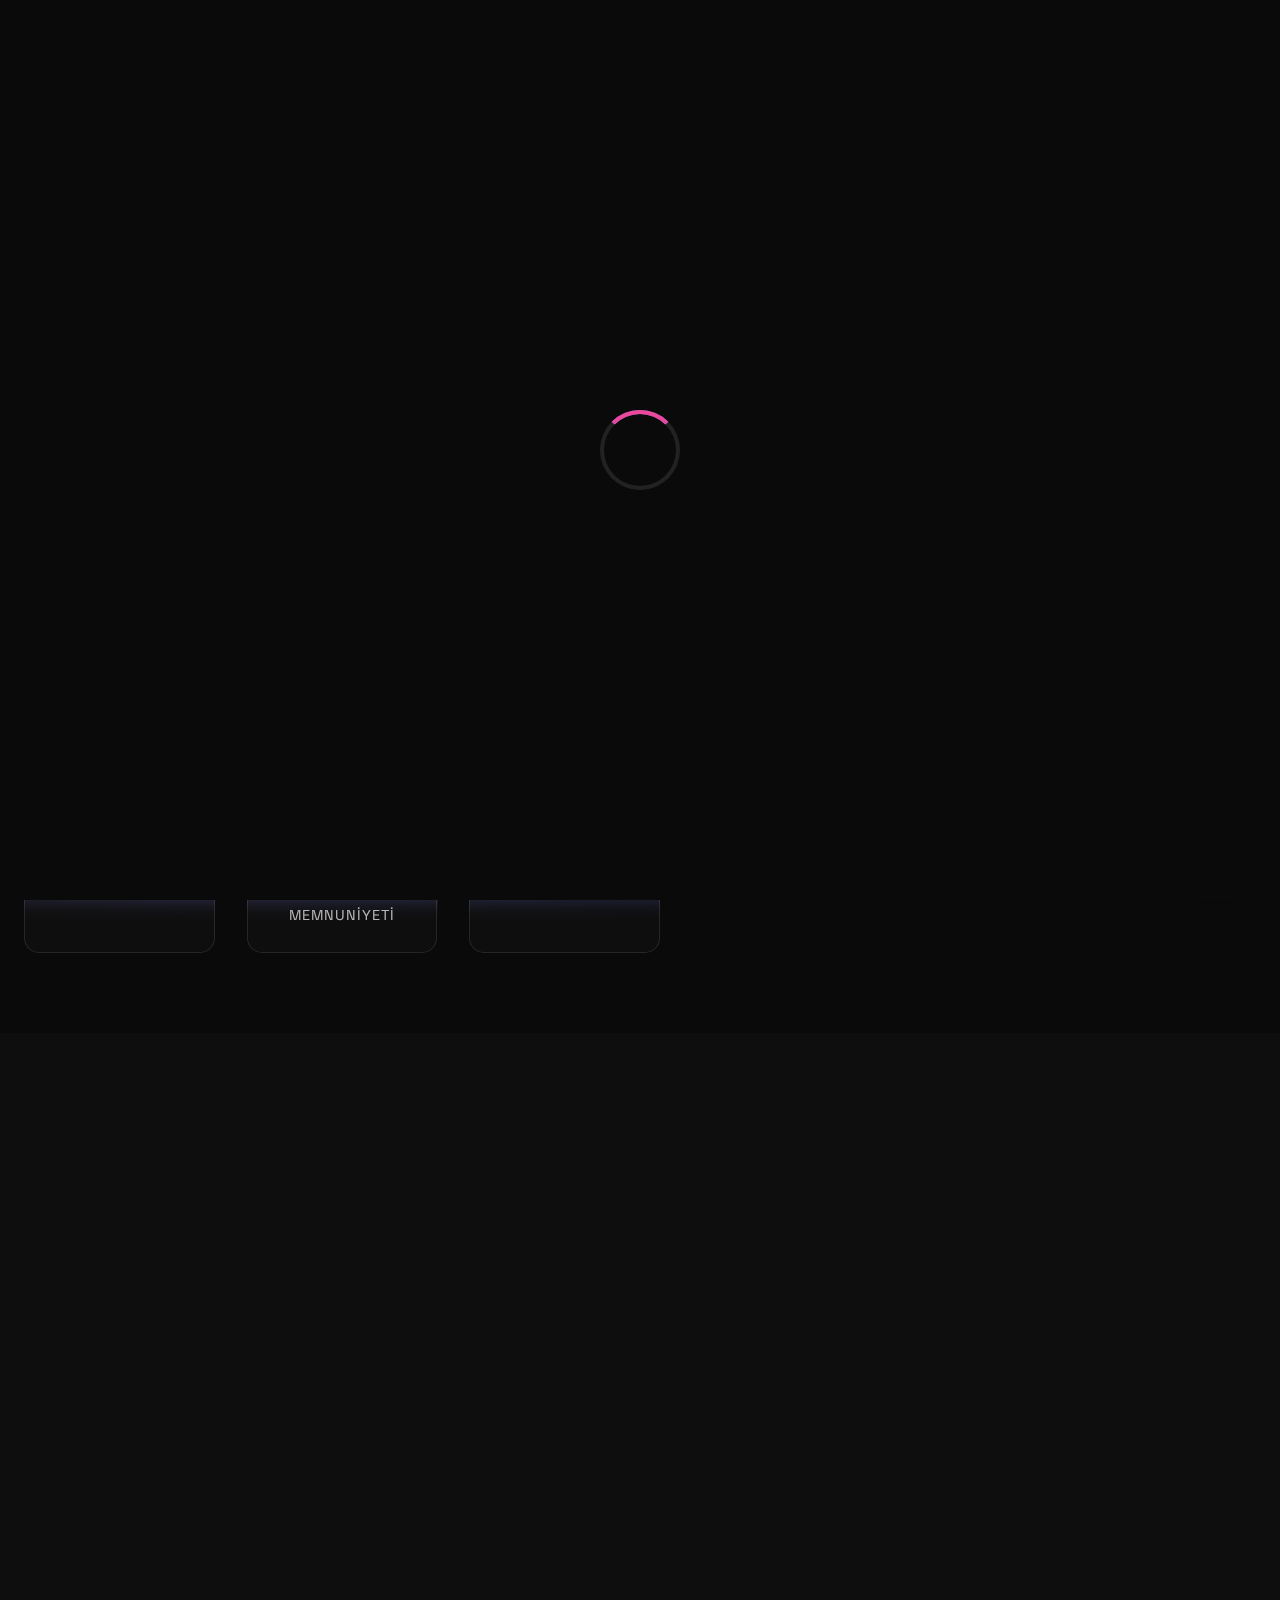
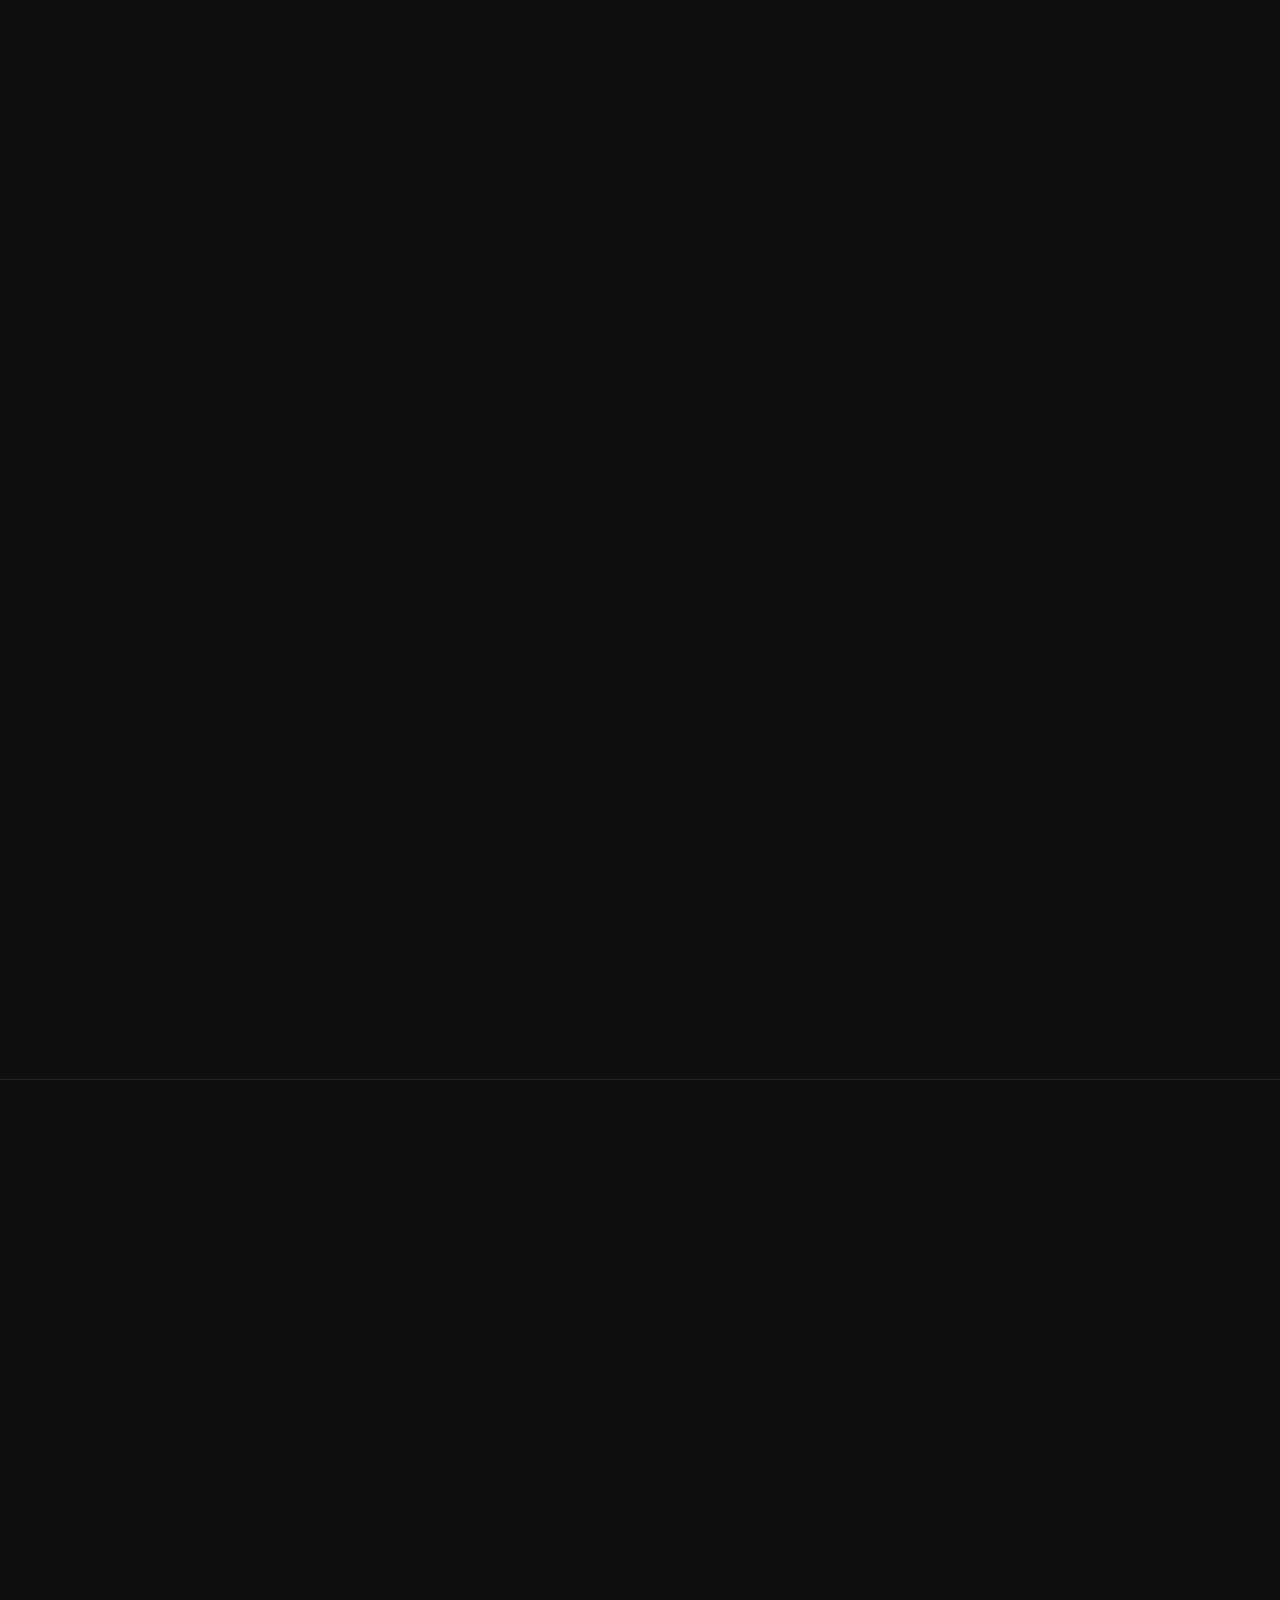
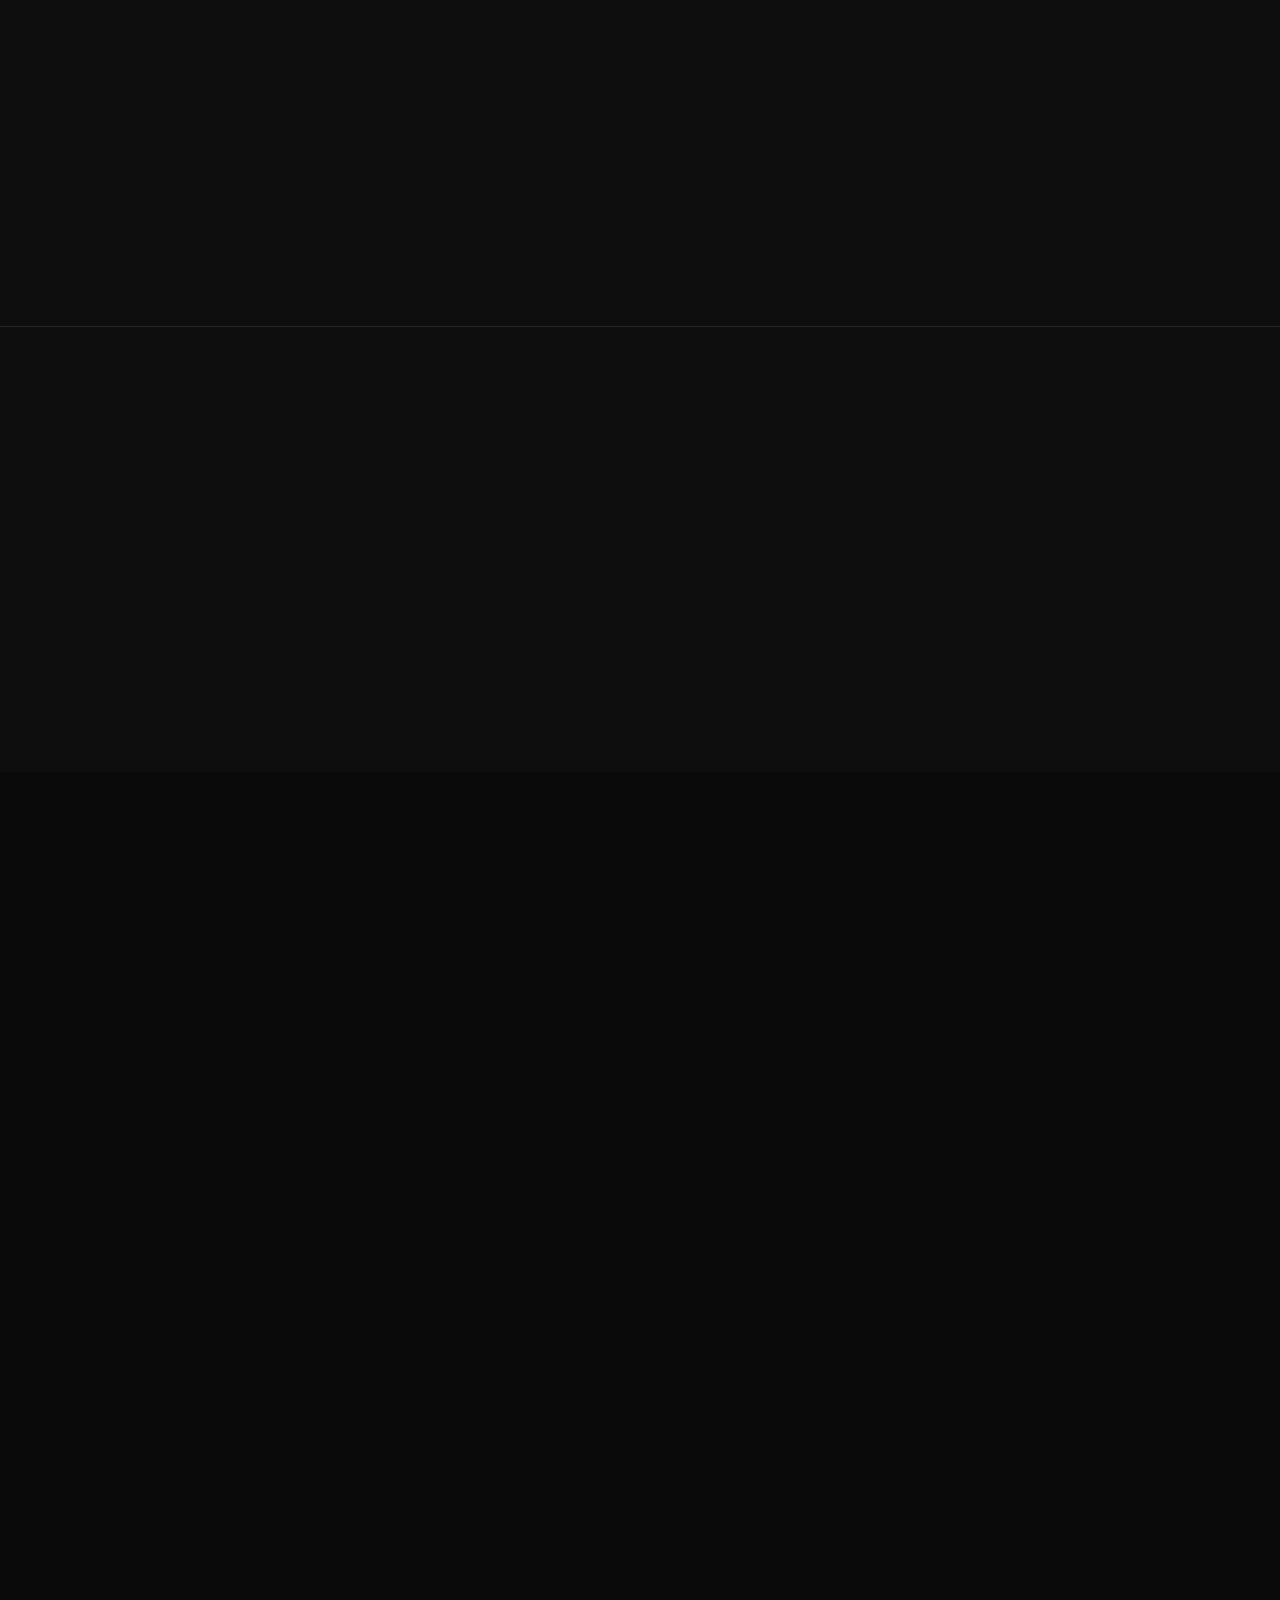
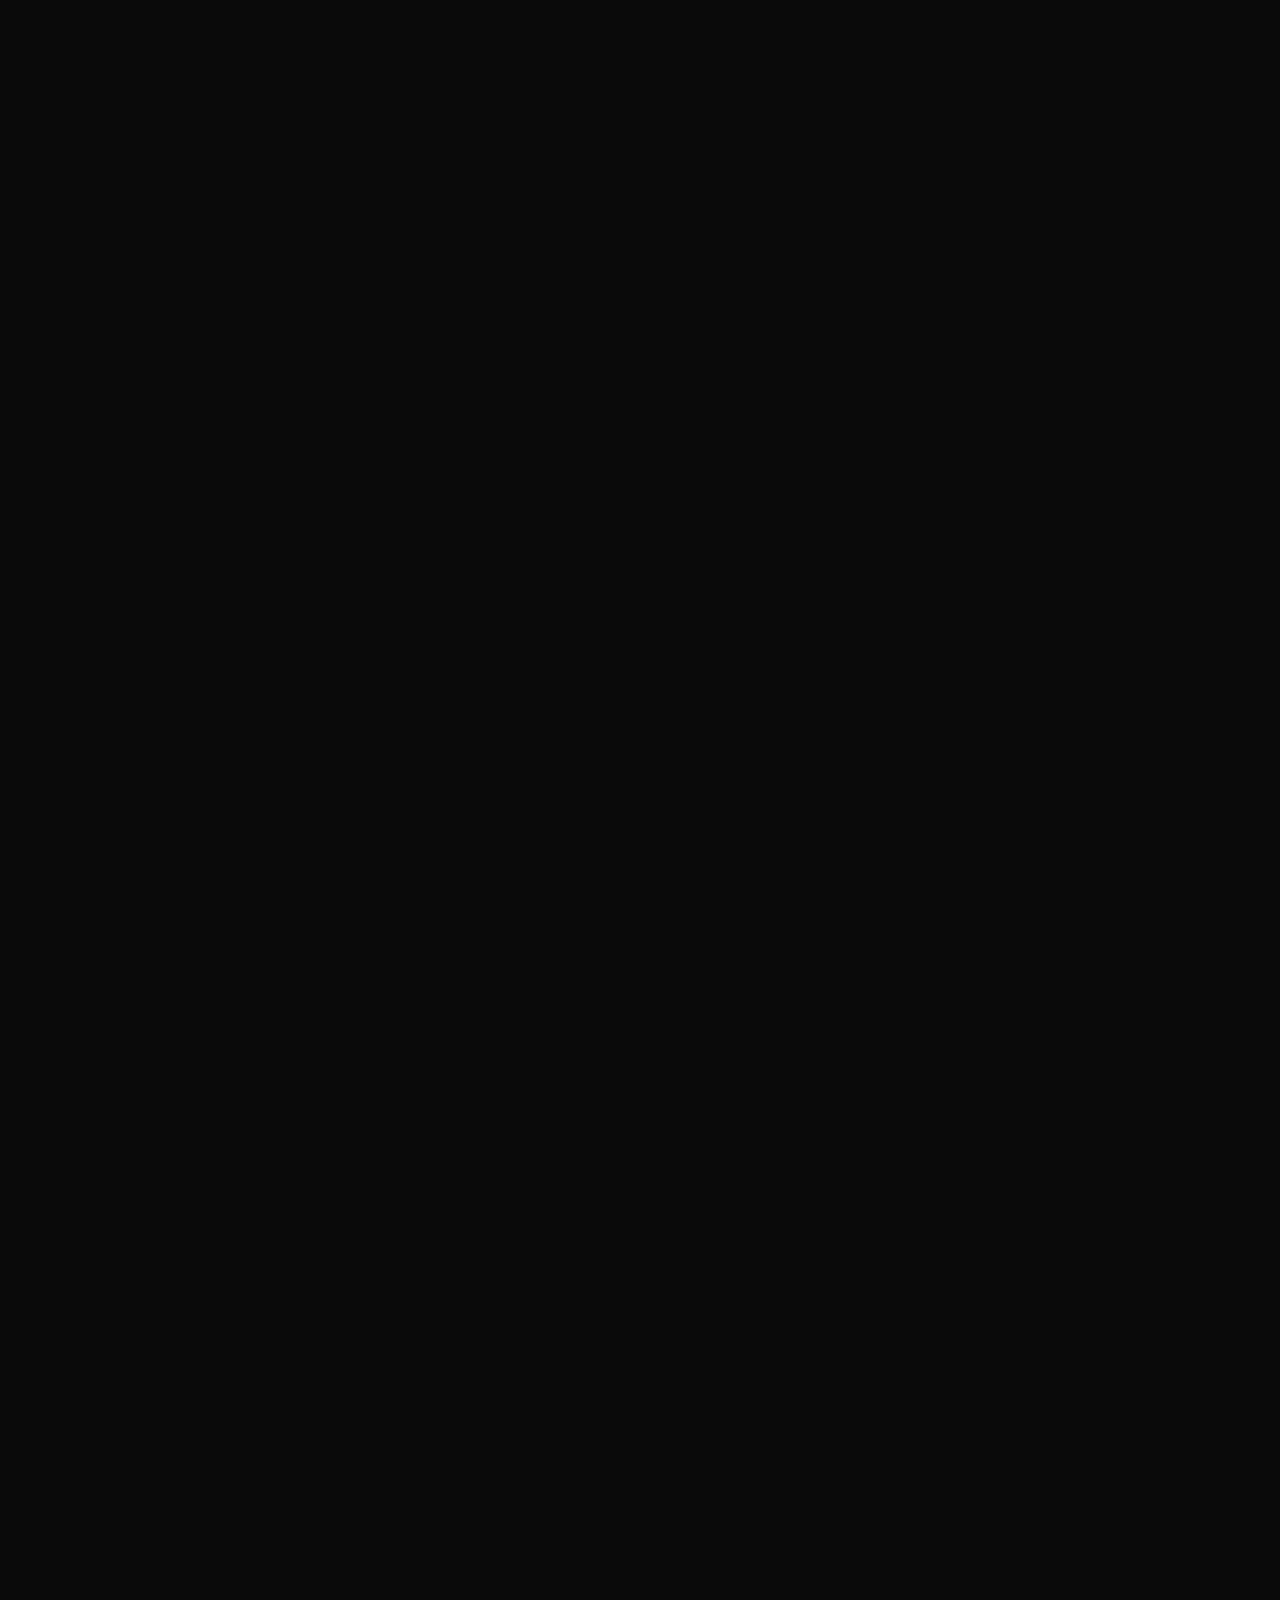
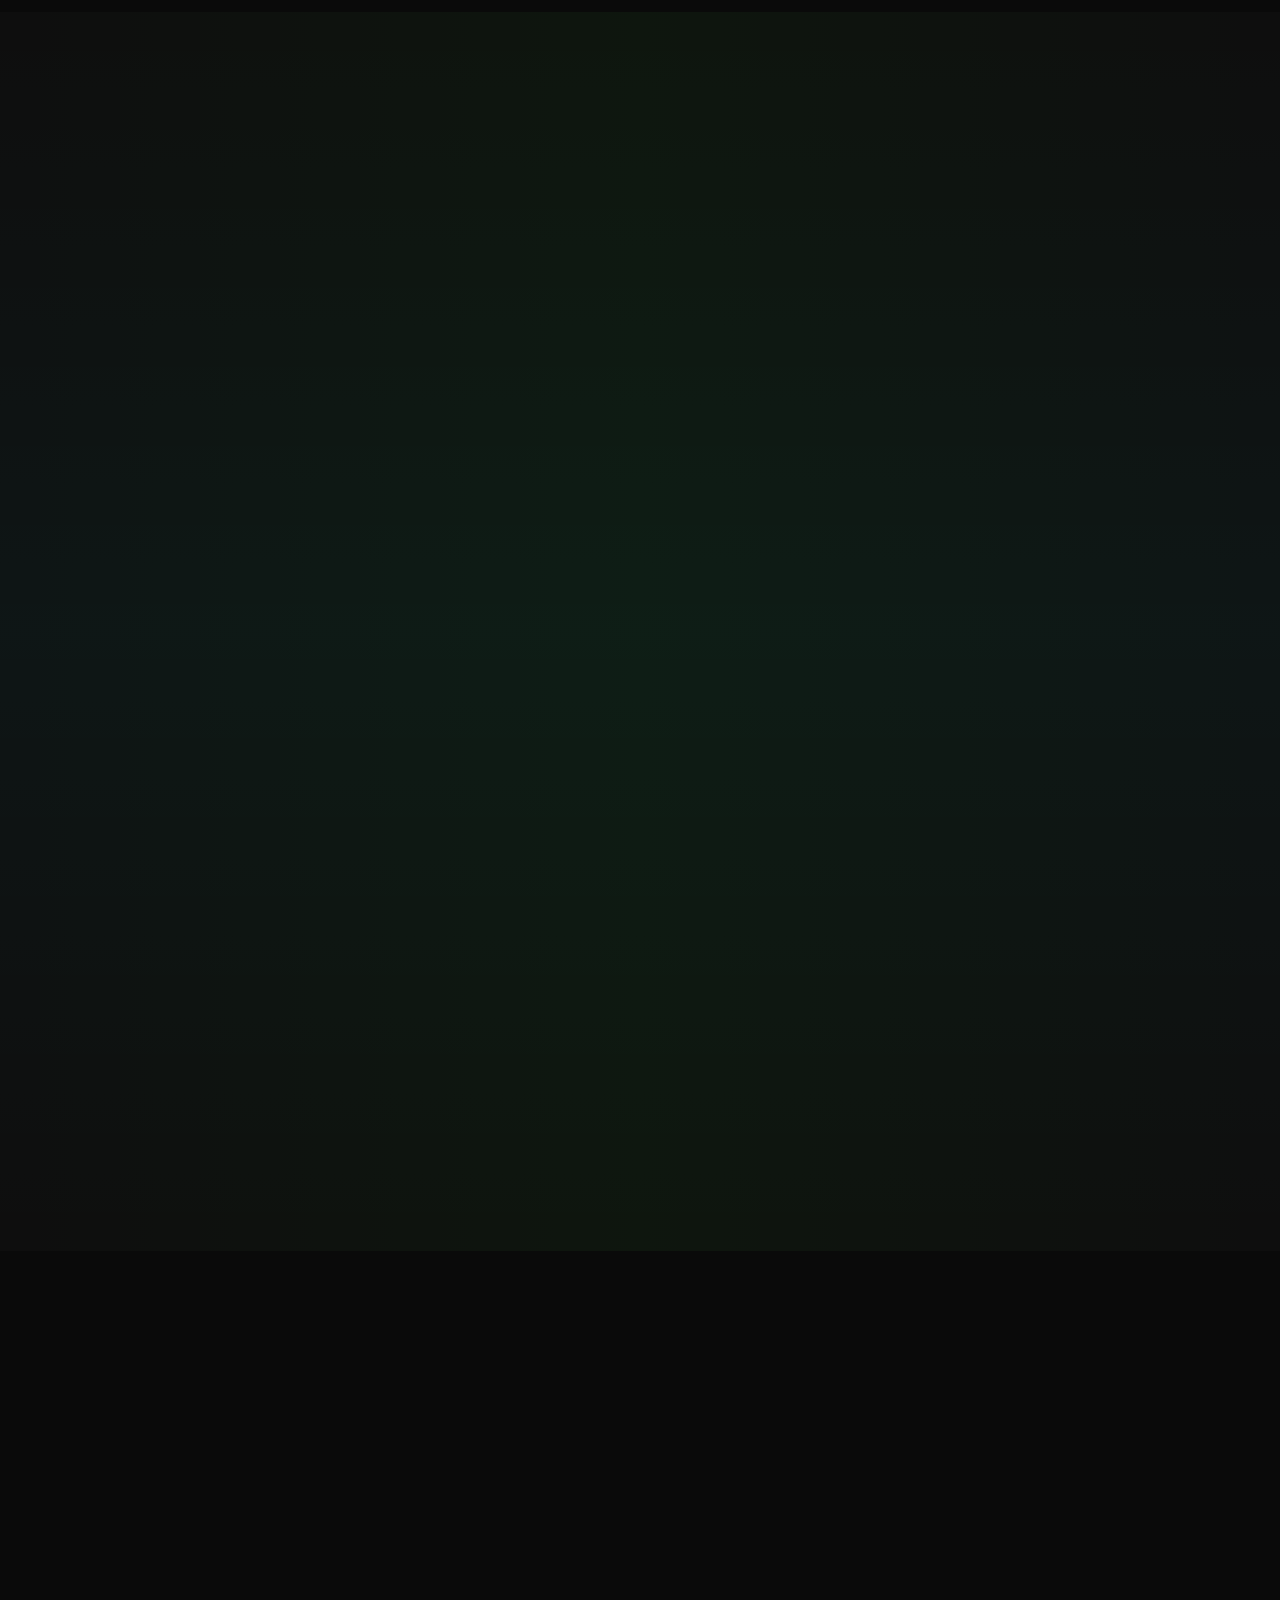
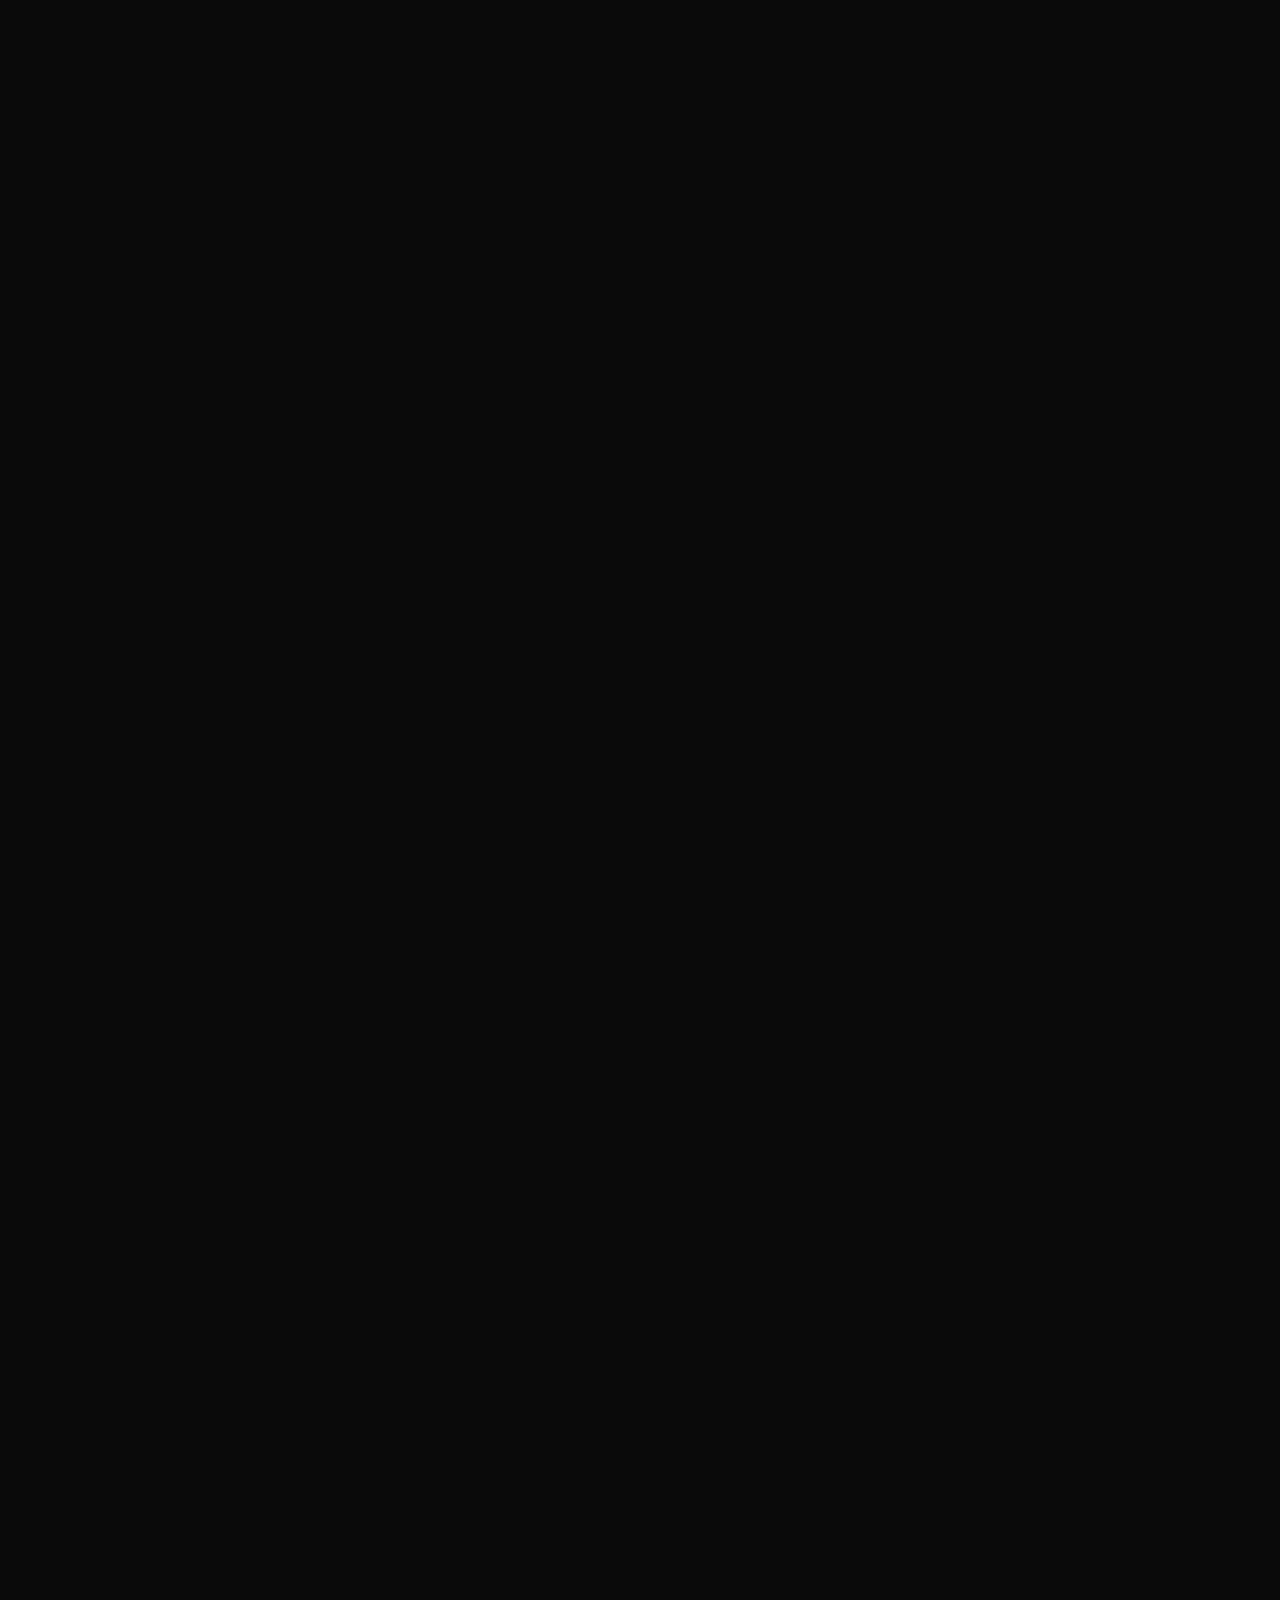
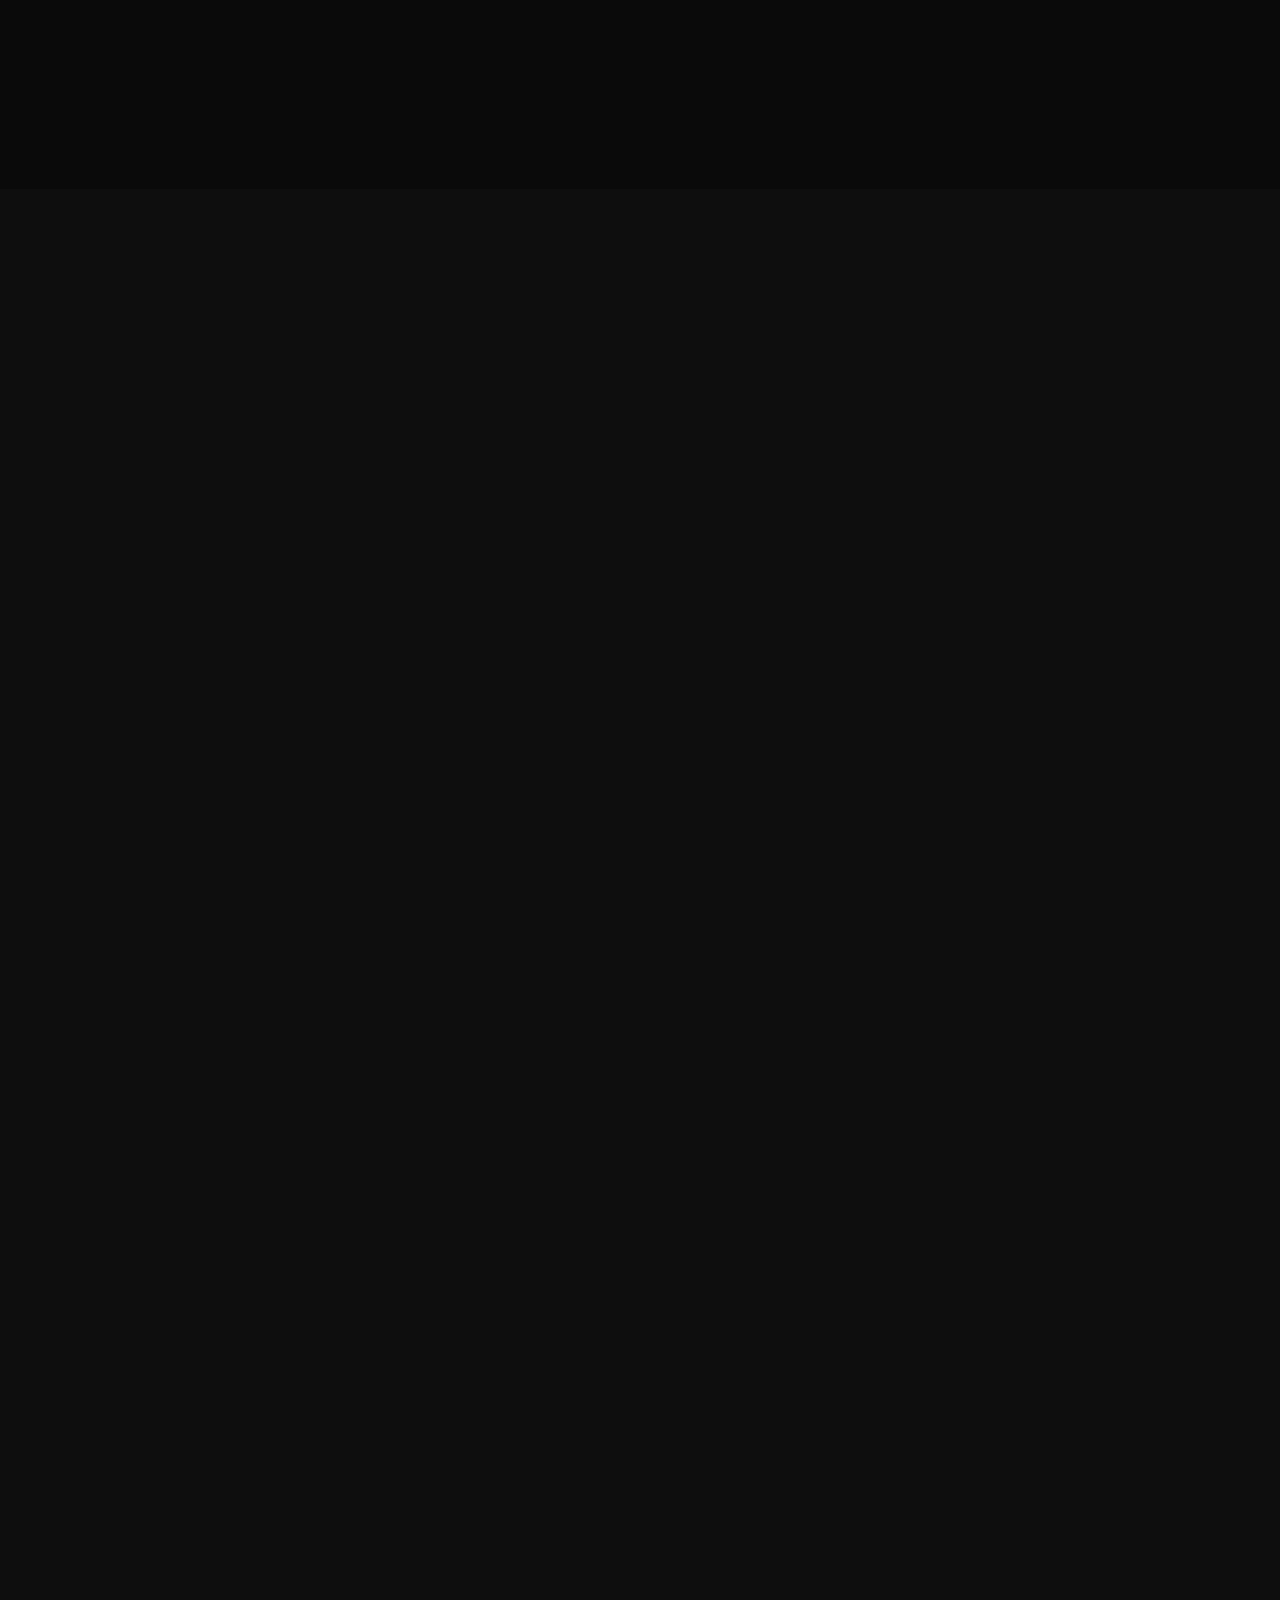
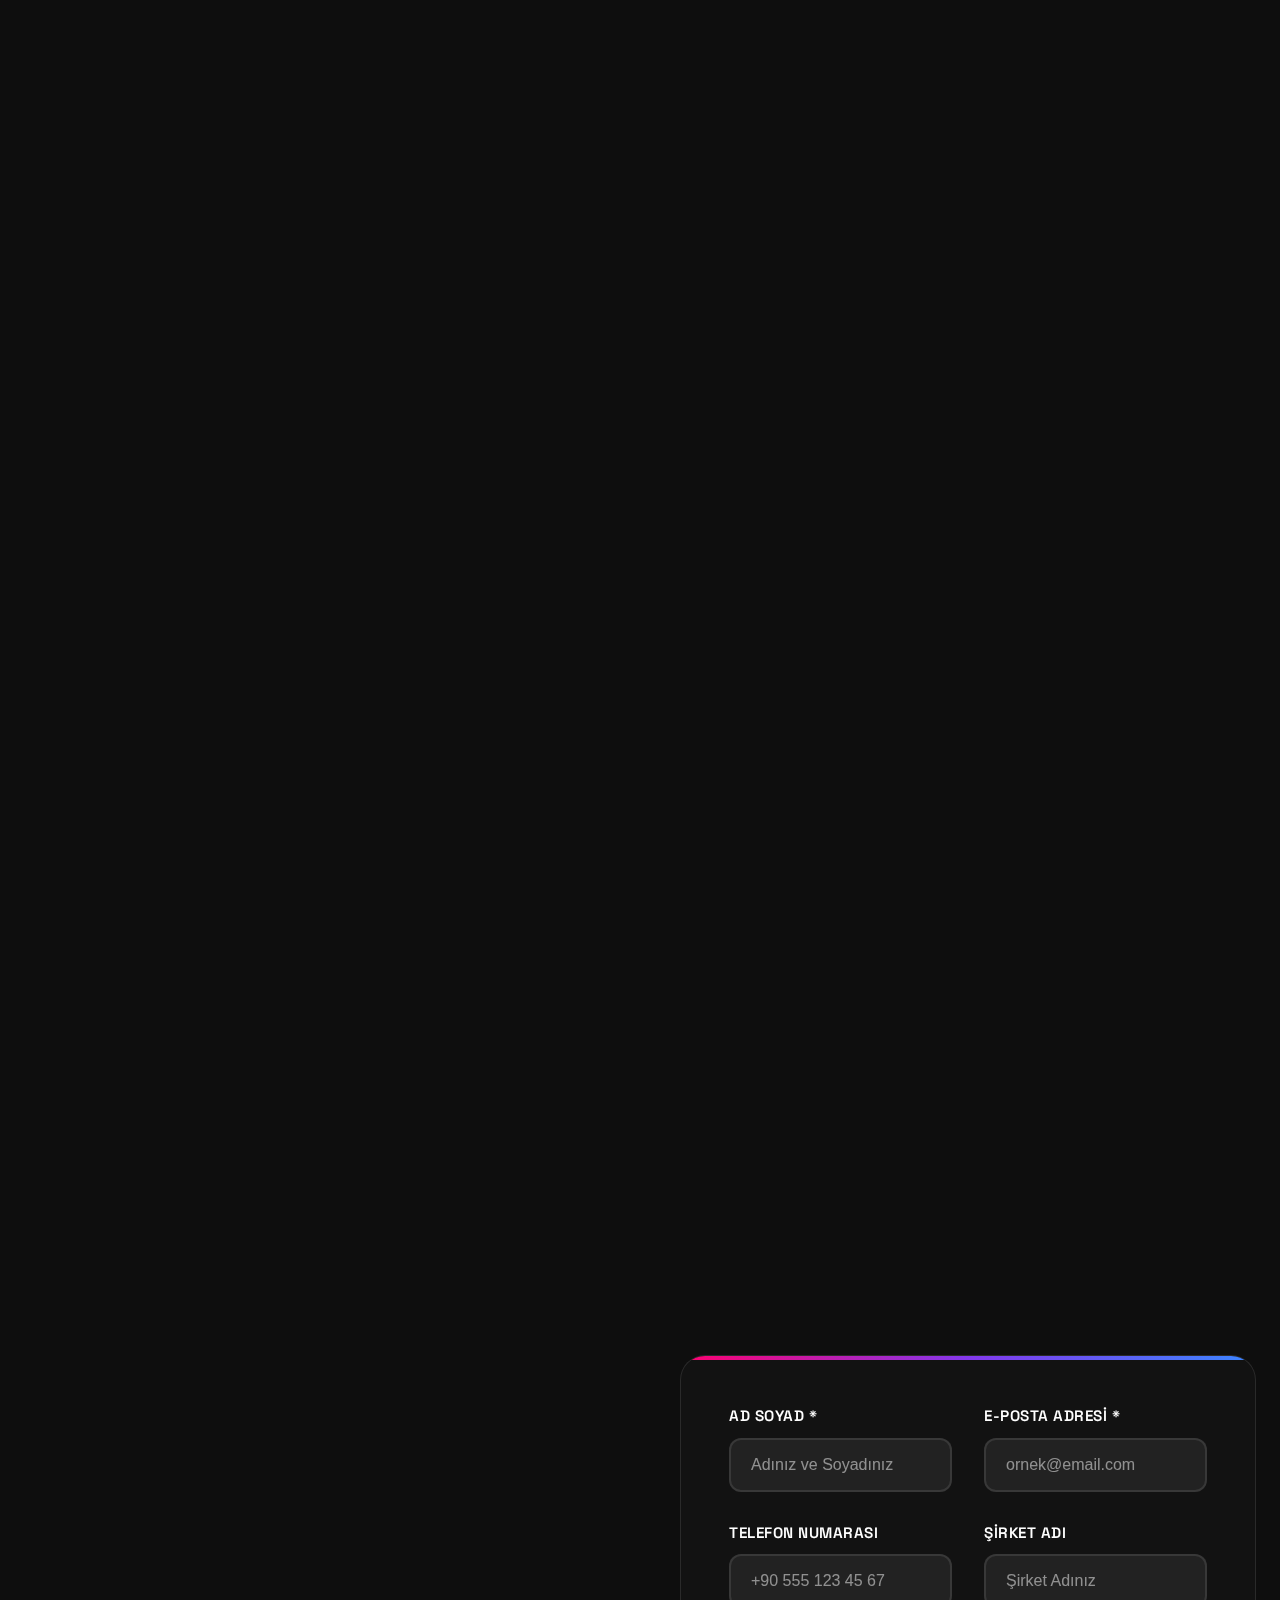
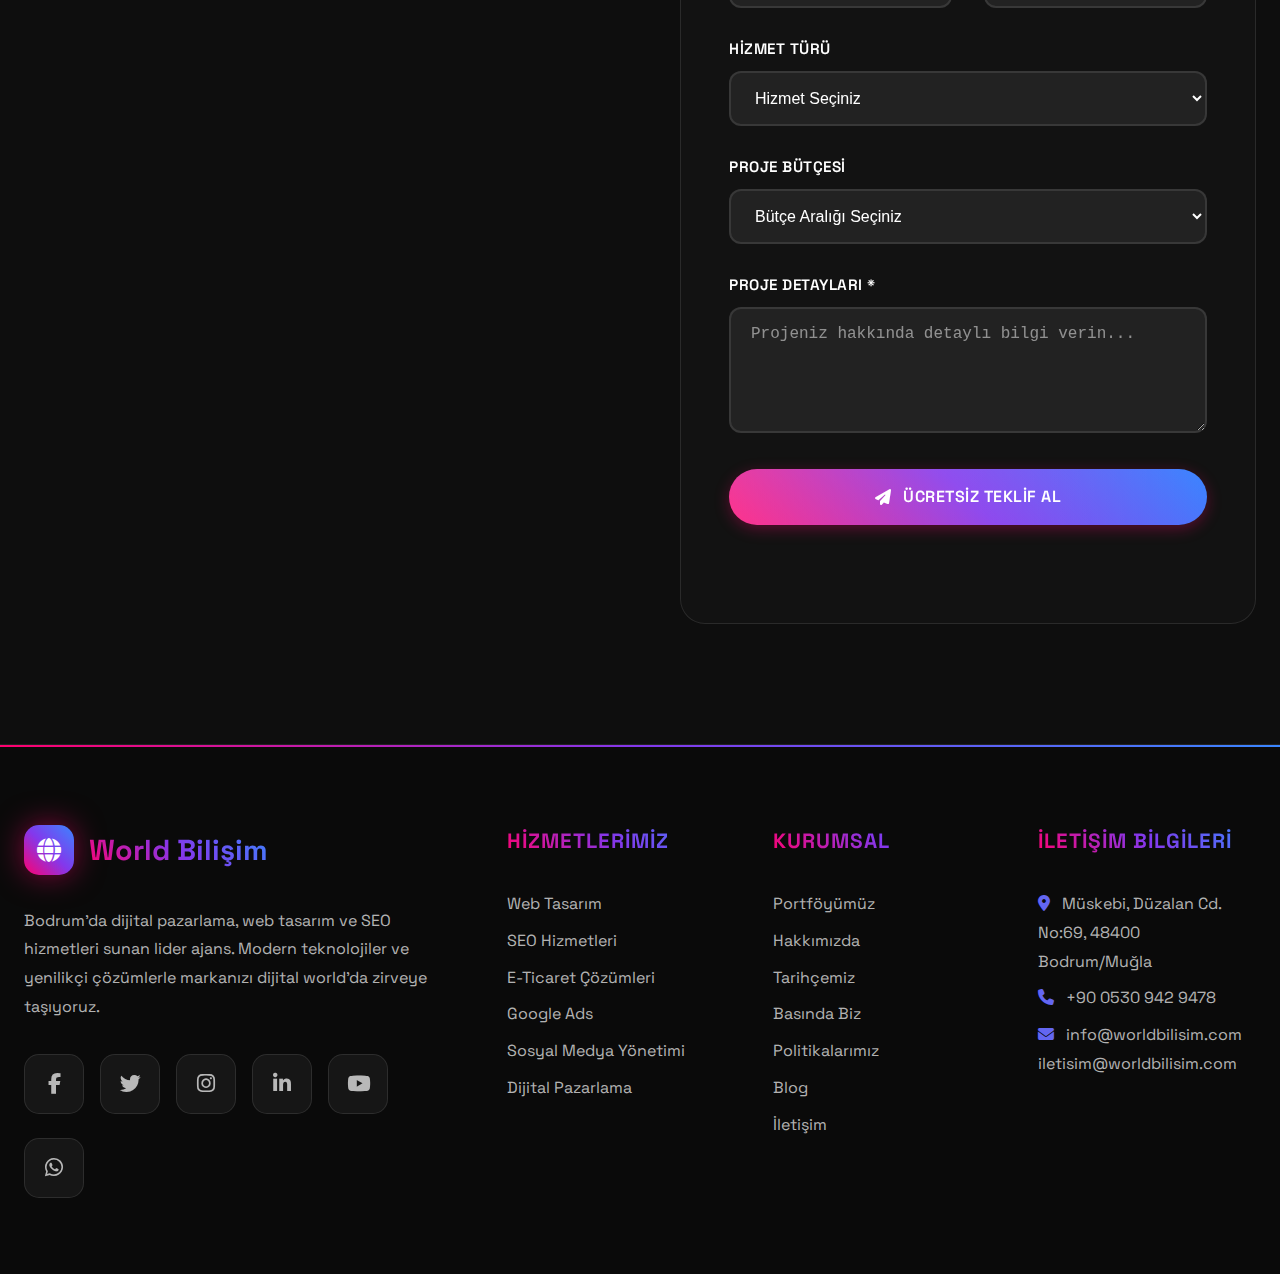
<file: index.html>
<!DOCTYPE html>
<html lang="tr">
    <head>
        <meta charset="UTF-8" />
        <meta name="viewport" content="width=device-width, initial-scale=1.0" />
        <title>World Bilişim - Dijital Pazarlama ve Web Tasarım Uzmanı | Bodrum</title>
        <meta name="description" content="World Bilişim olarak Bodrum'da dijital pazarlama, web tasarım, SEO, e-ticaret ve mobil uygulama geliştirme hizmetleri sunuyoruz. Profesyonel dijital çözümler için hemen iletişime geçin." />
        <meta name="keywords" content="dijital pazarlama, web tasarım, SEO, e-ticaret, mobil uygulama, Bodrum web tasarım, dijital ajans, online pazarlama, web sitesi tasarımı" />
        <link href="https://cdnjs.cloudflare.com/ajax/libs/font-awesome/6.4.0/css/all.min.css" rel="stylesheet" />
        <link href="https://fonts.googleapis.com/css2?family=Space+Grotesk:wght@300;400;500;600;700&family=JetBrains+Mono:wght@400;500;600&display=swap" rel="stylesheet" />
        <link rel="stylesheet" href="styles.css" />
    </head>
    <body>
        <!-- Animated Background -->
        <div class="animated-bg"></div>

        <!-- Floating Particles -->
        <div class="particles" id="particles"></div>

        <!-- Loading Screen -->
        <div class="loading" id="loading">
            <div class="loading-spinner"></div>
        </div>

        <!-- Top Header Bar -->
        <div class="top-header">
            <div class="container">
                <div class="top-header-content">
                    <div class="top-header-left">
                        <a href="mailto:info@worldbilisim.com" class="top-header-item">
                            <i class="fas fa-envelope"></i>
                            info@worldbilisim.com
                        </a>
                        <a href="tel:+905309429478" class="top-header-item">
                            <i class="fas fa-phone"></i>
                            +90 0530 942 9478
                        </a>
                        <div class="top-header-item">
                            <i class="fas fa-map-marker-alt"></i>
                            Müskebi, Düzalan Cd. No:69, 48400 Bodrum/Muğla
                        </div>
                    </div>
                    <div class="top-header-right">
                        <button id="" class="theme-toggle" aria-label="Temayı Değiştir">
                            <i class="fas fa-sun"></i>
                        </button>
                        <a href="#" class="customer-panel-link">
                            <i class="fas fa-user-shield"></i>
                            Müşteri Paneli
                        </a>
                    </div>
                </div>
            </div>
        </div>

        <!-- Header -->
        <header class="header" id="header">
            <nav class="nav container">
                <div class="logo">
                    <div class="logo-icon">
                        <i class="fas fa-globe"></i>
                    </div>
                    World Bilişim
                </div>
                <button class="menu-toggle" id="menuToggle" aria-label="Menüyü Aç/Kapat">
                    <i class="fas fa-bars"></i>
                </button>
                <ul class="nav-menu" id="navMenu">
                    <li><a href="index.html">Ana Sayfa</a></li>
                    <li class="dropdown">
                        <a href="javascript:void(0);" id="kurumsalMenu" data-href="hakkimizda.html">Kurumsal <i class="fas fa-chevron-down" style="font-size: 0.8em;"></i></a>
                        <ul class="dropdown-menu">
                            <li><a href="hakkimizda.html">Hakkımızda</a></li>
                            <li><a href="hakkimizda.html#tarihce">Tarihçemiz</a></li>
                            <li><a href="">Basında Biz</a></li>
                            <li><a href="politikalar.html">Politikalarımız</a></li>
                        </ul>
                    </li>
                    <li><a href="hizmetler.html">Hizmetlerimiz</a></li>
                    <li><a href="referanslar.html">Portföyümüz</a></li>
                    <li><a href="blog.html">Blog</a></li>
                    <li><a href="iletisim.html">İletişim</a></li>
                    <li><a href="teklif-al.html" class="cta-nav">Ücretsiz Teklif</a></li>
                </ul>
            </nav>
        </header>

        <!-- Hero Section -->
        <section id="home" class="hero">
            <div class="floating-orbs">
                <div class="orb"></div>
                <div class="orb"></div>
                <div class="orb"></div>
            </div>
            <div class="container">
                <div class="hero-content">
                    <div class="hero-text slide-in-left">
                        <div class="hero-badge">
                            <i class="fas fa-rocket"></i>
                            Bodrum'un Dijital Pazarlama Lideri
                        </div>
                        <h1 class="hero-title">Dijital World'da Markanızı Zirveye Taşıyoruz!</h1>
                        <p class="hero-subtitle">
                            World Bilişim olarak Bodrum'da web tasarım, SEO, dijital pazarlama ve e-ticaret çözümleri ile işletmenizi online world'da rakiplerinizin önüne geçiriyoruz. Profesyonel ekibimizle markanızın dijital dönüşümünü
                            başarıyla gerçekleştiriyoruz.
                        </p>
                        <div class="hero-buttons">
                            <a href="#contact" class="btn btn-primary">
                                <i class="fas fa-rocket"></i>
                                Ücretsiz Analiz
                            </a>
                            <a href="#services" class="btn btn-secondary">
                                <i class="fas fa-play"></i>
                                Hizmetlerimizi Keşfet
                            </a>
                        </div>
                        <div class="hero-stats">
                            <div class="hero-stat">
                                <span class="hero-stat-number">500+</span>
                                <span class="hero-stat-label">Başarılı Proje</span>
                            </div>
                            <div class="hero-stat">
                                <span class="hero-stat-number">98%</span>
                                <span class="hero-stat-label">Müşteri Memnuniyeti</span>
                            </div>
                            <div class="hero-stat">
                                <span class="hero-stat-number">7/24</span>
                                <span class="hero-stat-label">Teknik Destek</span>
                            </div>
                        </div>
                    </div>
                    <div class="hero-visual slide-in-right">
                        <div class="hero-3d-container">
                            <div class="hero-card">
                                <div class="hero-card-icon">
                                    <i class="fas fa-laptop-code"></i>
                                </div>
                                <h3>Web Tasarım</h3>
                                <p>Gelişmiş Çözümler</p>
                            </div>
                            <div class="hero-card">
                                <div class="hero-card-icon">
                                    <i class="fas fa-map-marker-alt"></i>
                                </div>
                                <h3>SEO Hizmetleri</h3>
                                <p>Güvenilir ve Yerel</p>
                            </div>
                            <div class="hero-card">
                                <div class="hero-card-icon">
                                    <i class="fas fa-users"></i>
                                </div>
                                <h3>Uzman Ekip</h3>
                                <p>Destek ve Tecrübe</p>
                            </div>
                        </div>
                    </div>
                </div>
            </div>
        </section>

        <!-- How We Work Section - 8 Steps -->
        <section class="how-we-work">
            <div class="container">
                <div class="section-header fade-in">
                    <span class="section-badge">Çalışma Sürecimiz</span>
                    <h2 class="section-title">8 Adımda Dijital Başarı</h2>
                    <p class="section-subtitle">
                        Projelerinizi başarıya ulaştırmak için izlediğimiz sistematik ve şeffaf 8 adımlık süreç.
                    </p>
                </div>
                <div class="process-grid">
                    <div class="process-step fade-in">
                        <div class="process-number">1</div>
                        <div class="process-icon">
                            <i class="fas fa-handshake"></i>
                        </div>
                        <h3 class="process-title">İlk Görüşme & Keşif</h3>
                        <p class="process-description">
                            İhtiyaçlarınızı dinliyor, hedeflerinizi belirliyoruz. Sektörünüzü ve rakiplerinizi analiz ederek en uygun dijital stratejiyi planlıyoruz.
                        </p>
                    </div>
                    <div class="process-step fade-in">
                        <div class="process-number">2</div>
                        <div class="process-icon">
                            <i class="fas fa-search"></i>
                        </div>
                        <h3 class="process-title">Detaylı Analiz & Araştırma</h3>
                        <p class="process-description">
                            Hedef kitlenizi, anahtar kelimeleri ve pazar fırsatlarını derinlemesine analiz ediyoruz. SEO ve dijital pazarlama stratejinizin temellerini atıyoruz.
                        </p>
                    </div>
                    <div class="process-step fade-in">
                        <div class="process-number">3</div>
                        <div class="process-icon">
                            <i class="fas fa-pencil-ruler"></i>
                        </div>
                        <h3 class="process-title">Tasarım & Prototip</h3>
                        <p class="process-description">
                            Kullanıcı deneyimi odaklı, mobil uyumlu ve SEO dostu tasarımlar oluşturuyoruz. Her detayı sizinle birlikte şekillendiriyoruz.
                        </p>
                    </div>
                    <div class="process-step fade-in">
                        <div class="process-number">4</div>
                        <div class="process-icon">
                            <i class="fas fa-code"></i>
                        </div>
                        <h3 class="process-title">Geliştirme & Kodlama</h3>
                        <p class="process-description">
                            En güncel teknolojilerle hızlı, güvenli ve SEO uyumlu web siteleri geliştiriyoruz. Google standartlarına uygun kodlama yapıyoruz.
                        </p>
                    </div>
                    <div class="process-step fade-in">
                        <div class="process-number">5</div>
                        <div class="process-icon">
                            <i class="fas fa-vial"></i>
                        </div>
                        <h3 class="process-title">Test & Optimizasyon</h3>
                        <p class="process-description">
                            Kapsamlı testler yapıyor, sayfa hızını optimize ediyoruz. Tüm cihazlarda mükemmel performans sağlıyoruz.
                        </p>
                    </div>
                    <div class="process-step fade-in">
                        <div class="process-number">6</div>
                        <div class="process-icon">
                            <i class="fas fa-rocket"></i>
                        </div>
                        <h3 class="process-title">Yayınlama & SEO</h3>
                        <p class="process-description">
                            Projenizi güvenli şekilde yayınlıyor, SEO optimizasyonlarını tamamlıyoruz. Google'a kayıt işlemlerini gerçekleştiriyoruz.
                        </p>
                    </div>
                    <div class="process-step fade-in">
                        <div class="process-number">7</div>
                        <div class="process-icon">
                            <i class="fas fa-chart-line"></i>
                        </div>
                        <h3 class="process-title">Dijital Pazarlama</h3>
                        <p class="process-description">
                            Google Ads, sosyal medya reklamları ve içerik pazarlaması ile markanızın görünürlüğünü artırıyoruz.
                        </p>
                    </div>
                    <div class="process-step fade-in">
                        <div class="process-number">8</div>
                        <div class="process-icon">
                            <i class="fas fa-headset"></i>
                        </div>
                        <h3 class="process-title">Sürekli Destek & Bakım</h3>
                        <p class="process-description">
                            7/24 teknik destek, düzenli güncellemeler ve performans raporları ile projenizin sürekli gelişimini sağlıyoruz.
                        </p>
                    </div>
                </div>
            </div>
        </section>

        <!-- Clients Section -->
        <section class="clients">
            <div class="container">
                <h2 class="fade-in">Güvenilen İş Ortaklarımız</h2>
                <div class="clients-grid">
                    <div class="client-logo fade-in">
                        <div class="client-text-logo" role="img" aria-label="Google">Google</div>
                    </div>
                    <div class="client-logo fade-in">
                        <div class="client-text-logo" role="img" aria-label="Microsoft">Microsoft</div>
                    </div>
                    <div class="client-logo fade-in">
                        <div class="client-text-logo" role="img" aria-label="Amazon Web Services">AWS</div>
                    </div>
                    <div class="client-logo fade-in">
                        <div class="client-text-logo" role="img" aria-label="Cloudflare">Cloudflare</div>
                    </div>
                    <div class="client-logo fade-in">
                        <div class="client-text-logo" role="img" aria-label="GitHub">GitHub</div>
                    </div>
                    <div class="client-logo fade-in">
                        <div class="client-text-logo" role="img" aria-label="DigitalOcean">DigitalOcean</div>
                    </div>
                    <div class="client-logo fade-in">
                        <div class="client-text-logo" role="img" aria-label="IBM">IBM</div>
                    </div>
                    <div class="client-logo fade-in">
                        <div class="client-text-logo" role="img" aria-label="Oracle">Oracle</div>
                    </div>
                    <div class="client-logo fade-in">
                        <div class="client-text-logo" role="img" aria-label="Cisco">Cisco</div>
                    </div>
                    <div class="client-logo fade-in">
                        <div class="client-text-logo" role="img" aria-label="Meta">Meta</div>
                    </div>
                    <div class="client-logo fade-in">
                        <div class="client-text-logo" role="img" aria-label="Vercel">Vercel</div>
                    </div>
                    <div class="client-logo fade-in">
                        <div class="client-text-logo" role="img" aria-label="Netlify">Netlify</div>
                    </div>
                    <div class="client-logo fade-in">
                        <div class="client-text-logo" role="img" aria-label="Stripe">Stripe</div>
                    </div>
                    <div class="client-logo fade-in">
                        <div class="client-text-logo" role="img" aria-label="PayPal">PayPal</div>
                    </div>
                    <div class="client-logo fade-in">
                        <div class="client-text-logo" role="img" aria-label="Shopify">Shopify</div>
                    </div>
                </div>
            </div>
        </section>

        <!-- Statistics Section -->
        <section class="stats">
            <div class="container">
                <div class="stats-grid">
                    <div class="stat-item fade-in">
                        <span class="stat-number" data-count="500">0</span>
                        <span class="stat-label">Tamamlanan Proje</span>
                    </div>
                    <div class="stat-item fade-in">
                        <span class="stat-number" data-count="1200">0</span>
                        <span class="stat-label">Mutlu Müşteri</span>
                    </div>
                    <div class="stat-item fade-in">
                        <span class="stat-number" data-count="20">0</span>
                        <span class="stat-label">Uzman Ekip Üyesi</span>
                    </div>
                    <div class="stat-item fade-in">
                        <span class="stat-number" data-count="99">0</span>
                        <span class="stat-label">Memnuniyet Oranı</span>
                    </div>
                </div>
            </div>
        </section>

        <!-- Services Section -->
        <section id="services" class="services">
            <div class="container">
                <div class="section-header fade-in">
                    <span class="section-badge">Hizmetlerimiz</span>
                    <h2 class="section-title">Dijital Pazarlama Çözümleri</h2>
                    <p class="section-subtitle">
                        Bodrum'da web tasarım, SEO, dijital pazarlama ve e-ticaret alanında markanızı dijital world'da öne çıkaran profesyonel hizmetler.
                    </p>
                </div>
                <div class="services-container">
                    <div class="services-grid">
                        <div class="service-card fade-in">
                            <div class="service-icon">
                                <i class="fas fa-search"></i>
                            </div>
                            <h3 class="service-title">SEO & Arama Motoru Optimizasyonu</h3>
                            <p class="service-description">
                                Google'da üst sıralarda yer alarak organik trafik artışı sağlayın. Anahtar kelime analizi, teknik SEO ve içerik optimizasyonu ile görünürlüğünüzü artırıyoruz.
                            </p>
                            <ul class="service-features">
                                <li><i class="fas fa-check"></i> Anahtar Kelime Araştırması</li>
                                <li><i class="fas fa-check"></i> Teknik SEO Optimizasyonu</li>
                                <li><i class="fas fa-check"></i> İçerik Pazarlama Stratejisi</li>
                                <li><i class="fas fa-check"></i> Yerel SEO Hizmetleri</li>
                            </ul>
                            <a href="seo-hizmetleri.html" class="service-link"> Detayları İncele <i class="fas fa-arrow-right"></i> </a>
                        </div>
                        <div class="service-card fade-in">
                            <div class="service-icon">
                                <i class="fas fa-palette"></i>
                            </div>
                            <h3 class="service-title">Web Tasarım & Geliştirme</h3>
                            <p class="service-description">
                                Modern, responsive ve kullanıcı dostu web siteleri tasarlıyoruz. Mobil uyumlu, hızlı yüklenen ve SEO dostu web siteleri ile markanızı öne çıkarın.
                            </p>
                            <ul class="service-features">
                                <li><i class="fas fa-check"></i> Responsive Tasarım</li>
                                <li><i class="fas fa-check"></i> Hızlı Yükleme Süreleri</li>
                                <li><i class="fas fa-check"></i> SEO Dostu Kodlama</li>
                                <li><i class="fas fa-check"></i> Kullanıcı Deneyimi Odaklı</li>
                            </ul>
                            <a href="web-tasarim.html" class="service-link"> Detayları İncele <i class="fas fa-arrow-right"></i> </a>
                        </div>
                        <div class="service-card fade-in">
                            <div class="service-icon">
                                <i class="fas fa-shopping-cart"></i>
                            </div>
                            <h3 class="service-title">E-Ticaret Çözümleri</h3>
                            <p class="service-description">
                                Online satış yapabileceğiniz, güvenli ödeme sistemli e-ticaret siteleri geliştiriyoruz. Stok yönetimi, kargo entegrasyonu ve müşteri yönetimi dahil.
                            </p>
                            <ul class="service-features">
                                <li><i class="fas fa-check"></i> Güvenli Ödeme Sistemleri</li>
                                <li><i class="fas fa-check"></i> Stok & Sipariş Yönetimi</li>
                                <li><i class="fas fa-check"></i> Kargo Entegrasyonları</li>
                                <li><i class="fas fa-check"></i> Mobil Uyumlu Tasarım</li>
                            </ul>
                            <a href="e-ticaret.html" class="service-link"> Detayları İncele <i class="fas fa-arrow-right"></i> </a>
                        </div>
                        <div class="service-card fade-in">
                            <div class="service-icon">
                                <i class="fas fa-bullhorn"></i>
                            </div>
                            <h3 class="service-title">Google Ads & Facebook Reklamları</h3>
                            <p class="service-description">
                                Hedefli reklam kampanyaları ile potansiyel müşterilerinize ulaşın. ROI odaklı reklam yönetimi ile reklam bütçenizi en verimli şekilde kullanın.
                            </p>
                            <ul class="service-features">
                                <li><i class="fas fa-check"></i> Google Ads Kampanya Yönetimi</li>
                                <li><i class="fas fa-check"></i> Facebook & Instagram Reklamları</li>
                                <li><i class="fas fa-check"></i> Hedef Kitle Analizi</li>
                                <li><i class="fas fa-check"></i> Performans Raporlama</li>
                            </ul>
                            <a href="google-facebook-ads.html" class="service-link"> Detayları İncele <i class="fas fa-arrow-right"></i> </a>
                        </div>
                        <div class="service-card fade-in">
                            <div class="service-icon">
                                <i class="fas fa-share-alt"></i>
                            </div>
                            <h3 class="service-title">Sosyal Medya Yönetimi</h3>
                            <p class="service-description">
                                Sosyal medya hesaplarınızı profesyonel şekilde yönetiyor, içerik üretiyor ve takipçi etkileşimini artırarak markanızın online varlığını güçlendiriyoruz.
                            </p>
                            <ul class="service-features">
                                <li><i class="fas fa-check"></i> İçerik Planlama & Üretimi</li>
                                <li><i class="fas fa-check"></i> Hesap Yönetimi</li>
                                <li><i class="fas fa-check"></i> Etkileşim Artırma</li>
                                <li><i class="fas fa-check"></i> Analiz & Raporlama</li>
                            </ul>
                            <a href="sosyal-medya-yonetimi.html" class="service-link"> Detayları İncele <i class="fas fa-arrow-right"></i> </a>
                        </div>
                        <div class="service-card fade-in">
                            <div class="service-icon">
                                <i class="fas fa-chart-line"></i>
                            </div>
                            <h3 class="service-title">Dijital Pazarlama Danışmanlığı</h3>
                            <p class="service-description">
                                Dijital pazarlama stratejinizi geliştirmek için uzman danışmanlık hizmeti alın. Sektörünüze özel stratejiler ile rekabet avantajı elde edin.
                            </p>
                            <ul class="service-features">
                                <li><i class="fas fa-check"></i> Dijital Strateji Geliştirme</li>
                                <li><i class="fas fa-check"></i> Rakip Analizi</li>
                                <li><i class="fas fa-check"></i> Pazar Araştırması</li>
                                <li><i class="fas fa-check"></i> ROI Optimizasyonu</li>
                            </ul>
                            <a href="danismanlik.html" class="service-link"> Detayları İncele <i class="fas fa-arrow-right"></i> </a>
                        </div>
                    </div>
                </div>
            </div>
        </section>

        <!-- Technologies Section - Enhanced with Adobe CC -->
        <section class="technologies">
            <div class="container">
                <div class="section-header fade-in">
                    <span class="section-badge" style="background: var(--gradient-cyber-effect); box-shadow: var(--shadow-cyber-effect);">Teknoloji Yığınımız</span>
                    <h2 class="section-title" style="background: var(--gradient-cyber-effect); -webkit-background-clip: text; -webkit-text-fill-color: transparent;">Kullandığımız Teknolojiler</h2>
                    <p class="section-subtitle">
                        En güncel ve güçlü teknolojilerle projelerinizi geleceğe hazırlıyoruz.
                    </p>
                </div>
                <div class="tech-grid">
                    <div class="tech-item fade-in">
                        <div class="tech-icon">
                            <i class="fab fa-html5"></i>
                        </div>
                        <div class="tech-name">HTML5</div>
                    </div>
                    <div class="tech-item fade-in">
                        <div class="tech-icon">
                            <i class="fab fa-css3-alt"></i>
                        </div>
                        <div class="tech-name">CSS3</div>
                    </div>
                    <div class="tech-item fade-in">
                        <div class="tech-icon">
                            <i class="fab fa-js-square"></i>
                        </div>
                        <div class="tech-name">JavaScript</div>
                    </div>
                    <div class="tech-item fade-in">
                        <div class="tech-icon">
                            <i class="fab fa-react"></i>
                        </div>
                        <div class="tech-name">React</div>
                    </div>
                    <div class="tech-item fade-in">
                        <div class="tech-icon">
                            <i class="fab fa-node-js"></i>
                        </div>
                        <div class="tech-name">Node.js</div>
                    </div>
                    <div class="tech-item fade-in">
                        <div class="tech-icon">
                            <i class="fab fa-php"></i>
                        </div>
                        <div class="tech-name">PHP</div>
                    </div>
                    <div class="tech-item fade-in">
                        <div class="tech-icon">
                            <i class="fab fa-wordpress"></i>
                        </div>
                        <div class="tech-name">WordPress</div>
                    </div>
                    <div class="tech-item fade-in">
                        <div class="tech-icon">
                            <i class="fab fa-google"></i>
                        </div>
                        <div class="tech-name">Analytics</div>
                    </div>
                    <div class="tech-item fade-in">
                        <div class="tech-icon">
                            <i class="fas fa-paint-brush"></i>
                            <!-- Adobe iconu düzeltildi -->
                        </div>
                        <div class="tech-name">Adobe CC</div>
                    </div>
                    <div class="tech-item fade-in">
                        <div class="tech-icon">
                            <i class="fab fa-figma"></i>
                        </div>
                        <div class="tech-name">Figma</div>
                    </div>
                    <div class="tech-item fade-in">
                        <div class="tech-icon">
                            <i class="fas fa-database"></i>
                        </div>
                        <div class="tech-name">MySQL</div>
                    </div>
                    <div class="tech-item fade-in">
                        <div class="tech-icon">
                            <i class="fab fa-aws"></i>
                        </div>
                        <div class="tech-name">AWS</div>
                    </div>
                    <div class="tech-item fade-in">
                        <div class="tech-icon">
                            <i class="fas fa-search"></i>
                        </div>
                        <div class="tech-name">SEO Tools</div>
                    </div>
                    <div class="tech-item fade-in">
                        <div class="tech-icon">
                            <i class="fab fa-google-pay"></i>
                        </div>
                        <div class="tech-name">Google Ads</div>
                    </div>
                </div>
            </div>
        </section>

        <!-- Portfolio Section -->
        <section id="portfolio" class="portfolio">
            <div class="container">
                <div class="section-header fade-in">
                    <span class="section-badge">Portföyümüz</span>
                    <h2 class="section-title">Başarılı Projelerimiz</h2>
                    <p class="section-subtitle">
                        Farklı sektörlerden müşterilerimiz için gerçekleştirdiğimiz başarılı dijital projeler.
                    </p>
                </div>
                <div class="portfolio-grid">
                    <div class="portfolio-item fade-in">
                        <div class="portfolio-image">
                            <i class="fas fa-shopping-cart"></i>
                        </div>
                        <div class="portfolio-content">
                            <h3 class="portfolio-title">E-Ticaret Sitesi Projesi</h3>
                            <p class="portfolio-description">
                                Modern tasarım ve güvenli ödeme sistemleri ile e-ticaret sitesi. Satışlar %350 arttı.
                            </p>
                            <div class="portfolio-tags">
                                <span class="portfolio-tag">E-Ticaret</span>
                                <span class="portfolio-tag">SEO</span>
                                <span class="portfolio-tag">Responsive</span>
                            </div>
                            <a href="#" class="portfolio-link"> Projeyi İncele <i class="fas fa-arrow-right"></i> </a>
                        </div>
                    </div>
                    <div class="portfolio-item fade-in">
                        <div class="portfolio-image" style="background: var(--gradient-button-accent);">
                            <i class="fas fa-hospital"></i>
                        </div>
                        <div class="portfolio-content">
                            <h3 class="portfolio-title">Sağlık Sektörü Web Sitesi</h3>
                            <p class="portfolio-description">
                                Hasta randevu sistemi entegreli sağlık kurumu web sitesi. Online randevu %80 arttı.
                            </p>
                            <div class="portfolio-tags">
                                <span class="portfolio-tag">Sağlık</span>
                                <span class="portfolio-tag">Randevu Sistemi</span>
                                <span class="portfolio-tag">SEO</span>
                            </div>
                            <a href="#" class="portfolio-link"> Projeyi İncele <i class="fas fa-arrow-right"></i> </a>
                        </div>
                    </div>
                    <div class="portfolio-item fade-in">
                        <div class="portfolio-image" style="background: var(--gradient-button-tertiary);">
                            <i class="fas fa-graduation-cap"></i>
                        </div>
                        <div class="portfolio-content">
                            <h3 class="portfolio-title">Eğitim Kurumu Platformu</h3>
                            <p class="portfolio-description">
                                Online eğitim platformu ve öğrenci yönetim sistemi. Kayıt oranları %200 arttı.
                            </p>
                            <div class="portfolio-tags">
                                <span class="portfolio-tag">Eğitim</span>
                                <span class="portfolio-tag">LMS</span>
                                <span class="portfolio-tag">Mobil Uyumlu</span>
                            </div>
                            <a href="#" class="portfolio-link"> Projeyi İncele <i class="fas fa-arrow-right"></i> </a>
                        </div>
                    </div>
                </div>
            </div>
        </section>

        <!-- Blog Section -->
        <section id="blog" class="blog">
            <div class="container">
                <div class="section-header fade-in">
                    <span class="section-badge">Blog</span>
                    <h2 class="section-title">Dijital Pazarlama Rehberi</h2>
                    <p class="section-subtitle">
                        SEO, dijital pazarlama ve web tasarım konularında güncel bilgiler ve uzman tavsiyeleri.
                    </p>
                </div>
                <div class="blog-grid">
                    <div class="blog-card fade-in">
                        <div class="blog-image">
                            <i class="fas fa-search"></i>
                        </div>
                        <div class="blog-content">
                            <div class="blog-date">
                                <i class="fas fa-calendar"></i>
                                15 Aralık 2024
                            </div>
                            <h3 class="blog-title">2025 SEO Trendleri ve Stratejileri</h3>
                            <p class="blog-excerpt">
                                Google'ın yeni algoritma güncellemeleri ve 2025 yılında SEO alanında bizi bekleyen yenilikler hakkında detaylı rehber.
                            </p>
                            <a href="#" class="blog-link"> Devamını Oku <i class="fas fa-arrow-right"></i> </a>
                        </div>
                    </div>
                    <div class="blog-card fade-in">
                        <div class="blog-image" style="background: var(--gradient-button-accent);">
                            <i class="fas fa-mobile-alt"></i>
                        </div>
                        <div class="blog-content">
                            <div class="blog-date">
                                <i class="fas fa-calendar"></i>
                                12 Aralık 2024
                            </div>
                            <h3 class="blog-title">Mobil Uyumlu Web Tasarımın Önemi</h3>
                            <p class="blog-excerpt">
                                Mobil kullanıcı deneyiminin SEO ve satışlar üzerindeki etkisi. Responsive tasarımın işletmenize sağladığı avantajlar.
                            </p>
                            <a href="#" class="blog-link"> Devamını Oku <i class="fas fa-arrow-right"></i> </a>
                        </div>
                    </div>
                    <div class="blog-card fade-in">
                        <div class="blog-image" style="background: var(--gradient-button-tertiary);">
                            <i class="fas fa-chart-line"></i>
                        </div>
                        <div class="blog-content">
                            <div class="blog-date">
                                <i class="fas fa-calendar"></i>
                                10 Aralık 2024
                            </div>
                            <h3 class="blog-title">Google Ads ile Satış Artırma Teknikleri</h3>
                            <p class="blog-description">
                                Etkili Google Ads kampanyaları oluşturma, hedef kitle belirleme ve reklam bütçenizi optimize etme stratejileri.
                            </p>
                            <a href="#" class="blog-link"> Devamını Oku <i class="fas fa-arrow-right"></i> </a>
                        </div>
                    </div>
                </div>
            </div>
        </section>

        <!-- Social Proof & Certifications - 10 Items -->
        <section class="social-proof">
            <div class="container">
                <div class="section-header fade-in">
                    <span class="section-badge">Sertifikalar & Başarılarımız</span>
                    <h2 class="section-title">Güvenilirliğimizin Kanıtları</h2>
                    <p class="section-subtitle">
                        Sektördeki uzmanlığımızı kanıtlayan sertifikalar ve elde ettiğimiz başarılar.
                    </p>
                </div>
                <div class="certifications-grid">
                    <div class="certification-item fade-in">
                        <div class="certification-icon">
                            <i class="fab fa-google"></i>
                        </div>
                        <h4 class="certification-name">Google Partner</h4>
                        <p class="certification-desc">Sertifikalı Google Ads uzmanı</p>
                    </div>
                    <div class="certification-item fade-in">
                        <div class="certification-icon">
                            <i class="fab fa-facebook"></i>
                        </div>
                        <h4 class="certification-name">Meta Business Partner</h4>
                        <p class="certification-desc">Facebook & Instagram Ads uzmanı</p>
                    </div>
                    <div class="certification-item fade-in">
                        <div class="certification-icon">
                            <i class="fas fa-search"></i>
                        </div>
                        <h4 class="certification-name">SEO Uzmanı Sertifikası</h4>
                        <p class="certification-desc">Arama motoru optimizasyonu</p>
                    </div>
                    <div class="certification-item fade-in">
                        <div class="certification-icon">
                            <i class="fab fa-wordpress"></i>
                        </div>
                        <h4 class="certification-name">WordPress Developer</h4>
                        <p class="certification-desc">Profesyonel WordPress geliştirici</p>
                    </div>
                    <div class="certification-item fade-in">
                        <div class="certification-icon">
                            <i class="fas fa-shield-alt"></i>
                        </div>
                        <h4 class="certification-name">SSL Güvenlik Sertifikası</h4>
                        <p class="certification-desc">Web güvenliği uzmanı</p>
                    </div>
                    <div class="certification-item fade-in">
                        <div class="certification-icon">
                            <i class="fas fa-award"></i>
                        </div>
                        <h4 class="certification-name">Dijital Ajans Ödülü</h4>
                        <p class="certification-desc">Yılın en iyi dijital ajansı</p>
                    </div>
                    <div class="certification-item fade-in">
                        <div class="certification-icon">
                            <i class="fas fa-star"></i>
                        </div>
                        <h4 class="certification-name">5 Yıldız Müşteri Memnuniyeti</h4>
                        <p class="certification-desc">%98 müşteri memnuniyet oranı</p>
                    </div>
                    <div class="certification-item fade-in">
                        <div class="certification-icon">
                            <i class="fas fa-mobile-alt"></i>
                        </div>
                        <h4 class="certification-name">Mobil Uyumluluk Uzmanı</h4>
                        <p class="certification-desc">Responsive tasarım sertifikası</p>
                    </div>
                    <div class="certification-item fade-in">
                        <div class="certification-icon">
                            <i class="fas fa-chart-line"></i>
                        </div>
                        <h4 class="certification-name">Google Analytics Uzmanı</h4>
                        <p class="certification-desc">Web analizi ve raporlama</p>
                    </div>
                    <div class="certification-item fade-in">
                        <div class="certification-icon">
                            <i class="fas fa-handshake"></i>
                        </div>
                        <h4 class="certification-name">İş Ortaklığı Sertifikası</h4>
                        <p class="certification-desc">Güvenilir iş ortağı belgesi</p>
                    </div>
                </div>
            </div>
        </section>

        <!-- FAQ Section -->
        <section class="faq">
            <div class="container">
                <div class="section-header fade-in">
                    <span class="section-badge">Sıkça Sorulan Sorular</span>
                    <h2 class="section-title">Merak Ettikleriniz</h2>
                    <p class="section-subtitle">
                        Müşterilerimizin en çok merak ettiği konular hakkında detaylı bilgiler.
                    </p>
                </div>
                <div class="faq-container">
                    <div class="faq-item fade-in">
                        <div class="faq-question">
                            <span>Web sitesi tasarım süreciniz nasıl işliyor?</span>
                            <i class="fas fa-plus faq-icon"></i>
                        </div>
                        <div class="faq-answer">
                            <div class="faq-answer-content">
                                Web sitesi projelerimizi 8 aşamada gerçekleştiriyoruz: İlk görüşme, analiz, tasarım, geliştirme, test, yayınlama, dijital pazarlama ve sürekli destek. Her aşamada müşterimizle yakın işbirliği içinde
                                çalışıyor, şeffaf bir süreç yürütüyoruz.
                            </div>
                        </div>
                    </div>
                    <div class="faq-item fade-in">
                        <div class="faq-question">
                            <span>SEO çalışmaları ne kadar sürede sonuç verir?</span>
                            <i class="fas fa-plus faq-icon"></i>
                        </div>
                        <div class="faq-answer">
                            <div class="faq-answer-content">
                                SEO çalışmalarında ilk sonuçları genellikle 3-6 ay içinde görmeye başlarsınız. Ancak rekabet durumu, sektör ve hedeflenen anahtar kelimelere göre bu süre değişebilir. Düzenli çalışma ile 6-12 ay içinde önemli
                                iyileşmeler sağlanır.
                            </div>
                        </div>
                    </div>
                    <div class="faq-item fade-in">
                        <div class="faq-question">
                            <span>Web sitesi teslim süreniz ne kadar?</span>
                            <i class="fas fa-plus faq-icon"></i>
                        </div>
                        <div class="faq-answer">
                            <div class="faq-answer-content">
                                Proje süreleri karmaşıklığa göre değişir. Kurumsal web siteleri 2-4 hafta, e-ticaret projeleri 4-6 hafta, özel yazılım projeleri 2-4 ay sürebilir. Detaylı timeline'ı proje analizi sonrası paylaşıyoruz.
                            </div>
                        </div>
                    </div>
                    <div class="faq-item fade-in">
                        <div class="faq-question">
                            <span>Proje sonrası destek hizmeti veriyor musunuz?</span>
                            <i class="fas fa-plus faq-icon"></i>
                        </div>
                        <div class="faq-answer">
                            <div class="faq-answer-content">
                                Evet, tüm projelerimiz için 6 ay ücretsiz destek veriyoruz. Bu süre sonrasında aylık bakım paketlerimiz mevcuttur. 7/24 teknik destek, güvenlik güncellemeleri ve performans optimizasyonu dahildir.
                            </div>
                        </div>
                    </div>
                    <div class="faq-item fade-in">
                        <div class="faq-question">
                            <span>Fiyatlandırmanız nasıl belirleniyor?</span>
                            <i class="fas fa-plus faq-icon"></i>
                        </div>
                        <div class="faq-answer">
                            <div class="faq-answer-content">
                                Her proje için özel teklif hazırlıyoruz. Fiyatlandırma projenin kapsamı, karmaşıklığı, tasarım gereksinimleri ve süresine göre belirlenir. Ücretsiz danışmanlık toplantısında detaylı analiz yaparak net fiyat
                                teklifi sunuyoruz.
                            </div>
                        </div>
                    </div>
                    <div class="faq-item fade-in">
                        <div class="faq-question">
                            <span>Hangi sektörlerde deneyiminiz var?</span>
                            <i class="fas fa-plus faq-icon"></i>
                        </div>
                        <div class="faq-answer">
                            <div class="faq-answer-content">
                                E-ticaret, sağlık, eğitim, gayrimenkul, turizm, hukuk, güzellik, otomotiv, inşaat ve daha birçok sektörde projeler gerçekleştirdik. Her sektörün kendine özgü ihtiyaçlarını anlıyor ve özel çözümler
                                geliştiriyoruz.
                            </div>
                        </div>
                    </div>
                </div>
            </div>
        </section>

        <!-- Contact Section -->
        <section id="contact" class="contact">
            <div class="container">
                <div class="section-header fade-in">
                    <span class="section-badge">İletişim</span>
                    <h2 class="section-title">Dijital Dönüşümünüze Başlayın</h2>
                    <p class="section-subtitle">
                        Bodrum'da dijital pazarlama ve web tasarım hizmetleri için hemen iletişime geçin. Ücretsiz analiz ve danışmanlık için randevu alın.
                    </p>
                </div>
                <div class="contact-content">
                    <div class="contact-info fade-in">
                        <div class="contact-item">
                            <div class="contact-icon">
                                <i class="fas fa-map-marker-alt"></i>
                            </div>
                            <div class="contact-details">
                                <h4>Bodrum Ofisimiz</h4>
                                <p>
                                    Müskebi, Düzalan Cd. No:69<br />
                                    48400 Bodrum/Muğla
                                </p>
                            </div>
                        </div>
                        <div class="contact-item">
                            <div class="contact-icon">
                                <i class="fas fa-phone"></i>
                            </div>
                            <div class="contact-details">
                                <h4>7/24 Destek Hattı</h4>
                                <p>
                                    +90 0530 942 9478<br />
                                    info@worldbilisim.com<br />
                                    iletisim@worldbilisim.com
                                </p>
                            </div>
                        </div>
                        <div class="contact-item">
                            <div class="contact-icon">
                                <i class="fas fa-envelope"></i>
                            </div>
                            <div class="contact-details">
                                <h4>E-posta Adreslerimiz</h4>
                                <p>
                                    info@worldbilisim.com<br />
                                    iletisim@worldbilisim.com
                                </p>
                            </div>
                        </div>
                        <div class="contact-item">
                            <div class="contact-icon">
                                <i class="fas fa-clock"></i>
                            </div>
                            <div class="contact-details">
                                <h4>Çalışma Saatleri</h4>
                                <p>
                                    Hafta içi: 10:00 - 18:30<br />
                                    Cumartesi: 10:00 - 17:00<br />
                                    Pazar: Sadece Acil Durumlar
                                </p>
                            </div>
                        </div>
                    </div>
                    <div class="contact-info fade-in visible">
                        <form id="contactForm" class="modern-contact-form">
                            <div class="form-row">
                                <div class="form-group">
                                    <label for="name">Ad Soyad *</label>
                                    <input type="text" id="name" name="name" required placeholder="Adınız ve Soyadınız" />
                                </div>
                                <div class="form-group">
                                    <label for="email">E-posta Adresi *</label>
                                    <input type="email" id="email" name="email" required placeholder="ornek@email.com" />
                                </div>
                            </div>
                            <div class="form-row">
                                <div class="form-group">
                                    <label for="phone">Telefon Numarası</label>
                                    <input type="tel" id="phone" name="phone" placeholder="+90 555 123 45 67" />
                                </div>
                                <div class="form-group">
                                    <label for="company">Şirket Adı</label>
                                    <input type="text" id="company" name="company" placeholder="Şirket Adınız" />
                                </div>
                            </div>
                            <div class="form-group">
                                <label for="service">Hizmet Türü</label>
                                <select id="service" name="service">
                                    <option value="">Hizmet Seçiniz</option>
                                    <option value="web-tasarim">Web Tasarım</option>
                                    <option value="seo">SEO Hizmetleri</option>
                                    <option value="e-ticaret">E-Ticaret</option>
                                    <option value="google-ads">Google Ads</option>
                                    <option value="sosyal-medya">Sosyal Medya Yönetimi</option>
                                    <option value="danismanlik">Dijital Pazarlama Danışmanlığı</option>
                                    <option value="ozel">Özel Çözüm</option>
                                </select>
                            </div>
                            <div class="form-group">
                                <label for="budget">Proje Bütçesi</label>
                                <select id="budget" name="budget">
                                    <option value="">Bütçe Aralığı Seçiniz</option>
                                    <option value="5k-15k">5.000₺ - 15.000₺</option>
                                    <option value="15k-30k">15.000₺ - 30.000₺</option>
                                    <option value="30k-50k">30.000₺ - 50.000₺</option>
                                    <option value="50k+">50.000₺+</option>
                                </select>
                            </div>
                            <div class="form-group">
                                <label for="message">Proje Detayları *</label>
                                <textarea id="message" name="message" rows="5" required placeholder="Projeniz hakkında detaylı bilgi verin..."></textarea>
                            </div>
                            <button type="submit" class="btn btn-primary" style="width: 100%;">
                                <i class="fas fa-paper-plane"></i>
                                Ücretsiz Teklif Al
                            </button>
                        </form>
                    </div>
                </div>
            </div>
        </section>

        <!-- Chat Widget -->
        <div class="chat-widget">
            <div class="chat-menu" id="chatMenu">
                <a href="https://wa.me/905309429478" class="chat-option" target="_blank">
                    <div class="chat-option-icon">
                        <i class="fab fa-whatsapp"></i>
                    </div>
                    <div class="chat-option-content">
                        <h4>WhatsApp</h4>
                        <p>Hızlı destek için</p>
                    </div>
                </a>

                <a href="tel:+905309429478" class="chat-option">
                    <div class="chat-option-icon">
                        <i class="fas fa-phone"></i>
                    </div>
                    <div class="chat-option-content">
                        <h4>Telefon Araması</h4>
                        <p>Doğrudan görüşme</p>
                    </div>
                </a>

                <a href="#" class="chat-option" id="chatbotOption">
                    <div class="chat-option-icon">
                        <i class="fas fa-comments"></i>
                    </div>
                    <div class="chat-option-content">
                        <h4>Canlı Destek</h4>
                        <p>Online danışmanlık</p>
                    </div>
                </a>

                <!-- ✅ Tema Değiştir butonu (a değil, button) -->
                <div class="chat-option theme-option">
                    <div class="chat-option-icon">
                        <i class="fas fa-sun"></i>
                    </div>
                    <div class="chat-option-content">
                        <h4>Tema Değiştir</h4>
                        <p>Açık / Koyu mod</p>
                    </div>
                    <button id="themeToggle" class="theme-toggle" aria-label="Temayı Değiştir"></button>
                </div>
            </div>

            <button class="chat-toggle" id="chatToggle">
                <i class="fas fa-comments"></i>
            </button>
        </div>

        <!-- Footer -->
        <footer class="footer">
            <div class="container">
                <div class="footer-content">
                    <div class="footer-section">
                        <div class="footer-logo">
                            <div class="footer-logo-icon">
                                <i class="fas fa-globe"></i>
                            </div>
                            <div class="footer-logo-text">World Bilişim</div>
                        </div>
                        <p>
                            Bodrum'da dijital pazarlama, web tasarım ve SEO hizmetleri sunan lider ajans. Modern teknolojiler ve yenilikçi çözümlerle markanızı dijital world'da zirveye taşıyoruz.
                        </p>
                        <div class="social-links">
                            <a href="https://facebook.com/worldbil" aria-label="Facebook"><i class="fab fa-facebook-f"></i></a>
                            <a href="https://twitter.com/worldbil" aria-label="Twitter"><i class="fab fa-twitter"></i></a>
                            <a href="https://instagram.com/worldbil" aria-label="Instagram"><i class="fab fa-instagram"></i></a>
                            <a href="https://linkedin.com/company/worldbil" aria-label="LinkedIn"><i class="fab fa-linkedin-in"></i></a>
                            <a href="https://youtube.com/@worldbil" aria-label="YouTube"><i class="fab fa-youtube"></i></a>
                            <a href="https://wa.me/905309429478" aria-label="WhatsApp"><i class="fab fa-whatsapp"></i></a>
                        </div>
                    </div>
                    <div class="footer-section">
                        <h3>Hizmetlerimiz</h3>
                        <p><a href="#services">Web Tasarım</a></p>
                        <p><a href="#services">SEO Hizmetleri</a></p>
                        <p><a href="#services">E-Ticaret Çözümleri</a></p>
                        <p><a href="#services">Google Ads</a></p>
                        <p><a href="#services">Sosyal Medya Yönetimi</a></p>
                        <p><a href="#services">Dijital Pazarlama</a></p>
                    </div>
                    <div class="footer-section">
                        <h3>Kurumsal</h3>
                        <p><a href="#portfolio">Portföyümüz</a></p>
                        <p><a href="kurumsal.html">Hakkımızda</a></p>
                        <p><a href="kurumsal.html#tarihce">Tarihçemiz</a></p>
                        <p><a href="basin-kiti.html">Basında Biz</a></p>
                        <p><a href="kurumsal.html#politikalar">Politikalarımız</a></p>
                        <p><a href="#blog">Blog</a></p>
                        <p><a href="#contact">İletişim</a></p>
                    </div>
                    <div class="footer-section">
                        <h3>İletişim Bilgileri</h3>
                        <p><i class="fas fa-map-marker-alt" style="margin-right: 8px; color: var(--color-primary);"></i> Müskebi, Düzalan Cd. No:69, 48400 Bodrum/Muğla</p>
                        <p><i class="fas fa-phone" style="margin-right: 8px; color: var(--color-primary);"></i> +90 0530 942 9478</p>
                        <p>
                            <i class="fas fa-envelope" style="margin-right: 8px; color: var(--color-primary);"></i> info@worldbilisim.com<br />
                            iletisim@worldbilisim.com
                        </p>
                    </div>
                </div>
            </div>
        </footer>

        <script src="script.js" defer></script>
    </body>
</html>
</file>
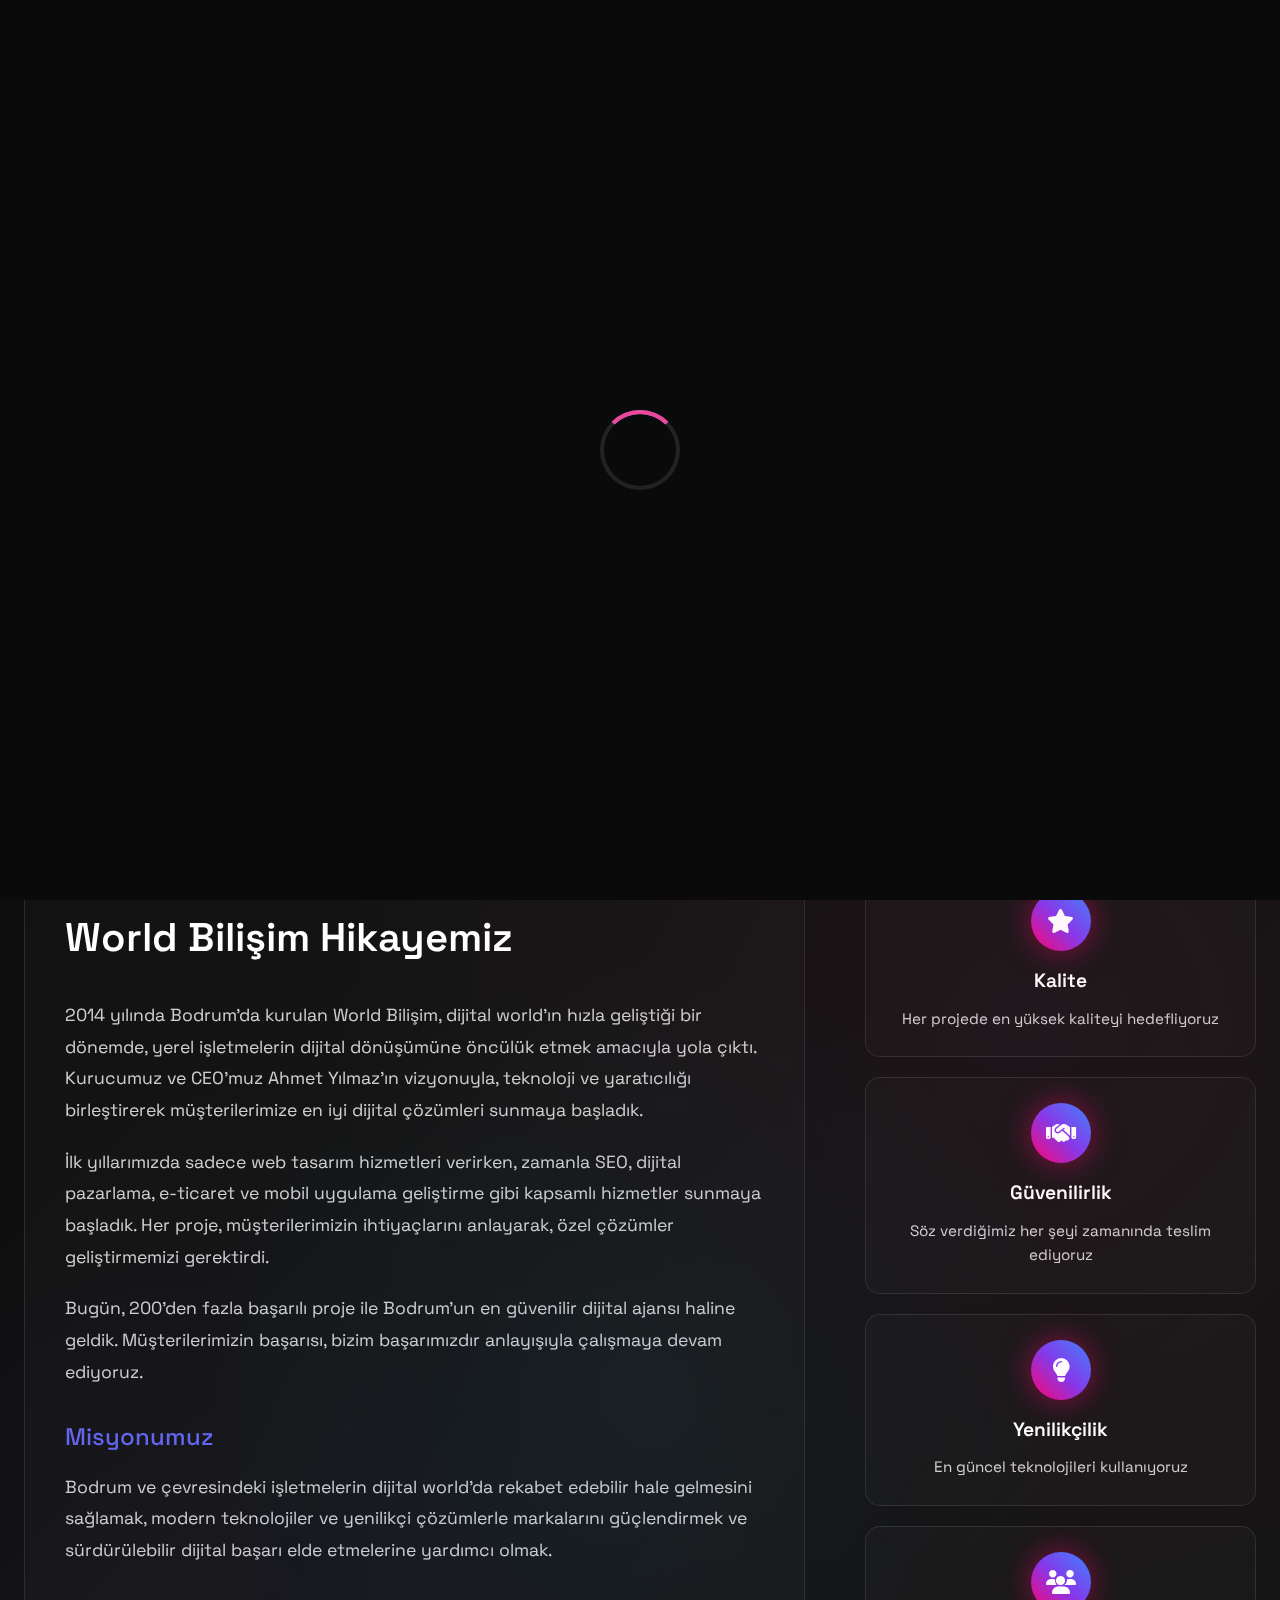
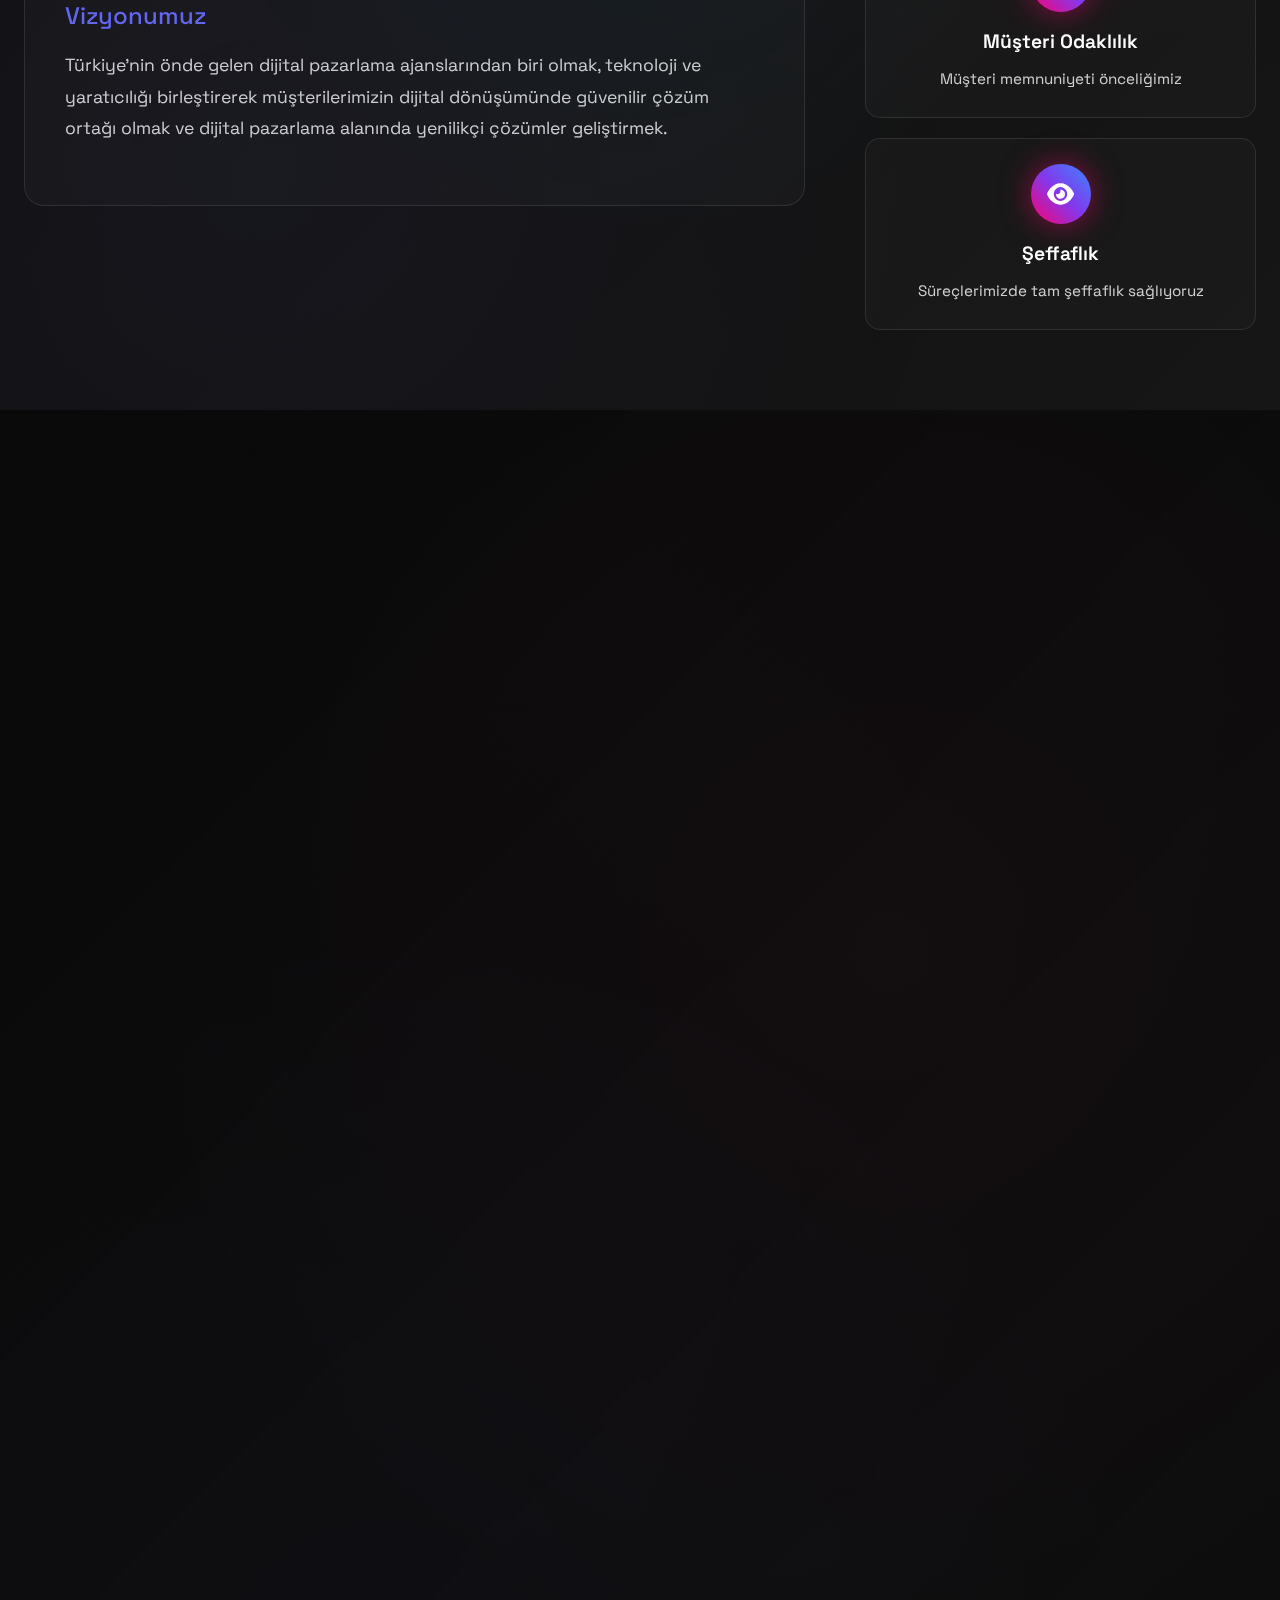
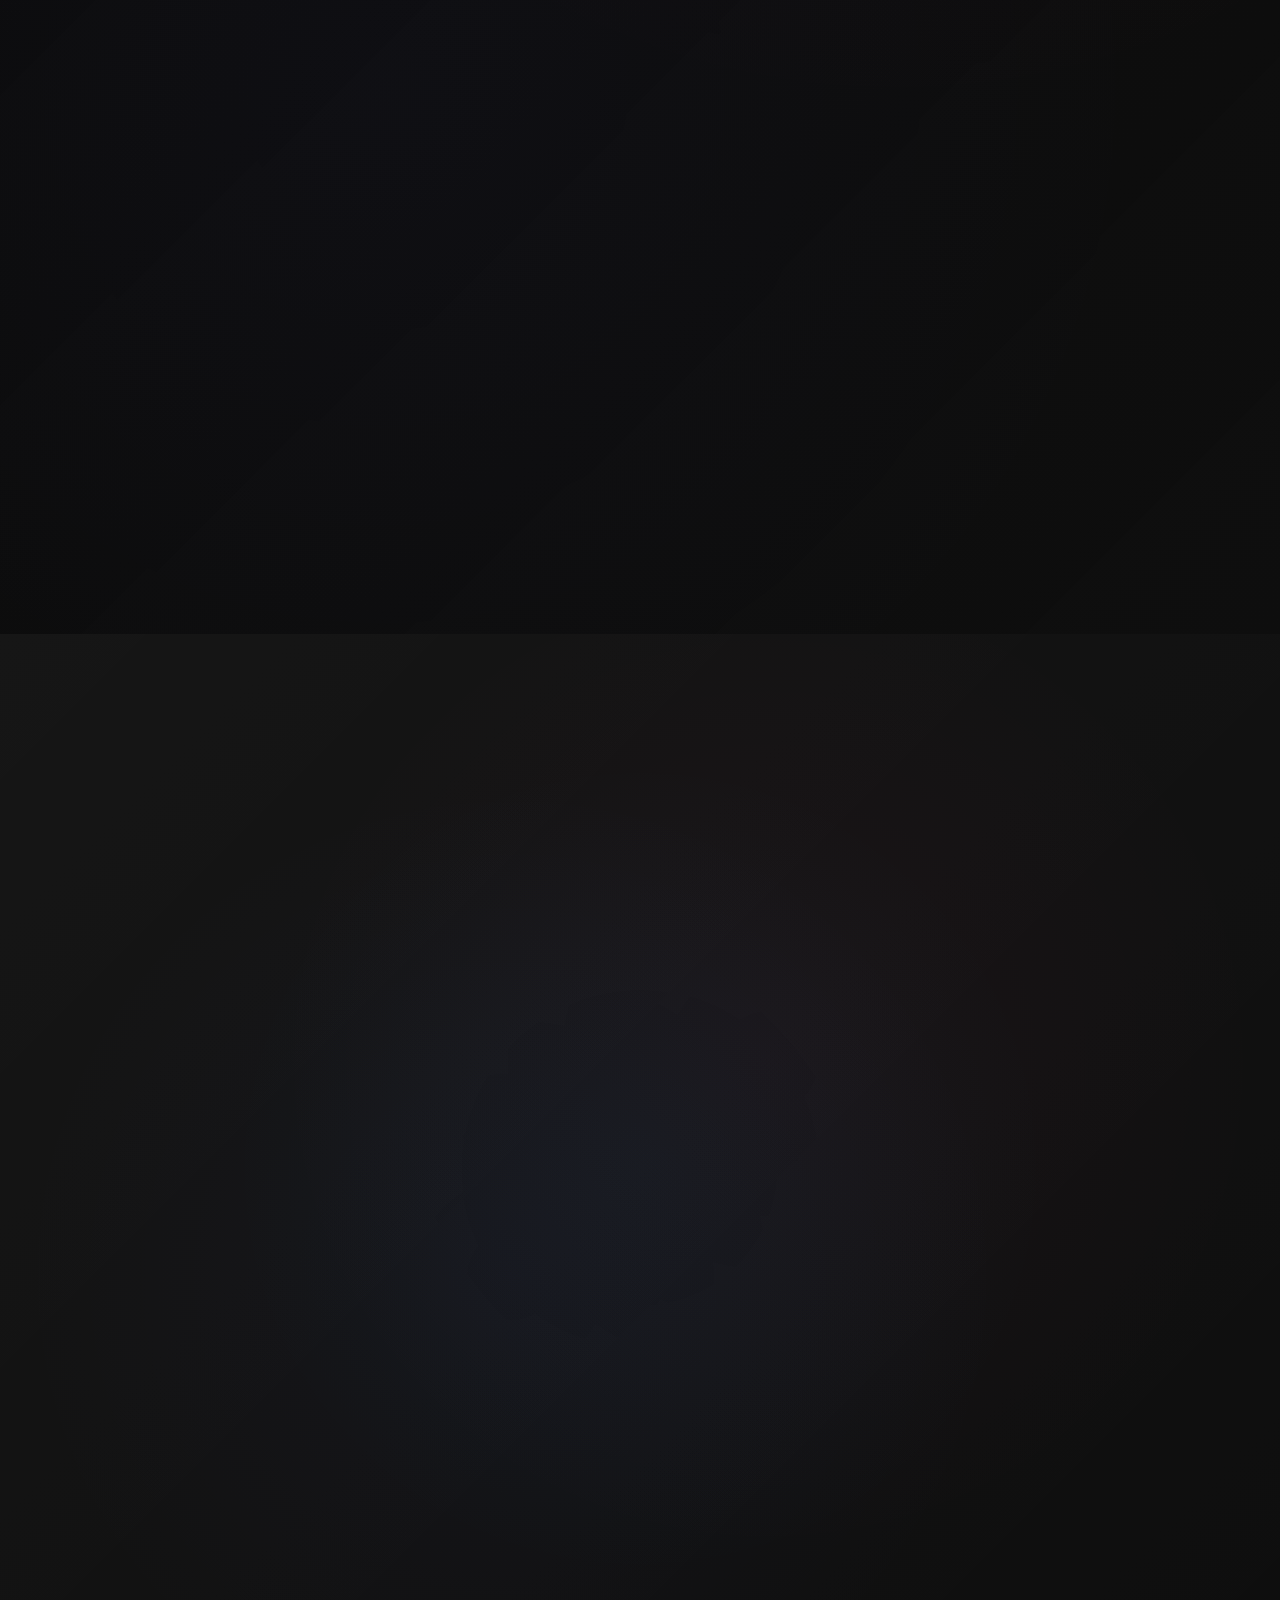
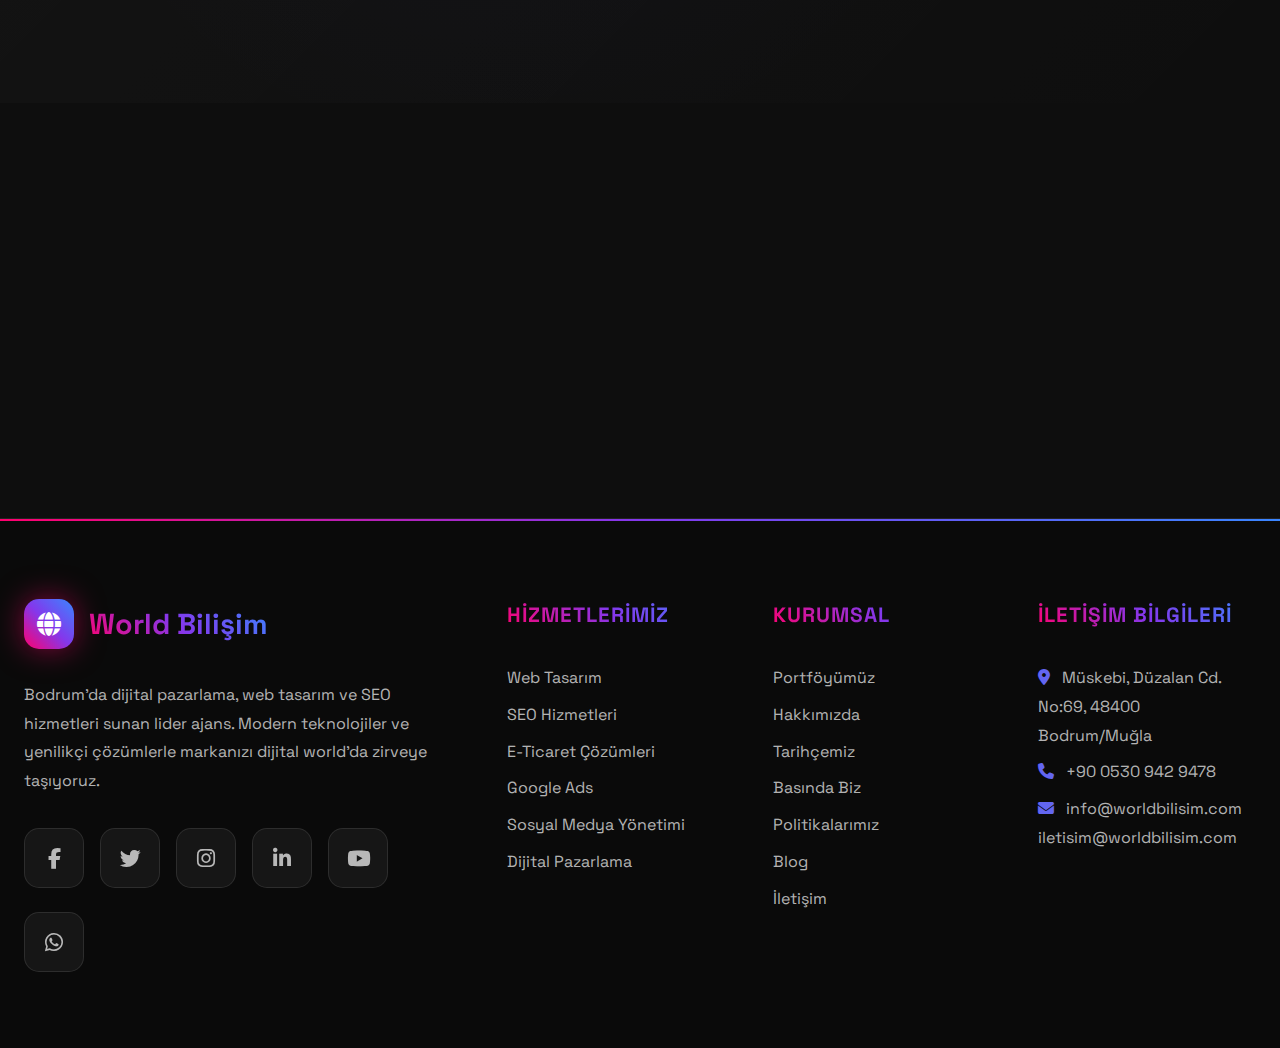
<file: hakkimizda.html>
<!DOCTYPE html>
<html lang="tr">
    <head>
        <meta charset="UTF-8" />
        <meta name="viewport" content="width=device-width, initial-scale=1.0" />
        <title>Hakkımızda - World Bilişim | Bodrum'un Dijital Pazarlama Lideri</title>
        <meta name="description" content="World Bilişim olarak Bodrum'da 10 yılı aşkın deneyimimizle dijital pazarlama, web tasarım ve SEO hizmetleri sunuyoruz. Profesyonel ekibimiz ve başarılı projelerimizle tanışın." />
        <meta name="keywords" content="World Bilişim hakkında, Bodrum dijital ajans, web tasarım şirketi, SEO uzmanı, dijital pazarlama deneyimi, kurumsal bilgi" />
        <link href="https://cdnjs.cloudflare.com/ajax/libs/font-awesome/6.4.0/css/all.min.css" rel="stylesheet" />
        <link href="https://fonts.googleapis.com/css2?family=Space+Grotesk:wght@300;400;500;600;700&family=JetBrains+Mono:wght@400;500;600&display=swap" rel="stylesheet" />
        <link rel="stylesheet" href="styles.css" />
    </head>
    <body>
        <!-- Animated Background -->
        <div class="animated-bg"></div>

        <!-- Floating Particles -->
        <div class="particles" id="particles"></div>

        <!-- Loading Screen -->
        <div class="loading" id="loading">
            <div class="loading-spinner"></div>
        </div>

        <!-- Top Header Bar -->
        <div class="top-header">
            <div class="container">
                <div class="top-header-content">
                    <div class="top-header-left">
                        <a href="mailto:info@worldbilisim.com" class="top-header-item">
                            <i class="fas fa-envelope"></i>
                            info@worldbilisim.com
                        </a>
                        <a href="tel:+905309429478" class="top-header-item">
                            <i class="fas fa-phone"></i>
                            +90 0530 942 9478
                        </a>
                        <div class="top-header-item">
                            <i class="fas fa-map-marker-alt"></i>
                            Müskebi, Düzalan Cd. No:69, 48400 Bodrum/Muğla
                        </div>
                    </div>
                    <div class="top-header-right">
                        <button id="" class="theme-toggle" aria-label="Temayı Değiştir">
                            <i class="fas fa-sun"></i>
                        </button>
                        <a href="#" class="customer-panel-link">
                            <i class="fas fa-user-shield"></i>
                            Müşteri Paneli
                        </a>
                    </div>
                </div>
            </div>
        </div>

        <!-- Header -->
        <header class="header" id="header">
            <nav class="nav container">
                <div class="logo">
                    <div class="logo-icon">
                        <i class="fas fa-globe"></i>
                    </div>
                    World Bilişim
                </div>
                <button class="menu-toggle" id="menuToggle" aria-label="Menüyü Aç/Kapat">
                    <i class="fas fa-bars"></i>
                </button>
                <ul class="nav-menu" id="navMenu">
                    <li><a href="index.html">Ana Sayfa</a></li>
                    <li class="dropdown">
                        <a href="javascript:void(0);" id="kurumsalMenu" data-href="hakkimizda.html">Kurumsal <i class="fas fa-chevron-down" style="font-size: 0.8em;"></i></a>
                        <ul class="dropdown-menu">
                            <li><a href="hakkimizda.html">Hakkımızda</a></li>
                            <li><a href="hakkimizda.html#tarihce">Tarihçemiz</a></li>
                            <li><a href="">Basında Biz</a></li>
                            <li><a href="politikalar.html">Politikalarımız</a></li>
                        </ul>
                    </li>
                    <li><a href="hizmetler.html">Hizmetlerimiz</a></li>
                    <li><a href="referanslar.html">Portföyümüz</a></li>
                    <li><a href="blog.html">Blog</a></li>
                    <li><a href="iletisim.html">İletişim</a></li>
                    <li><a href="teklif-al.html" class="cta-nav">Ücretsiz Teklif</a></li>
                </ul>
            </nav>
        </header>



        <!-- Hero Section -->
        <section class="about-hero">
            <div class="container">
                <div class="about-hero-content">
                    <div class="about-hero-text">
                        <span class="section-badge">Hakkımızda</span>
                        <h1 class="hero-title">Bodrum'un Dijital Dönüşüm Lideri</h1>
                        <p class="hero-subtitle">
                            2014 yılından bu yana Bodrum'da dijital pazarlama, web tasarım ve SEO alanında uzmanlaşmış ekibimizle, işletmenizi dijital world'da zirveye taşıyoruz. 500+ başarılı proje ve %98 müşteri memnuniyeti ile güvenilir çözüm ortağınız.
                        </p>
                        <div class="hero-stats">
                            <div class="hero-stat">
                                <span class="hero-stat-number">10+</span>
                                <span class="hero-stat-label">Yıl Deneyim</span>
                            </div>
                            <div class="hero-stat">
                                <span class="hero-stat-number">500+</span>
                                <span class="hero-stat-label">Başarılı Proje</span>
                            </div>
                            <div class="hero-stat">
                                <span class="hero-stat-number">98%</span>
                                <span class="hero-stat-label">Müşteri Memnuniyeti</span>
                            </div>
                        </div>
                    </div>
                </div>
            </div>
        </section>

        <!-- About Content Section -->
        <section class="about-content-section">
            <div class="container">
                <div class="about-content">
                    <div class="about-text-container">
                        <h2>World Bilişim Hikayemiz</h2>
                        <p>
                            2014 yılında Bodrum'da kurulan World Bilişim, dijital world'ın hızla geliştiği bir dönemde, yerel işletmelerin dijital dönüşümüne öncülük etmek amacıyla yola çıktı. Kurucumuz ve CEO'muz Ahmet Yılmaz'ın vizyonuyla, teknoloji ve yaratıcılığı birleştirerek müşterilerimize en iyi dijital çözümleri sunmaya başladık.
                        </p>
                        <p>
                            İlk yıllarımızda sadece web tasarım hizmetleri verirken, zamanla SEO, dijital pazarlama, e-ticaret ve mobil uygulama geliştirme gibi kapsamlı hizmetler sunmaya başladık. Her proje, müşterilerimizin ihtiyaçlarını anlayarak, özel çözümler geliştirmemizi gerektirdi.
                        </p>
                        <p>
                            Bugün, 200'den fazla başarılı proje ile Bodrum'un en güvenilir dijital ajansı haline geldik. Müşterilerimizin başarısı, bizim başarımızdır anlayışıyla çalışmaya devam ediyoruz.
                        </p>
                        <h3>Misyonumuz</h3>
                        <p>
                            Bodrum ve çevresindeki işletmelerin dijital world'da rekabet edebilir hale gelmesini sağlamak, modern teknolojiler ve yenilikçi çözümlerle markalarını güçlendirmek ve sürdürülebilir dijital başarı elde etmelerine yardımcı olmak.
                        </p>
                        <h3>Vizyonumuz</h3>
                        <p>
                            Türkiye'nin önde gelen dijital pazarlama ajanslarından biri olmak, teknoloji ve yaratıcılığı birleştirerek müşterilerimizin dijital dönüşümünde güvenilir çözüm ortağı olmak ve dijital pazarlama alanında yenilikçi çözümler geliştirmek.
                        </p>
                    </div>
                    <div class="about-sidebar">
                        <div class="values-grid">
                            <div class="value-card">
                                <div class="value-icon">
                                    <i class="fas fa-star"></i>
                                </div>
                                <h4>Kalite</h4>
                                <p>Her projede en yüksek kaliteyi hedefliyoruz</p>
                            </div>
                            <div class="value-card">
                                <div class="value-icon">
                                    <i class="fas fa-handshake"></i>
                                </div>
                                <h4>Güvenilirlik</h4>
                                <p>Söz verdiğimiz her şeyi zamanında teslim ediyoruz</p>
                            </div>
                            <div class="value-card">
                                <div class="value-icon">
                                    <i class="fas fa-lightbulb"></i>
                                </div>
                                <h4>Yenilikçilik</h4>
                                <p>En güncel teknolojileri kullanıyoruz</p>
                            </div>
                            <div class="value-card">
                                <div class="value-icon">
                                    <i class="fas fa-users"></i>
                                </div>
                                <h4>Müşteri Odaklılık</h4>
                                <p>Müşteri memnuniyeti önceliğimiz</p>
                            </div>
                            <div class="value-card">
                                <div class="value-icon">
                                    <i class="fas fa-eye"></i>
                                </div>
                                <h4>Şeffaflık</h4>
                                <p>Süreçlerimizde tam şeffaflık sağlıyoruz</p>
                            </div>
                        </div>
                    </div>
                </div>
            </div>
        </section>

        <!-- History Section -->
        <section id="tarihce" class="history-section">
            <div class="container">
                <div class="section-header fade-in">
                    <span class="section-badge">Tarihçemiz</span>
                    <h2 class="section-title">10 Yıllık Başarı Yolculuğumuz</h2>
                    <p class="section-subtitle">
                        World Bilişim'in kuruluşundan bugüne kadar geçen süreçte elde ettiğimiz başarılar ve kilometre taşları.
                    </p>
                </div>
                <div class="timeline">
                    <div class="timeline-item fade-in">
                        <div class="timeline-marker">2014</div>
                        <div class="timeline-content">
                            <h3>Kuruluş</h3>
                            <p>Bodrum'da küçük bir ofiste web tasarım hizmetleri ile başladık. İlk müşterilerimizle tanıştık ve güvenilir çözüm ortağı olma yolculuğumuza başladık.</p>
                        </div>
                    </div>
                    <div class="timeline-item fade-in">
                        <div class="timeline-marker">2016</div>
                        <div class="timeline-content">
                            <h3>SEO Hizmetleri</h3>
                            <p>Dijital pazarlama alanındaki ihtiyaçları görerek SEO hizmetleri sunmaya başladık. İlk 50 başarılı projemizi tamamladık.</p>
                        </div>
                    </div>
                    <div class="timeline-item fade-in">
                        <div class="timeline-marker">2018</div>
                        <div class="timeline-content">
                            <h3>Ekip Genişlemesi</h3>
                            <p>Uzman ekibimizi genişlettik. Tasarım, geliştirme ve pazarlama alanlarında uzmanlar ekledik. 100+ proje tamamladık.</p>
                        </div>
                    </div>
                    <div class="timeline-item fade-in">
                        <div class="timeline-marker">2020</div>
                        <div class="timeline-content">
                            <h3>Pandemi Dönemi</h3>
                            <p>COVID-19 pandemisi sürecinde işletmelerin dijital dönüşümüne öncülük ettik. E-ticaret çözümleri ve online pazarlama hizmetlerimizi genişlettik.</p>
                        </div>
                    </div>
                    <div class="timeline-item fade-in">
                        <div class="timeline-marker">2022</div>
                        <div class="timeline-content">
                            <h3>Teknoloji Merkezi</h3>
                            <p>Modern teknoloji merkezimizi kurduk. En güncel araçlar ve teknolojilerle donatılmış ofisimizde 300+ proje tamamladık.</p>
                        </div>
                    </div>
                    <div class="timeline-item fade-in">
                        <div class="timeline-marker">2024</div>
                        <div class="timeline-content">
                            <h3>Liderlik Pozisyonu</h3>
                            <p>Bodrum'un en büyük dijital pazarlama ajansı haline geldik. 500+ başarılı proje, %98 müşteri memnuniyeti ile sektörde lider konumdayız.</p>
                        </div>
                    </div>
                </div>
            </div>
        </section>



        <!-- Policies Section -->
        <section id="politikalar" class="policies-section">
            <div class="container">
                <div class="section-header fade-in">
                    <span class="section-badge">Politikalarımız</span>
                    <h2 class="section-title">Çalışma Prensiplerimiz</h2>
                    <p class="section-subtitle">
                        Müşterilerimizle olan ilişkilerimizi şekillendiren temel değerler ve çalışma prensiplerimiz.
                    </p>
                </div>
                <div class="policies-grid">
                    <div class="policy-card fade-in">
                        <div class="policy-icon">
                            <i class="fas fa-handshake"></i>
                        </div>
                        <h3>Güvenilirlik</h3>
                        <p>Söz verdiğimiz her şeyi zamanında ve kaliteli bir şekilde teslim ediyoruz. Müşterilerimizle şeffaf iletişim kuruyoruz.</p>
                    </div>
                    <div class="policy-card fade-in">
                        <div class="policy-icon">
                            <i class="fas fa-lightbulb"></i>
                        </div>
                        <h3>Yenilikçilik</h3>
                        <p>En güncel teknolojileri ve trendleri takip ediyor, müşterilerimize en iyi çözümleri sunuyoruz.</p>
                    </div>
                    <div class="policy-card fade-in">
                        <div class="policy-icon">
                            <i class="fas fa-users"></i>
                        </div>
                        <h3>Müşteri Odaklılık</h3>
                        <p>Müşteri memnuniyeti bizim için her şeyden önce gelir. Her projede müşterimizin başarısını hedefliyoruz.</p>
                    </div>
                    <div class="policy-card fade-in">
                        <div class="policy-icon">
                            <i class="fas fa-chart-line"></i>
                        </div>
                        <h3>Sürekli Gelişim</h3>
                        <p>Kendimizi sürekli geliştiriyor, yeni teknolojiler öğreniyor ve hizmet kalitemizi artırıyoruz.</p>
                    </div>
                    <div class="policy-card fade-in">
                        <div class="policy-icon">
                            <i class="fas fa-shield-alt"></i>
                        </div>
                        <h3>Kalite Garantisi</h3>
                        <p>Her projede en yüksek kaliteyi hedefliyor, müşterilerimize kalite garantisi veriyoruz.</p>
                    </div>
                    <div class="policy-card fade-in">
                        <div class="policy-icon">
                            <i class="fas fa-clock"></i>
                        </div>
                        <h3>Zamanında Teslim</h3>
                        <p>Projelerimizi belirlenen sürelerde tamamlıyor, müşterilerimizin zamanını değerli görüyoruz.</p>
                    </div>
                </div>
            </div>
        </section>

        <!-- Statistics Section -->
        <section class="stats">
            <div class="container">
                <div class="stats-grid">
                    <div class="stat-item fade-in">
                        <span class="stat-number" data-count="10">0</span>
                        <span class="stat-label">Yıl Deneyim</span>
                    </div>
                    <div class="stat-item fade-in">
                        <span class="stat-number" data-count="500">0</span>
                        <span class="stat-label">Başarılı Proje</span>
                    </div>
                    <div class="stat-item fade-in">
                        <span class="stat-number" data-count="20">0</span>
                        <span class="stat-label">Uzman Ekip</span>
                    </div>
                    <div class="stat-item fade-in">
                        <span class="stat-number" data-count="98">0</span>
                        <span class="stat-label">Memnuniyet Oranı</span>
                    </div>
                </div>
            </div>
        </section>



        <!-- Chat Widget -->
        <div class="chat-widget">
            <div class="chat-menu" id="chatMenu">
                <a href="https://wa.me/905309429478" class="chat-option" target="_blank">
                    <div class="chat-option-icon">
                        <i class="fab fa-whatsapp"></i>
                    </div>
                    <div class="chat-option-content">
                        <h4>WhatsApp</h4>
                        <p>Hızlı destek için</p>
                    </div>
                </a>

                <a href="tel:+905309429478" class="chat-option">
                    <div class="chat-option-icon">
                        <i class="fas fa-phone"></i>
                    </div>
                    <div class="chat-option-content">
                        <h4>Telefon Araması</h4>
                        <p>Doğrudan görüşme</p>
                    </div>
                </a>

                <a href="#" class="chat-option" id="chatbotOption">
                    <div class="chat-option-icon">
                        <i class="fas fa-comments"></i>
                    </div>
                    <div class="chat-option-content">
                        <h4>Canlı Destek</h4>
                        <p>Online danışmanlık</p>
                    </div>
                </a>

                <!-- ✅ Tema Değiştir butonu (a değil, button) -->
                <div class="chat-option theme-option">
                    <div class="chat-option-icon">
                        <i class="fas fa-sun"></i>
                    </div>
                    <div class="chat-option-content">
                        <h4>Tema Değiştir</h4>
                        <p>Açık / Koyu mod</p>
                    </div>
                    <button id="themeToggle" class="theme-toggle" aria-label="Temayı Değiştir"></button>
                </div>
            </div>

            <button class="chat-toggle" id="chatToggle">
                <i class="fas fa-comments"></i>
            </button>
        </div>

        <!-- Footer -->
        <footer class="footer">
            <div class="container">
                <div class="footer-content">
                    <div class="footer-section">
                        <div class="footer-logo">
                            <div class="footer-logo-icon">
                                <i class="fas fa-globe"></i>
                            </div>
                            <div class="footer-logo-text">World Bilişim</div>
                        </div>
                        <p>
                            Bodrum'da dijital pazarlama, web tasarım ve SEO hizmetleri sunan lider ajans. Modern teknolojiler ve yenilikçi çözümlerle markanızı dijital world'da zirveye taşıyoruz.
                        </p>
                        <div class="social-links">
                            <a href="https://facebook.com/worldbil" aria-label="Facebook"><i class="fab fa-facebook-f"></i></a>
                            <a href="https://twitter.com/worldbil" aria-label="Twitter"><i class="fab fa-twitter"></i></a>
                            <a href="https://instagram.com/worldbil" aria-label="Instagram"><i class="fab fa-instagram"></i></a>
                            <a href="https://linkedin.com/company/worldbil" aria-label="LinkedIn"><i class="fab fa-linkedin-in"></i></a>
                            <a href="https://youtube.com/@worldbil" aria-label="YouTube"><i class="fab fa-youtube"></i></a>
                            <a href="https://wa.me/905309429478" aria-label="WhatsApp"><i class="fab fa-whatsapp"></i></a>
                        </div>
                    </div>
                    <div class="footer-section">
                        <h3>Hizmetlerimiz</h3>
                        <p><a href="hizmetler.html">Web Tasarım</a></p>
                        <p><a href="hizmetler.html">SEO Hizmetleri</a></p>
                        <p><a href="hizmetler.html">E-Ticaret Çözümleri</a></p>
                        <p><a href="hizmetler.html">Google Ads</a></p>
                        <p><a href="hizmetler.html">Sosyal Medya Yönetimi</a></p>
                        <p><a href="hizmetler.html">Dijital Pazarlama</a></p>
                    </div>
                    <div class="footer-section">
                        <h3>Kurumsal</h3>
                        <p><a href="referanslar.html">Portföyümüz</a></p>
                        <p><a href="hakkimizda.html">Hakkımızda</a></p>
                        <p><a href="hakkimizda.html#tarihce">Tarihçemiz</a></p>
                        <p><a href="basin-kiti.html">Basında Biz</a></p>
                        <p><a href="hakkimizda.html#politikalar">Politikalarımız</a></p>
                        <p><a href="blog.html">Blog</a></p>
                        <p><a href="iletisim.html">İletişim</a></p>
                    </div>
                    <div class="footer-section">
                        <h3>İletişim Bilgileri</h3>
                        <p><i class="fas fa-map-marker-alt" style="margin-right: 8px; color: var(--color-primary);"></i> Müskebi, Düzalan Cd. No:69, 48400 Bodrum/Muğla</p>
                        <p><i class="fas fa-phone" style="margin-right: 8px; color: var(--color-primary);"></i> +90 0530 942 9478</p>
                        <p>
                            <i class="fas fa-envelope" style="margin-right: 8px; color: var(--color-primary);"></i> info@worldbilisim.com<br />
                            iletisim@worldbilisim.com
                        </p>
                    </div>
                </div>
            </div>
        </footer>

        <script src="script.js" defer></script>
    </body>
</html>
</file>
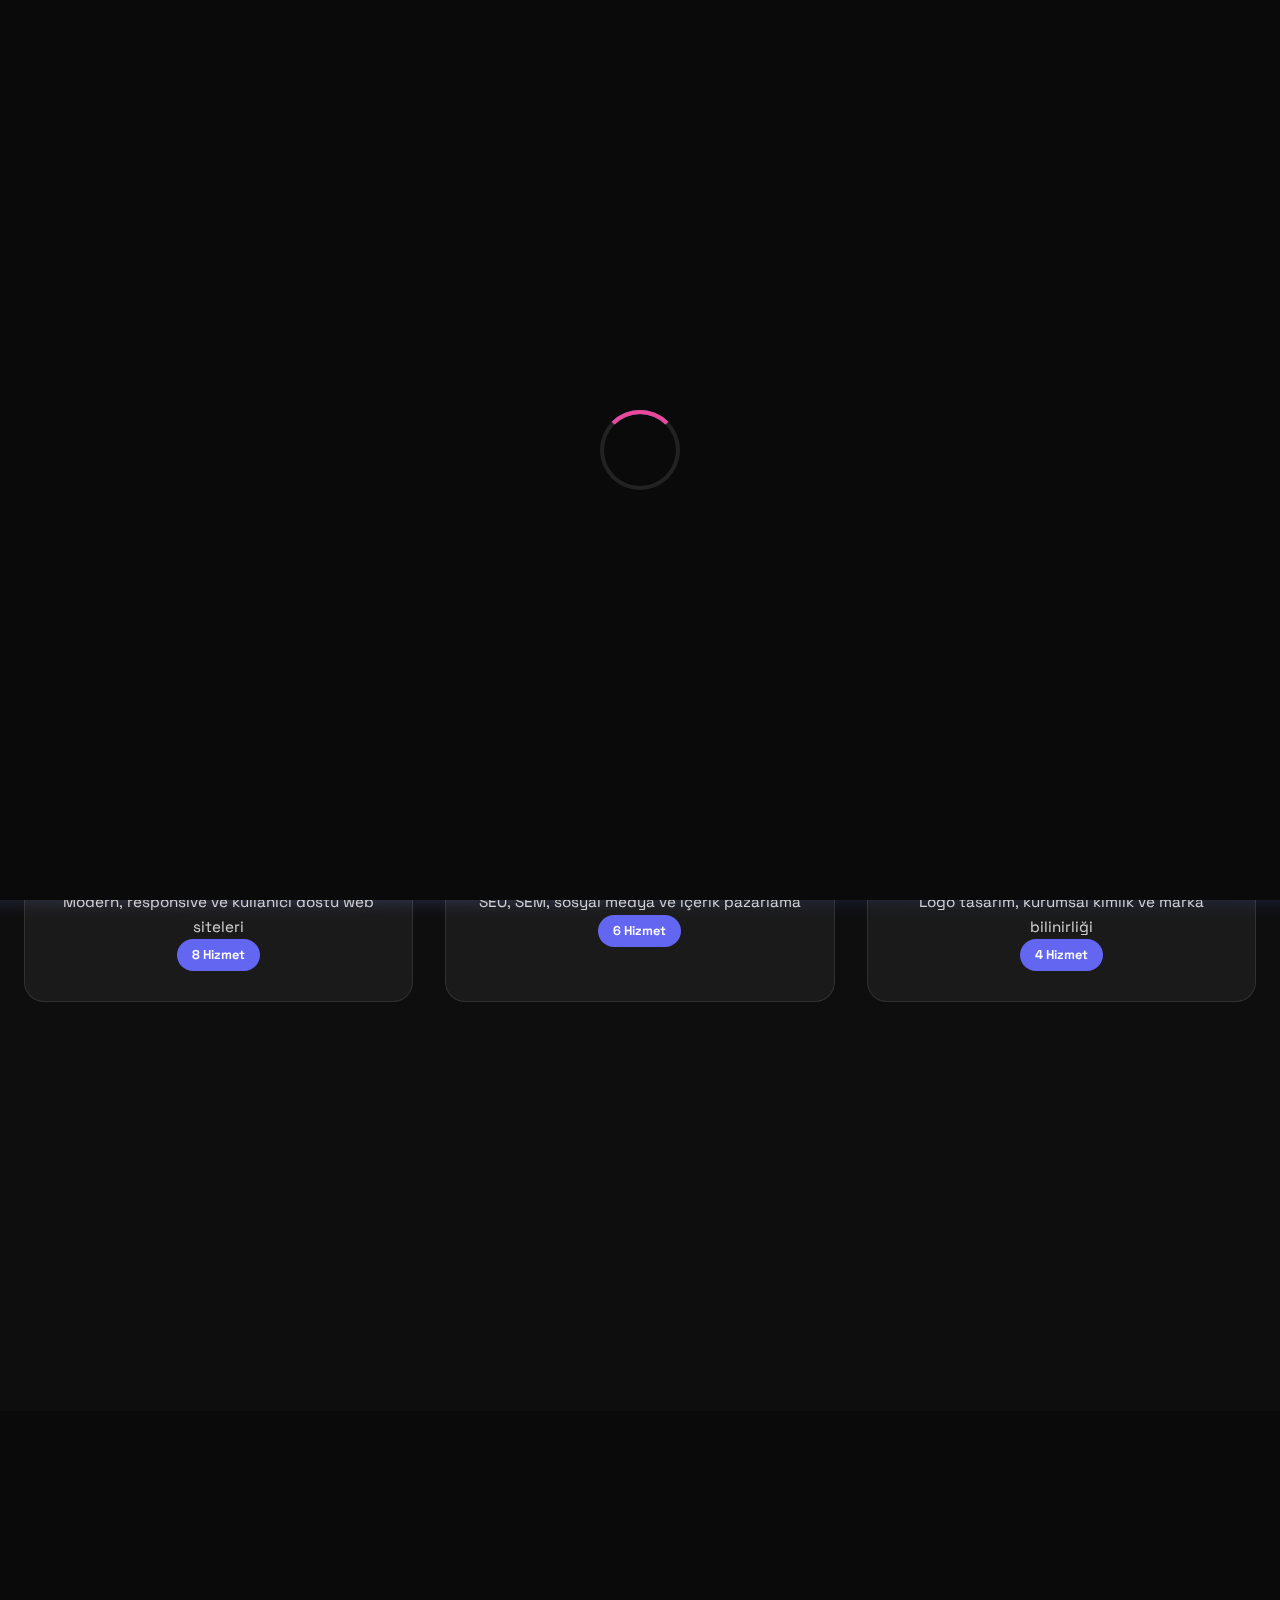
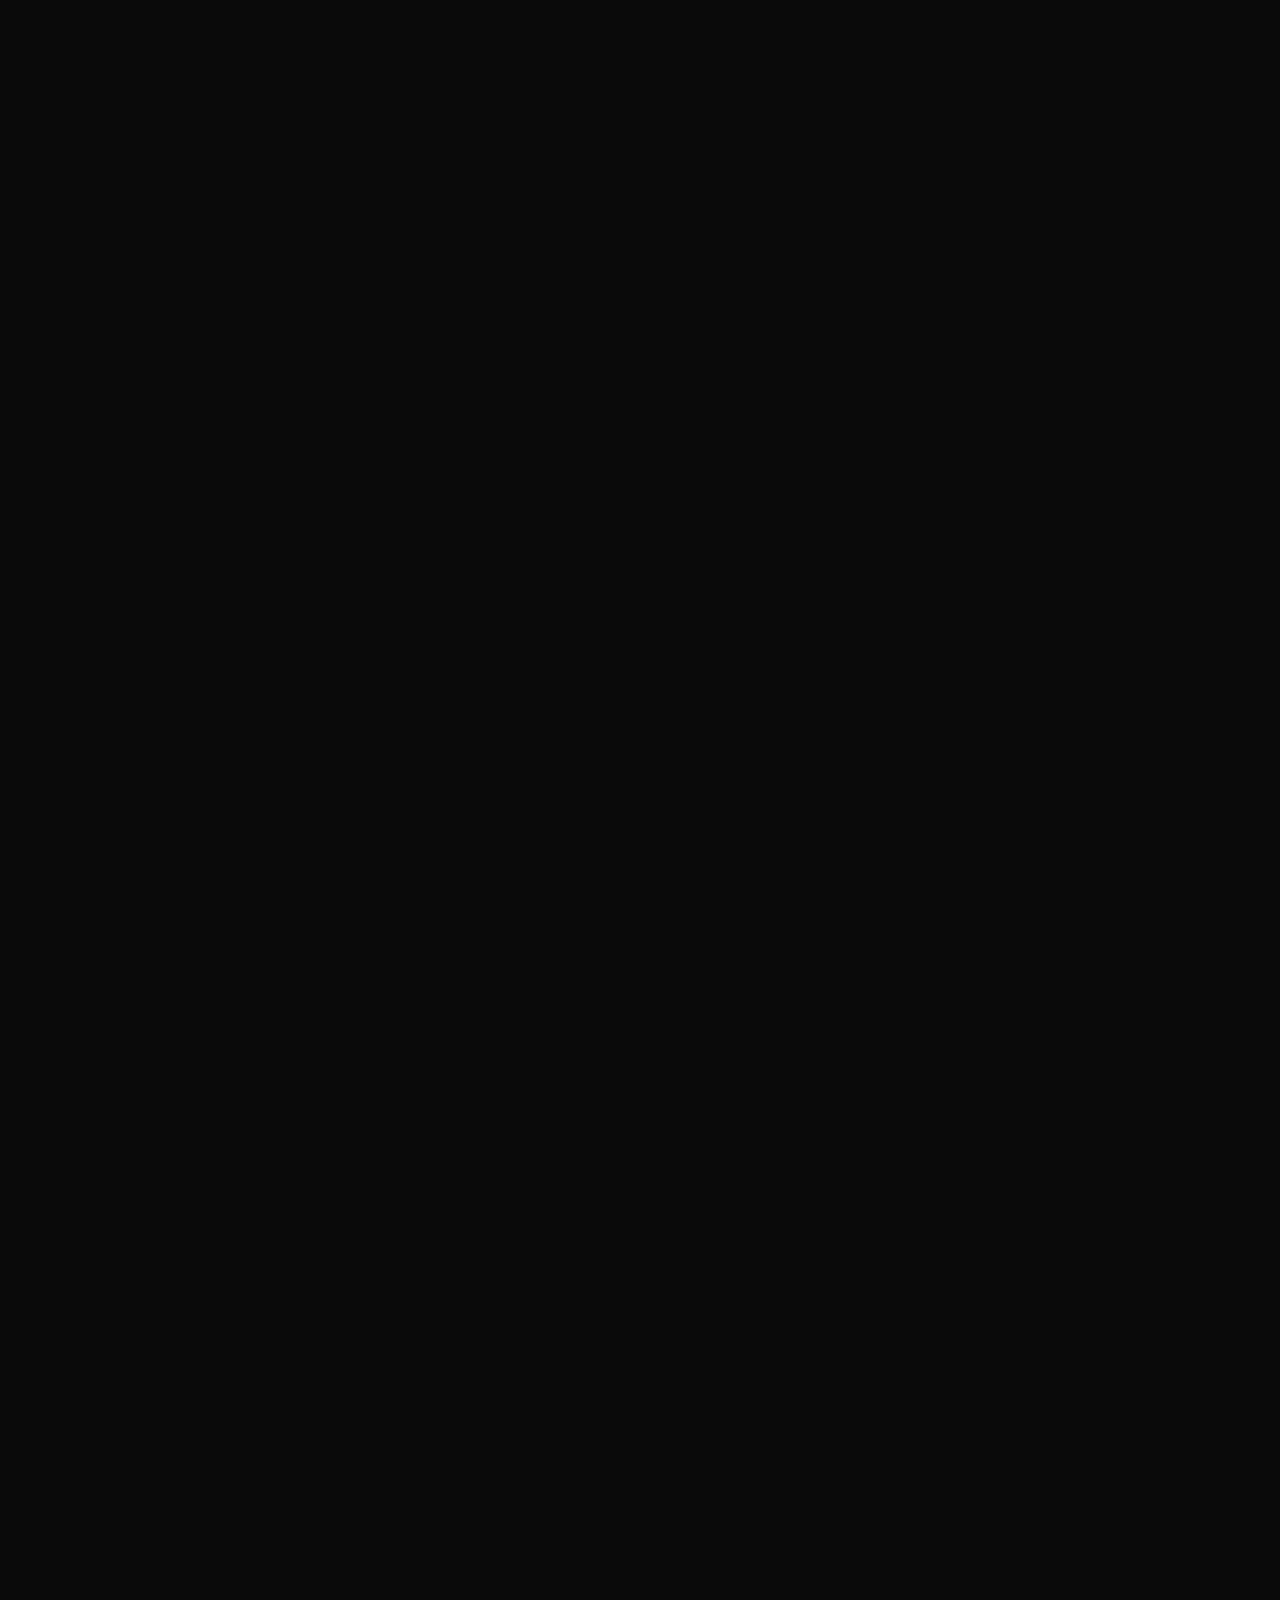
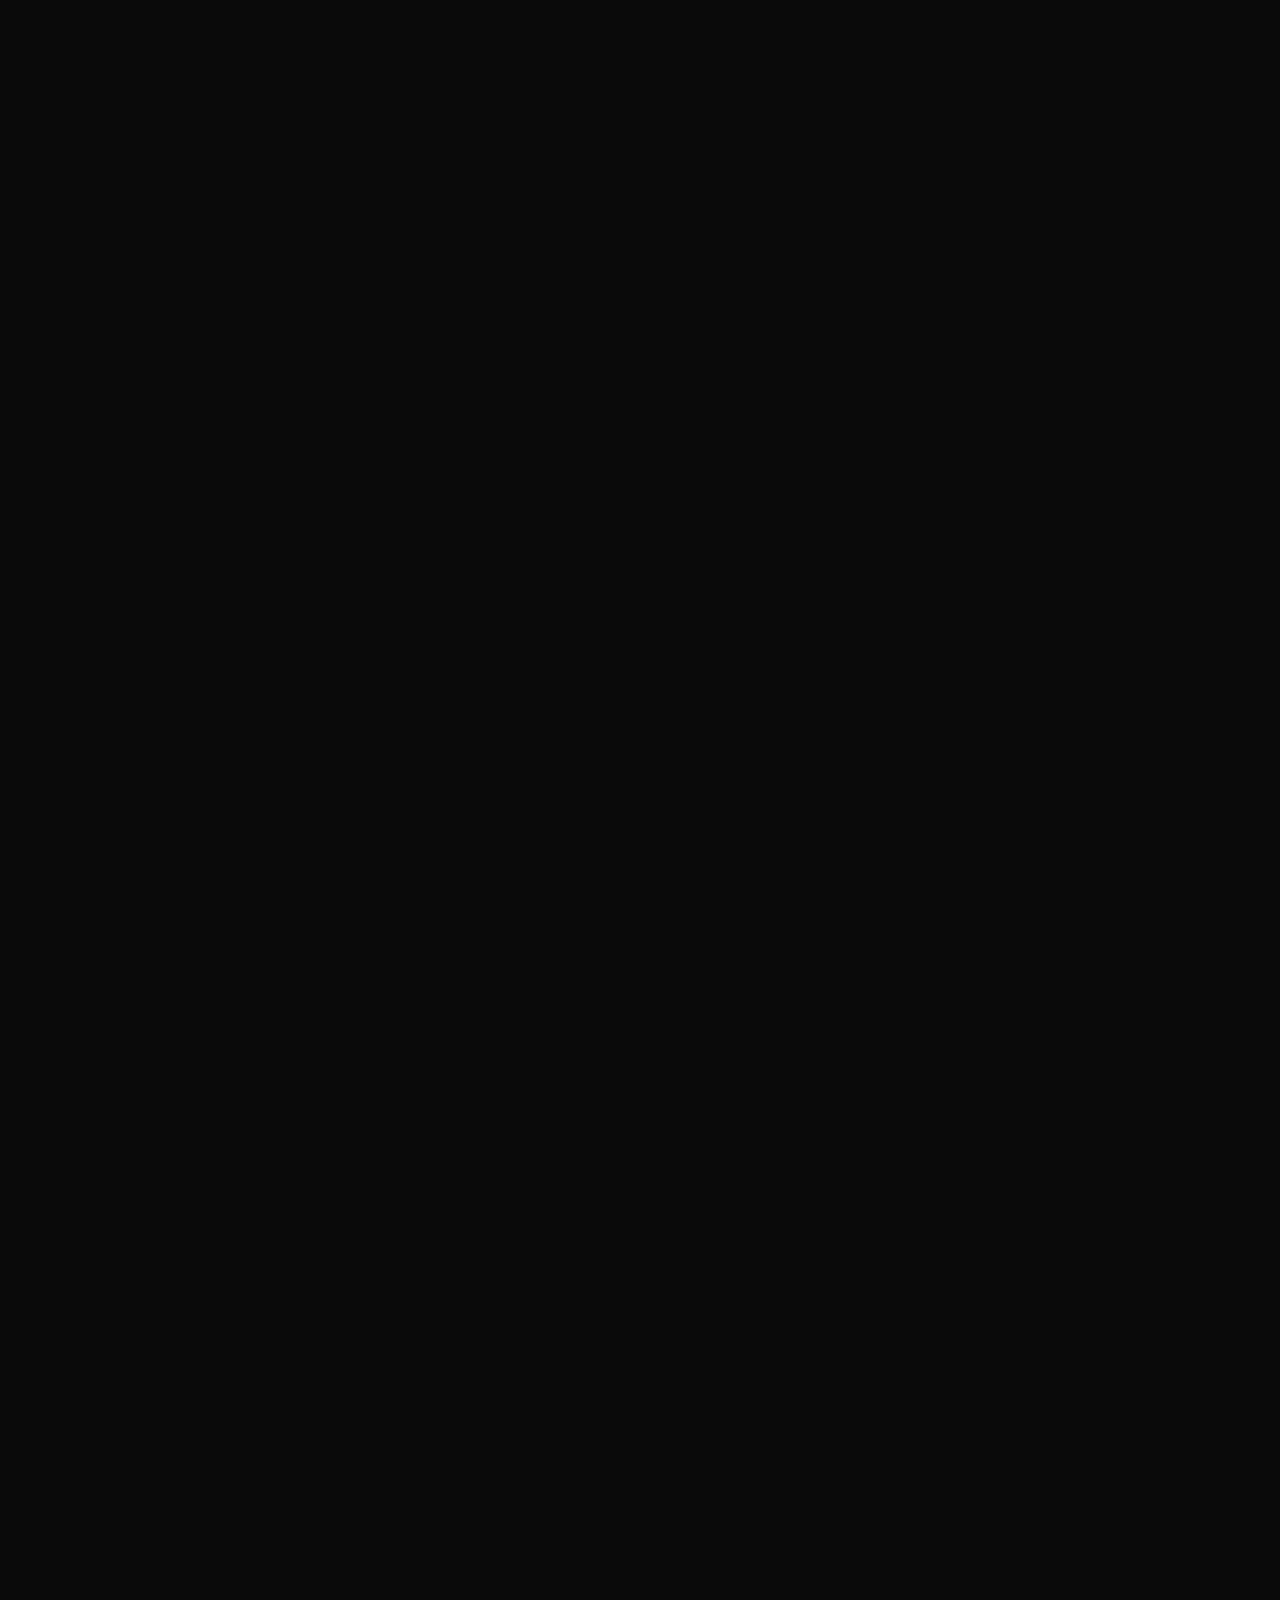
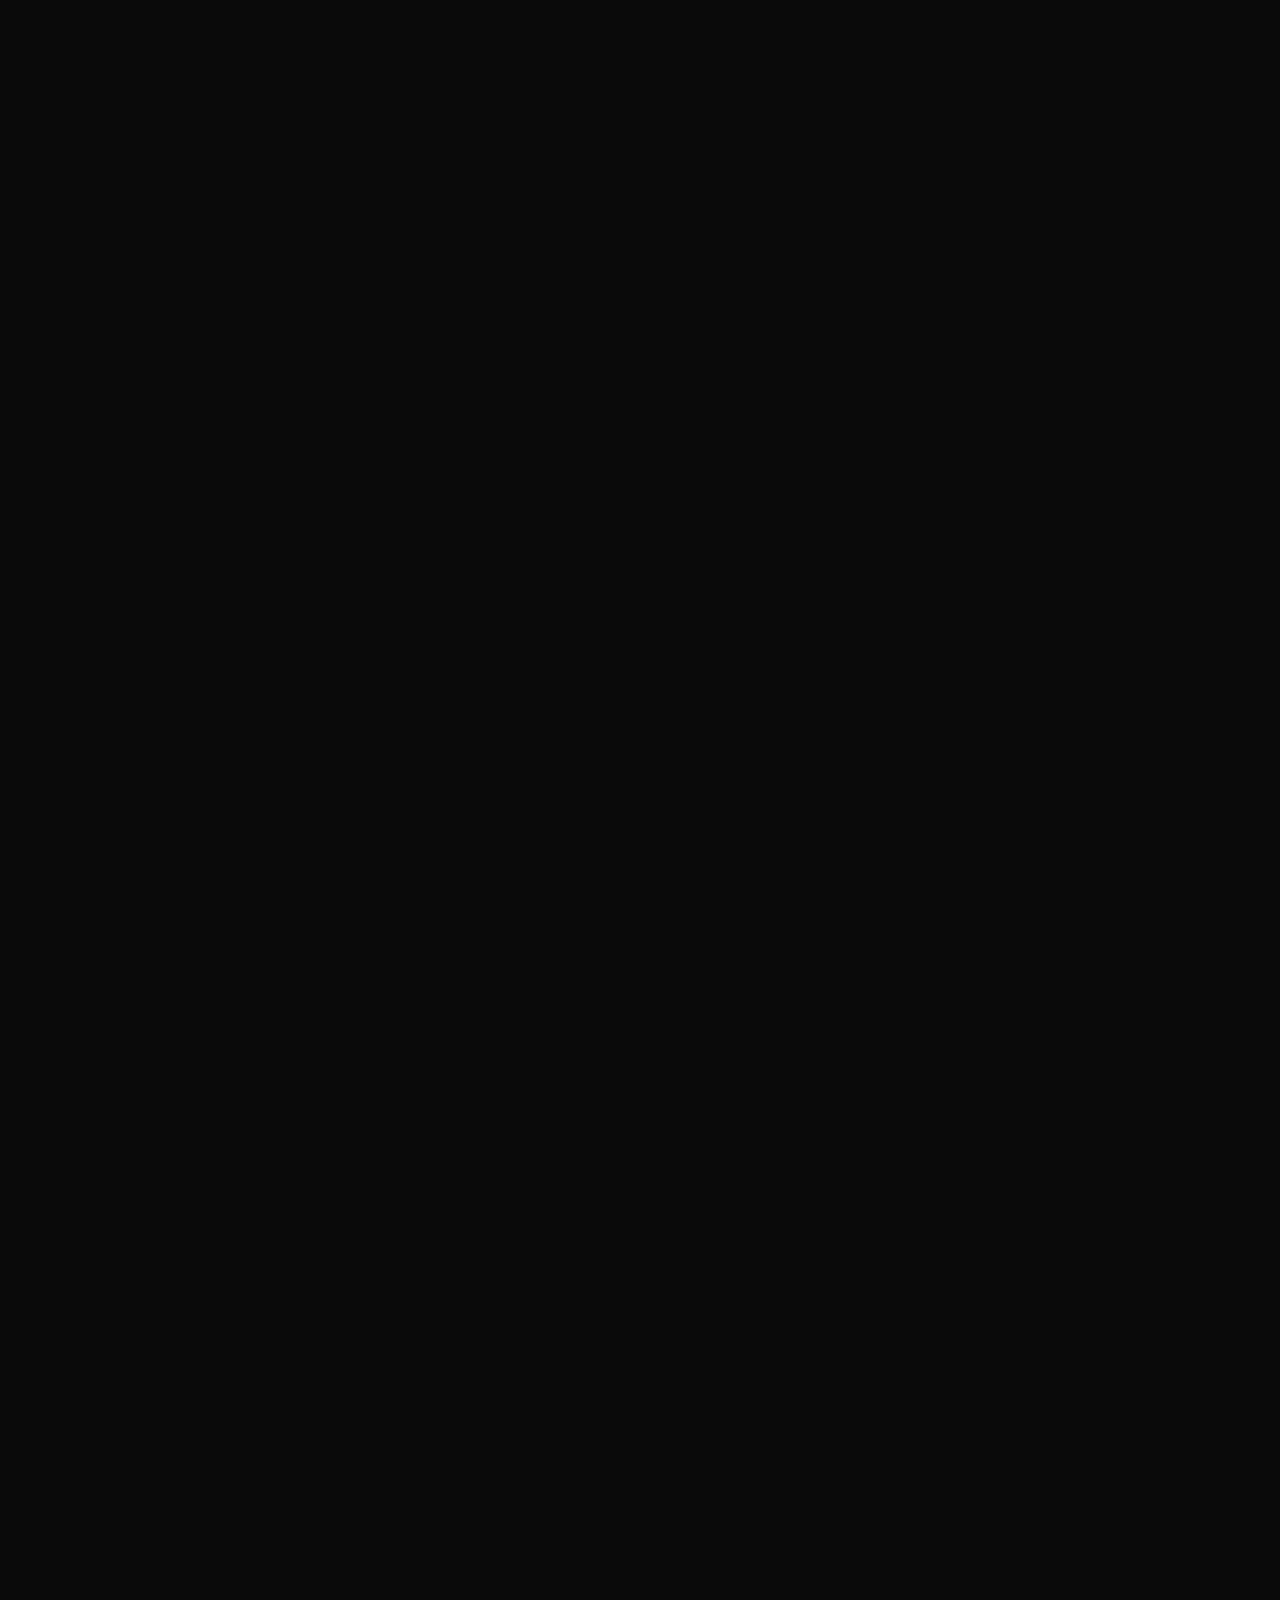
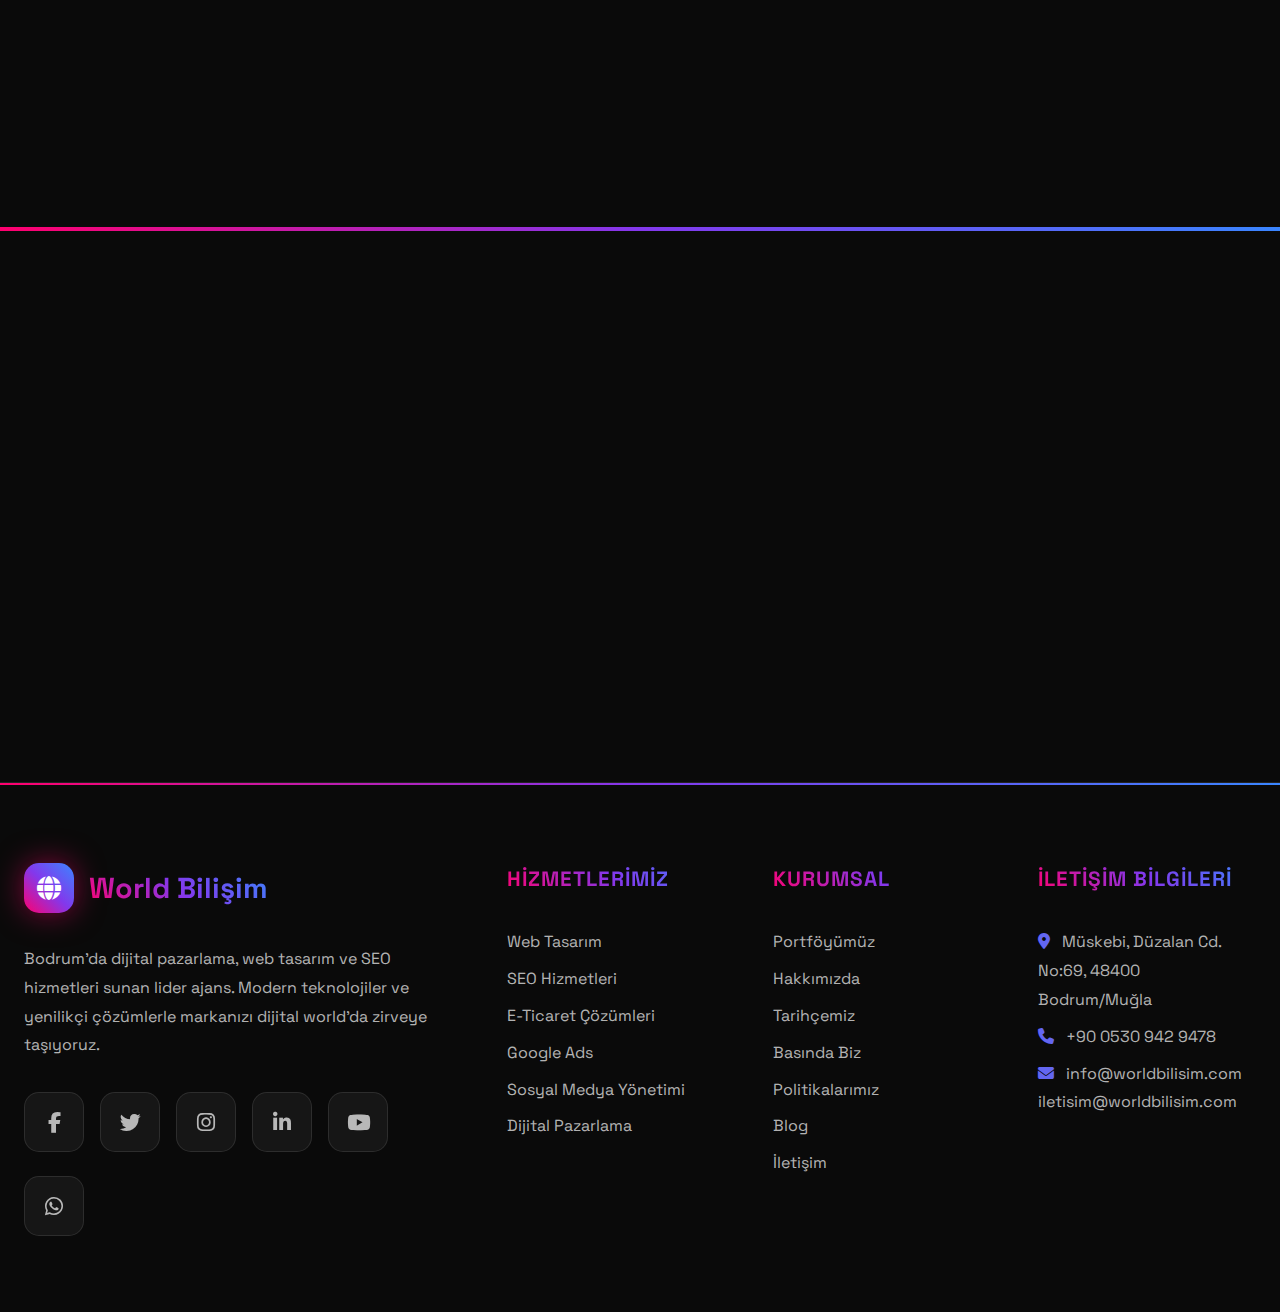
<file: hizmetler.html>
<!DOCTYPE html>
<html lang="tr">
<head>
    <meta charset="UTF-8">
    <meta name="viewport" content="width=device-width, initial-scale=1.0">
    <title>Hizmetlerimiz - World Bilişim</title>
    <meta name="description" content="World Bilişim olarak web tasarım, dijital pazarlama, SEO, e-ticaret ve teknik hizmetler dahil olmak üzere profesyonel dijital çözümler sunuyoruz.">
    <meta name="keywords" content="web tasarım, dijital pazarlama, SEO, e-ticaret, marka kimliği, teknik hizmetler, otomasyon, AI, Bodrum hizmetler">
    <link href="https://cdnjs.cloudflare.com/ajax/libs/font-awesome/6.4.0/css/all.min.css" rel="stylesheet">
    <link href="https://fonts.googleapis.com/css2?family=Space+Grotesk:wght@300;400;500;600;700&family=JetBrains+Mono:wght@400;500;600&display=swap" rel="stylesheet">
    <link rel="stylesheet" href="styles.css">
</head>
<body>
    <!-- Animated Background -->
    <div class="animated-bg"></div>

    <!-- Floating Particles -->
    <div class="particles" id="particles"></div>

    <!-- Loading Screen -->
    <div class="loading" id="loading">
        <div class="loading-spinner"></div>
    </div>

    <!-- Top Header Bar -->
    <div class="top-header">
        <div class="container">
            <div class="top-header-content">
                <div class="top-header-left">
                    <a href="mailto:info@worldbilisim.com" class="top-header-item">
                        <i class="fas fa-envelope"></i>
                        info@worldbilisim.com
                    </a>
                    <a href="tel:+905309429478" class="top-header-item">
                        <i class="fas fa-phone"></i>
                        +90 0530 942 9478
                    </a>
                    <div class="top-header-item">
                        <i class="fas fa-map-marker-alt"></i>
                        Müskebi, Düzalan Cd. No:69, 48400 Bodrum/Muğla
                    </div>
                </div>
                <div class="top-header-right">
                    <button id="" class="theme-toggle" aria-label="Temayı Değiştir">
                        <i class="fas fa-sun"></i>
                    </button>
                    <a href="#" class="customer-panel-link">
                        <i class="fas fa-user-shield"></i>
                        Müşteri Paneli
                    </a>
                </div>
            </div>
        </div>
    </div>

    <!-- Header -->
    <header class="header" id="header">
        <nav class="nav container">
            <div class="logo">
                <div class="logo-icon">
                    <i class="fas fa-globe"></i>
                </div>
                World Bilişim
            </div>
            <button class="menu-toggle" id="menuToggle" aria-label="Menüyü Aç/Kapat">
                <i class="fas fa-bars"></i>
            </button>
            <ul class="nav-menu" id="navMenu">
                <li><a href="index.html">Ana Sayfa</a></li>
                <li class="dropdown">
                    <a href="javascript:void(0);" id="kurumsalMenu" data-href="hakkimizda.html">Kurumsal <i class="fas fa-chevron-down" style="font-size: 0.8em;"></i></a>
                    <ul class="dropdown-menu">
                        <li><a href="hakkimizda.html">Hakkımızda</a></li>
                        <li><a href="hakkimizda.html#tarihce">Tarihçemiz</a></li>
                        <li><a href="">Basında Biz</a></li>
                        <li><a href="politikalar.html">Politikalarımız</a></li>
                    </ul>
                </li>
                <li><a href="hizmetler.html">Hizmetlerimiz</a></li>
                <li><a href="referanslar.html">Portföyümüz</a></li>
                <li><a href="blog.html">Blog</a></li>
                <li><a href="iletisim.html">İletişim</a></li>
                <li><a href="teklif-al.html" class="cta-nav">Ücretsiz Teklif</a></li>
            </ul>
        </nav>
    </header>

    <main>
        <!-- Services Hero Section -->
        <section class="services-hero">
            <div class="container">
                <div class="services-hero-content fade-in">
                    <span class="section-badge">Profesyonel Dijital Hizmetler</span>
                    <h1 class="hero-title">Hizmetlerimiz</h1>
                    <p class="hero-subtitle">
                        Web tasarımından dijital pazarlamaya, SEO'dan güvenlik çözümlerine kadar işletmenizin dijital dönüşümü için ihtiyaç duyduğu tüm hizmetleri sunuyoruz.
                    </p>
                </div>
            </div>
        </section>

        <!-- Service Categories Section -->
        <section class="service-categories">
            <div class="container">
                <div class="category-grid">
                    <div class="category-card fade-in">
                        <div class="category-icon"><i class="fas fa-palette"></i></div>
                        <h3 class="category-title">Web Tasarım & Geliştirme</h3>
                        <p class="category-description">Modern, responsive ve kullanıcı dostu web siteleri</p>
                        <span class="category-count">8 Hizmet</span>
                    </div>
                    <div class="category-card fade-in">
                        <div class="category-icon"><i class="fas fa-bullhorn"></i></div>
                        <h3 class="category-title">Dijital Pazarlama</h3>
                        <p class="category-description">SEO, SEM, sosyal medya ve içerik pazarlama</p>
                        <span class="category-count">6 Hizmet</span>
                    </div>
                    <div class="category-card fade-in">
                        <div class="category-icon"><i class="fas fa-lightbulb"></i></div>
                        <h3 class="category-title">Marka & Kimlik</h3>
                        <p class="category-description">Logo tasarım, kurumsal kimlik ve marka bilinirliği</p>
                        <span class="category-count">4 Hizmet</span>
                    </div>
                    <div class="category-card fade-in">
                        <div class="category-icon"><i class="fas fa-tools"></i></div>
                        <h3 class="category-title">Teknik Hizmetler</h3>
                        <p class="category-description">Hosting, güvenlik, performans ve teknik destek</p>
                        <span class="category-count">7 Hizmet</span>
                    </div>
                    <div class="category-card fade-in">
                        <div class="category-icon"><i class="fas fa-shopping-bag"></i></div>
                        <h3 class="category-title">E-ticaret Çözümleri</h3>
                        <p class="category-description">Online mağaza, ödeme sistemleri ve satış danışmanlığı</p>
                        <span class="category-count">5 Hizmet</span>
                    </div>
                    <div class="category-card fade-in">
                        <div class="category-icon"><i class="fas fa-robot"></i></div>
                        <h3 class="category-title">Otomasyon & AI</h3>
                        <p class="category-description">Chatbot, randevu sistemleri ve yapay zeka çözümleri</p>
                        <span class="category-count">4 Hizmet</span>
                    </div>
                </div>
            </div>
        </section>

        <!-- All Services Section -->
        <section class="all-services">
            <div class="container">
                <div class="section-header fade-in">
                    <span class="section-badge">Tüm Hizmetlerimiz</span>
                    <h2 class="section-title">Profesyonel Dijital Çözümler</h2>
                    <p class="section-subtitle">
                        İşletmenizin ihtiyaçlarına özel, kaliteli ve uygun fiyatlı hizmetler sunuyoruz.
                    </p>
                </div>

                <div class="service-filter-buttons fade-in">
                    <button class="filter-btn active" data-filter="all">Tümü</button>
                    <button class="filter-btn" data-filter="web-design">Web Tasarım</button>
                    <button class="filter-btn" data-filter="digital-marketing">Dijital Pazarlama</button>
                    <button class="filter-btn" data-filter="branding">Marka & Kimlik</button>
                    <button class="filter-btn" data-filter="technical">Teknik Hizmetler</button>
                    <button class="filter-btn" data-filter="e-commerce">E-ticaret</button>
                    <button class="filter-btn" data-filter="automation-ai">Otomasyon & AI</button>
                </div>

                <div class="service-cards-grid">
                    <!-- Web Design & Development -->
                    <div class="service-detail-card fade-in" data-category="web-design">
                        <div class="service-detail-header">
                            <h3 class="service-detail-title">Web Tasarım</h3>
                            <span class="service-detail-badge expert">Uzman</span>
                        </div>
                        <p class="service-detail-description">Modern, responsive ve kullanıcı dostu web siteleri tasarlıyoruz. Markanızın dijital kimliğini yansıtan özgün tasarımlar.</p>
                        <ul class="service-detail-features">
                            <li><i class="fas fa-check-circle"></i> Responsive tasarım</li>
                            <li><i class="fas fa-check-circle"></i> SEO optimizasyonu</li>
                            <li><i class="fas fa-check-circle"></i> Hızlı yükleme</li>
                            <li><i class="fas fa-check-circle"></i> Mobil uyumlu</li>
                        </ul>
                        <div class="service-detail-footer">
                            <a href="teklif-al.html" class="btn btn-primary btn-small">Teklif Al</a>
                        </div>
                    </div>
                    <div class="service-detail-card fade-in" data-category="web-design">
                        <div class="service-detail-header">
                            <h3 class="service-detail-title">WordPress Geliştirme</h3>
                            <span class="service-detail-badge expert">Uzman</span>
                        </div>
                        <p class="service-detail-description">WordPress ile profesyonel web siteleri, tema geliştirme, özelleştirme ve bakım hizmetleri.</p>
                        <ul class="service-detail-features">
                            <li><i class="fas fa-check-circle"></i> Özel tema geliştirme</li>
                            <li><i class="fas fa-check-circle"></i> Plugin entegrasyonu</li>
                            <li><i class="fas fa-check-circle"></i> Güvenlik optimizasyonu</li>
                            <li><i class="fas fa-check-circle"></i> Düzenli bakım</li>
                        </ul>
                        <div class="service-detail-footer">
                            <a href="teklif-al.html" class="btn btn-primary btn-small">Teklif Al</a>
                        </div>
                    </div>
                    <div class="service-detail-card fade-in" data-category="web-design">
                        <div class="service-detail-header">
                            <h3 class="service-detail-title">Sektörel Hazır Siteler</h3>
                            <span class="service-detail-badge expert">Uzman</span>
                        </div>
                        <p class="service-detail-description">Anahtarcı, rent a car, e-ticaret gibi sektörlere özel hazır web sitesi çözümleri.</p>
                        <ul class="service-detail-features">
                            <li><i class="fas fa-check-circle"></i> Sektöre özel tasarım</li>
                            <li><i class="fas fa-check-circle"></i> Hızlı kurulum</li>
                            <li><i class="fas fa-check-circle"></i> Özelleştirilebilir</li>
                            <li><i class="fas fa-check-circle"></i> Uygun fiyat</li>
                        </ul>
                        <div class="service-detail-footer">
                            <a href="teklif-al.html" class="btn btn-primary btn-small">Teklif Al</a>
                        </div>
                    </div>
                    <div class="service-detail-card fade-in" data-category="web-design">
                        <div class="service-detail-header">
                            <h3 class="service-detail-title">Uygulama Geliştirme</h3>
                            <span class="service-detail-badge subcontractor">Outsource</span>
                        </div>
                        <p class="service-detail-description">iOS ve Android uygulamaları için güvenilir geliştirici ortaklarımızla çalışıyoruz.</p>
                        <ul class="service-detail-features">
                            <li><i class="fas fa-check-circle"></i> Native uygulama</li>
                            <li><i class="fas fa-check-circle"></i> Cross-platform</li>
                            <li><i class="fas fa-check-circle"></i> App Store yayınlama</li>
                            <li><i class="fas fa-check-circle"></i> Proje yönetimi</li>
                        </ul>
                        <div class="service-detail-footer">
                            <a href="teklif-al.html" class="btn btn-primary btn-small">Teklif Al</a>
                        </div>
                    </div>

                    <!-- Digital Marketing -->
                    <div class="service-detail-card fade-in" data-category="digital-marketing">
                        <div class="service-detail-header">
                            <h3 class="service-detail-title">SEO Hizmetleri</h3>
                            <span class="service-detail-badge expert">Uzman</span>
                        </div>
                        <p class="service-detail-description">Google'da üst sıralarda yer almanız için kapsamlı SEO optimizasyonu ve strateji geliştirme.</p>
                        <ul class="service-detail-features">
                            <li><i class="fas fa-check-circle"></i> Anahtar kelime analizi</li>
                            <li><i class="fas fa-check-circle"></i> On-page optimizasyon</li>
                            <li><i class="fas fa-check-circle"></i> Link building</li>
                            <li><i class="fas fa-check-circle"></i> Aylık raporlama</li>
                        </ul>
                        <div class="service-detail-footer">
                            <a href="teklif-al.html" class="btn btn-primary btn-small">Teklif Al</a>
                        </div>
                    </div>
                    <div class="service-detail-card fade-in" data-category="digital-marketing">
                        <div class="service-detail-header">
                            <h3 class="service-detail-title">Lokal SEO</h3>
                            <span class="service-detail-badge expert">Uzman</span>
                        </div>
                        <p class="service-detail-description">Yerel işletmeler için Google My Business optimizasyonu ve lokal arama sonuçlarında görünürlük.</p>
                        <ul class="service-detail-features">
                            <li><i class="fas fa-check-circle"></i> Google My Business</li>
                            <li><i class="fas fa-check-circle"></i> Yerel dizin kayıtları</li>
                            <li><i class="fas fa-check-circle"></i> Müşteri yorumları</li>
                            <li><i class="fas fa-check-circle"></i> Harita optimizasyonu</li>
                        </ul>
                        <div class="service-detail-footer">
                            <a href="teklif-al.html" class="btn btn-primary btn-small">Teklif Al</a>
                        </div>
                    </div>
                    <div class="service-detail-card fade-in" data-category="digital-marketing">
                        <div class="service-detail-header">
                            <h3 class="service-detail-title">Google & Facebook Ads</h3>
                            <span class="service-detail-badge medium">Orta</span>
                        </div>
                        <p class="service-detail-description">Google Ads ve Facebook reklamları ile hedef kitlenize ulaşın, satışlarınızı artırın.</p>
                        <ul class="service-detail-features">
                            <li><i class="fas fa-check-circle"></i> Kampanya kurulumu</li>
                            <li><i class="fas fa-check-circle"></i> Hedef kitle analizi</li>
                            <li><i class="fas fa-check-circle"></i> A/B test</li>
                            <li><i class="fas fa-check-circle"></i> ROI optimizasyonu</li>
                        </ul>
                        <div class="service-detail-footer">
                            <a href="teklif-al.html" class="btn btn-primary btn-small">Teklif Al</a>
                        </div>
                    </div>
                    <div class="service-detail-card fade-in" data-category="digital-marketing">
                        <div class="service-detail-header">
                            <h3 class="service-detail-title">Sosyal Medya Yönetimi</h3>
                            <span class="service-detail-badge medium">Orta</span>
                        </div>
                        <p class="service-detail-description">Instagram, Facebook, LinkedIn gibi platformlarda profesyonel sosyal medya yönetimi.</p>
                        <ul class="service-detail-features">
                            <li><i class="fas fa-check-circle"></i> İçerik planlama</li>
                            <li><i class="fas fa-check-circle"></i> Görsel tasarım</li>
                            <li><i class="fas fa-check-circle"></i> Etkileşim yönetimi</li>
                            <li><i class="fas fa-check-circle"></i> Analiz raporları</li>
                        </ul>
                        <div class="service-detail-footer">
                            <a href="teklif-al.html" class="btn btn-primary btn-small">Teklif Al</a>
                        </div>
                    </div>
                    <div class="service-detail-card fade-in" data-category="digital-marketing">
                        <div class="service-detail-header">
                            <h3 class="service-detail-title">E-mail Pazarlama</h3>
                            <span class="service-detail-badge subcontractor">Outsource</span>
                        </div>
                        <p class="service-detail-description">Toplu e-mail gönderimi, newsletter ve e-mail pazarlama kampanyaları için aracılık hizmeti.</p>
                        <ul class="service-detail-features">
                            <li><i class="fas fa-check-circle"></i> Toplu mail gönderimi</li>
                            <li><i class="fas fa-check-circle"></i> Newsletter tasarımı</li>
                            <li><i class="fas fa-check-circle"></i> Segmentasyon</li>
                            <li><i class="fas fa-check-circle"></i> Performans takibi</li>
                        </ul>
                        <div class="service-detail-footer">
                            <a href="teklif-al.html" class="btn btn-primary btn-small">Teklif Al</a>
                        </div>
                    </div>
                    <div class="service-detail-card fade-in" data-category="digital-marketing">
                        <div class="service-detail-header">
                            <h3 class="service-detail-title">Grafik Tasarım</h3>
                            <span class="service-detail-badge medium">Orta</span>
                        </div>
                        <p class="service-detail-description">Sosyal medya görselleri, banner tasarımı, broşür ve diğer grafik tasarım hizmetleri.</p>
                        <ul class="service-detail-features">
                            <li><i class="fas fa-check-circle"></i> Sosyal medya görselleri</li>
                            <li><i class="fas fa-check-circle"></i> Banner tasarımı</li>
                            <li><i class="fas fa-check-circle"></i> Broşür tasarımı</li>
                            <li><i class="fas fa-check-circle"></i> Dijital materyaller</li>
                        </ul>
                        <div class="service-detail-footer">
                            <a href="teklif-al.html" class="btn btn-primary btn-small">Teklif Al</a>
                        </div>
                    </div>

                    <!-- Branding & Identity -->
                    <div class="service-detail-card fade-in" data-category="branding">
                        <div class="service-detail-header">
                            <h3 class="service-detail-title">Logo Tasarım</h3>
                            <span class="service-detail-badge medium">Orta</span>
                        </div>
                        <p class="service-detail-description">Markanızı temsil eden özgün ve profesyonel logo tasarımları ve geliştirme hizmetleri.</p>
                        <ul class="service-detail-features">
                            <li><i class="fas fa-check-circle"></i> Özgün tasarım</li>
                            <li><i class="fas fa-check-circle"></i> Vektörel dosyalar</li>
                            <li><i class="fas fa-check-circle"></i> Farklı formatlar</li>
                            <li><i class="fas fa-check-circle"></i> Revizyon hakkı</li>
                        </ul>
                        <div class="service-detail-footer">
                            <a href="teklif-al.html" class="btn btn-primary btn-small">Teklif Al</a>
                        </div>
                    </div>
                    <div class="service-detail-card fade-in" data-category="branding">
                        <div class="service-detail-header">
                            <h3 class="service-detail-title">Kurumsal Kimlik</h3>
                            <span class="service-detail-badge medium">Orta</span>
                        </div>
                        <p class="service-detail-description">Logo, kartvizit, antetli kağıt, zarf gibi kurumsal kimlik materyallerinin tasarımı.</p>
                        <ul class="service-detail-features">
                            <li><i class="fas fa-check-circle"></i> Logo tasarımı</li>
                            <li><i class="fas fa-check-circle"></i> Kartvizit tasarımı</li>
                            <li><i class="fas fa-check-circle"></i> Antetli kağıt</li>
                            <li><i class="fas fa-check-circle"></i> Marka rehberi</li>
                        </ul>
                        <div class="service-detail-footer">
                            <a href="teklif-al.html" class="btn btn-primary btn-small">Teklif Al</a>
                        </div>
                    </div>
                    <div class="service-detail-card fade-in" data-category="branding">
                        <div class="service-detail-header">
                            <h3 class="service-detail-title">Marka Bilinirliği</h3>
                            <span class="service-detail-badge medium">Orta</span>
                        </div>
                        <p class="service-detail-description">Markanızın tanınırlığını artırmak için dijital pazarlama stratejileri ve kampanyalar.</p>
                        <ul class="service-detail-features">
                            <li><i class="fas fa-check-circle"></i> Marka stratejisi</li>
                            <li><i class="fas fa-check-circle"></i> İçerik pazarlama</li>
                            <li><i class="fas fa-check-circle"></i> PR çalışmaları</li>
                            <li><i class="fas fa-check-circle"></i> Sosyal medya</li>
                        </ul>
                        <div class="service-detail-footer">
                            <a href="teklif-al.html" class="btn btn-primary btn-small">Teklif Al</a>
                        </div>
                    </div>
                    <div class="service-detail-card fade-in" data-category="branding">
                        <div class="service-detail-header">
                            <h3 class="service-detail-title">Katalog Tasarımı</h3>
                            <span class="service-detail-badge medium">Orta</span>
                        </div>
                        <p class="service-detail-description">PDF katalog hazırlama ve online katalog hizmetleri ile ürünlerinizi sergileyin.</p>
                        <ul class="service-detail-features">
                            <li><i class="fas fa-check-circle"></i> PDF katalog</li>
                            <li><i class="fas fa-check-circle"></i> Online katalog</li>
                            <li><i class="fas fa-check-circle"></i> Interaktif özellikler</li>
                            <li><i class="fas fa-check-circle"></i> Mobil uyumlu</li>
                        </ul>
                        <div class="service-detail-footer">
                            <a href="teklif-al.html" class="btn btn-primary btn-small">Teklif Al</a>
                        </div>
                    </div>

                    <!-- Technical Services -->
                    <div class="service-detail-card fade-in" data-category="technical">
                        <div class="service-detail-header">
                            <h3 class="service-detail-title">Domain & Hosting</h3>
                            <span class="service-detail-badge expert">Uzman</span>
                        </div>
                        <p class="service-detail-description">Domain kayıt, hosting hizmetleri ve web sitenizin teknik altyapı yönetimi.</p>
                        <ul class="service-detail-features">
                            <li><i class="fas fa-check-circle"></i> Domain kayıt</li>
                            <li><i class="fas fa-check-circle"></i> SSD hosting</li>
                            <li><i class="fas fa-check-circle"></i> SSL sertifikası</li>
                            <li><i class="fas fa-check-circle"></i> 7/24 destek</li>
                        </ul>
                        <div class="service-detail-footer">
                            <a href="teklif-al.html" class="btn btn-primary btn-small">Teklif Al</a>
                        </div>
                    </div>
                    <div class="service-detail-card fade-in" data-category="technical">
                        <div class="service-detail-header">
                            <h3 class="service-detail-title">Performans Optimizasyonu</h3>
                            <span class="service-detail-badge expert">Uzman</span>
                        </div>
                        <p class="service-detail-description">Site hızlandırma, performans artırma, taşıma ve revize işlemleri.</p>
                        <ul class="service-detail-features">
                            <li><i class="fas fa-check-circle"></i> Hız optimizasyonu</li>
                            <li><i class="fas fa-check-circle"></i> Görsel sıkıştırma</li>
                            <li><i class="fas fa-check-circle"></i> Önbellekleme</li>
                            <li><i class="fas fa-check-circle"></i> CDN entegrasyonu</li>
                        </ul>
                        <div class="service-detail-footer">
                            <a href="teklif-al.html" class="btn btn-primary btn-small">Teklif Al</a>
                        </div>
                    </div>
                    <div class="service-detail-card fade-in" data-category="technical">
                        <div class="service-detail-header">
                            <h3 class="service-detail-title">Güvenlik Testleri</h3>
                            <span class="service-detail-badge subcontractor">Outsource</span>
                        </div>
                        <p class="service-detail-description">Web ve web tabanlı uygulamalar için penetrasyon testleri ve güvenlik açığı analizi.</p>
                        <ul class="service-detail-features">
                            <li><i class="fas fa-check-circle"></i> Penetrasyon testi</li>
                            <li><i class="fas fa-check-circle"></i> Güvenlik açığı tarama</li>
                            <li><i class="fas fa-check-circle"></i> Detaylı rapor</li>
                            <li><i class="fas fa-check-circle"></i> Çözüm önerileri</li>
                        </ul>
                        <div class="service-detail-footer">
                            <a href="teklif-al.html" class="btn btn-primary btn-small">Teklif Al</a>
                        </div>
                    </div>
                    <div class="service-detail-card fade-in" data-category="technical">
                        <div class="service-detail-header">
                            <h3 class="service-detail-title">VDS/VPS Hizmetleri</h3>
                            <span class="service-detail-badge expert">Uzman</span>
                        </div>
                        <p class="service-detail-description">Sanal sunucu hizmetleri, manuel kurulum, yapılandırma ve yönetim desteği.</p>
                        <ul class="service-detail-features">
                            <li><i class="fas fa-check-circle"></i> Manuel kurulum</li>
                            <li><i class="fas fa-check-circle"></i> Sistem yapılandırması</li>
                            <li><i class="fas fa-check-circle"></i> Güvenlik ayarları</li>
                            <li><i class="fas fa-check-circle"></i> Teknik destek</li>
                        </ul>
                        <div class="service-detail-footer">
                            <a href="teklif-al.html" class="btn btn-primary btn-small">Teklif Al</a>
                        </div>
                    </div>
                    <div class="service-detail-card fade-in" data-category="technical">
                        <div class="service-detail-header">
                            <h3 class="service-detail-title">DDoS Koruması</h3>
                            <span class="service-detail-badge subcontractor">Outsource</span>
                        </div>
                        <p class="service-detail-description">Layer5, Layer7 saldırı koruması ve DDoS saldırılarına karşı güvenlik çözümleri.</p>
                        <ul class="service-detail-features">
                            <li><i class="fas fa-check-circle"></i> Layer5/7 koruması</li>
                            <li><i class="fas fa-check-circle"></i> DDoS mitigation</li>
                            <li><i class="fas fa-check-circle"></i> 7/24 izleme</li>
                            <li><i class="fas fa-check-circle"></i> Anlık müdahale</li>
                        </ul>
                        <div class="service-detail-footer">
                            <a href="teklif-al.html" class="btn btn-primary btn-small">Teklif Al</a>
                        </div>
                    </div>

                    <!-- E-commerce Solutions -->
                    <div class="service-detail-card fade-in" data-category="e-commerce">
                        <div class="service-detail-header">
                            <h3 class="service-detail-title">E-ticaret Sitesi</h3>
                            <span class="service-detail-badge expert">Uzman</span>
                        </div>
                        <p class="service-detail-description">Profesyonel e-ticaret siteleri, ürün yönetimi, sipariş takibi ve ödeme sistemleri.</p>
                        <ul class="service-detail-features">
                            <li><i class="fas fa-check-circle"></i> Ürün kataloğu</li>
                            <li><i class="fas fa-check-circle"></i> Sepet sistemi</li>
                            <li><i class="fas fa-check-circle"></i> Ödeme entegrasyonu</li>
                            <li><i class="fas fa-check-circle"></i> Stok yönetimi</li>
                        </ul>
                        <div class="service-detail-footer">
                            <a href="teklif-al.html" class="btn btn-primary btn-small">Teklif Al</a>
                        </div>
                    </div>
                    <div class="service-detail-card fade-in" data-category="e-commerce">
                        <div class="service-detail-header">
                            <h3 class="service-detail-title">Sanal POS Entegrasyonu</h3>
                            <span class="service-detail-badge expert">Uzman</span>
                        </div>
                        <p class="service-detail-description">Online ödeme sistemleri kurulumu, destek ve optimizasyon hizmetleri.</p>
                        <ul class="service-detail-features">
                            <li><i class="fas fa-check-circle"></i> POS entegrasyonu</li>
                            <li><i class="fas fa-check-circle"></i> Güvenli ödeme</li>
                            <li><i class="fas fa-check-circle"></i> 3D Secure</li>
                            <li><i class="fas fa-check-circle"></i> Çoklu banka desteği</li>
                        </ul>
                        <div class="service-detail-footer">
                            <a href="teklif-al.html" class="btn btn-primary btn-small">Teklif Al</a>
                        </div>
                    </div>
                    <div class="service-detail-card fade-in" data-category="e-commerce">
                        <div class="service-detail-header">
                            <h3 class="service-detail-title">E-ticaret Danışmanlığı</h3>
                            <span class="service-detail-badge expert">Uzman</span>
                        </div>
                        <p class="service-detail-description">E-ticaret stratejileri, satış teknikleri, SEO ve dijital pazarlama danışmanlığı.</p>
                        <ul class="service-detail-features">
                            <li><i class="fas fa-check-circle"></i> Satış stratejisi</li>
                            <li><i class="fas fa-check-circle"></i> Conversion optimizasyonu</li>
                            <li><i class="fas fa-check-circle"></i> E-ticaret SEO</li>
                            <li><i class="fas fa-check-circle"></i> Pazarlama stratejisi</li>
                        </ul>
                        <div class="service-detail-footer">
                            <a href="teklif-al.html" class="btn btn-primary btn-small">Teklif Al</a>
                        </div>
                    </div>

                    <!-- Automation & AI -->
                    <div class="service-detail-card fade-in" data-category="automation-ai">
                        <div class="service-detail-header">
                            <h3 class="service-detail-title">AI Chatbot</h3>
                            <span class="service-detail-badge expert">Uzman</span>
                        </div>
                        <p class="service-detail-description">Yapay zeka destekli chatbot sistemleri, müşteri hizmetleri otomasyonu.</p>
                        <ul class="service-detail-features">
                            <li><i class="fas fa-check-circle"></i> 7/24 müşteri desteği</li>
                            <li><i class="fas fa-check-circle"></i> Doğal dil işleme</li>
                            <li><i class="fas fa-check-circle"></i> Çoklu platform</li>
                            <li><i class="fas fa-check-circle"></i> Öğrenme kabiliyeti</li>
                        </ul>
                        <div class="service-detail-footer">
                            <a href="teklif-al.html" class="btn btn-primary btn-small">Teklif Al</a>
                        </div>
                    </div>
                    <div class="service-detail-card fade-in" data-category="automation-ai">
                        <div class="service-detail-header">
                            <h3 class="service-detail-title">Online Randevu Sistemi</h3>
                            <span class="service-detail-badge expert">Uzman</span>
                        </div>
                        <p class="service-detail-description">Sektöre özel online randevu sistemleri, Next.js ile modern geliştirme.</p>
                        <ul class="service-detail-features">
                            <li><i class="fas fa-check-circle"></i> Sektöre özel tasarım</li>
                            <li><i class="fas fa-check-circle"></i> Otomatik bildirimler</li>
                            <li><i class="fas fa-check-circle"></i> Takvim entegrasyonu</li>
                            <li><i class="fas fa-check-circle"></i> Mobil uyumlu</li>
                        </ul>
                        <div class="service-detail-footer">
                            <a href="teklif-al.html" class="btn btn-primary btn-small">Teklif Al</a>
                        </div>
                    </div>
                </div>
            </div>
        </section>

        <!-- Call to Action Section -->
        <section class="cta-section">
            <div class="container">
                <div class="cta-content fade-in">
                    <h2 class="cta-title">Projenizi Hayata Geçirmeye Hazır mısınız?</h2>
                    <p class="cta-subtitle">Uzman ekibimizle birlikte dijital dönüşüm yolculuğunuza başlayın. Size özel çözümler geliştirmek için buradayız.</p>
                    <div class="cta-buttons">
                        <a href="iletisim.html" class="btn btn-primary">Ücretsiz Danışmanlık</a>
                        <a href="tel:+905309429478" class="btn btn-secondary">Hemen Arayın</a>
                    </div>
                </div>
            </div>
        </section>
    </main>

    <!-- Chat Widget -->
        <div class="chat-widget">
            <div class="chat-menu" id="chatMenu">
                <a href="https://wa.me/905309429478" class="chat-option" target="_blank">
                    <div class="chat-option-icon">
                        <i class="fab fa-whatsapp"></i>
                    </div>
                    <div class="chat-option-content">
                        <h4>WhatsApp</h4>
                        <p>Hızlı destek için</p>
                    </div>
                </a>

                <a href="tel:+905309429478" class="chat-option">
                    <div class="chat-option-icon">
                        <i class="fas fa-phone"></i>
                    </div>
                    <div class="chat-option-content">
                        <h4>Telefon Araması</h4>
                        <p>Doğrudan görüşme</p>
                    </div>
                </a>

                <a href="#" class="chat-option" id="chatbotOption">
                    <div class="chat-option-icon">
                        <i class="fas fa-comments"></i>
                    </div>
                    <div class="chat-option-content">
                        <h4>Canlı Destek</h4>
                        <p>Online danışmanlık</p>
                    </div>
                </a>

                <!-- ✅ Tema Değiştir butonu (a değil, button) -->
                <div class="chat-option theme-option">
                    <div class="chat-option-icon">
                        <i class="fas fa-sun"></i>
                    </div>
                    <div class="chat-option-content">
                        <h4>Tema Değiştir</h4>
                        <p>Açık / Koyu mod</p>
                    </div>
                    <button id="themeToggle" class="theme-toggle" aria-label="Temayı Değiştir"></button>
                </div>
            </div>

            <button class="chat-toggle" id="chatToggle">
                <i class="fas fa-comments"></i>
            </button>
        </div>

    <!-- Footer -->
    <footer class="footer">
        <div class="container">
            <div class="footer-content">
                <div class="footer-section">
                    <div class="footer-logo">
                        <div class="footer-logo-icon">
                            <i class="fas fa-globe"></i>
                        </div>
                        <div class="footer-logo-text">World Bilişim</div>
                    </div>
                    <p>
                        Bodrum'da dijital pazarlama, web tasarım ve SEO hizmetleri sunan lider ajans. 
                        Modern teknolojiler ve yenilikçi çözümlerle markanızı dijital world'da zirveye taşıyoruz.
                    </p>
                    <div class="social-links">
                        <a href="https://facebook.com/dunyabil" aria-label="Facebook"><i class="fab fa-facebook-f"></i></a>
                        <a href="https://twitter.com/dunyabil" aria-label="Twitter"><i class="fab fa-twitter"></i></a>
                        <a href="https://instagram.com/dunyabil" aria-label="Instagram"><i class="fab fa-instagram"></i></a>
                        <a href="https://linkedin.com/company/dunyabil" aria-label="LinkedIn"><i class="fab fa-linkedin-in"></i></a>
                        <a href="https://youtube.com/@dunyabil" aria-label="YouTube"><i class="fab fa-youtube"></i></a>
                        <a href="https://wa.me/905309429478" aria-label="WhatsApp"><i class="fab fa-whatsapp"></i></a>
                    </div>
                </div>
                <div class="footer-section">
                    <h3>Hizmetlerimiz</h3>
                    <p><a href="#services">Web Tasarım</a></p>
                    <p><a href="#services">SEO Hizmetleri</a></p>
                    <p><a href="#services">E-Ticaret Çözümleri</a></p>
                    <p><a href="#services">Google Ads</a></p>
                    <p><a href="#services">Sosyal Medya Yönetimi</a></p>
                    <p><a href="#services">Dijital Pazarlama</a></p>
                </div>
                <div class="footer-section">
                    <h3>Kurumsal</h3>
                    <p><a href="#portfolio">Portföyümüz</a></p>
                    <p><a href="kurumsal.html">Hakkımızda</a></p>
                    <p><a href="kurumsal.html#tarihce">Tarihçemiz</a></p>
                    <p><a href="basin-kiti.html">Basında Biz</a></p>
                    <p><a href="kurumsal.html#politikalar">Politikalarımız</a></p>
                    <p><a href="#blog">Blog</a></p>
                    <p><a href="#contact">İletişim</a></p>
                </div>
                <div class="footer-section">
                    <h3>İletişim Bilgileri</h3>
                    <p><i class="fas fa-map-marker-alt" style="margin-right: 8px; color: var(--color-primary);"></i>
                    Müskebi, Düzalan Cd. No:69, 48400 Bodrum/Muğla</p>
                    <p><i class="fas fa-phone" style="margin-right: 8px; color: var(--color-primary);"></i>
                    +90 0530 942 9478</p>
                    <p><i class="fas fa-envelope" style="margin-right: 8px; color: var(--color-primary);"></i>
                    info@worldbilisim.com<br>iletisim@worldbilisim.com</p>
                </div>
            </div>
        </div>
    </footer>

    <script src="script.js" defer></script>
    <script>
        // Service filter logic for hizmetler.html
        document.addEventListener('DOMContentLoaded', () => {
            const filterButtons = document.querySelectorAll('.filter-btn');
            const serviceCards = document.querySelectorAll('.service-cards-grid .service-detail-card');

            filterButtons.forEach(button => {
                button.addEventListener('click', () => {
                    filterButtons.forEach(btn => btn.classList.remove('active'));
                    button.classList.add('active');

                    const filter = button.getAttribute('data-filter');

                    serviceCards.forEach(card => {
                        if (filter === 'all' || card.getAttribute('data-category') === filter) {
                            card.style.display = 'block';
                        } else {
                            card.style.display = 'none';
                        }
                    });
                });
            });
        });
    </script>
</body>
</html>
</file>
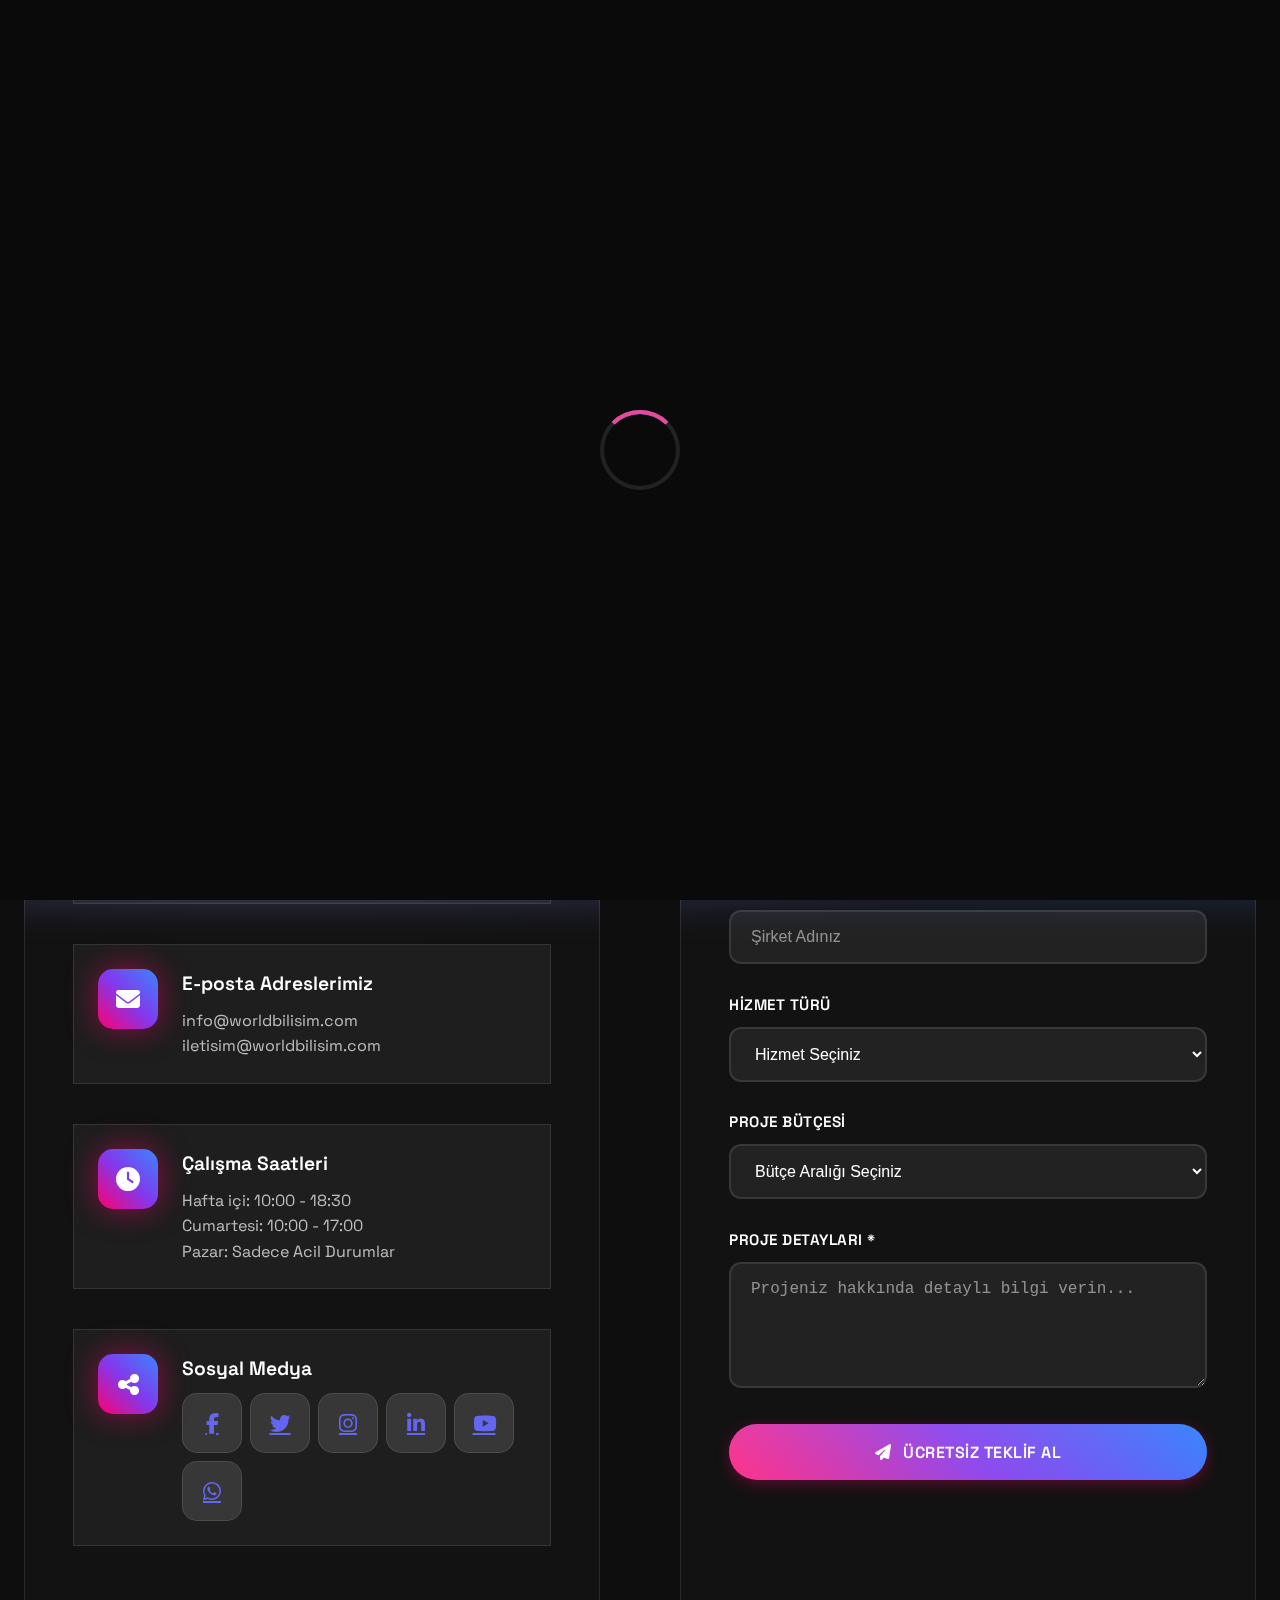
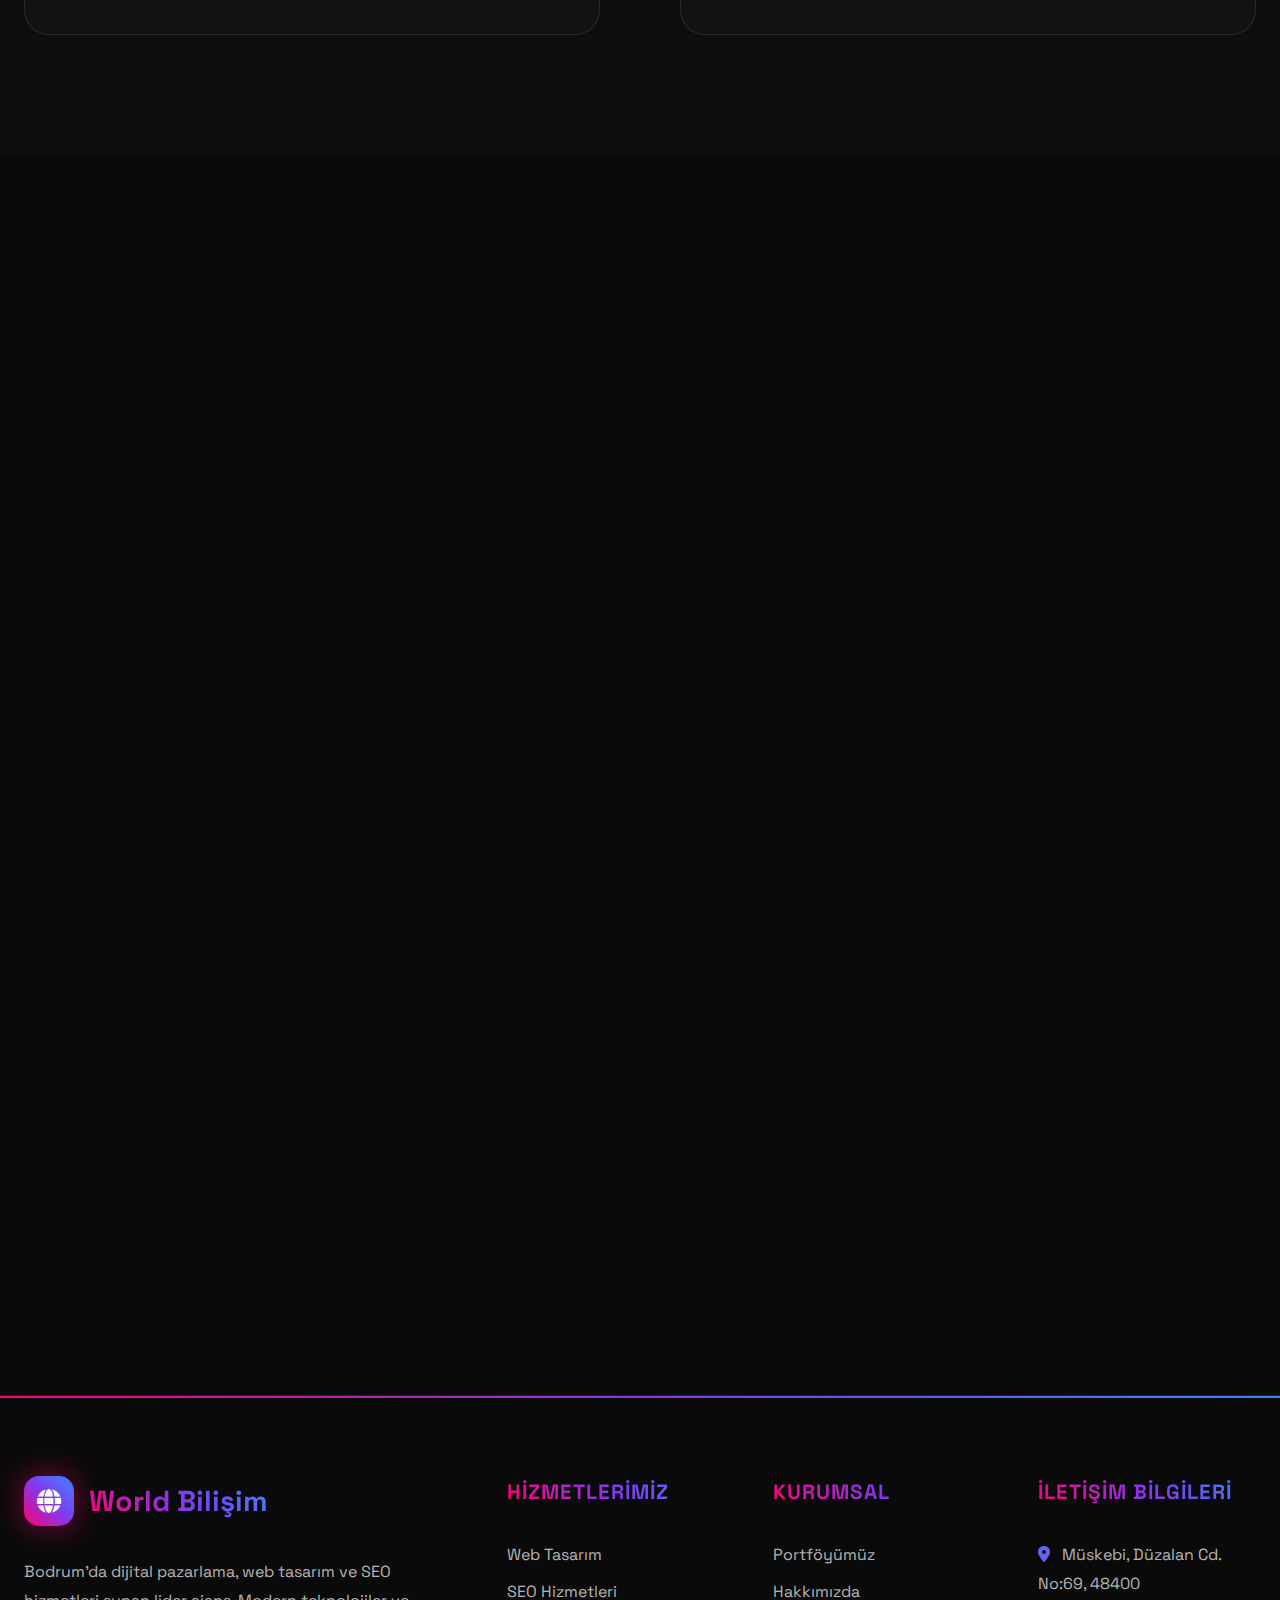
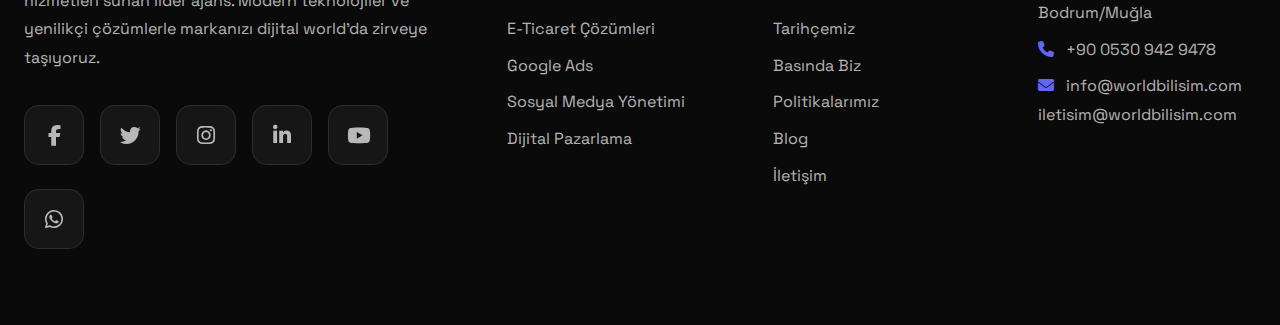
<file: iletisim.html>
<!DOCTYPE html>
<html lang="tr">
<head>
  <meta charset="UTF-8">
  <meta name="viewport" content="width=device-width, initial-scale=1.0">
  <title>İletişim - World Bilişim</title>
  <meta name="description" content="World Bilişim ile iletişime geçin. Bodrum'daki ofisimiz, telefon, e-posta ve mesaj formu ile bize ulaşın.">
  <meta name="keywords" content="iletişim, adres, telefon, e-posta, mesaj formu, sosyal medya, Bodrum">
  <link href="https://cdnjs.cloudflare.com/ajax/libs/font-awesome/6.4.0/css/all.min.css" rel="stylesheet">
  <link href="https://fonts.googleapis.com/css2?family=Space+Grotesk:wght@300;400;500;600;700&family=JetBrains+Mono:wght@400;500;600&display=swap" rel="stylesheet">
  <link rel="stylesheet" href="styles.css">
</head>
<body>
  <!-- Animated Background -->
  <div class="animated-bg"></div>

  <!-- Floating Particles -->
  <div class="particles" id="particles"></div>

  <!-- Loading Screen -->
  <div class="loading" id="loading">
      <div class="loading-spinner"></div>
  </div>

  <!-- Top Header Bar -->
  <div class="top-header">
      <div class="container">
          <div class="top-header-content">
              <div class="top-header-left">
                  <a href="mailto:info@worldbilisim.com" class="top-header-item">
                      <i class="fas fa-envelope"></i>
                      info@worldbilisim.com
                  </a>
                  <a href="tel:+905309429478" class="top-header-item">
                      <i class="fas fa-phone"></i>
                      +90 0530 942 9478
                  </a>
                  <div class="top-header-item">
                      <i class="fas fa-map-marker-alt"></i>
                      Müskebi, Düzalan Cd. No:69, 48400 Bodrum/Muğla
                  </div>
              </div>
              <div class="top-header-right">
                  <button id="" class="theme-toggle" aria-label="Temayı Değiştir">
                      <i class="fas fa-sun"></i>
                  </button>
                  <a href="#" class="customer-panel-link">
                      <i class="fas fa-user-shield"></i>
                      Müşteri Paneli
                  </a>
              </div>
          </div>
      </div>
  </div>

  <!-- Header -->
  <header class="header" id="header">
      <nav class="nav container">
          <div class="logo">
              <div class="logo-icon">
                  <i class="fas fa-globe"></i>
              </div>
              World Bilişim
          </div>
          <button class="menu-toggle" id="menuToggle" aria-label="Menüyü Aç/Kapat">
              <i class="fas fa-bars"></i>
          </button>
          <ul class="nav-menu" id="navMenu">
              <li><a href="index.html">Ana Sayfa</a></li>
              <li class="dropdown">
                  <a href="javascript:void(0);" id="kurumsalMenu" data-href="hakkimizda.html">Kurumsal <i class="fas fa-chevron-down" style="font-size: 0.8em;"></i></a>
                  <ul class="dropdown-menu">
                      <li><a href="hakkimizda.html">Hakkımızda</a></li>
                      <li><a href="hakkimizda.html#tarihce">Tarihçemiz</a></li>
                      <li><a href="">Basında Biz</a></li>
                      <li><a href="politikalar.html">Politikalarımız</a></li>
                  </ul>
              </li>
              <li><a href="hizmetler.html">Hizmetlerimiz</a></li>
              <li><a href="referanslar.html">Portföyümüz</a></li>
              <li><a href="blog.html">Blog</a></li>
              <li><a href="iletisim.html">İletişim</a></li>
              <li><a href="teklif-al.html" class="cta-nav">Ücretsiz Teklif</a></li>
          </ul>
      </nav>
  </header>

  <main>
    <!-- Contact Section (from index.html, adapted for iletisim.html) -->
    <section id="contact" class="contact">
        <div class="container">
            <div class="section-header fade-in">
                <span class="section-badge">İletişim</span>
                <h2 class="section-title">Dijital Dönüşümünüze Başlayın</h2>
                <p class="section-subtitle">
                    Bodrum'da dijital pazarlama ve web tasarım hizmetleri için hemen iletişime geçin. 
                    Ücretsiz analiz ve danışmanlık için randevu alın.
                </p>
            </div>
            <div class="contact-content">
                <div class="contact-info fade-in">
                    <div class="contact-item">
                        <div class="contact-icon">
                            <i class="fas fa-map-marker-alt"></i>
                        </div>
                        <div class="contact-details">
                            <h4>Bodrum Ofisimiz</h4>
                            <p>Müskebi, Düzalan Cd. No:69<br>48400 Bodrum/Muğla</p>
                            <p><a href="https://maps.app.goo.gl/your-google-maps-link" target="_blank" class="contact-link">Haritada Görüntüle <i class="fas fa-arrow-right"></i></a></p>
                        </div>
                    </div>
                    <div class="contact-item">
                        <div class="contact-icon">
                            <i class="fas fa-phone"></i>
                        </div>
                        <div class="contact-details">
                            <h4>7/24 Destek Hattı</h4>
                            <p>+90 0530 942 9478<br>info@worldbilisim.com<br>iletisim@worldbilisim.com</p>
                        </div>
                    </div>
                    <div class="contact-item">
                        <div class="contact-icon">
                            <i class="fas fa-envelope"></i>
                        </div>
                        <div class="contact-details">
                            <h4>E-posta Adreslerimiz</h4>
                            <p>info@worldbilisim.com<br>iletisim@worldbilisim.com</p>
                        </div>
                    </div>
                    <div class="contact-item">
                        <div class="contact-icon">
                            <i class="fas fa-clock"></i>
                        </div>
                        <div class="contact-details">
                            <h4>Çalışma Saatleri</h4>
                            <p>Hafta içi: 10:00 - 18:30<br>
                            Cumartesi: 10:00 - 17:00<br>
                            Pazar: Sadece Acil Durumlar</p>
                        </div>
                    </div>
                    <div class="contact-item">
                        <div class="contact-icon">
                            <i class="fas fa-share-alt"></i>
                        </div>
                        <div class="contact-details">
                            <h4>Sosyal Medya</h4>
                            <div class="social-links contact-social-links" style="margin-top: 0.5rem; gap: 0.5rem;">
                                <a href="https://facebook.com/worldbil" aria-label="Facebook"><i class="fab fa-facebook-f"></i></a>
                                <a href="https://twitter.com/worldbil" aria-label="Twitter"><i class="fab fa-twitter"></i></a>
                                <a href="https://instagram.com/worldbil" aria-label="Instagram"><i class="fab fa-instagram"></i></a>
                                <a href="https://linkedin.com/company/worldbil" aria-label="LinkedIn"><i class="fab fa-linkedin-in"></i></a>
                                <a href="https://youtube.com/@worldbil" aria-label="YouTube"><i class="fab fa-youtube"></i></a>
                                <a href="https://wa.me/905309429478" aria-label="WhatsApp"><i class="fab fa-whatsapp"></i></a>
                            </div>
                        </div>
                    </div>
                </div>
                <div class="contact-form-wrapper fade-in">
                    <form id="contactForm" class="modern-contact-form">
                        <div class="form-group">
                            <label for="name">Ad Soyad *</label>
                            <input type="text" id="name" name="name" required placeholder="Adınız ve Soyadınız">
                        </div>
                        <div class="form-group">
                            <label for="email">E-posta Adresi *</label>
                            <input type="email" id="email" name="email" required placeholder="ornek@email.com">
                        </div>
                        <div class="form-group">
                            <label for="phone">Telefon Numarası</label>
                            <input type="tel" id="phone" name="phone" placeholder="+90 555 123 45 67">
                        </div>
                        <div class="form-group">
                            <label for="company">Şirket Adı</label>
                            <input type="text" id="company" name="company" placeholder="Şirket Adınız">
                        </div>
                        <div class="form-group">
                            <label for="service">Hizmet Türü</label>
                            <select id="service" name="service">
                                <option value="">Hizmet Seçiniz</option>
                                <option value="web-tasarim">Web Tasarım</option>
                                <option value="seo">SEO Hizmetleri</option>
                                <option value="e-ticaret">E-Ticaret</option>
                                <option value="google-ads">Google Ads</option>
                                <option value="sosyal-medya">Sosyal Medya Yönetimi</option>
                                <option value="danismanlik">Dijital Pazarlama Danışmanlığı</option>
                                <option value="ozel">Özel Çözüm</option>
                            </select>
                        </div>
                        <div class="form-group">
                            <label for="budget">Proje Bütçesi</label>
                            <select id="budget" name="budget">
                                <option value="">Bütçe Aralığı Seçiniz</option>
                                <option value="5k-15k">5.000₺ - 15.000₺</option>
                                <option value="15k-30k">15.000₺ - 30.000₺</option>
                                <option value="30k-50k">30.000₺ - 50.000₺</option>
                                <option value="50k+">50.000₺+</option>
                            </select>
                        </div>
                        <div class="form-group">
                            <label for="message">Proje Detayları *</label>
                            <textarea id="message" name="message" rows="5" required placeholder="Projeniz hakkında detaylı bilgi verin..."></textarea>
                        </div>
                        <button type="submit" class="btn btn-primary" style="width: 100%;">
                            <i class="fas fa-paper-plane"></i>
                            Ücretsiz Teklif Al
                        </button>
                    </form>
                </div>
            </div>
        </div>
    </section>

    <!-- Google Maps Section -->
    <section class="google-maps-section">
        <div class="container">
            <div class="section-header fade-in">
                <span class="section-badge">Konumumuz</span>
                <h2 class="section-title">Bize Kolayca Ulaşın</h2>
                <p class="section-subtitle">
                    Bodrum'daki ofisimizin konumunu harita üzerinden görüntüleyebilirsiniz.
                </p>
            </div>
            <div class="map-container fade-in">
                <iframe 
                    src="https://www.google.com/maps/embed?pb=!1m18!1m12!1m3!1d3189.98765432109!2d27.3978923152918!3d37.0378923798923!2m3!1f0!2f0!3f0!3m2!1i1024!2i768!4f13.1!3m3!1m2!1s0x14be6d7b0b0b0b0b%3A0x123456789abcdef!2zTcO8c2tlYmksIETDvHphbGFuIENkLiBObyA2OSwgNDg0MDAgQm9kcnVtL011xJ9sYQ!5e0!3m2!1str!2str!4v1678901234567!5m2!1str!2str" 
                    width="600" 
                    height="450" 
                    style="border:0;" 
                    allowfullscreen="" 
                    loading="lazy" 
                    referrerpolicy="no-referrer-when-downgrade"
                    title="World Bilişim Ofis Konumu"
                ></iframe>
            </div>
        </div>
    </section>
  </main>

  <!-- Chat Widget -->
        <div class="chat-widget">
            <div class="chat-menu" id="chatMenu">
                <a href="https://wa.me/905309429478" class="chat-option" target="_blank">
                    <div class="chat-option-icon">
                        <i class="fab fa-whatsapp"></i>
                    </div>
                    <div class="chat-option-content">
                        <h4>WhatsApp</h4>
                        <p>Hızlı destek için</p>
                    </div>
                </a>

                <a href="tel:+905309429478" class="chat-option">
                    <div class="chat-option-icon">
                        <i class="fas fa-phone"></i>
                    </div>
                    <div class="chat-option-content">
                        <h4>Telefon Araması</h4>
                        <p>Doğrudan görüşme</p>
                    </div>
                </a>

                <a href="#" class="chat-option" id="chatbotOption">
                    <div class="chat-option-icon">
                        <i class="fas fa-comments"></i>
                    </div>
                    <div class="chat-option-content">
                        <h4>Canlı Destek</h4>
                        <p>Online danışmanlık</p>
                    </div>
                </a>

                <!-- ✅ Tema Değiştir butonu (a değil, button) -->
                <div class="chat-option theme-option">
                    <div class="chat-option-icon">
                        <i class="fas fa-sun"></i>
                    </div>
                    <div class="chat-option-content">
                        <h4>Tema Değiştir</h4>
                        <p>Açık / Koyu mod</p>
                    </div>
                    <button id="themeToggle" class="theme-toggle" aria-label="Temayı Değiştir"></button>
                </div>
            </div>

            <button class="chat-toggle" id="chatToggle">
                <i class="fas fa-comments"></i>
            </button>
        </div>

  <!-- Footer -->
  <footer class="footer">
      <div class="container">
          <div class="footer-content">
              <div class="footer-section">
                  <div class="footer-logo">
                      <div class="footer-logo-icon">
                          <i class="fas fa-globe"></i>
                      </div>
                      <div class="footer-logo-text">World Bilişim</div>
                  </div>
                  <p>
                      Bodrum'da dijital pazarlama, web tasarım ve SEO hizmetleri sunan lider ajans. 
                                              Modern teknolojiler ve yenilikçi çözümlerle markanızı dijital world'da zirveye taşıyoruz.
                  </p>
                  <div class="social-links">
                      <a href="https://facebook.com/worldbil" aria-label="Facebook"><i class="fab fa-facebook-f"></i></a>
                      <a href="https://twitter.com/worldbil" aria-label="Twitter"><i class="fab fa-twitter"></i></a>
                      <a href="https://instagram.com/worldbil" aria-label="Instagram"><i class="fab fa-instagram"></i></a>
                      <a href="https://linkedin.com/company/worldbil" aria-label="LinkedIn"><i class="fab fa-linkedin-in"></i></a>
                      <a href="https://youtube.com/@worldbil" aria-label="YouTube"><i class="fab fa-youtube"></i></a>
                      <a href="https://wa.me/905309429478" aria-label="WhatsApp"><i class="fab fa-whatsapp"></i></a>
                  </div>
              </div>
              <div class="footer-section">
                  <h3>Hizmetlerimiz</h3>
                  <p><a href="#services">Web Tasarım</a></p>
                  <p><a href="#services">SEO Hizmetleri</a></p>
                  <p><a href="#services">E-Ticaret Çözümleri</a></p>
                  <p><a href="#services">Google Ads</a></p>
                  <p><a href="#services">Sosyal Medya Yönetimi</a></p>
                  <p><a href="#services">Dijital Pazarlama</a></p>
              </div>
              <div class="footer-section">
                  <h3>Kurumsal</h3>
                  <p><a href="#portfolio">Portföyümüz</a></p>
                  <p><a href="kurumsal.html">Hakkımızda</a></p>
                  <p><a href="kurumsal.html#tarihce">Tarihçemiz</a></p>
                  <p><a href="basin-kiti.html">Basında Biz</a></p>
                  <p><a href="kurumsal.html#politikalar">Politikalarımız</a></p>
                  <p><a href="#blog">Blog</a></p>
                  <p><a href="#contact">İletişim</a></p>
              </div>
              <div class="footer-section">
                  <h3>İletişim Bilgileri</h3>
                  <p><i class="fas fa-map-marker-alt" style="margin-right: 8px; color: var(--color-primary);"></i>
                  Müskebi, Düzalan Cd. No:69, 48400 Bodrum/Muğla</p>
                  <p><i class="fas fa-phone" style="margin-right: 8px; color: var(--color-primary);"></i>
                  +90 0530 942 9478</p>
                  <p><i class="fas fa-envelope" style="margin-right: 8px; color: var(--color-primary);"></i>
                  info@worldbilisim.com<br>iletisim@worldbilisim.com</p>
              </div>
          </div>
      </div>
  </footer>

  <script src="script.js" defer></script>
</body>
</html>
</file>
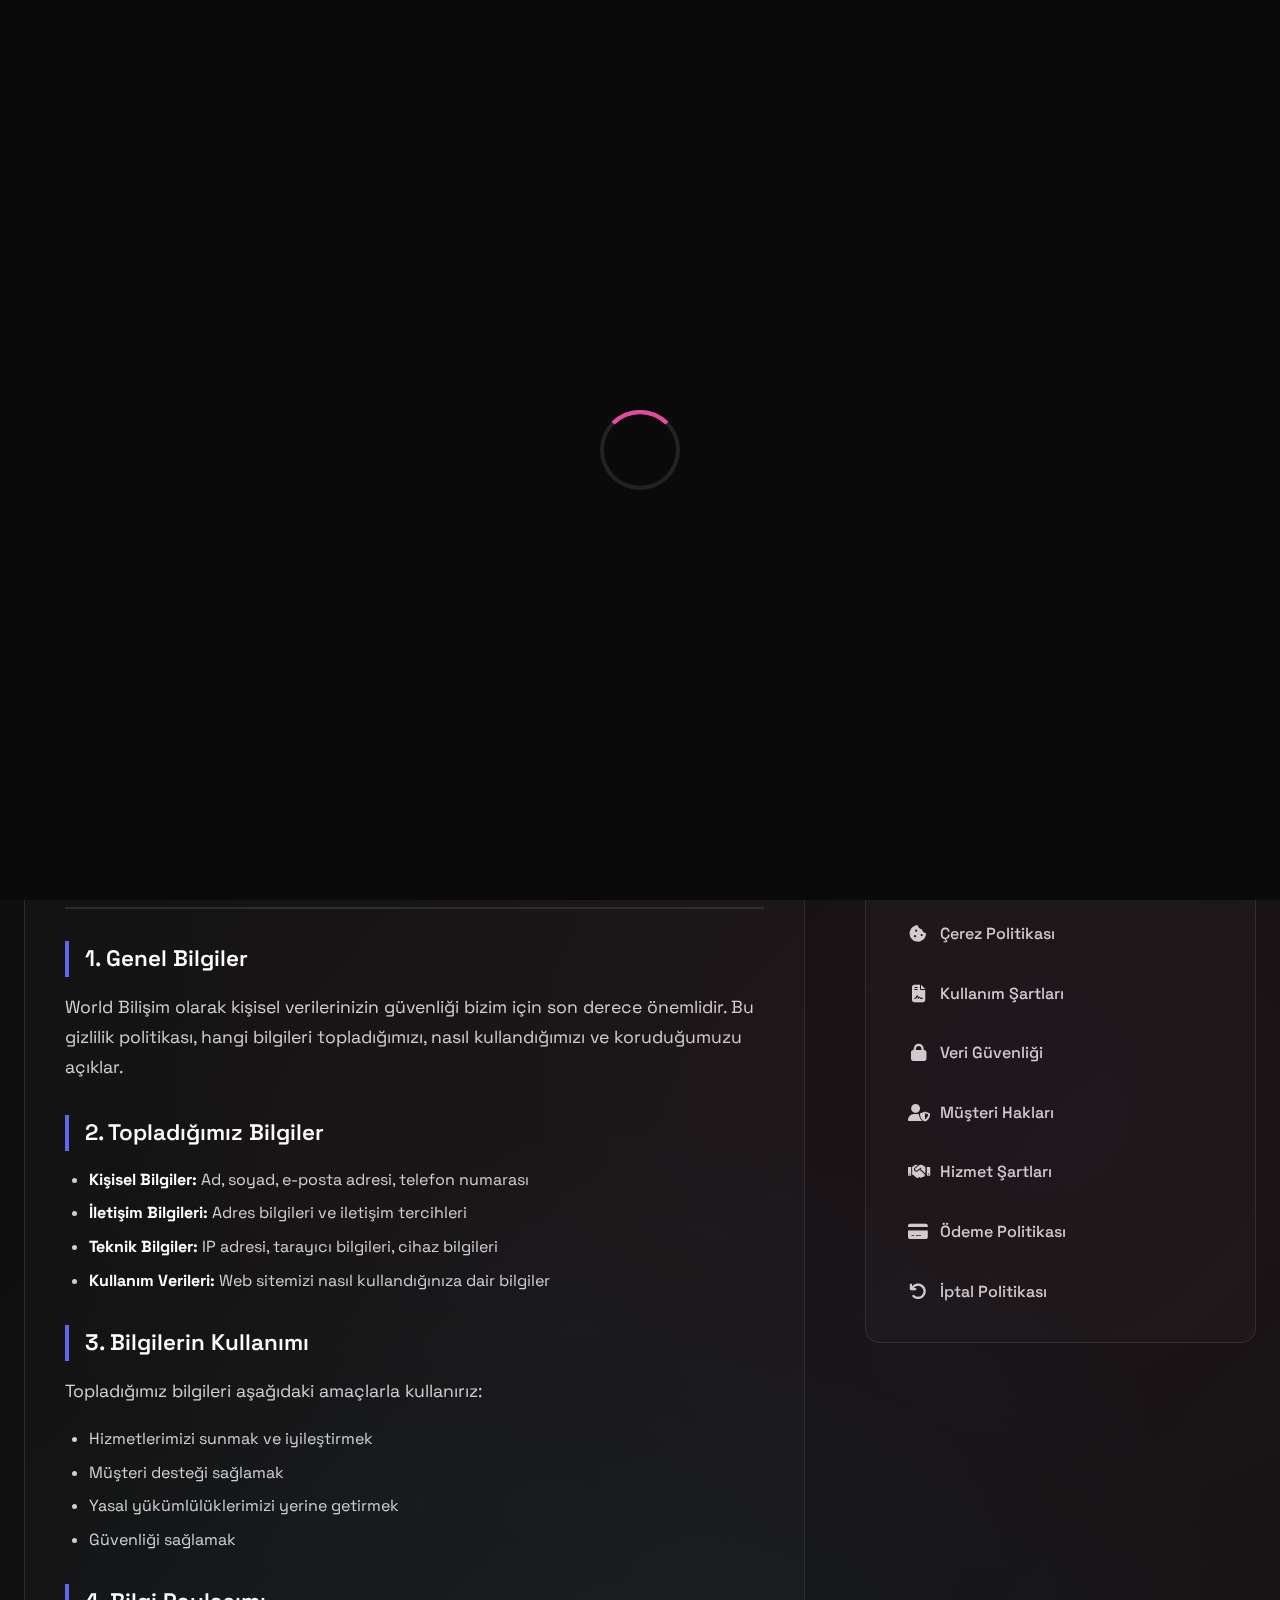
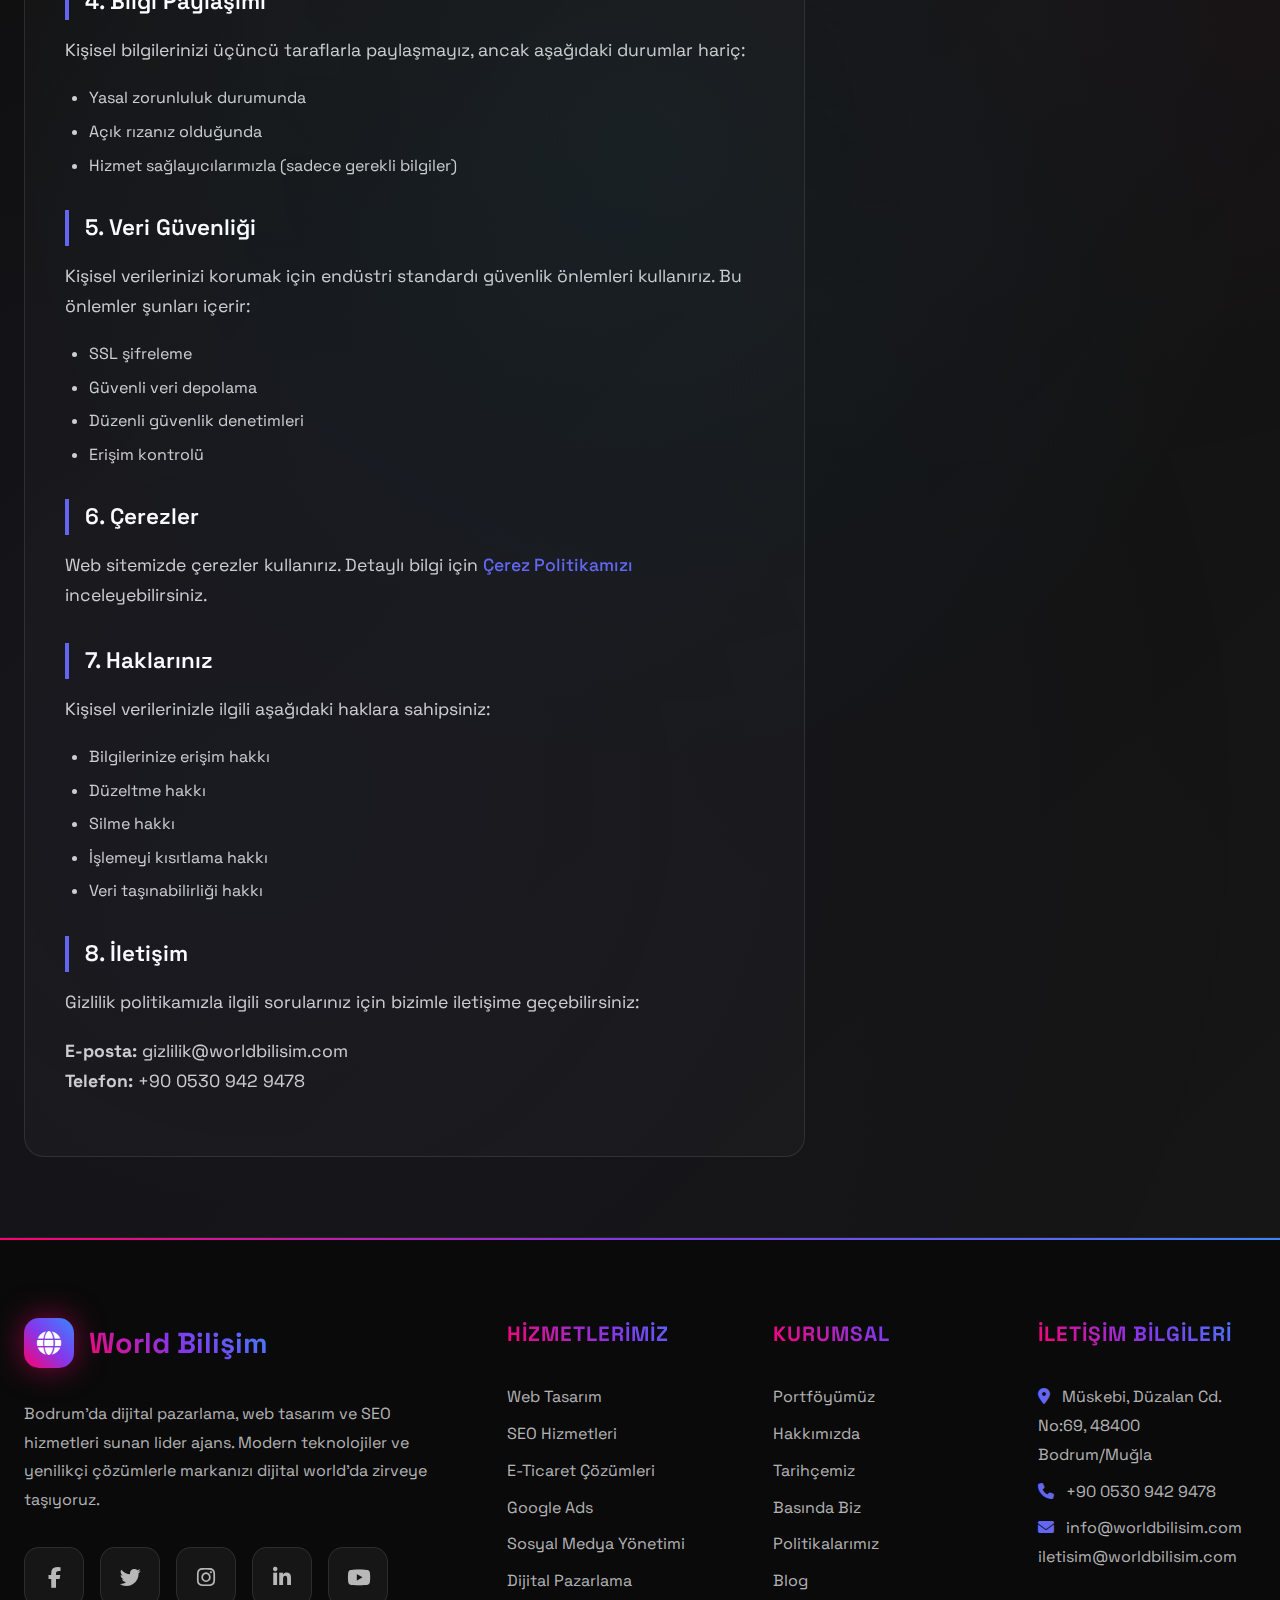
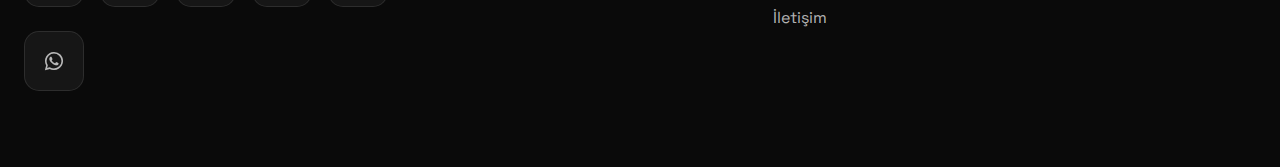
<file: politikalar.html>
<!DOCTYPE html>
<html lang="tr">
    <head>
        <meta charset="UTF-8" />
        <meta name="viewport" content="width=device-width, initial-scale=1.0" />
        <title>Politikalarımız - World Bilişim | Gizlilik ve Çerez Politikaları</title>
        <meta name="description" content="World Bilişim'in gizlilik politikası, çerez politikası, kullanım şartları ve diğer önemli politikaları. Müşteri hakları ve veri güvenliği konularında şeffaf yaklaşımımız." />
        <meta name="keywords" content="gizlilik politikası, çerez politikası, kullanım şartları, veri güvenliği, müşteri hakları, World Bilişim politikaları" />
        <link href="https://cdnjs.cloudflare.com/ajax/libs/font-awesome/6.4.0/css/all.min.css" rel="stylesheet" />
        <link href="https://fonts.googleapis.com/css2?family=Space+Grotesk:wght@300;400;500;600;700&family=JetBrains+Mono:wght@400;500;600&display=swap" rel="stylesheet" />
        <link rel="stylesheet" href="styles.css" />
    </head>
    <body>
        <!-- Animated Background -->
        <div class="animated-bg"></div>

        <!-- Floating Particles -->
        <div class="particles" id="particles"></div>

        <!-- Loading Screen -->
        <div class="loading" id="loading">
            <div class="loading-spinner"></div>
        </div>

        <!-- Top Header Bar -->
        <div class="top-header">
            <div class="container">
                <div class="top-header-content">
                    <div class="top-header-left">
                        <a href="mailto:info@worldbilisim.com" class="top-header-item">
                            <i class="fas fa-envelope"></i>
                            info@worldbilisim.com
                        </a>
                        <a href="tel:+905309429478" class="top-header-item">
                            <i class="fas fa-phone"></i>
                            +90 0530 942 9478
                        </a>
                        <div class="top-header-item">
                            <i class="fas fa-map-marker-alt"></i>
                            Müskebi, Düzalan Cd. No:69, 48400 Bodrum/Muğla
                        </div>
                    </div>
                    <div class="top-header-right">
                        <button id="" class="theme-toggle" aria-label="Temayı Değiştir">
                            <i class="fas fa-sun"></i>
                        </button>
                        <a href="#" class="customer-panel-link">
                            <i class="fas fa-user-shield"></i>
                            Müşteri Paneli
                        </a>
                    </div>
                </div>
            </div>
        </div>

        <!-- Header -->
        <header class="header" id="header">
            <nav class="nav container">
                <div class="logo">
                    <div class="logo-icon">
                        <i class="fas fa-globe"></i>
                    </div>
                    World Bilişim
                </div>
                <button class="menu-toggle" id="menuToggle" aria-label="Menüyü Aç/Kapat">
                    <i class="fas fa-bars"></i>
                </button>
                <ul class="nav-menu" id="navMenu">
                    <li><a href="index.html">Ana Sayfa</a></li>
                    <li class="dropdown">
                        <a href="javascript:void(0);" id="kurumsalMenu" data-href="kurumsal.html">Kurumsal <i class="fas fa-chevron-down" style="font-size: 0.8em;"></i></a>
                        <ul class="dropdown-menu">
                            <li><a href="hakkimizda.html">Hakkımızda</a></li>
                            <li><a href="hakkimizda.html#tarihce">Tarihçemiz</a></li>
                            <li><a href="">Basında Biz</a></li>
                            <li><a href="hakkimizda.html#politikalar">Politikalarımız</a></li>
                        </ul>
                    </li>
                    <li><a href="hizmetler.html">Hizmetlerimiz</a></li>
                    <li><a href="referanslar.html">Portföyümüz</a></li>
                    <li><a href="blog.html">Blog</a></li>
                    <li><a href="iletisim.html">İletişim</a></li>
                    <li><a href="teklif-al.html" class="cta-nav">Ücretsiz Teklif</a></li>
                </ul>
            </nav>
        </header>

        <!-- Hero Section -->
        <section class="about-hero">
            <div class="container">
                <div class="about-hero-content">
                    <div class="about-hero-text">
                        <span class="section-badge">Politikalarımız</span>
                        <h1 class="hero-title">Şeffaf ve Güvenilir Yaklaşımımız</h1>
                        <p class="hero-subtitle">
                            World Bilişim olarak müşterilerimizin haklarını korumak ve şeffaf bir yaklaşım benimsemek için kapsamlı politikalar geliştirdik. Tüm politikalarımızı buradan inceleyebilirsiniz.
                        </p>
                    </div>
                </div>
            </div>
        </section>

        <!-- Policies Content Section -->
        <section class="about-content-section">
            <div class="container">
                <div class="about-content">
                    <div class="about-text-container">
                        <!-- Content Area -->
                        <div class="policies-content">
                        <!-- Gizlilik Politikası -->
                        <div id="gizlilik" class="policy-content active">
                            <div class="policy-header">
                                <h2>Gizlilik Politikası</h2>
                                <p class="policy-date">Son güncelleme: 15 Mart 2024</p>
                            </div>
                            <div class="policy-body">
                                <h3>1. Genel Bilgiler</h3>
                                <p>World Bilişim olarak kişisel verilerinizin güvenliği bizim için son derece önemlidir. Bu gizlilik politikası, hangi bilgileri topladığımızı, nasıl kullandığımızı ve koruduğumuzu açıklar.</p>
                                
                                <h3>2. Topladığımız Bilgiler</h3>
                                <ul>
                                    <li><strong>Kişisel Bilgiler:</strong> Ad, soyad, e-posta adresi, telefon numarası</li>
                                    <li><strong>İletişim Bilgileri:</strong> Adres bilgileri ve iletişim tercihleri</li>
                                    <li><strong>Teknik Bilgiler:</strong> IP adresi, tarayıcı bilgileri, cihaz bilgileri</li>
                                    <li><strong>Kullanım Verileri:</strong> Web sitemizi nasıl kullandığınıza dair bilgiler</li>
                                </ul>

                                <h3>3. Bilgilerin Kullanımı</h3>
                                <p>Topladığımız bilgileri aşağıdaki amaçlarla kullanırız:</p>
                                <ul>
                                    <li>Hizmetlerimizi sunmak ve iyileştirmek</li>
                                    <li>Müşteri desteği sağlamak</li>
                                    <li>Yasal yükümlülüklerimizi yerine getirmek</li>
                                    <li>Güvenliği sağlamak</li>
                                </ul>

                                <h3>4. Bilgi Paylaşımı</h3>
                                <p>Kişisel bilgilerinizi üçüncü taraflarla paylaşmayız, ancak aşağıdaki durumlar hariç:</p>
                                <ul>
                                    <li>Yasal zorunluluk durumunda</li>
                                    <li>Açık rızanız olduğunda</li>
                                    <li>Hizmet sağlayıcılarımızla (sadece gerekli bilgiler)</li>
                                </ul>

                                <h3>5. Veri Güvenliği</h3>
                                <p>Kişisel verilerinizi korumak için endüstri standardı güvenlik önlemleri kullanırız. Bu önlemler şunları içerir:</p>
                                <ul>
                                    <li>SSL şifreleme</li>
                                    <li>Güvenli veri depolama</li>
                                    <li>Düzenli güvenlik denetimleri</li>
                                    <li>Erişim kontrolü</li>
                                </ul>

                                <h3>6. Çerezler</h3>
                                <p>Web sitemizde çerezler kullanırız. Detaylı bilgi için <a href="#cerez">Çerez Politikamızı</a> inceleyebilirsiniz.</p>

                                <h3>7. Haklarınız</h3>
                                <p>Kişisel verilerinizle ilgili aşağıdaki haklara sahipsiniz:</p>
                                <ul>
                                    <li>Bilgilerinize erişim hakkı</li>
                                    <li>Düzeltme hakkı</li>
                                    <li>Silme hakkı</li>
                                    <li>İşlemeyi kısıtlama hakkı</li>
                                    <li>Veri taşınabilirliği hakkı</li>
                                </ul>

                                <h3>8. İletişim</h3>
                                <p>Gizlilik politikamızla ilgili sorularınız için bizimle iletişime geçebilirsiniz:</p>
                                <p><strong>E-posta:</strong> gizlilik@worldbilisim.com<br>
                                <strong>Telefon:</strong> +90 0530 942 9478</p>
                            </div>
                        </div>

                        <!-- Çerez Politikası -->
                        <div id="cerez" class="policy-content">
                            <div class="policy-header">
                                <h2>Çerez Politikası</h2>
                                <p class="policy-date">Son güncelleme: 15 Mart 2024</p>
                            </div>
                            <div class="policy-body">
                                <h3>1. Çerez Nedir?</h3>
                                <p>Çerezler, web sitemizi ziyaret ettiğinizde cihazınıza yerleştirilen küçük metin dosyalarıdır. Bu dosyalar, deneyiminizi iyileştirmek ve sitemizi daha kullanışlı hale getirmek için kullanılır.</p>

                                <h3>2. Kullandığımız Çerez Türleri</h3>
                                
                                <h4>Zorunlu Çerezler</h4>
                                <p>Bu çerezler web sitemizin temel işlevleri için gereklidir ve kapatılamaz.</p>
                                <ul>
                                    <li><strong>Oturum Çerezleri:</strong> Giriş yaptığınızda oturumunuzu korur</li>
                                    <li><strong>Güvenlik Çerezleri:</strong> Güvenliği sağlamak için kullanılır</li>
                                </ul>

                                <h4>Analitik Çerezler</h4>
                                <p>Web sitemizin nasıl kullanıldığını anlamamıza yardımcı olur.</p>
                                <ul>
                                    <li><strong>Google Analytics:</strong> Ziyaretçi istatistikleri</li>
                                    <li><strong>Performans Çerezleri:</strong> Sayfa yükleme hızlarını ölçer</li>
                                </ul>

                                <h4>Fonksiyonel Çerezler</h4>
                                <p>Gelişmiş işlevsellik sağlar.</p>
                                <ul>
                                    <li><strong>Dil Tercihi:</strong> Dil seçiminizi hatırlar</li>
                                    <li><strong>Tema Tercihi:</strong> Açık/koyu tema seçiminizi saklar</li>
                                </ul>

                                <h4>Reklam Çerezleri</h4>
                                <p>Size daha ilgili reklamlar göstermek için kullanılır.</p>

                                <h3>3. Çerez Yönetimi</h3>
                                <p>Tarayıcınızın ayarlarından çerezleri kontrol edebilirsiniz:</p>
                                <ul>
                                    <li>Tüm çerezleri kabul etme</li>
                                    <li>Çerezleri reddetme</li>
                                    <li>Çerezleri silme</li>
                                    <li>Belirli çerezleri engelleme</li>
                                </ul>

                                <h3>4. Üçüncü Taraf Çerezler</h3>
                                <p>Web sitemizde aşağıdaki üçüncü taraf hizmetlerini kullanırız:</p>
                                <ul>
                                    <li><strong>Google Analytics:</strong> Web sitesi analizi</li>
                                    <li><strong>Google Ads:</strong> Reklam performansı</li>
                                    <li><strong>Facebook Pixel:</strong> Sosyal medya reklamları</li>
                                </ul>

                                <h3>5. Çerez Ayarları</h3>
                                <p>Çerez tercihlerinizi aşağıdaki bağlantıdan yönetebilirsiniz:</p>
                                <button class="btn btn-secondary" id="cookieSettings">
                                    <i class="fas fa-cog"></i>
                                    Çerez Ayarları
                                </button>
                            </div>
                        </div>

                        <!-- Kullanım Şartları -->
                        <div id="kullanim-sartlari" class="policy-content">
                            <div class="policy-header">
                                <h2>Kullanım Şartları</h2>
                                <p class="policy-date">Son güncelleme: 15 Mart 2024</p>
                            </div>
                            <div class="policy-body">
                                <h3>1. Genel Kabul</h3>
                                <p>Web sitemizi kullanarak bu şartları kabul etmiş sayılırsınız. Bu şartları kabul etmiyorsanız, sitemizi kullanmayınız.</p>

                                <h3>2. Hizmet Kapsamı</h3>
                                <p>World Bilişim aşağıdaki hizmetleri sunar:</p>
                                <ul>
                                    <li>Web tasarım ve geliştirme</li>
                                    <li>SEO ve dijital pazarlama</li>
                                    <li>E-ticaret çözümleri</li>
                                    <li>Google Ads yönetimi</li>
                                    <li>Sosyal medya yönetimi</li>
                                </ul>

                                <h3>3. Kullanıcı Sorumlulukları</h3>
                                <p>Web sitemizi kullanırken aşağıdaki kurallara uymanız gerekir:</p>
                                <ul>
                                    <li>Yasal ve etik kurallara uygun davranış</li>
                                    <li>Başkalarının haklarına saygı</li>
                                    <li>Güvenlik önlemlerine uyum</li>
                                    <li>Doğru bilgi sağlama</li>
                                </ul>

                                <h3>4. Fikri Mülkiyet</h3>
                                <p>Web sitemizdeki tüm içerik World Bilişim'e aittir ve telif hakkı koruması altındadır. İçeriği kopyalama, dağıtma veya değiştirme hakkınız yoktur.</p>

                                <h3>5. Sorumluluk Sınırları</h3>
                                <p>World Bilişim, hizmetlerimizin kullanımından doğabilecek dolaylı zararlardan sorumlu değildir. Sorumluluğumuz, ödenen ücretle sınırlıdır.</p>

                                <h3>6. Hizmet Değişiklikleri</h3>
                                <p>Hizmetlerimizi önceden haber vermeksizin değiştirme veya sonlandırma hakkımız saklıdır.</p>

                                <h3>7. Uyuşmazlık Çözümü</h3>
                                <p>Bu şartlarla ilgili uyuşmazlıklar Türkiye Cumhuriyeti mahkemelerinde çözülür.</p>
                            </div>
                        </div>

                        <!-- Veri Güvenliği -->
                        <div id="veri-güvenligi" class="policy-content">
                            <div class="policy-header">
                                <h2>Veri Güvenliği Politikası</h2>
                                <p class="policy-date">Son güncelleme: 15 Mart 2024</p>
                            </div>
                            <div class="policy-body">
                                <h3>1. Güvenlik Standartları</h3>
                                <p>World Bilişim, müşteri verilerinin güvenliği için en yüksek standartları uygular:</p>
                                <ul>
                                    <li>SSL/TLS şifreleme</li>
                                    <li>Güvenli veri depolama</li>
                                    <li>Düzenli güvenlik denetimleri</li>
                                    <li>Erişim kontrolü ve yetkilendirme</li>
                                </ul>

                                <h3>2. Veri Koruma Önlemleri</h3>
                                <h4>Teknik Önlemler</h4>
                                <ul>
                                    <li>Güçlü şifreleme algoritmaları</li>
                                    <li>Güvenlik duvarları</li>
                                    <li>DDoS koruması</li>
                                    <li>Düzenli yedekleme</li>
                                </ul>

                                <h4>Organizasyonel Önlemler</h4>
                                <ul>
                                    <li>Personel eğitimi</li>
                                    <li>Güvenlik politikaları</li>
                                    <li>Erişim kontrolü</li>
                                    <li>Olay müdahale planları</li>
                                </ul>

                                <h3>3. Veri İşleme Prensipleri</h3>
                                <p>Kişisel verileri işlerken aşağıdaki prensiplere uyarız:</p>
                                <ul>
                                    <li><strong>Yasallık:</strong> Yasal temele dayalı işleme</li>
                                    <li><strong>Şeffaflık:</strong> Açık ve anlaşılır bilgilendirme</li>
                                    <li><strong>Hedef sınırlılığı:</strong> Belirlenen amaçlarla sınırlı kullanım</li>
                                    <li><strong>Veri minimizasyonu:</strong> Minimum gerekli veri</li>
                                    <li><strong>Doğruluk:</strong> Güncel ve doğru veri</li>
                                    <li><strong>Saklama süresi sınırlılığı:</strong> Belirli sürelerle sınırlı saklama</li>
                                </ul>

                                <h3>4. Veri İhlali Bildirimi</h3>
                                <p>Veri güvenliği ihlali durumunda:</p>
                                <ul>
                                    <li>72 saat içinde KVKK'ya bildirim</li>
                                    <li>Etkilenen kişilere bilgilendirme</li>
                                    <li>Olayın detaylı analizi</li>
                                    <li>Önleyici önlemlerin alınması</li>
                                </ul>

                                <h3>5. Güvenlik Sertifikaları</h3>
                                <p>Güvenlik standartlarımızı kanıtlamak için:</p>
                                <ul>
                                    <li>ISO 27001 Bilgi Güvenliği Yönetim Sistemi</li>
                                    <li>SSL sertifikaları</li>
                                    <li>Düzenli güvenlik denetimleri</li>
                                </ul>
                            </div>
                        </div>

                        <!-- Müşteri Hakları -->
                        <div id="müşteri-haklari" class="policy-content">
                            <div class="policy-header">
                                <h2>Müşteri Hakları</h2>
                                <p class="policy-date">Son güncelleme: 15 Mart 2024</p>
                            </div>
                            <div class="policy-body">
                                <h3>1. Bilgi Alma Hakkı</h3>
                                <p>Müşterilerimiz aşağıdaki bilgileri alma hakkına sahiptir:</p>
                                <ul>
                                    <li>Hizmetlerimiz hakkında detaylı bilgi</li>
                                    <li>Fiyatlandırma ve ödeme koşulları</li>
                                    <li>Hizmet süreleri ve teslim tarihleri</li>
                                    <li>Kalite garantisi koşulları</li>
                                </ul>

                                <h3>2. Seçim Yapma Hakkı</h3>
                                <p>Müşterilerimiz:</p>
                                <ul>
                                    <li>Hizmet paketlerini seçme</li>
                                    <li>Ödeme yöntemini belirleme</li>
                                    <li>İletişim tercihlerini ayarlama</li>
                                    <li>Hizmet değişikliklerini talep etme</li>
                                </ul>

                                <h3>3. Güvenlik Hakkı</h3>
                                <p>Müşterilerimizin güvenliği için:</p>
                                <ul>
                                    <li>Kişisel verilerin korunması</li>
                                    <li>Güvenli ödeme işlemleri</li>
                                    <li>Şeffaf işlem süreçleri</li>
                                    <li>Gizlilik garantisi</li>
                                </ul>

                                <h3>4. Tazminat Hakkı</h3>
                                <p>Hizmet kalitesi sorunları durumunda:</p>
                                <ul>
                                    <li>Ücretsiz düzeltme</li>
                                    <li>Hizmet yenileme</li>
                                    <li>Kısmi iade</li>
                                    <li>Tam iade (koşullar dahilinde)</li>
                                </ul>

                                <h3>5. Şikayet Hakkı</h3>
                                <p>Memnuniyetsizlik durumunda:</p>
                                <ul>
                                    <li>Doğrudan iletişim hakkı</li>
                                    <li>Hızlı yanıt alma hakkı</li>
                                    <li>Çözüm talep etme hakkı</li>
                                    <li>Üst yönetime başvurma hakkı</li>
                                </ul>

                                <h3>6. Eğitim ve Bilgilendirme Hakkı</h3>
                                <p>Müşterilerimiz:</p>
                                <ul>
                                    <li>Hizmet kullanımı hakkında eğitim alma</li>
                                    <li>Güncellemeler hakkında bilgilendirilme</li>
                                    <li>Yeni özellikler hakkında bilgi alma</li>
                                    <li>Teknik destek alma</li>
                                </ul>

                                <h3>7. İletişim Kanalları</h3>
                                <p>Haklarınızı kullanmak için:</p>
                                <p><strong>Telefon:</strong> +90 0530 942 9478<br>
                                <strong>E-posta:</strong> haklar@worldbilisim.com<br>
                                <strong>Adres:</strong> Müskebi, Düzalan Cd. No:69, 48400 Bodrum/Muğla</p>
                            </div>
                        </div>

                        <!-- Hizmet Şartları -->
                        <div id="hizmet-sartlari" class="policy-content">
                            <div class="policy-header">
                                <h2>Hizmet Şartları</h2>
                                <p class="policy-date">Son güncelleme: 15 Mart 2024</p>
                            </div>
                            <div class="policy-body">
                                <h3>1. Hizmet Kapsamı</h3>
                                <p>World Bilişim aşağıdaki dijital pazarlama hizmetlerini sunar:</p>
                                
                                <h4>Web Tasarım ve Geliştirme</h4>
                                <ul>
                                    <li>Kurumsal web siteleri</li>
                                    <li>E-ticaret siteleri</li>
                                    <li>Blog ve içerik siteleri</li>
                                    <li>Mobil uyumlu tasarım</li>
                                    <li>Web uygulamaları</li>
                                </ul>

                                <h4>SEO ve Dijital Pazarlama</h4>
                                <ul>
                                    <li>Arama motoru optimizasyonu</li>
                                    <li>İçerik pazarlaması</li>
                                    <li>Yerel SEO</li>
                                    <li>Teknik SEO</li>
                                    <li>SEO danışmanlığı</li>
                                </ul>

                                <h4>Google Ads ve Reklam Yönetimi</h4>
                                <ul>
                                    <li>Google Ads hesap yönetimi</li>
                                    <li>Reklam kampanyası oluşturma</li>
                                    <li>Performans optimizasyonu</li>
                                    <li>ROI analizi</li>
                                    <li>A/B testleri</li>
                                </ul>

                                <h3>2. Hizmet Süreçleri</h3>
                                <h4>Proje Başlangıcı</h4>
                                <ul>
                                    <li>İhtiyaç analizi</li>
                                    <li>Teklif hazırlama</li>
                                    <li>Sözleşme imzalama</li>
                                    <li>Proje planı oluşturma</li>
                                </ul>

                                <h4>Geliştirme Süreci</h4>
                                <ul>
                                    <li>Tasarım aşaması</li>
                                    <li>Geliştirme aşaması</li>
                                    <li>Test aşaması</li>
                                    <li>Müşteri onayı</li>
                                </ul>

                                <h4>Teslim ve Destek</h4>
                                <ul>
                                    <li>Canlıya alma</li>
                                    <li>Eğitim ve dokümantasyon</li>
                                    <li>Teknik destek</li>
                                    <li>Bakım hizmetleri</li>
                                </ul>

                                <h3>3. Kalite Standartları</h3>
                                <p>Tüm hizmetlerimizde aşağıdaki standartları uygularız:</p>
                                <ul>
                                    <li>Modern teknoloji kullanımı</li>
                                    <li>Responsive tasarım</li>
                                    <li>SEO uyumlu kodlama</li>
                                    <li>Hızlı yükleme süreleri</li>
                                    <li>Güvenlik standartları</li>
                                </ul>

                                <h3>4. Teslim Süreleri</h3>
                                <p>Proje teslim süreleri proje kapsamına göre değişir:</p>
                                <ul>
                                    <li><strong>Kurumsal Web Sitesi:</strong> 4-6 hafta</li>
                                    <li><strong>E-ticaret Sitesi:</strong> 6-8 hafta</li>
                                    <li><strong>SEO Hizmeti:</strong> 3-6 ay (ilk sonuçlar)</li>
                                    <li><strong>Google Ads:</strong> 2-4 hafta (kampanya kurulumu)</li>
                                </ul>

                                <h3>5. Revizyon Politikası</h3>
                                <p>Müşteri memnuniyeti için:</p>
                                <ul>
                                    <li>2 adet ücretsiz revizyon</li>
                                    <li>Kapsam dışı değişiklikler için ek ücret</li>
                                    <li>Revizyon süreleri: 3-5 iş günü</li>
                                </ul>
                            </div>
                        </div>

                        <!-- Ödeme Politikası -->
                        <div id="ödeme-politikasi" class="policy-content">
                            <div class="policy-header">
                                <h2>Ödeme Politikası</h2>
                                <p class="policy-date">Son güncelleme: 15 Mart 2024</p>
                            </div>
                            <div class="policy-body">
                                <h3>1. Ödeme Yöntemleri</h3>
                                <p>Aşağıdaki ödeme yöntemlerini kabul ediyoruz:</p>
                                <ul>
                                    <li><strong>Banka Havalesi/EFT:</strong> TL ve USD hesapları</li>
                                    <li><strong>Kredi Kartı:</strong> Tüm kartlar (taksitli ödeme)</li>
                                    <li><strong>PayPal:</strong> Uluslararası ödemeler</li>
                                    <li><strong>Stripe:</strong> Güvenli online ödeme</li>
                                    <li><strong>Nakit:</strong> Ofisimizde</li>
                                </ul>

                                <h3>2. Ödeme Planları</h3>
                                <h4>Web Tasarım Projeleri</h4>
                                <ul>
                                    <li><strong>%50:</strong> Proje başlangıcında</li>
                                    <li><strong>%30:</strong> Tasarım onayı sonrası</li>
                                    <li><strong>%20:</strong> Proje tesliminde</li>
                                </ul>

                                <h4>Aylık Hizmetler (SEO, Google Ads)</h4>
                                <ul>
                                    <li><strong>%100:</strong> Ay başında ödeme</li>
                                    <li><strong>Yıllık ödeme:</strong> %10 indirim</li>
                                </ul>

                                <h3>3. Fiyatlandırma</h3>
                                <p>Fiyatlarımız şeffaf ve net olarak belirtilir:</p>
                                <ul>
                                    <li>KDV dahil fiyatlar</li>
                                    <li>Gizli maliyet yok</li>
                                    <li>Detaylı fiyat teklifi</li>
                                    <li>Özel projeler için özel fiyatlandırma</li>
                                </ul>

                                <h3>4. Taksit Seçenekleri</h3>
                                <p>Kredi kartı ile ödemelerde:</p>
                                <ul>
                                    <li><strong>2 Taksit:</strong> Komisyonsuz</li>
                                    <li><strong>3-6 Taksit:</strong> %2 komisyon</li>
                                    <li><strong>7-12 Taksit:</strong> %5 komisyon</li>
                                </ul>

                                <h3>5. Gecikme Faizi</h3>
                                <p>Ödeme gecikmelerinde:</p>
                                <ul>
                                    <li>İlk 15 gün: Faiz uygulanmaz</li>
                                    <li>15 gün sonrası: Aylık %2 gecikme faizi</li>
                                    <li>60 gün sonrası: Yasal takip başlatılır</li>
                                </ul>

                                <h3>6. Fatura ve Makbuz</h3>
                                <p>Tüm ödemeler için:</p>
                                <ul>
                                    <li>E-fatura gönderimi</li>
                                    <li>Ödeme makbuzu</li>
                                    <li>Detaylı hizmet dökümü</li>
                                    <li>KDV ayrıntısı</li>
                                </ul>

                                <h3>7. Para İadesi</h3>
                                <p>İade koşulları:</p>
                                <ul>
                                    <li>Proje iptal edilirse: Yapılan işe göre kısmi iade</li>
                                    <li>Hizmet kalitesi sorunları: Tam iade</li>
                                    <li>İade süresi: 5-10 iş günü</li>
                                </ul>
                            </div>
                        </div>

                        <!-- İptal Politikası -->
                        <div id="iptal-politikasi" class="policy-content">
                            <div class="policy-header">
                                <h2>İptal Politikası</h2>
                                <p class="policy-date">Son güncelleme: 15 Mart 2024</p>
                            </div>
                            <div class="policy-body">
                                <h3>1. İptal Koşulları</h3>
                                <p>Hizmet iptal işlemleri aşağıdaki koşullar altında gerçekleştirilebilir:</p>

                                <h4>Web Tasarım Projeleri</h4>
                                <ul>
                                    <li><strong>Proje başlamadan önce:</strong> Tam iade</li>
                                    <li><strong>Tasarım aşamasında:</strong> %50 iade</li>
                                    <li><strong>Geliştirme aşamasında:</strong> %25 iade</li>
                                    <li><strong>Test aşamasından sonra:</strong> İade yok</li>
                                </ul>

                                <h4>Aylık Hizmetler (SEO, Google Ads)</h4>
                                <ul>
                                    <li><strong>İlk 30 gün:</strong> Tam iade</li>
                                    <li><strong>30 gün sonrası:</strong> Ay sonu iptal</li>
                                    <li><strong>Yıllık sözleşmeler:</strong> Kalan aylar için %50 iade</li>
                                </ul>

                                <h3>2. İptal Prosedürü</h3>
                                <p>İptal işlemi için aşağıdaki adımları izleyin:</p>
                                <ol>
                                    <li>Yazılı iptal talebinde bulunun</li>
                                    <li>İptal gerekçesini belirtin</li>
                                    <li>Proje durumunu değerlendirin</li>
                                    <li>İade tutarını hesaplayın</li>
                                    <li>İade işlemini başlatın</li>
                                </ol>

                                <h3>3. İptal Gerekçeleri</h3>
                                <p>Geçerli iptal gerekçeleri:</p>
                                <ul>
                                    <li>Hizmet kalitesi yetersizliği</li>
                                    <li>Teslim tarihinin aşılması</li>
                                    <li>Sözleşme koşullarına uyulmaması</li>
                                    <li>Müşterinin işletme koşullarındaki değişiklik</li>
                                    <li>Bütçe değişiklikleri</li>
                                </ul>

                                <h3>4. İade Süreci</h3>
                                <p>İade işlemleri:</p>
                                <ul>
                                    <li><strong>Değerlendirme süresi:</strong> 3-5 iş günü</li>
                                    <li><strong>İade onayı:</strong> 1-2 iş günü</li>
                                    <li><strong>Para transferi:</strong> 5-10 iş günü</li>
                                    <li><strong>Toplam süre:</strong> En fazla 15 iş günü</li>
                                </ul>

                                <h3>5. İptal Edilemeyen Durumlar</h3>
                                <p>Aşağıdaki durumlarda iptal kabul edilmez:</p>
                                <ul>
                                    <li>Proje tamamlandıktan sonra</li>
                                    <li>Canlıya alınan projeler</li>
                                    <li>Özel geliştirme projeleri (tamamlandığında)</li>
                                    <li>Üçüncü taraf hizmet bedelleri</li>
                                </ul>

                                <h3>6. Kısmi İptal</h3>
                                <p>Proje kapsamında kısmi iptal durumları:</p>
                                <ul>
                                    <li>Belirli sayfalarda değişiklik</li>
                                    <li>Özellik çıkarma</li>
                                    <li>Hizmet kapsamı daraltma</li>
                                    <li>Orantılı fiyat düzenlemesi</li>
                                </ul>

                                <h3>7. İletişim</h3>
                                <p>İptal talepleri için:</p>
                                <p><strong>E-posta:</strong> iptal@worldbilisim.com<br>
                                <strong>Telefon:</strong> +90 0530 942 9478<br>
                                <strong>Çalışma Saatleri:</strong> Pazartesi-Cuma 09:00-18:00</p>
                            </div>
                        </div>
                        </div>
                    </div>

                    <!-- Sidebar -->
                    <div class="about-sidebar">
                        <div class="policies-sidebar">
                            <div class="sidebar-header">
                                <h3>Politikalarımız</h3>
                                <p>Tüm politikalarımızı buradan inceleyebilirsiniz</p>
                            </div>
                            <nav class="policies-nav">
                                <a href="#gizlilik" class="policy-nav-item active" data-policy="gizlilik">
                                    <i class="fas fa-shield-alt"></i>
                                    <span>Gizlilik Politikası</span>
                                </a>
                                <a href="#cerez" class="policy-nav-item" data-policy="cerez">
                                    <i class="fas fa-cookie-bite"></i>
                                    <span>Çerez Politikası</span>
                                </a>
                                <a href="#kullanim-sartlari" class="policy-nav-item" data-policy="kullanim-sartlari">
                                    <i class="fas fa-file-contract"></i>
                                    <span>Kullanım Şartları</span>
                                </a>
                                <a href="#veri-güvenligi" class="policy-nav-item" data-policy="veri-güvenligi">
                                    <i class="fas fa-lock"></i>
                                    <span>Veri Güvenliği</span>
                                </a>
                                <a href="#müşteri-haklari" class="policy-nav-item" data-policy="müşteri-haklari">
                                    <i class="fas fa-user-shield"></i>
                                    <span>Müşteri Hakları</span>
                                </a>
                                <a href="#hizmet-sartlari" class="policy-nav-item" data-policy="hizmet-sartlari">
                                    <i class="fas fa-handshake"></i>
                                    <span>Hizmet Şartları</span>
                                </a>
                                <a href="#ödeme-politikasi" class="policy-nav-item" data-policy="ödeme-politikasi">
                                    <i class="fas fa-credit-card"></i>
                                    <span>Ödeme Politikası</span>
                                </a>
                                <a href="#iptal-politikasi" class="policy-nav-item" data-policy="iptal-politikasi">
                                    <i class="fas fa-undo"></i>
                                    <span>İptal Politikası</span>
                                </a>
                            </nav>
                        </div>
                    </div>
                </div>
            </div>
        </section>

        <!-- Footer -->
        <footer class="footer">
            <div class="container">
                <div class="footer-content">
                    <div class="footer-section">
                        <div class="footer-logo">
                            <div class="footer-logo-icon">
                                <i class="fas fa-globe"></i>
                            </div>
                            <div class="footer-logo-text">World Bilişim</div>
                        </div>
                        <p>
                            Bodrum'da dijital pazarlama, web tasarım ve SEO hizmetleri sunan lider ajans. Modern teknolojiler ve yenilikçi çözümlerle markanızı dijital world'da zirveye taşıyoruz.
                        </p>
                        <div class="social-links">
                            <a href="https://facebook.com/worldbil" aria-label="Facebook"><i class="fab fa-facebook-f"></i></a>
                            <a href="https://twitter.com/worldbil" aria-label="Twitter"><i class="fab fa-twitter"></i></a>
                            <a href="https://instagram.com/worldbil" aria-label="Instagram"><i class="fab fa-instagram"></i></a>
                            <a href="https://linkedin.com/company/worldbil" aria-label="LinkedIn"><i class="fab fa-linkedin-in"></i></a>
                            <a href="https://youtube.com/@worldbil" aria-label="YouTube"><i class="fab fa-youtube"></i></a>
                            <a href="https://wa.me/905309429478" aria-label="WhatsApp"><i class="fab fa-whatsapp"></i></a>
                        </div>
                    </div>
                    <div class="footer-section">
                        <h3>Hizmetlerimiz</h3>
                        <p><a href="hizmetler.html">Web Tasarım</a></p>
                        <p><a href="hizmetler.html">SEO Hizmetleri</a></p>
                        <p><a href="hizmetler.html">E-Ticaret Çözümleri</a></p>
                        <p><a href="hizmetler.html">Google Ads</a></p>
                        <p><a href="hizmetler.html">Sosyal Medya Yönetimi</a></p>
                        <p><a href="hizmetler.html">Dijital Pazarlama</a></p>
                    </div>
                    <div class="footer-section">
                        <h3>Kurumsal</h3>
                        <p><a href="referanslar.html">Portföyümüz</a></p>
                        <p><a href="hakkimizda.html">Hakkımızda</a></p>
                        <p><a href="hakkimizda.html#tarihce">Tarihçemiz</a></p>
                        <p><a href="basin-kiti.html">Basında Biz</a></p>
                        <p><a href="politikalar.html">Politikalarımız</a></p>
                        <p><a href="blog.html">Blog</a></p>
                        <p><a href="iletisim.html">İletişim</a></p>
                    </div>
                    <div class="footer-section">
                        <h3>İletişim Bilgileri</h3>
                        <p><i class="fas fa-map-marker-alt" style="margin-right: 8px; color: var(--color-primary);"></i> Müskebi, Düzalan Cd. No:69, 48400 Bodrum/Muğla</p>
                        <p><i class="fas fa-phone" style="margin-right: 8px; color: var(--color-primary);"></i> +90 0530 942 9478</p>
                        <p>
                            <i class="fas fa-envelope" style="margin-right: 8px; color: var(--color-primary);"></i> info@worldbilisim.com<br />
                            iletisim@worldbilisim.com
                        </p>
                    </div>
                </div>
            </div>
        </footer>

        <!-- Chat Widget -->
        <div class="chat-widget">
            <div class="chat-menu" id="chatMenu">
                <a href="https://wa.me/905309429478" class="chat-option" target="_blank">
                    <div class="chat-option-icon">
                        <i class="fab fa-whatsapp"></i>
                    </div>
                    <div class="chat-option-content">
                        <h4>WhatsApp</h4>
                        <p>Hızlı destek için</p>
                    </div>
                </a>

                <a href="tel:+905309429478" class="chat-option">
                    <div class="chat-option-icon">
                        <i class="fas fa-phone"></i>
                    </div>
                    <div class="chat-option-content">
                        <h4>Telefon Araması</h4>
                        <p>Doğrudan görüşme</p>
                    </div>
                </a>

                <a href="#" class="chat-option" id="chatbotOption">
                    <div class="chat-option-icon">
                        <i class="fas fa-comments"></i>
                    </div>
                    <div class="chat-option-content">
                        <h4>Canlı Destek</h4>
                        <p>Online danışmanlık</p>
                    </div>
                </a>

                <!-- ✅ Tema Değiştir butonu (a değil, button) -->
                <div class="chat-option theme-option">
                    <div class="chat-option-icon">
                        <i class="fas fa-sun"></i>
                    </div>
                    <div class="chat-option-content">
                        <h4>Tema Değiştir</h4>
                        <p>Açık / Koyu mod</p>
                    </div>
                    <button id="themeToggle" class="theme-toggle" aria-label="Temayı Değiştir"></button>
                </div>
            </div>

            <button class="chat-toggle" id="chatToggle">
                <i class="fas fa-comments"></i>
            </button>
        </div>

        <!-- Scripts -->
        <script src="script.js"></script>
        <script>
            // Politika navigasyonu
            document.addEventListener('DOMContentLoaded', function() {
                const policyNavItems = document.querySelectorAll('.policy-nav-item');
                const policyContents = document.querySelectorAll('.policy-content');

                policyNavItems.forEach(item => {
                    item.addEventListener('click', function(e) {
                        e.preventDefault();
                        
                        const targetPolicy = this.getAttribute('data-policy');
                        
                        // Aktif nav item'ı güncelle
                        policyNavItems.forEach(nav => nav.classList.remove('active'));
                        this.classList.add('active');
                        
                        // Aktif içeriği güncelle
                        policyContents.forEach(content => {
                            content.classList.remove('active');
                            if (content.id === targetPolicy) {
                                content.classList.add('active');
                            }
                        });

                        // Smooth scroll to content
                        document.querySelector('.policies-content').scrollTop = 0;
                    });
                });

                // URL hash'e göre aktif politikayı ayarla
                const hash = window.location.hash.substring(1);
                if (hash) {
                    const targetNavItem = document.querySelector(`[data-policy="${hash}"]`);
                    if (targetNavItem) {
                        targetNavItem.click();
                    }
                }

                // Çerez ayarları butonu
                const cookieSettingsBtn = document.getElementById('cookieSettings');
                if (cookieSettingsBtn) {
                    cookieSettingsBtn.addEventListener('click', function() {
                        alert('Çerez ayarları paneli yakında eklenecektir.');
                    });
                }
            });
        </script>
    </body>
</html>
</file>
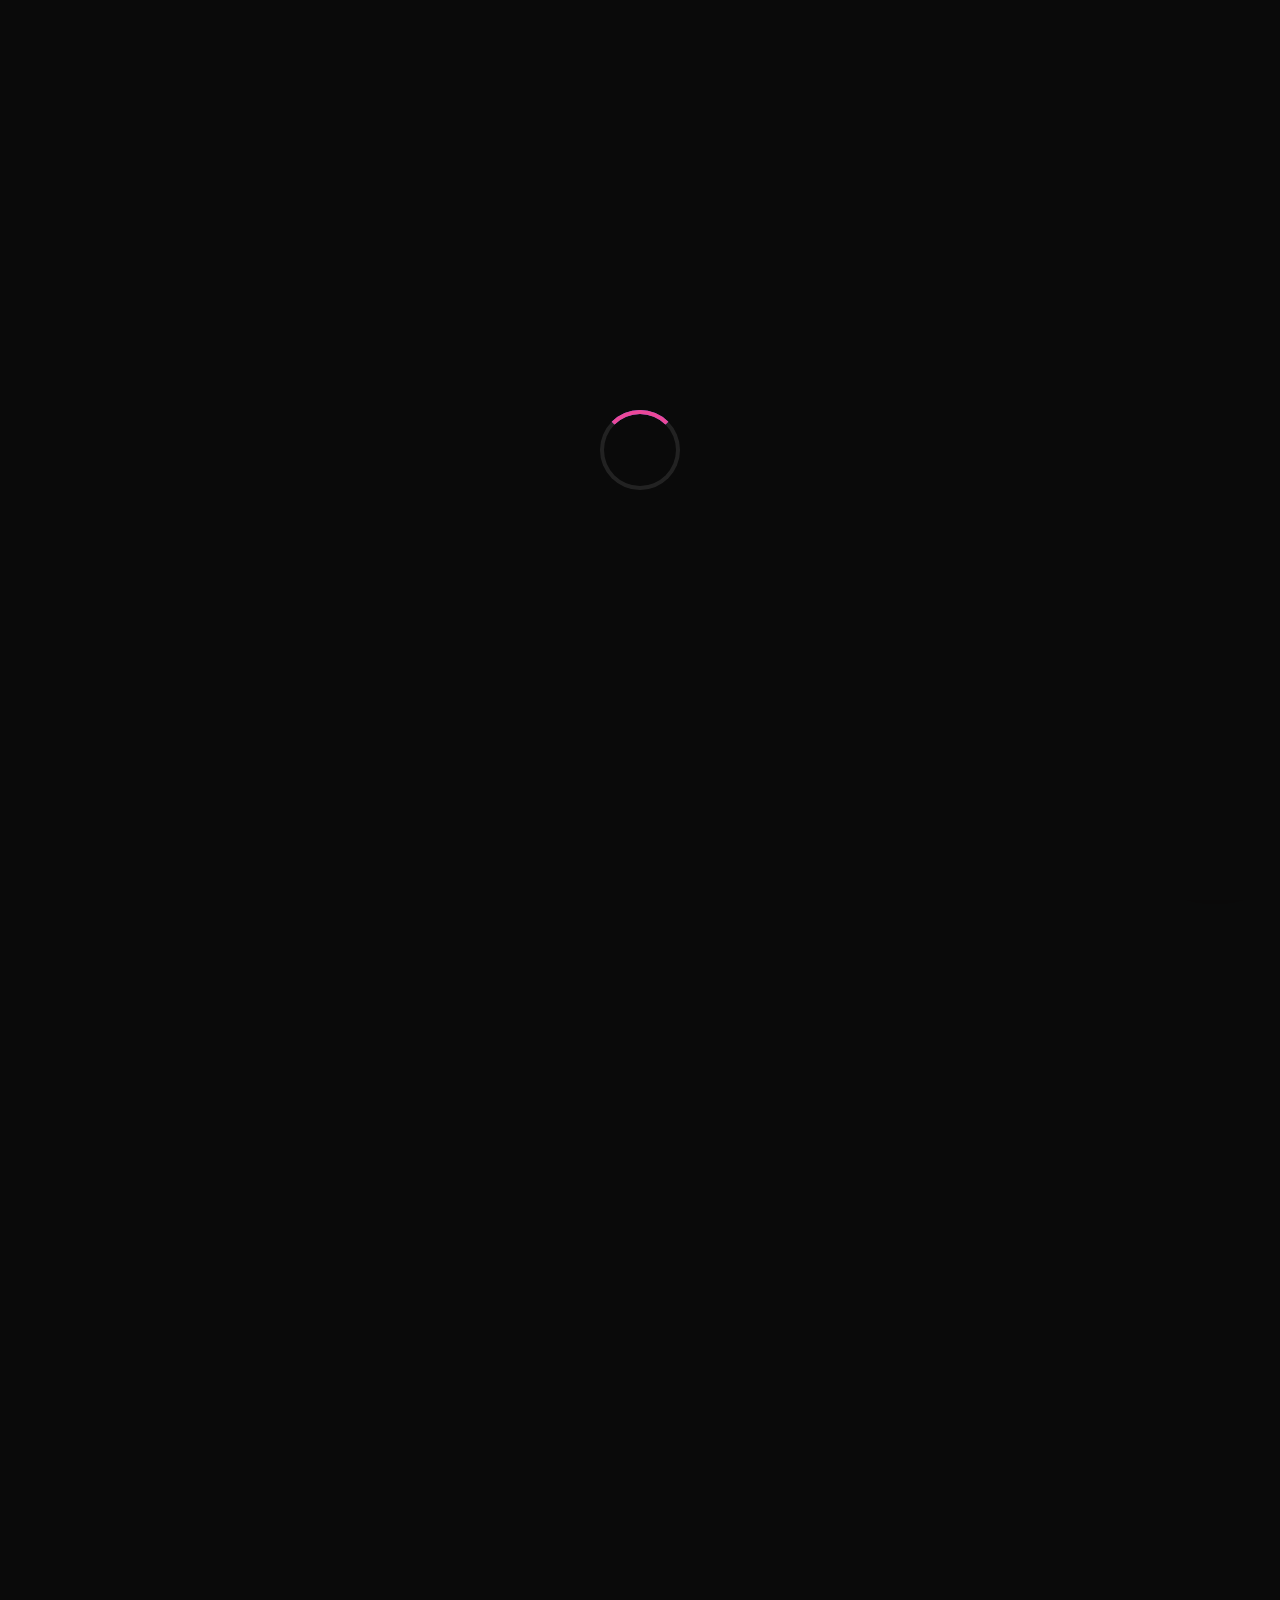
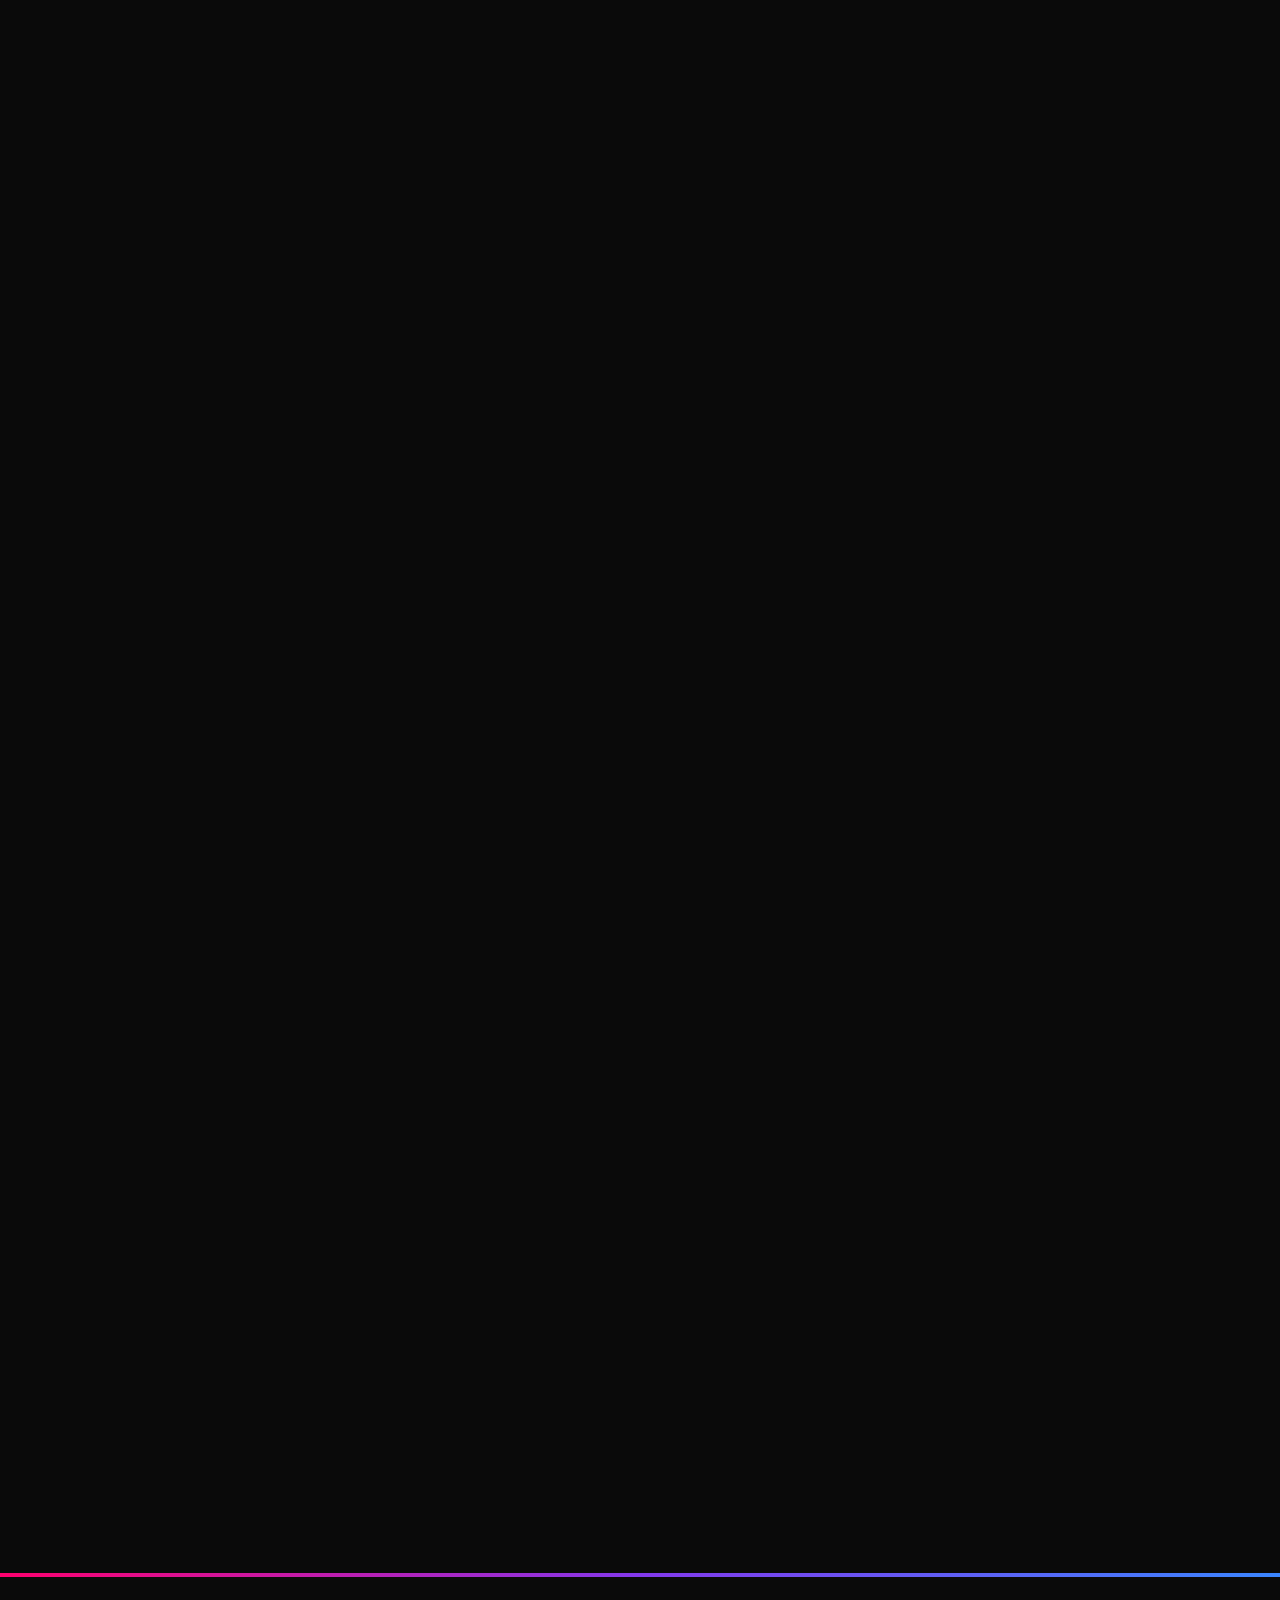
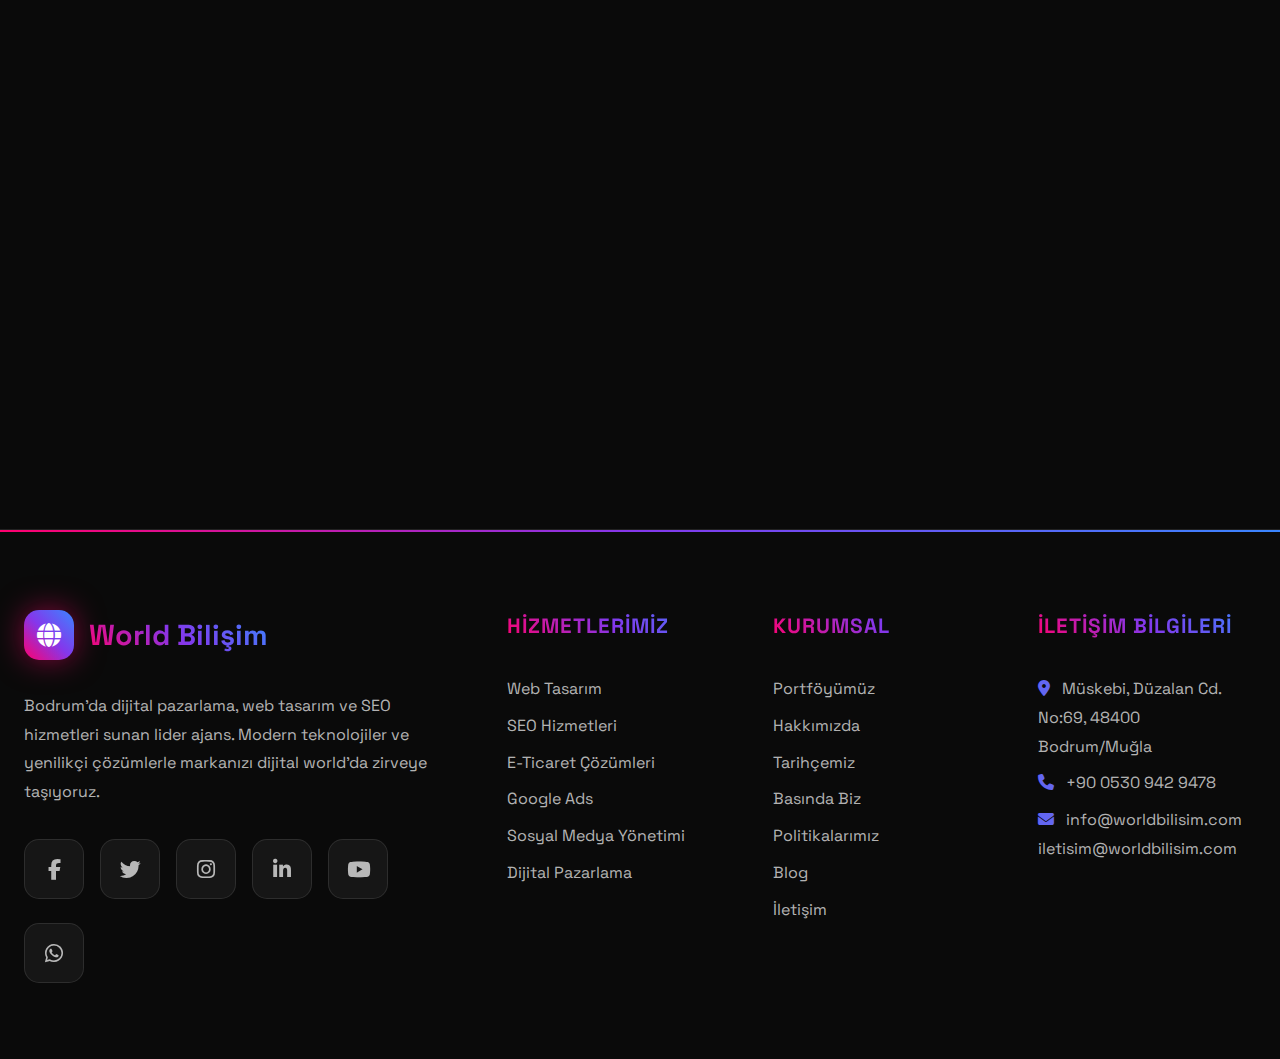
<file: referanslar.html>
<!DOCTYPE html>
<html lang="tr">
<head>
    <meta charset="UTF-8">
    <meta name="viewport" content="width=device-width, initial-scale=1.0">
            <title>Referanslarımız - World Bilişim</title>
        <meta name="description" content="World Bilişim'in web tasarım, SEO ve dijital pazarlama alanındaki başarılı projelerini keşfedin.">
    <meta name="keywords" content="web tasarım referansları, SEO projeleri, dijital pazarlama örnekleri, portföy, başarılı projeler, Bodrum web ajansı">
    <link href="https://cdnjs.cloudflare.com/ajax/libs/font-awesome/6.4.0/css/all.min.css" rel="stylesheet">
    <link href="https://fonts.googleapis.com/css2?family=Space+Grotesk:wght@300;400;500;600;700&family=JetBrains+Mono:wght@400;500;600&display=swap" rel="stylesheet">
    <link rel="stylesheet" href="styles.css">
</head>
<body>
    <!-- Animated Background -->
    <div class="animated-bg"></div>

    <!-- Floating Particles -->
    <div class="particles" id="particles"></div>

    <!-- Loading Screen -->
    <div class="loading" id="loading">
        <div class="loading-spinner"></div>
    </div>

    <!-- Top Header Bar -->
    <div class="top-header">
        <div class="container">
            <div class="top-header-content">
                <div class="top-header-left">
                    <a href="mailto:info@worldbilisim.com" class="top-header-item">
                        <i class="fas fa-envelope"></i>
                        info@worldbilisim.com
                    </a>
                    <a href="tel:+905309429478" class="top-header-item">
                        <i class="fas fa-phone"></i>
                        +90 0530 942 9478
                    </a>
                    <div class="top-header-item">
                        <i class="fas fa-map-marker-alt"></i>
                        Müskebi, Düzalan Cd. No:69, 48400 Bodrum/Muğla
                    </div>
                </div>
                <div class="top-header-right">
                    <button id="" class="theme-toggle" aria-label="Temayı Değiştir">
                        <i class="fas fa-sun"></i>
                    </button>
                    <a href="#" class="customer-panel-link">
                        <i class="fas fa-user-shield"></i>
                        Müşteri Paneli
                    </a>
                </div>
            </div>
        </div>
    </div>

    <!-- Header -->
    <header class="header" id="header">
        <nav class="nav container">
                            <div class="logo">
                    <div class="logo-icon">
                        <i class="fas fa-globe"></i>
                    </div>
                    World Bilişim
                </div>
            <button class="menu-toggle" id="menuToggle" aria-label="Menüyü Aç/Kapat">
                <i class="fas fa-bars"></i>
            </button>
            <ul class="nav-menu" id="navMenu">
                <li><a href="index.html">Ana Sayfa</a></li>
                <li class="dropdown">
                    <a href="javascript:void(0);" id="kurumsalMenu" data-href="hakkimizda.html">Kurumsal <i class="fas fa-chevron-down" style="font-size: 0.8em;"></i></a>
                    <ul class="dropdown-menu">
                        <li><a href="hakkimizda.html">Hakkımızda</a></li>
                        <li><a href="hakkimizda.html#tarihce">Tarihçemiz</a></li>
                        <li><a href="">Basında Biz</a></li>
                        <li><a href="politikalar.html">Politikalarımız</a></li>
                    </ul>
                </li>
                <li><a href="hizmetler.html">Hizmetlerimiz</a></li>
                <li><a href="referanslar.html">Portföyümüz</a></li>
                <li><a href="blog.html">Blog</a></li>
                <li><a href="iletisim.html">İletişim</a></li>
                <li><a href="teklif-al.html" class="cta-nav">Ücretsiz Teklif</a></li>
            </ul>
        </nav>
    </header>

    <main>
        <!-- Portfolio Hero Section -->
        <section class="portfolio-hero">
            <div class="container">
                <div class="portfolio-hero-content fade-in">
                    <span class="section-badge">Başarılı Projelerimiz</span>
                    <h1 class="hero-title">Portföyümüz</h1>
                    <p class="hero-subtitle">
                        Web tasarım, SEO ve dijital pazarlama alanındaki yaratıcı ve sonuç odaklı çözümlerimizle markanızın dijital world'da fark yaratmasına yardımcı oluyoruz.
                    </p>
                    <div class="hero-buttons">
                        <a href="#portfolio-grid" class="btn btn-primary">Projeleri Keşfet</a>
                        <a href="iletisim.html" class="btn btn-secondary">Ücretsiz Danışmanlık</a>
                    </div>
                </div>
            </div>
        </section>

        <!-- Reference Works Section -->
        <section id="portfolio-grid" class="reference-works">
            <div class="container">
                <div class="section-header fade-in">
                    <span class="section-badge">Referans Çalışmalarımız</span>
                    <h2 class="section-title">Başarılı Projelerimiz</h2>
                    <p class="section-subtitle">
                        Farklı sektörlerden müşterilerimiz için gerçekleştirdiğimiz web tasarım, SEO ve dijital pazarlama projeleri.
                    </p>
                </div>

                <div class="portfolio-filter-buttons fade-in">
                    <button class="filter-btn active" data-filter="all">Tümü</button>
                    <button class="filter-btn" data-filter="web-design">Web Tasarım</button>
                    <button class="filter-btn" data-filter="seo">SEO</button>
                    <button class="filter-btn" data-filter="digital-marketing">Dijital Pazarlama</button>
                </div>

                <div class="portfolio-cards-grid">
                    <!-- Web Design Projects -->
                    <div class="portfolio-detail-card fade-in" data-category="web-design">
                        <div class="portfolio-detail-image">
                            <i class="fas fa-laptop-code"></i>
                        </div>
                        <div class="portfolio-detail-content">
                            <h3 class="portfolio-detail-title">Kurumsal Web Sitesi Tasarımı</h3>
                            <span class="portfolio-detail-client">Tech Solutions Kurumsal Sitesi</span>
                            <p class="portfolio-detail-description">Modern ve kullanıcı dostu arayüze sahip, responsive kurumsal web sitesi tasarımı.</p>
                            <div class="portfolio-detail-tags">
                                <span class="portfolio-tag">Web Tasarım</span>
                                <span class="portfolio-tag">WordPress</span>
                                <span class="portfolio-tag">Responsive</span>
                                <span class="portfolio-tag">UI/UX</span>
                            </div>
                            <a href="#" class="portfolio-detail-link">Projeyi İncele <i class="fas fa-arrow-right"></i></a>
                        </div>
                    </div>
                    <div class="portfolio-detail-card fade-in" data-category="web-design">
                        <div class="portfolio-detail-image" style="background: var(--gradient-button-accent);">
                            <i class="fas fa-shopping-cart"></i>
                        </div>
                        <div class="portfolio-detail-content">
                            <h3 class="portfolio-detail-title">E-ticaret Web Sitesi Tasarımı</h3>
                            <span class="portfolio-detail-client">Fashionista E-ticaret Mağazası</span>
                            <p class="portfolio-detail-description">Gelişmiş ürün filtreleme ve güvenli ödeme sistemleri entegreli e-ticaret sitesi.</p>
                            <div class="portfolio-detail-tags">
                                <span class="portfolio-tag">Web Tasarım</span>
                                <span class="portfolio-tag">WooCommerce</span>
                                <span class="portfolio-tag">E-commerce</span>
                                <span class="portfolio-tag">Payment Gateway</span>
                            </div>
                            <a href="#" class="portfolio-detail-link">Projeyi İncele <i class="fas fa-arrow-right"></i></a>
                        </div>
                    </div>
                    <div class="portfolio-detail-card fade-in" data-category="web-design">
                        <div class="portfolio-detail-image" style="background: var(--gradient-button-tertiary);">
                            <i class="fas fa-utensils"></i>
                        </div>
                        <div class="portfolio-detail-content">
                            <h3 class="portfolio-detail-title">Restoran Web Sitesi Tasarımı</h3>
                            <span class="portfolio-detail-client">Lezzet Durağı Restoran Sitesi</span>
                            <p class="portfolio-detail-description">Online menü, rezervasyon ve galeri özellikli şık restoran web sitesi.</p>
                            <div class="portfolio-detail-tags">
                                <span class="portfolio-tag">Web Tasarım</span>
                                <span class="portfolio-tag">HTML5</span>
                                <span class="portfolio-tag">CSS3</span>
                                <span class="portfolio-tag">JavaScript</span>
                            </div>
                            <a href="#" class="portfolio-detail-link">Projeyi İncele <i class="fas fa-arrow-right"></i></a>
                        </div>
                    </div>

                    <!-- SEO Projects -->
                    <div class="portfolio-detail-card fade-in" data-category="seo">
                        <div class="portfolio-detail-image">
                            <i class="fas fa-chart-line"></i>
                        </div>
                        <div class="portfolio-detail-content">
                            <h3 class="portfolio-detail-title">SEO Trafik Artışı</h3>
                            <span class="portfolio-detail-client">Eğitim Platformu Organik Trafik Artışı</span>
                            <p class="portfolio-detail-description">Eğitim sektöründeki bir platform için kapsamlı anahtar kelime ve içerik optimizasyonu.</p>
                            <div class="portfolio-detail-tags">
                                <span class="portfolio-tag">SEO</span>
                                <span class="portfolio-tag">Keyword Research</span>
                                <span class="portfolio-tag">Content SEO</span>
                                <span class="portfolio-tag">Technical SEO</span>
                            </div>
                            <a href="#" class="portfolio-detail-link">Projeyi İncele <i class="fas fa-arrow-right"></i></a>
                        </div>
                    </div>
                    <div class="portfolio-detail-card fade-in" data-category="seo">
                        <div class="portfolio-detail-image" style="background: var(--gradient-button-accent);">
                            <i class="fas fa-map-marker-alt"></i>
                        </div>
                        <div class="portfolio-detail-content">
                            <h3 class="portfolio-detail-title">Yerel SEO Optimizasyonu</h3>
                            <span class="portfolio-detail-client">Yerel Hukuk Bürosu Google Harita Sıralaması</span>
                            <p class="portfolio-detail-description">Yerel aramalarda görünürlüğü artırmak için Google My Business ve yerel dizin optimizasyonu.</p>
                            <div class="portfolio-detail-tags">
                                <span class="portfolio-tag">SEO</span>
                                <span class="portfolio-tag">Local SEO</span>
                                <span class="portfolio-tag">Google My Business</span>
                                <span class="portfolio-tag">Citation Building</span>
                            </div>
                            <a href="#" class="portfolio-detail-link">Projeyi İncele <i class="fas fa-arrow-right"></i></a>
                        </div>
                    </div>
                    <div class="portfolio-detail-card fade-in" data-category="seo">
                        <div class="portfolio-detail-image" style="background: var(--gradient-button-tertiary);">
                            <i class="fas fa-cogs"></i>
                        </div>
                        <div class="portfolio-detail-content">
                            <h3 class="portfolio-detail-title">Teknik SEO Denetimi</h3>
                            <span class="portfolio-detail-client">Büyük Kurumsal Site Teknik SEO İyileştirmesi</span>
                            <p class="portfolio-detail-description">Site hızı, mobil uyumluluk ve crawlability sorunlarını gidererek genel SEO performansını artırma.</p>
                            <div class="portfolio-detail-tags">
                                <span class="portfolio-tag">SEO</span>
                                <span class="portfolio-tag">Technical SEO</span>
                                <span class="portfolio-tag">Core Web Vitals</span>
                                <span class="portfolio-tag">Site Audit</span>
                            </div>
                            <a href="#" class="portfolio-detail-link">Projeyi İncele <i class="fas fa-arrow-right"></i></a>
                        </div>
                    </div>

                    <!-- Digital Marketing Projects -->
                    <div class="portfolio-detail-card fade-in" data-category="digital-marketing">
                        <div class="portfolio-detail-image">
                            <i class="fas fa-share-alt"></i>
                        </div>
                        <div class="portfolio-detail-content">
                            <h3 class="portfolio-detail-title">Sosyal Medya Kampanyası</h3>
                            <span class="portfolio-detail-client">Yeni Ürün Lansmanı Sosyal Medya Kampanyası</span>
                            <p class="portfolio-detail-description">Yeni bir ürün için hedefli sosyal medya reklamları ve içerik stratejisi ile marka bilinirliği artışı.</p>
                            <div class="portfolio-detail-tags">
                                <span class="portfolio-tag">Dijital Pazarlama</span>
                                <span class="portfolio-tag">Social Media Ads</span>
                                <span class="portfolio-tag">Content Marketing</span>
                                <span class="portfolio-tag">Influencer Marketing</span>
                            </div>
                            <a href="#" class="portfolio-detail-link">Projeyi İncele <i class="fas fa-arrow-right"></i></a>
                        </div>
                    </div>
                    <div class="portfolio-detail-card fade-in" data-category="digital-marketing">
                        <div class="portfolio-detail-image" style="background: var(--gradient-button-accent);">
                            <i class="fab fa-google"></i>
                        </div>
                        <div class="portfolio-detail-content">
                            <h3 class="portfolio-detail-title">Google Ads Kampanyası</h3>
                            <span class="portfolio-detail-client">Online Kurslar İçin Google Ads Optimizasyonu</span>
                            <p class="portfolio-detail-description">Online eğitim kursları için dönüşüm odaklı Google Ads kampanyaları ve bütçe yönetimi.</p>
                            <div class="portfolio-detail-tags">
                                <span class="portfolio-tag">Dijital Pazarlama</span>
                                <span class="portfolio-tag">Google Ads</span>
                                <span class="portfolio-tag">PPC</span>
                                <span class="portfolio-tag">Conversion Optimization</span>
                            </div>
                            <a href="#" class="portfolio-detail-link">Projeyi İncele <i class="fas fa-arrow-right"></i></a>
                        </div>
                    </div>
                    <div class="portfolio-detail-card fade-in" data-category="digital-marketing">
                        <div class="portfolio-detail-image" style="background: var(--gradient-button-tertiary);">
                            <i class="fas fa-envelope-open-text"></i>
                        </div>
                        <div class="portfolio-detail-content">
                            <h3 class="portfolio-detail-title">E-posta Pazarlama Kampanyası</h3>
                            <span class="portfolio-detail-client">E-posta Pazarlama Otomasyonu</span>
                            <p class="portfolio-detail-description">Müşteri sadakatini artırmak ve satışları desteklemek için otomatik e-posta serileri kurulumu.</p>
                            <div class="portfolio-detail-tags">
                                <span class="portfolio-tag">Dijital Pazarlama</span>
                                <span class="portfolio-tag">Email Marketing</span>
                                <span class="portfolio-tag">Automation</span>
                                <span class="portfolio-tag">CRM Integration</span>
                            </div>
                            <a href="#" class="portfolio-detail-link">Projeyi İncele <i class="fas fa-arrow-right"></i></a>
                        </div>
                    </div>
                </div>
            </div>
        </section>

        <!-- Call to Action Section -->
        <section class="cta-section">
            <div class="container">
                <div class="cta-content fade-in">
                    <h2 class="cta-title">Projenizi Hayata Geçirmeye Hazır mısınız?</h2>
                    <p class="cta-subtitle">Uzman ekibimizle birlikte dijital dönüşüm yolculuğunuza başlayın. Size özel çözümler geliştirmek için buradayız.</p>
                    <div class="cta-buttons">
                        <a href="iletisim.html" class="btn btn-primary">Ücretsiz Danışmanlık</a>
                        <a href="tel:+905309429478" class="btn btn-secondary">Hemen Arayın</a>
                    </div>
                </div>
            </div>
        </section>
    </main>

    <!-- Chat Widget -->
        <div class="chat-widget">
            <div class="chat-menu" id="chatMenu">
                <a href="https://wa.me/905309429478" class="chat-option" target="_blank">
                    <div class="chat-option-icon">
                        <i class="fab fa-whatsapp"></i>
                    </div>
                    <div class="chat-option-content">
                        <h4>WhatsApp</h4>
                        <p>Hızlı destek için</p>
                    </div>
                </a>

                <a href="tel:+905309429478" class="chat-option">
                    <div class="chat-option-icon">
                        <i class="fas fa-phone"></i>
                    </div>
                    <div class="chat-option-content">
                        <h4>Telefon Araması</h4>
                        <p>Doğrudan görüşme</p>
                    </div>
                </a>

                <a href="#" class="chat-option" id="chatbotOption">
                    <div class="chat-option-icon">
                        <i class="fas fa-comments"></i>
                    </div>
                    <div class="chat-option-content">
                        <h4>Canlı Destek</h4>
                        <p>Online danışmanlık</p>
                    </div>
                </a>

                <!-- ✅ Tema Değiştir butonu (a değil, button) -->
                <div class="chat-option theme-option">
                    <div class="chat-option-icon">
                        <i class="fas fa-sun"></i>
                    </div>
                    <div class="chat-option-content">
                        <h4>Tema Değiştir</h4>
                        <p>Açık / Koyu mod</p>
                    </div>
                    <button id="themeToggle" class="theme-toggle" aria-label="Temayı Değiştir"></button>
                </div>
            </div>

            <button class="chat-toggle" id="chatToggle">
                <i class="fas fa-comments"></i>
            </button>
        </div>

    <!-- Footer -->
    <footer class="footer">
        <div class="container">
            <div class="footer-content">
                <div class="footer-section">
                    <div class="footer-logo">
                        <div class="footer-logo-icon">
                            <i class="fas fa-globe"></i>
                        </div>
                        <div class="footer-logo-text">World Bilişim</div>
                    </div>
                    <p>
                        Bodrum'da dijital pazarlama, web tasarım ve SEO hizmetleri sunan lider ajans. 
                        Modern teknolojiler ve yenilikçi çözümlerle markanızı dijital world'da zirveye taşıyoruz.
                    </p>
                    <div class="social-links">
                        <a href="https://facebook.com/dunyabil" aria-label="Facebook"><i class="fab fa-facebook-f"></i></a>
                        <a href="https://twitter.com/dunyabil" aria-label="Twitter"><i class="fab fa-twitter"></i></a>
                        <a href="https://instagram.com/dunyabil" aria-label="Instagram"><i class="fab fa-instagram"></i></a>
                        <a href="https://linkedin.com/company/dunyabil" aria-label="LinkedIn"><i class="fab fa-linkedin-in"></i></a>
                        <a href="https://youtube.com/@dunyabil" aria-label="YouTube"><i class="fab fa-youtube"></i></a>
                        <a href="https://wa.me/905309429478" aria-label="WhatsApp"><i class="fab fa-whatsapp"></i></a>
                    </div>
                </div>
                <div class="footer-section">
                    <h3>Hizmetlerimiz</h3>
                    <p><a href="#services">Web Tasarım</a></p>
                    <p><a href="#services">SEO Hizmetleri</a></p>
                    <p><a href="#services">E-Ticaret Çözümleri</a></p>
                    <p><a href="#services">Google Ads</a></p>
                    <p><a href="#services">Sosyal Medya Yönetimi</a></p>
                    <p><a href="#services">Dijital Pazarlama</a></p>
                </div>
                <div class="footer-section">
                    <h3>Kurumsal</h3>
                    <p><a href="#portfolio">Portföyümüz</a></p>
                    <p><a href="kurumsal.html">Hakkımızda</a></p>
                    <p><a href="kurumsal.html#tarihce">Tarihçemiz</a></p>
                    <p><a href="basin-kiti.html">Basında Biz</a></p>
                    <p><a href="kurumsal.html#politikalar">Politikalarımız</a></p>
                    <p><a href="#blog">Blog</a></p>
                    <p><a href="#contact">İletişim</a></p>
                </div>
                <div class="footer-section">
                    <h3>İletişim Bilgileri</h3>
                    <p><i class="fas fa-map-marker-alt" style="margin-right: 8px; color: var(--color-primary);"></i>
                    Müskebi, Düzalan Cd. No:69, 48400 Bodrum/Muğla</p>
                    <p><i class="fas fa-phone" style="margin-right: 8px; color: var(--color-primary);"></i>
                    +90 0530 942 9478</p>
                    <p><i class="fas fa-envelope" style="margin-right: 8px; color: var(--color-primary);"></i>
                    info@worldbilisim.com<br>iletisim@worldbilisim.com</p>
                </div>
            </div>
        </div>
    </footer>

    <script src="script.js" defer></script>
    <script>
        // Portfolio filter logic for referanslar.html
        document.addEventListener('DOMContentLoaded', () => {
            const filterButtons = document.querySelectorAll('.portfolio-filter-buttons .filter-btn');
            const portfolioCards = document.querySelectorAll('.portfolio-cards-grid .portfolio-detail-card');

            filterButtons.forEach(button => {
                button.addEventListener('click', () => {
                    filterButtons.forEach(btn => btn.classList.remove('active'));
                    button.classList.add('active');

                    const filter = button.getAttribute('data-filter');

                    portfolioCards.forEach(card => {
                        if (filter === 'all' || card.getAttribute('data-category') === filter) {
                            card.style.display = 'block';
                        } else {
                            card.style.display = 'none';
                        }
                    });
                });
            });
        });
    </script>
</body>
</html>
</file>
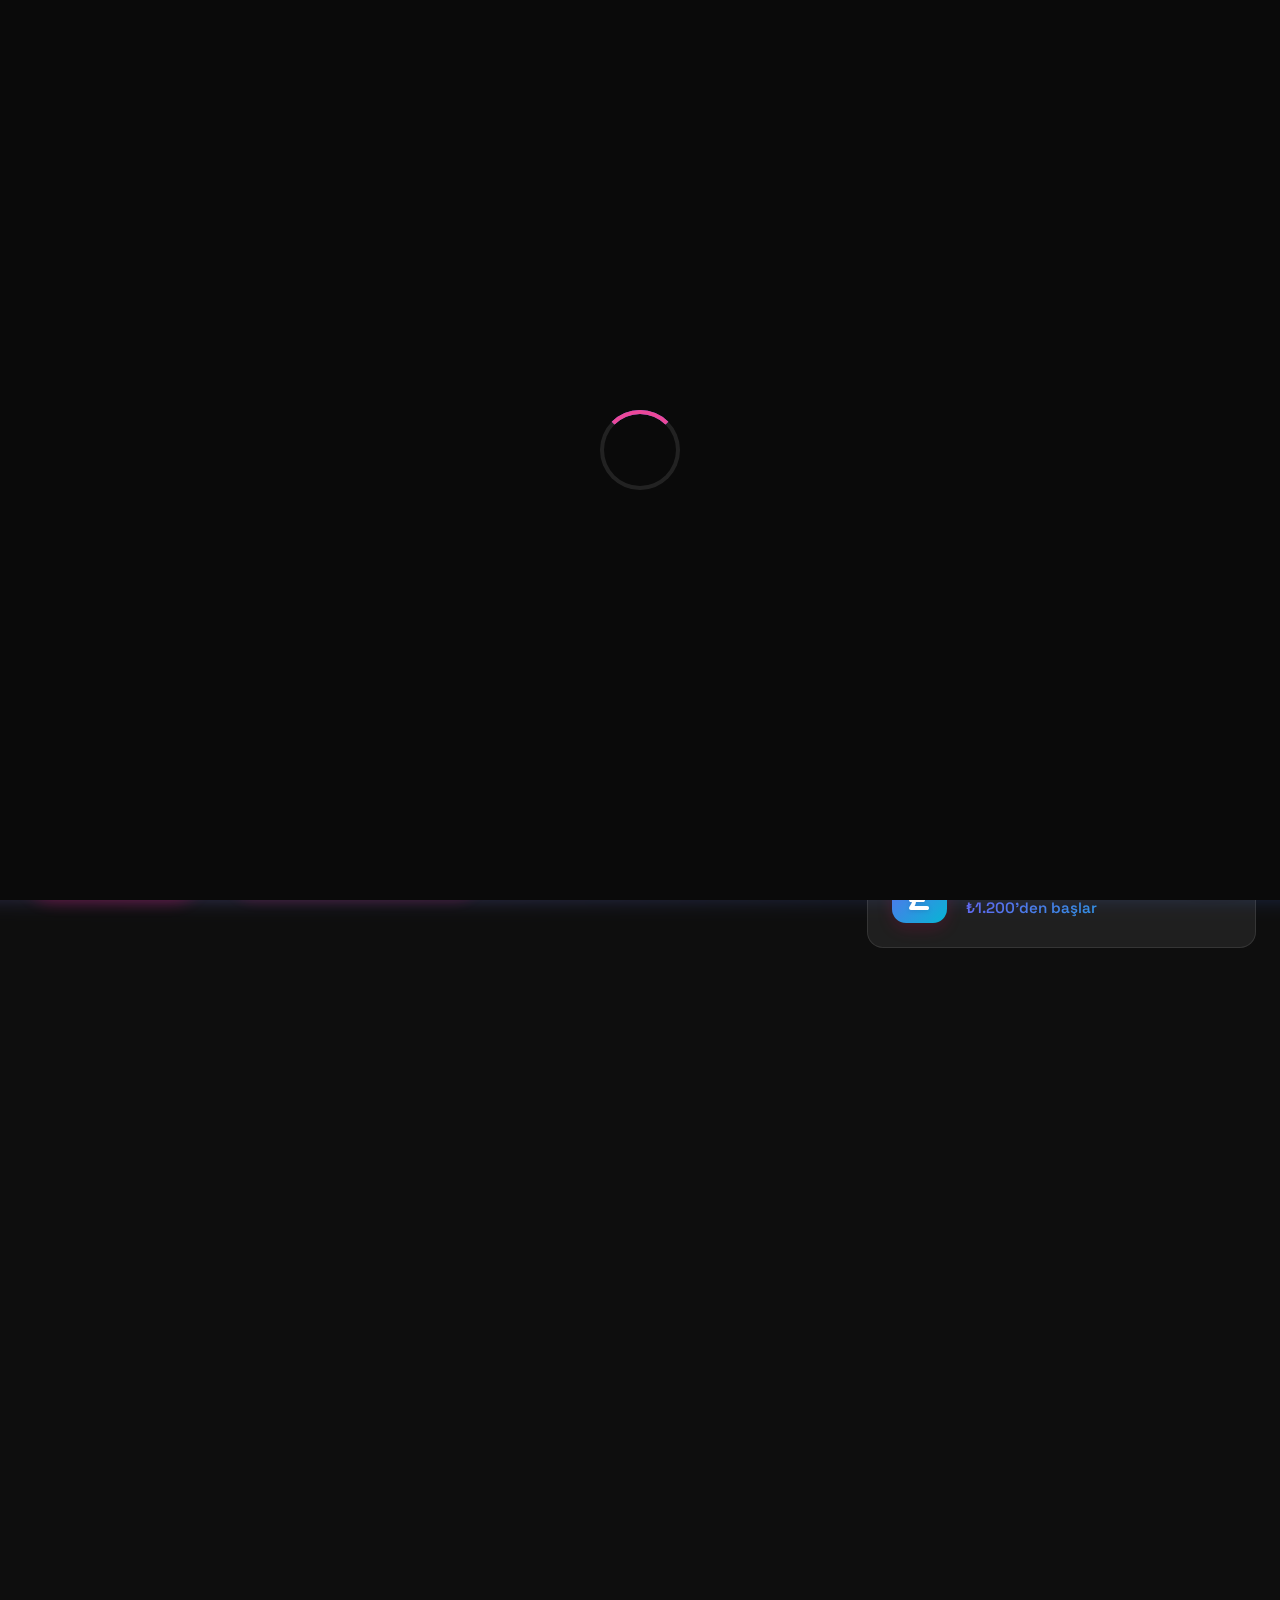
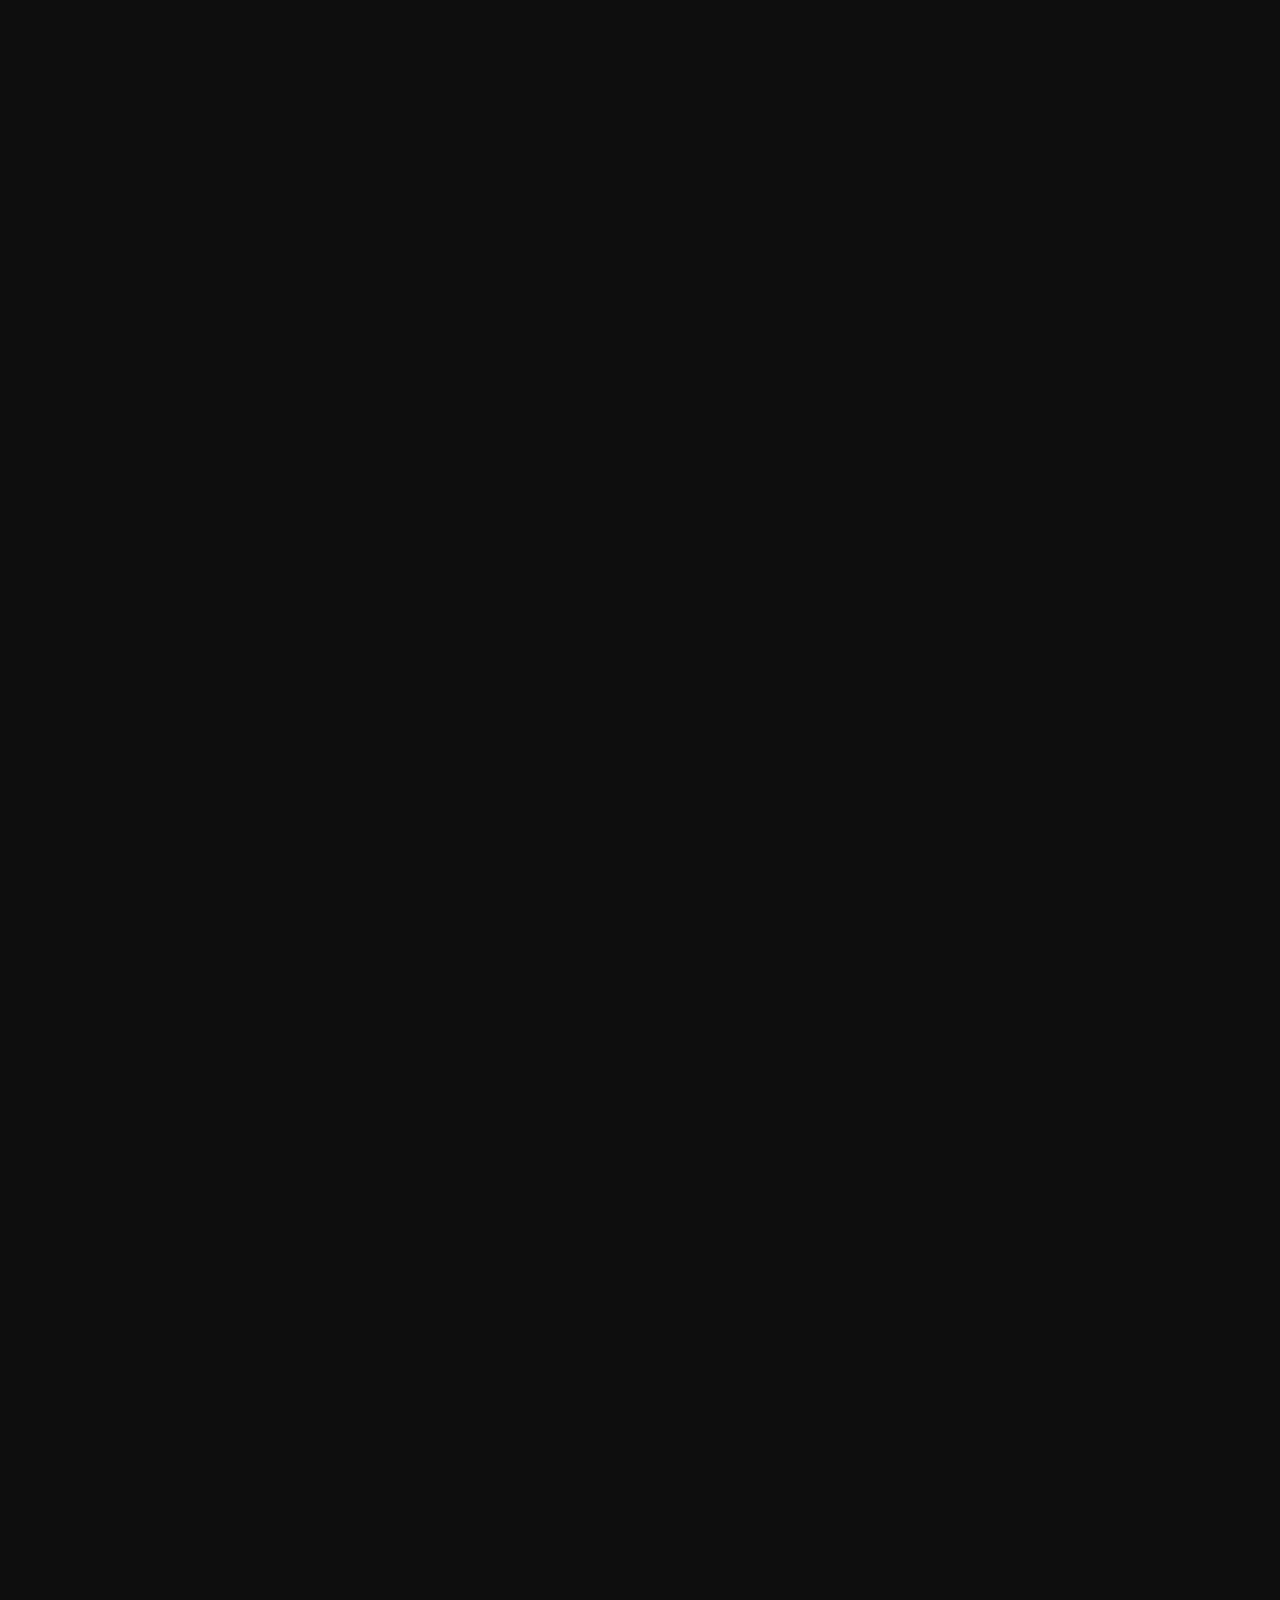
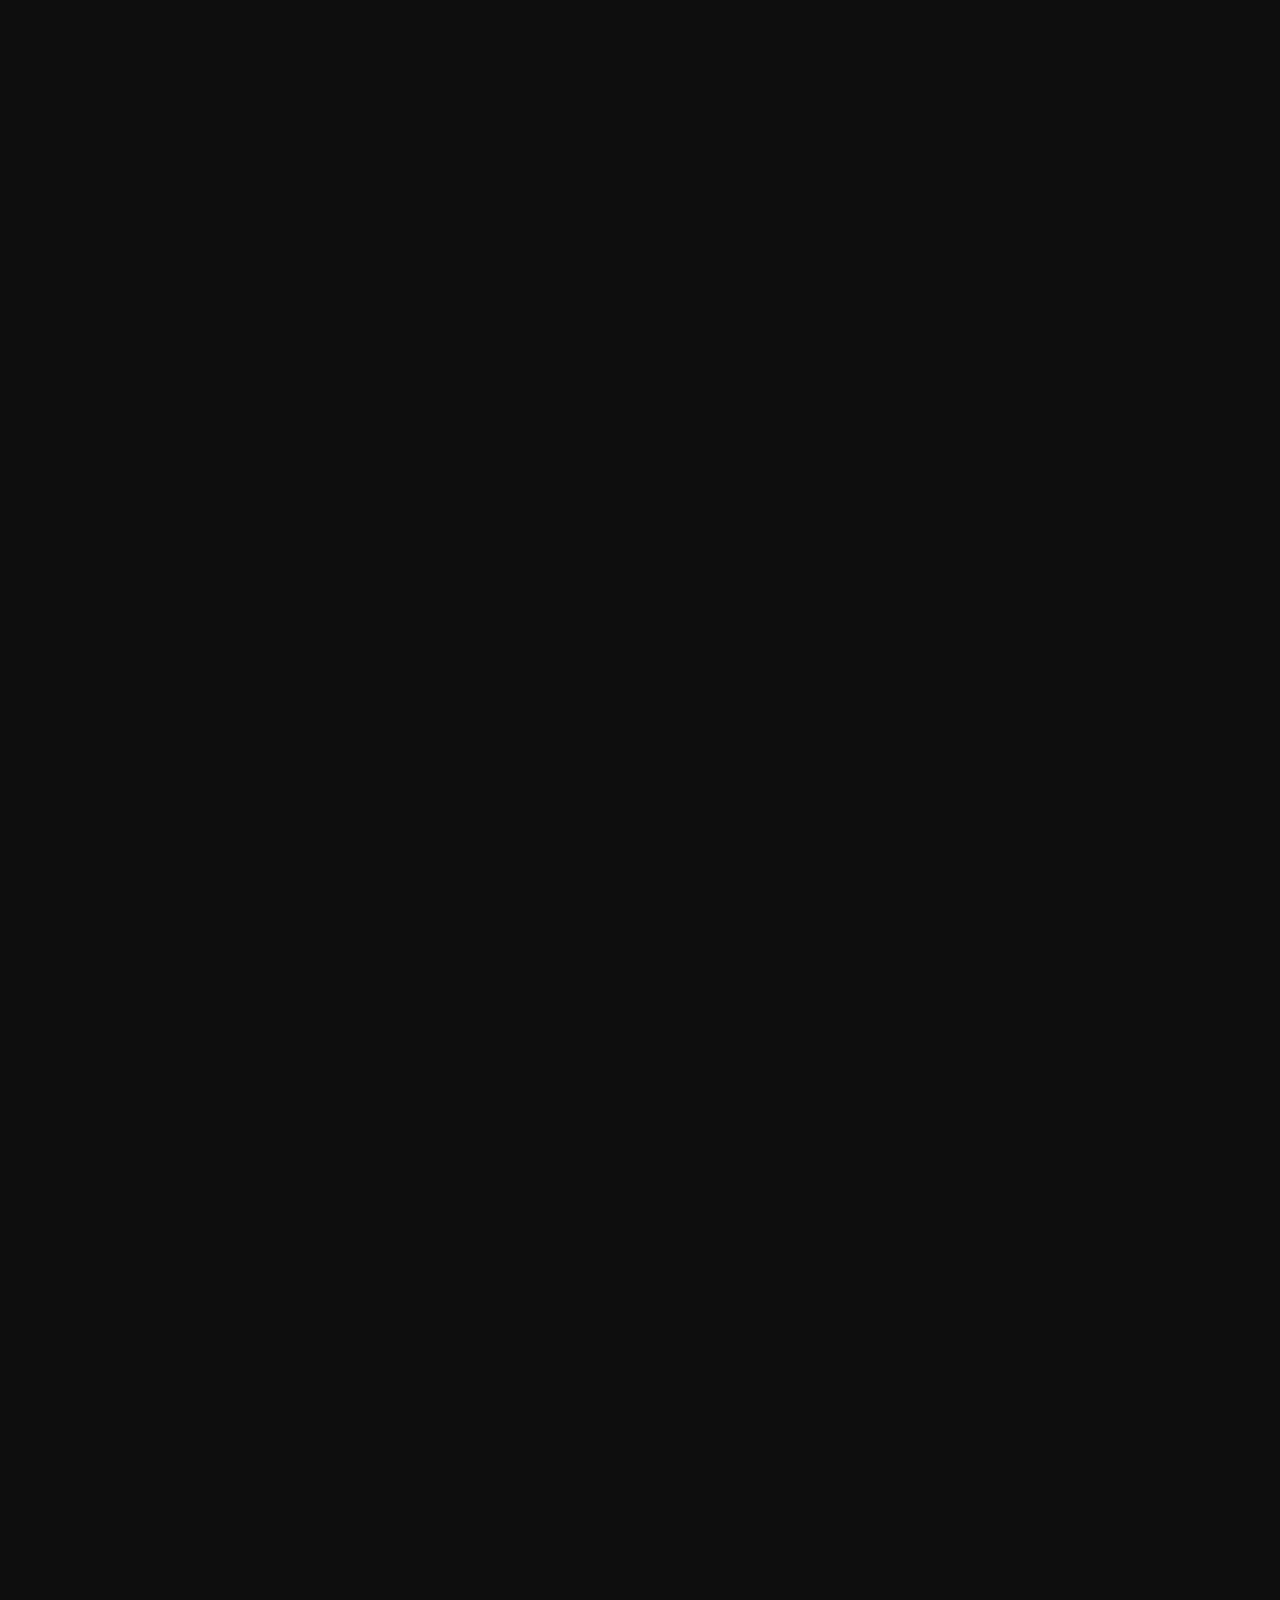
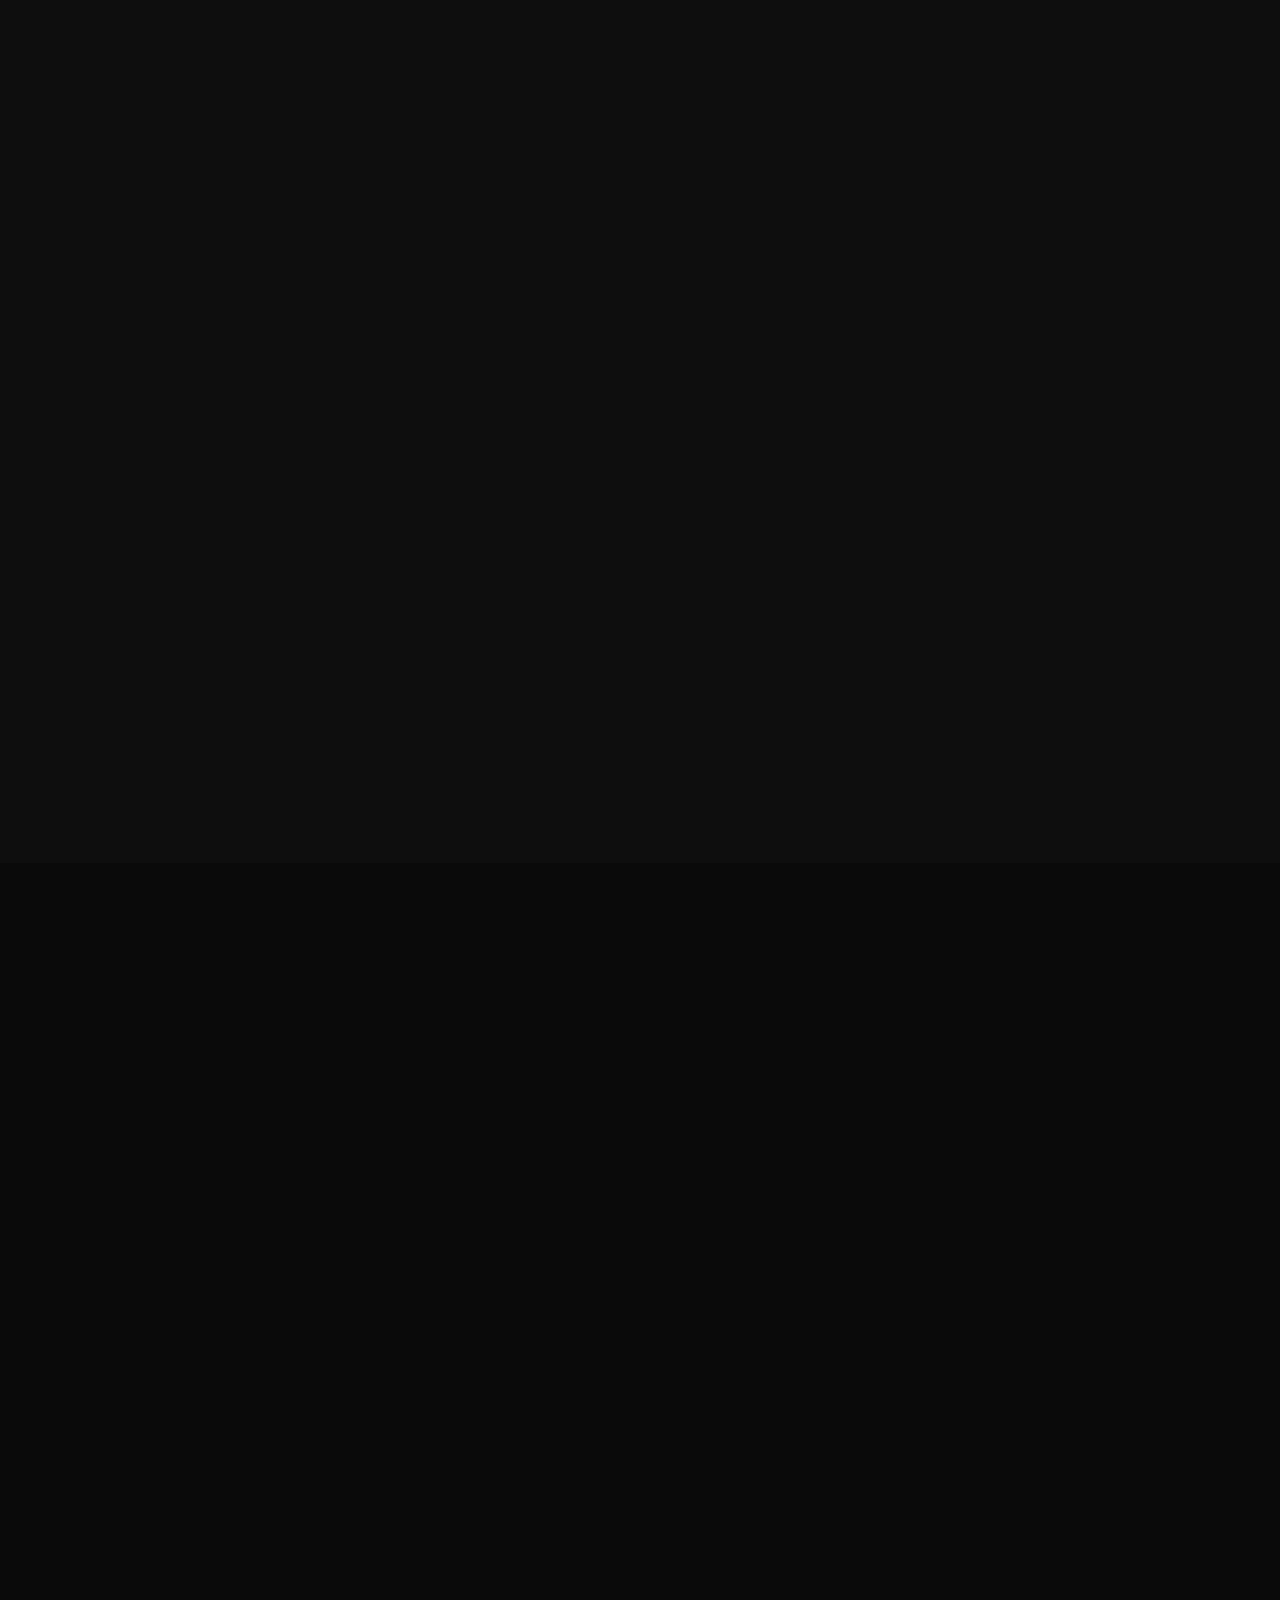
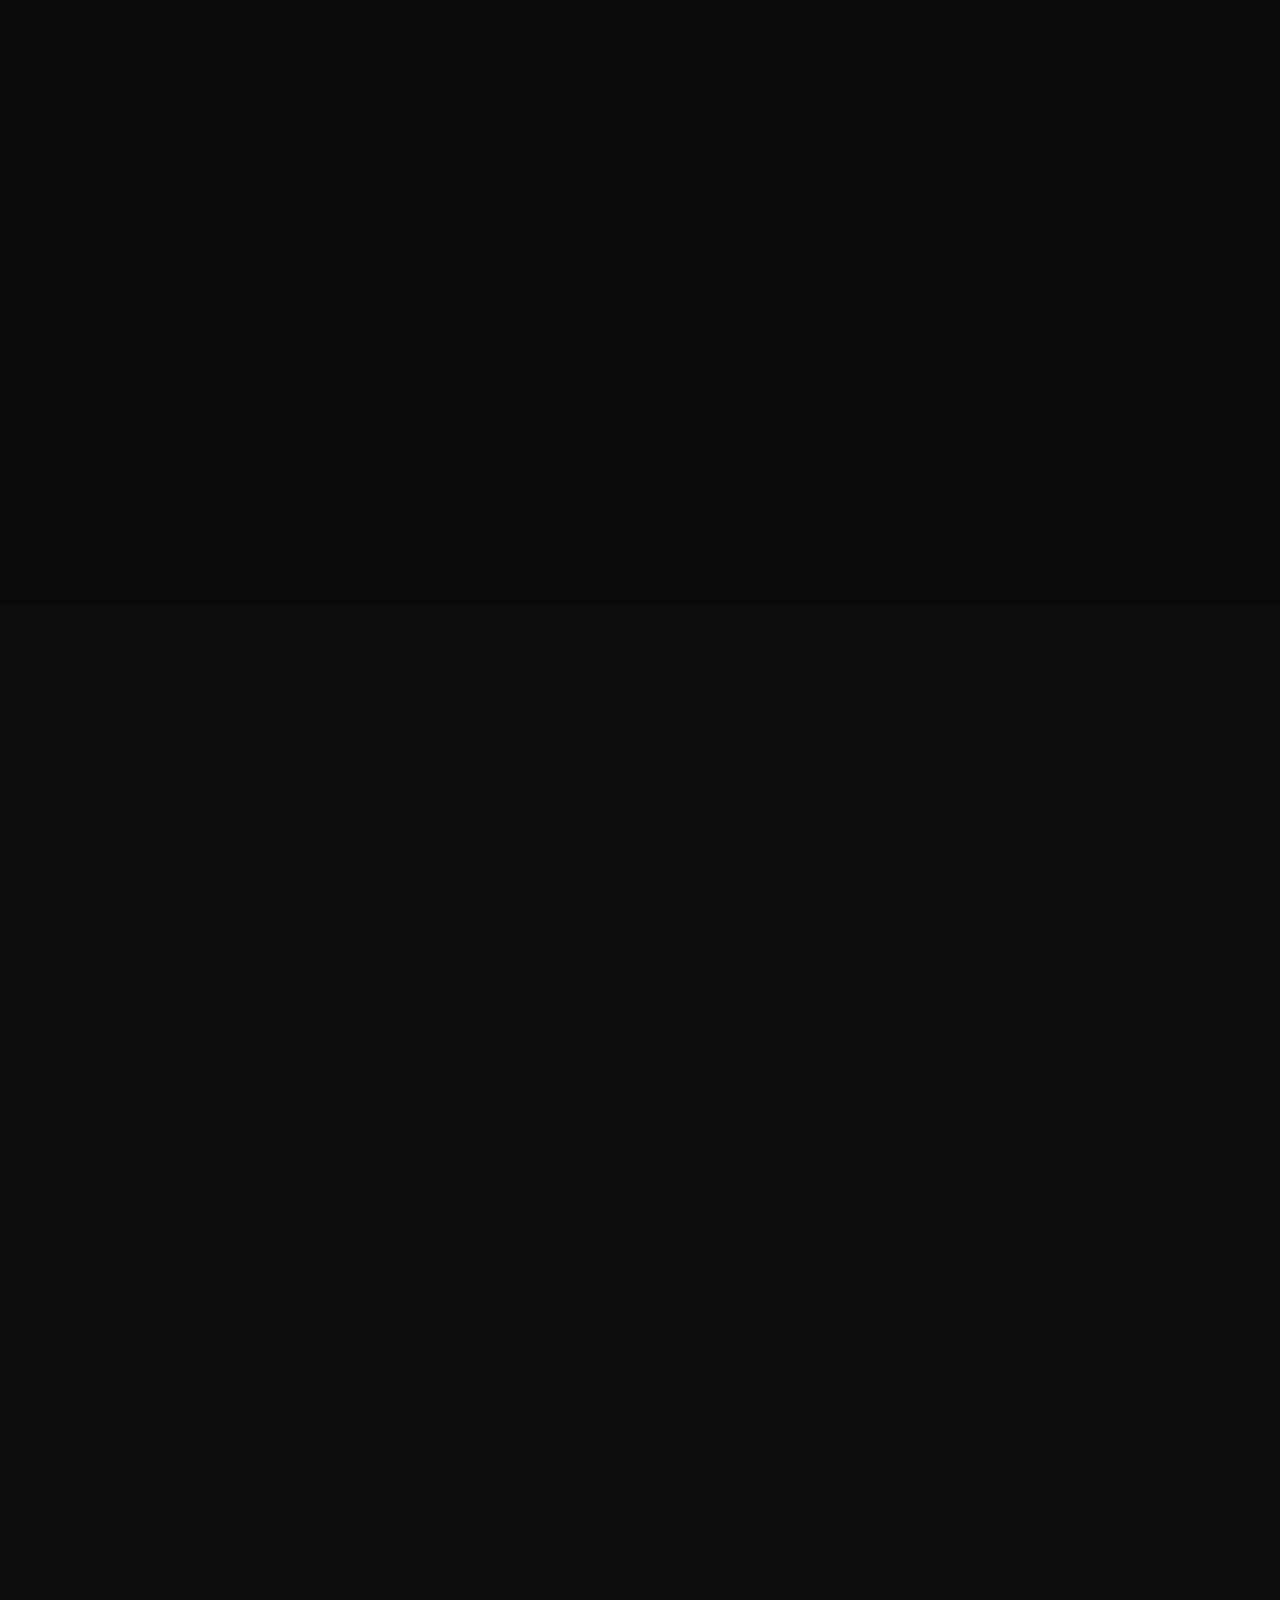
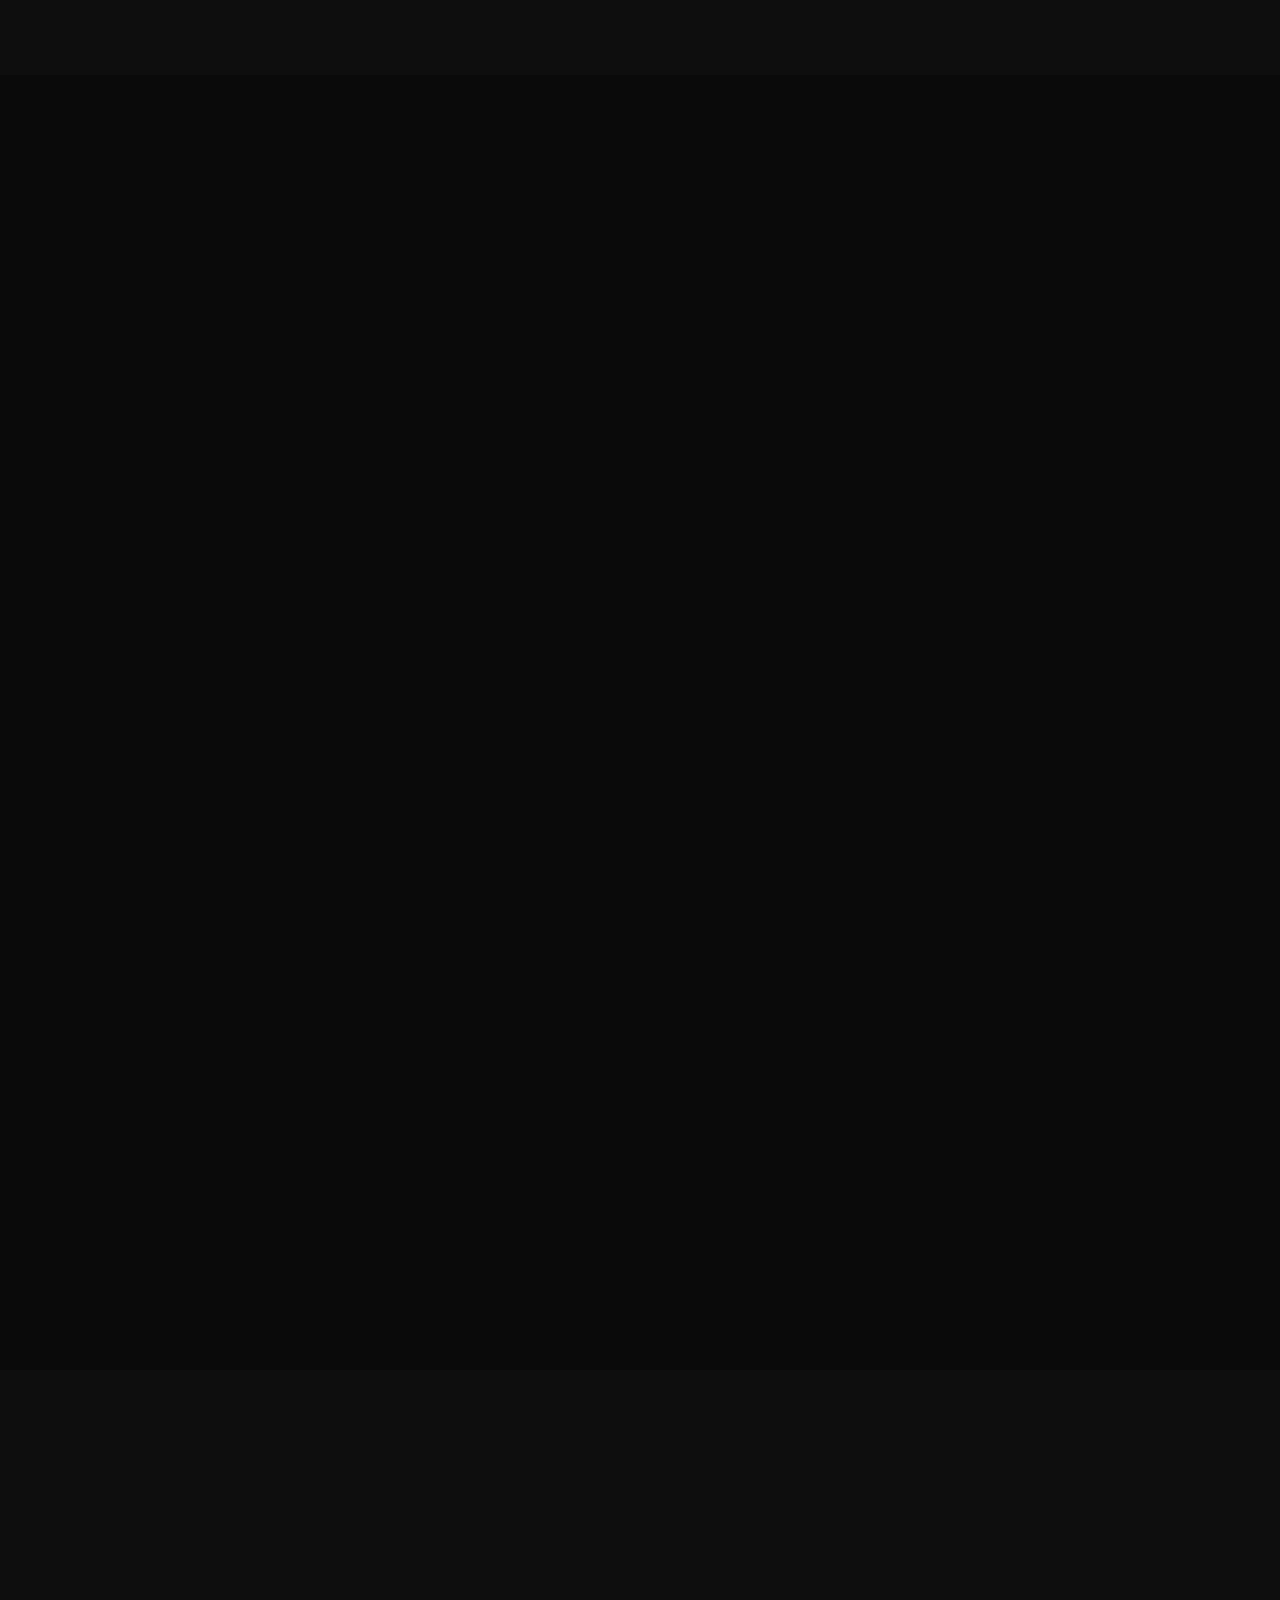
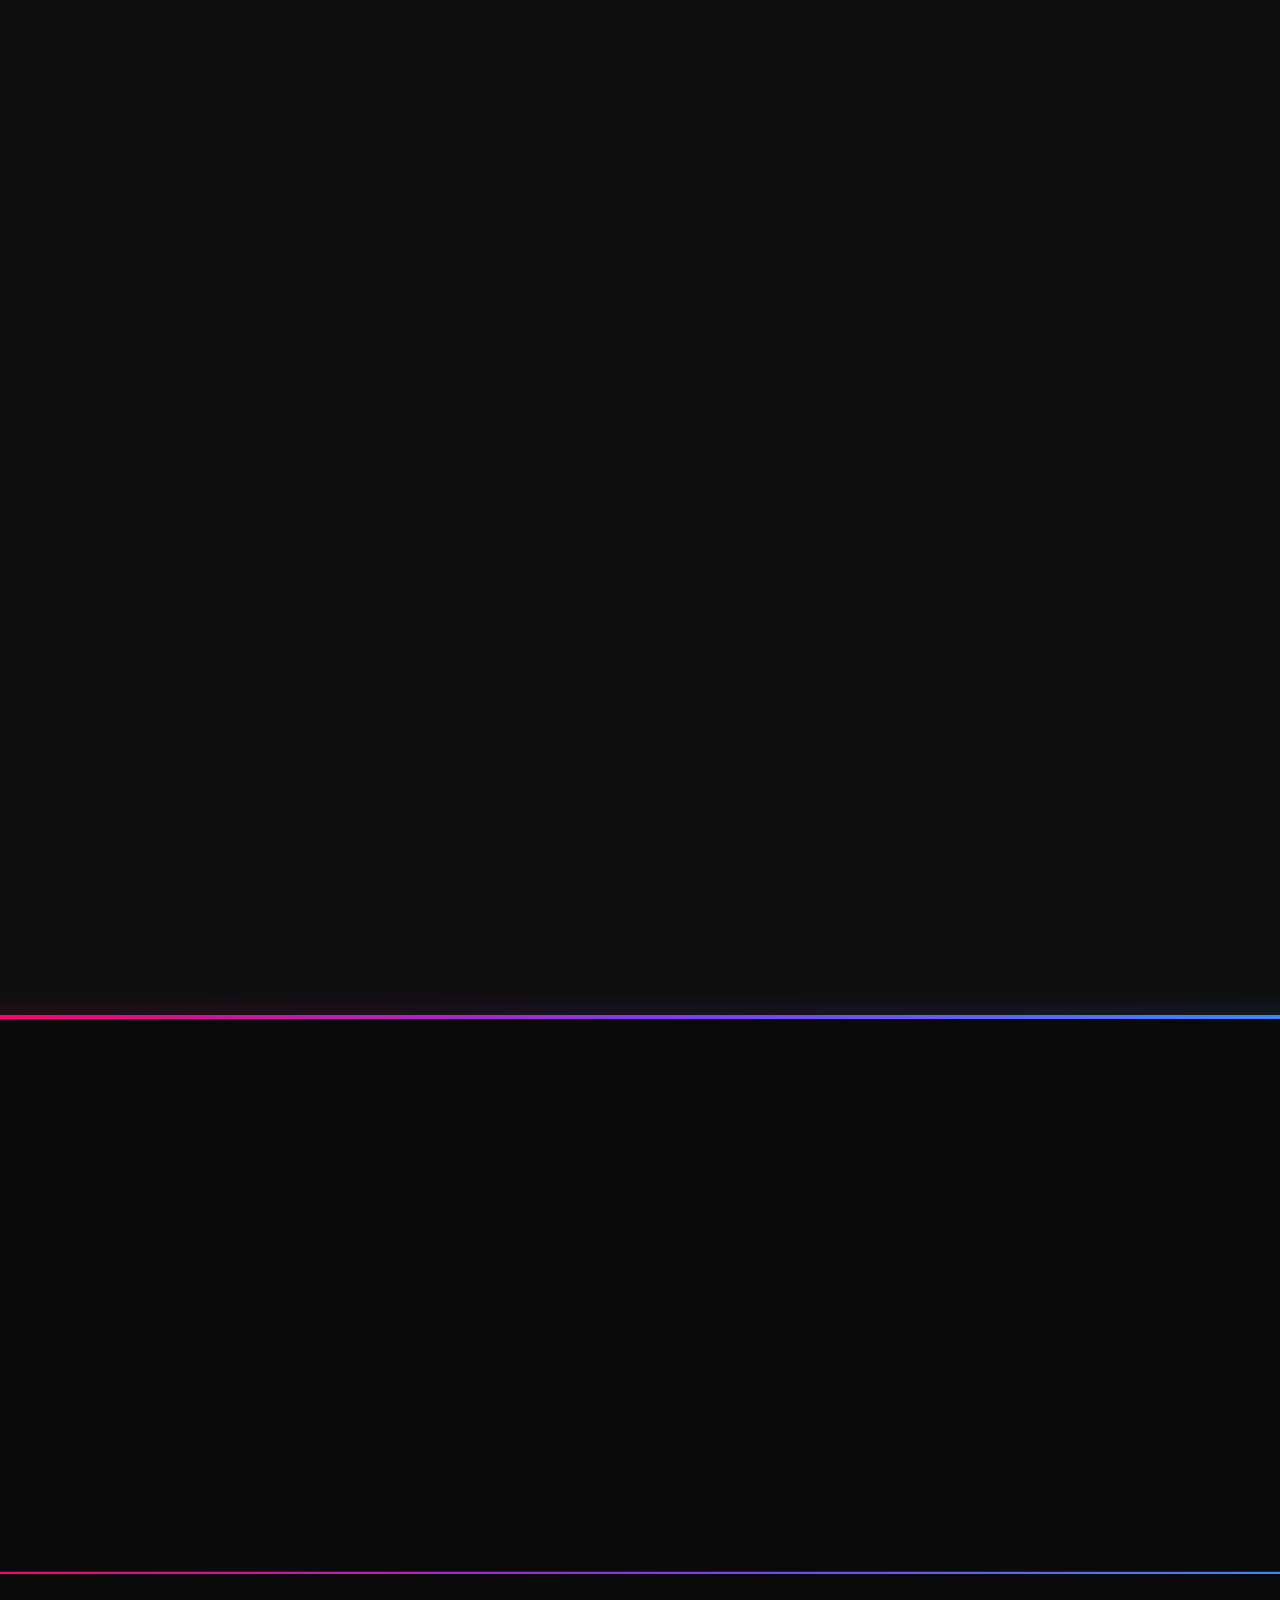
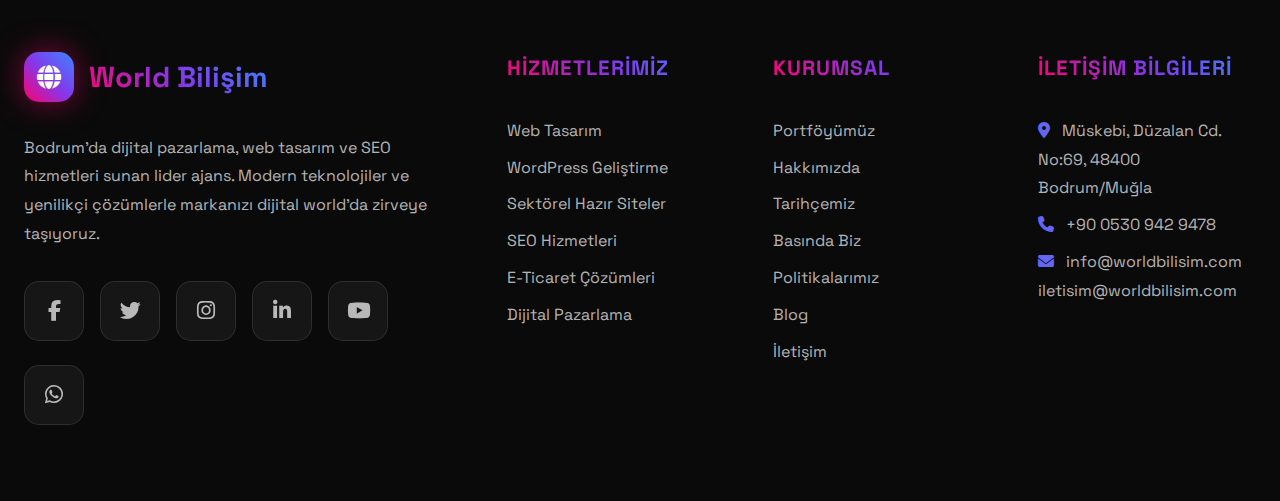
<file: sektorel-hazir-siteler.html>
<!DOCTYPE html>
<html lang="tr">
<head>
  <meta charset="UTF-8">
  <meta name="viewport" content="width=device-width, initial-scale=1.0">
  <title>Sektörel Hazır Siteler - World Bilişim</title>
  <meta name="description" content="World Bilişim olarak sektörel hazır siteler sunuyoruz. Restoran, otel, e-ticaret, kurumsal ve daha fazlası için özel tasarlanmış hazır web sitesi şablonları. Hızlı kurulum ve uygun fiyatlar.">
  <meta name="keywords" content="sektörel hazır siteler, hazır web sitesi, sektör şablonları, restoran web sitesi, otel web sitesi, e-ticaret şablonu, kurumsal web sitesi, Bodrum hazır siteler">
  <link href="https://cdnjs.cloudflare.com/ajax/libs/font-awesome/6.4.0/css/all.min.css" rel="stylesheet">
  <link href="https://fonts.googleapis.com/css2?family=Space+Grotesk:wght@300;400;500;600;700&family=JetBrains+Mono:wght@400;500;600&display=swap" rel="stylesheet">
  <link rel="stylesheet" href="styles.css">
</head>
<body>
  <!-- Animated Background -->
  <div class="animated-bg"></div>

  <!-- Floating Particles -->
  <div class="particles" id="particles"></div>

  <!-- Loading Screen -->
  <div class="loading" id="loading">
      <div class="loading-spinner"></div>
  </div>

  <!-- Top Header Bar -->
  <div class="top-header">
      <div class="container">
          <div class="top-header-content">
              <div class="top-header-left">
                  <a href="mailto:info@worldbilisim.com" class="top-header-item">
                      <i class="fas fa-envelope"></i>
                      info@worldbilisim.com
                  </a>
                  <a href="tel:+905309429478" class="top-header-item">
                      <i class="fas fa-phone"></i>
                      +90 0530 942 9478
                  </a>
                  <div class="top-header-item">
                      <i class="fas fa-map-marker-alt"></i>
                      Müskebi, Düzalan Cd. No:69, 48400 Bodrum/Muğla
                  </div>
              </div>
              <div class="top-header-right">
                  <button id="" class="theme-toggle" aria-label="Temayı Değiştir">
                      <i class="fas fa-sun"></i>
                  </button>
                  <a href="#" class="customer-panel-link">
                      <i class="fas fa-user-shield"></i>
                      Müşteri Paneli
                  </a>
              </div>
          </div>
      </div>
  </div>

  <!-- Header -->
  <header class="header" id="header">
      <nav class="nav container">
          <div class="logo">
              <div class="logo-icon">
                  <i class="fas fa-globe"></i>
              </div>
              World Bilişim
          </div>
          <button class="menu-toggle" id="menuToggle" aria-label="Menüyü Aç/Kapat">
              <i class="fas fa-bars"></i>
          </button>
          <ul class="nav-menu" id="navMenu">
              <li><a href="index.html">Ana Sayfa</a></li>
              <li class="dropdown">
                  <a href="javascript:void(0);" id="kurumsalMenu" data-href="hakkimizda.html">Kurumsal <i class="fas fa-chevron-down" style="font-size: 0.8em;"></i></a>
                  <ul class="dropdown-menu">
                      <li><a href="hakkimizda.html">Hakkımızda</a></li>
                      <li><a href="hakkimizda.html#tarihce">Tarihçemiz</a></li>
                      <li><a href="">Basında Biz</a></li>
                      <li><a href="politikalar.html">Politikalarımız</a></li>
                  </ul>
              </li>
              <li><a href="hizmetler.html">Hizmetlerimiz</a></li>
              <li><a href="referanslar.html">Portföyümüz</a></li>
              <li><a href="blog.html">Blog</a></li>
              <li><a href="iletisim.html">İletişim</a></li>
              <li><a href="teklif-al.html" class="cta-nav">Ücretsiz Teklif</a></li>
          </ul>
      </nav>
  </header>

  <main>
      <!-- Breadcrumb Section -->
      <section class="breadcrumb-section">
          <div class="container">
              <nav aria-label="breadcrumb">
                  <ol class="breadcrumb">
                      <li><a href="index.html">Ana Sayfa</a></li>
                      <li><a href="hizmetler.html">Hizmetler</a></li>
                      <li aria-current="page">Sektörel Hazır Siteler</li>
                  </ol>
              </nav>
          </div>
      </section>

      <!-- Service Detail Hero Section -->
      <section class="service-detail-hero">
          <div class="container">
              <div class="service-detail-hero-wrapper">
                  <div class="service-detail-hero-content fade-in">
                      <span class="section-badge">Hızlı ve Uygun Fiyatlı</span>
                      <h1 class="hero-title">Sektörel Hazır Siteler</h1>
                      <p class="hero-subtitle">
                          Sektörünüze özel hazırlanmış web site şablonları ile hızlı ve uygun fiyatlı dijital varlığınızı oluşturun. Restoran, otel, e-ticaret ve daha fazlası için özel tasarlanmış çözümler.
                      </p>
                      <div class="service-features-list">
                          <span><i class="fas fa-check-circle"></i> Sektörel özel tasarımlar</span>
                          <span><i class="fas fa-check-circle"></i> Hızlı kurulum (24-48 saat)</span>
                          <span><i class="fas fa-check-circle"></i> Mobil uyumlu tasarım</span>
                          <span><i class="fas fa-check-circle"></i> SEO optimizasyonu dahil</span>
                          <span><i class="fas fa-check-circle"></i> 3 ay ücretsiz destek</span>
                      </div>
                      <div class="hero-buttons">
                          <a href="teklif-al.html" class="btn btn-primary">Hemen Başla</a>
                          <a href="iletisim.html" class="btn btn-secondary">Ücretsiz Danışmanlık</a>
                      </div>
                  </div>
                  <!-- Service Info Grid - Moved to Hero Section -->
                  <div class="info-grid fade-in">
                      <div class="info-card">
                          <div class="info-icon"><i class="fas fa-clock"></i></div>
                          <div class="info-text">
                              <h3 class="info-title">Kurulum Süresi</h3>
                              <p class="info-value">24-48 saat</p>
                          </div>
                      </div>
                      <div class="info-card">
                          <div class="info-icon"><i class="fas fa-star"></i></div>
                          <div class="info-text">
                              <h3 class="info-title">Deneyim Seviyesi</h3>
                              <p class="info-value">Uzman (8+ yıl)</p>
                          </div>
                      </div>
                      <div class="info-card">
                          <div class="info-icon"><i class="fas fa-shield-alt"></i></div>
                          <div class="info-text">
                              <h3 class="info-title">Güvenlik</h3>
                              <p class="info-value">SSL sertifikası dahil</p>
                          </div>
                      </div>
                      <div class="info-card">
                          <div class="info-icon"><i class="fas fa-sync-alt"></i></div>
                          <div class="info-text">
                              <h3 class="info-title">Güncelleme</h3>
                              <p class="info-value">Ücretsiz güncellemeler</p>
                          </div>
                      </div>
                      <div class="info-card">
                          <div class="info-icon"><i class="fas fa-lira-sign"></i></div>
                          <div class="info-text">
                              <h3 class="info-title">Başlangıç Fiyatı</h3>
                              <p class="info-value">₺1.200'den başlar</p>
                          </div>
                      </div>
                  </div>
              </div>
          </div>
      </section>

      <!-- How We Work Section - Sector-Specific Ready Sites Process -->
      <section class="how-we-work">
          <div class="container">
              <div class="section-header fade-in">
                  <span class="section-badge">Çalışma Sürecimiz</span>
                  <h2 class="section-title">Hazır Site Kurulum Süreci</h2>
                  <p class="section-subtitle">
                      Sektörel hazır sitelerinizi 6 adımda hızlıca kuruyoruz.
                  </p>
              </div>
              <div class="process-grid">
                  <div class="process-step fade-in">
                      <div class="process-number">1</div>
                      <div class="process-icon">
                          <i class="fas fa-handshake"></i>
                      </div>
                      <h3 class="process-title">Sektör Seçimi</h3>
                      <p class="process-description">
                          Sektörünüze uygun hazır site şablonunu seçiyor, ihtiyaçlarınızı analiz ediyor ve özelleştirme detaylarını belirliyoruz.
                      </p>
                  </div>
                  <div class="process-step fade-in">
                      <div class="process-number">2</div>
                      <div class="process-icon">
                          <i class="fas fa-clipboard-list"></i>
                      </div>
                      <h3 class="process-title">İçerik Planlama</h3>
                      <p class="process-description">
                          Siteniz için gerekli içerikleri planlıyor, görselleri hazırlıyor ve sayfa yapısını oluşturuyoruz.
                      </p>
                  </div>
                  <div class="process-step fade-in">
                      <div class="process-number">3</div>
                      <div class="process-icon">
                          <i class="fas fa-palette"></i>
                      </div>
                      <h3 class="process-title">Özelleştirme</h3>
                      <p class="process-description">
                          Seçilen şablonu markanıza uygun şekilde özelleştiriyor, renkleri ve logonuzu entegre ediyoruz.
                      </p>
                  </div>
                  <div class="process-step fade-in">
                      <div class="process-number">4</div>
                      <div class="process-icon">
                          <i class="fas fa-code"></i>
                      </div>
                      <h3 class="process-title">Teknik Kurulum</h3>
                      <p class="process-description">
                          Domain ve hosting ayarlarını yapıyor, SSL sertifikası kuruyor ve teknik optimizasyonları tamamlıyoruz.
                      </p>
                  </div>
                  <div class="process-step fade-in">
                      <div class="process-number">5</div>
                      <div class="process-icon">
                          <i class="fas fa-vial"></i>
                      </div>
                      <h3 class="process-title">Test & Yayınlama</h3>
                      <p class="process-description">
                          Tüm sayfaları test ediyor, mobil uyumluluğu kontrol ediyor ve sitenizi canlıya alıyoruz.
                      </p>
                  </div>
                  <div class="process-step fade-in">
                      <div class="process-number">6</div>
                      <div class="process-icon">
                          <i class="fas fa-graduation-cap"></i>
                      </div>
                      <h3 class="process-title">Eğitim & Teslim</h3>
                      <p class="process-description">
                          Site yönetimi için eğitim veriyor, kullanım kılavuzu hazırlıyor ve 3 ay boyunca destek sağlıyoruz.
                      </p>
                  </div>
              </div>
          </div>
      </section>

      <!-- Features Section -->
      <section class="features-section">
          <div class="container">
              <div class="section-header fade-in">
                  <span class="section-badge">Özelliklerimiz</span>
                  <h2 class="section-title">Neden Sektörel Hazır Siteler?</h2>
                  <p class="section-subtitle">
                      Sektörel hazır sitelerimizde sunduğumuz değer katma özellikler.
                  </p>
              </div>
              <div class="features-grid">
                  <div class="feature-card fade-in">
                      <div class="feature-icon-wrapper">
                          <i class="fas fa-industry feature-icon"></i>
                      </div>
                      <h3 class="feature-title">Sektörel Özel Tasarımlar</h3>
                      <p class="feature-description">Her sektör için özel olarak tasarlanmış şablonlar. Restoran, otel, e-ticaret, kurumsal ve daha fazlası için optimize edilmiş tasarımlar.</p>
                      <ul class="feature-list">
                          <li><i class="fas fa-check"></i> Restoran ve kafe şablonları</li>
                          <li><i class="fas fa-check"></i> Otel ve turizm siteleri</li>
                          <li><i class="fas fa-check"></i> E-ticaret mağazaları</li>
                          <li><i class="fas fa-check"></i> Kurumsal web siteleri</li>
                      </ul>
                  </div>
                  <div class="feature-card fade-in">
                      <div class="feature-icon-wrapper">
                          <i class="fas fa-rocket feature-icon"></i>
                      </div>
                      <h3 class="feature-title">Hızlı Kurulum</h3>
                      <p class="feature-description">24-48 saat içinde siteniz hazır! Hazır şablonlar sayesinde hızlı kurulum ve hemen yayınlama imkanı.</p>
                      <ul class="feature-list">
                          <li><i class="fas fa-check"></i> 24-48 saat kurulum</li>
                          <li><i class="fas fa-check"></i> Anında yayınlama</li>
                          <li><i class="fas fa-check"></i> Hızlı özelleştirme</li>
                          <li><i class="fas fa-check"></i> Kolay içerik yönetimi</li>
                      </ul>
                  </div>
                  <div class="feature-card fade-in">
                      <div class="feature-icon-wrapper">
                          <i class="fas fa-mobile-alt feature-icon"></i>
                      </div>
                      <h3 class="feature-title">Mobil Uyumlu Tasarım</h3>
                      <p class="feature-description">Tüm cihazlarda mükemmel görünüm sağlayan responsive tasarımlar. Mobil-first yaklaşım ile optimize edilmiş kullanıcı deneyimi.</p>
                      <ul class="feature-list">
                          <li><i class="fas fa-check"></i> Responsive tasarım</li>
                          <li><i class="fas fa-check"></i> Mobil optimizasyonu</li>
                          <li><i class="fas fa-check"></i> Touch-friendly arayüz</li>
                          <li><i class="fas fa-check"></i> Cross-browser uyumluluk</li>
                      </ul>
                  </div>
                  <div class="feature-card fade-in">
                      <div class="feature-icon-wrapper">
                          <i class="fas fa-search feature-icon"></i>
                      </div>
                      <h3 class="feature-title">SEO Optimizasyonu</h3>
                      <p class="feature-description">Arama motorlarında üst sıralarda yer almanız için SEO optimizasyonu dahil. Meta taglar, site haritası ve hız optimizasyonu.</p>
                      <ul class="feature-list">
                          <li><i class="fas fa-check"></i> SEO optimizasyonu</li>
                          <li><i class="fas fa-check"></i> Meta tag yönetimi</li>
                          <li><i class="fas fa-check"></i> Site haritası oluşturma</li>
                          <li><i class="fas fa-check"></i> Hız optimizasyonu</li>
                      </ul>
                  </div>
                  <div class="feature-card fade-in">
                      <div class="feature-icon-wrapper">
                          <i class="fas fa-cogs feature-icon"></i>
                      </div>
                      <h3 class="feature-title">Kolay Yönetim</h3>
                      <p class="feature-description">Kullanıcı dostu admin paneli ile içeriklerinizi kolayca güncelleyebilirsiniz. Sürükle-bırak editör ve medya yönetimi.</p>
                      <ul class="feature-list">
                          <li><i class="fas fa-check"></i> Sürükle-bırak editör</li>
                          <li><i class="fas fa-check"></i> Medya yönetimi</li>
                          <li><i class="fas fa-check"></i> Kullanıcı eğitimi</li>
                          <li><i class="fas fa-check"></i> Video rehberler</li>
                      </ul>
                  </div>
                  <div class="feature-card fade-in">
                      <div class="feature-icon-wrapper">
                          <i class="fas fa-headset feature-icon"></i>
                      </div>
                      <h3 class="feature-title">Teknik Destek</h3>
                      <p class="feature-description">3 ay boyunca ücretsiz teknik destek ve bakım hizmeti sunuyoruz. Sorularınız için her zaman yanınızdayız.</p>
                      <ul class="feature-list">
                          <li><i class="fas fa-check"></i> 3 ay ücretsiz destek</li>
                          <li><i class="fas fa-check"></i> İçerik güncellemeleri</li>
                          <li><i class="fas fa-check"></i> Hata giderme</li>
                          <li><i class="fas fa-check"></i> Performans izleme</li>
                      </ul>
                  </div>
              </div>
          </div>
      </section>

      <!-- About Sector-Specific Ready Sites Section -->
      <section class="about-web-design">
          <div class="container">
              <div class="section-header fade-in">
                  <span class="section-badge">Sektörel Hazır Siteler Hakkında</span>
                  <h2 class="section-title">Sektörel Hazır Siteler Nedir?</h2>
              </div>
              <div class="about-content">
                  <div class="about-text-container fade-in">
                      <p>Sektörel hazır siteler, belirli sektörler için özel olarak tasarlanmış ve hazırlanmış web site şablonlarıdır. Bu şablonlar, sektörün ihtiyaçlarına göre optimize edilmiş, kullanıma hazır web siteleri sunar. Restoran, otel, e-ticaret, kurumsal ve daha birçok sektör için özel tasarlanmış çözümlerdir.</p>
                      <h3>Sektörel Hazır Sitelerin Avantajları</h3>
                      <p>Sektörel hazır siteler, özel web tasarımına göre daha hızlı, uygun fiyatlı ve kolay kurulum imkanı sunar. Hazır şablonlar, sektörün ihtiyaçlarına göre optimize edilmiş olduğu için, müşterilerin beklentilerini karşılayan profesyonel web siteleri oluşturmanızı sağlar. Ayrıca, hızlı kurulum sayesinde dijital varlığınızı kısa sürede hayata geçirebilirsiniz.</p>
                      <h3>Hangi Sektörler İçin Hazır Siteler?</h3>
                      <p>Sektörel hazır sitelerimiz, restoran ve kafeler, oteller ve turizm işletmeleri, e-ticaret mağazaları, kurumsal şirketler, sağlık sektörü, eğitim kurumları ve daha birçok sektör için özel olarak tasarlanmıştır. Her sektörün kendine özgü ihtiyaçları ve beklentileri göz önünde bulundurularak hazırlanan şablonlar, kullanıcı deneyimini en üst seviyeye çıkarır.</p>
                      <h3>Hazır Site Kurulum Süreci</h3>
                      <p>Sektörel hazır site kurulum süreci oldukça basit ve hızlıdır. İlk olarak sektörünüze uygun şablonu seçiyor, ardından markanıza uygun şekilde özelleştiriyoruz. İçeriklerinizi ekliyor, teknik kurulumları tamamlıyor ve sitenizi canlıya alıyoruz. Tüm süreç 24-48 saat içinde tamamlanır.</p>
                      <h3>Özelleştirme ve Güncelleme</h3>
                      <p>Hazır sitelerimiz, tamamen özelleştirilebilir yapıda tasarlanmıştır. Renkler, logolar, içerikler ve görseller markanıza uygun şekilde değiştirilebilir. Ayrıca, kullanıcı dostu admin paneli sayesinde içeriklerinizi kolayca güncelleyebilir ve sitenizi yönetebilirsiniz.</p>
                      <h3>Teknik Özellikler</h3>
                      <p>Sektörel hazır sitelerimiz, modern web teknolojileri kullanılarak geliştirilmiştir. Responsive tasarım, SEO optimizasyonu, hızlı yükleme süreleri ve güvenlik önlemleri dahil edilmiştir. SSL sertifikası, güvenlik duvarı ve düzenli yedekleme hizmetleri ile siteniz güvende kalır.</p>
                  </div>
                  <div class="about-sidebar fade-in">
                      <div class="sidebar-card">
                          <h4>Hızlı Bilgiler</h4>
                          <ul>
                              <li><i class="fas fa-check-circle"></i> Ortalama Kurulum Süresi: <strong>24-48 saat</strong></li>
                              <li><i class="fas fa-check-circle"></i> %100 Mobil Uyumlu</li>
                              <li><i class="fas fa-check-circle"></i> SEO Optimizasyonu Dahil</li>
                              <li><i class="fas fa-check-circle"></i> SSL Sertifikası</li>
                              <li><i class="fas fa-check-circle"></i> 3 Ay Ücretsiz Destek</li>
                          </ul>
                      </div>
                      <div class="sidebar-card">
                          <h4>Mevcut Sektör Şablonları</h4>
                          <ul>
                              <li><i class="fas fa-check-circle"></i> Restoran ve Kafe</li>
                              <li><i class="fas fa-check-circle"></i> Otel ve Turizm</li>
                              <li><i class="fas fa-check-circle"></i> E-ticaret Mağazası</li>
                              <li><i class="fas fa-check-circle"></i> Kurumsal Şirket</li>
                              <li><i class="fas fa-check-circle"></i> Sağlık Sektörü</li>
                              <li><i class="fas fa-check-circle"></i> Eğitim Kurumu</li>
                              <li><i class="fas fa-check-circle"></i> Hizmet Sektörü</li>
                              <li><i class="fas fa-check-circle"></i> Sanat ve Tasarım</li>
                          </ul>
                      </div>
                  </div>
              </div>
          </div>
      </section>

      <!-- Additional Services Section -->
      <section class="additional-services">
          <div class="container">
              <div class="section-header fade-in">
                  <span class="section-badge">Ek Hizmetler</span>
                  <h2 class="section-title">Hazır Sitenizi Daha da Güçlendirin</h2>
                  <p class="section-subtitle">
                      Sektörel hazır sitelerimizle birlikte alabileceğiniz ek hizmetler.
                  </p>
              </div>
              <div class="additional-services-grid">
                  <div class="additional-service-card fade-in">
                      <h3 class="service-title">SEO Paketi</h3>
                      <p class="service-description">Hazır sitenizi SEO için optimize edin</p>
                      <ul class="service-features">
                          <li><i class="fas fa-check"></i> Anahtar kelime araştırması</li>
                          <li><i class="fas fa-check"></i> İçerik optimizasyonu</li>
                          <li><i class="fas fa-check"></i> Link building</li>
                      </ul>
                      <div class="service-price">
                          <span>+₺600/ay</span>
                          <button class="btn btn-primary btn-small">Ekle</button>
                      </div>
                  </div>
                  <div class="additional-service-card fade-in">
                      <h3 class="service-title">Sosyal Medya Yönetimi</h3>
                      <p class="service-description">Sosyal medyada aktif olun</p>
                      <ul class="service-features">
                          <li><i class="fas fa-check"></i> İçerik planlama</li>
                          <li><i class="fas fa-check"></i> Görsel tasarım</li>
                          <li><i class="fas fa-check"></i> Etkileşim yönetimi</li>
                      </ul>
                      <div class="service-price">
                          <span>+₺1.500/ay</span>
                          <button class="btn btn-primary btn-small">Ekle</button>
                      </div>
                  </div>
                  <div class="additional-service-card fade-in">
                      <h3 class="service-title">E-ticaret Modülü</h3>
                      <p class="service-description">Hazır sitenizde online satış yapın</p>
                      <ul class="service-features">
                          <li><i class="fas fa-check"></i> Ürün kataloğu</li>
                          <li><i class="fas fa-check"></i> Ödeme sistemi</li>
                          <li><i class="fas fa-check"></i> Stok yönetimi</li>
                      </ul>
                      <div class="service-price">
                          <span>+₺2.000</span>
                          <button class="btn btn-primary btn-small">Ekle</button>
                      </div>
                  </div>
                  <div class="additional-service-card fade-in">
                      <h3 class="service-title">Premium Hosting</h3>
                      <p class="service-description">Yüksek performans ve güvenlik</p>
                      <ul class="service-features">
                          <li><i class="fas fa-check"></i> SSD depolama</li>
                          <li><i class="fas fa-check"></i> Günlük yedekleme</li>
                          <li><i class="fas fa-check"></i> SSL sertifikası</li>
                      </ul>
                      <div class="service-price">
                          <span>+₺300/yıl</span>
                          <button class="btn btn-primary btn-small">Ekle</button>
                      </div>
                  </div>
              </div>
          </div>
      </section>

      <!-- Social Proof & Certifications - Specific for Ready Sites -->
      <section class="social-proof">
          <div class="container">
              <div class="section-header fade-in">
                  <span class="section-badge">Güven & Sertifikalar</span>
                  <h2 class="section-title">Güvenilir Hazır Site Ortağınız</h2>
                  <p class="section-subtitle">
                      Sektörel hazır siteler alanındaki uzmanlığımızı kanıtlayan başarılarımız.
                  </p>
              </div>
              <div class="certifications-grid">
                  <div class="certification-item fade-in">
                      <div class="certification-icon">
                          <i class="fas fa-templates"></i>
                      </div>
                      <h4 class="certification-name">50+ Sektör Şablonu</h4>
                      <p class="certification-desc">Farklı sektörler için hazır şablonlar</p>
                  </div>
                  <div class="certification-item fade-in">
                      <div class="certification-icon">
                          <i class="fas fa-star"></i>
                      </div>
                      <h4 class="certification-name">8+ Yıl Deneyim</h4>
                      <p class="certification-desc">Hazır site geliştirme alanında uzman ekip</p>
                  </div>
                  <div class="certification-item fade-in">
                      <div class="certification-icon">
                          <i class="fas fa-users"></i>
                      </div>
                      <h4 class="certification-name">200+ Hazır Site</h4>
                      <p class="certification-desc">Başarıyla kurulan hazır siteler</p>
                  </div>
                  <div class="certification-item fade-in">
                      <div class="certification-icon">
                          <i class="fas fa-lock"></i>
                      </div>
                      <h4 class="certification-name">Güvenlik Uzmanı</h4>
                      <p class="certification-desc">Hazır site güvenlik uzmanlığı</p>
                  </div>
                  <div class="certification-item fade-in">
                      <div class="certification-icon">
                          <i class="fas fa-smile"></i>
                      </div>
                      <h4 class="certification-name">%97 Memnuniyet</h4>
                      <p class="certification-desc">Hazır site müşteri memnuniyet oranımız</p>
                  </div>
                  <div class="certification-item fade-in">
                      <div class="certification-icon">
                          <i class="fas fa-headset"></i>
                      </div>
                      <h4 class="certification-name">7/24 Hazır Site Destek</h4>
                      <p class="certification-desc">Kesintisiz hazır site teknik destek hizmeti</p>
                  </div>
              </div>
          </div>
      </section>

      <!-- Reference Works Section - Specific for Ready Sites -->
      <section class="reference-works">
          <div class="container">
              <div class="section-header fade-in">
                  <span class="section-badge">Referans Çalışmalarımız</span>
                  <h2 class="section-title">Hazır Site Projelerimiz</h2>
                  <p class="section-subtitle">
                      Farklı sektörlerden müşterilerimiz için gerçekleştirdiğimiz sektörel hazır site projeleri.
                  </p>
              </div>

              <div class="portfolio-cards-grid">
                  <div class="portfolio-detail-card fade-in">
                      <div class="portfolio-detail-image">
                          <i class="fas fa-utensils"></i>
                      </div>
                      <div class="portfolio-detail-content">
                          <h3 class="portfolio-detail-title">Restoran Hazır Sitesi</h3>
                          <span class="portfolio-detail-client">Bodrum Restoran Şablonu</span>
                          <p class="portfolio-detail-description">Bodrum'da faaliyet gösteren restoran için özel hazır site şablonu. Menü yönetimi, rezervasyon sistemi ve online sipariş entegrasyonu.</p>
                          <div class="portfolio-stats">
                              <div class="stat-item">
                                  <span class="stat-number">280%</span>
                                  <span class="stat-label">Online Rezervasyon</span>
                              </div>
                              <div class="stat-item">
                                  <span class="stat-number">95%</span>
                                  <span class="stat-label">Müşteri Memnuniyeti</span>
                              </div>
                          </div>
                          <div class="portfolio-detail-tags">
                              <span class="portfolio-tag">Hazır Site</span>
                              <span class="portfolio-tag">Restoran Şablonu</span>
                              <span class="portfolio-tag">Rezervasyon</span>
                          </div>
                          <a href="#" class="portfolio-detail-link">Projeyi İncele <i class="fas fa-arrow-right"></i></a>
                      </div>
                  </div>
                  <div class="portfolio-detail-card fade-in">
                      <div class="portfolio-detail-image" style="background: var(--gradient-button-accent);">
                          <i class="fas fa-hotel"></i>
                      </div>
                      <div class="portfolio-detail-content">
                          <h3 class="portfolio-detail-title">Otel Hazır Sitesi</h3>
                          <span class="portfolio-detail-client">Boutique Hotel Şablonu</span>
                          <p class="portfolio-detail-description">Lüks boutique otel için hazır site şablonu. Oda rezervasyon sistemi, galeri yönetimi ve çoklu dil desteği.</p>
                          <div class="portfolio-stats">
                              <div class="stat-item">
                                  <span class="stat-number">320%</span>
                                  <span class="stat-label">Online Rezervasyon</span>
                              </div>
                              <div class="stat-item">
                                  <span class="stat-number">98%</span>
                                  <span class="stat-label">Müşteri Memnuniyeti</span>
                              </div>
                          </div>
                          <div class="portfolio-detail-tags">
                              <span class="portfolio-tag">Hazır Site</span>
                              <span class="portfolio-tag">Otel Şablonu</span>
                              <span class="portfolio-tag">Booking System</span>
                          </div>
                          <a href="#" class="portfolio-detail-link">Projeyi İncele <i class="fas fa-arrow-right"></i></a>
                      </div>
                  </div>
                  <div class="portfolio-detail-card fade-in">
                      <div class="portfolio-detail-image" style="background: var(--gradient-button-tertiary);">
                          <i class="fas fa-store"></i>
                      </div>
                      <div class="portfolio-detail-content">
                          <h3 class="portfolio-detail-title">E-ticaret Hazır Sitesi</h3>
                          <span class="portfolio-detail-client">Online Mağaza Şablonu</span>
                          <p class="portfolio-detail-description">Moda markası için hazır e-ticaret şablonu. Ürün kataloğu, ödeme sistemi ve stok yönetimi entegrasyonu.</p>
                          <div class="portfolio-stats">
                              <div class="stat-item">
                                  <span class="stat-number">450%</span>
                                  <span class="stat-label">Online Satış</span>
                              </div>
                              <div class="stat-item">
                                  <span class="stat-number">70%</span>
                                  <span class="stat-label">Sepet Dönüşümü</span>
                              </div>
                          </div>
                          <div class="portfolio-detail-tags">
                              <span class="portfolio-tag">Hazır Site</span>
                              <span class="portfolio-tag">E-ticaret Şablonu</span>
                              <span class="portfolio-tag">Payment Gateway</span>
                          </div>
                          <a href="#" class="portfolio-detail-link">Projeyi İncele <i class="fas fa-arrow-right"></i></a>
                      </div>
                  </div>
              </div>
          </div>
      </section>

      <!-- FAQ Section - Specific for Ready Sites -->
      <section class="faq">
          <div class="container">
              <div class="section-header fade-in">
                  <span class="section-badge">Sıkça Sorulan Sorular</span>
                  <h2 class="section-title">Sektörel hazır siteler hakkında merak ettikleriniz.</h2>
              </div>
              <div class="faq-container">
                  <div class="faq-item fade-in">
                      <div class="faq-question">
                          <span>Hazır site kurulum süreci ne kadar sürer?</span>
                          <i class="fas fa-plus faq-icon"></i>
                      </div>
                      <div class="faq-answer">
                          <div class="faq-answer-content">
                              Sektörel hazır site kurulum süreci, seçilen şablonun karmaşıklığına ve özelleştirme detaylarına bağlı olarak 24-48 saat içinde tamamlanır. Basit özelleştirmeler 24 saat, daha kapsamlı özelleştirmeler 48 saat sürebilir.
                          </div>
                      </div>
                  </div>
                  <div class="faq-item fade-in">
                      <div class="faq-question">
                          <span>Hangi sektörler için hazır site şablonları mevcut?</span>
                          <i class="fas fa-plus faq-icon"></i>
                      </div>
                      <div class="faq-answer">
                          <div class="faq-answer-content">
                              Restoran ve kafeler, oteller ve turizm işletmeleri, e-ticaret mağazaları, kurumsal şirketler, sağlık sektörü, eğitim kurumları, hizmet sektörü ve sanat-tasarım alanları için özel şablonlarımız mevcuttur. Toplam 50+ farklı sektör şablonu sunuyoruz.
                          </div>
                      </div>
                  </div>
                  <div class="faq-item fade-in">
                      <div class="faq-question">
                          <span>Hazır siteler özelleştirilebilir mi?</span>
                          <i class="fas fa-plus faq-icon"></i>
                      </div>
                      <div class="faq-answer">
                          <div class="faq-answer-content">
                              Evet, tüm hazır sitelerimiz tamamen özelleştirilebilir yapıda tasarlanmıştır. Renkler, logolar, içerikler, görseller ve sayfa düzenleri markanıza uygun şekilde değiştirilebilir. Ayrıca, kullanıcı dostu admin paneli ile içeriklerinizi kolayca güncelleyebilirsiniz.
                          </div>
                      </div>
                  </div>
                  <div class="faq-item fade-in">
                      <div class="faq-question">
                          <span>Hazır siteler mobil uyumlu mu?</span>
                          <i class="fas fa-plus faq-icon"></i>
                      </div>
                      <div class="faq-answer">
                          <div class="faq-answer-content">
                              Kesinlikle! Tüm sektörel hazır sitelerimiz %100 responsive ve mobil uyumludur. Mobil-first yaklaşım ile tasarlanan şablonlar, tüm cihazlarda (masaüstü, tablet, mobil) mükemmel bir kullanıcı deneyimi sunar.
                          </div>
                      </div>
                  </div>
                  <div class="faq-item fade-in">
                      <div class="faq-question">
                          <span>Hazır sitelerde SEO optimizasyonu var mı?</span>
                          <i class="fas fa-plus faq-icon"></i>
                      </div>
                      <div class="faq-answer">
                          <div class="faq-answer-content">
                              Evet, tüm sektörel hazır sitelerimizde SEO optimizasyonu dahil edilmiştir. Meta taglar, site haritası, hız optimizasyonu ve arama motoru uyumluluğu standart olarak sunulur. Ayrıca, ek SEO paketi hizmeti de alabilirsiniz.
                          </div>
                      </div>
                  </div>
                  <div class="faq-item fade-in">
                      <div class="faq-question">
                          <span>Hazır site fiyatlarına ne dahil?</span>
                          <i class="fas fa-plus faq-icon"></i>
                      </div>
                      <div class="faq-answer">
                          <div class="faq-answer-content">
                              Hazır site fiyatlarımıza şablon seçimi, özelleştirme, domain ve hosting kurulumu, SSL sertifikası, içerik yükleme, test ve yayınlama dahildir. Ayrıca 3 ay boyunca ücretsiz teknik destek hizmeti de sunuyoruz.
                          </div>
                      </div>
                  </div>
              </div>
          </div>
      </section>

      <!-- Call to Action Section -->
      <section class="cta-section">
          <div class="container">
              <div class="cta-content fade-in">
                  <h2 class="cta-title">Hazır Sitenizi Hemen Kurmaya Hazır mısınız?</h2>
                  <p class="cta-subtitle">Sektörel hazır sitelerimizle hızlı ve uygun fiyatlı dijital varlığınızı oluşturun. Ücretsiz danışmanlık için hemen iletişime geçin.</p>
                  <div class="cta-buttons">
                      <a href="teklif-al.html" class="btn btn-primary">Ücretsiz Teklif Al</a>
                      <a href="tel:+905309429478" class="btn btn-secondary">Hemen Arayın</a>
                  </div>
              </div>
          </div>
      </section>
  </main>

  <!-- Chat Widget -->
        <div class="chat-widget">
            <div class="chat-menu" id="chatMenu">
                <a href="https://wa.me/905309429478" class="chat-option" target="_blank">
                    <div class="chat-option-icon">
                        <i class="fab fa-whatsapp"></i>
                    </div>
                    <div class="chat-option-content">
                        <h4>WhatsApp</h4>
                        <p>Hızlı destek için</p>
                    </div>
                </a>

                <a href="tel:+905309429478" class="chat-option">
                    <div class="chat-option-icon">
                        <i class="fas fa-phone"></i>
                    </div>
                    <div class="chat-option-content">
                        <h4>Telefon Araması</h4>
                        <p>Doğrudan görüşme</p>
                    </div>
                </a>

                <a href="#" class="chat-option" id="chatbotOption">
                    <div class="chat-option-icon">
                        <i class="fas fa-comments"></i>
                    </div>
                    <div class="chat-option-content">
                        <h4>Canlı Destek</h4>
                        <p>Online danışmanlık</p>
                    </div>
                </a>

                <!-- ✅ Tema Değiştir butonu (a değil, button) -->
                <div class="chat-option theme-option">
                    <div class="chat-option-icon">
                        <i class="fas fa-sun"></i>
                    </div>
                    <div class="chat-option-content">
                        <h4>Tema Değiştir</h4>
                        <p>Açık / Koyu mod</p>
                    </div>
                    <button id="themeToggle" class="theme-toggle" aria-label="Temayı Değiştir"></button>
                </div>
            </div>

            <button class="chat-toggle" id="chatToggle">
                <i class="fas fa-comments"></i>
            </button>
        </div>

  <!-- Footer -->
  <footer class="footer">
      <div class="container">
          <div class="footer-content">
              <div class="footer-section">
                  <div class="footer-logo">
                      <div class="footer-logo-icon">
                          <i class="fas fa-globe"></i>
                      </div>
                                              <div class="footer-logo-text">World Bilişim</div>
                  </div>
                  <p>
                      Bodrum'da dijital pazarlama, web tasarım ve SEO hizmetleri sunan lider ajans. 
                                              Modern teknolojiler ve yenilikçi çözümlerle markanızı dijital world'da zirveye taşıyoruz.
                  </p>
                  <div class="social-links">
                      <a href="https://facebook.com/dunyabil" aria-label="Facebook"><i class="fab fa-facebook-f"></i></a>
                      <a href="https://twitter.com/dunyabil" aria-label="Twitter"><i class="fab fa-twitter"></i></a>
                      <a href="https://instagram.com/dunyabil" aria-label="Instagram"><i class="fab fa-instagram"></i></a>
                      <a href="https://linkedin.com/company/dunyabil" aria-label="LinkedIn"><i class="fab fa-linkedin-in"></i></a>
                      <a href="https://youtube.com/@dunyabil" aria-label="YouTube"><i class="fab fa-youtube"></i></a>
                      <a href="https://wa.me/905309429478" aria-label="WhatsApp"><i class="fab fa-whatsapp"></i></a>
                  </div>
              </div>
              <div class="footer-section">
                  <h3>Hizmetlerimiz</h3>
                  <p><a href="#services">Web Tasarım</a></p>
                  <p><a href="#services">WordPress Geliştirme</a></p>
                  <p><a href="#services">Sektörel Hazır Siteler</a></p>
                  <p><a href="#services">SEO Hizmetleri</a></p>
                  <p><a href="#services">E-Ticaret Çözümleri</a></p>
                  <p><a href="#services">Dijital Pazarlama</a></p>
              </div>
              <div class="footer-section">
                  <h3>Kurumsal</h3>
                  <p><a href="#portfolio">Portföyümüz</a></p>
                  <p><a href="kurumsal.html">Hakkımızda</a></p>
                  <p><a href="kurumsal.html#tarihce">Tarihçemiz</a></p>
                  <p><a href="basin-kiti.html">Basında Biz</a></p>
                  <p><a href="kurumsal.html#politikalar">Politikalarımız</a></p>
                  <p><a href="#blog">Blog</a></p>
                  <p><a href="#contact">İletişim</a></p>
              </div>
              <div class="footer-section">
                  <h3>İletişim Bilgileri</h3>
                  <p><i class="fas fa-map-marker-alt" style="margin-right: 8px; color: var(--color-primary);"></i>
                  Müskebi, Düzalan Cd. No:69, 48400 Bodrum/Muğla</p>
                  <p><i class="fas fa-phone" style="margin-right: 8px; color: var(--color-primary);"></i>
                  +90 0530 942 9478</p>
                  <p><i class="fas fa-envelope" style="margin-right: 8px; color: var(--color-primary);"></i>
                  info@worldbilisim.com<br>iletisim@worldbilisim.com</p>
              </div>
          </div>
      </div>
  </footer>

  <script src="script.js" defer></script>
  <script>
      // FAQ Accordion (if not already in script.js)
      document.querySelectorAll('.faq-question').forEach(question => {
          question.addEventListener('click', () => {
              const faqItem = question.closest('.faq-item');
              if (!faqItem) return;

              const isActive = faqItem.classList.contains('active');
              // Close all other open FAQs
              document.querySelectorAll('.faq-item.active').forEach(item => {
                  if (item !== faqItem) {
                      item.classList.remove('active');
                  }
              });
              // Toggle current FAQ
              if (!isActive) {
                  faqItem.classList.add('active');
              } else {
                  faqItem.classList.remove('active');
              }
          });
      });
  </script>
</body>
</html>
</file>
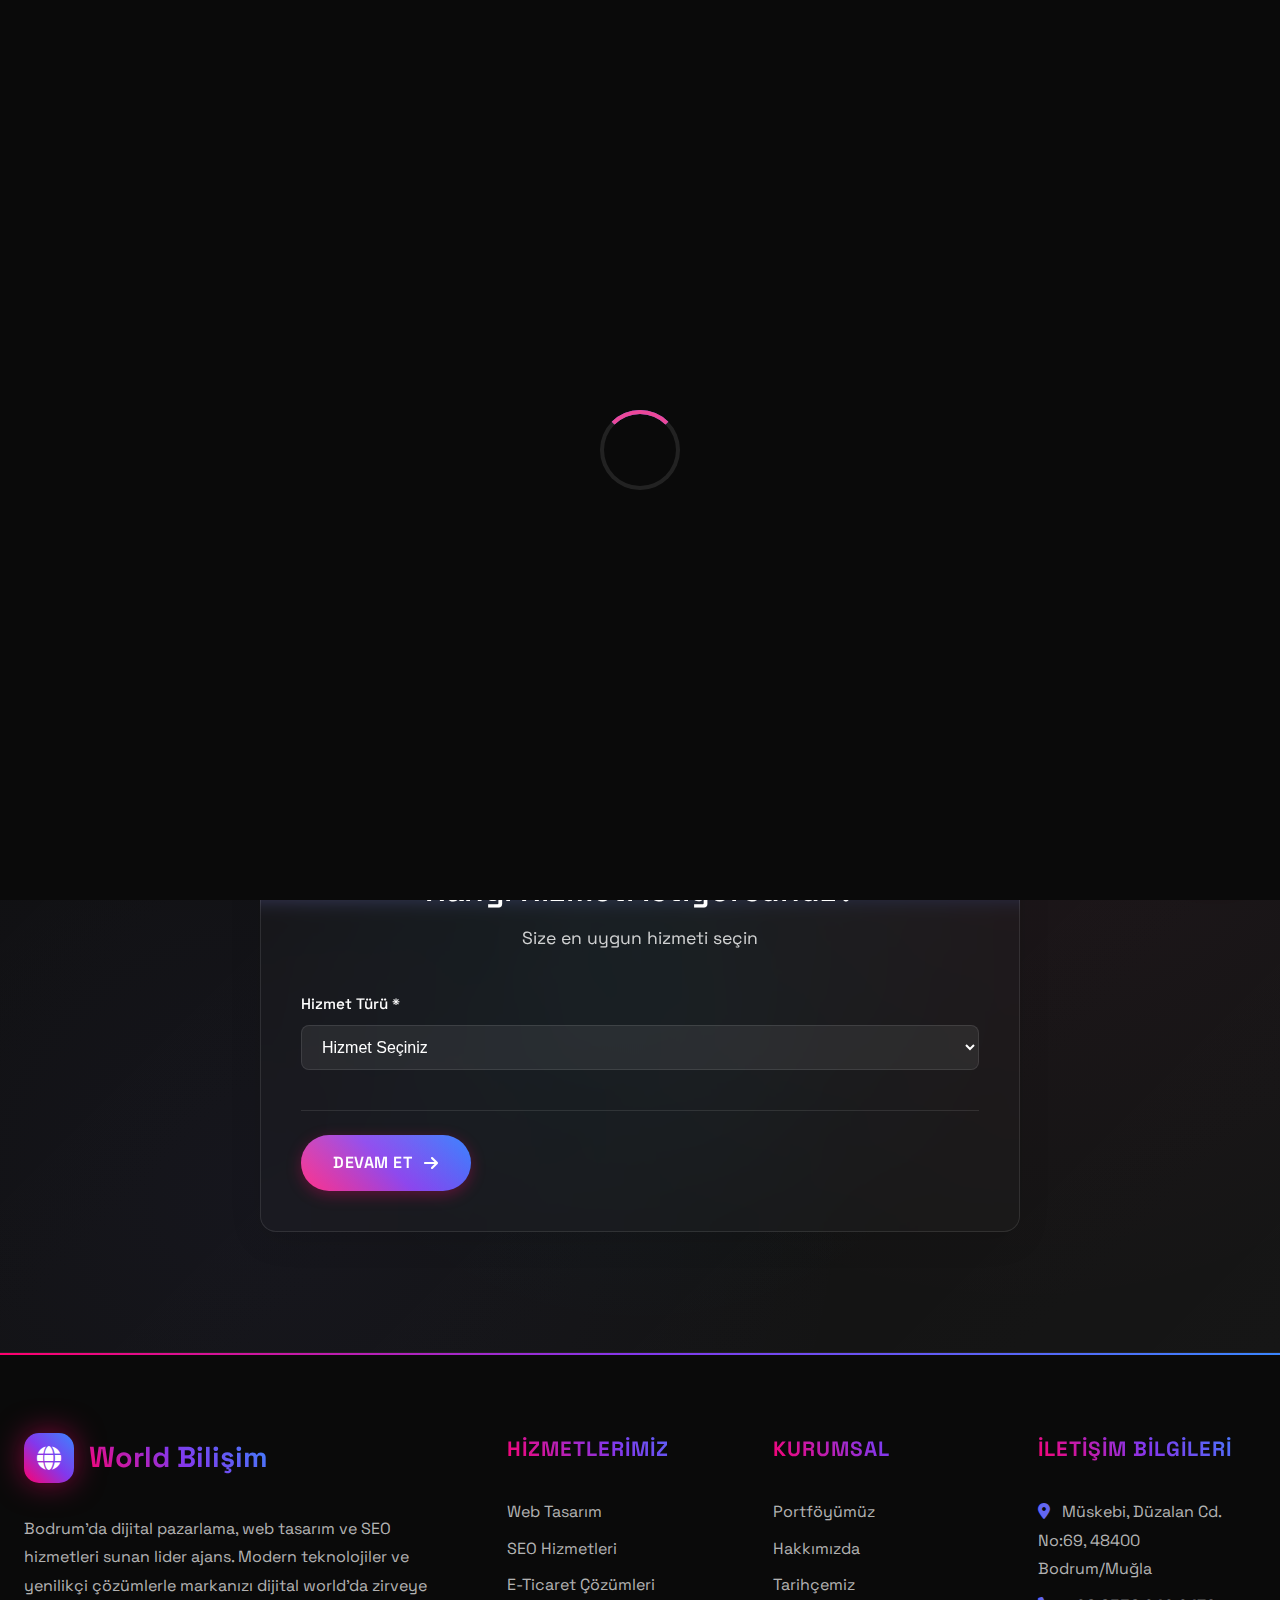
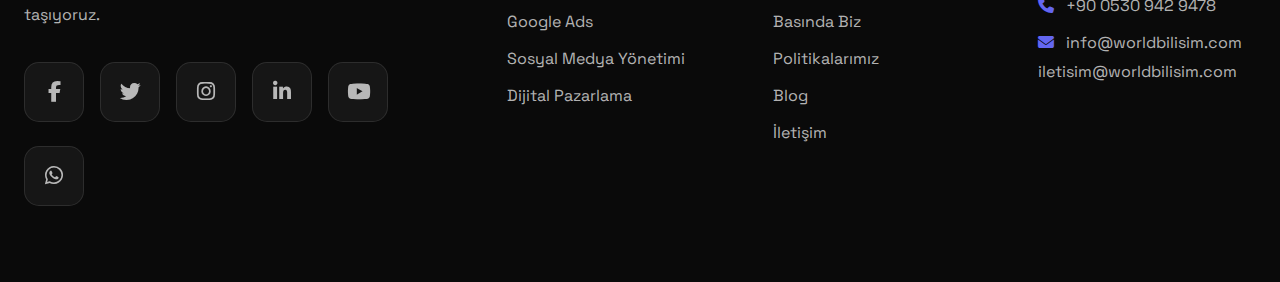
<file: teklif-al.html>
<!DOCTYPE html>
<html lang="tr">
<head>
    <meta charset="UTF-8">
    <meta name="viewport" content="width=device-width, initial-scale=1.0">
    <title>Teklif Oluştur - World Bilişim | Ücretsiz Teklif Alın</title>
    <meta name="description" content="World Bilişim'den ücretsiz teklif alın. Web tasarım, SEO, dijital pazarlama ve diğer dijital hizmetler için profesyonel teklifler.">
    <meta name="keywords" content="teklif al, ücretsiz teklif, web tasarım teklifi, SEO teklifi, dijital pazarlama teklifi, Bodrum">
    <link href="https://cdnjs.cloudflare.com/ajax/libs/font-awesome/6.4.0/css/all.min.css" rel="stylesheet">
    <link href="https://fonts.googleapis.com/css2?family=Space+Grotesk:wght@300;400;500;600;700&family=JetBrains+Mono:wght@400;500;600&display=swap" rel="stylesheet">
    <link rel="stylesheet" href="styles.css">
</head>
<body>
    <!-- Animated Background -->
    <div class="animated-bg"></div>

    <!-- Floating Particles -->
    <div class="particles" id="particles"></div>

    <!-- Loading Screen -->
    <div class="loading" id="loading">
        <div class="loading-spinner"></div>
    </div>

    <!-- Top Header Bar -->
    <div class="top-header">
        <div class="container">
            <div class="top-header-content">
                <div class="top-header-left">
                    <a href="mailto:info@worldbilisim.com" class="top-header-item">
                        <i class="fas fa-envelope"></i>
                        info@worldbilisim.com
                    </a>
                    <a href="tel:+905309429478" class="top-header-item">
                        <i class="fas fa-phone"></i>
                        +90 0530 942 9478
                    </a>
                    <div class="top-header-item">
                        <i class="fas fa-map-marker-alt"></i>
                        Müskebi, Düzalan Cd. No:69, 48400 Bodrum/Muğla
                    </div>
                </div>
                <div class="top-header-right">
                    <button id="" class="theme-toggle" aria-label="Temayı Değiştir">
                        <i class="fas fa-sun"></i>
                    </button>
                    <a href="#" class="customer-panel-link">
                        <i class="fas fa-user-shield"></i>
                        Müşteri Paneli
                    </a>
                </div>
            </div>
        </div>
    </div>

    <!-- Header -->
    <header class="header" id="header">
        <nav class="nav container">
            <div class="logo">
                <div class="logo-icon">
                    <i class="fas fa-globe"></i>
                </div>
                World Bilişim
            </div>
            <button class="menu-toggle" id="menuToggle" aria-label="Menüyü Aç/Kapat">
                <i class="fas fa-bars"></i>
            </button>
            <ul class="nav-menu" id="navMenu">
                <li><a href="index.html">Ana Sayfa</a></li>
                <li class="dropdown">
                    <a href="javascript:void(0);" id="kurumsalMenu" data-href="hakkimizda.html">Kurumsal <i class="fas fa-chevron-down" style="font-size: 0.8em;"></i></a>
                    <ul class="dropdown-menu">
                        <li><a href="hakkimizda.html">Hakkımızda</a></li>
                        <li><a href="hakkimizda.html#tarihce">Tarihçemiz</a></li>
                        <li><a href="">Basında Biz</a></li>
                        <li><a href="politikalar.html">Politikalarımız</a></li>
                    </ul>
                </li>
                <li><a href="hizmetler.html">Hizmetlerimiz</a></li>
                <li><a href="referanslar.html">Portföyümüz</a></li>
                <li><a href="blog.html">Blog</a></li>
                <li><a href="iletisim.html">İletişim</a></li>
                <li><a href="teklif-al.html" class="cta-nav">Ücretsiz Teklif</a></li>
            </ul>
        </nav>
    </header>

    <main>
        <!-- Quote Hero Section -->
        <section class="about-hero">
            <div class="container">
                <div class="about-hero-content">
                    <div class="about-hero-text">
                        <span class="section-badge">Ücretsiz Teklif</span>
                        <h1 class="hero-title">Teklif Oluştur</h1>
                        <p class="hero-subtitle">
                            Dijital projeleriniz için profesyonel teklif alın. Birkaç adımda ihtiyaçlarınızı belirtin, size özel çözümler sunalım.
                        </p>
                    </div>
                </div>
            </div>
        </section>

        <!-- Quote Form Section -->
        <section class="about-content-section">
            <div class="container">
                <div class="quote-form-container">
                    <!-- Progress Indicator -->
                    <div class="quote-progress">
                        <div class="progress-bar">
                            <div class="progress-fill" id="progressFill"></div>
                        </div>
                        <div class="progress-steps">
                            <div class="progress-step active" data-step="1">
                                <div class="step-number">1</div>
                                <span class="step-title">Hizmet Seçimi</span>
                            </div>
                            <div class="progress-step" data-step="2">
                                <div class="step-number">2</div>
                                <span class="step-title">Önceki Deneyim</span>
                            </div>
                            <div class="progress-step" data-step="3">
                                <div class="step-number">3</div>
                                <span class="step-title">Proje Detayları</span>
                            </div>
                            <div class="progress-step" data-step="4">
                                <div class="step-number">4</div>
                                <span class="step-title">Başvuru Bilgileri</span>
                            </div>
                            <div class="progress-step" data-step="5">
                                <div class="step-number">5</div>
                                <span class="step-title">Teklif Özeti</span>
                            </div>
                        </div>
                    </div>

                    <!-- Multi-Step Form -->
                    <form class="quote-form" id="quoteForm">
                        <!-- Step 1: Service Selection -->
                        <div class="form-step active" id="step1">
                            <div class="step-header">
                                <h2>Hangi Hizmeti İstiyorsunuz?</h2>
                                <p>Size en uygun hizmeti seçin</p>
                            </div>
                            
                            <div class="form-group">
                                <label for="service">Hizmet Türü *</label>
                                <select id="service" name="service" required>
                                    <option value="">Hizmet Seçiniz</option>
                                    <!-- Services will be loaded dynamically -->
                                </select>
                            </div>

                            <div class="form-actions">
                                <button type="button" class="btn btn-primary" onclick="nextStep()">
                                    Devam Et <i class="fas fa-arrow-right"></i>
                                </button>
                            </div>
                        </div>

                        <!-- Step 2: Previous Experience -->
                        <div class="form-step" id="step2">
                            <div class="step-header">
                                <h2>Daha Önce Hizmet Aldınız mı?</h2>
                                <p>Önceki deneyimlerinizi paylaşın</p>
                            </div>
                            
                            <div class="form-group">
                                <label>Daha önce benzer hizmet aldınız mı? *</label>
                                <div class="radio-group">
                                    <label class="radio-option">
                                        <input type="radio" name="previousService" value="evet" required>
                                        <span class="radio-custom"></span>
                                        Evet
                                    </label>
                                    <label class="radio-option">
                                        <input type="radio" name="previousService" value="hayir" required>
                                        <span class="radio-custom"></span>
                                        Hayır
                                    </label>
                                </div>
                            </div>

                            <div class="conditional-fields" id="previousServiceFields" style="display: none;">
                                <div class="form-group">
                                    <label for="previousCompany">Hangi Firma?</label>
                                    <input type="text" id="previousCompany" name="previousCompany" placeholder="Firma adını yazın">
                                </div>
                                
                                <div class="form-group">
                                    <label for="previousServiceType">Ne Hizmeti Aldınız?</label>
                                    <input type="text" id="previousServiceType" name="previousServiceType" placeholder="Aldığınız hizmet türü">
                                </div>
                                
                                <div class="form-group">
                                    <label for="previousResult">Nasıl Sonuçlandı?</label>
                                    <textarea id="previousResult" name="previousResult" rows="4" placeholder="Deneyiminizi kısaca anlatın"></textarea>
                                </div>
                            </div>

                            <div class="form-actions">
                                <button type="button" class="btn btn-secondary" onclick="prevStep()">
                                    <i class="fas fa-arrow-left"></i> Geri
                                </button>
                                <button type="button" class="btn btn-primary" onclick="nextStep()">
                                    Devam Et <i class="fas fa-arrow-right"></i>
                                </button>
                            </div>
                        </div>

                        <!-- Step 3: Project Details -->
                        <div class="form-step" id="step3">
                            <div class="step-header">
                                <h2>Proje Detayları</h2>
                                <p>Seçtiğiniz hizmete göre gerekli bilgileri doldurun</p>
                            </div>
                            
                            <div class="dynamic-fields" id="dynamicFields">
                                <!-- Fields will be loaded based on selected service -->
                            </div>

                            <div class="form-group">
                                <label for="projectDescription">Proje Açıklaması</label>
                                <textarea id="projectDescription" name="projectDescription" rows="4" placeholder="Projeniz hakkında detaylı bilgi verin"></textarea>
                            </div>

                            <div class="form-group">
                                <label for="budget">Bütçe Aralığı</label>
                                <select id="budget" name="budget">
                                    <option value="">Bütçe Seçiniz</option>
                                    <option value="1000-5000">1.000 - 5.000 TL</option>
                                    <option value="5000-15000">5.000 - 15.000 TL</option>
                                    <option value="15000-50000">15.000 - 50.000 TL</option>
                                    <option value="50000+">50.000 TL+</option>
                                </select>
                            </div>

                            <div class="form-group">
                                <label for="timeline">Teslim Süresi</label>
                                <select id="timeline" name="timeline">
                                    <option value="">Süre Seçiniz</option>
                                    <option value="1-2-weeks">1-2 Hafta</option>
                                    <option value="1-month">1 Ay</option>
                                    <option value="2-3-months">2-3 Ay</option>
                                    <option value="3+months">3+ Ay</option>
                                </select>
                            </div>

                            <div class="form-actions">
                                <button type="button" class="btn btn-secondary" onclick="prevStep()">
                                    <i class="fas fa-arrow-left"></i> Geri
                                </button>
                                <button type="button" class="btn btn-primary" onclick="nextStep()">
                                    Devam Et <i class="fas fa-arrow-right"></i>
                                </button>
                            </div>
                        </div>

                        <!-- Step 4: Application Type -->
                        <div class="form-step" id="step4">
                            <div class="step-header">
                                <h2>Başvuru Türü</h2>
                                <p>Kurumsal mı yoksa bireysel mi?</p>
                            </div>
                            
                            <div class="form-group">
                                <label>Başvuru Türü *</label>
                                <div class="radio-group">
                                    <label class="radio-option">
                                        <input type="radio" name="applicationType" value="kurumsal" required>
                                        <span class="radio-custom"></span>
                                        Kurumsal
                                    </label>
                                    <label class="radio-option">
                                        <input type="radio" name="applicationType" value="bireysel" required>
                                        <span class="radio-custom"></span>
                                        Bireysel
                                    </label>
                                </div>
                            </div>

                            <!-- Corporate Fields -->
                            <div class="conditional-fields" id="corporateFields" style="display: none;">
                                <div class="form-group">
                                    <label for="companyName">Firma Adı *</label>
                                    <input type="text" id="companyName" name="companyName" placeholder="Firma adınızı yazın">
                                </div>
                                
                                <div class="form-group">
                                    <label for="taxOffice">Vergi Dairesi</label>
                                    <input type="text" id="taxOffice" name="taxOffice" placeholder="Vergi dairesi">
                                </div>
                                
                                <div class="form-group">
                                    <label for="taxNumber">Vergi Numarası</label>
                                    <input type="text" id="taxNumber" name="taxNumber" placeholder="Vergi numarası">
                                </div>
                                
                                <div class="form-group">
                                    <label for="companyAddress">Adres</label>
                                    <textarea id="companyAddress" name="companyAddress" rows="3" placeholder="Firma adresi"></textarea>
                                </div>
                                
                                <div class="form-group">
                                    <label for="contactPerson">İlgili Kişi Adı *</label>
                                    <input type="text" id="contactPerson" name="contactPerson" placeholder="İlgili kişi adı">
                                </div>
                            </div>

                            <!-- Individual Fields -->
                            <div class="conditional-fields" id="individualFields" style="display: none;">
                                <div class="form-group">
                                    <label for="fullName">Ad Soyad *</label>
                                    <input type="text" id="fullName" name="fullName" placeholder="Ad ve soyadınızı yazın">
                                </div>
                                
                                <div class="form-group">
                                    <label for="individualAddress">Adres</label>
                                    <textarea id="individualAddress" name="individualAddress" rows="3" placeholder="Adresiniz"></textarea>
                                </div>
                            </div>

                            <!-- Common Fields -->
                            <div class="form-group">
                                <label for="email">E-posta Adresi *</label>
                                <input type="email" id="email" name="email" placeholder="E-posta adresiniz" required>
                            </div>
                            
                            <div class="form-group">
                                <label for="phone">Telefon Numarası *</label>
                                <input type="tel" id="phone" name="phone" placeholder="Telefon numaranız" required>
                            </div>
                            
                            <div class="form-group">
                                <label for="expectedGain">Beklenen Hizmet Kazancı</label>
                                <textarea id="expectedGain" name="expectedGain" rows="4" placeholder="Bu hizmetten ne bekliyorsunuz? Hedeflerinizi kısaca anlatın"></textarea>
                            </div>

                            <div class="form-actions">
                                <button type="button" class="btn btn-secondary" onclick="prevStep()">
                                    <i class="fas fa-arrow-left"></i> Geri
                                </button>
                                <button type="button" class="btn btn-primary" onclick="nextStep()">
                                    Devam Et <i class="fas fa-arrow-right"></i>
                                </button>
                            </div>
                        </div>

                        <!-- Step 5: Summary -->
                        <div class="form-step" id="step5">
                            <div class="step-header">
                                <h2>Teklif Özeti</h2>
                                <p>Girdiğiniz bilgileri kontrol edin</p>
                            </div>
                            
                            <div class="quote-summary" id="quoteSummary">
                                <!-- Summary will be generated dynamically -->
                            </div>

                            <div class="form-group">
                                <label class="checkbox-option">
                                    <input type="checkbox" id="termsAccepted" name="termsAccepted" required>
                                    <span class="checkbox-custom"></span>
                                    <span class="checkbox-text">
                                        <a href="politikalar.html#gizlilik" target="_blank">Gizlilik Politikası</a> ve 
                                        <a href="politikalar.html#kullanim-sartlari" target="_blank">Kullanım Şartları</a>'nı okudum ve kabul ediyorum *
                                    </span>
                                </label>
                            </div>

                            <div class="form-actions">
                                <button type="button" class="btn btn-secondary" onclick="prevStep()">
                                    <i class="fas fa-arrow-left"></i> Geri
                                </button>
                                <button type="submit" class="btn btn-primary">
                                    <i class="fas fa-paper-plane"></i> Teklifi Oluştur
                                </button>
                            </div>
                        </div>
                    </form>
                </div>
            </div>
        </section>
    </main>

    <!-- Footer -->
    <footer class="footer">
        <div class="container">
            <div class="footer-content">
                <div class="footer-section">
                    <div class="footer-logo">
                        <div class="footer-logo-icon">
                            <i class="fas fa-globe"></i>
                        </div>
                        <div class="footer-logo-text">World Bilişim</div>
                    </div>
                    <p>
                        Bodrum'da dijital pazarlama, web tasarım ve SEO hizmetleri sunan lider ajans. Modern teknolojiler ve yenilikçi çözümlerle markanızı dijital world'da zirveye taşıyoruz.
                    </p>
                    <div class="social-links">
                        <a href="https://facebook.com/worldbil" aria-label="Facebook"><i class="fab fa-facebook-f"></i></a>
                        <a href="https://twitter.com/worldbil" aria-label="Twitter"><i class="fab fa-twitter"></i></a>
                        <a href="https://instagram.com/worldbil" aria-label="Instagram"><i class="fab fa-instagram"></i></a>
                        <a href="https://linkedin.com/company/worldbil" aria-label="LinkedIn"><i class="fab fa-linkedin-in"></i></a>
                        <a href="https://youtube.com/@worldbil" aria-label="YouTube"><i class="fab fa-youtube"></i></a>
                        <a href="https://wa.me/905309429478" aria-label="WhatsApp"><i class="fab fa-whatsapp"></i></a>
                    </div>
                </div>
                <div class="footer-section">
                    <h3>Hizmetlerimiz</h3>
                    <p><a href="hizmetler.html">Web Tasarım</a></p>
                    <p><a href="hizmetler.html">SEO Hizmetleri</a></p>
                    <p><a href="hizmetler.html">E-Ticaret Çözümleri</a></p>
                    <p><a href="hizmetler.html">Google Ads</a></p>
                    <p><a href="hizmetler.html">Sosyal Medya Yönetimi</a></p>
                    <p><a href="hizmetler.html">Dijital Pazarlama</a></p>
                </div>
                <div class="footer-section">
                    <h3>Kurumsal</h3>
                    <p><a href="referanslar.html">Portföyümüz</a></p>
                    <p><a href="hakkimizda.html">Hakkımızda</a></p>
                    <p><a href="hakkimizda.html#tarihce">Tarihçemiz</a></p>
                    <p><a href="basin-kiti.html">Basında Biz</a></p>
                    <p><a href="politikalar.html">Politikalarımız</a></p>
                    <p><a href="blog.html">Blog</a></p>
                    <p><a href="iletisim.html">İletişim</a></p>
                </div>
                <div class="footer-section">
                    <h3>İletişim Bilgileri</h3>
                    <p><i class="fas fa-map-marker-alt" style="margin-right: 8px; color: var(--color-primary);"></i> Müskebi, Düzalan Cd. No:69, 48400 Bodrum/Muğla</p>
                    <p><i class="fas fa-phone" style="margin-right: 8px; color: var(--color-primary);"></i> +90 0530 942 9478</p>
                    <p>
                        <i class="fas fa-envelope" style="margin-right: 8px; color: var(--color-primary);"></i> info@worldbilisim.com<br />
                        iletisim@worldbilisim.com
                    </p>
                </div>
            </div>
        </div>
    </footer>

    <!-- Chat Widget -->
    <div class="chat-widget">
        <div class="chat-menu" id="chatMenu">
            <a href="https://wa.me/905309429478" class="chat-option" target="_blank">
                <div class="chat-option-icon">
                    <i class="fab fa-whatsapp"></i>
                </div>
                <div class="chat-option-content">
                    <h4>WhatsApp</h4>
                    <p>Hızlı destek için</p>
                </div>
            </a>

            <a href="tel:+905309429478" class="chat-option">
                <div class="chat-option-icon">
                    <i class="fas fa-phone"></i>
                </div>
                <div class="chat-option-content">
                    <h4>Telefon Araması</h4>
                    <p>Doğrudan görüşme</p>
                </div>
            </a>

            <a href="#" class="chat-option" id="chatbotOption">
                <div class="chat-option-icon">
                    <i class="fas fa-comments"></i>
                </div>
                <div class="chat-option-content">
                    <h4>Canlı Destek</h4>
                    <p>Online danışmanlık</p>
                </div>
            </a>

            <!-- ✅ Tema Değiştir butonu (a değil, button) -->
            <div class="chat-option theme-option">
                <div class="chat-option-icon">
                    <i class="fas fa-sun"></i>
                </div>
                <div class="chat-option-content">
                    <h4>Tema Değiştir</h4>
                    <p>Açık / Koyu mod</p>
                </div>
                                    <button id="themeToggle" class="theme-toggle" aria-label="Temayı Değiştir"></button>
            </div>
        </div>

        <button class="chat-toggle" id="chatToggle">
            <i class="fas fa-comments"></i>
        </button>
    </div>

    <!-- Scripts -->
    <script src="script.js"></script>
    <script>
        // Services data - will be loaded from hizmetler.html
        const services = [
            { id: 'web-design', name: 'Web Tasarım', category: 'web-design' },
            { id: 'wordpress-development', name: 'WordPress Geliştirme', category: 'web-design' },
            { id: 'sectoral-websites', name: 'Sektörel Hazır Siteler', category: 'web-design' },
            { id: 'app-development', name: 'Uygulama Geliştirme', category: 'web-design' },
            { id: 'seo-services', name: 'SEO Hizmetleri', category: 'digital-marketing' },
            { id: 'local-seo', name: 'Lokal SEO', category: 'digital-marketing' },
            { id: 'google-ads', name: 'Google & Facebook Ads', category: 'digital-marketing' },
            { id: 'social-media', name: 'Sosyal Medya Yönetimi', category: 'digital-marketing' },
            { id: 'email-marketing', name: 'E-mail Pazarlama', category: 'digital-marketing' },
            { id: 'graphic-design', name: 'Grafik Tasarım', category: 'digital-marketing' },
            { id: 'logo-design', name: 'Logo Tasarım', category: 'branding' },
            { id: 'corporate-identity', name: 'Kurumsal Kimlik', category: 'branding' },
            { id: 'brand-awareness', name: 'Marka Bilinirliği', category: 'branding' },
            { id: 'catalog-design', name: 'Katalog Tasarımı', category: 'branding' },
            { id: 'domain-hosting', name: 'Domain & Hosting', category: 'technical' },
            { id: 'performance-optimization', name: 'Performans Optimizasyonu', category: 'technical' },
            { id: 'security-tests', name: 'Güvenlik Testleri', category: 'technical' },
            { id: 'vds-vps', name: 'VDS/VPS Hizmetleri', category: 'technical' },
            { id: 'ddos-protection', name: 'DDoS Koruması', category: 'technical' },
            { id: 'ecommerce-site', name: 'E-ticaret Sitesi', category: 'e-commerce' },
            { id: 'virtual-pos', name: 'Sanal POS Entegrasyonu', category: 'e-commerce' },
            { id: 'ecommerce-consulting', name: 'E-ticaret Danışmanlığı', category: 'e-commerce' },
            { id: 'ai-chatbot', name: 'AI Chatbot', category: 'automation-ai' },
            { id: 'online-appointment', name: 'Online Randevu Sistemi', category: 'automation-ai' }
        ];

        // Service-specific fields
        const serviceFields = {
            'web-design': [
                { type: 'url', name: 'siteUrl', label: 'Mevcut Site URL (varsa)', placeholder: 'https://example.com' },
                { type: 'text', name: 'siteType', label: 'Site Türü', placeholder: 'Kurumsal, E-ticaret, Blog vb.' },
                { type: 'number', name: 'pageCount', label: 'Tahmini Sayfa Sayısı', placeholder: '10' }
            ],
            'wordpress-development': [
                { type: 'url', name: 'siteUrl', label: 'Mevcut Site URL (varsa)', placeholder: 'https://example.com' },
                { type: 'text', name: 'themeType', label: 'Tema Türü', placeholder: 'Özel tema, Hazır tema, E-ticaret' },
                { type: 'text', name: 'plugins', label: 'İstenen Eklentiler', placeholder: 'WooCommerce, Contact Form 7, Yoast SEO' }
            ],
            'seo-services': [
                { type: 'url', name: 'targetUrl', label: 'Hedef Site URL', placeholder: 'https://example.com', required: true },
                { type: 'text', name: 'targetKeywords', label: 'Hedef Anahtar Kelimeler', placeholder: 'anahtar kelime 1, anahtar kelime 2' },
                { type: 'text', name: 'targetLocation', label: 'Hedef Lokasyon', placeholder: 'Bodrum, İstanbul, Türkiye' }
            ],
            'local-seo': [
                { type: 'url', name: 'targetUrl', label: 'Hedef Site URL', placeholder: 'https://example.com', required: true },
                { type: 'text', name: 'businessName', label: 'İşletme Adı', placeholder: 'İşletme adınız' },
                { type: 'text', name: 'businessAddress', label: 'İşletme Adresi', placeholder: 'Tam adres' },
                { type: 'text', name: 'businessCategory', label: 'İşletme Kategorisi', placeholder: 'Restoran, Otel, Mağaza vb.' }
            ],
            'ecommerce-site': [
                { type: 'number', name: 'productCount', label: 'Tahmini Ürün Sayısı', placeholder: '100' },
                { type: 'text', name: 'paymentMethods', label: 'İstenen Ödeme Yöntemleri', placeholder: 'Kredi kartı, Havale, Kapıda ödeme' },
                { type: 'text', name: 'shippingMethods', label: 'Kargo Yöntemleri', placeholder: 'Kargo, PTT, Yurtiçi' }
            ],
            'app-development': [
                { type: 'text', name: 'platform', label: 'Platform', placeholder: 'iOS, Android, Cross-platform' },
                { type: 'text', name: 'appType', label: 'Uygulama Türü', placeholder: 'E-ticaret, Sosyal medya, İş uygulaması' },
                { type: 'number', name: 'featureCount', label: 'Tahmini Özellik Sayısı', placeholder: '15' }
            ],
            'social-media': [
                { type: 'text', name: 'platforms', label: 'Hedef Platformlar', placeholder: 'Instagram, Facebook, LinkedIn, Twitter' },
                { type: 'number', name: 'postFrequency', label: 'Aylık Post Sayısı', placeholder: '30' },
                { type: 'text', name: 'contentType', label: 'İçerik Türü', placeholder: 'Görsel, Video, Story, Reel' }
            ],
            'google-ads': [
                { type: 'url', name: 'targetUrl', label: 'Hedef Site URL', placeholder: 'https://example.com', required: true },
                { type: 'text', name: 'targetKeywords', label: 'Hedef Anahtar Kelimeler', placeholder: 'anahtar kelime 1, anahtar kelime 2' },
                { type: 'number', name: 'monthlyBudget', label: 'Aylık Bütçe (TL)', placeholder: '5000' }
            ]
        };

        let currentStep = 1;
        const totalSteps = 5;

        // Initialize the form
        document.addEventListener('DOMContentLoaded', function() {
            loadServices();
            updateProgress();
            setupEventListeners();
            
            // Initialize required attributes for the first step
            const firstStep = document.getElementById('step1');
            if (firstStep) {
                addRequiredToStep(firstStep);
            }
        });

        // Load services into dropdown
        function loadServices() {
            const serviceSelect = document.getElementById('service');
            if (!serviceSelect) return;

            // Clear existing options except the first one
            serviceSelect.innerHTML = '<option value="">Hizmet Seçiniz</option>';

            // Add services
            services.forEach(service => {
                const option = document.createElement('option');
                option.value = service.id;
                option.textContent = service.name;
                serviceSelect.appendChild(option);
            });
        }

        // Setup event listeners
        function setupEventListeners() {
            // Previous service radio buttons
            const previousServiceRadios = document.querySelectorAll('input[name="previousService"]');
            previousServiceRadios.forEach(radio => {
                radio.addEventListener('change', function() {
                    const fields = document.getElementById('previousServiceFields');
                    if (fields) {
                        if (this.value === 'evet') {
                            fields.style.display = 'block';
                        } else {
                            fields.style.display = 'none';
                            // Remove required from fields when hidden
                            const hiddenFields = fields.querySelectorAll('[required]');
                            hiddenFields.forEach(field => field.removeAttribute('required'));
                        }
                    }
                });
            });

            // Application type radio buttons
            const applicationTypeRadios = document.querySelectorAll('input[name="applicationType"]');
            applicationTypeRadios.forEach(radio => {
                radio.addEventListener('change', function() {
                    const corporateFields = document.getElementById('corporateFields');
                    const individualFields = document.getElementById('individualFields');
                    
                    if (this.value === 'kurumsal') {
                        if (corporateFields) {
                            corporateFields.style.display = 'block';
                            // Add required to corporate fields
                            const companyNameField = corporateFields.querySelector('#companyName');
                            const contactPersonField = corporateFields.querySelector('#contactPerson');
                            if (companyNameField) companyNameField.setAttribute('required', 'required');
                            if (contactPersonField) contactPersonField.setAttribute('required', 'required');
                        }
                        if (individualFields) {
                            individualFields.style.display = 'none';
                            // Remove required from individual fields
                            const fullNameField = individualFields.querySelector('#fullName');
                            if (fullNameField) fullNameField.removeAttribute('required');
                        }
                    } else {
                        if (corporateFields) {
                            corporateFields.style.display = 'none';
                            // Remove required from corporate fields
                            const companyNameField = corporateFields.querySelector('#companyName');
                            const contactPersonField = corporateFields.querySelector('#contactPerson');
                            if (companyNameField) companyNameField.removeAttribute('required');
                            if (contactPersonField) contactPersonField.removeAttribute('required');
                        }
                        if (individualFields) {
                            individualFields.style.display = 'block';
                            // Add required to individual fields
                            const fullNameField = individualFields.querySelector('#fullName');
                            if (fullNameField) fullNameField.setAttribute('required', 'required');
                        }
                    }
                });
            });

            // Service selection change
            const serviceSelect = document.getElementById('service');
            if (serviceSelect) {
                serviceSelect.addEventListener('change', function() {
                    loadDynamicFields(this.value);
                });
            }

            // Form submission
            const form = document.getElementById('quoteForm');
            if (form) {
                form.addEventListener('submit', handleFormSubmission);
            }
        }

        // Load dynamic fields based on selected service
        function loadDynamicFields(serviceId) {
            const dynamicFields = document.getElementById('dynamicFields');
            if (!dynamicFields) return;

            dynamicFields.innerHTML = '';

            if (serviceFields[serviceId]) {
                serviceFields[serviceId].forEach(field => {
                    const fieldGroup = document.createElement('div');
                    fieldGroup.className = 'form-group';

                    const label = document.createElement('label');
                    label.htmlFor = field.name;
                    label.textContent = field.label;
                    if (field.required) {
                        label.innerHTML += ' *';
                    }

                    let input;
                    if (field.type === 'textarea') {
                        input = document.createElement('textarea');
                        input.rows = 4;
                    } else {
                        input = document.createElement('input');
                        input.type = field.type;
                    }

                    input.id = field.name;
                    input.name = field.name;
                    input.placeholder = field.placeholder;
                    if (field.required) {
                        input.setAttribute('required', 'required');
                    }

                    fieldGroup.appendChild(label);
                    fieldGroup.appendChild(input);
                    dynamicFields.appendChild(fieldGroup);
                });
            }
        }

        // Navigation functions
        function nextStep() {
            if (validateCurrentStep()) {
                if (currentStep < totalSteps) {
                    const currentStepElement = document.getElementById(`step${currentStep}`);
                    const nextStepElement = document.getElementById(`step${currentStep + 1}`);
                    
                    if (currentStepElement) {
                        currentStepElement.classList.remove('active');
                        // Remove required attributes from current step
                        removeRequiredFromStep(currentStepElement);
                    }
                    
                    currentStep++;
                    
                    if (nextStepElement) {
                        nextStepElement.classList.add('active');
                        // Add required attributes to new step
                        addRequiredToStep(nextStepElement);
                    }
                    
                    updateProgress();
                }
            }
        }

        function prevStep() {
            if (currentStep > 1) {
                const currentStepElement = document.getElementById(`step${currentStep}`);
                const prevStepElement = document.getElementById(`step${currentStep - 1}`);
                
                if (currentStepElement) {
                    currentStepElement.classList.remove('active');
                    // Remove required attributes from current step
                    removeRequiredFromStep(currentStepElement);
                }
                
                currentStep--;
                
                if (prevStepElement) {
                    prevStepElement.classList.add('active');
                    // Add required attributes to new step
                    addRequiredToStep(prevStepElement);
                }
                
                updateProgress();
            }
        }

        // Remove required attributes from a step
        function removeRequiredFromStep(stepElement) {
            if (!stepElement) return;
            
            const requiredFields = stepElement.querySelectorAll('[required]');
            requiredFields.forEach(field => {
                field.removeAttribute('required');
            });
        }

        // Add required attributes to a step
        function addRequiredToStep(stepElement) {
            if (!stepElement) return;
            
            // Add required to fields that should be required
            const serviceSelect = stepElement.querySelector('#service');
            if (serviceSelect) {
                serviceSelect.setAttribute('required', 'required');
            }
            
            const previousServiceRadios = stepElement.querySelectorAll('input[name="previousService"]');
            if (previousServiceRadios.length > 0) {
                previousServiceRadios.forEach(radio => {
                    radio.setAttribute('required', 'required');
                });
            }
            
            const applicationTypeRadios = stepElement.querySelectorAll('input[name="applicationType"]');
            if (applicationTypeRadios.length > 0) {
                applicationTypeRadios.forEach(radio => {
                    radio.setAttribute('required', 'required');
                });
            }
            
            const emailField = stepElement.querySelector('#email');
            if (emailField) {
                emailField.setAttribute('required', 'required');
            }
            
            const phoneField = stepElement.querySelector('#phone');
            if (phoneField) {
                phoneField.setAttribute('required', 'required');
            }
            
            // Handle conditional fields - only add required if they're visible
            const corporateFields = stepElement.querySelector('#corporateFields');
            if (corporateFields && corporateFields.style.display !== 'none') {
                const companyNameField = stepElement.querySelector('#companyName');
                if (companyNameField) {
                    companyNameField.setAttribute('required', 'required');
                }
                
                const contactPersonField = stepElement.querySelector('#contactPerson');
                if (contactPersonField) {
                    contactPersonField.setAttribute('required', 'required');
                }
            }
            
            const individualFields = stepElement.querySelector('#individualFields');
            if (individualFields && individualFields.style.display !== 'none') {
                const fullNameField = stepElement.querySelector('#fullName');
                if (fullNameField) {
                    fullNameField.setAttribute('required', 'required');
                }
            }
            
            const termsAcceptedField = stepElement.querySelector('#termsAccepted');
            if (termsAcceptedField) {
                termsAcceptedField.setAttribute('required', 'required');
            }
        }

        // Validate current step
        function validateCurrentStep() {
            const currentStepElement = document.getElementById(`step${currentStep}`);
            if (!currentStepElement) return false;
            
            const requiredFields = currentStepElement.querySelectorAll('[required]');
            
            for (let field of requiredFields) {
                if (!field.value.trim()) {
                    field.focus();
                    showError('Lütfen tüm zorunlu alanları doldurun.');
                    return false;
                }
            }

            // Step-specific validation
            if (currentStep === 1) {
                const service = document.getElementById('service');
                if (service && !service.value) {
                    showError('Lütfen bir hizmet seçin.');
                    return false;
                }
            }

            return true;
        }

        // Update progress bar and steps
        function updateProgress() {
            const progressFill = document.getElementById('progressFill');
            const progressSteps = document.querySelectorAll('.progress-step');
            
            if (progressFill) {
                const progress = (currentStep / totalSteps) * 100;
                progressFill.style.width = progress + '%';
            }

            if (progressSteps.length > 0) {
                progressSteps.forEach((step, index) => {
                    const stepNumber = index + 1;
                    if (stepNumber <= currentStep) {
                        step.classList.add('active');
                    } else {
                        step.classList.remove('active');
                    }
                });
            }

            // Update step 5 summary if we're on step 5
            if (currentStep === 5) {
                generateSummary();
            }
        }

        // Generate summary for step 5
        function generateSummary() {
            const summary = document.getElementById('quoteSummary');
            if (!summary) return;

            let summaryHTML = '<div class="summary-section">';

            // Service
            const service = document.getElementById('service');
            if (service && service.value) {
                const serviceName = service.options[service.selectedIndex]?.text || service.value;
                summaryHTML += `
                    <div class="summary-item">
                        <strong>Seçilen Hizmet:</strong> ${serviceName}
                    </div>
                `;
            }

            // Previous experience
            const previousService = document.querySelector('input[name="previousService"]:checked');
            if (previousService) {
                summaryHTML += `
                    <div class="summary-item">
                        <strong>Önceki Deneyim:</strong> ${previousService.value === 'evet' ? 'Evet' : 'Hayır'}
                    </div>
                `;
                
                if (previousService.value === 'evet') {
                    const company = document.getElementById('previousCompany');
                    const serviceType = document.getElementById('previousServiceType');
                    if (company && company.value) summaryHTML += `<div class="summary-item"><strong>Önceki Firma:</strong> ${company.value}</div>`;
                    if (serviceType && serviceType.value) summaryHTML += `<div class="summary-item"><strong>Önceki Hizmet:</strong> ${serviceType.value}</div>`;
                }
            }

            // Application type
            const applicationType = document.querySelector('input[name="applicationType"]:checked');
            if (applicationType) {
                summaryHTML += `
                    <div class="summary-item">
                        <strong>Başvuru Türü:</strong> ${applicationType.value === 'kurumsal' ? 'Kurumsal' : 'Bireysel'}
                    </div>
                `;

                if (applicationType.value === 'kurumsal') {
                    const companyName = document.getElementById('companyName');
                    const contactPerson = document.getElementById('contactPerson');
                    if (companyName && companyName.value) summaryHTML += `<div class="summary-item"><strong>Firma Adı:</strong> ${companyName.value}</div>`;
                    if (contactPerson && contactPerson.value) summaryHTML += `<div class="summary-item"><strong>İlgili Kişi:</strong> ${contactPerson.value}</div>`;
                } else {
                    const fullName = document.getElementById('fullName');
                    if (fullName && fullName.value) summaryHTML += `<div class="summary-item"><strong>Ad Soyad:</strong> ${fullName.value}</div>`;
                }
            }

            // Contact info
            const email = document.getElementById('email');
            const phone = document.getElementById('phone');
            if (email && email.value) summaryHTML += `<div class="summary-item"><strong>E-posta:</strong> ${email.value}</div>`;
            if (phone && phone.value) summaryHTML += `<div class="summary-item"><strong>Telefon:</strong> ${phone.value}</div>`;

            summaryHTML += '</div>';
            summary.innerHTML = summaryHTML;
        }

        // Handle form submission
        function handleFormSubmission(e) {
            e.preventDefault();
            
            if (!validateCurrentStep()) {
                return;
            }

            // Check terms acceptance
            const termsAccepted = document.getElementById('termsAccepted');
            if (!termsAccepted || !termsAccepted.checked) {
                showCheckboxError('Teklifi oluşturabilmek için Gizlilik Politikası ve Kullanım Şartları\'nı kabul etmelisiniz.');
                return;
            }

            // Show success message
            showSuccess('Teklifiniz başarıyla oluşturuldu! En kısa sürede size dönüş yapacağız.');
            
            // Reset form
            const form = document.getElementById('quoteForm');
            if (form) {
                form.reset();
            }
            
            currentStep = 1;
            updateProgress();
            
            // Reset all steps
            const allSteps = document.querySelectorAll('.form-step');
            allSteps.forEach(step => step.classList.remove('active'));
            
            const firstStep = document.getElementById('step1');
            if (firstStep) {
                firstStep.classList.add('active');
                addRequiredToStep(firstStep);
            }
        }

        // Show checkbox-specific error
        function showCheckboxError(message) {
            const termsAccepted = document.getElementById('termsAccepted');
            if (!termsAccepted) return;
            
            // Remove any existing error
            const existingError = document.querySelector('.checkbox-error');
            if (existingError) {
                existingError.remove();
            }
            
            // Create error message
            const errorDiv = document.createElement('div');
            errorDiv.className = 'checkbox-error error-message';
            errorDiv.textContent = message;
            errorDiv.style.cssText = `
                background: var(--color-danger);
                color: white;
                padding: 8px 12px;
                border-radius: 6px;
                margin: 8px 0;
                font-size: 0.9rem;
                text-align: left;
            `;
            
            // Insert after the checkbox
            const checkboxContainer = termsAccepted.closest('.form-group');
            if (checkboxContainer) {
                checkboxContainer.appendChild(errorDiv);
            }
            
            // Remove error after 5 seconds
            setTimeout(() => {
                if (errorDiv.parentNode) {
                    errorDiv.remove();
                }
            }, 5000);
        }

        // Utility functions
        function showError(message) {
            const currentStepElement = document.getElementById(`step${currentStep}`);
            if (!currentStepElement) return;
            
            // Remove any existing error
            const existingError = currentStepElement.querySelector('.error-message');
            if (existingError) {
                existingError.remove();
            }
            
            // Create and show error message
            const errorDiv = document.createElement('div');
            errorDiv.className = 'error-message';
            errorDiv.textContent = message;
            errorDiv.style.cssText = `
                background: var(--color-danger);
                color: white;
                padding: 12px 16px;
                border-radius: 8px;
                margin: 16px 0;
                text-align: center;
            `;
            
            currentStepElement.insertBefore(errorDiv, currentStepElement.firstChild);
            
            setTimeout(() => {
                if (errorDiv.parentNode) {
                    errorDiv.remove();
                }
            }, 5000);
        }

        function showSuccess(message) {
            const currentStepElement = document.getElementById(`step${currentStep}`);
            if (!currentStepElement) return;
            
            // Remove any existing success message
            const existingSuccess = currentStepElement.querySelector('.success-message');
            if (existingSuccess) {
                existingSuccess.remove();
            }
            
            // Create and show success message
            const successDiv = document.createElement('div');
            successDiv.className = 'success-message';
            successDiv.textContent = message;
            successDiv.style.cssText = `
                background: var(--color-success);
                color: white;
                padding: 12px 16px;
                border-radius: 8px;
                margin: 16px 0;
                text-align: center;
            `;
            
            currentStepElement.insertBefore(successDiv, currentStepElement.firstChild);
            
            setTimeout(() => {
                if (successDiv.parentNode) {
                    successDiv.remove();
                }
            }, 5000);
        }
    </script>
</body>
</html>
</file>
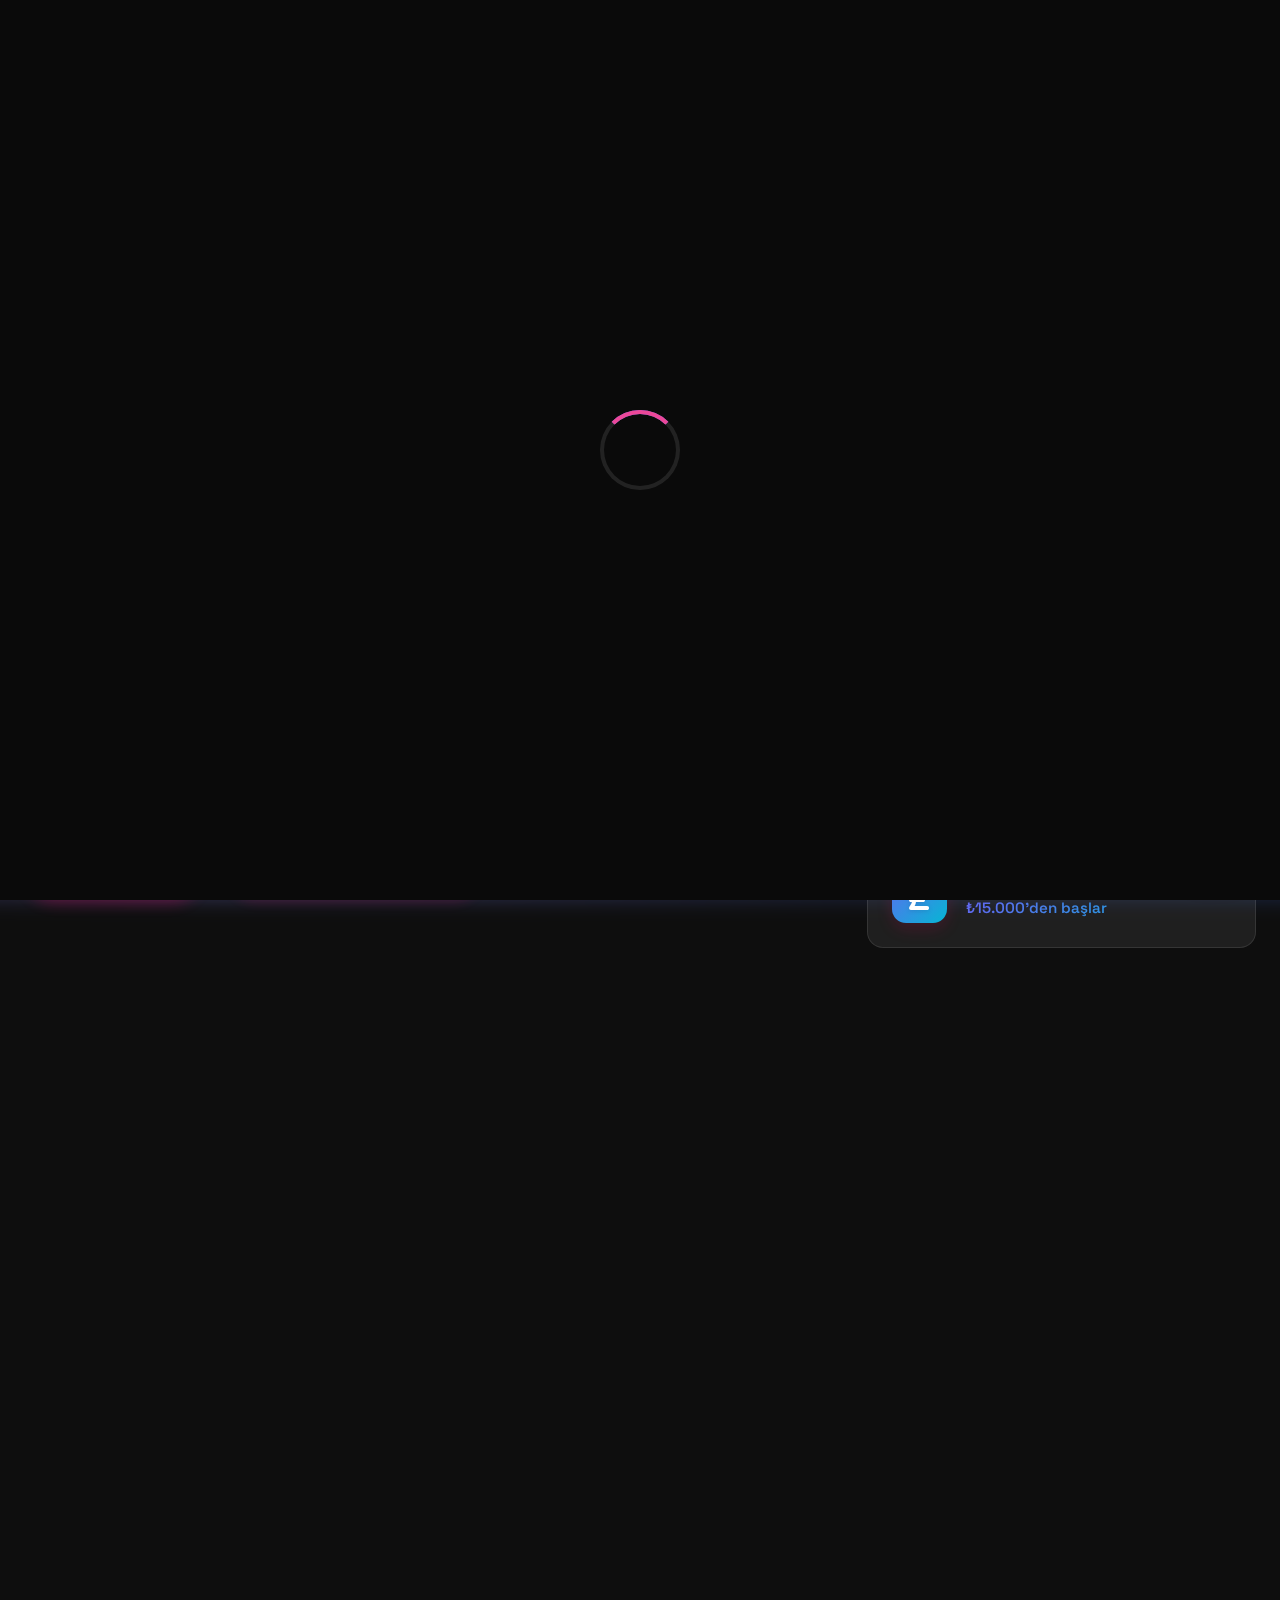
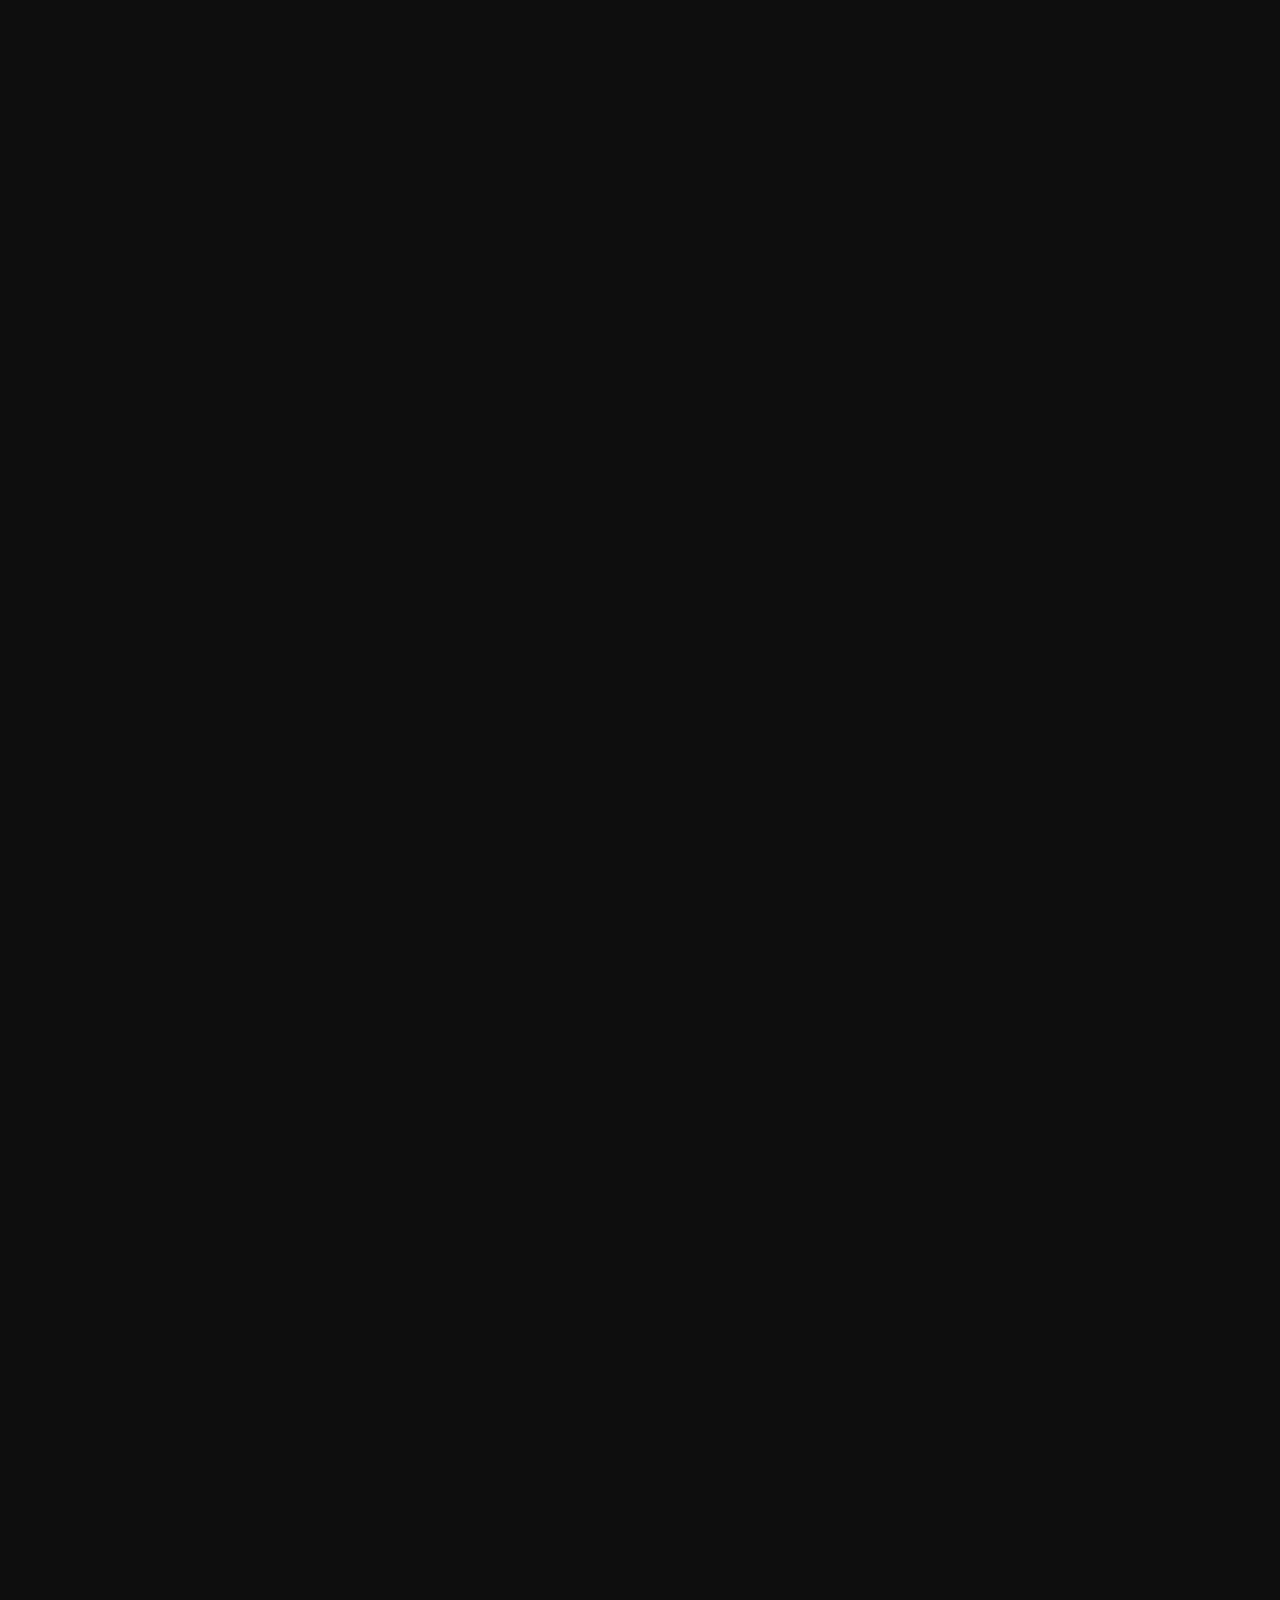
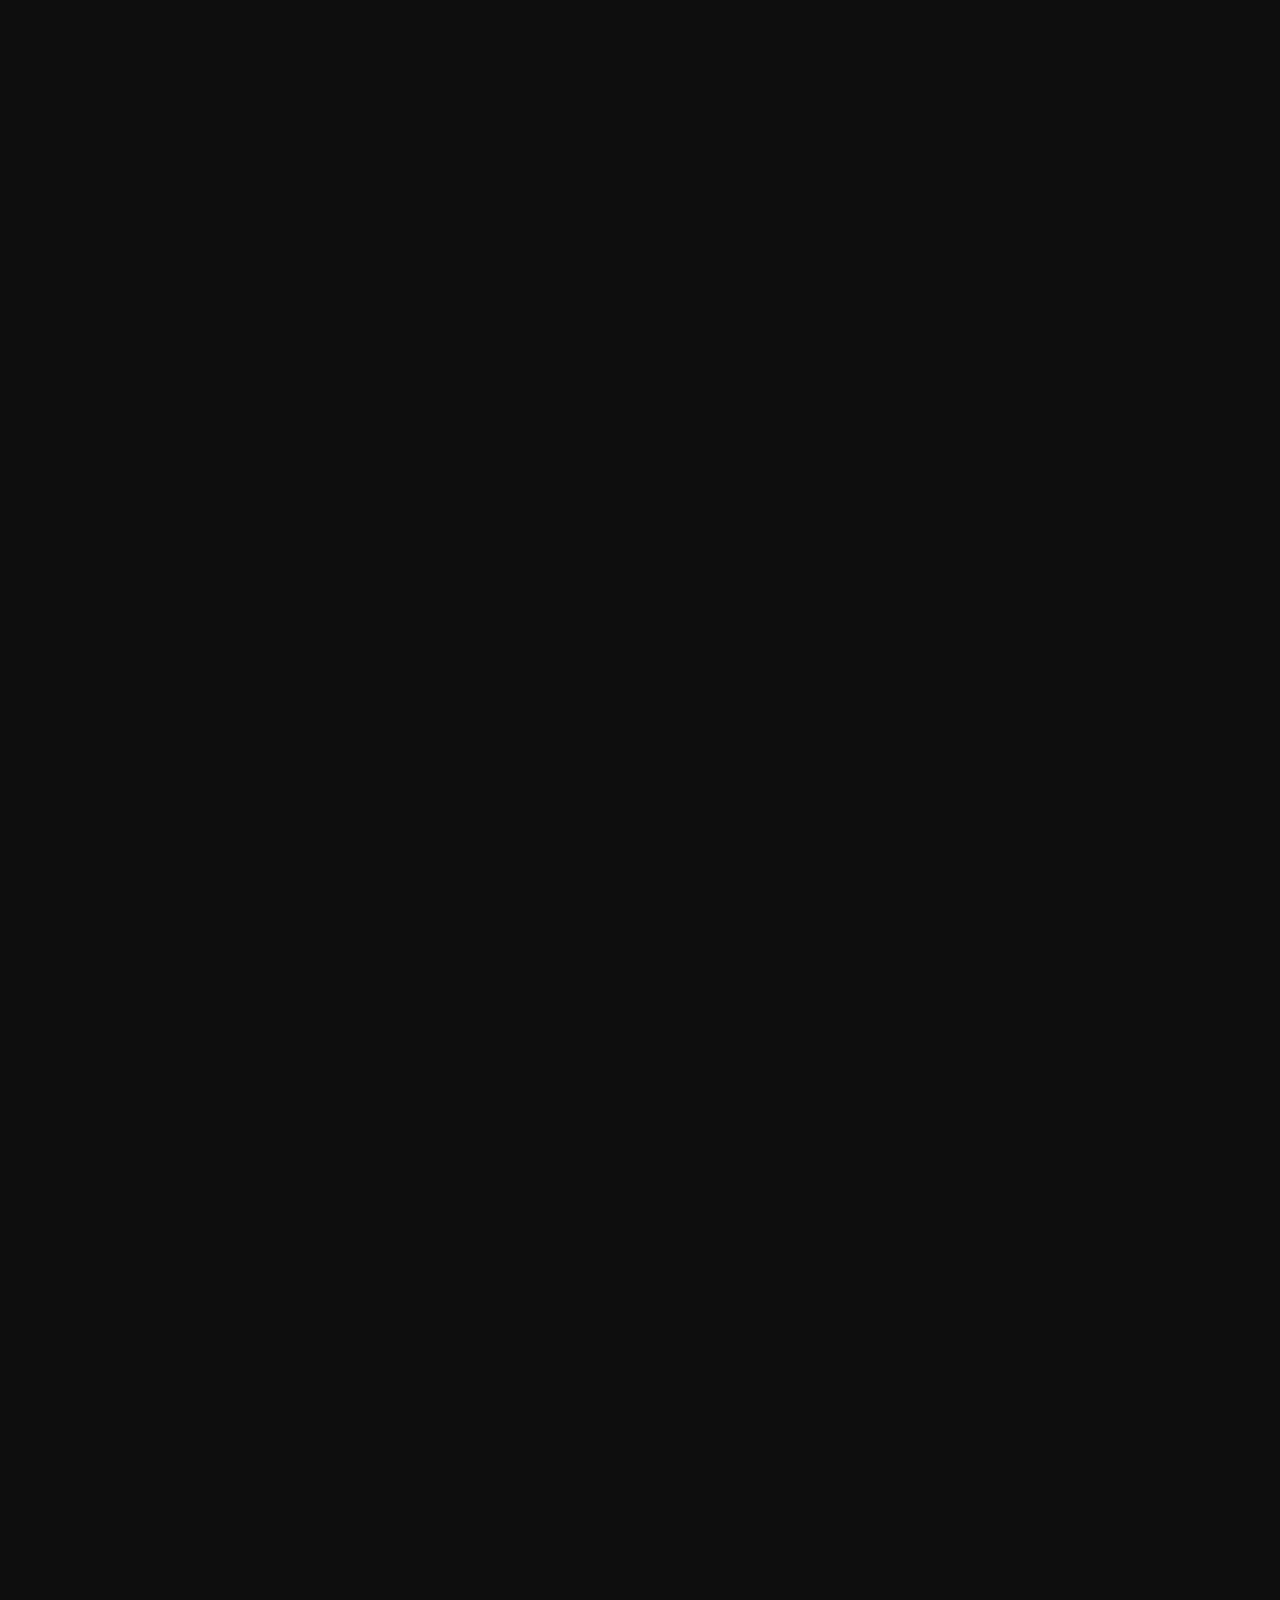
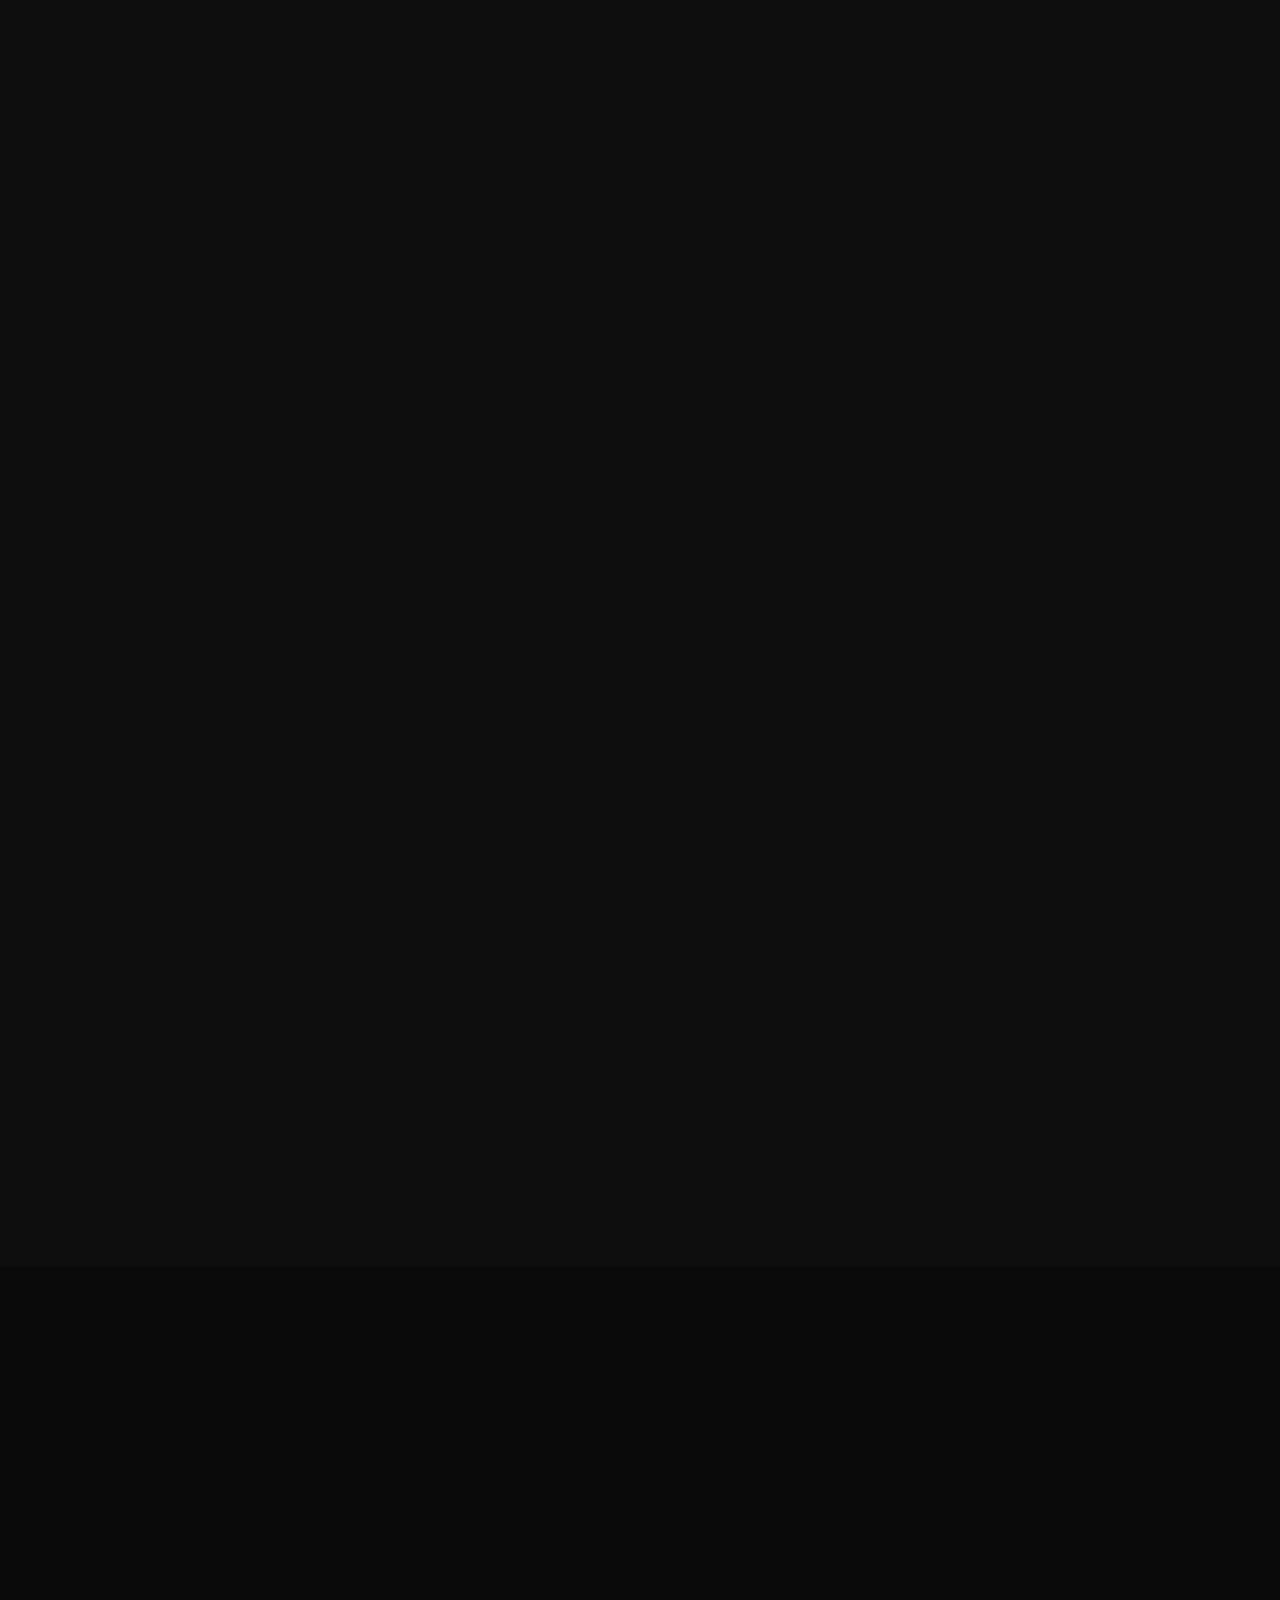
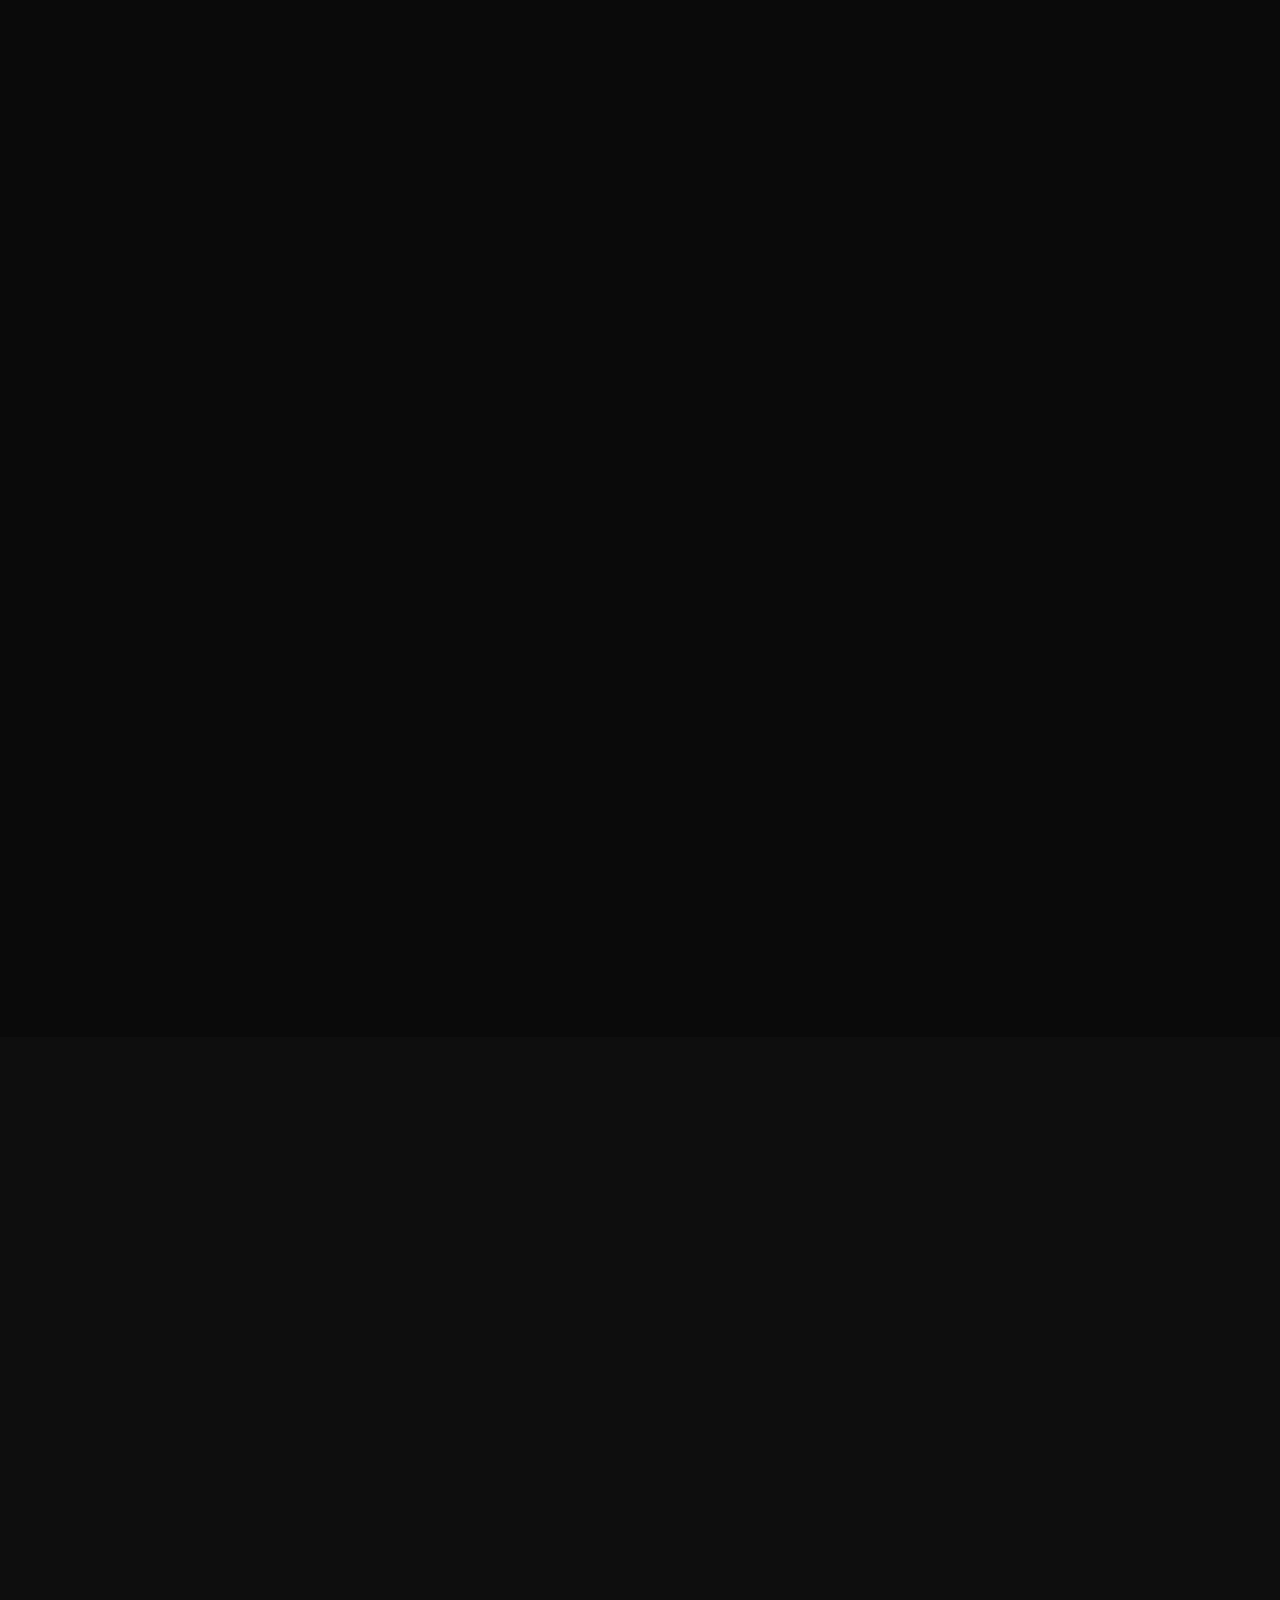
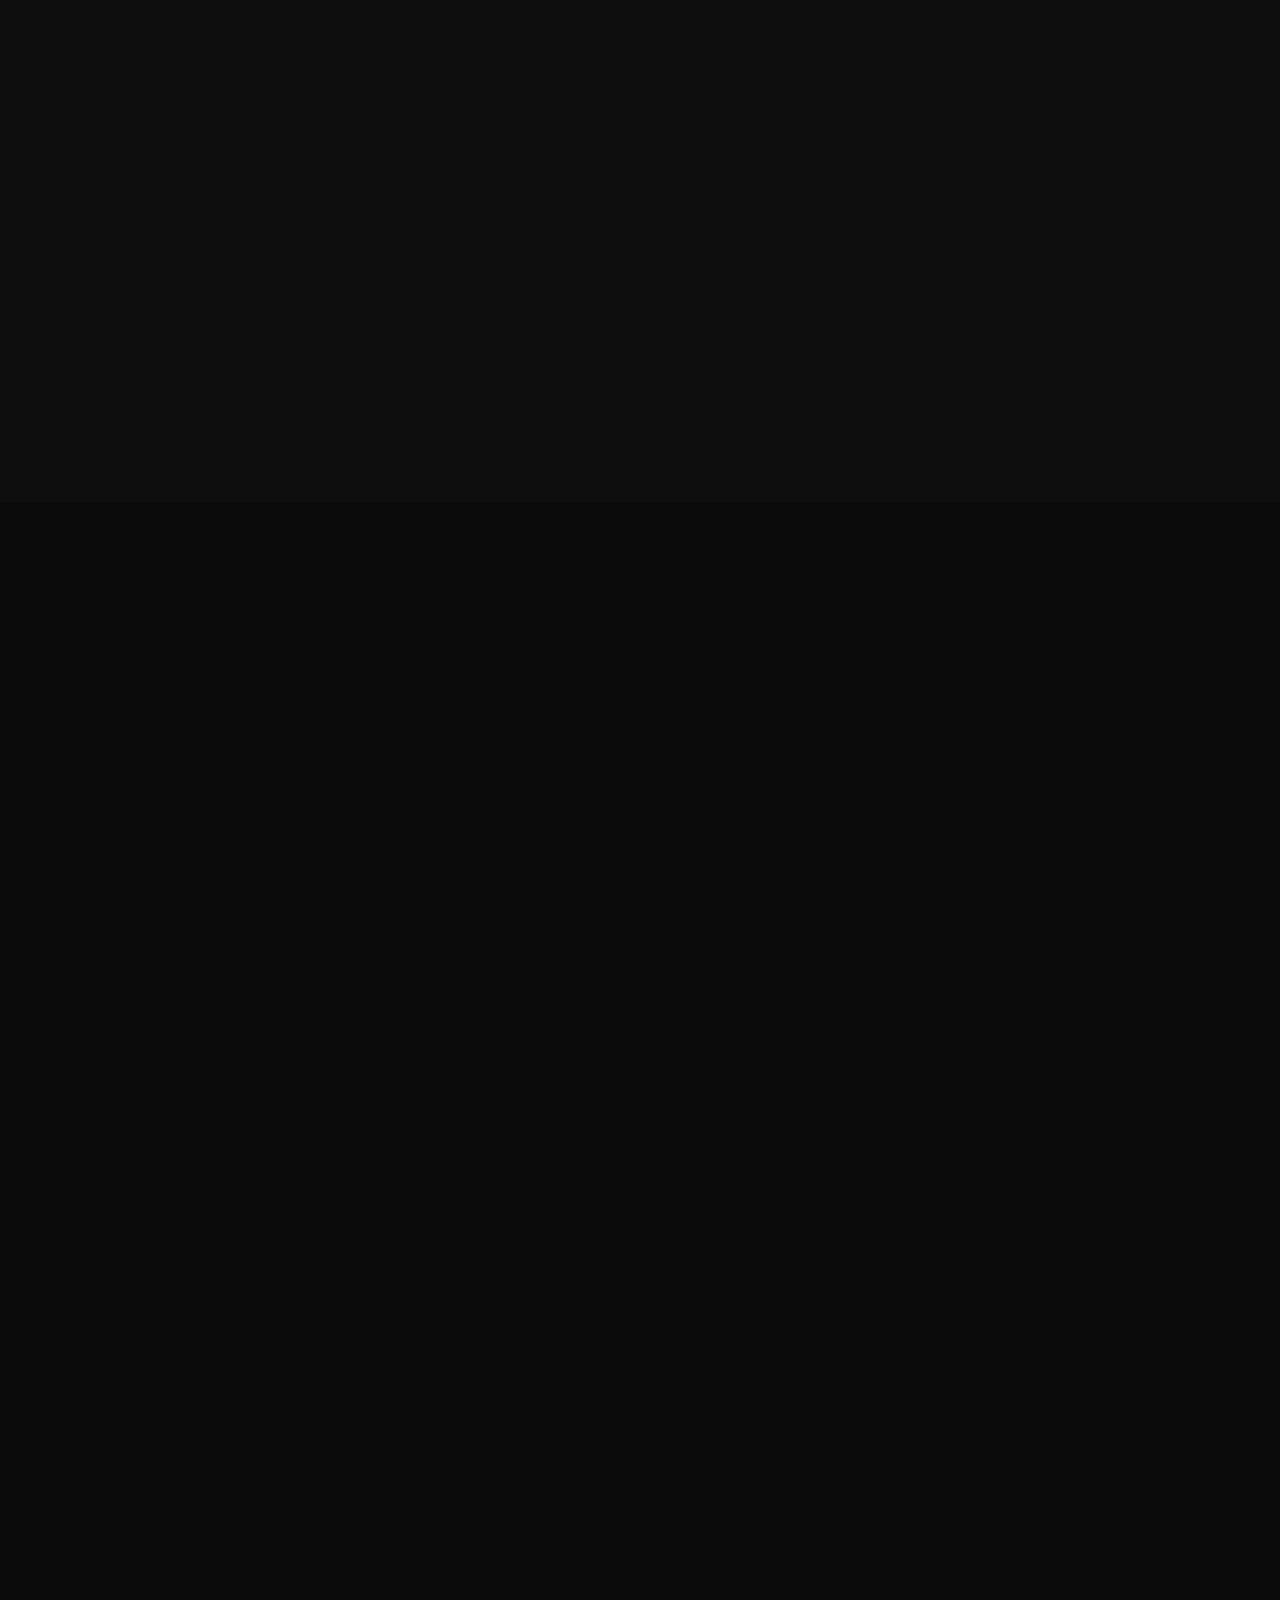
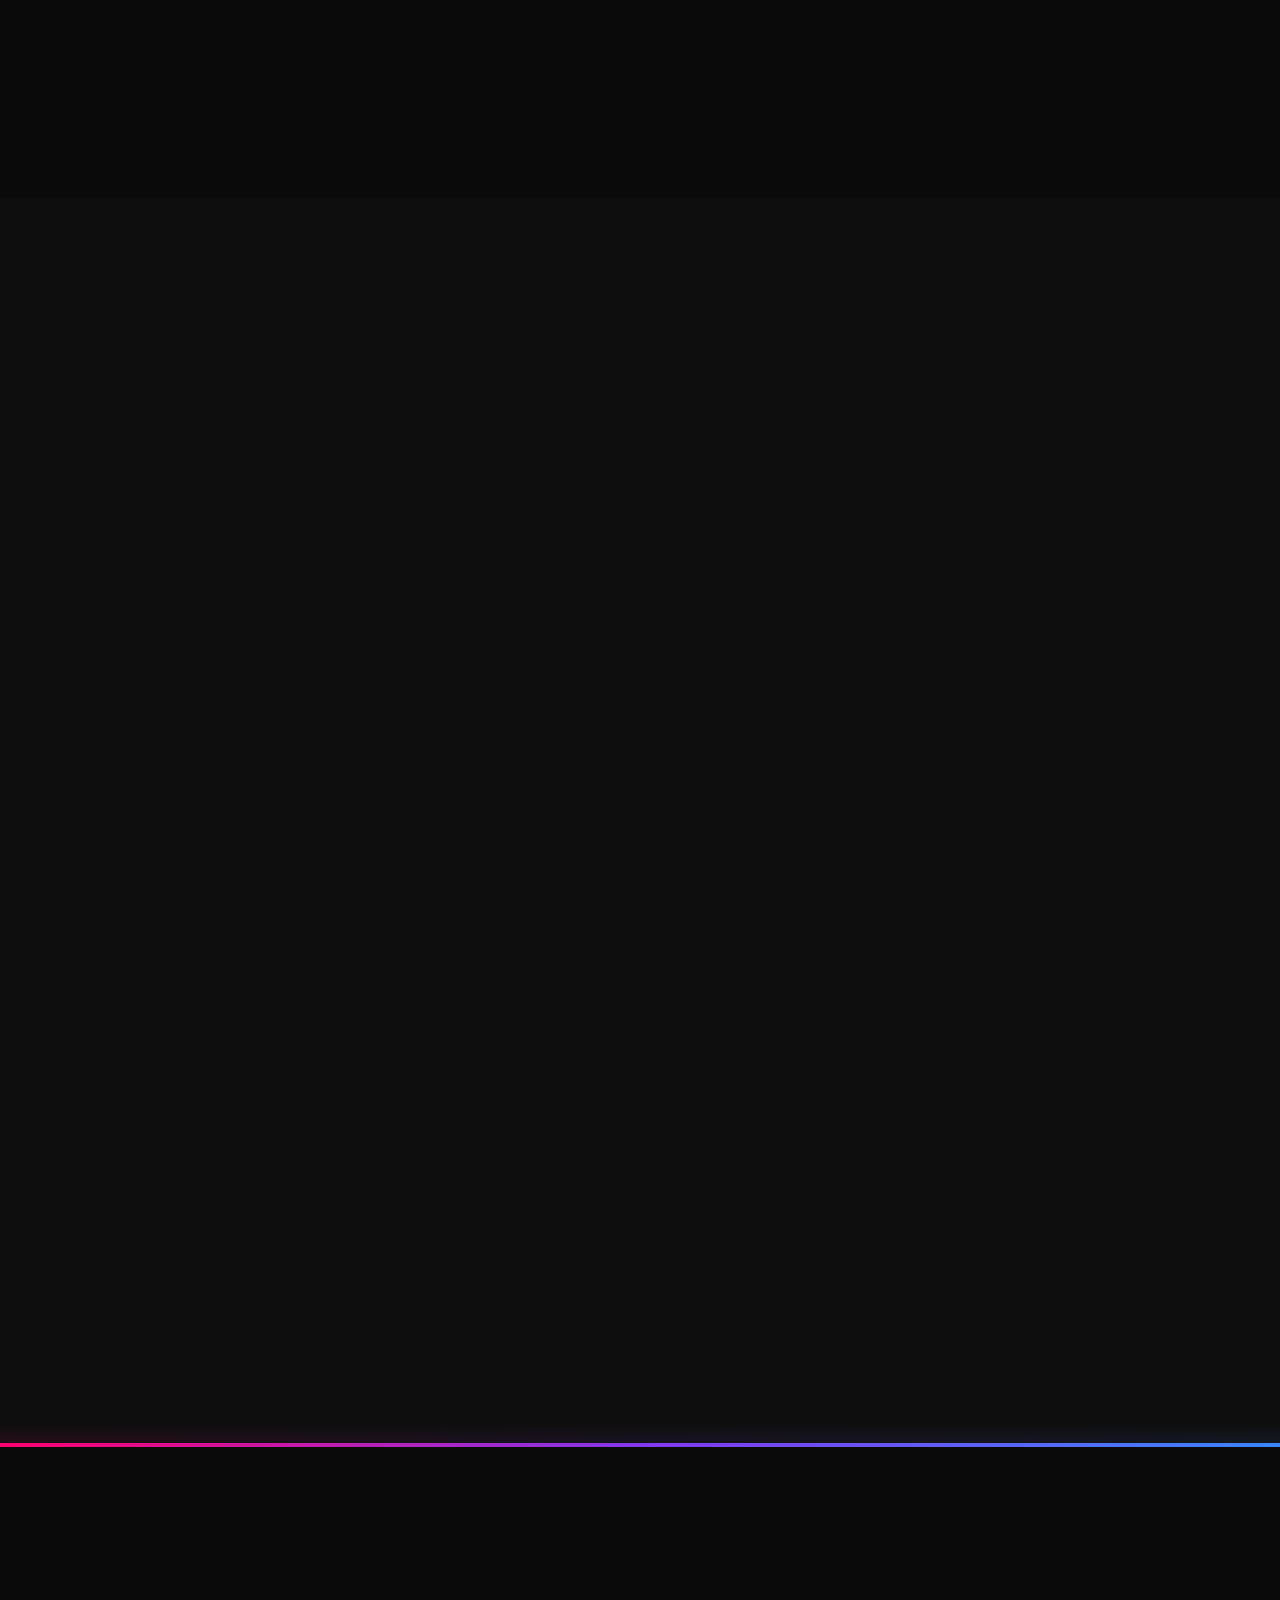
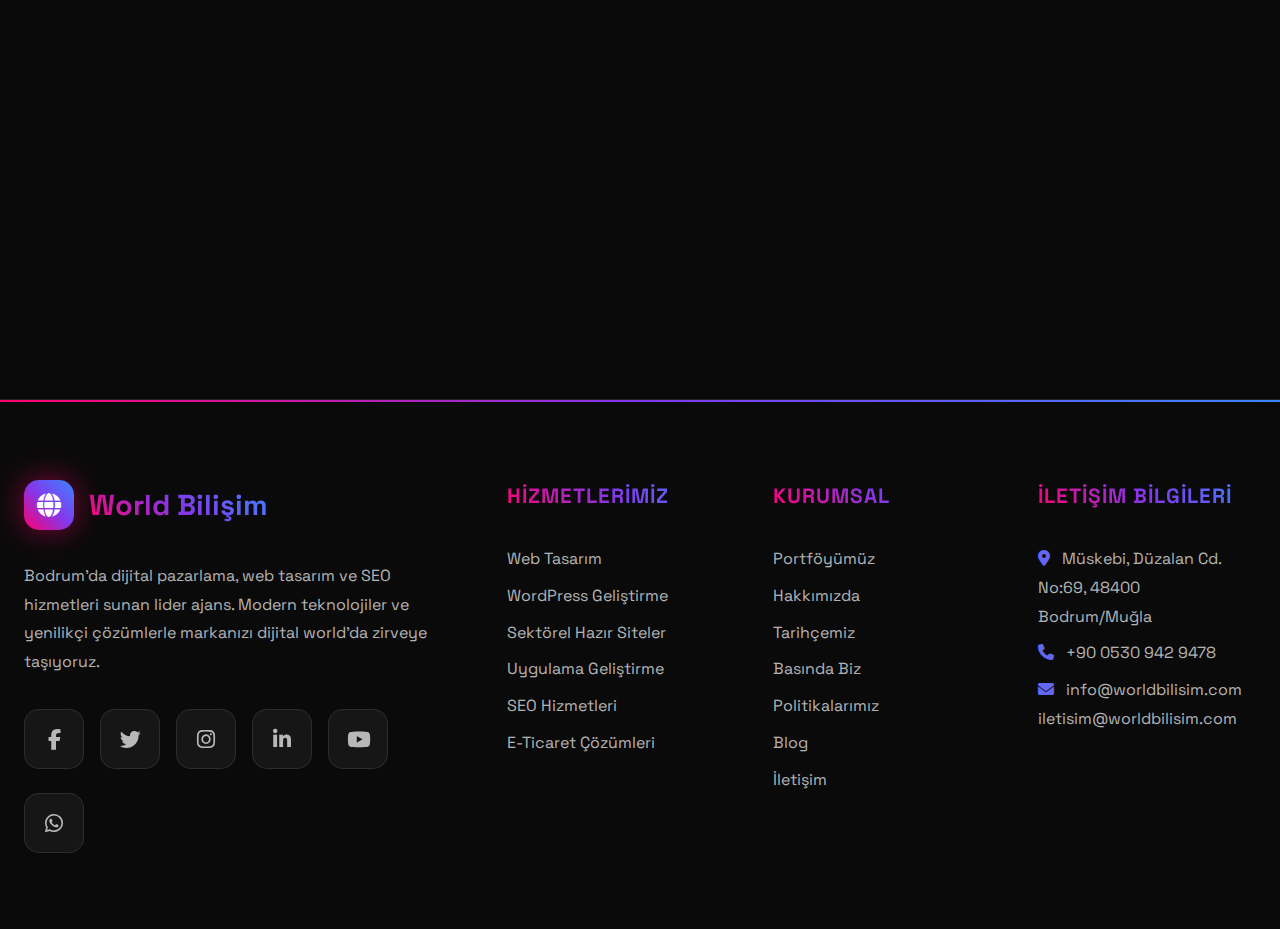
<file: uygulama-gelistirme.html>
<!DOCTYPE html>
<html lang="tr">
<head>
  <meta charset="UTF-8">
  <meta name="viewport" content="width=device-width, initial-scale=1.0">
  <title>Uygulama Geliştirme - World Bilişim</title>
  <meta name="description" content="World Bilişim olarak mobil ve web uygulamaları geliştiriyoruz. iOS, Android ve cross-platform uygulamalar ile işinizi dijital world'da büyütün. Modern teknolojiler ve kullanıcı dostu arayüzler.">
  <meta name="keywords" content="uygulama geliştirme, mobil uygulama, web uygulaması, iOS uygulama, Android uygulama, cross-platform uygulama, React Native, Flutter, Bodrum uygulama geliştirme">
  <link href="https://cdnjs.cloudflare.com/ajax/libs/font-awesome/6.4.0/css/all.min.css" rel="stylesheet">
  <link href="https://fonts.googleapis.com/css2?family=Space+Grotesk:wght@300;400;500;600;700&family=JetBrains+Mono:wght@400;500;600&display=swap" rel="stylesheet">
  <link rel="stylesheet" href="styles.css">
</head>
<body>
  <!-- Animated Background -->
  <div class="animated-bg"></div>

  <!-- Floating Particles -->
  <div class="particles" id="particles"></div>

  <!-- Loading Screen -->
  <div class="loading" id="loading">
      <div class="loading-spinner"></div>
  </div>

  <!-- Top Header Bar -->
  <div class="top-header">
      <div class="container">
          <div class="top-header-content">
              <div class="top-header-left">
                  <a href="mailto:info@worldbilisim.com" class="top-header-item">
                      <i class="fas fa-envelope"></i>
                      info@worldbilisim.com
                  </a>
                  <a href="tel:+905309429478" class="top-header-item">
                      <i class="fas fa-phone"></i>
                      +90 0530 942 9478
                  </a>
                  <div class="top-header-item">
                      <i class="fas fa-map-marker-alt"></i>
                      Müskebi, Düzalan Cd. No:69, 48400 Bodrum/Muğla
                  </div>
              </div>
              <div class="top-header-right">
                  <button id="" class="theme-toggle" aria-label="Temayı Değiştir">
                      <i class="fas fa-sun"></i>
                  </button>
                  <a href="#" class="customer-panel-link">
                      <i class="fas fa-user-shield"></i>
                      Müşteri Paneli
                  </a>
              </div>
          </div>
      </div>
  </div>

  <!-- Header -->
  <header class="header" id="header">
      <nav class="nav container">
          <div class="logo">
              <div class="logo-icon">
                  <i class="fas fa-globe"></i>
              </div>
              World Bilişim
          </div>
          <button class="menu-toggle" id="menuToggle" aria-label="Menüyü Aç/Kapat">
              <i class="fas fa-bars"></i>
          </button>
          <ul class="nav-menu" id="navMenu">
              <li><a href="index.html">Ana Sayfa</a></li>
              <li class="dropdown">
                  <a href="javascript:void(0);" id="kurumsalMenu" data-href="hakkimizda.html">Kurumsal <i class="fas fa-chevron-down" style="font-size: 0.8em;"></i></a>
                  <ul class="dropdown-menu">
                      <li><a href="hakkimizda.html">Hakkımızda</a></li>
                      <li><a href="hakkimizda.html#tarihce">Tarihçemiz</a></li>
                      <li><a href="">Basında Biz</a></li>
                      <li><a href="politikalar.html">Politikalarımız</a></li>
                  </ul>
              </li>
              <li><a href="hizmetler.html">Hizmetlerimiz</a></li>
              <li><a href="referanslar.html">Portföyümüz</a></li>
              <li><a href="blog.html">Blog</a></li>
              <li><a href="iletisim.html">İletişim</a></li>
              <li><a href="teklif-al.html" class="cta-nav">Ücretsiz Teklif</a></li>
          </ul>
      </nav>
  </header>

  <main>
      <!-- Breadcrumb Section -->
      <section class="breadcrumb-section">
          <div class="container">
              <nav aria-label="breadcrumb">
                  <ol class="breadcrumb">
                      <li><a href="index.html">Ana Sayfa</a></li>
                      <li><a href="hizmetler.html">Hizmetler</a></li>
                      <li aria-current="page">Uygulama Geliştirme</li>
                  </ol>
              </nav>
          </div>
      </section>

      <!-- Service Detail Hero Section -->
      <section class="service-detail-hero">
          <div class="container">
              <div class="service-detail-hero-wrapper">
                  <div class="service-detail-hero-content fade-in">
                      <span class="section-badge">Modern Teknolojiler</span>
                      <h1 class="hero-title">Uygulama Geliştirme</h1>
                      <p class="hero-subtitle">
                          Mobil ve web uygulamaları geliştiriyoruz. iOS, Android ve cross-platform uygulamalar ile işinizi dijital world'da büyütün. Modern teknolojiler ve kullanıcı dostu arayüzler.
                      </p>
                      <div class="service-features-list">
                          <span><i class="fas fa-check-circle"></i> Mobil uygulama geliştirme</span>
                          <span><i class="fas fa-check-circle"></i> Web uygulamaları</span>
                          <span><i class="fas fa-check-circle"></i> Cross-platform çözümler</span>
                          <span><i class="fas fa-check-circle"></i> Modern teknolojiler</span>
                          <span><i class="fas fa-check-circle"></i> Kullanıcı dostu arayüzler</span>
                      </div>
                      <div class="hero-buttons">
                          <a href="teklif-al.html" class="btn btn-primary">Hemen Başla</a>
                          <a href="iletisim.html" class="btn btn-secondary">Ücretsiz Danışmanlık</a>
                      </div>
                  </div>
                  <!-- Service Info Grid - Moved to Hero Section -->
                  <div class="info-grid fade-in">
                      <div class="info-card">
                          <div class="info-icon"><i class="fas fa-clock"></i></div>
                          <div class="info-text">
                              <h3 class="info-title">Geliştirme Süresi</h3>
                              <p class="info-value">4-12 hafta</p>
                          </div>
                      </div>
                      <div class="info-card">
                          <div class="info-icon"><i class="fas fa-star"></i></div>
                          <div class="info-text">
                              <h3 class="info-title">Deneyim Seviyesi</h3>
                              <p class="info-value">Uzman (8+ yıl)</p>
                          </div>
                      </div>
                      <div class="info-card">
                          <div class="info-icon"><i class="fas fa-shield-alt"></i></div>
                          <div class="info-text">
                              <h3 class="info-title">Güvenlik</h3>
                              <p class="info-value">SSL ve güvenlik paketi</p>
                          </div>
                      </div>
                      <div class="info-card">
                          <div class="info-icon"><i class="fas fa-sync-alt"></i></div>
                          <div class="info-text">
                              <h3 class="info-title">Güncelleme</h3>
                              <p class="info-value">Ücretsiz güncellemeler</p>
                          </div>
                      </div>
                      <div class="info-card">
                          <div class="info-icon"><i class="fas fa-lira-sign"></i></div>
                          <div class="info-text">
                              <h3 class="info-title">Başlangıç Fiyatı</h3>
                              <p class="info-value">₺15.000'den başlar</p>
                          </div>
                      </div>
                  </div>
              </div>
          </div>
      </section>

      <!-- How We Work Section - Application Development Process -->
      <section class="how-we-work">
          <div class="container">
              <div class="section-header fade-in">
                  <span class="section-badge">Çalışma Sürecimiz</span>
                  <h2 class="section-title">Uygulama Geliştirme Süreci</h2>
                  <p class="section-subtitle">
                      Uygulamanızı 8 adımda profesyonel bir şekilde geliştiriyoruz.
                  </p>
              </div>
              <div class="process-grid">
                  <div class="process-step fade-in">
                      <div class="process-number">1</div>
                      <div class="process-icon">
                          <i class="fas fa-lightbulb"></i>
                      </div>
                      <h3 class="process-title">Fikir & Analiz</h3>
                      <p class="process-description">
                          Uygulama fikrinizi analiz ediyor, hedef kitleyi belirliyor ve teknik gereksinimleri ortaya çıkarıyoruz.
                      </p>
                  </div>
                  <div class="process-step fade-in">
                      <div class="process-number">2</div>
                      <div class="process-icon">
                          <i class="fas fa-pencil-ruler"></i>
                      </div>
                      <h3 class="process-title">Tasarım & Prototip</h3>
                      <p class="process-description">
                          Kullanıcı deneyimi tasarımı yapıyor, wireframe'ler oluşturuyor ve interaktif prototipler hazırlıyoruz.
                      </p>
                  </div>
                  <div class="process-step fade-in">
                      <div class="process-number">3</div>
                      <div class="process-icon">
                          <i class="fas fa-code"></i>
                      </div>
                      <h3 class="process-title">Teknik Planlama</h3>
                      <p class="process-description">
                          Teknoloji stack'ini belirliyor, veritabanı yapısını planlıyor ve API tasarımını oluşturuyoruz.
                      </p>
                  </div>
                  <div class="process-step fade-in">
                      <div class="process-number">4</div>
                      <div class="process-icon">
                          <i class="fas fa-laptop-code"></i>
                      </div>
                      <h3 class="process-title">Geliştirme</h3>
                      <p class="process-description">
                          Frontend ve backend geliştirme sürecini başlatıyor, modüler yapıda kodlama yapıyoruz.
                      </p>
                  </div>
                  <div class="process-step fade-in">
                      <div class="process-number">5</div>
                      <div class="process-icon">
                          <i class="fas fa-database"></i>
                      </div>
                      <h3 class="process-title">Veritabanı & API</h3>
                      <p class="process-description">
                          Veritabanı yapısını kuruyor, API'leri geliştiriyor ve backend servislerini tamamlıyoruz.
                      </p>
                  </div>
                  <div class="process-step fade-in">
                      <div class="process-number">6</div>
                      <div class="process-icon">
                          <i class="fas fa-mobile-alt"></i>
                      </div>
                      <h3 class="process-title">Mobil Geliştirme</h3>
                      <p class="process-description">
                          iOS ve Android uygulamalarını geliştiriyor, cross-platform çözümler uyguluyoruz.
                      </p>
                  </div>
                  <div class="process-step fade-in">
                      <div class="process-number">7</div>
                      <div class="process-icon">
                          <i class="fas fa-vial"></i>
                      </div>
                      <h3 class="process-title">Test & Optimizasyon</h3>
                      <p class="process-description">
                          Kapsamlı testler yapıyor, performans optimizasyonu sağlıyor ve hataları gideriyoruz.
                      </p>
                  </div>
                  <div class="process-step fade-in">
                      <div class="process-number">8</div>
                      <div class="process-icon">
                          <i class="fas fa-rocket"></i>
                      </div>
                      <h3 class="process-title">Yayınlama & Destek</h3>
                      <p class="process-description">
                          Uygulamayı app store'larda yayınlıyor, kullanıcı eğitimi veriyor ve sürekli destek sağlıyoruz.
                      </p>
                  </div>
              </div>
          </div>
      </section>

      <!-- Features Section -->
      <section class="features-section">
          <div class="container">
              <div class="section-header fade-in">
                  <span class="section-badge">Özelliklerimiz</span>
                  <h2 class="section-title">Neden Uygulama Geliştirme?</h2>
                  <p class="section-subtitle">
                      Uygulama geliştirme hizmetlerimizde sunduğumuz değer katma özellikler.
                  </p>
              </div>
              <div class="features-grid">
                  <div class="feature-card fade-in">
                      <div class="feature-icon-wrapper">
                          <i class="fas fa-mobile-alt feature-icon"></i>
                      </div>
                      <h3 class="feature-title">Mobil Uygulama Geliştirme</h3>
                      <p class="feature-description">iOS ve Android platformları için native uygulamalar geliştiriyoruz. Kullanıcı deneyimi odaklı tasarım ve modern teknolojiler.</p>
                      <ul class="feature-list">
                          <li><i class="fas fa-check"></i> iOS uygulama geliştirme</li>
                          <li><i class="fas fa-check"></i> Android uygulama geliştirme</li>
                          <li><i class="fas fa-check"></i> Native performans</li>
                          <li><i class="fas fa-check"></i> Platform özel özellikler</li>
                      </ul>
                  </div>
                  <div class="feature-card fade-in">
                      <div class="feature-icon-wrapper">
                          <i class="fas fa-globe feature-icon"></i>
                      </div>
                      <h3 class="feature-title">Web Uygulamaları</h3>
                      <p class="feature-description">Modern web teknolojileri ile responsive ve hızlı web uygulamaları geliştiriyoruz. PWA desteği ve offline çalışma.</p>
                      <ul class="feature-list">
                          <li><i class="fas fa-check"></i> Progressive Web Apps</li>
                          <li><i class="fas fa-check"></i> Responsive tasarım</li>
                          <li><i class="fas fa-check"></i> Offline çalışma</li>
                          <li><i class="fas fa-check"></i> Cross-browser uyumluluk</li>
                      </ul>
                  </div>
                  <div class="feature-card fade-in">
                      <div class="feature-icon-wrapper">
                          <i class="fas fa-layer-group feature-icon"></i>
                      </div>
                      <h3 class="feature-title">Cross-Platform Geliştirme</h3>
                      <p class="feature-description">React Native ve Flutter ile tek kod tabanından hem iOS hem Android uygulamaları geliştiriyoruz.</p>
                      <ul class="feature-list">
                          <li><i class="fas fa-check"></i> React Native</li>
                          <li><i class="fas fa-check"></i> Flutter</li>
                          <li><i class="fas fa-check"></i> Tek kod tabanı</li>
                          <li><i class="fas fa-check"></i> Hızlı geliştirme</li>
                      </ul>
                  </div>
                  <div class="feature-card fade-in">
                      <div class="feature-icon-wrapper">
                          <i class="fas fa-cogs feature-icon"></i>
                      </div>
                      <h3 class="feature-title">Backend & API Geliştirme</h3>
                      <p class="feature-description">Güçlü backend sistemleri ve RESTful API'ler geliştiriyoruz. Ölçeklenebilir ve güvenli çözümler.</p>
                      <ul class="feature-list">
                          <li><i class="fas fa-check"></i> RESTful API'ler</li>
                          <li><i class="fas fa-check"></i> Microservices</li>
                          <li><i class="fas fa-check"></i> Veritabanı tasarımı</li>
                          <li><i class="fas fa-check"></i> Güvenlik optimizasyonu</li>
                      </ul>
                  </div>
                  <div class="feature-card fade-in">
                      <div class="feature-icon-wrapper">
                          <i class="fas fa-paint-brush feature-icon"></i>
                      </div>
                      <h3 class="feature-title">UI/UX Tasarım</h3>
                      <p class="feature-description">Kullanıcı deneyimi odaklı tasarım yapıyoruz. Modern arayüzler ve sezgisel kullanıcı deneyimi.</p>
                      <ul class="feature-list">
                          <li><i class="fas fa-check"></i> Kullanıcı deneyimi tasarımı</li>
                          <li><i class="fas fa-check"></i> Modern arayüzler</li>
                          <li><i class="fas fa-check"></i> Prototip geliştirme</li>
                          <li><i class="fas fa-check"></i> Kullanıcı testleri</li>
                      </ul>
                  </div>
                  <div class="feature-card fade-in">
                      <div class="feature-icon-wrapper">
                          <i class="fas fa-cloud feature-icon"></i>
                      </div>
                      <h3 class="feature-title">Cloud & DevOps</h3>
                      <p class="feature-description">Cloud tabanlı çözümler ve DevOps süreçleri ile uygulamanızı güvenli ve ölçeklenebilir hale getiriyoruz.</p>
                      <ul class="feature-list">
                          <li><i class="fas fa-check"></i> Cloud deployment</li>
                          <li><i class="fas fa-check"></i> CI/CD pipeline</li>
                          <li><i class="fas fa-check"></i> Monitoring & analytics</li>
                          <li><i class="fas fa-check"></i> Otomatik yedekleme</li>
                      </ul>
                  </div>
              </div>
          </div>
      </section>

      <!-- About Application Development Section -->
      <section class="about-web-design">
          <div class="container">
              <div class="section-header fade-in">
                  <span class="section-badge">Uygulama Geliştirme Hakkında</span>
                  <h2 class="section-title">Uygulama Geliştirme Nedir?</h2>
              </div>
              <div class="about-content">
                  <div class="about-text-container fade-in">
                      <p>Uygulama geliştirme, mobil ve web platformları için yazılım uygulamaları oluşturma sürecidir. Bu süreç, kullanıcı ihtiyaçlarını analiz etmekten başlayarak, tasarım, geliştirme, test ve yayınlama aşamalarını kapsar. Modern teknolojiler kullanılarak kullanıcı dostu, performanslı ve güvenli uygulamalar geliştirilir.</p>
                      <h3>Mobil Uygulama Geliştirme</h3>
                      <p>Mobil uygulama geliştirme, iOS ve Android platformları için özel olarak tasarlanmış uygulamalar oluşturma sürecidir. Native geliştirme ile platform özel özelliklerden yararlanılırken, cross-platform geliştirme ile tek kod tabanından her iki platforma uygulama geliştirilebilir. React Native, Flutter gibi modern framework'ler kullanılarak hızlı ve etkili geliştirme yapılır.</p>
                      <h3>Web Uygulaması Geliştirme</h3>
                      <p>Web uygulamaları, tarayıcı üzerinden erişilebilen ve kullanıcıların ihtiyaçlarını karşılayan yazılım çözümleridir. Progressive Web Apps (PWA) teknolojisi ile mobil uygulama deneyimi sunan web uygulamaları geliştirilir. Responsive tasarım, offline çalışma ve push notification gibi özellikler ile kullanıcı deneyimi en üst seviyeye çıkarılır.</p>
                      <h3>Backend ve API Geliştirme</h3>
                      <p>Uygulamanın arka planında çalışan backend sistemleri, veritabanı yönetimi, API geliştirme ve sunucu yönetimi süreçlerini kapsar. RESTful API'ler, microservices mimarisi ve cloud tabanlı çözümler ile ölçeklenebilir ve güvenli backend sistemleri oluşturulur. Node.js, Python, Java gibi modern teknolojiler kullanılarak güçlü backend sistemleri geliştirilir.</p>
                      <h3>UI/UX Tasarım</h3>
                      <p>Kullanıcı arayüzü (UI) ve kullanıcı deneyimi (UX) tasarımı, uygulamanın başarısında kritik rol oynar. Kullanıcı odaklı tasarım yaklaşımı ile sezgisel, kullanıcı dostu ve görsel olarak çekici arayüzler oluşturulur. Prototip geliştirme, kullanıcı testleri ve sürekli iyileştirme süreçleri ile en iyi kullanıcı deneyimi sağlanır.</p>
                      <h3>Test ve Kalite Güvencesi</h3>
                      <p>Uygulama geliştirme sürecinin en önemli aşamalarından biri test ve kalite güvencesidir. Unit testler, integration testler, UI testler ve kullanıcı kabul testleri ile uygulamanın kalitesi garanti altına alınır. Performans optimizasyonu, güvenlik testleri ve kullanılabilirlik testleri ile uygulama production'a hazır hale getirilir.</p>
                  </div>
                  <div class="about-sidebar fade-in">
                      <div class="sidebar-card">
                          <h4>Hızlı Bilgiler</h4>
                          <ul>
                              <li><i class="fas fa-check-circle"></i> Ortalama Geliştirme Süresi: <strong>4-12 hafta</strong></li>
                              <li><i class="fas fa-check-circle"></i> %100 Mobil Uyumlu</li>
                              <li><i class="fas fa-check-circle"></i> Cross-Platform Destek</li>
                              <li><i class="fas fa-check-circle"></i> Modern Teknolojiler</li>
                              <li><i class="fas fa-check-circle"></i> 6 Ay Ücretsiz Destek</li>
                          </ul>
                      </div>
                      <div class="sidebar-card">
                          <h4>Teknoloji Stack'i</h4>
                          <ul>
                              <li><i class="fas fa-check-circle"></i> React Native</li>
                              <li><i class="fas fa-check-circle"></i> Flutter</li>
                              <li><i class="fas fa-check-circle"></i> Node.js</li>
                              <li><i class="fas fa-check-circle"></i> Python</li>
                              <li><i class="fas fa-check-circle"></i> MongoDB</li>
                              <li><i class="fas fa-check-circle"></i> AWS/Azure</li>
                              <li><i class="fas fa-check-circle"></i> Docker</li>
                              <li><i class="fas fa-check-circle"></i> Git</li>
                          </ul>
                      </div>
                  </div>
              </div>
          </div>
      </section>

      <!-- Additional Services Section -->
      <section class="additional-services">
          <div class="container">
              <div class="section-header fade-in">
                  <span class="section-badge">Ek Hizmetler</span>
                  <h2 class="section-title">Uygulamanızı Daha da Güçlendirin</h2>
                  <p class="section-subtitle">
                      Uygulama geliştirme hizmetimizle birlikte alabileceğiniz ek hizmetler.
                  </p>
              </div>
              <div class="additional-services-grid">
                  <div class="additional-service-card fade-in">
                      <h3 class="service-title">App Store Optimizasyonu</h3>
                      <p class="service-description">Uygulamanızı app store'larda üst sıralara taşıyın</p>
                      <ul class="service-features">
                          <li><i class="fas fa-check"></i> ASO stratejisi</li>
                          <li><i class="fas fa-check"></i> Anahtar kelime optimizasyonu</li>
                          <li><i class="fas fa-check"></i> Görsel optimizasyonu</li>
                      </ul>
                      <div class="service-price">
                          <span>+₺2.500</span>
                          <button class="btn btn-primary btn-small">Ekle</button>
                      </div>
                  </div>
                  <div class="additional-service-card fade-in">
                      <h3 class="service-title">Analytics & Monitoring</h3>
                      <p class="service-description">Uygulama performansını izleyin ve analiz edin</p>
                      <ul class="service-features">
                          <li><i class="fas fa-check"></i> Kullanıcı davranış analizi</li>
                          <li><i class="fas fa-check"></i> Performans izleme</li>
                          <li><i class="fas fa-check"></i> Hata takibi</li>
                      </ul>
                      <div class="service-price">
                          <span>+₺1.800/ay</span>
                          <button class="btn btn-primary btn-small">Ekle</button>
                      </div>
                  </div>
                  <div class="additional-service-card fade-in">
                      <h3 class="service-title">Push Notification</h3>
                      <p class="service-description">Kullanıcılarınızla etkileşimi artırın</p>
                      <ul class="service-features">
                          <li><i class="fas fa-check"></i> Otomatik bildirimler</li>
                          <li><i class="fas fa-check"></i> Segmentasyon</li>
                          <li><i class="fas fa-check"></i> A/B testleri</li>
                      </ul>
                      <div class="service-price">
                          <span>+₺1.200/ay</span>
                          <button class="btn btn-primary btn-small">Ekle</button>
                      </div>
                  </div>
                  <div class="additional-service-card fade-in">
                      <h3 class="service-title">Cloud Hosting</h3>
                      <p class="service-description">Yüksek performans ve güvenlik</p>
                      <ul class="service-features">
                          <li><i class="fas fa-check"></i> AWS/Azure hosting</li>
                          <li><i class="fas fa-check"></i> Otomatik ölçeklendirme</li>
                          <li><i class="fas fa-check"></i> SSL sertifikası</li>
                      </ul>
                      <div class="service-price">
                          <span>+₺500/ay</span>
                          <button class="btn btn-primary btn-small">Ekle</button>
                      </div>
                  </div>
              </div>
          </div>
      </section>

      <!-- Social Proof & Certifications - Specific for Application Development -->
      <section class="social-proof">
          <div class="container">
              <div class="section-header fade-in">
                  <span class="section-badge">Güven & Sertifikalar</span>
                  <h2 class="section-title">Güvenilir Uygulama Geliştirme Ortağınız</h2>
                  <p class="section-subtitle">
                      Uygulama geliştirme alanındaki uzmanlığımızı kanıtlayan başarılarımız.
                  </p>
              </div>
              <div class="certifications-grid">
                  <div class="certification-item fade-in">
                      <div class="certification-icon">
                          <i class="fas fa-mobile-alt"></i>
                      </div>
                      <h4 class="certification-name">150+ Uygulama</h4>
                      <p class="certification-desc">Başarıyla geliştirilen uygulamalar</p>
                  </div>
                  <div class="certification-item fade-in">
                      <div class="certification-icon">
                          <i class="fas fa-star"></i>
                      </div>
                      <h4 class="certification-name">8+ Yıl Deneyim</h4>
                      <p class="certification-desc">Uygulama geliştirme alanında uzman ekip</p>
                  </div>
                  <div class="certification-item fade-in">
                      <div class="certification-icon">
                          <i class="fas fa-users"></i>
                      </div>
                      <h4 class="certification-name">50K+ Kullanıcı</h4>
                      <p class="certification-desc">Geliştirdiğimiz uygulamaları kullanan kişi</p>
                  </div>
                  <div class="certification-item fade-in">
                      <div class="certification-icon">
                          <i class="fas fa-lock"></i>
                      </div>
                      <h4 class="certification-name">Güvenlik Uzmanı</h4>
                      <p class="certification-desc">Uygulama güvenlik uzmanlığı</p>
                  </div>
                  <div class="certification-item fade-in">
                      <div class="certification-icon">
                          <i class="fas fa-smile"></i>
                      </div>
                      <h4 class="certification-name">%98 Memnuniyet</h4>
                      <p class="certification-desc">Uygulama geliştirme müşteri memnuniyet oranımız</p>
                  </div>
                  <div class="certification-item fade-in">
                      <div class="certification-icon">
                          <i class="fas fa-headset"></i>
                      </div>
                      <h4 class="certification-name">7/24 Teknik Destek</h4>
                      <p class="certification-desc">Kesintisiz uygulama teknik destek hizmeti</p>
                  </div>
              </div>
          </div>
      </section>

      <!-- Reference Works Section - Specific for Application Development -->
      <section class="reference-works">
          <div class="container">
              <div class="section-header fade-in">
                  <span class="section-badge">Referans Çalışmalarımız</span>
                  <h2 class="section-title">Uygulama Projelerimiz</h2>
                  <p class="section-subtitle">
                      Farklı sektörlerden müşterilerimiz için gerçekleştirdiğimiz uygulama geliştirme projeleri.
                  </p>
              </div>

              <div class="portfolio-cards-grid">
                  <div class="portfolio-detail-card fade-in">
                      <div class="portfolio-detail-image">
                          <i class="fas fa-shopping-cart"></i>
                      </div>
                      <div class="portfolio-detail-content">
                          <h3 class="portfolio-detail-title">E-ticaret Mobil Uygulaması</h3>
                          <span class="portfolio-detail-client">Bodrum Moda Markası</span>
                          <p class="portfolio-detail-description">Bodrum'da faaliyet gösteren moda markası için iOS ve Android uygulaması. Ürün kataloğu, sepet yönetimi ve ödeme sistemi entegrasyonu.</p>
                          <div class="portfolio-stats">
                              <div class="stat-item">
                                  <span class="stat-number">450%</span>
                                  <span class="stat-label">Mobil Satış</span>
                              </div>
                              <div class="stat-item">
                                  <span class="stat-number">95%</span>
                                  <span class="stat-label">Müşteri Memnuniyeti</span>
                              </div>
                          </div>
                          <div class="portfolio-detail-tags">
                              <span class="portfolio-tag">React Native</span>
                              <span class="portfolio-tag">E-ticaret</span>
                              <span class="portfolio-tag">Payment Gateway</span>
                          </div>
                          <a href="#" class="portfolio-detail-link">Projeyi İncele <i class="fas fa-arrow-right"></i></a>
                      </div>
                  </div>
                  <div class="portfolio-detail-card fade-in">
                      <div class="portfolio-detail-image" style="background: var(--gradient-button-accent);">
                          <i class="fas fa-utensils"></i>
                      </div>
                      <div class="portfolio-detail-content">
                          <h3 class="portfolio-detail-title">Restoran Rezervasyon Uygulaması</h3>
                          <span class="portfolio-detail-client">Bodrum Restoran Zinciri</span>
                          <p class="portfolio-detail-description">Bodrum'daki restoran zinciri için rezervasyon uygulaması. Masa rezervasyonu, menü görüntüleme ve online sipariş sistemi.</p>
                          <div class="portfolio-stats">
                              <div class="stat-item">
                                  <span class="stat-number">320%</span>
                                  <span class="stat-label">Online Rezervasyon</span>
                              </div>
                              <div class="stat-item">
                                  <span class="stat-number">98%</span>
                                  <span class="stat-label">Müşteri Memnuniyeti</span>
                              </div>
                          </div>
                          <div class="portfolio-detail-tags">
                              <span class="portfolio-tag">Flutter</span>
                              <span class="portfolio-tag">Rezervasyon</span>
                              <span class="portfolio-tag">Real-time</span>
                          </div>
                          <a href="#" class="portfolio-detail-link">Projeyi İncele <i class="fas fa-arrow-right"></i></a>
                      </div>
                  </div>
                  <div class="portfolio-detail-card fade-in">
                      <div class="portfolio-detail-image" style="background: var(--gradient-button-tertiary);">
                          <i class="fas fa-car"></i>
                      </div>
                      <div class="portfolio-detail-content">
                          <h3 class="portfolio-detail-title">Araç Kiralama Uygulaması</h3>
                          <span class="portfolio-detail-client">Bodrum Turizm Şirketi</span>
                          <p class="portfolio-detail-description">Bodrum'da araç kiralama hizmeti veren şirket için mobil uygulama. Araç rezervasyonu, konum takibi ve ödeme sistemi.</p>
                          <div class="portfolio-stats">
                              <div class="stat-item">
                                  <span class="stat-number">280%</span>
                                  <span class="stat-label">Online Rezervasyon</span>
                              </div>
                              <div class="stat-item">
                                  <span class="stat-number">92%</span>
                                  <span class="stat-label">Müşteri Memnuniyeti</span>
                              </div>
                          </div>
                          <div class="portfolio-detail-tags">
                              <span class="portfolio-tag">React Native</span>
                              <span class="portfolio-tag">GPS Tracking</span>
                              <span class="portfolio-tag">Payment System</span>
                          </div>
                          <a href="#" class="portfolio-detail-link">Projeyi İncele <i class="fas fa-arrow-right"></i></a>
                      </div>
                  </div>
              </div>
          </div>
      </section>

      <!-- FAQ Section - Specific for Application Development -->
      <section class="faq">
          <div class="container">
              <div class="section-header fade-in">
                  <span class="section-badge">Sıkça Sorulan Sorular</span>
                  <h2 class="section-title">Uygulama geliştirme hakkında merak ettikleriniz.</h2>
              </div>
              <div class="faq-container">
                  <div class="faq-item fade-in">
                      <div class="faq-question">
                          <span>Uygulama geliştirme süreci ne kadar sürer?</span>
                          <i class="fas fa-plus faq-icon"></i>
                      </div>
                      <div class="faq-answer">
                          <div class="faq-answer-content">
                              Uygulama geliştirme süreci, uygulamanın karmaşıklığına ve özelliklerine bağlı olarak 4-12 hafta arasında değişir. Basit uygulamalar 4-6 hafta, orta karmaşıklıktaki uygulamalar 6-8 hafta, karmaşık uygulamalar ise 8-12 hafta sürebilir.
                          </div>
                      </div>
                  </div>
                  <div class="faq-item fade-in">
                      <div class="faq-question">
                          <span>Hangi platformlar için uygulama geliştiriyorsunuz?</span>
                          <i class="fas fa-plus faq-icon"></i>
                      </div>
                      <div class="faq-answer">
                          <div class="faq-answer-content">
                              iOS, Android ve web platformları için uygulama geliştiriyoruz. Cross-platform geliştirme ile React Native ve Flutter kullanarak tek kod tabanından hem iOS hem Android uygulamaları geliştirebiliyoruz. Ayrıca Progressive Web Apps (PWA) teknolojisi ile web uygulamaları da geliştiriyoruz.
                          </div>
                      </div>
                  </div>
                  <div class="faq-item fade-in">
                      <div class="faq-question">
                          <span>Uygulama geliştirme fiyatlarına ne dahil?</span>
                          <i class="fas fa-plus faq-icon"></i>
                      </div>
                      <div class="faq-answer">
                          <div class="faq-answer-content">
                              Uygulama geliştirme fiyatlarımıza analiz, tasarım, geliştirme, test, yayınlama ve 6 ay boyunca ücretsiz teknik destek dahildir. Ayrıca, uygulama store'larda yayınlama, dokümantasyon ve kullanıcı eğitimi de sunuyoruz.
                          </div>
                      </div>
                  </div>
                  <div class="faq-item fade-in">
                      <div class="faq-question">
                          <span>Uygulamanızı güncelleyebilir miyiz?</span>
                          <i class="fas fa-plus faq-icon"></i>
                      </div>
                      <div class="faq-answer">
                          <div class="faq-answer-content">
                              Evet, tüm uygulamalarımız güncellenebilir yapıda tasarlanmıştır. Yeni özellikler ekleyebilir, mevcut özellikleri güncelleyebilir ve performans iyileştirmeleri yapabiliriz. Ayrıca, sürekli destek hizmeti ile uygulamanızı güncel tutuyoruz.
                          </div>
                      </div>
                  </div>
                  <div class="faq-item fade-in">
                      <div class="faq-question">
                          <span>Uygulama güvenliği nasıl sağlanıyor?</span>
                          <i class="fas fa-plus faq-icon"></i>
                      </div>
                      <div class="faq-answer">
                          <div class="faq-answer-content">
                              Uygulama güvenliği, geliştirme sürecinin her aşamasında göz önünde bulundurulur. SSL sertifikaları, şifreleme, güvenli API'ler, kullanıcı kimlik doğrulama ve veri koruma önlemleri ile uygulamanızın güvenliği garanti altına alınır.
                          </div>
                      </div>
                  </div>
                  <div class="faq-item fade-in">
                      <div class="faq-question">
                          <span>Uygulama yayınlama süreci nasıl işliyor?</span>
                          <i class="fas fa-plus faq-icon"></i>
                      </div>
                      <div class="faq-answer">
                          <div class="faq-answer-content">
                              Uygulama yayınlama süreci, app store'lara uygun formatta hazırlama, gerekli dokümantasyonu hazırlama, review sürecini yönetme ve yayınlama aşamalarını kapsar. Tüm süreç boyunca size rehberlik ediyoruz.
                          </div>
                      </div>
                  </div>
              </div>
          </div>
      </section>

      <!-- Call to Action Section -->
      <section class="cta-section">
          <div class="container">
              <div class="cta-content fade-in">
                  <h2 class="cta-title">Uygulamanızı Geliştirmeye Hazır mısınız?</h2>
                  <p class="cta-subtitle">Modern teknolojiler ve uzman ekibimizle uygulamanızı hayata geçirin. Ücretsiz danışmanlık için hemen iletişime geçin.</p>
                  <div class="cta-buttons">
                      <a href="teklif-al.html" class="btn btn-primary">Ücretsiz Teklif Al</a>
                      <a href="tel:+905309429478" class="btn btn-secondary">Hemen Arayın</a>
                  </div>
              </div>
          </div>
      </section>
  </main>

  <!-- Chat Widget -->
        <div class="chat-widget">
            <div class="chat-menu" id="chatMenu">
                <a href="https://wa.me/905309429478" class="chat-option" target="_blank">
                    <div class="chat-option-icon">
                        <i class="fab fa-whatsapp"></i>
                    </div>
                    <div class="chat-option-content">
                        <h4>WhatsApp</h4>
                        <p>Hızlı destek için</p>
                    </div>
                </a>

                <a href="tel:+905309429478" class="chat-option">
                    <div class="chat-option-icon">
                        <i class="fas fa-phone"></i>
                    </div>
                    <div class="chat-option-content">
                        <h4>Telefon Araması</h4>
                        <p>Doğrudan görüşme</p>
                    </div>
                </a>

                <a href="#" class="chat-option" id="chatbotOption">
                    <div class="chat-option-icon">
                        <i class="fas fa-comments"></i>
                    </div>
                    <div class="chat-option-content">
                        <h4>Canlı Destek</h4>
                        <p>Online danışmanlık</p>
                    </div>
                </a>

                <!-- ✅ Tema Değiştir butonu (a değil, button) -->
                <div class="chat-option theme-option">
                    <div class="chat-option-icon">
                        <i class="fas fa-sun"></i>
                    </div>
                    <div class="chat-option-content">
                        <h4>Tema Değiştir</h4>
                        <p>Açık / Koyu mod</p>
                    </div>
                    <button id="themeToggle" class="theme-toggle" aria-label="Temayı Değiştir"></button>
                </div>
            </div>

            <button class="chat-toggle" id="chatToggle">
                <i class="fas fa-comments"></i>
            </button>
        </div>

  <!-- Footer -->
  <footer class="footer">
      <div class="container">
          <div class="footer-content">
              <div class="footer-section">
                  <div class="footer-logo">
                      <div class="footer-logo-icon">
                          <i class="fas fa-globe"></i>
                      </div>
                                              <div class="footer-logo-text">World Bilişim</div>
                  </div>
                  <p>
                      Bodrum'da dijital pazarlama, web tasarım ve SEO hizmetleri sunan lider ajans. 
                                              Modern teknolojiler ve yenilikçi çözümlerle markanızı dijital world'da zirveye taşıyoruz.
                  </p>
                  <div class="social-links">
                      <a href="https://facebook.com/dunyabil" aria-label="Facebook"><i class="fab fa-facebook-f"></i></a>
                      <a href="https://twitter.com/dunyabil" aria-label="Twitter"><i class="fab fa-twitter"></i></a>
                      <a href="https://instagram.com/dunyabil" aria-label="Instagram"><i class="fab fa-instagram"></i></a>
                      <a href="https://linkedin.com/company/dunyabil" aria-label="LinkedIn"><i class="fab fa-linkedin-in"></i></a>
                      <a href="https://youtube.com/@dunyabil" aria-label="YouTube"><i class="fab fa-youtube"></i></a>
                      <a href="https://wa.me/905309429478" aria-label="WhatsApp"><i class="fab fa-whatsapp"></i></a>
                  </div>
              </div>
              <div class="footer-section">
                  <h3>Hizmetlerimiz</h3>
                  <p><a href="#services">Web Tasarım</a></p>
                  <p><a href="#services">WordPress Geliştirme</a></p>
                  <p><a href="#services">Sektörel Hazır Siteler</a></p>
                  <p><a href="#services">Uygulama Geliştirme</a></p>
                  <p><a href="#services">SEO Hizmetleri</a></p>
                  <p><a href="#services">E-Ticaret Çözümleri</a></p>
              </div>
              <div class="footer-section">
                  <h3>Kurumsal</h3>
                  <p><a href="#portfolio">Portföyümüz</a></p>
                  <p><a href="kurumsal.html">Hakkımızda</a></p>
                  <p><a href="kurumsal.html#tarihce">Tarihçemiz</a></p>
                  <p><a href="basin-kiti.html">Basında Biz</a></p>
                  <p><a href="kurumsal.html#politikalar">Politikalarımız</a></p>
                  <p><a href="#blog">Blog</a></p>
                  <p><a href="#contact">İletişim</a></p>
              </div>
              <div class="footer-section">
                  <h3>İletişim Bilgileri</h3>
                  <p><i class="fas fa-map-marker-alt" style="margin-right: 8px; color: var(--color-primary);"></i>
                  Müskebi, Düzalan Cd. No:69, 48400 Bodrum/Muğla</p>
                  <p><i class="fas fa-phone" style="margin-right: 8px; color: var(--color-primary);"></i>
                  +90 0530 942 9478</p>
                  <p><i class="fas fa-envelope" style="margin-right: 8px; color: var(--color-primary);"></i>
                  info@worldbilisim.com<br>iletisim@worldbilisim.com</p>
              </div>
          </div>
      </div>
  </footer>

  <script src="script.js" defer></script>
  <script>
      // FAQ Accordion (if not already in script.js)
      document.querySelectorAll('.faq-question').forEach(question => {
          question.addEventListener('click', () => {
              const faqItem = question.closest('.faq-item');
              if (!faqItem) return;

              const isActive = faqItem.classList.contains('active');
              // Close all other open FAQs
              document.querySelectorAll('.faq-item.active').forEach(item => {
                  if (item !== faqItem) {
                      item.classList.remove('active');
                  }
              });
              // Toggle current FAQ
              if (!isActive) {
                  faqItem.classList.add('active');
              } else {
                  faqItem.classList.remove('active');
              }
          });
      });
  </script>
</body>
</html>
</file>
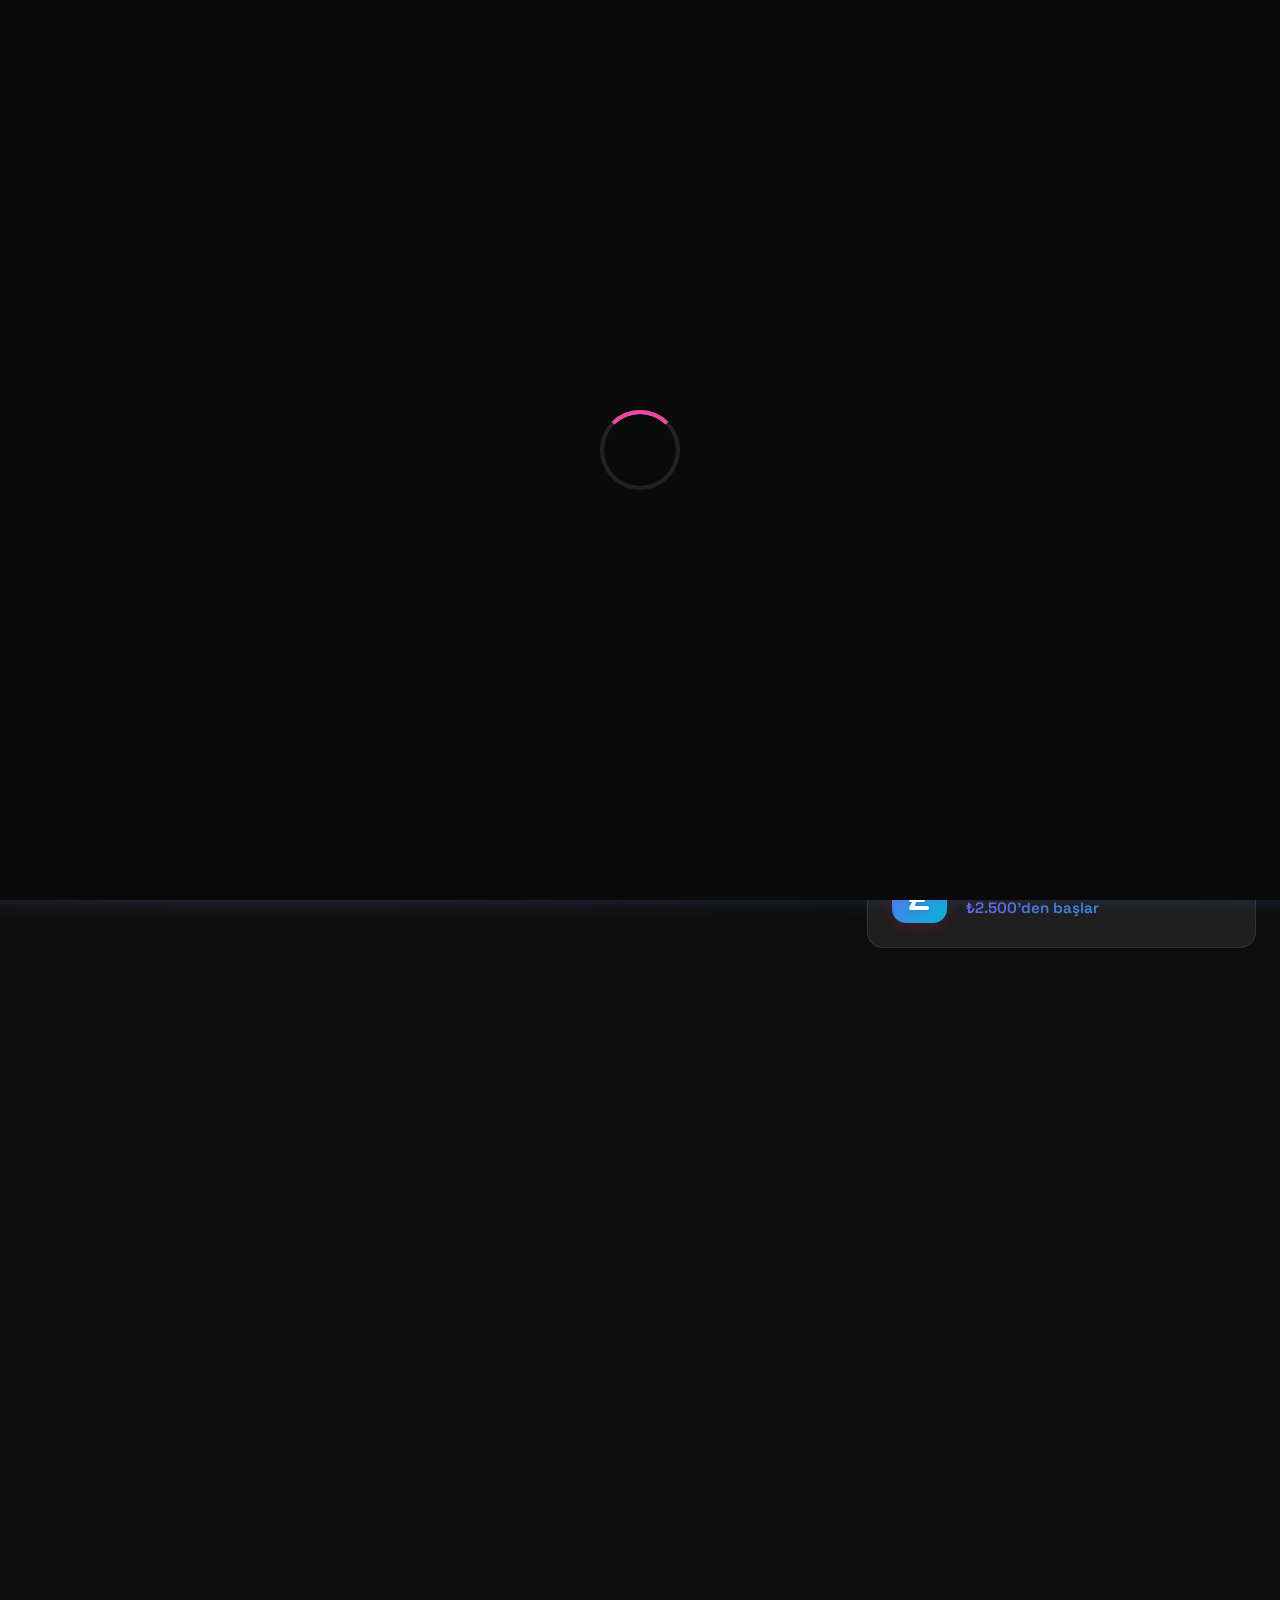
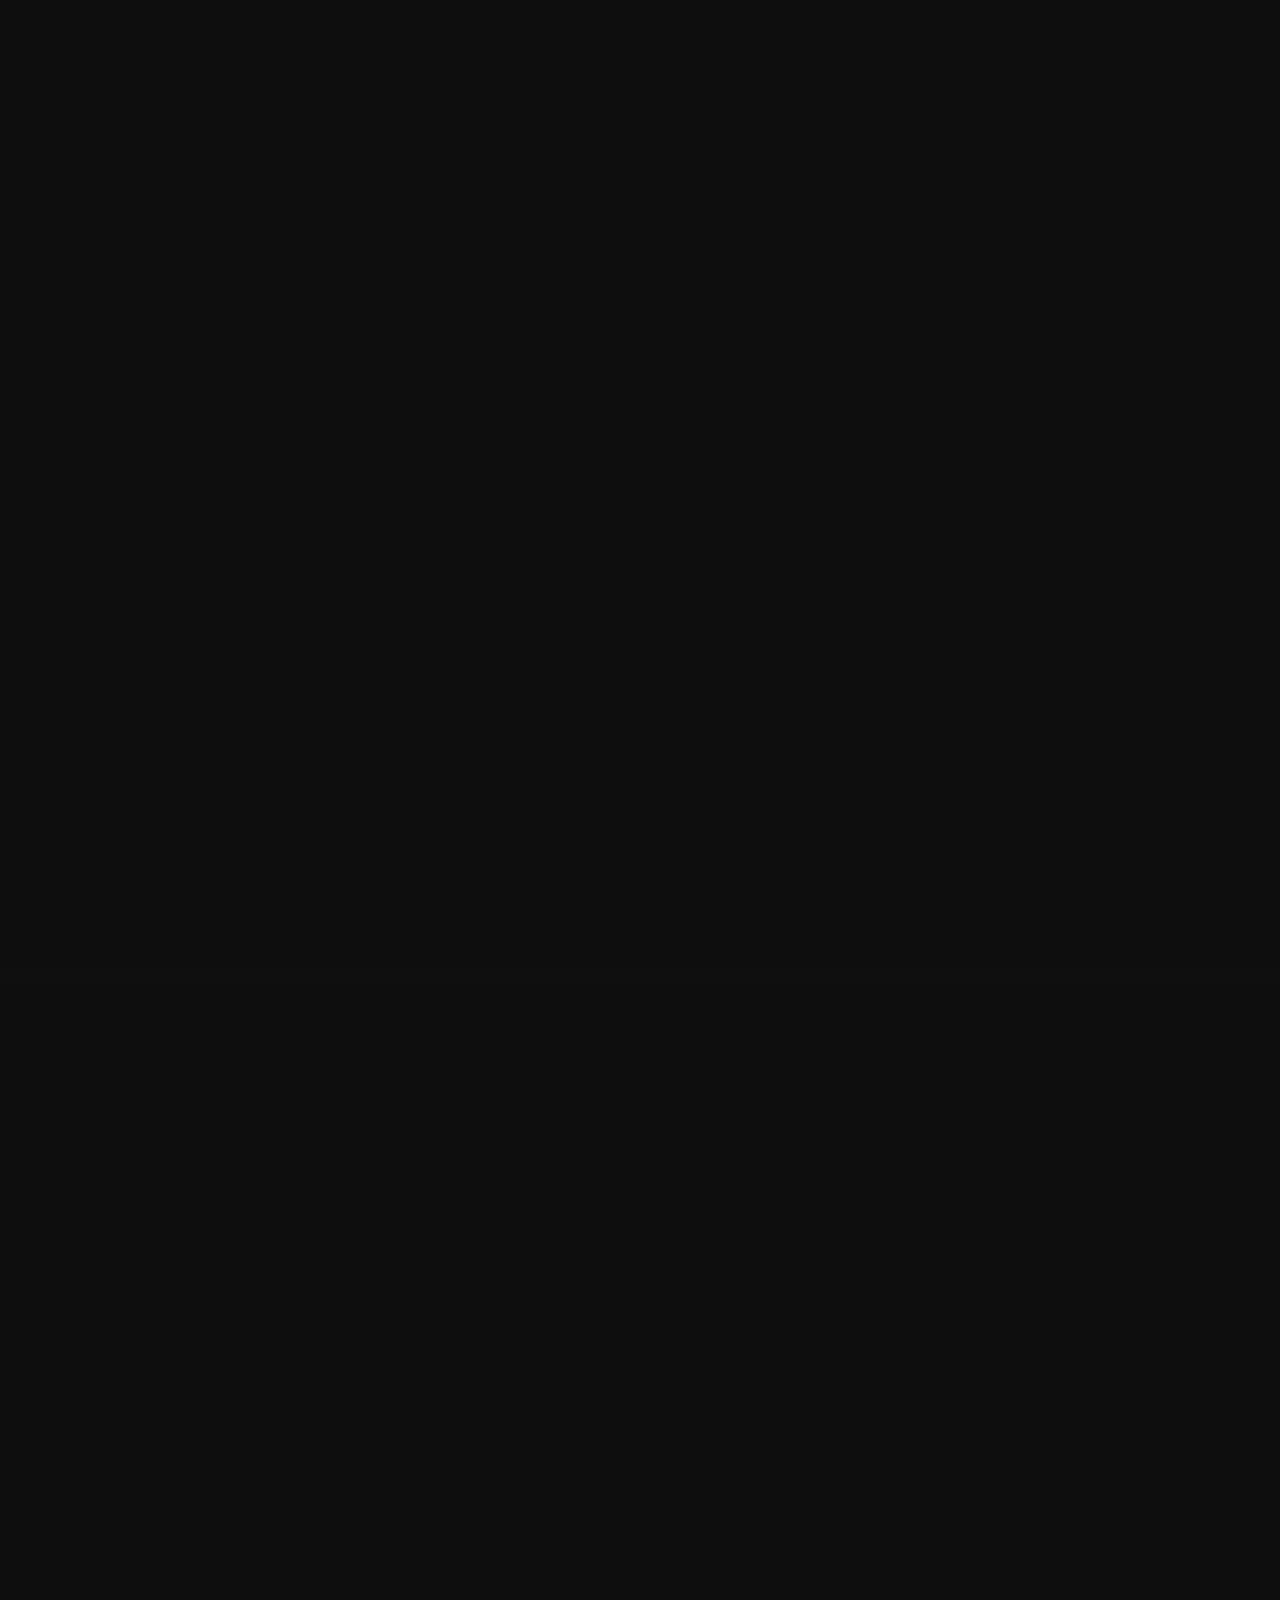
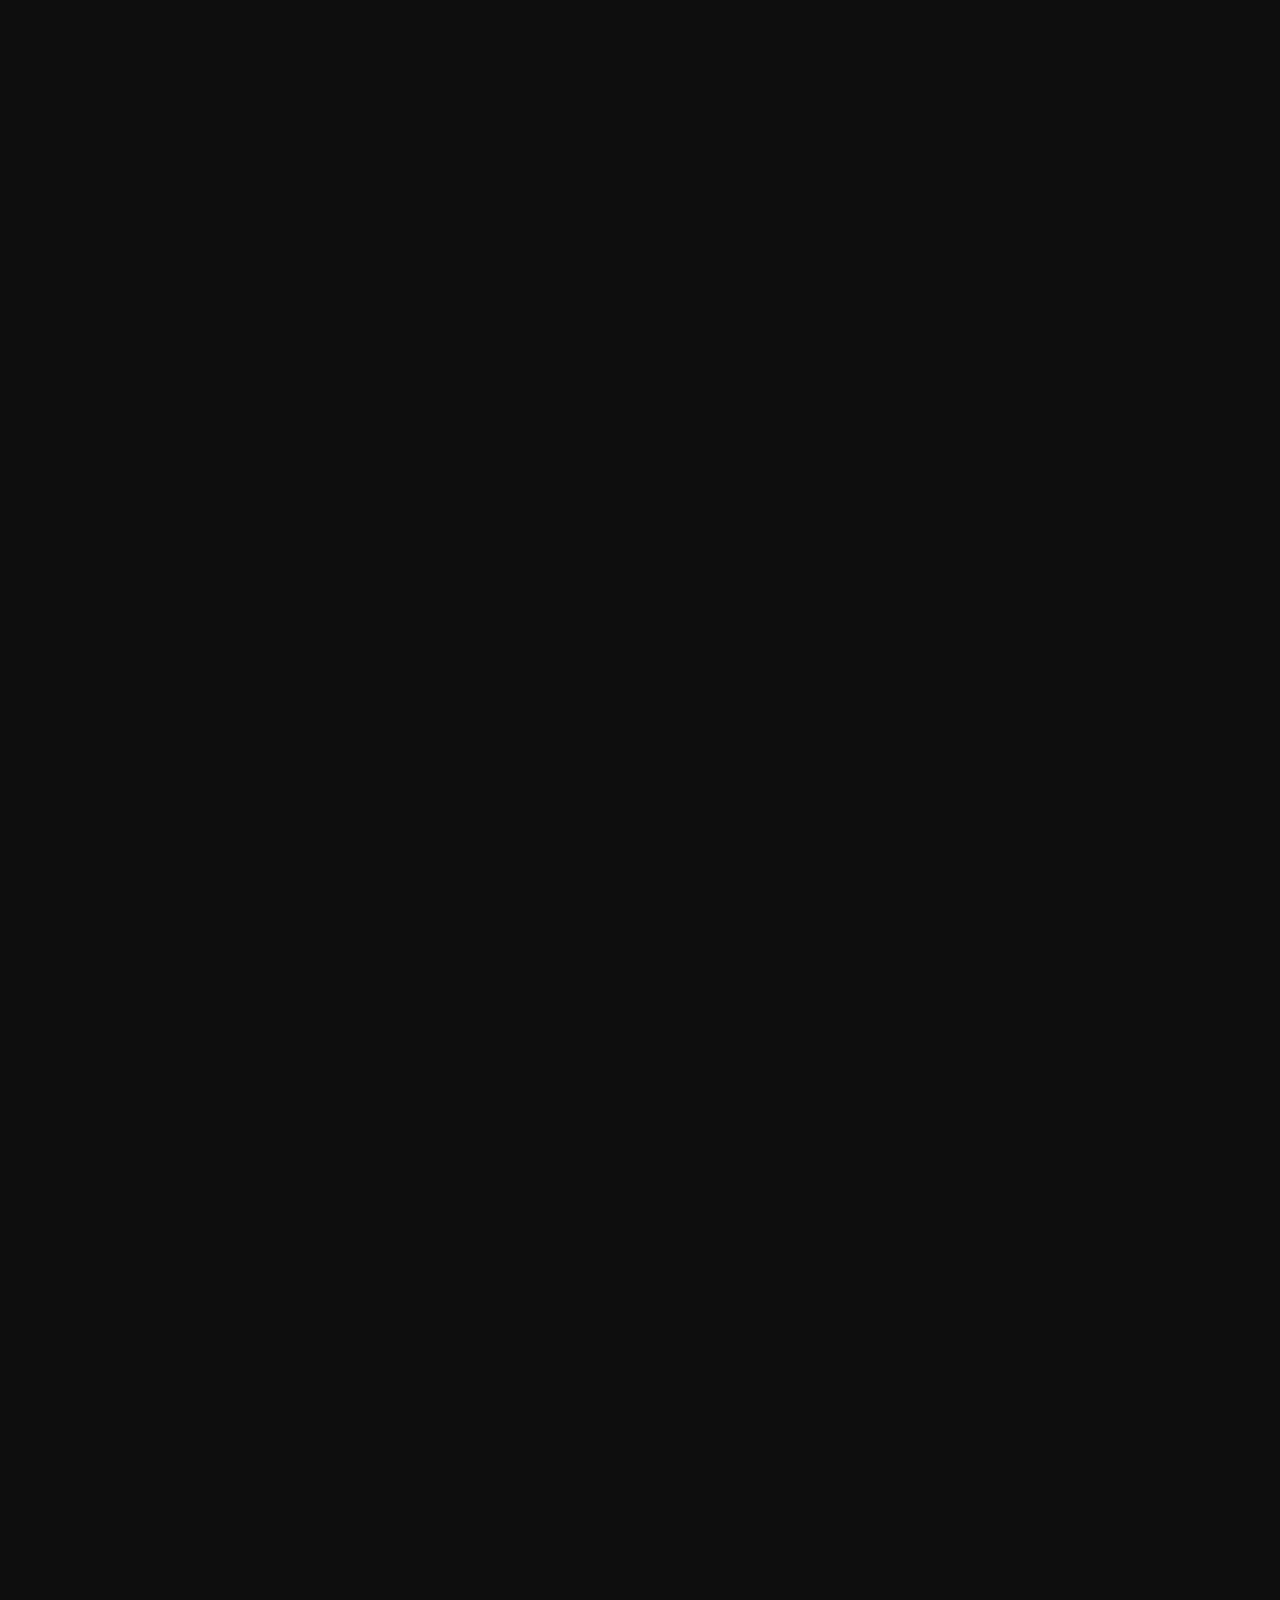
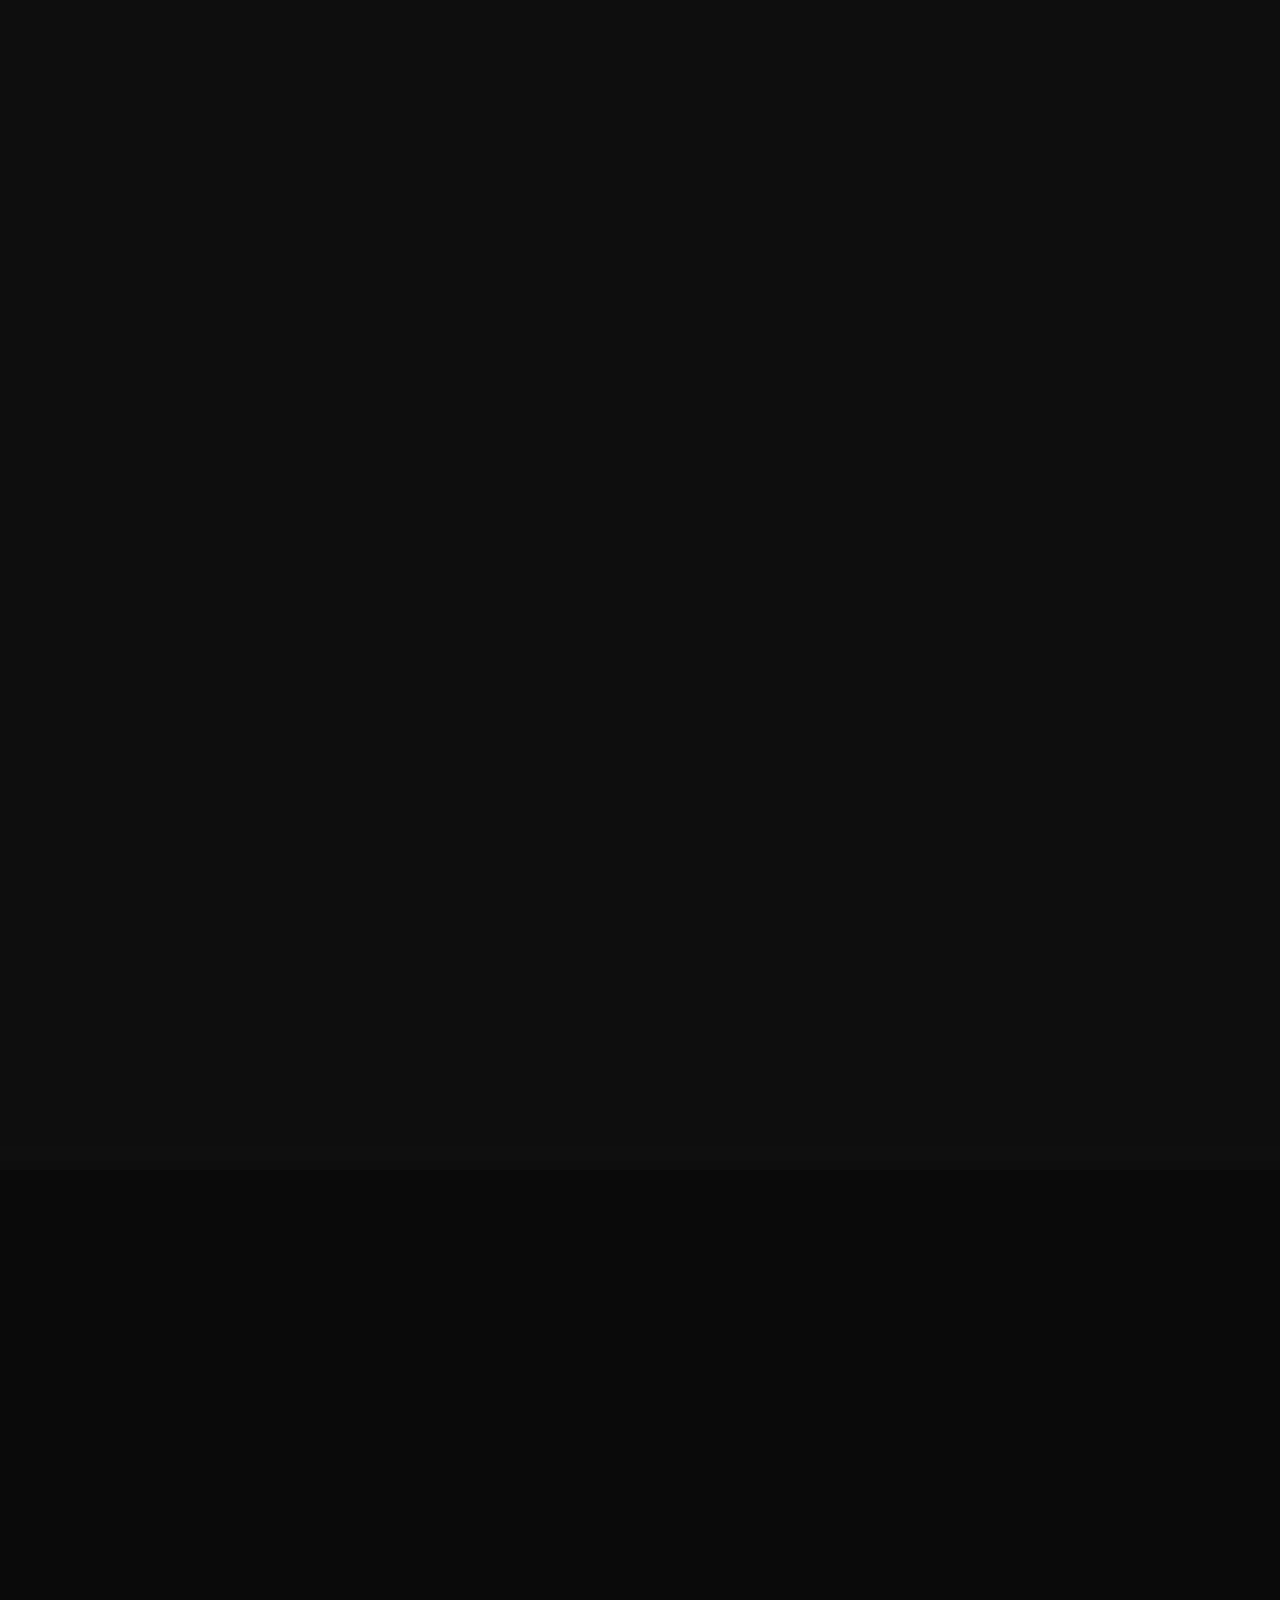
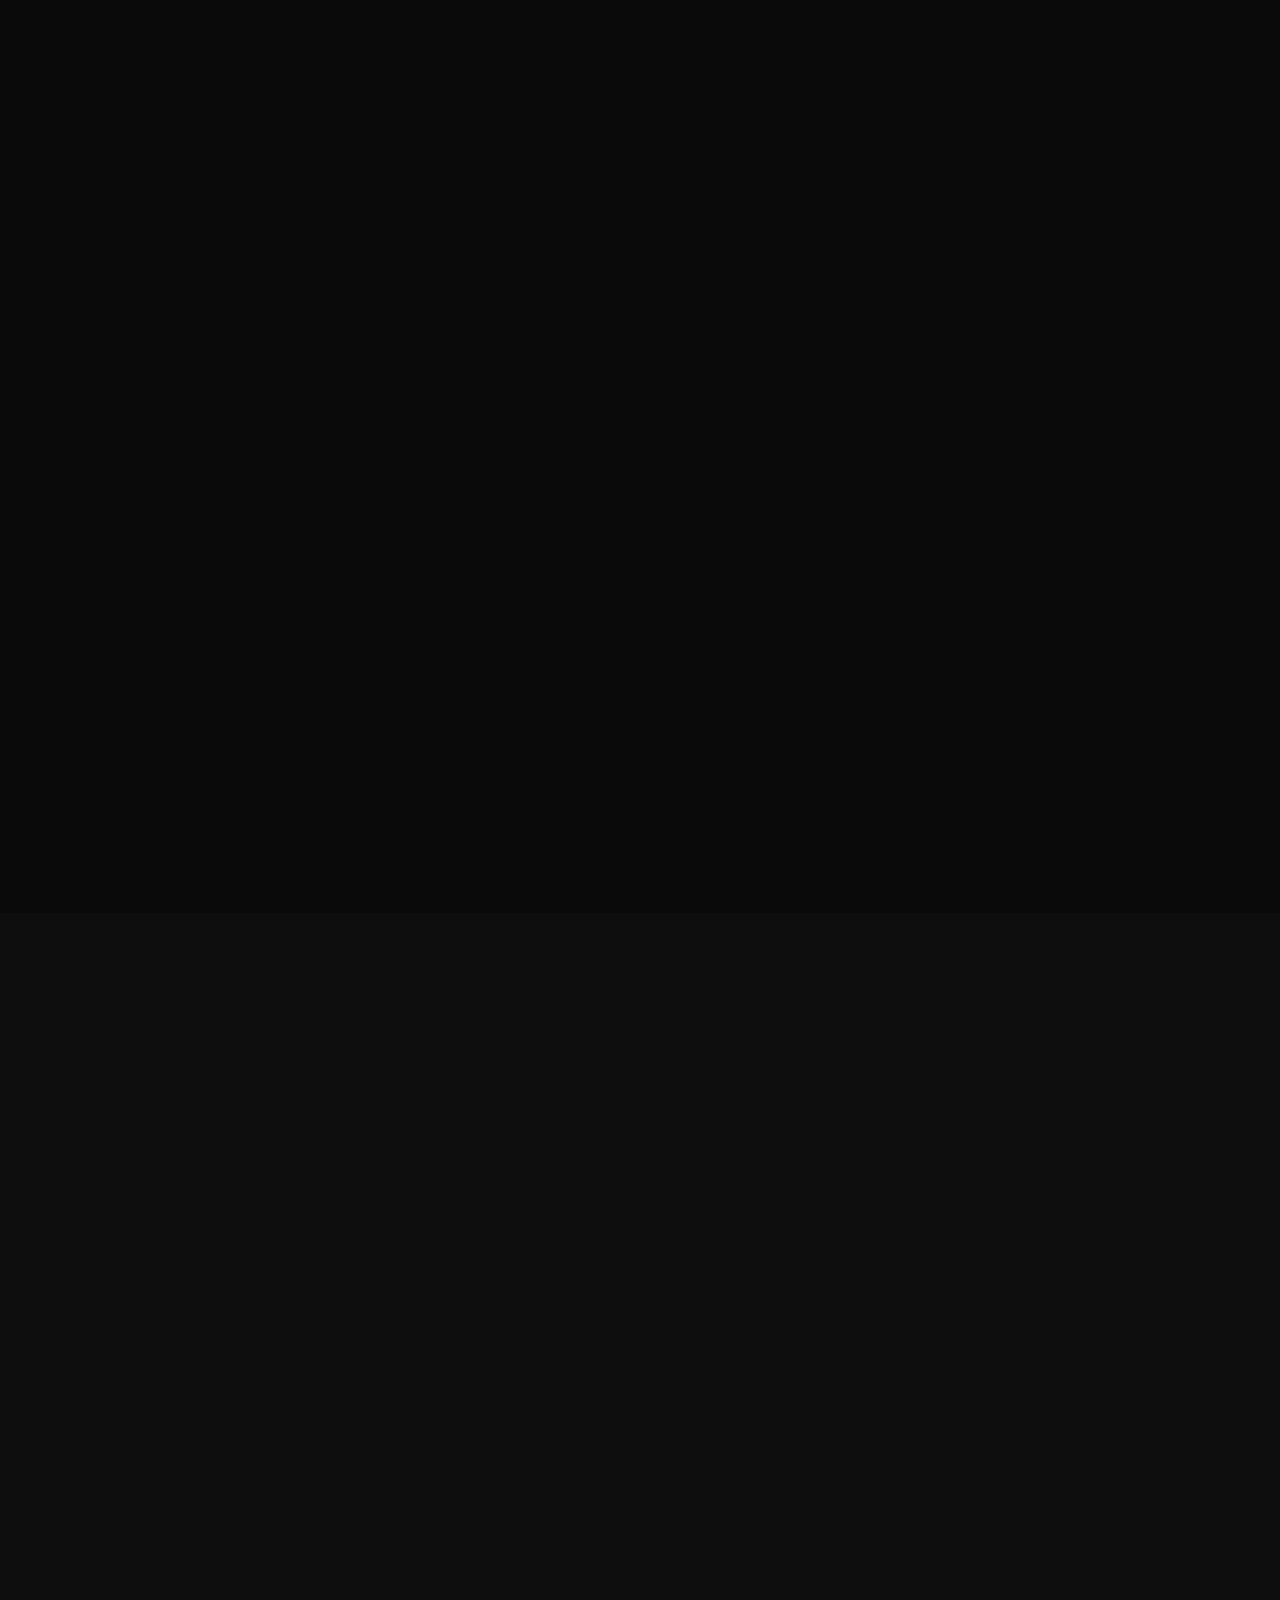
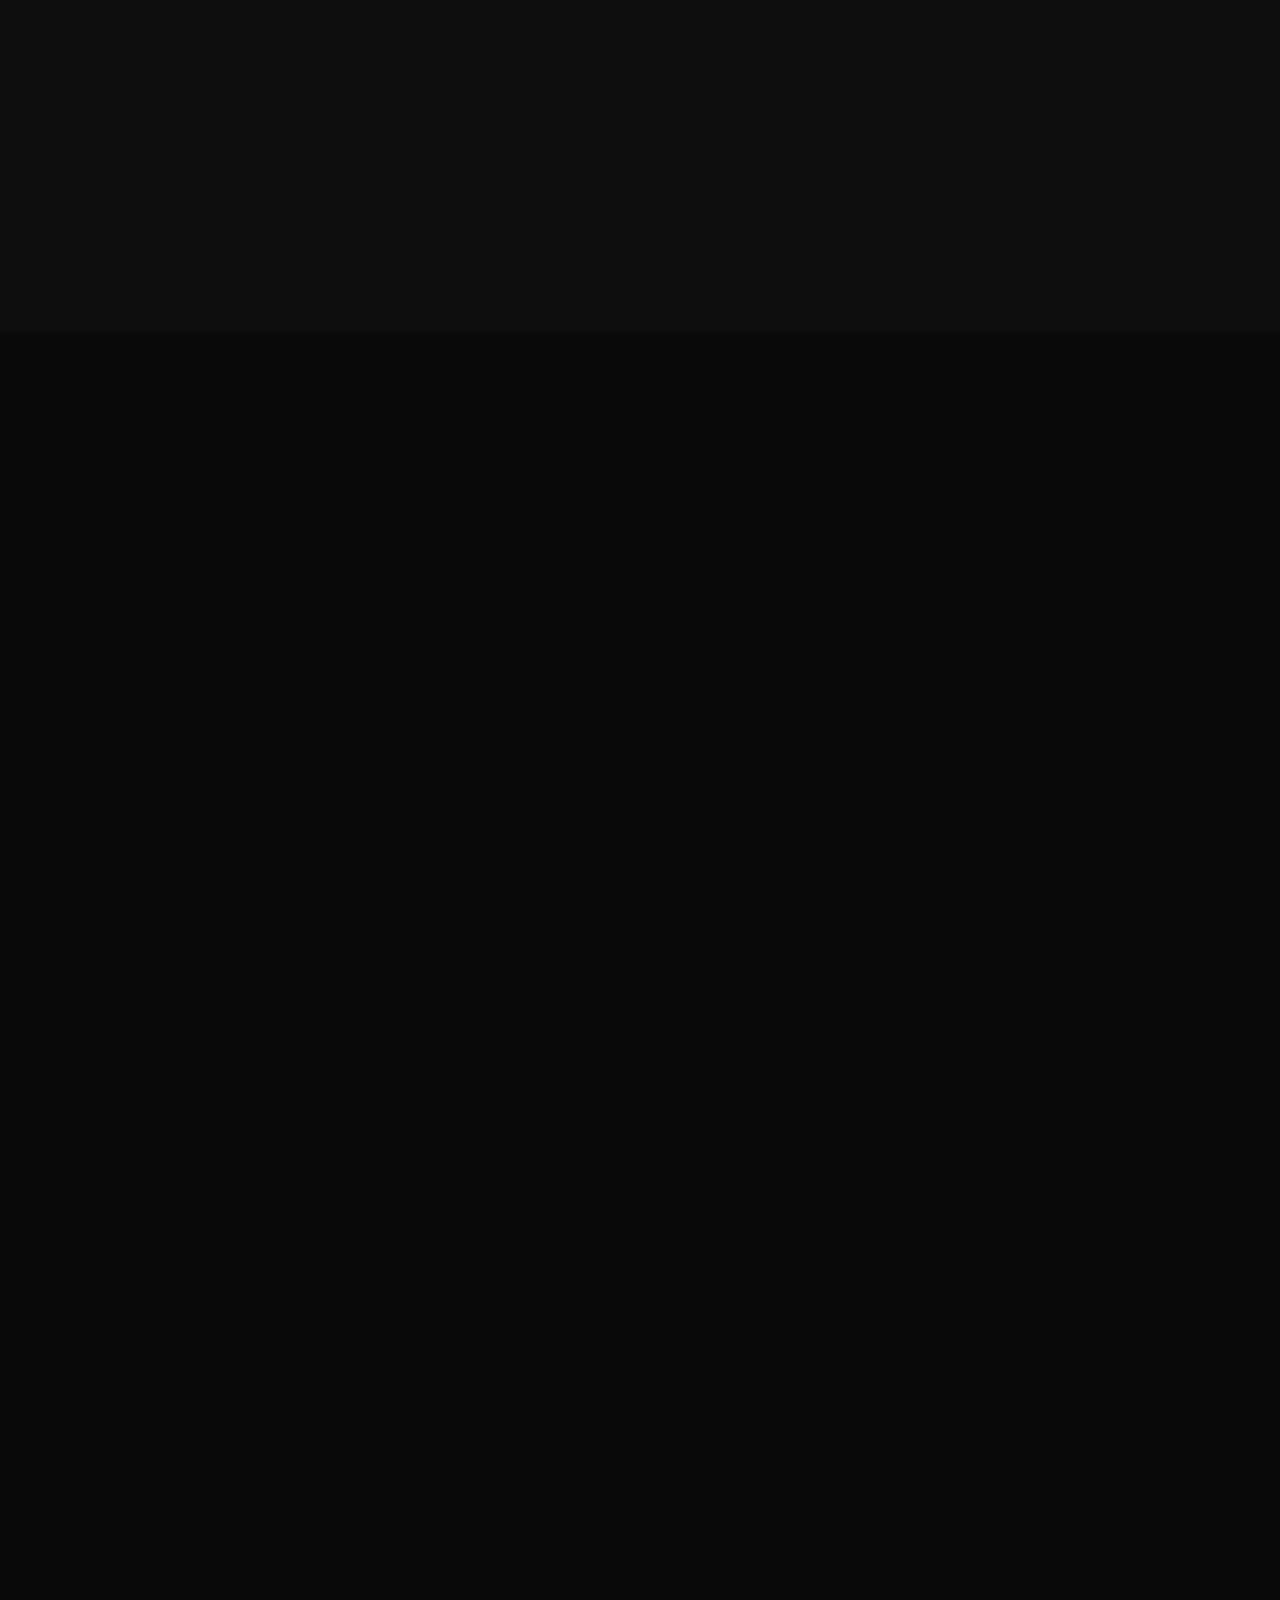
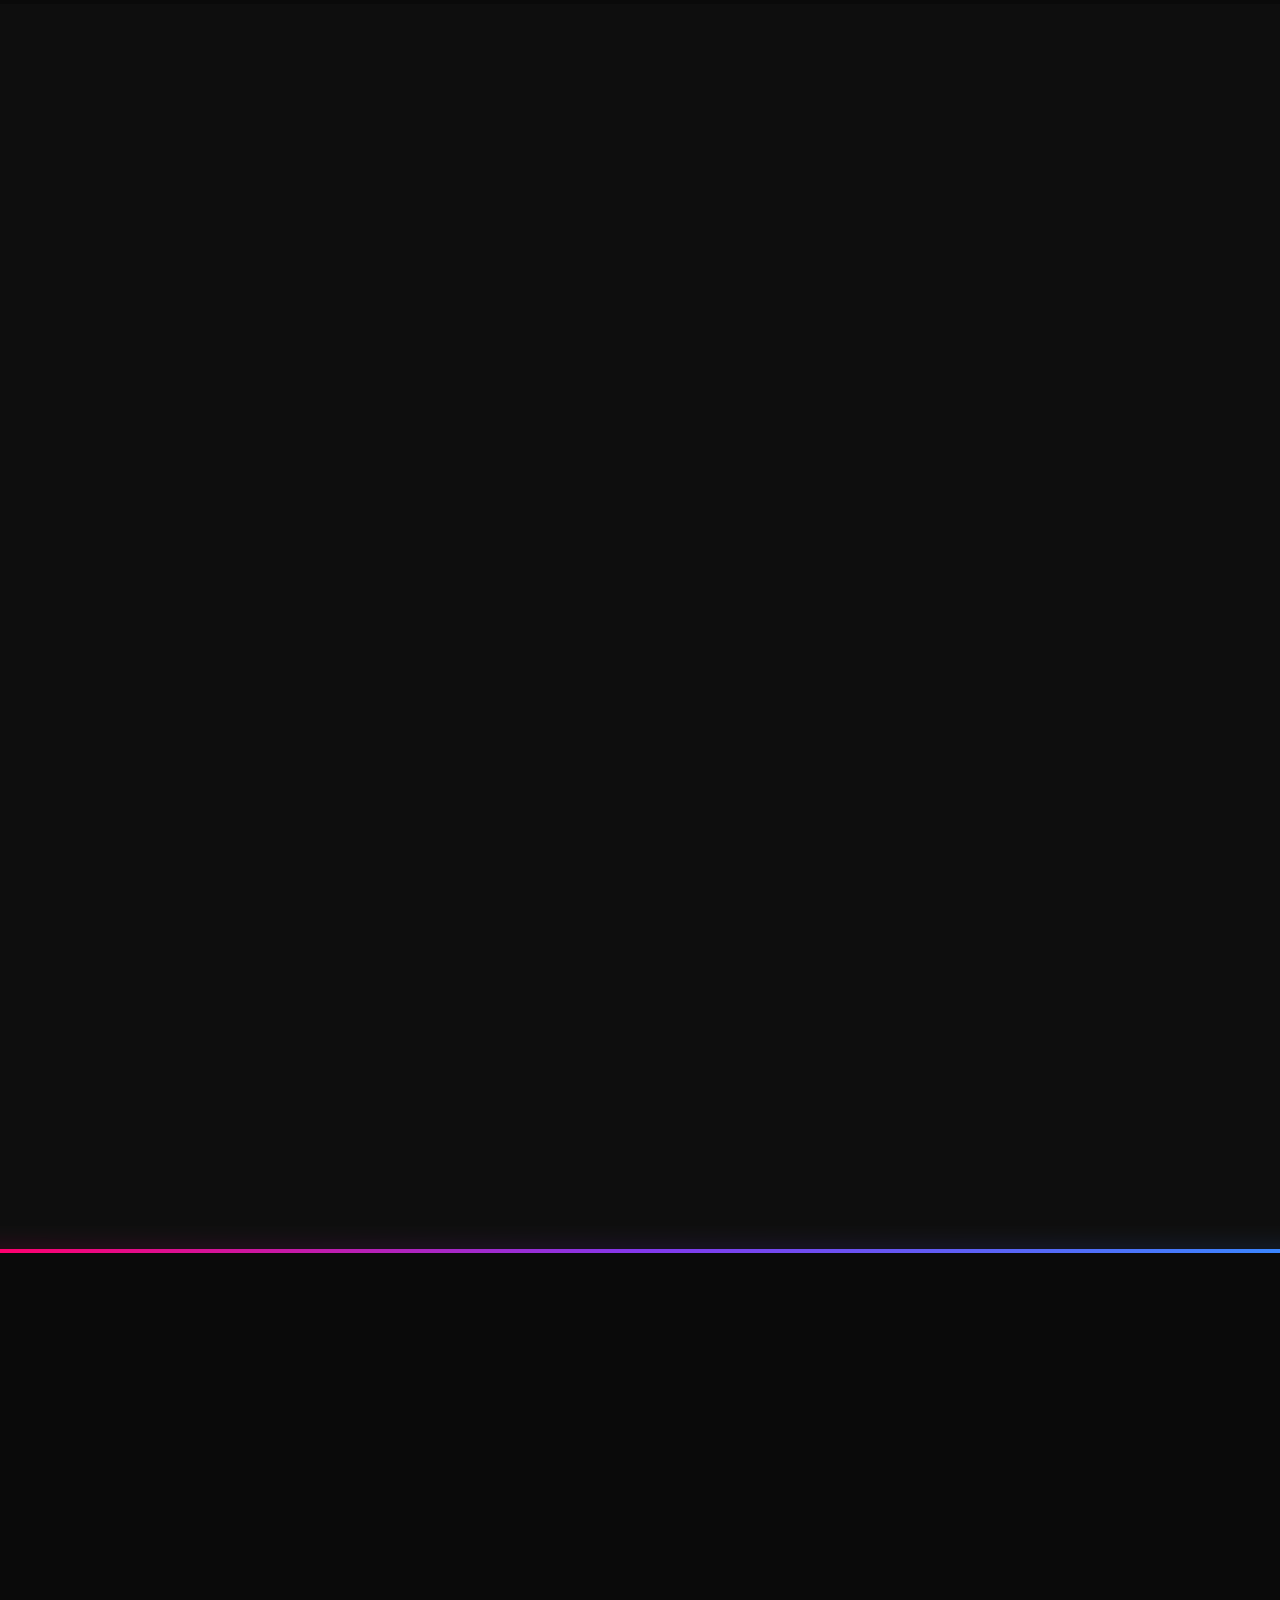
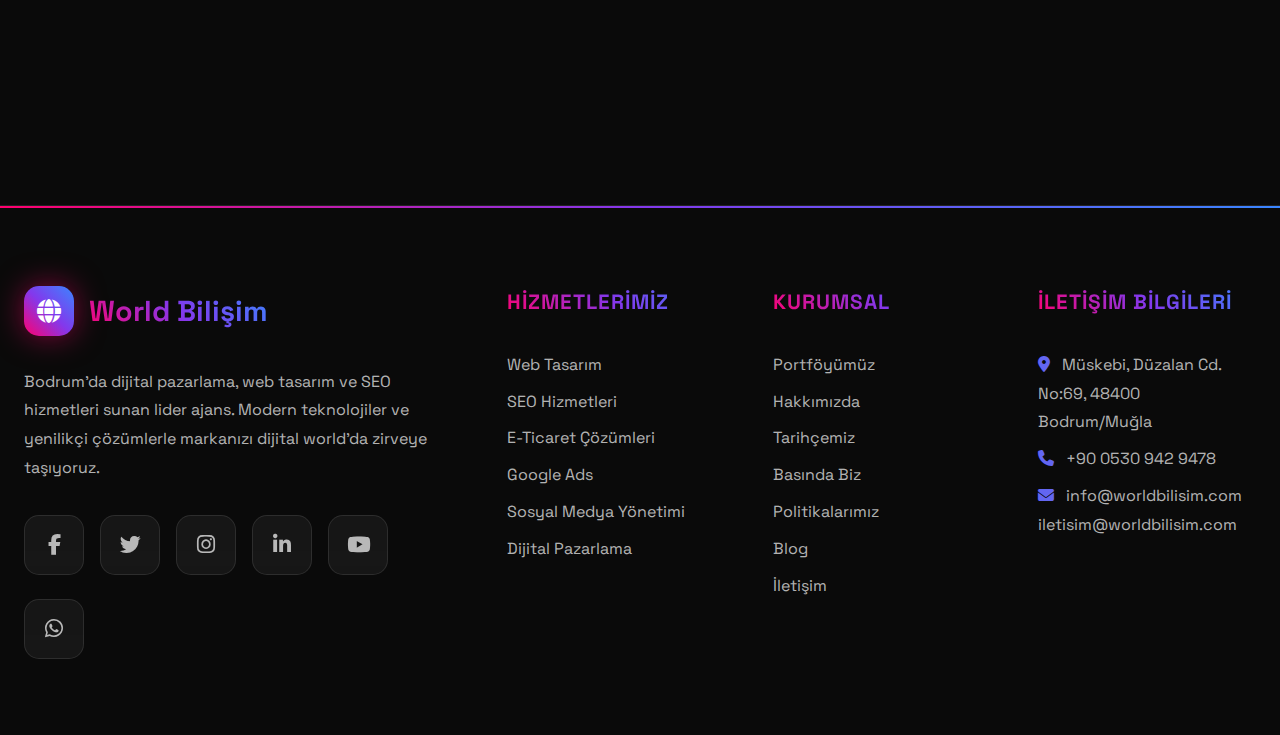
<file: web-tasarim.html>
<!DOCTYPE html>
<html lang="tr">
<head>
  <meta charset="UTF-8">
  <meta name="viewport" content="width=device-width, initial-scale=1.0">
  <title>Web Tasarım Hizmetleri - World Bilişim</title>
  <meta name="description" content="World Bilişim olarak modern, responsive ve kullanıcı dostu web siteleri tasarlıyoruz. Markanızın dijital kimliğini yansıtan özgün tasarımlarla rakiplerinizin önüne geçin.">
  <meta name="keywords" content="web tasarım, responsive tasarım, SEO uyumlu web sitesi, mobil uyumlu web tasarım, UI/UX, Bodrum web tasarım, profesyonel web sitesi">
  <link href="https://cdnjs.cloudflare.com/ajax/libs/font-awesome/6.4.0/css/all.min.css" rel="stylesheet">
  <link href="https://fonts.googleapis.com/css2?family=Space+Grotesk:wght@300;400;500;600;700&family=JetBrains+Mono:wght@400;500;600&display=swap" rel="stylesheet">
  <link rel="stylesheet" href="styles.css">
</head>
<body>
  <!-- Animated Background -->
  <div class="animated-bg"></div>

  <!-- Floating Particles -->
  <div class="particles" id="particles"></div>

  <!-- Loading Screen -->
  <div class="loading" id="loading">
      <div class="loading-spinner"></div>
  </div>

  <!-- Top Header Bar -->
  <div class="top-header">
      <div class="container">
          <div class="top-header-content">
              <div class="top-header-left">
                  <a href="mailto:info@worldbilisim.com" class="top-header-item">
                      <i class="fas fa-envelope"></i>
                      info@worldbilisim.com
                  </a>
                  <a href="tel:+905309429478" class="top-header-item">
                      <i class="fas fa-phone"></i>
                      +90 0530 942 9478
                  </a>
                  <div class="top-header-item">
                      <i class="fas fa-map-marker-alt"></i>
                      Müskebi, Düzalan Cd. No:69, 48400 Bodrum/Muğla
                  </div>
              </div>
              <div class="top-header-right">
                  <button id="" class="theme-toggle" aria-label="Temayı Değiştir">
                      <i class="fas fa-sun"></i>
                  </button>
                  <a href="#" class="customer-panel-link">
                      <i class="fas fa-user-shield"></i>
                      Müşteri Paneli
                  </a>
              </div>
          </div>
      </div>
  </div>

  <!-- Header -->
  <header class="header" id="header">
      <nav class="nav container">
          <div class="logo">
              <div class="logo-icon">
                  <i class="fas fa-globe"></i>
              </div>
              World Bilişim
          </div>
          <button class="menu-toggle" id="menuToggle" aria-label="Menüyü Aç/Kapat">
              <i class="fas fa-bars"></i>
          </button>
          <ul class="nav-menu" id="navMenu">
              <li><a href="index.html">Ana Sayfa</a></li>
              <li class="dropdown">
                  <a href="javascript:void(0);" id="kurumsalMenu" data-href="hakkimizda.html">Kurumsal <i class="fas fa-chevron-down" style="font-size: 0.8em;"></i></a>
                  <ul class="dropdown-menu">
                      <li><a href="hakkimizda.html">Hakkımızda</a></li>
                      <li><a href="hakkimizda.html#tarihce">Tarihçemiz</a></li>
                      <li><a href="">Basında Biz</a></li>
                      <li><a href="politikalar.html">Politikalarımız</a></li>
                  </ul>
              </li>
              <li><a href="hizmetler.html">Hizmetlerimiz</a></li>
              <li><a href="referanslar.html">Portföyümüz</a></li>
              <li><a href="blog.html">Blog</a></li>
              <li><a href="iletisim.html">İletişim</a></li>
              <li><a href="teklif-al.html" class="cta-nav">Ücretsiz Teklif</a></li>
          </ul>
      </nav>
  </header>

  <main>
      <!-- Breadcrumb Section -->
      <section class="breadcrumb-section">
          <div class="container">
              <nav aria-label="breadcrumb">
                  <ol class="breadcrumb">
                      <li><a href="index.html">Ana Sayfa</a></li>
                      <li><a href="hizmetler.html">Hizmetler</a></li>
                      <li aria-current="page">Web Tasarım</li>
                  </ol>
              </nav>
          </div>
      </section>

      <!-- Service Detail Hero Section -->
      <section class="service-detail-hero">
          <div class="container">
              <div class="service-detail-hero-wrapper">
                  <div class="service-detail-hero-content fade-in">
                      <span class="section-badge">Uzman Seviye Hizmet</span>
                      <h1 class="hero-title">Web Tasarım Hizmetleri</h1>
                      <p class="hero-subtitle">
                          Modern, responsive ve kullanıcı dostu web siteleri tasarlıyoruz. Markanızın dijital kimliğini yansıtan özgün tasarımlarla rakiplerinizin önüne geçin.
                      </p>
                      <div class="service-features-list">
                          <span><i class="fas fa-check-circle"></i> Responsive ve mobil uyumlu tasarım</span>
                          <span><i class="fas fa-check-circle"></i> SEO optimizasyonu dahil</span>
                          <span><i class="fas fa-check-circle"></i> Hızlı yükleme performansı</span>
                          <span><i class="fas fa-check-circle"></i> Modern UI/UX tasarım</span>
                          <span><i class="fas fa-check-circle"></i> 6 ay ücretsiz destek</span>
                      </div>
                      <div class="hero-buttons">
                          <a href="teklif-al.html" class="btn btn-primary">Hemen Başla</a>
                          <a href="iletisim.html" class="btn btn-secondary">Ücretsiz Danışmanlık</a>
                      </div>
                  </div>
                  <!-- Service Info Grid - Moved to Hero Section -->
                  <div class="info-grid fade-in">
                      <div class="info-card">
                          <div class="info-icon"><i class="fas fa-clock"></i></div>
                          <div class="info-text">
                              <h3 class="info-title">Teslimat Süresi</h3>
                              <p class="info-value">5-15 iş günü</p>
                          </div>
                      </div>
                      <div class="info-card">
                          <div class="info-icon"><i class="fas fa-star"></i></div>
                          <div class="info-text">
                              <h3 class="info-title">Deneyim Seviyesi</h3>
                              <p class="info-value">Uzman (8+ yıl)</p>
                          </div>
                      </div>
                      <div class="info-card">
                          <div class="info-icon"><i class="fas fa-shield-alt"></i></div>
                          <div class="info-text">
                              <h3 class="info-title">Garanti</h3>
                              <p class="info-value">6 ay ücretsiz destek</p>
                          </div>
                      </div>
                      <div class="info-card">
                          <div class="info-icon"><i class="fas fa-sync-alt"></i></div>
                          <div class="info-text">
                              <h3 class="info-title">Revizyon</h3>
                              <p class="info-value">3 kez ücretsiz revizyon</p>
                          </div>
                      </div>
                      <div class="info-card">
                          <div class="info-icon"><i class="fas fa-lira-sign"></i></div>
                          <div class="info-text">
                              <h3 class="info-title">Başlangıç Fiyatı</h3>
                              <p class="info-value">₺2.500'den başlar</p>
                          </div>
                      </div>
                  </div>
              </div>
          </div>
      </section>

      <!-- How We Work Section - Web Design Process -->
      <section class="how-we-work">
          <div class="container">
              <div class="section-header fade-in">
                  <span class="section-badge">Çalışma Sürecimiz</span>
                  <h2 class="section-title">Web Tasarım Süreci</h2>
                  <p class="section-subtitle">
                      Profesyonel web tasarım projelerinizi 8 adımda tamamlıyoruz.
                  </p>
              </div>
              <div class="process-grid">
                  <div class="process-step fade-in">
                      <div class="process-number">1</div>
                      <div class="process-icon">
                          <i class="fas fa-handshake"></i>
                      </div>
                      <h3 class="process-title">Keşif & Analiz</h3>
                      <p class="process-description">
                          İhtiyaçlarınızı dinliyor, hedef kitlenizi analiz ediyor ve rakip analizi yapıyoruz.
                      </p>
                  </div>
                  <div class="process-step fade-in">
                      <div class="process-number">2</div>
                      <div class="process-icon">
                          <i class="fas fa-clipboard-list"></i>
                      </div>
                      <h3 class="process-title">Planlama</h3>
                      <p class="process-description">
                          Site haritası oluşturuyor, içerik planlaması yapıyor ve teknik gereksinimleri belirliyoruz.
                      </p>
                  </div>
                  <div class="process-step fade-in">
                      <div class="process-number">3</div>
                      <div class="process-icon">
                          <i class="fas fa-palette"></i>
                      </div>
                      <h3 class="process-title">Tasarım</h3>
                      <p class="process-description">
                          Wireframe ve mockup hazırlıyor, görsel tasarım sürecini sizinle birlikte yürütüyoruz.
                      </p>
                  </div>
                  <div class="process-step fade-in">
                      <div class="process-number">4</div>
                      <div class="process-icon">
                          <i class="fas fa-code"></i>
                      </div>
                      <h3 class="process-title">Geliştirme</h3>
                      <p class="process-description">
                          Modern teknolojilerle kodlama yapıyor, responsive tasarımı hayata geçiriyoruz.
                      </p>
                  </div>
                  <div class="process-step fade-in">
                      <div class="process-number">5</div>
                      <div class="process-icon">
                          <i class="fas fa-vial"></i>
                      </div>
                      <h3 class="process-title">Test & Optimizasyon</h3>
                      <p class="process-description">
                          Tüm cihazlarda test ediyor, hız optimizasyonu yapıyor ve SEO ayarlarını tamamlıyoruz.
                      </p>
                  </div>
                  <div class="process-step fade-in">
                      <div class="process-number">6</div>
                      <div class="process-icon">
                          <i class="fas fa-rocket"></i>
                      </div>
                      <h3 class="process-title">Yayınlama</h3>
                      <p class="process-description">
                          Sitenizi canlıya alıyor, eğitim veriyor ve 6 ay boyunca ücretsiz destek sağlıyoruz.
                      </p>
                  </div>
                  <div class="process-step fade-in">
                      <div class="process-number">7</div>
                      <div class="process-icon">
                          <i class="fas fa-graduation-cap"></i>
                      </div>
                      <h3 class="process-title">Eğitim & Teslim</h3>
                      <p class="process-description">
                          Admin paneli kullanımı için detaylı eğitim veriyor, tüm dökümanları teslim ediyoruz.
                      </p>
                  </div>
                  <div class="process-step fade-in">
                      <div class="process-number">8</div>
                      <div class="process-icon">
                          <i class="fas fa-chart-line"></i>
                      </div>
                      <h3 class="process-title">İzleme & Raporlama</h3>
                      <p class="process-description">
                          Site performansını izliyor, aylık raporlar sunuyor ve sürekli iyileştirme önerileri veriyoruz.
                      </p>
                  </div>
              </div>
          </div>
      </section>

      <!-- Features Section -->
      <section class="features-section">
          <div class="container">
              <div class="section-header fade-in">
                  <span class="section-badge">Özelliklerimiz</span>
                  <h2 class="section-title">Neden Bizi Seçmelisiniz?</h2>
                  <p class="section-subtitle">
                      Web tasarım hizmetlerimizde sunduğumuz değer katma özellikler.
                  </p>
              </div>
              <div class="features-grid">
                  <div class="feature-card fade-in">
                      <div class="feature-icon-wrapper">
                          <i class="fas fa-mobile-alt feature-icon"></i>
                      </div>
                      <h3 class="feature-title">Responsive Tasarım</h3>
                      <p class="feature-description">Tüm cihazlarda mükemmel görünüm sağlayan responsive tasarımlar. Mobil, tablet ve masaüstü uyumluluğu garantili.</p>
                      <ul class="feature-list">
                          <li><i class="fas fa-check"></i> Mobil-first yaklaşım</li>
                          <li><i class="fas fa-check"></i> Tüm ekran boyutlarında uyum</li>
                          <li><i class="fas fa-check"></i> Touch-friendly arayüz</li>
                          <li><i class="fas fa-check"></i> Cross-browser uyumluluk</li>
                      </ul>
                  </div>
                  <div class="feature-card fade-in">
                      <div class="feature-icon-wrapper">
                          <i class="fas fa-search feature-icon"></i>
                      </div>
                      <h3 class="feature-title">SEO Optimizasyonu</h3>
                      <p class="feature-description">Google'da üst sıralarda yer almanız için teknik SEO optimizasyonları dahil ediyoruz.</p>
                      <ul class="feature-list">
                          <li><i class="fas fa-check"></i> Meta tag optimizasyonu</li>
                          <li><i class="fas fa-check"></i> Schema markup</li>
                          <li><i class="fas fa-check"></i> Site haritası oluşturma</li>
                          <li><i class="fas fa-check"></i> Hız optimizasyonu</li>
                      </ul>
                  </div>
                  <div class="feature-card fade-in">
                      <div class="feature-icon-wrapper">
                          <i class="fas fa-tachometer-alt feature-icon"></i>
                      </div>
                      <h3 class="feature-title">Yüksek Performans</h3>
                      <p class="feature-description">Hızlı yüklenen, optimize edilmiş kodlar ile kullanıcı deneyimini en üst seviyeye çıkarıyoruz.</p>
                      <ul class="feature-list">
                          <li><i class="fas fa-check"></i> Görsel optimizasyonu</li>
                          <li><i class="fas fa-check"></i> Kod minifikasyonu</li>
                          <li><i class="fas fa-check"></i> Önbellekleme stratejileri</li>
                          <li><i class="fas fa-check"></i> CDN entegrasyonu</li>
                      </ul>
                  </div>
                  <div class="feature-card fade-in">
                      <div class="feature-icon-wrapper">
                          <i class="fas fa-lock feature-icon"></i>
                      </div>
                      <h3 class="feature-title">Güvenlik</h3>
                      <p class="feature-description">SSL sertifikası, güvenlik güncellemeleri ve backup sistemleri ile sitenizi koruyoruz.</p>
                      <ul class="feature-list">
                          <li><i class="fas fa-check"></i> SSL sertifikası</li>
                          <li><i class="fas fa-check"></i> Güvenlik duvarı</li>
                          <li><i class="fas fa-check"></i> Otomatik yedekleme</li>
                          <li><i class="fas fa-check"></i> Malware koruması</li>
                      </ul>
                  </div>
                  <div class="feature-card fade-in">
                      <div class="feature-icon-wrapper">
                          <i class="fas fa-cogs feature-icon"></i>
                      </div>
                      <h3 class="feature-title">Kolay Yönetim</h3>
                      <p class="feature-description">Kullanıcı dostu admin paneli ile içeriklerinizi kolayca güncelleyebilirsiniz.</p>
                      <ul class="feature-list">
                          <li><i class="fas fa-check"></i> Sürükle-bırak editör</li>
                          <li><i class="fas fa-check"></i> Medya yönetimi</li>
                          <li><i class="fas fa-check"></i> Kullanıcı eğitimi</li>
                          <li><i class="fas fa-check"></i> Video rehberler</li>
                      </ul>
                  </div>
                  <div class="feature-card fade-in">
                      <div class="feature-icon-wrapper">
                          <i class="fas fa-headset feature-icon"></i>
                      </div>
                      <h3 class="feature-title">7/24 Destek</h3>
                      <p class="feature-description">6 ay boyunca ücretsiz teknik destek ve bakım hizmeti sunuyoruz.</p>
                      <ul class="feature-list">
                          <li><i class="fas fa-check"></i> Teknik destek</li>
                          <li><i class="fas fa-check"></i> İçerik güncellemeleri</li>
                          <li><i class="fas fa-check"></i> Hata giderme</li>
                          <li><i class="fas fa-check"></i> Performans izleme</li>
                      </ul>
                  </div>
              </div>
          </div>
      </section>

      <!-- About Web Design Section -->
      <section class="about-web-design">
          <div class="container">
              <div class="section-header fade-in">
                  <span class="section-badge">Web Tasarım Hakkında</span>
                  <h2 class="section-title">Profesyonel Web Tasarım Nedir?</h2>
              </div>
              <div class="about-content">
                  <div class="about-text-container fade-in">
                      <p>Web tasarım, bir web sitesinin görsel ve işlevsel öğelerinin planlanması, tasarlanması ve uygulanması sürecidir. Modern web tasarım, sadece estetik görünümle sınırlı kalmayıp, kullanıcı deneyimi (UX), arama motoru optimizasyonu (SEO) ve mobil uyumluluk gibi teknik faktörleri de kapsar.</p>
                      <h3>Web Tasarımın Önemi</h3>
                      <p>Günümüzde işletmelerin dijital varlığı, başarılarının temel taşlarından biridir. Profesyonel bir web sitesi, markanızın güvenilirliğini artırır, müşteri kazanımını kolaylaştırır ve satışlarınızı doğrudan etkiler. İstatistiklere göre, kullanıcılar bir web sitesi hakkında ilk izlenimlerini sadece 0.05 saniyede oluşturur.</p>
                      <h3>Modern Web Tasarım Trendleri</h3>
                      <p>2024 yılında web tasarım trendleri, minimalizm, koyu tema tasarımları, mikro-animasyonlar ve yapay zeka entegrasyonları etrafında şekilleniyor. Responsive tasarım artık bir seçenek değil, zorunluluk haline gelmiştir. Mobil cihazlardan internet kullanımının %60'ı aştığı günümüzde, mobil-first yaklaşım kritik önem taşır.</p>
                      <h3>SEO Uyumlu Web Tasarım</h3>
                      <p>Arama motoru optimizasyonu (SEO), web tasarım sürecinin ayrılmaz bir parçasıdır. Teknik SEO, sayfa hızı optimizasyonu, yapılandırılmış veri işaretlemeleri ve kullanıcı deneyimi sinyalleri, Google sıralamanızı doğrudan etkiler. Core Web Vitals metrikleri, 2021'den itibaren Google'ın sıralama faktörleri arasına girmiştir.</p>
                      <h3>Web Tasarım Süreci</h3>
                      <p>Başarılı bir web tasarım projesi, detaylı planlama ile başlar. Hedef kitle analizi, rakip analizi, site haritası oluşturma ve wireframe tasarımı, projenin temel adımlarıdır. Tasarım aşamasında marka kimliği, renk paleti ve tipografi seçimleri, sitenin genel atmosferini belirler.</p>
                      <h3>Teknoloji Seçimi</h3>
                      <p>Web tasarım projelerinde teknoloji seçimi, projenin başarısını doğrudan etkiler. HTML5, CSS3, JavaScript gibi temel teknolojilerin yanı sıra, React, Vue.js gibi modern framework'ler, dinamik ve interaktif web siteleri oluşturmak için kullanılır. İçerik yönetim sistemleri (CMS) seçiminde WordPress, Drupal ve özel çözümler değerlendirilir.</p>
                  </div>
                  <div class="about-sidebar fade-in">
                      <div class="sidebar-card">
                          <h4>Hızlı Bilgiler</h4>
                          <ul>
                              <li><i class="fas fa-check-circle"></i> Ortalama Proje Süresi: <strong>2-4 hafta</strong></li>
                              <li><i class="fas fa-check-circle"></i> %100 Mobil Uyumlu</li>
                              <li><i class="fas fa-check-circle"></i> SEO Optimizasyonu Dahil</li>
                              <li><i class="fas fa-check-circle"></i> SSL Sertifikası</li>
                              <li><i class="fas fa-check-circle"></i> 6 Ay Ücretsiz Destek</li>
                          </ul>
                      </div>
                      <div class="sidebar-card">
                          <h4>Popüler Özellikler</h4>
                          <ul>
                              <li><i class="fas fa-check-circle"></i> Responsive Tasarım</li>
                              <li><i class="fas fa-check-circle"></i> SEO Optimizasyonu</li>
                              <li><i class="fas fa-check-circle"></i> Hız Optimizasyonu</li>
                              <li><i class="fas fa-check-circle"></i> Admin Paneli</li>
                              <li><i class="fas fa-check-circle"></i> Blog Sistemi</li>
                              <li><i class="fas fa-check-circle"></i> İletişim Formu</li>
                              <li><i class="fas fa-check-circle"></i> Sosyal Medya</li>
                              <li><i class="fas fa-check-circle"></i> Google Analytics</li>
                          </ul>
                      </div>
                  </div>
              </div>
          </div>
      </section>

      <!-- Additional Services Section -->
      <section class="additional-services">
          <div class="container">
              <div class="section-header fade-in">
                  <span class="section-badge">Ek Hizmetler</span>
                  <h2 class="section-title">Web Sitenizi Daha da Güçlendirin</h2>
                  <p class="section-subtitle">
                      Web tasarım hizmetimizle birlikte alabileceğiniz ek hizmetler.
                  </p>
              </div>
              <div class="additional-services-grid">
                  <div class="additional-service-card fade-in">
                      <h3 class="service-title">SEO Paketi</h3>
                      <p class="service-description">Google'da üst sıralarda yer alın</p>
                      <ul class="service-features">
                          <li><i class="fas fa-check"></i> Anahtar kelime araştırması</li>
                          <li><i class="fas fa-check"></i> İçerik optimizasyonu</li>
                          <li><i class="fas fa-check"></i> Link building</li>
                      </ul>
                      <div class="service-price">
                          <span>+₺1.500/ay</span>
                          <button class="btn btn-primary btn-small">Ekle</button>
                      </div>
                  </div>
                  <div class="additional-service-card fade-in">
                      <h3 class="service-title">Sosyal Medya Yönetimi</h3>
                      <p class="service-description">Sosyal medyada aktif olun</p>
                      <ul class="service-features">
                          <li><i class="fas fa-check"></i> İçerik planlama</li>
                          <li><i class="fas fa-check"></i> Görsel tasarım</li>
                          <li><i class="fas fa-check"></i> Etkileşim yönetimi</li>
                      </ul>
                      <div class="service-price">
                          <span>+₺2.000/ay</span>
                          <button class="btn btn-primary btn-small">Ekle</button>
                      </div>
                  </div>
                  <div class="additional-service-card fade-in">
                      <h3 class="service-title">E-ticaret Modülü</h3>
                      <p class="service-description">Online satış yapın</p>
                      <ul class="service-features">
                          <li><i class="fas fa-check"></i> Ürün kataloğu</li>
                          <li><i class="fas fa-check"></i> Ödeme sistemi</li>
                          <li><i class="fas fa-check"></i> Stok yönetimi</li>
                      </ul>
                      <div class="service-price">
                          <span>+₺3.500</span>
                          <button class="btn btn-primary btn-small">Ekle</button>
                      </div>
                  </div>
                  <div class="additional-service-card fade-in">
                      <h3 class="service-title">Premium Hosting</h3>
                      <p class="service-description">Yüksek performans ve güvenlik</p>
                      <ul class="service-features">
                          <li><i class="fas fa-check"></i> SSD depolama</li>
                          <li><i class="fas fa-check"></i> Günlük yedekleme</li>
                          <li><i class="fas fa-check"></i> SSL sertifikası</li>
                      </ul>
                      <div class="service-price">
                          <span>+₺500/yıl</span>
                          <button class="btn btn-primary btn-small">Ekle</button>
                      </div>
                  </div>
              </div>
          </div>
      </section>

      <!-- Social Proof & Certifications - Specific for Web Design -->
      <section class="social-proof">
          <div class="container">
              <div class="section-header fade-in">
                  <span class="section-badge">Güven & Sertifikalar</span>
                  <h2 class="section-title">Güvenilir Ortağınız</h2>
                  <p class="section-subtitle">
                      Sektördeki uzmanlığımızı kanıtlayan sertifikalar ve başarılarımız.
                  </p>
              </div>
              <div class="certifications-grid">
                  <div class="certification-item fade-in">
                      <div class="certification-icon">
                          <i class="fab fa-google"></i>
                      </div>
                      <h4 class="certification-name">Google Partner</h4>
                      <p class="certification-desc">Sertifikalı Google Ads ve Analytics uzmanı</p>
                  </div>
                  <div class="certification-item fade-in">
                      <div class="certification-icon">
                          <i class="fas fa-star"></i>
                      </div>
                      <h4 class="certification-name">8+ Yıl Deneyim</h4>
                      <p class="certification-desc">Web tasarım alanında uzman ekip</p>
                  </div>
                  <div class="certification-item fade-in">
                      <div class="certification-icon">
                          <i class="fas fa-users"></i>
                      </div>
                      <h4 class="certification-name">500+ Mutlu Müşteri</h4>
                      <p class="certification-desc">Başarıyla tamamlanan projeler</p>
                  </div>
                  <div class="certification-item fade-in">
                      <div class="certification-icon">
                          <i class="fas fa-lock"></i>
                      </div>
                      <h4 class="certification-name">ISO 27001</h4>
                      <p class="certification-desc">Bilgi güvenliği yönetim sistemi</p>
                  </div>
                  <div class="certification-item fade-in">
                      <div class="certification-icon">
                          <i class="fas fa-smile"></i>
                      </div>
                      <h4 class="certification-name">%98 Memnuniyet</h4>
                      <p class="certification-desc">Müşteri memnuniyet oranımız</p>
                  </div>
                  <div class="certification-item fade-in">
                      <div class="certification-icon">
                          <i class="fas fa-headset"></i>
                      </div>
                      <h4 class="certification-name">7/24 Destek</h4>
                      <p class="certification-desc">Kesintisiz teknik destek hizmeti</p>
                  </div>
              </div>
          </div>
      </section>

      <!-- Reference Works Section - Specific for Web Design -->
      <section class="reference-works">
          <div class="container">
              <div class="section-header fade-in">
                  <span class="section-badge">Referans Çalışmalarımız</span>
                  <h2 class="section-title">Başarılı Projelerimiz</h2>
                  <p class="section-subtitle">
                      Farklı sektörlerden müşterilerimiz için gerçekleştirdiğimiz web tasarım projeleri.
                  </p>
              </div>

              <div class="portfolio-cards-grid">
                  <div class="portfolio-detail-card fade-in">
                      <div class="portfolio-detail-image">
                          <i class="fas fa-building"></i>
                      </div>
                      <div class="portfolio-detail-content">
                          <h3 class="portfolio-detail-title">TechCorp Web Sitesi</h3>
                          <span class="portfolio-detail-client">TechCorp Kurumsal Web Sitesi</span>
                          <p class="portfolio-detail-description">B2B teknoloji şirketi için kurumsal web sitesi tasarımı. Modern tasarım ve gelişmiş CMS sistemi.</p>
                          <div class="portfolio-stats">
                              <div class="stat-item">
                                  <span class="stat-number">250%</span>
                                  <span class="stat-label">Trafik Artışı</span>
                              </div>
                              <div class="stat-item">
                                  <span class="stat-number">180%</span>
                                  <span class="stat-label">Dönüşüm Artışı</span>
                              </div>
                          </div>
                          <div class="portfolio-detail-tags">
                              <span class="portfolio-tag">WordPress</span>
                              <span class="portfolio-tag">Custom Theme</span>
                              <span class="portfolio-tag">SEO</span>
                          </div>
                          <a href="#" class="portfolio-detail-link">Projeyi İncele <i class="fas fa-arrow-right"></i></a>
                      </div>
                  </div>
                  <div class="portfolio-detail-card fade-in">
                      <div class="portfolio-detail-image" style="background: var(--gradient-button-accent);">
                          <i class="fas fa-hotel"></i>
                      </div>
                      <div class="portfolio-detail-content">
                          <h3 class="portfolio-detail-title">Boutique Hotel Web Sitesi</h3>
                          <span class="portfolio-detail-client">Boutique Hotel Rezervasyon Sitesi</span>
                          <p class="portfolio-detail-description">Lüks otel için rezervasyon sistemi entegreli web sitesi. Çoklu dil desteği ve ödeme sistemi.</p>
                          <div class="portfolio-stats">
                              <div class="stat-item">
                                  <span class="stat-number">320%</span>
                                  <span class="stat-label">Online Rezervasyon</span>
                              </div>
                              <div class="stat-item">
                                  <span class="stat-number">95%</span>
                                  <span class="stat-label">Müşteri Memnuniyeti</span>
                              </div>
                          </div>
                          <div class="portfolio-detail-tags">
                              <span class="portfolio-tag">React</span>
                              <span class="portfolio-tag">Booking System</span>
                              <span class="portfolio-tag">Multi-language</span>
                          </div>
                          <a href="#" class="portfolio-detail-link">Projeyi İncele <i class="fas fa-arrow-right"></i></a>
                      </div>
                  </div>
                  <div class="portfolio-detail-card fade-in">
                      <div class="portfolio-detail-image" style="background: var(--gradient-button-tertiary);">
                          <i class="fas fa-store"></i>
                      </div>
                      <div class="portfolio-detail-content">
                          <h3 class="portfolio-detail-title">E-ticaret Mağazası</h3>
                          <span class="portfolio-detail-client">Fashion Store E-ticaret</span>
                          <p class="portfolio-detail-description">Moda markası için kapsamlı e-ticaret sitesi. Gelişmiş filtreleme ve ödeme sistemleri.</p>
                          <div class="portfolio-stats">
                              <div class="stat-item">
                                  <span class="stat-number">400%</span>
                                  <span class="stat-label">Online Satış</span>
                              </div>
                              <div class="stat-item">
                                  <span class="stat-number">60%</span>
                                  <span class="stat-label">Sepet Dönüşümü</span>
                              </div>
                          </div>
                          <div class="portfolio-detail-tags">
                              <span class="portfolio-tag">WooCommerce</span>
                              <span class="portfolio-tag">Payment Gateway</span>
                              <span class="portfolio-tag">Inventory</span>
                          </div>
                          <a href="#" class="portfolio-detail-link">Projeyi İncele <i class="fas fa-arrow-right"></i></a>
                      </div>
                  </div>
              </div>
          </div>
      </section>

      <!-- FAQ Section - Specific for Web Design -->
      <section class="faq">
          <div class="container">
              <div class="section-header fade-in">
                  <span class="section-badge">Sıkça Sorulan Sorular</span>
                  <h2 class="section-title">Web tasarım hizmetlerimiz hakkında merak ettikleriniz.</h2>
              </div>
              <div class="faq-container">
                  <div class="faq-item fade-in">
                      <div class="faq-question">
                          <span>Web tasarım süreci ne kadar sürer?</span>
                          <i class="fas fa-plus faq-icon"></i>
                      </div>
                      <div class="faq-answer">
                          <div class="faq-answer-content">
                              Projenin karmaşıklığına ve özelliklerine bağlı olarak değişmekle birlikte, ortalama bir kurumsal web sitesi için 2-4 hafta, daha kapsamlı e-ticaret siteleri için 4-6 hafta sürebilir. Detaylı bir zaman çizelgesi, proje analizi sonrası sunulur.
                          </div>
                      </div>
                  </div>
                  <div class="faq-item fade-in">
                      <div class="faq-question">
                          <span>Hangi teknolojileri kullanıyorsunuz?</span>
                          <i class="fas fa-plus faq-icon"></i>
                      </div>
                      <div class="faq-answer">
                          <div class="faq-answer-content">
                              HTML5, CSS3, JavaScript gibi temel web teknolojilerinin yanı sıra, React, Vue.js gibi modern JavaScript kütüphaneleri ve framework'leri kullanıyoruz. İçerik yönetim sistemleri için WordPress ve özel CMS çözümleri sunuyoruz.
                          </div>
                      </div>
                  </div>
                  <div class="faq-item fade-in">
                      <div class="faq-question">
                          <span>Revizyon hakkım var mı?</span>
                          <i class="fas fa-plus faq-icon"></i>
                      </div>
                      <div class="faq-answer">
                          <div class="faq-answer-content">
                              Evet, her web tasarım projemizde 3 kez ücretsiz revizyon hakkı sunuyoruz. Bu sayede tasarım ve işlevsellik beklentilerinize tam olarak uyum sağlayana kadar değişiklikler yapabiliriz.
                          </div>
                      </div>
                  </div>
                  <div class="faq-item fade-in">
                      <div class="faq-question">
                          <span>Hosting ve domain dahil mi?</span>
                          <i class="fas fa-plus faq-icon"></i>
                      </div>
                      <div class="faq-answer">
                          <div class="faq-answer-content">
                              Temel web tasarım paketlerimize hosting ve domain dahil değildir. Ancak, bu hizmetleri ek paket olarak uygun fiyatlarla sunmaktayız. İhtiyaçlarınıza göre en uygun hosting ve domain çözümlerini sağlayabiliriz.
                          </div>
                      </div>
                  </div>
                  <div class="faq-item fade-in">
                      <div class="faq-question">
                          <span>Mobil uyumlu olacak mı?</span>
                          <i class="fas fa-plus faq-icon"></i>
                      </div>
                      <div class="faq-answer">
                          <div class="faq-answer-content">
                              Kesinlikle! Tasarladığımız tüm web siteleri %100 responsive ve mobil uyumludur. Web siteniz, tüm cihazlarda (masaüstü, tablet, mobil) mükemmel bir kullanıcı deneyimi sunacak şekilde optimize edilir.
                          </div>
                      </div>
                  </div>
                  <div class="faq-item fade-in">
                      <div class="faq-question">
                          <span>İçerikleri ben mi hazırlayacağım?</span>
                          <i class="fas fa-plus faq-icon"></i>
                      </div>
                      <div class="faq-answer">
                          <div class="faq-answer-content">
                              İçeriklerinizi (metinler, görseller, videolar) genellikle müşterilerimizden bekliyoruz. Ancak, talep etmeniz halinde profesyonel içerik yazımı ve görsel hazırlama hizmetleri de sunabiliriz. Bu konuda size rehberlik etmekten memnuniyet duyarız.
                          </div>
                      </div>
                  </div>
              </div>
          </div>
      </section>

      <!-- Call to Action Section -->
      <section class="cta-section">
          <div class="container">
              <div class="cta-content fade-in">
                  <h2 class="cta-title">Web Sitenizi Hayata Geçirmeye Hazır mısınız?</h2>
                  <p class="cta-subtitle">Profesyonel web tasarım hizmetimizle markanızı dijital world'da öne çıkarın. Ücretsiz danışmanlık için hemen iletişime geçin.</p>
                  <div class="cta-buttons">
                      <a href="teklif-al.html" class="btn btn-primary">Ücretsiz Teklif Al</a>
                      <a href="tel:+905309429478" class="btn btn-secondary">Hemen Arayın</a>
                  </div>
              </div>
          </div>
      </section>
  </main>

  <!-- Chat Widget -->
        <div class="chat-widget">
            <div class="chat-menu" id="chatMenu">
                <a href="https://wa.me/905309429478" class="chat-option" target="_blank">
                    <div class="chat-option-icon">
                        <i class="fab fa-whatsapp"></i>
                    </div>
                    <div class="chat-option-content">
                        <h4>WhatsApp</h4>
                        <p>Hızlı destek için</p>
                    </div>
                </a>

                <a href="tel:+905309429478" class="chat-option">
                    <div class="chat-option-icon">
                        <i class="fas fa-phone"></i>
                    </div>
                    <div class="chat-option-content">
                        <h4>Telefon Araması</h4>
                        <p>Doğrudan görüşme</p>
                    </div>
                </a>

                <a href="#" class="chat-option" id="chatbotOption">
                    <div class="chat-option-icon">
                        <i class="fas fa-comments"></i>
                    </div>
                    <div class="chat-option-content">
                        <h4>Canlı Destek</h4>
                        <p>Online danışmanlık</p>
                    </div>
                </a>

                <!-- ✅ Tema Değiştir butonu (a değil, button) -->
                <div class="chat-option theme-option">
                    <div class="chat-option-icon">
                        <i class="fas fa-sun"></i>
                    </div>
                    <div class="chat-option-content">
                        <h4>Tema Değiştir</h4>
                        <p>Açık / Koyu mod</p>
                    </div>
                    <button id="themeToggle" class="theme-toggle" aria-label="Temayı Değiştir"></button>
                </div>
            </div>

            <button class="chat-toggle" id="chatToggle">
                <i class="fas fa-comments"></i>
            </button>
        </div>

  <!-- Footer -->
  <footer class="footer">
      <div class="container">
          <div class="footer-content">
              <div class="footer-section">
                  <div class="footer-logo">
                      <div class="footer-logo-icon">
                          <i class="fas fa-globe"></i>
                      </div>
                                              <div class="footer-logo-text">World Bilişim</div>
                  </div>
                  <p>
                      Bodrum'da dijital pazarlama, web tasarım ve SEO hizmetleri sunan lider ajans. 
                                              Modern teknolojiler ve yenilikçi çözümlerle markanızı dijital world'da zirveye taşıyoruz.
                  </p>
                  <div class="social-links">
                      <a href="https://facebook.com/dunyabil" aria-label="Facebook"><i class="fab fa-facebook-f"></i></a>
                      <a href="https://twitter.com/dunyabil" aria-label="Twitter"><i class="fab fa-twitter"></i></a>
                      <a href="https://instagram.com/dunyabil" aria-label="Instagram"><i class="fab fa-instagram"></i></a>
                      <a href="https://linkedin.com/company/dunyabil" aria-label="LinkedIn"><i class="fab fa-linkedin-in"></i></a>
                      <a href="https://youtube.com/@dunyabil" aria-label="YouTube"><i class="fab fa-youtube"></i></a>
                      <a href="https://wa.me/905309429478" aria-label="WhatsApp"><i class="fab fa-whatsapp"></i></a>
                  </div>
              </div>
              <div class="footer-section">
                  <h3>Hizmetlerimiz</h3>
                  <p><a href="#services">Web Tasarım</a></p>
                  <p><a href="#services">SEO Hizmetleri</a></p>
                  <p><a href="#services">E-Ticaret Çözümleri</a></p>
                  <p><a href="#services">Google Ads</a></p>
                  <p><a href="#services">Sosyal Medya Yönetimi</a></p>
                  <p><a href="#services">Dijital Pazarlama</a></p>
              </div>
              <div class="footer-section">
                  <h3>Kurumsal</h3>
                  <p><a href="#portfolio">Portföyümüz</a></p>
                  <p><a href="kurumsal.html">Hakkımızda</a></p>
                  <p><a href="kurumsal.html#tarihce">Tarihçemiz</a></p>
                  <p><a href="basin-kiti.html">Basında Biz</a></p>
                  <p><a href="kurumsal.html#politikalar">Politikalarımız</a></p>
                  <p><a href="#blog">Blog</a></p>
                  <p><a href="#contact">İletişim</a></p>
              </div>
              <div class="footer-section">
                  <h3>İletişim Bilgileri</h3>
                  <p><i class="fas fa-map-marker-alt" style="margin-right: 8px; color: var(--color-primary);"></i>
                  Müskebi, Düzalan Cd. No:69, 48400 Bodrum/Muğla</p>
                  <p><i class="fas fa-phone" style="margin-right: 8px; color: var(--color-primary);"></i>
                  +90 0530 942 9478</p>
                  <p><i class="fas fa-envelope" style="margin-right: 8px; color: var(--color-primary);"></i>
                  info@worldbilisim.com<br>iletisim@worldbilisim.com</p>
              </div>
          </div>
      </div>
  </footer>

  <script src="script.js" defer></script>
  <script>
      // FAQ Accordion (if not already in script.js)
      document.querySelectorAll('.faq-question').forEach(question => {
          question.addEventListener('click', () => {
              const faqItem = question.closest('.faq-item');
              if (!faqItem) return;

              const isActive = faqItem.classList.contains('active');
              // Close all other open FAQs
              document.querySelectorAll('.faq-item.active').forEach(item => {
                  if (item !== faqItem) {
                      item.classList.remove('active');
                  }
              });
              // Toggle current FAQ
              if (!isActive) {
                  faqItem.classList.add('active');
              } else {
                  faqItem.classList.remove('active');
              }
          });
      });
  </script>
</body>
</html>
</file>
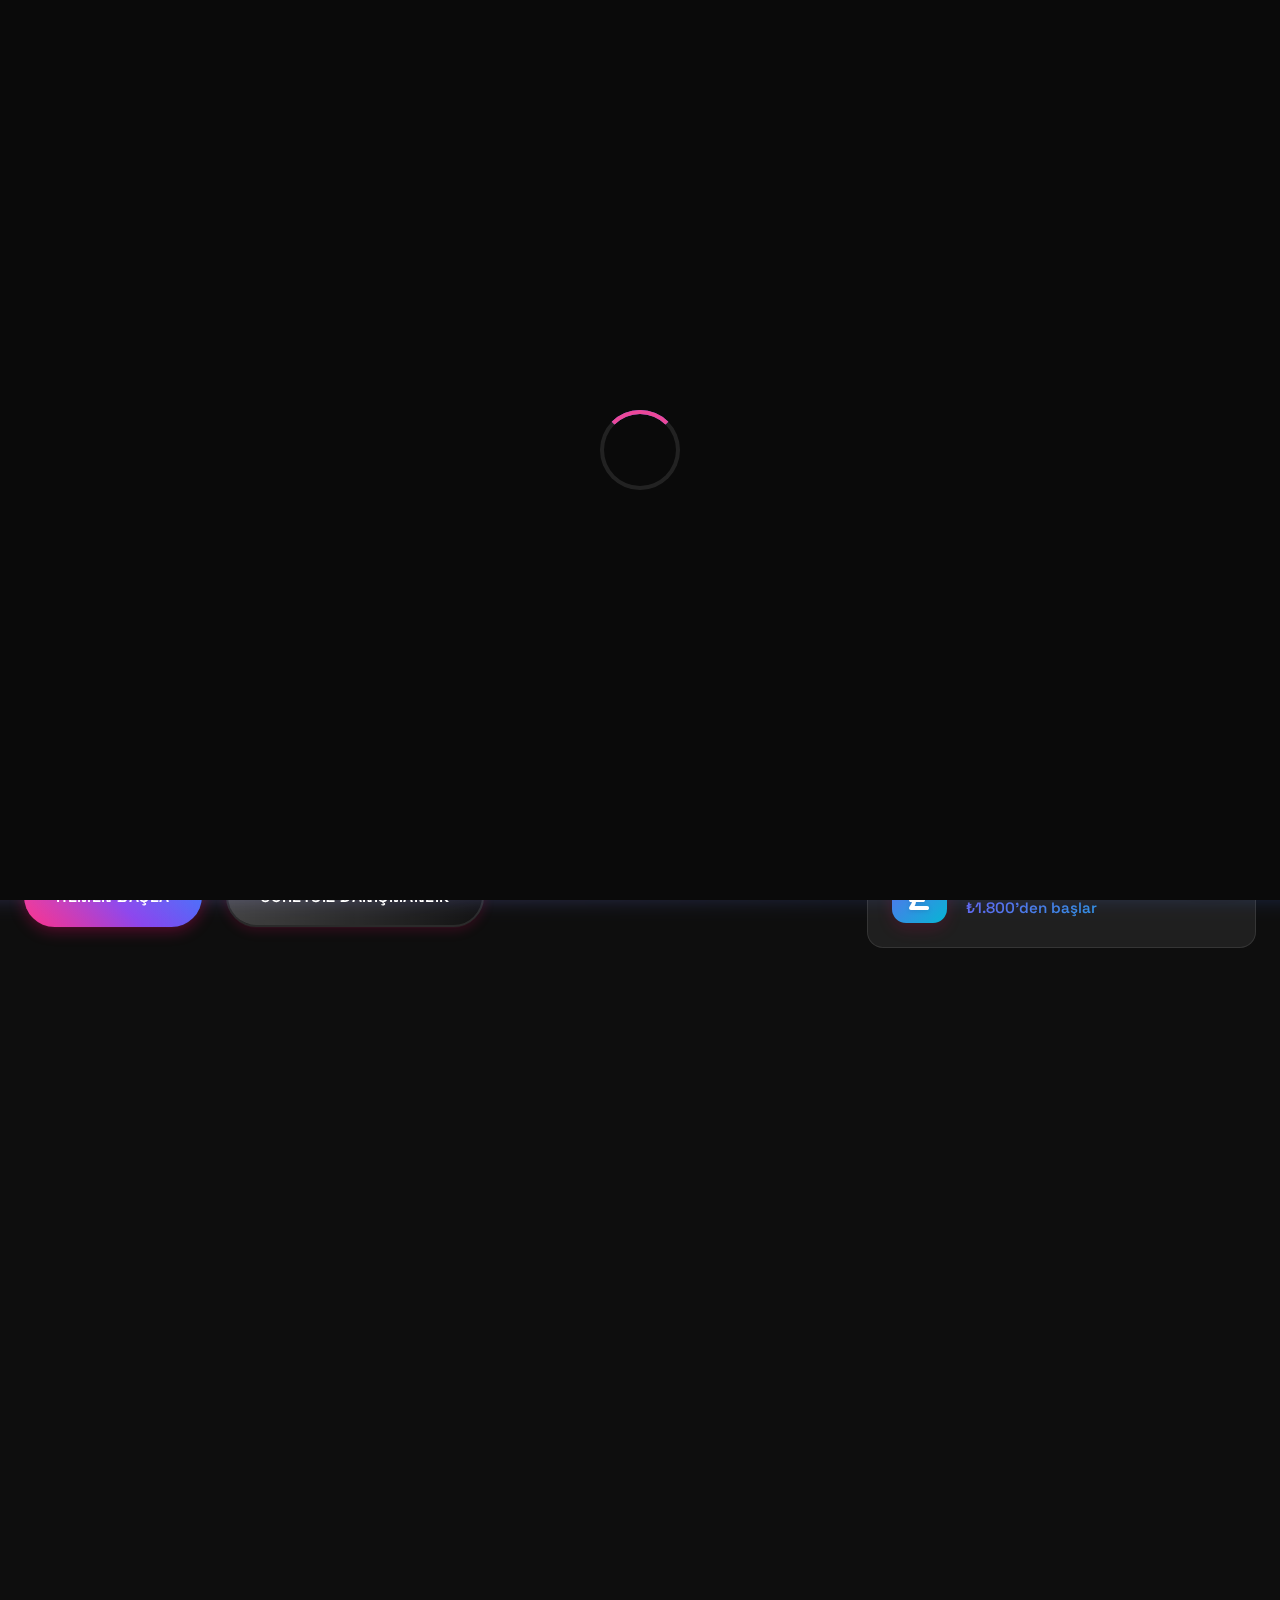
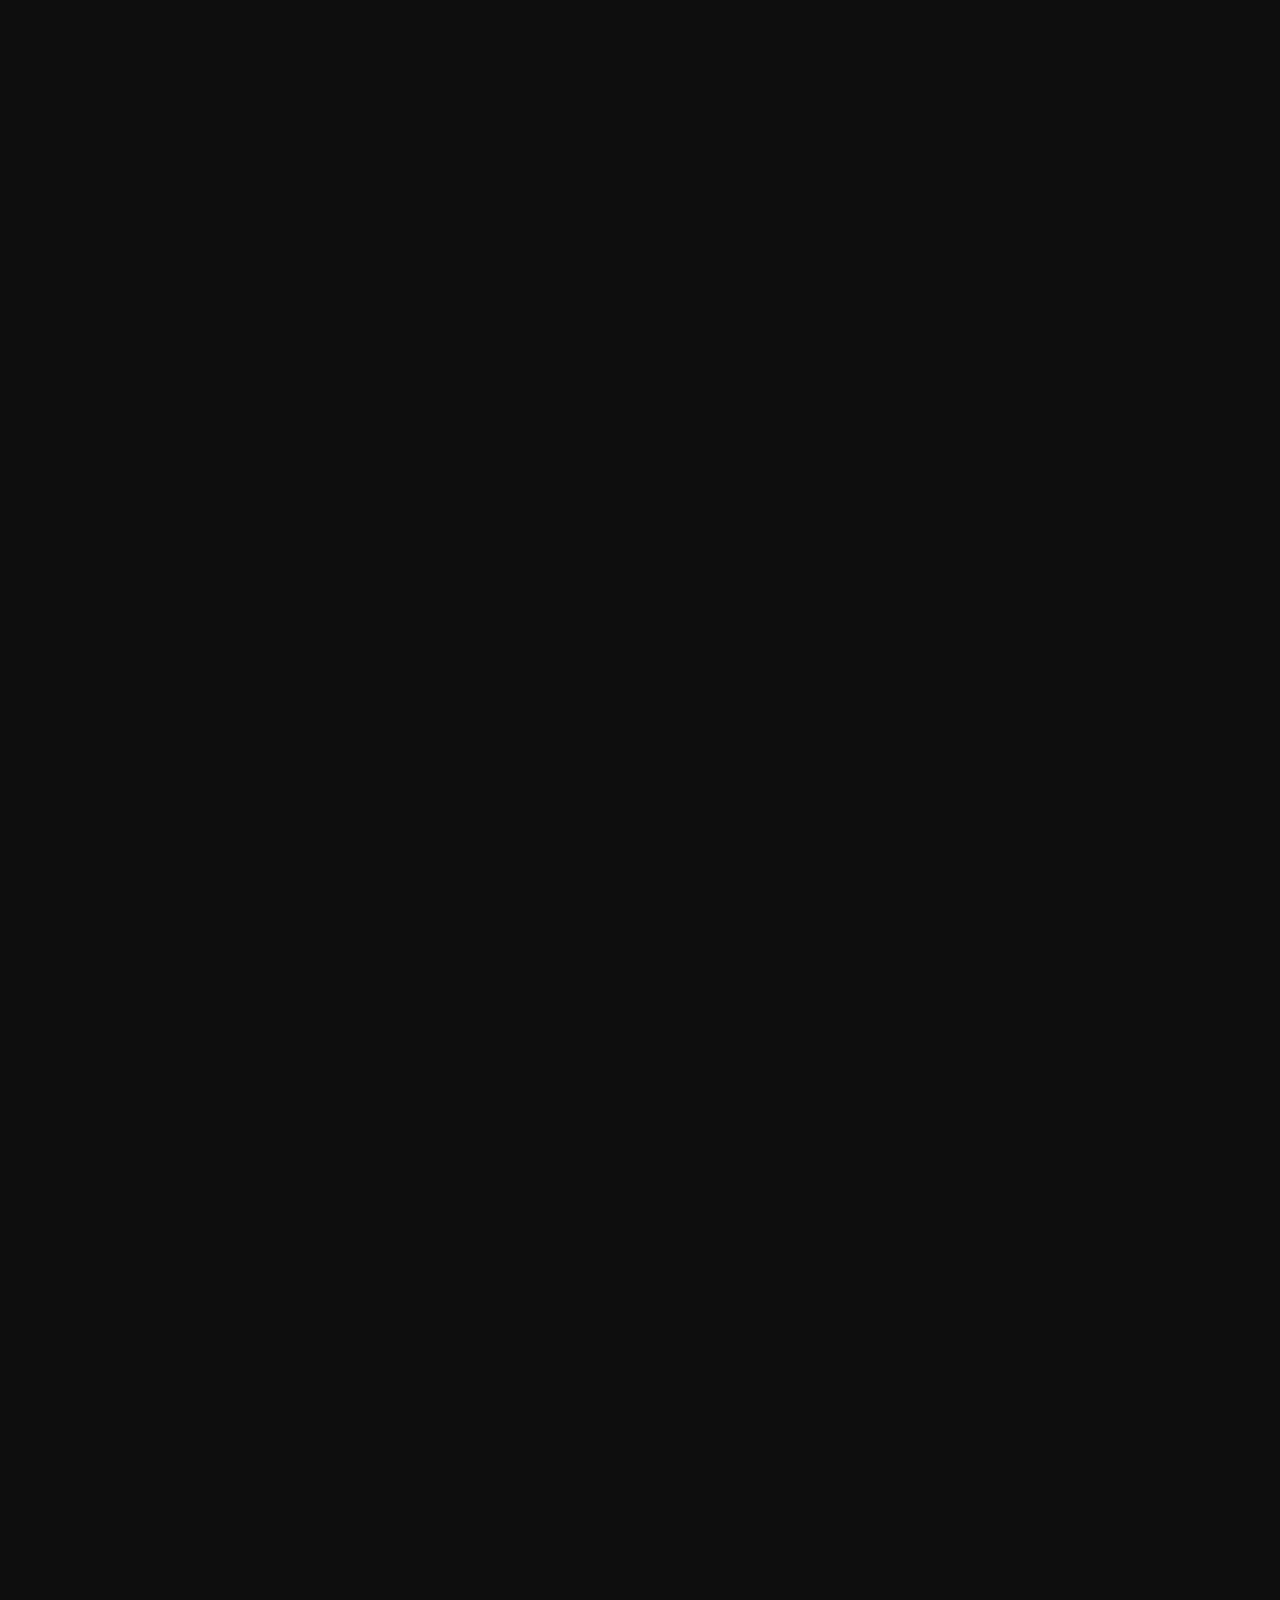
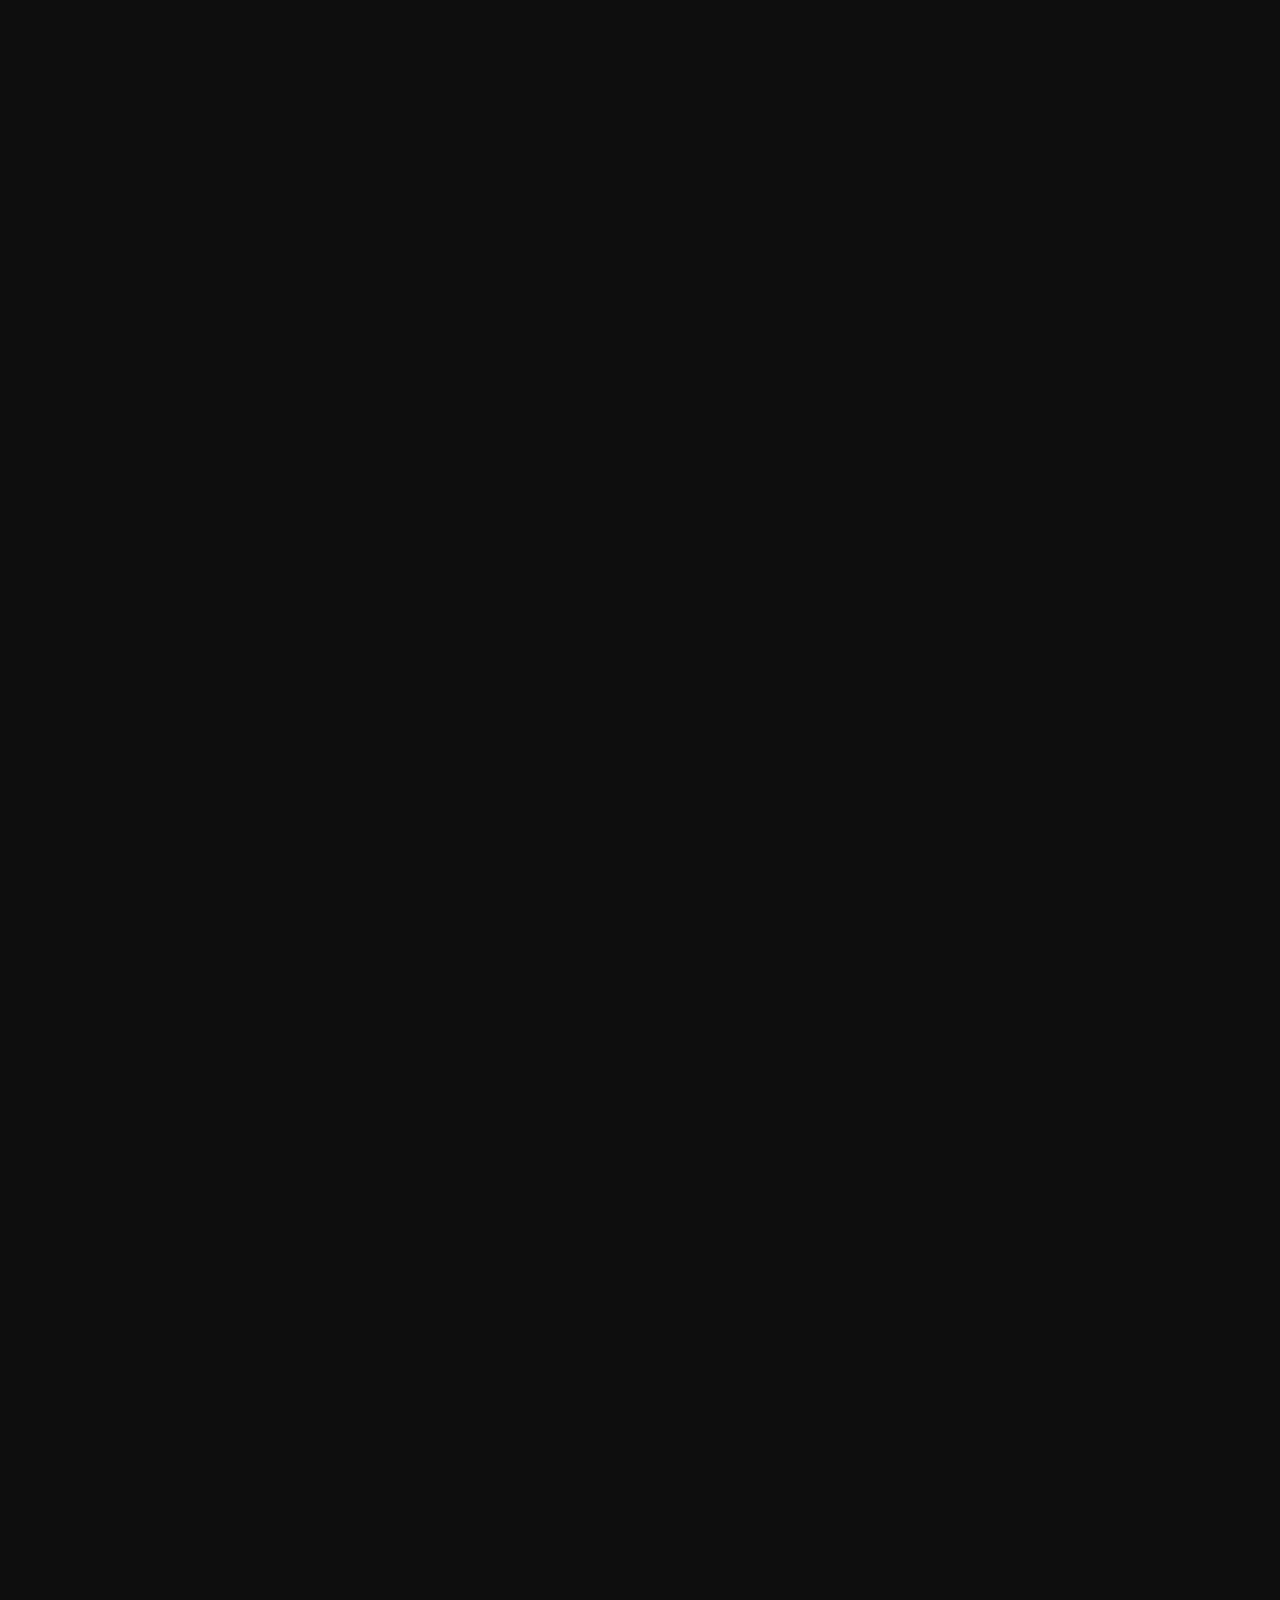
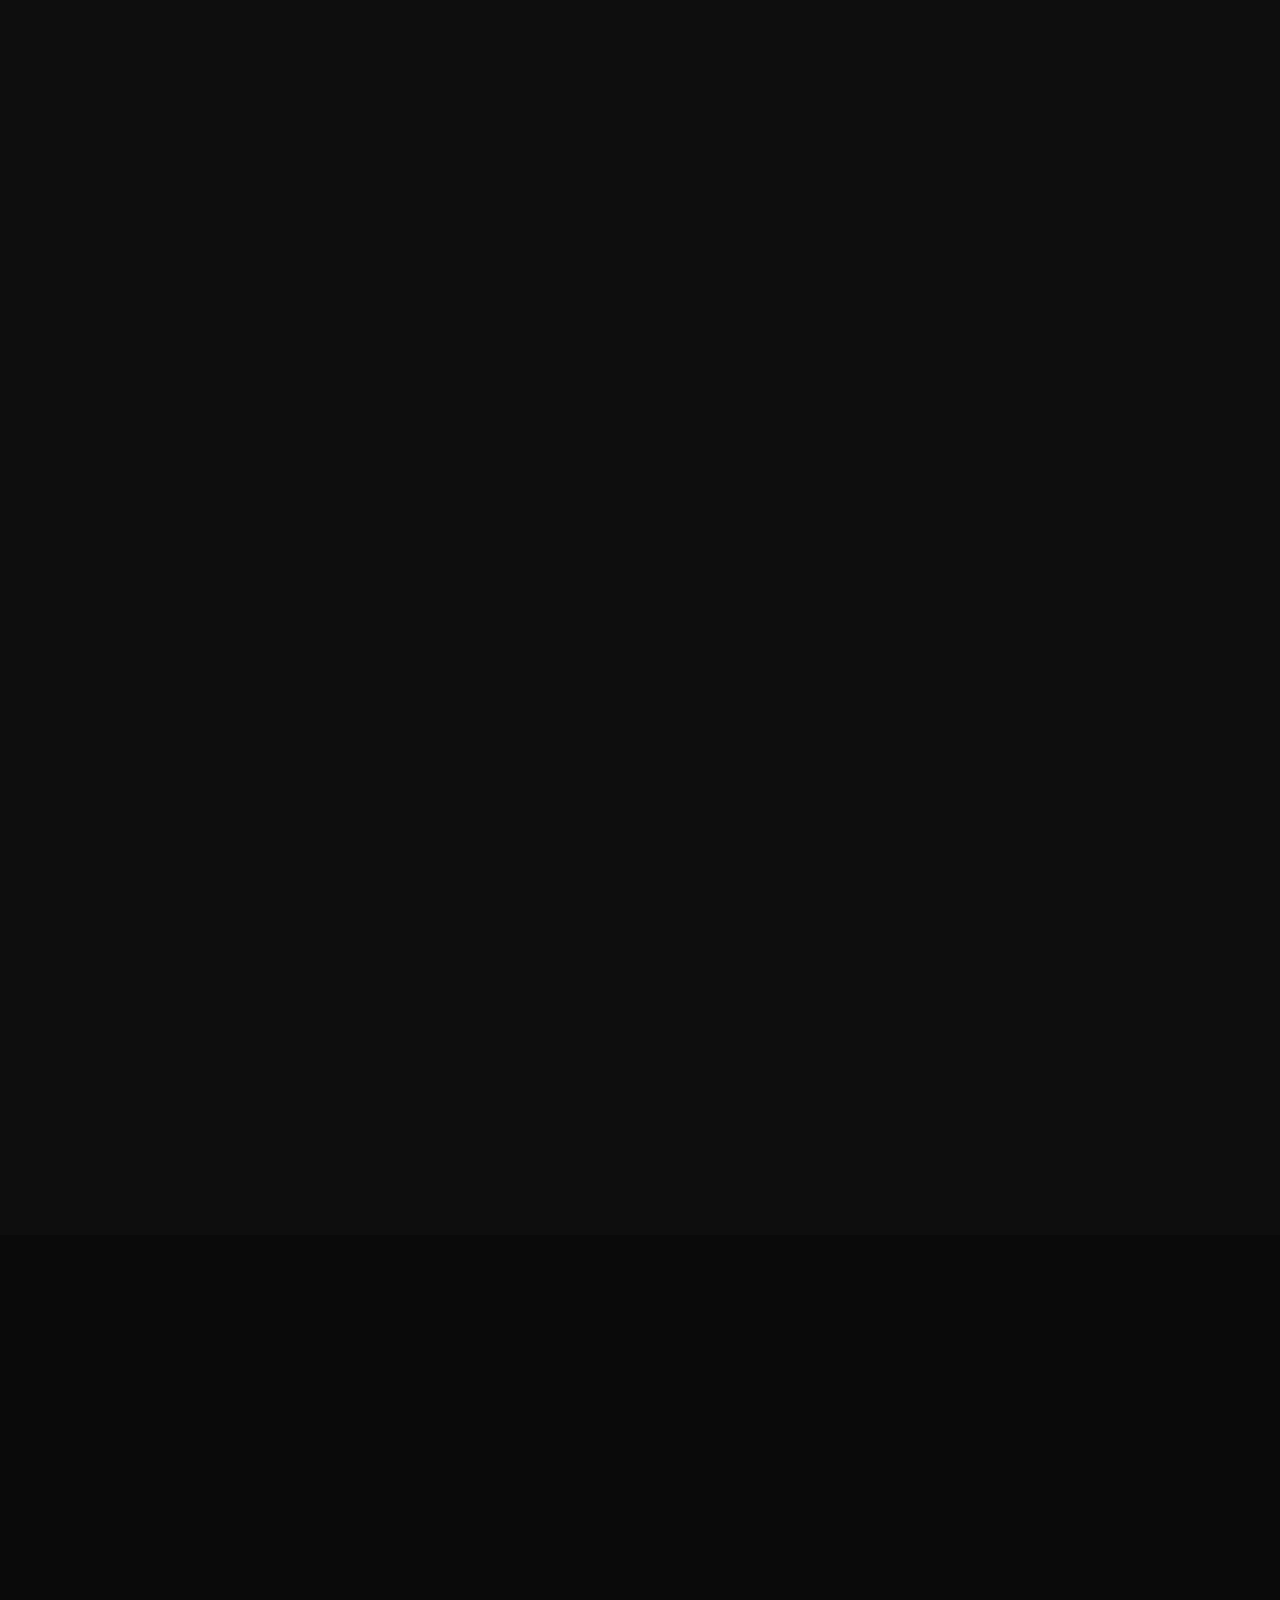
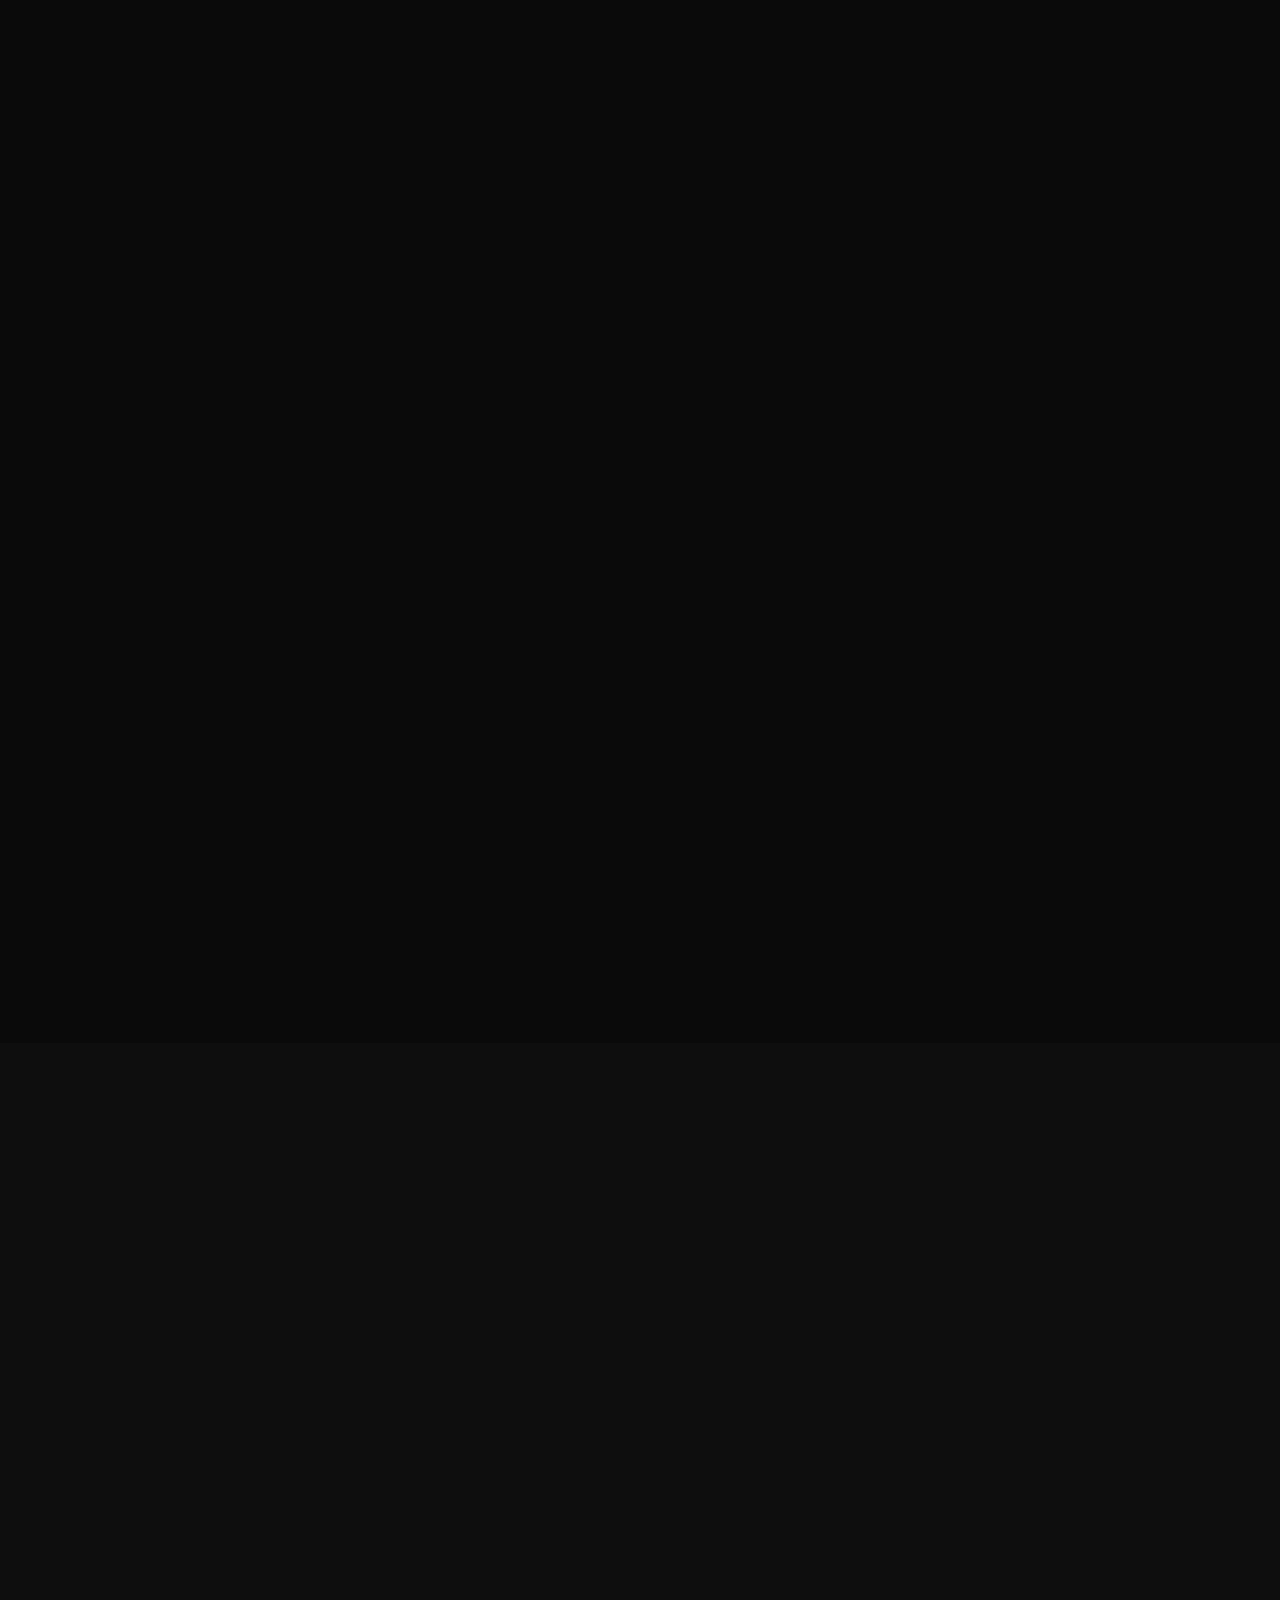
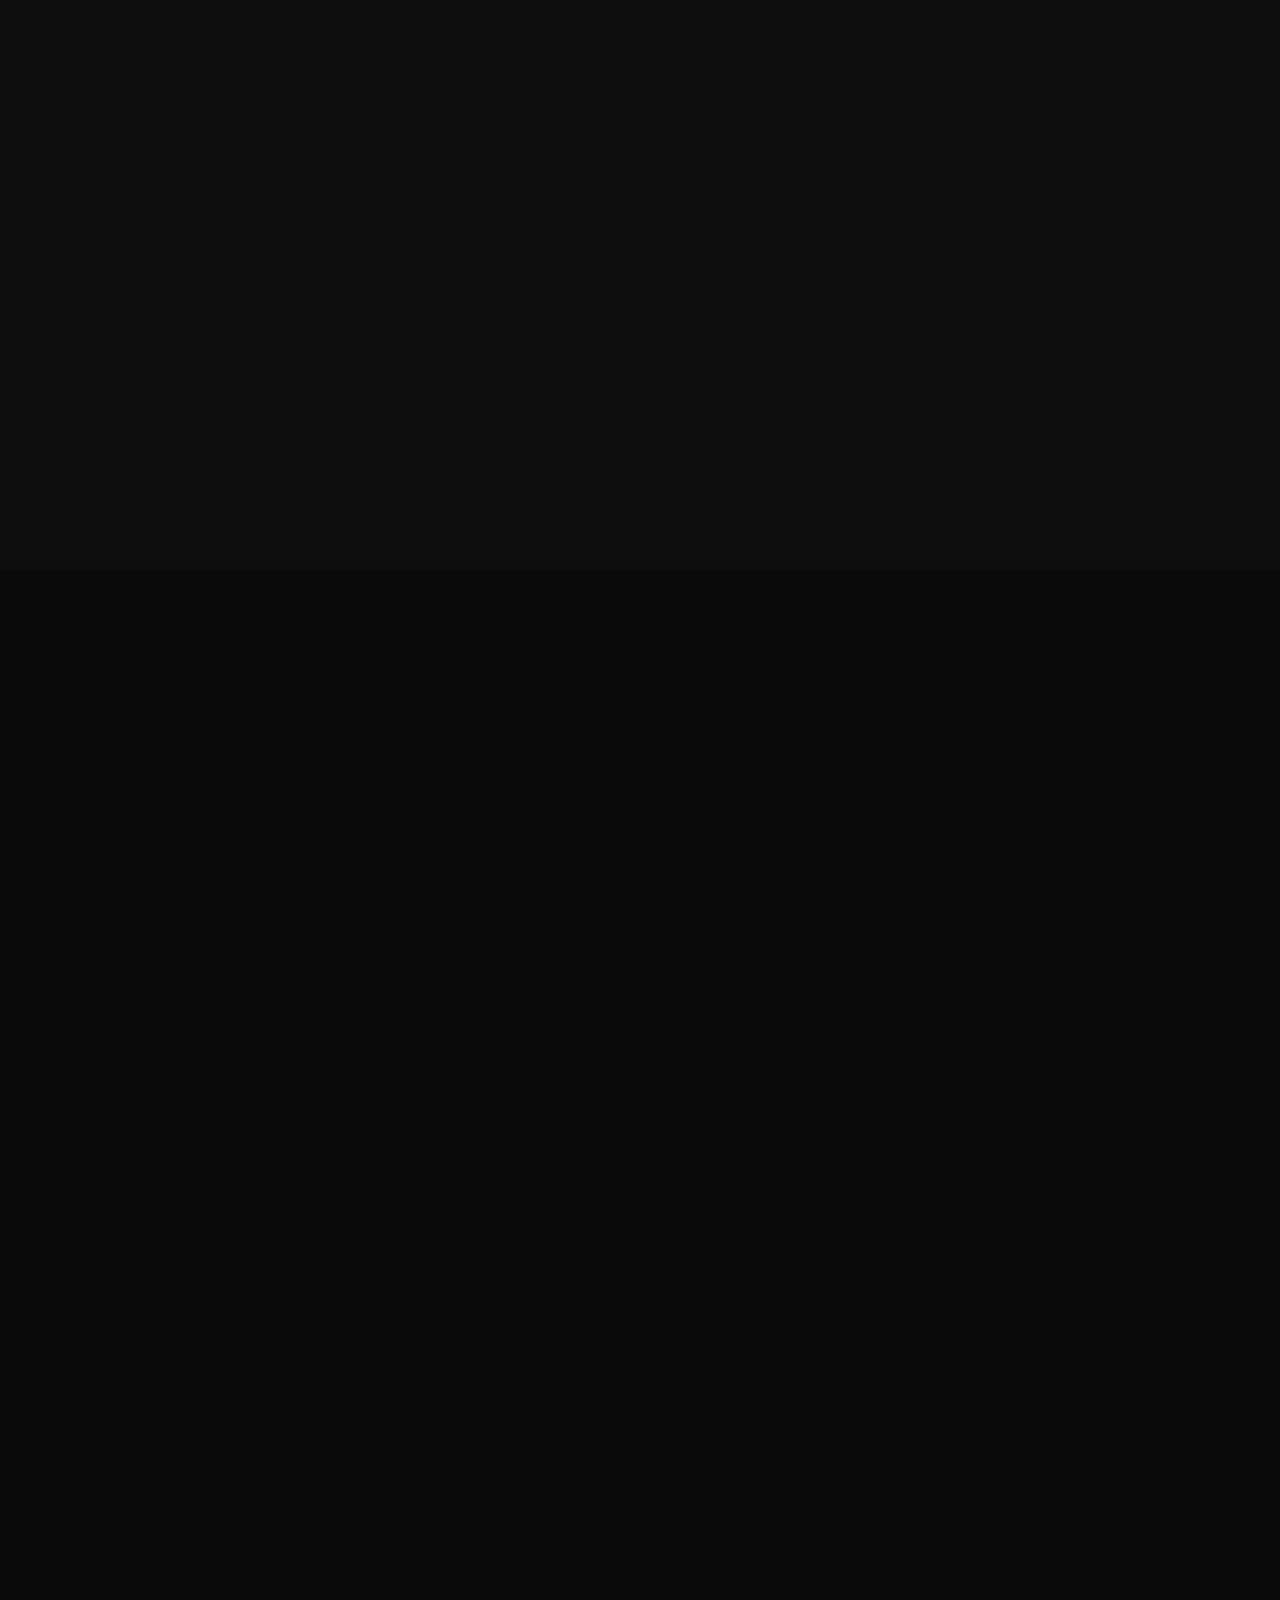
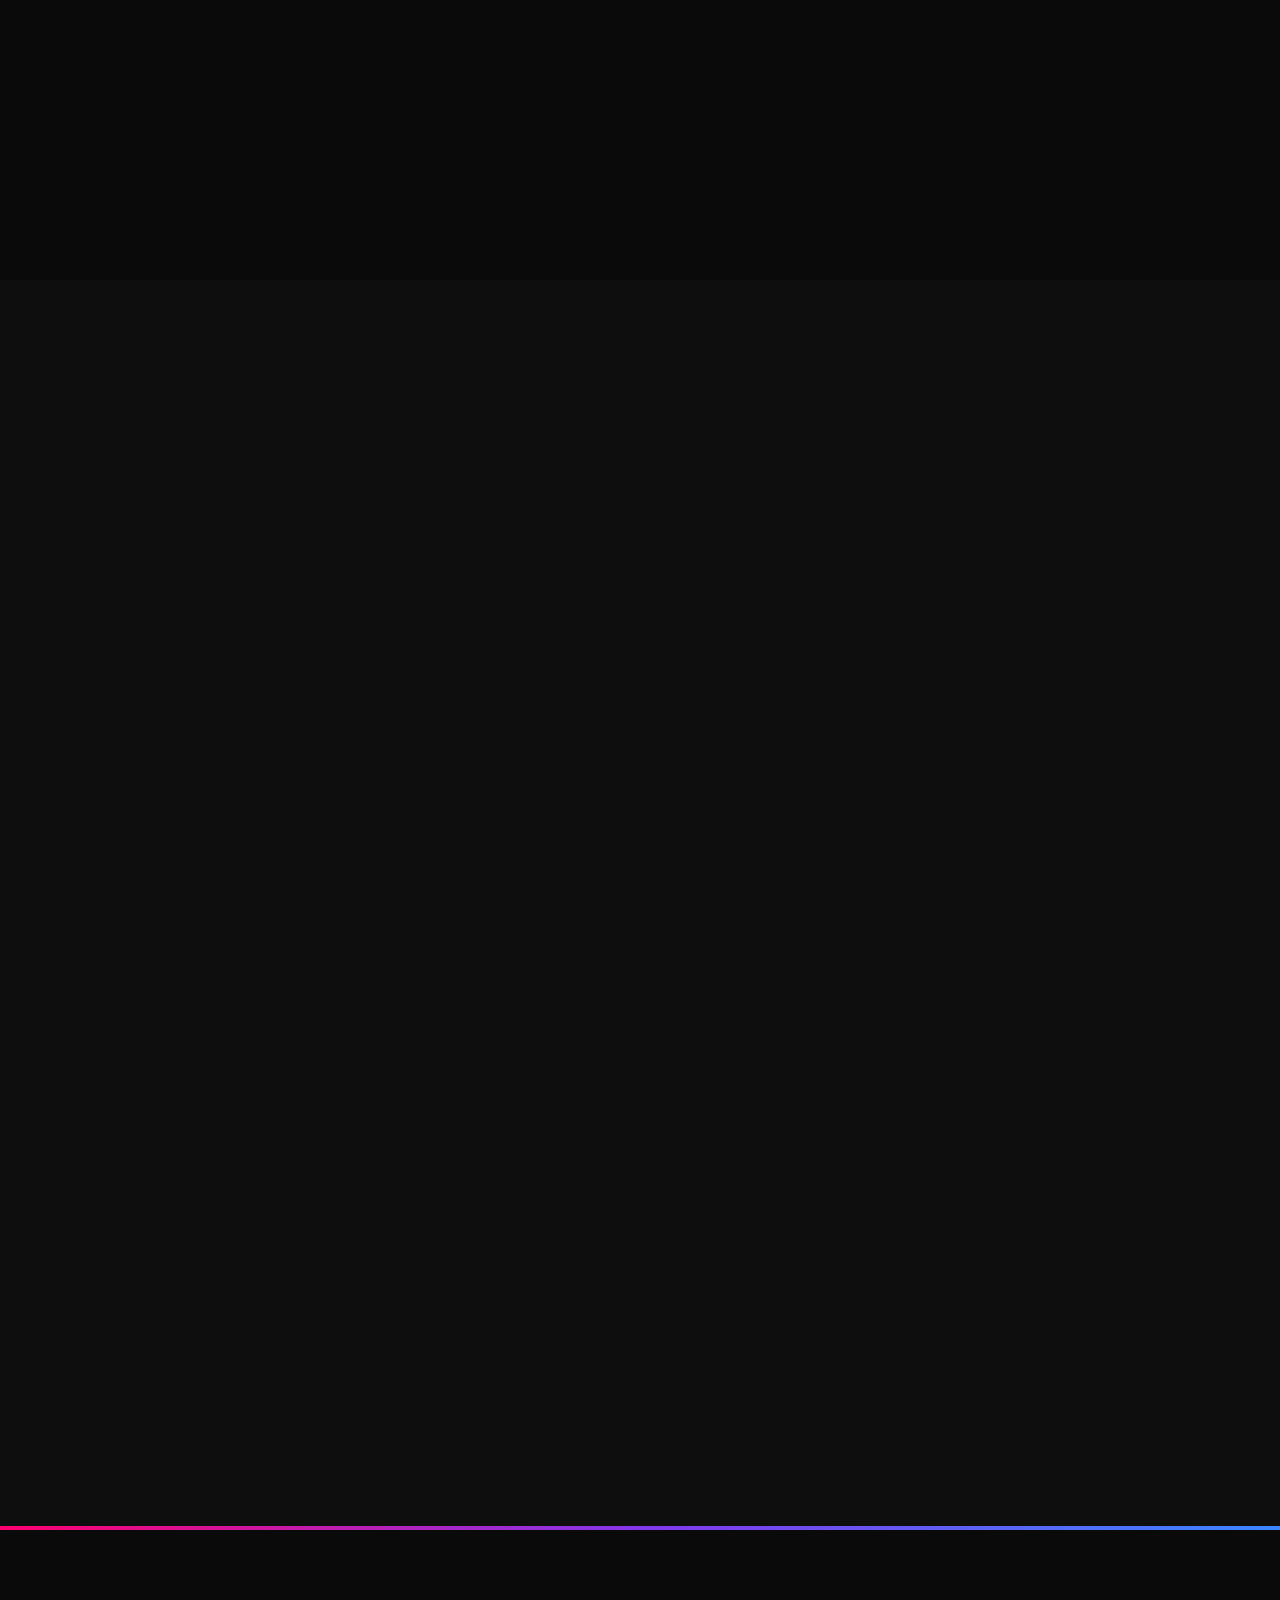
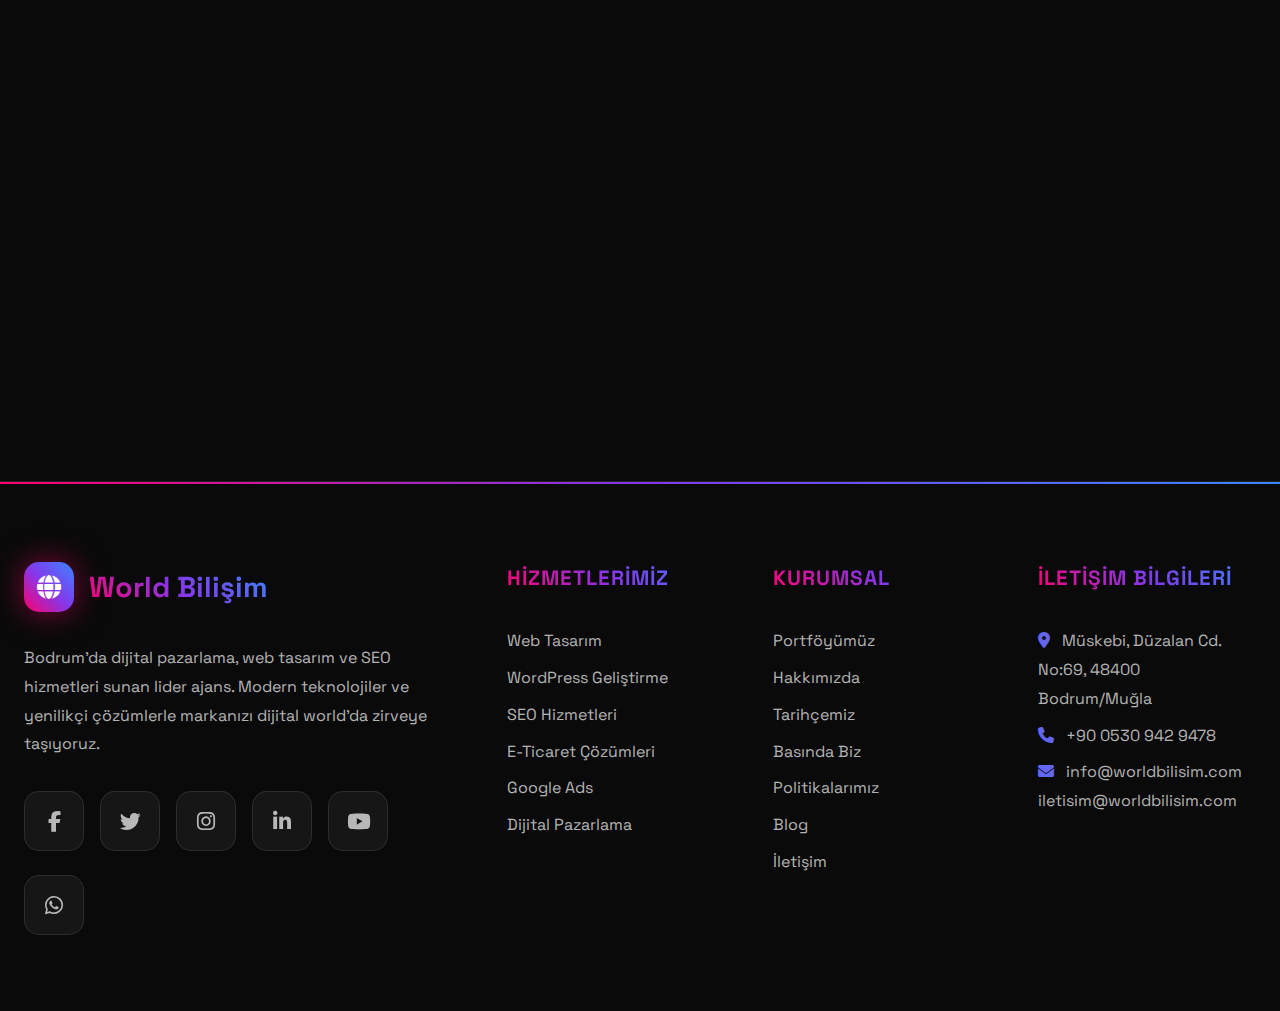
<file: wordpress-gelistirme.html>
<!DOCTYPE html>
<html lang="tr">
<head>
  <meta charset="UTF-8">
  <meta name="viewport" content="width=device-width, initial-scale=1.0">
          <title>WordPress Geliştirme Hizmetleri - World Bilişim</title>
        <meta name="description" content="World Bilişim olarak özel WordPress temaları, eklentileri ve web siteleri geliştiriyoruz. Güçlü, güvenli ve SEO uyumlu WordPress çözümleri ile işinizi büyütün.">
  <meta name="keywords" content="wordpress geliştirme, wordpress tema, wordpress eklenti, wordpress web sitesi, wordpress güvenlik, wordpress seo, özel wordpress çözümleri, Bodrum wordpress geliştirme">
  <link href="https://cdnjs.cloudflare.com/ajax/libs/font-awesome/6.4.0/css/all.min.css" rel="stylesheet">
  <link href="https://fonts.googleapis.com/css2?family=Space+Grotesk:wght@300;400;500;600;700&family=JetBrains+Mono:wght@400;500;600&display=swap" rel="stylesheet">
  <link rel="stylesheet" href="styles.css">
</head>
<body>
  <!-- Animated Background -->
  <div class="animated-bg"></div>

  <!-- Floating Particles -->
  <div class="particles" id="particles"></div>

  <!-- Loading Screen -->
  <div class="loading" id="loading">
      <div class="loading-spinner"></div>
  </div>

  <!-- Top Header Bar -->
  <div class="top-header">
      <div class="container">
          <div class="top-header-content">
              <div class="top-header-left">
                  <a href="mailto:info@worldbilisim.com" class="top-header-item">
                      <i class="fas fa-envelope"></i>
                      info@worldbilisim.com
                  </a>
                  <a href="tel:+905309429478" class="top-header-item">
                      <i class="fas fa-phone"></i>
                      +90 0530 942 9478
                  </a>
                  <div class="top-header-item">
                      <i class="fas fa-map-marker-alt"></i>
                      Müskebi, Düzalan Cd. No:69, 48400 Bodrum/Muğla
                  </div>
              </div>
              <div class="top-header-right">
                  <button id="" class="theme-toggle" aria-label="Temayı Değiştir">
                      <i class="fas fa-sun"></i>
                  </button>
                  <a href="#" class="customer-panel-link">
                      <i class="fas fa-user-shield"></i>
                      Müşteri Paneli
                  </a>
              </div>
          </div>
      </div>
  </div>

  <!-- Header -->
  <header class="header" id="header">
      <nav class="nav container">
                          <div class="logo">
                    <div class="logo-icon">
                        <i class="fas fa-globe"></i>
                    </div>
                    World Bilişim
                </div>
          <button class="menu-toggle" id="menuToggle" aria-label="Menüyü Aç/Kapat">
              <i class="fas fa-bars"></i>
          </button>
          <ul class="nav-menu" id="navMenu">
              <li><a href="index.html">Ana Sayfa</a></li>
              <li class="dropdown">
                  <a href="javascript:void(0);" id="kurumsalMenu" data-href="hakkimizda.html">Kurumsal <i class="fas fa-chevron-down" style="font-size: 0.8em;"></i></a>
                  <ul class="dropdown-menu">
                      <li><a href="hakkimizda.html">Hakkımızda</a></li>
                      <li><a href="hakkimizda.html#tarihce">Tarihçemiz</a></li>
                      <li><a href="">Basında Biz</a></li>
                      <li><a href="politikalar.html">Politikalarımız</a></li>
                  </ul>
              </li>
              <li><a href="hizmetler.html">Hizmetlerimiz</a></li>
              <li><a href="referanslar.html">Portföyümüz</a></li>
              <li><a href="blog.html">Blog</a></li>
              <li><a href="iletisim.html">İletişim</a></li>
              <li><a href="teklif-al.html" class="cta-nav">Ücretsiz Teklif</a></li>
          </ul>
      </nav>
  </header>

  <main>
      <!-- Breadcrumb Section -->
      <section class="breadcrumb-section">
          <div class="container">
              <nav aria-label="breadcrumb">
                  <ol class="breadcrumb">
                      <li><a href="index.html">Ana Sayfa</a></li>
                      <li><a href="hizmetler.html">Hizmetler</a></li>
                      <li aria-current="page">WordPress Geliştirme</li>
                  </ol>
              </nav>
          </div>
      </section>

      <!-- Service Detail Hero Section -->
      <section class="service-detail-hero">
          <div class="container">
              <div class="service-detail-hero-wrapper">
                  <div class="service-detail-hero-content fade-in">
                      <span class="section-badge">Uzman Seviye Hizmet</span>
                      <h1 class="hero-title">WordPress Geliştirme Hizmetleri</h1>
                      <p class="hero-subtitle">
                          Özel WordPress temaları, eklentileri ve web siteleri geliştiriyoruz. Güçlü, güvenli ve SEO uyumlu WordPress çözümleri ile işinizi büyütün.
                      </p>
                      <div class="service-features-list">
                          <span><i class="fas fa-check-circle"></i> Özel WordPress temaları</span>
                          <span><i class="fas fa-check-circle"></i> Güvenlik optimizasyonu</span>
                          <span><i class="fas fa-check-circle"></i> SEO uyumlu geliştirme</span>
                          <span><i class="fas fa-check-circle"></i> Hızlı performans</span>
                          <span><i class="fas fa-check-circle"></i> 6 ay ücretsiz destek</span>
                      </div>
                      <div class="hero-buttons">
                          <a href="teklif-al.html" class="btn btn-primary">Hemen Başla</a>
                          <a href="iletisim.html" class="btn btn-secondary">Ücretsiz Danışmanlık</a>
                      </div>
                  </div>
                  <!-- Service Info Grid - Moved to Hero Section -->
                  <div class="info-grid fade-in">
                      <div class="info-card">
                          <div class="info-icon"><i class="fas fa-clock"></i></div>
                          <div class="info-text">
                              <h3 class="info-title">Teslimat Süresi</h3>
                              <p class="info-value">3-10 iş günü</p>
                          </div>
                      </div>
                      <div class="info-card">
                          <div class="info-icon"><i class="fas fa-star"></i></div>
                          <div class="info-text">
                              <h3 class="info-title">Deneyim Seviyesi</h3>
                              <p class="info-value">Uzman (8+ yıl)</p>
                          </div>
                      </div>
                      <div class="info-card">
                          <div class="info-icon"><i class="fas fa-shield-alt"></i></div>
                          <div class="info-text">
                              <h3 class="info-title">Güvenlik</h3>
                              <p class="info-value">SSL ve güvenlik paketi</p>
                          </div>
                      </div>
                      <div class="info-card">
                          <div class="info-icon"><i class="fas fa-sync-alt"></i></div>
                          <div class="info-text">
                              <h3 class="info-title">Güncelleme</h3>
                              <p class="info-value">Ücretsiz güncellemeler</p>
                          </div>
                      </div>
                      <div class="info-card">
                          <div class="info-icon"><i class="fas fa-lira-sign"></i></div>
                          <div class="info-text">
                              <h3 class="info-title">Başlangıç Fiyatı</h3>
                              <p class="info-value">₺1.800'den başlar</p>
                          </div>
                      </div>
                  </div>
              </div>
          </div>
      </section>

      <!-- How We Work Section - WordPress Development Process -->
      <section class="how-we-work">
          <div class="container">
              <div class="section-header fade-in">
                  <span class="section-badge">Çalışma Sürecimiz</span>
                  <h2 class="section-title">WordPress Geliştirme Süreci</h2>
                  <p class="section-subtitle">
                      Profesyonel WordPress projelerinizi 8 adımda tamamlıyoruz.
                  </p>
              </div>
              <div class="process-grid">
                  <div class="process-step fade-in">
                      <div class="process-number">1</div>
                      <div class="process-icon">
                          <i class="fas fa-handshake"></i>
                      </div>
                      <h3 class="process-title">İhtiyaç Analizi</h3>
                      <p class="process-description">
                          WordPress projenizin gereksinimlerini analiz ediyor, hedef kitlenizi belirliyor ve teknik detayları planlıyoruz.
                      </p>
                  </div>
                  <div class="process-step fade-in">
                      <div class="process-number">2</div>
                      <div class="process-icon">
                          <i class="fas fa-clipboard-list"></i>
                      </div>
                      <h3 class="process-title">Tema Seçimi & Planlama</h3>
                      <p class="process-description">
                          Mevcut tema kullanımı veya özel tema geliştirme kararı veriyor, site yapısını ve içerik planını oluşturuyoruz.
                      </p>
                  </div>
                  <div class="process-step fade-in">
                      <div class="process-number">3</div>
                      <div class="process-icon">
                          <i class="fas fa-palette"></i>
                      </div>
                      <h3 class="process-title">Tasarım & Görselleştirme</h3>
                      <p class="process-description">
                          WordPress tema tasarımını hazırlıyor, görsel öğeleri belirliyor ve kullanıcı deneyimini optimize ediyoruz.
                      </p>
                  </div>
                  <div class="process-step fade-in">
                      <div class="process-number">4</div>
                      <div class="process-icon">
                          <i class="fas fa-code"></i>
                      </div>
                      <h3 class="process-title">WordPress Geliştirme</h3>
                      <p class="process-description">
                          PHP, HTML, CSS ve JavaScript ile WordPress tema ve eklenti geliştirmesi yapıyor, özel fonksiyonlar ekliyoruz.
                      </p>
                  </div>
                  <div class="process-step fade-in">
                      <div class="process-number">5</div>
                      <div class="process-icon">
                          <i class="fas fa-vial"></i>
                      </div>
                      <h3 class="process-title">Test & Optimizasyon</h3>
                      <p class="process-description">
                          Tüm cihazlarda test ediyor, performans optimizasyonu yapıyor ve WordPress güvenlik ayarlarını tamamlıyoruz.
                      </p>
                  </div>
                  <div class="process-step fade-in">
                      <div class="process-number">6</div>
                      <div class="process-icon">
                          <i class="fas fa-rocket"></i>
                      </div>
                      <h3 class="process-title">Yayınlama & Kurulum</h3>
                      <p class="process-description">
                          WordPress sitenizi canlıya alıyor, hosting ayarlarını yapıyor ve domain bağlantısını tamamlıyoruz.
                      </p>
                  </div>
                  <div class="process-step fade-in">
                      <div class="process-number">7</div>
                      <div class="process-icon">
                          <i class="fas fa-graduation-cap"></i>
                      </div>
                      <h3 class="process-title">Eğitim & Teslim</h3>
                      <p class="process-description">
                          WordPress admin paneli kullanımı için detaylı eğitim veriyor, kullanım kılavuzu hazırlıyoruz.
                      </p>
                  </div>
                  <div class="process-step fade-in">
                      <div class="process-number">8</div>
                      <div class="process-icon">
                          <i class="fas fa-chart-line"></i>
                      </div>
                      <h3 class="process-title">Bakım & Destek</h3>
                      <p class="process-description">
                          WordPress güncellemelerini yönetiyor, güvenlik izlemesi yapıyor ve 6 ay boyunca ücretsiz destek sağlıyoruz.
                      </p>
                  </div>
              </div>
          </div>
      </section>

      <!-- Features Section -->
      <section class="features-section">
          <div class="container">
              <div class="section-header fade-in">
                  <span class="section-badge">Özelliklerimiz</span>
                  <h2 class="section-title">Neden WordPress Geliştirme?</h2>
                  <p class="section-subtitle">
                      WordPress geliştirme hizmetlerimizde sunduğumuz değer katma özellikler.
                  </p>
              </div>
              <div class="features-grid">
                  <div class="feature-card fade-in">
                      <div class="feature-icon-wrapper">
                          <i class="fas fa-paint-brush feature-icon"></i>
                      </div>
                      <h3 class="feature-title">Özel WordPress Temaları</h3>
                      <p class="feature-description">Markanıza özel, benzersiz WordPress temaları geliştiriyoruz. Responsive tasarım ve modern kodlama standartları.</p>
                      <ul class="feature-list">
                          <li><i class="fas fa-check"></i> Özel tema geliştirme</li>
                          <li><i class="fas fa-check"></i> Responsive tasarım</li>
                          <li><i class="fas fa-check"></i> Modern kodlama</li>
                          <li><i class="fas fa-check"></i> SEO uyumlu yapı</li>
                      </ul>
                  </div>
                  <div class="feature-card fade-in">
                      <div class="feature-icon-wrapper">
                          <i class="fas fa-puzzle-piece feature-icon"></i>
                      </div>
                      <h3 class="feature-title">WordPress Eklentileri</h3>
                      <p class="feature-description">İhtiyaçlarınıza özel WordPress eklentileri geliştiriyoruz. Güvenli, hızlı ve uyumlu çözümler.</p>
                      <ul class="feature-list">
                          <li><i class="fas fa-check"></i> Özel eklenti geliştirme</li>
                          <li><i class="fas fa-check"></i> API entegrasyonları</li>
                          <li><i class="fas fa-check"></i> Güvenlik standartları</li>
                          <li><i class="fas fa-check"></i> Performans optimizasyonu</li>
                      </ul>
                  </div>
                  <div class="feature-card fade-in">
                      <div class="feature-icon-wrapper">
                          <i class="fas fa-shield-alt feature-icon"></i>
                      </div>
                      <h3 class="feature-title">WordPress Güvenliği</h3>
                      <p class="feature-description">Gelişmiş güvenlik önlemleri ile WordPress sitenizi koruyoruz. SSL, firewall ve güvenlik eklentileri.</p>
                      <ul class="feature-list">
                          <li><i class="fas fa-check"></i> SSL sertifikası</li>
                          <li><i class="fas fa-check"></i> Güvenlik duvarı</li>
                          <li><i class="fas fa-check"></i> Malware koruması</li>
                          <li><i class="fas fa-check"></i> Düzenli güvenlik güncellemeleri</li>
                      </ul>
                  </div>
                  <div class="feature-card fade-in">
                      <div class="feature-icon-wrapper">
                          <i class="fas fa-tachometer-alt feature-icon"></i>
                      </div>
                      <h3 class="feature-title">Performans Optimizasyonu</h3>
                      <p class="feature-description">WordPress sitenizi hızlandırıyor, cache sistemleri kuruyor ve performansı maksimuma çıkarıyoruz.</p>
                      <ul class="feature-list">
                          <li><i class="fas fa-check"></i> Cache optimizasyonu</li>
                          <li><i class="fas fa-check"></i> Görsel optimizasyonu</li>
                          <li><i class="fas fa-check"></i> Database optimizasyonu</li>
                          <li><i class="fas fa-check"></i> CDN entegrasyonu</li>
                      </ul>
                  </div>
                  <div class="feature-card fade-in">
                      <div class="feature-icon-wrapper">
                          <i class="fas fa-search feature-icon"></i>
                      </div>
                      <h3 class="feature-title">SEO Uyumlu WordPress</h3>
                      <p class="feature-description">WordPress sitenizi SEO standartlarına uygun geliştiriyor, arama motorlarında üst sıralarda yer almanızı sağlıyoruz.</p>
                      <ul class="feature-list">
                          <li><i class="fas fa-check"></i> SEO optimizasyonu</li>
                          <li><i class="fas fa-check"></i> Schema markup</li>
                          <li><i class="fas fa-check"></i> Meta tag optimizasyonu</li>
                          <li><i class="fas fa-check"></i> Site haritası oluşturma</li>
                      </ul>
                  </div>
                  <div class="feature-card fade-in">
                      <div class="feature-icon-wrapper">
                          <i class="fas fa-headset feature-icon"></i>
                      </div>
                      <h3 class="feature-title">WordPress Destek</h3>
                      <p class="feature-description">6 ay boyunca ücretsiz WordPress destek ve bakım hizmeti sunuyoruz.</p>
                      <ul class="feature-list">
                          <li><i class="fas fa-check"></i> Teknik destek</li>
                          <li><i class="fas fa-check"></i> WordPress güncellemeleri</li>
                          <li><i class="fas fa-check"></i> Eklenti güncellemeleri</li>
                          <li><i class="fas fa-check"></i> Yedekleme hizmeti</li>
                      </ul>
                  </div>
              </div>
          </div>
      </section>

      <!-- About WordPress Development Section -->
      <section class="about-web-design">
          <div class="container">
              <div class="section-header fade-in">
                  <span class="section-badge">WordPress Geliştirme Hakkında</span>
                  <h2 class="section-title">WordPress Geliştirme Nedir?</h2>
              </div>
              <div class="about-content">
                  <div class="about-text-container fade-in">
                      <p>WordPress geliştirme, WordPress platformu üzerinde özel temalar, eklentiler ve web siteleri oluşturma sürecidir. WordPress, world genelinde web sitelerinin %43'ünü oluşturan en popüler içerik yönetim sistemidir. WordPress geliştirme, sadece hazır temaları kullanmakla sınırlı kalmayıp, özel çözümler üretmeyi de kapsar.</p>
                      <h3>WordPress Geliştirmenin Önemi</h3>
                      <p>WordPress'in esnek yapısı ve geniş eklenti ekosistemi, işletmelere özel çözümler geliştirme imkanı sunar. Özel WordPress geliştirme, markanızın benzersiz ihtiyaçlarını karşılayan, güvenli ve performanslı web siteleri oluşturmanızı sağlar. WordPress'in açık kaynak yapısı, sürekli güncellemeler ve geniş topluluk desteği ile uzun vadeli sürdürülebilir çözümler sunar.</p>
                      <h3>WordPress Geliştirme Trendleri</h3>
                      <p>2024 yılında WordPress geliştirme trendleri, headless WordPress, Gutenberg blok editörü, performans optimizasyonu ve güvenlik odaklı geliştirmeler etrafında şekilleniyor. REST API entegrasyonları, modern JavaScript framework'leri ile entegrasyon ve mikroservis mimarileri, WordPress geliştirmenin geleceğini belirliyor.</p>
                      <h3>WordPress Güvenlik ve Performans</h3>
                      <p>WordPress güvenliği, geliştirme sürecinin kritik bir parçasıdır. Düzenli güncellemeler, güvenlik eklentileri, SSL sertifikaları ve güvenlik duvarları, WordPress sitelerinin korunması için vazgeçilmezdir. Performans optimizasyonu ise cache sistemleri, görsel optimizasyonu ve database optimizasyonu ile sağlanır.</p>
                      <h3>WordPress Geliştirme Süreci</h3>
                      <p>Başarılı bir WordPress geliştirme projesi, detaylı ihtiyaç analizi ile başlar. Tema seçimi veya özel tema geliştirme, eklenti entegrasyonu ve özel fonksiyonlar, projenin temel bileşenleridir. WordPress'in modüler yapısı, geliştirme sürecini hızlandırır ve esneklik sağlar.</p>
                      <h3>WordPress Teknolojileri</h3>
                      <p>WordPress geliştirme, PHP, HTML, CSS, JavaScript gibi temel web teknolojilerini kullanır. WordPress'in kendi API'leri, hook sistemi ve tema geliştirme standartları, geliştiricilere güçlü araçlar sunar. Modern WordPress geliştirme, React, Vue.js gibi JavaScript kütüphaneleri ile entegrasyonu da kapsar.</p>
                  </div>
                  <div class="about-sidebar fade-in">
                      <div class="sidebar-card">
                          <h4>Hızlı Bilgiler</h4>
                          <ul>
                              <li><i class="fas fa-check-circle"></i> Ortalama Proje Süresi: <strong>1-3 hafta</strong></li>
                              <li><i class="fas fa-check-circle"></i> %100 WordPress Uyumlu</li>
                              <li><i class="fas fa-check-circle"></i> SEO Optimizasyonu Dahil</li>
                              <li><i class="fas fa-check-circle"></i> SSL Sertifikası</li>
                              <li><i class="fas fa-check-circle"></i> 6 Ay Ücretsiz Destek</li>
                          </ul>
                      </div>
                      <div class="sidebar-card">
                          <h4>WordPress Özellikleri</h4>
                          <ul>
                              <li><i class="fas fa-check-circle"></i> Özel Tema Geliştirme</li>
                              <li><i class="fas fa-check-circle"></i> WordPress Eklentileri</li>
                              <li><i class="fas fa-check-circle"></i> Güvenlik Optimizasyonu</li>
                              <li><i class="fas fa-check-circle"></i> Admin Paneli</li>
                              <li><i class="fas fa-check-circle"></i> Blog Sistemi</li>
                              <li><i class="fas fa-check-circle"></i> İletişim Formu</li>
                              <li><i class="fas fa-check-circle"></i> Sosyal Medya</li>
                              <li><i class="fas fa-check-circle"></i> Google Analytics</li>
                          </ul>
                      </div>
                  </div>
              </div>
          </div>
      </section>

      <!-- Additional Services Section -->
      <section class="additional-services">
          <div class="container">
              <div class="section-header fade-in">
                  <span class="section-badge">Ek Hizmetler</span>
                  <h2 class="section-title">WordPress Sitenizi Daha da Güçlendirin</h2>
                  <p class="section-subtitle">
                      WordPress geliştirme hizmetimizle birlikte alabileceğiniz ek hizmetler.
                  </p>
              </div>
              <div class="additional-services-grid">
                  <div class="additional-service-card fade-in">
                      <h3 class="service-title">WordPress SEO Paketi</h3>
                      <p class="service-description">WordPress sitenizi SEO için optimize edin</p>
                      <ul class="service-features">
                          <li><i class="fas fa-check"></i> Yoast SEO kurulumu</li>
                          <li><i class="fas fa-check"></i> İçerik optimizasyonu</li>
                          <li><i class="fas fa-check"></i> Site haritası oluşturma</li>
                      </ul>
                      <div class="service-price">
                          <span>+₺800/ay</span>
                          <button class="btn btn-primary btn-small">Ekle</button>
                      </div>
                  </div>
                  <div class="additional-service-card fade-in">
                      <h3 class="service-title">WordPress Bakım Paketi</h3>
                      <p class="service-description">WordPress sitenizi güncel ve güvenli tutun</p>
                      <ul class="service-features">
                          <li><i class="fas fa-check"></i> Düzenli güncellemeler</li>
                          <li><i class="fas fa-check"></i> Yedekleme hizmeti</li>
                          <li><i class="fas fa-check"></i> Güvenlik izlemesi</li>
                      </ul>
                      <div class="service-price">
                          <span>+₺1.200/ay</span>
                          <button class="btn btn-primary btn-small">Ekle</button>
                      </div>
                  </div>
                  <div class="additional-service-card fade-in">
                      <h3 class="service-title">WooCommerce Entegrasyonu</h3>
                      <p class="service-description">WordPress sitenizde e-ticaret yapın</p>
                      <ul class="service-features">
                          <li><i class="fas fa-check"></i> WooCommerce kurulumu</li>
                          <li><i class="fas fa-check"></i> Ödeme sistemi entegrasyonu</li>
                          <li><i class="fas fa-check"></i> Stok yönetimi</li>
                      </ul>
                      <div class="service-price">
                          <span>+₺2.500</span>
                          <button class="btn btn-primary btn-small">Ekle</button>
                      </div>
                  </div>
                  <div class="additional-service-card fade-in">
                      <h3 class="service-title">WordPress Hosting</h3>
                      <p class="service-description">WordPress için optimize edilmiş hosting</p>
                      <ul class="service-features">
                          <li><i class="fas fa-check"></i> WordPress optimizasyonu</li>
                          <li><i class="fas fa-check"></i> Günlük yedekleme</li>
                          <li><i class="fas fa-check"></i> SSL sertifikası</li>
                      </ul>
                      <div class="service-price">
                          <span>+₺400/yıl</span>
                          <button class="btn btn-primary btn-small">Ekle</button>
                      </div>
                  </div>
              </div>
          </div>
      </section>

      <!-- Social Proof & Certifications - Specific for WordPress -->
      <section class="social-proof">
          <div class="container">
              <div class="section-header fade-in">
                  <span class="section-badge">Güven & Sertifikalar</span>
                  <h2 class="section-title">WordPress Uzmanı</h2>
                  <p class="section-subtitle">
                      WordPress geliştirme alanındaki uzmanlığımızı kanıtlayan sertifikalar ve başarılarımız.
                  </p>
              </div>
              <div class="certifications-grid">
                  <div class="certification-item fade-in">
                      <div class="certification-icon">
                          <i class="fab fa-wordpress"></i>
                      </div>
                      <h4 class="certification-name">WordPress Uzmanı</h4>
                      <p class="certification-desc">Sertifikalı WordPress geliştirici</p>
                  </div>
                  <div class="certification-item fade-in">
                      <div class="certification-icon">
                          <i class="fas fa-star"></i>
                      </div>
                      <h4 class="certification-name">8+ Yıl Deneyim</h4>
                      <p class="certification-desc">WordPress geliştirme alanında uzman ekip</p>
                  </div>
                  <div class="certification-item fade-in">
                      <div class="certification-icon">
                          <i class="fas fa-users"></i>
                      </div>
                      <h4 class="certification-name">300+ WordPress Projesi</h4>
                      <p class="certification-desc">Başarıyla tamamlanan WordPress projeleri</p>
                  </div>
                  <div class="certification-item fade-in">
                      <div class="certification-icon">
                          <i class="fas fa-lock"></i>
                      </div>
                      <h4 class="certification-name">Güvenlik Uzmanı</h4>
                      <p class="certification-desc">WordPress güvenlik uzmanlığı</p>
                  </div>
                  <div class="certification-item fade-in">
                      <div class="certification-icon">
                          <i class="fas fa-smile"></i>
                      </div>
                      <h4 class="certification-name">%99 Memnuniyet</h4>
                      <p class="certification-desc">WordPress müşteri memnuniyet oranımız</p>
                  </div>
                  <div class="certification-item fade-in">
                      <div class="certification-icon">
                          <i class="fas fa-headset"></i>
                      </div>
                      <h4 class="certification-name">7/24 WordPress Destek</h4>
                      <p class="certification-desc">Kesintisiz WordPress teknik destek hizmeti</p>
                  </div>
              </div>
          </div>
      </section>

      <!-- Reference Works Section - Specific for WordPress -->
      <section class="reference-works">
          <div class="container">
              <div class="section-header fade-in">
                  <span class="section-badge">Referans Çalışmalarımız</span>
                  <h2 class="section-title">WordPress Projelerimiz</h2>
                  <p class="section-subtitle">
                      Farklı sektörlerden müşterilerimiz için gerçekleştirdiğimiz WordPress geliştirme projeleri.
                  </p>
              </div>

              <div class="portfolio-cards-grid">
                  <div class="portfolio-detail-card fade-in">
                      <div class="portfolio-detail-image">
                          <i class="fab fa-wordpress"></i>
                      </div>
                      <div class="portfolio-detail-content">
                          <h3 class="portfolio-detail-title">E-ticaret WordPress Sitesi</h3>
                          <span class="portfolio-detail-client">Fashion Store WooCommerce</span>
                          <p class="portfolio-detail-description">Moda markası için özel WordPress teması ve WooCommerce entegrasyonu. Gelişmiş filtreleme ve ödeme sistemleri.</p>
                          <div class="portfolio-stats">
                              <div class="stat-item">
                                  <span class="stat-number">350%</span>
                                  <span class="stat-label">Online Satış Artışı</span>
                              </div>
                              <div class="stat-item">
                                  <span class="stat-number">65%</span>
                                  <span class="stat-label">Dönüşüm Oranı</span>
                              </div>
                          </div>
                          <div class="portfolio-detail-tags">
                              <span class="portfolio-tag">WordPress</span>
                              <span class="portfolio-tag">WooCommerce</span>
                              <span class="portfolio-tag">Custom Theme</span>
                          </div>
                          <a href="#" class="portfolio-detail-link">Projeyi İncele <i class="fas fa-arrow-right"></i></a>
                      </div>
                  </div>
                  <div class="portfolio-detail-card fade-in">
                      <div class="portfolio-detail-image" style="background: var(--gradient-button-accent);">
                          <i class="fas fa-building"></i>
                      </div>
                      <div class="portfolio-detail-content">
                          <h3 class="portfolio-detail-title">Kurumsal WordPress Sitesi</h3>
                          <span class="portfolio-detail-client">TechCorp WordPress</span>
                          <p class="portfolio-detail-description">B2B teknoloji şirketi için özel WordPress teması. Gelişmiş admin paneli ve çoklu dil desteği.</p>
                          <div class="portfolio-stats">
                              <div class="stat-item">
                                  <span class="stat-number">280%</span>
                                  <span class="stat-label">Trafik Artışı</span>
                              </div>
                              <div class="stat-item">
                                  <span class="stat-number">95%</span>
                                  <span class="stat-label">Müşteri Memnuniyeti</span>
                              </div>
                          </div>
                          <div class="portfolio-detail-tags">
                              <span class="portfolio-tag">WordPress</span>
                              <span class="portfolio-tag">Custom Theme</span>
                              <span class="portfolio-tag">Multi-language</span>
                          </div>
                          <a href="#" class="portfolio-detail-link">Projeyi İncele <i class="fas fa-arrow-right"></i></a>
                      </div>
                  </div>
                  <div class="portfolio-detail-card fade-in">
                      <div class="portfolio-detail-image" style="background: var(--gradient-button-tertiary);">
                          <i class="fas fa-hotel"></i>
                      </div>
                      <div class="portfolio-detail-content">
                          <h3 class="portfolio-detail-title">Otel Rezervasyon WordPress</h3>
                          <span class="portfolio-detail-client">Boutique Hotel Booking</span>
                          <p class="portfolio-detail-description">Lüks otel için WordPress tabanlı rezervasyon sistemi. Özel eklenti geliştirme ve ödeme entegrasyonu.</p>
                          <div class="portfolio-stats">
                              <div class="stat-item">
                                  <span class="stat-number">420%</span>
                                  <span class="stat-label">Online Rezervasyon</span>
                              </div>
                              <div class="stat-item">
                                  <span class="stat-number">98%</span>
                                  <span class="stat-label">Müşteri Memnuniyeti</span>
                              </div>
                          </div>
                          <div class="portfolio-detail-tags">
                              <span class="portfolio-tag">WordPress</span>
                              <span class="portfolio-tag">Custom Plugin</span>
                              <span class="portfolio-tag">Booking System</span>
                          </div>
                          <a href="#" class="portfolio-detail-link">Projeyi İncele <i class="fas fa-arrow-right"></i></a>
                      </div>
                  </div>
              </div>
          </div>
      </section>

      <!-- FAQ Section - Specific for WordPress -->
      <section class="faq">
          <div class="container">
              <div class="section-header fade-in">
                  <span class="section-badge">Sıkça Sorulan Sorular</span>
                  <h2 class="section-title">WordPress geliştirme hizmetlerimiz hakkında merak ettikleriniz.</h2>
              </div>
              <div class="faq-container">
                  <div class="faq-item fade-in">
                      <div class="faq-question">
                          <span>WordPress geliştirme süreci ne kadar sürer?</span>
                          <i class="fas fa-plus faq-icon"></i>
                      </div>
                      <div class="faq-answer">
                          <div class="faq-answer-content">
                              WordPress projelerinin süresi, projenin karmaşıklığına ve özelliklerine bağlı olarak değişir. Basit bir WordPress sitesi 1-2 hafta, özel tema geliştirme 2-3 hafta, karmaşık e-ticaret siteleri 3-4 hafta sürebilir. Detaylı bir zaman çizelgesi, proje analizi sonrası sunulur.
                          </div>
                      </div>
                  </div>
                  <div class="faq-item fade-in">
                      <div class="faq-question">
                          <span>Hangi WordPress teknolojilerini kullanıyorsunuz?</span>
                          <i class="fas fa-plus faq-icon"></i>
                      </div>
                      <div class="faq-answer">
                          <div class="faq-answer-content">
                              WordPress geliştirme sürecinde PHP, HTML, CSS, JavaScript gibi temel teknolojilerin yanı sıra, WordPress'in kendi API'leri, hook sistemi ve tema geliştirme standartlarını kullanıyoruz. WooCommerce, Advanced Custom Fields, Yoast SEO gibi popüler eklentilerle entegrasyon yapıyoruz.
                          </div>
                      </div>
                  </div>
                  <div class="faq-item fade-in">
                      <div class="faq-question">
                          <span>WordPress güvenliği nasıl sağlanıyor?</span>
                          <i class="fas fa-plus faq-icon"></i>
                      </div>
                      <div class="faq-answer">
                          <div class="faq-answer-content">
                              WordPress güvenliği için SSL sertifikası, güvenlik eklentileri, düzenli güncellemeler ve güvenlik duvarı kurulumu yapıyoruz. Ayrıca, özel geliştirmelerde güvenlik standartlarına uygun kodlama yapıyor ve düzenli güvenlik testleri gerçekleştiriyoruz.
                          </div>
                      </div>
                  </div>
                  <div class="faq-item fade-in">
                      <div class="faq-question">
                          <span>Özel WordPress eklentisi geliştiriyor musunuz?</span>
                          <i class="fas fa-plus faq-icon"></i>
                      </div>
                      <div class="faq-answer">
                          <div class="faq-answer-content">
                              Evet, ihtiyaçlarınıza özel WordPress eklentileri geliştiriyoruz. Özel fonksiyonlar, API entegrasyonları, özel formlar ve iş süreçlerinize uygun eklentiler oluşturabiliyoruz. Tüm eklentilerimiz WordPress standartlarına uygun ve güvenli şekilde geliştirilir.
                          </div>
                      </div>
                  </div>
                  <div class="faq-item fade-in">
                      <div class="faq-question">
                          <span>WordPress siteniz mobil uyumlu olacak mı?</span>
                          <i class="fas fa-plus faq-icon"></i>
                      </div>
                      <div class="faq-answer">
                          <div class="faq-answer-content">
                              Kesinlikle! Geliştirdiğimiz tüm WordPress siteleri %100 responsive ve mobil uyumludur. WordPress temalarımız, tüm cihazlarda (masaüstü, tablet, mobil) mükemmel bir kullanıcı deneyimi sunacak şekilde optimize edilir.
                          </div>
                      </div>
                  </div>
                  <div class="faq-item fade-in">
                      <div class="faq-question">
                          <span>WordPress bakım hizmeti sunuyor musunuz?</span>
                          <i class="fas fa-plus faq-icon"></i>
                      </div>
                      <div class="faq-answer">
                          <div class="faq-answer-content">
                              Evet, WordPress siteniz için kapsamlı bakım hizmeti sunuyoruz. Bu hizmet düzenli güncellemeler, yedekleme, güvenlik izlemesi, performans optimizasyonu ve teknik destek içerir. 6 ay boyunca ücretsiz destek hizmeti de sunuyoruz.
                          </div>
                      </div>
                  </div>
              </div>
          </div>
      </section>

      <!-- Call to Action Section -->
      <section class="cta-section">
          <div class="container">
              <div class="cta-content fade-in">
                  <h2 class="cta-title">WordPress Sitenizi Hayata Geçirmeye Hazır mısınız?</h2>
                  <p class="cta-subtitle">Profesyonel WordPress geliştirme hizmetimizle işinizi büyütün. Ücretsiz danışmanlık için hemen iletişime geçin.</p>
                  <div class="cta-buttons">
                      <a href="teklif-al.html" class="btn btn-primary">Ücretsiz Teklif Al</a>
                      <a href="tel:+905309429478" class="btn btn-secondary">Hemen Arayın</a>
                  </div>
              </div>
          </div>
      </section>
  </main>

  <!-- Chat Widget -->
        <div class="chat-widget">
            <div class="chat-menu" id="chatMenu">
                <a href="https://wa.me/905309429478" class="chat-option" target="_blank">
                    <div class="chat-option-icon">
                        <i class="fab fa-whatsapp"></i>
                    </div>
                    <div class="chat-option-content">
                        <h4>WhatsApp</h4>
                        <p>Hızlı destek için</p>
                    </div>
                </a>

                <a href="tel:+905309429478" class="chat-option">
                    <div class="chat-option-icon">
                        <i class="fas fa-phone"></i>
                    </div>
                    <div class="chat-option-content">
                        <h4>Telefon Araması</h4>
                        <p>Doğrudan görüşme</p>
                    </div>
                </a>

                <a href="#" class="chat-option" id="chatbotOption">
                    <div class="chat-option-icon">
                        <i class="fas fa-comments"></i>
                    </div>
                    <div class="chat-option-content">
                        <h4>Canlı Destek</h4>
                        <p>Online danışmanlık</p>
                    </div>
                </a>

                <!-- ✅ Tema Değiştir butonu (a değil, button) -->
                <div class="chat-option theme-option">
                    <div class="chat-option-icon">
                        <i class="fas fa-sun"></i>
                    </div>
                    <div class="chat-option-content">
                        <h4>Tema Değiştir</h4>
                        <p>Açık / Koyu mod</p>
                    </div>
                    <button id="themeToggle" class="theme-toggle" aria-label="Temayı Değiştir"></button>
                </div>
            </div>

            <button class="chat-toggle" id="chatToggle">
                <i class="fas fa-comments"></i>
            </button>
        </div>

  <!-- Footer -->
  <footer class="footer">
      <div class="container">
          <div class="footer-content">
              <div class="footer-section">
                  <div class="footer-logo">
                      <div class="footer-logo-icon">
                          <i class="fas fa-globe"></i>
                      </div>
                                              <div class="footer-logo-text">World Bilişim</div>
                  </div>
                  <p>
                      Bodrum'da dijital pazarlama, web tasarım ve SEO hizmetleri sunan lider ajans. 
                                              Modern teknolojiler ve yenilikçi çözümlerle markanızı dijital world'da zirveye taşıyoruz.
                  </p>
                  <div class="social-links">
                      <a href="https://facebook.com/dunyabil" aria-label="Facebook"><i class="fab fa-facebook-f"></i></a>
                      <a href="https://twitter.com/dunyabil" aria-label="Twitter"><i class="fab fa-twitter"></i></a>
                      <a href="https://instagram.com/dunyabil" aria-label="Instagram"><i class="fab fa-instagram"></i></a>
                      <a href="https://linkedin.com/company/dunyabil" aria-label="LinkedIn"><i class="fab fa-linkedin-in"></i></a>
                      <a href="https://youtube.com/@dunyabil" aria-label="YouTube"><i class="fab fa-youtube"></i></a>
                      <a href="https://wa.me/905309429478" aria-label="WhatsApp"><i class="fab fa-whatsapp"></i></a>
                  </div>
              </div>
              <div class="footer-section">
                  <h3>Hizmetlerimiz</h3>
                  <p><a href="#services">Web Tasarım</a></p>
                  <p><a href="#services">WordPress Geliştirme</a></p>
                  <p><a href="#services">SEO Hizmetleri</a></p>
                  <p><a href="#services">E-Ticaret Çözümleri</a></p>
                  <p><a href="#services">Google Ads</a></p>
                  <p><a href="#services">Dijital Pazarlama</a></p>
              </div>
              <div class="footer-section">
                  <h3>Kurumsal</h3>
                  <p><a href="#portfolio">Portföyümüz</a></p>
                  <p><a href="kurumsal.html">Hakkımızda</a></p>
                  <p><a href="kurumsal.html#tarihce">Tarihçemiz</a></p>
                  <p><a href="basin-kiti.html">Basında Biz</a></p>
                  <p><a href="kurumsal.html#politikalar">Politikalarımız</a></p>
                  <p><a href="#blog">Blog</a></p>
                  <p><a href="#contact">İletişim</a></p>
              </div>
              <div class="footer-section">
                  <h3>İletişim Bilgileri</h3>
                  <p><i class="fas fa-map-marker-alt" style="margin-right: 8px; color: var(--color-primary);"></i>
                  Müskebi, Düzalan Cd. No:69, 48400 Bodrum/Muğla</p>
                  <p><i class="fas fa-phone" style="margin-right: 8px; color: var(--color-primary);"></i>
                  +90 0530 942 9478</p>
                  <p><i class="fas fa-envelope" style="margin-right: 8px; color: var(--color-primary);"></i>
                  info@worldbilisim.com<br>iletisim@worldbilisim.com</p>
              </div>
          </div>
      </div>
  </footer>

  <script src="script.js" defer></script>
  <script>
      // FAQ Accordion (if not already in script.js)
      document.querySelectorAll('.faq-question').forEach(question => {
          question.addEventListener('click', () => {
              const faqItem = question.closest('.faq-item');
              if (!faqItem) return;

              const isActive = faqItem.classList.contains('active');
              // Close all other open FAQs
              document.querySelectorAll('.faq-item.active').forEach(item => {
                  if (item !== faqItem) {
                      item.classList.remove('active');
                  }
              });
              // Toggle current FAQ
              if (!isActive) {
                  faqItem.classList.add('active');
              } else {
                  faqItem.classList.remove('active');
              }
          });
      });
  </script>
</body>
</html>
</file>
<file: styles.css>
/* Default (Dark) Theme Variables */
:root {
  --color-primary: #6366f1; /* Mor */
  --color-secondary: #ec4899; /* Pembe */
  --color-accent: #06b6d4; /* Turkuaz */
  --color-success: #10b981; /* Yeşil */
  --color-warning: #f59e0b; /* Turuncu */
  --color-danger: #ef4444; /* Kırmızı */

  --color-bg-main: #0a0a0a; /* Ana arka plan */
  --color-bg-secondary: rgba(255, 255, 255, 0.02); /* Kartlar, bölümler için */
  --color-bg-tertiary: rgba(255, 255, 255, 0.05); /* Hover, input arka planı */

  --color-text-main: #ffffff; /* Ana metin rengi */
  --color-text-secondary: rgba(255, 255, 255, 0.8); /* Alt başlıklar, açıklamalar */
  --color-text-muted: rgba(255, 255, 255, 0.7); /* Daha soluk metinler */
  --color-text-placeholder: rgba(255, 255, 255, 0.5); /* Placeholder metin */

  --color-border: rgba(255, 255, 255, 0.1); /* Genel kenarlık */
  --color-border-hover: rgba(255, 255, 255, 0.3); /* Hover kenarlık */

  --gradient-main: linear-gradient(135deg, #0a0a0a 0%, #1a1a2e 50%, #16213e 100%); /* Animated background */
  --gradient-header-bg: linear-gradient(135deg, rgba(26, 26, 46, 0.9), rgba(22, 33, 62, 0.9), rgba(15, 52, 96, 0.9)); /* Header background */
  --gradient-button-primary: linear-gradient(45deg, #ff006e, #8338ec, #3a86ff); /* Neon gradient */
  --gradient-button-secondary: linear-gradient(135deg, #667eea 0%, #764ba2 100%); /* Primary gradient for some elements */
  --gradient-button-accent: linear-gradient(135deg, #f093fb 0%, #f5576c 100%); /* Secondary gradient for some elements */
  --gradient-button-tertiary: linear-gradient(135deg, #4facfe 0%, #00f2fe 100%); /* Accent gradient for some elements */
  --gradient-cyber-effect: linear-gradient(45deg, #00f5ff, #ff00ff, #ffff00); /* Cyber gradient */

  --shadow-main: 0 0 20px rgba(99, 102, 241, 0.3); /* Genel parlayan gölge */
  --shadow-button: 0 0 30px rgba(255, 0, 110, 0.5); /* Butonlar için neon gölge */
  --shadow-cyber-effect: 0 0 40px rgba(0, 245, 255, 0.4); /* Siber efekt gölgesi */
}

/* Light Theme Overrides */
body.light-theme {
  --color-primary: #007B80; /* Derin Teal */
  --color-secondary: #FF8C42; /* Canlı Turuncu */
  --color-accent: #E0BBE4; /* Yumuşak Lavanta */
  --color-success: #4CAF50; /* Yeşil (başarı için standart) */
  --color-warning: #FFC107; /* Sarı (uyarı için standart) */
  --color-danger: #F44336; /* Kırmızı (tehlike için standart) */

  --color-bg-main: #F8F8F8; /* Çok hafif gri */
  --color-bg-secondary: #F0F0F0; /* Biraz daha belirgin hafif gri */
  --color-bg-tertiary: #E8E8E8; /* Daha belirgin hafif gri */

  --color-text-main: #212121; /* Koyu Gri */
  --color-text-secondary: #424242; /* Orta Koyu Gri */
  --color-text-muted: #757575; /* Açık Gri */
  --color-text-placeholder: rgba(0, 0, 0, 0.5); /* Placeholder metin */

  --color-border: rgba(0, 0, 0, 0.08); /* Hafif belirgin kenarlık */
  --color-border-hover: rgba(0, 0, 0, 0.2); /* Hover kenarlık */

  --gradient-main: linear-gradient(135deg, #e0e5ec 0%, #f0f2f5 50%, #ffffff 100%); /* Açık tema için yumuşak gradient */
  --gradient-header-bg: linear-gradient(135deg, rgba(255, 255, 255, 0.9), rgba(240, 242, 245, 0.9)); /* Açık, hafif şeffaf */
  --gradient-button-primary: linear-gradient(45deg, var(--color-primary), var(--color-secondary), var(--color-accent)); /* Yeni palet renkleriyle "neon" */
  --gradient-button-secondary: linear-gradient(135deg, var(--color-primary) 0%, #00A8A8 100%);
  --gradient-button-accent: linear-gradient(135deg, var(--color-secondary) 0%, #FFB347 100%);
  --gradient-button-tertiary: linear-gradient(135deg, var(--color-accent) 0%, #C792DF 100%);
  --gradient-cyber-effect: linear-gradient(45deg, var(--color-accent), var(--color-primary), var(--color-secondary)); /* Yeni palet renkleriyle "siber" */

  --shadow-main: 0 0 20px rgba(0, 123, 128, 0.15); /* Primary teal'den */
  --shadow-button: 0 0 30px rgba(255, 140, 66, 0.2); /* Secondary turuncudan */
  --shadow-cyber-effect: 0 0 40px rgba(224, 187, 228, 0.25); /* Accent lavantadan */

  /* Specific overrides for elements that had hardcoded rgba(0,0,0,...) or rgba(255,255,255,...) */
  .animated-bg::before {
    background:
        radial-gradient(circle at 20% 80%, rgba(120, 119, 198, 0.1) 0%, transparent 50%),
        radial-gradient(circle at 80% 20%, rgba(255, 119, 198, 0.1) 0%, transparent 50%),
        radial-gradient(circle at 40% 40%, rgba(120, 219, 255, 0.1) 0%, transparent 50%);
  }

  .header.scrolled {
    background: rgba(255, 255, 255, 0.95); /* Beyaz şeffaf */
  }

  .hero-badge {
    background: var(--color-bg-secondary); /* Hafif şeffaf koyu */
    border: 1px solid var(--color-border); /* Daha açık çizgi */
  }

  .hero-card {
    background: var(--color-bg-secondary); /* Hafif şeffaf koyu */
    border: 1px solid var(--color-border); /* Daha açık çizgi */
  }

  .hero-card:nth-child(1) {
    background: linear-gradient(135deg, rgba(99, 102, 241, 0.1), rgba(139, 92, 246, 0.1)); /* Daha açık gradient */
  }

  .hero-card:nth-child(2) {
    background: linear-gradient(135deg, rgba(236, 72, 153, 0.1), rgba(245, 87, 108, 0.1)); /* Daha açık gradient */
  }

  .hero-card:nth-child(3) {
    background: linear-gradient(135deg, rgba(6, 182, 212, 0.1), rgba(0, 242, 254, 0.1)); /* Daha açık gradient */
  }



  .hero-stat {
    background: var(--color-bg-secondary); /* Hafif şeffaf koyu */
    border: 1px solid var(--color-border); /* Daha açık çizgi */
  }

  .hero-stat:hover {
    background: var(--color-bg-tertiary); /* Hafif şeffaf koyu */
  }

  .how-we-work {
    background: var(--color-bg-secondary); /* Açık şeffaf beyaz */
  }

  .process-step {
    background: var(--color-bg-tertiary); /* Açık şeffaf beyaz */
    border: 1px solid var(--color-border); /* Daha açık çizgi */
  }

  .blog-card {
    background: var(--color-bg-secondary); /* Açık şeffaf beyaz */
    border: 1px solid var(--color-border); /* Daha açık çizgi */
  }

  .social-proof {
    background: var(--color-bg-secondary); /* Açık şeffaf beyaz */
  }

  .certification-item {
    background: var(--color-bg-tertiary); /* Açık şeffaf beyaz */
    border: 1px solid var(--color-border); /* Daha açık çizgi */
  }

  .certification-item:hover {
    background: var(--color-bg-main); /* Daha açık şeffaf beyaz */
  }

  .clients {
    background: var(--color-bg-secondary); /* Açık şeffaf beyaz */
    border-top: 1px solid var(--color-border); /* Daha açık çizgi */
    border-bottom: 1px solid var(--color-border); /* Daha açık çizgi */
  }

  .client-logo {
    background: var(--color-bg-tertiary); /* Açık şeffaf beyaz */
    border: 1px solid var(--color-border); /* Daha açık çizgi */
  }

  .client-logo:hover {
    background: var(--color-bg-main); /* Daha açık şeffaf beyaz */
  }

  .client-logo img {
    filter: grayscale(100%) brightness(0.3); /* Logoları koyu yap */
  }

  .stats {
    background: var(--color-bg-secondary); /* Açık şeffaf beyaz */
  }

  .stat-item {
    background: var(--color-bg-tertiary); /* Açık şeffaf beyaz */
    border: 1px solid var(--color-border); /* Daha açık çizgi */
  }

  .service-card {
    background: var(--color-bg-secondary); /* Açık şeffaf beyaz */
    border: 1px solid var(--color-border); /* Daha açık çizgi */
  }

  .service-card::before {
    opacity: 0.02; /* Daha hafif hover efekti */
  }

  .technologies {
    background: var(--color-bg-secondary); /* Açık şeffaf beyaz */
  }

  .technologies::before {
    background:
        linear-gradient(90deg, transparent 0%, rgba(0, 255, 0, 0.01) 50%, transparent 100%), /* Daha hafif */
        linear-gradient(0deg, transparent 0%, rgba(0, 255, 255, 0.01) 50%, transparent 100%); /* Daha hafif */
  }

  .tech-item {
    background: var(--color-bg-tertiary); /* Açık şeffaf beyaz */
    border: 1px solid var(--color-border); /* Daha açık çizgi */
  }

  .tech-item::before {
    opacity: 0.05; /* Daha hafif hover efekti */
  }

  .portfolio-item {
    background: var(--color-bg-secondary); /* Açık şeffaf beyaz */
    border: 1px solid var(--color-border); /* Daha açık çizgi */
  }

  .portfolio-item::before {
    opacity: 0.02; /* Daha hafif hover efekti */
  }

  .portfolio-image::before {
    background: linear-gradient(45deg, transparent 30%, rgba(0,0,0,0.05) 50%, transparent 70%); /* Daha hafif */
  }

  .portfolio-tag {
    background: rgba(99, 102, 241, 0.1); /* Daha açık */
    border: 1px solid rgba(99, 102, 241, 0.2); /* Daha açık */
  }

  .faq {
    background: var(--color-bg-secondary); /* Açık şeffaf beyaz */
  }

  .faq-item {
    background: var(--color-bg-tertiary); /* Açık şeffaf beyaz */
    border: 1px solid var(--color-border); /* Daha açık çizgi */
  }

  .faq-question:hover {
    background: var(--color-bg-secondary); /* Hafif şeffaf koyu */
  }

  .contact {
    background: var(--color-bg-secondary); /* Açık şeffaf beyaz */
  }

  .contact-info {
    background: var(--color-bg-tertiary); /* Açık şeffaf beyaz */
    border: 1px solid var(--color-border); /* Daha açık çizgi */
  }

  .contact-item {
    background: var(--color-bg-main); /* Açık şeffaf beyaz */
    border: 1px solid var(--color-border); /* Daha açık çizgi */
  }

  .contact-item:hover {
    background: var(--color-bg-tertiary); /* Daha açık şeffaf beyaz */
  }

  .contact-form {
    background: var(--color-bg-tertiary); /* Açık şeffaf beyaz */
    border: 1px solid var(--color-border); /* Daha açık çizgi */
  }

  .form-group input,
  .form-group textarea,
  .form-group select {
    border: 2px solid var(--color-border); /* Daha açık çizgi */
    background: var(--color-bg-main); /* Açık şeffaf beyaz */
  }

  .form-group input:focus,
  .form-group textarea:focus,
  .form-group select:focus {
    box-shadow: 0 0 20px rgba(99, 102, 241, 0.1); /* Daha hafif gölge */
    background: var(--color-bg-tertiary); /* Daha açık şeffaf beyaz */
  }

  .chat-menu {
    background: var(--color-bg-main); /* Açık şeffaf beyaz */
    border: 1px solid var(--color-border); /* Daha açık çizgi */
  }

  .chat-menu::before {
    border-top: 10px solid var(--color-bg-main); /* Açık şeffaf beyaz */
  }

  .chat-option {
    background: var(--color-bg-secondary); /* Hafif şeffaf koyu */
    border: 1px solid var(--color-border); /* Daha açık çizgi */
  }

  .chat-option:hover {
    background: var(--color-bg-tertiary); /* Hafif şeffaf koyu */
  }

  .footer {
    background: var(--color-bg-main); /* Açık gri */
    border-top: 1px solid rgba(0, 0, 0, 0.1); /* Daha açık çizgi */
  }

  .social-links a {
    background: var(--color-bg-tertiary); /* Hafif şeffaf koyu */
    border: 1px solid var(--color-border); /* Daha açık çizgi */
  }

  ::-webkit-scrollbar-track {
    background: var(--color-bg-main); /* Açık gri */
  }

  .loading {
    background: var(--color-bg-main); /* Açık gri */
  }

  .loading-spinner {
    border: 4px solid var(--color-border); /* Daha açık çizgi */
  }

  .nav-menu .dropdown-menu {
    background: var(--color-bg-main); /* Açık şeffaf beyaz */
    box-shadow: 0 8px 24px rgba(0,0,0,0.1); /* Daha hafif gölge */
  }

  .nav-menu .dropdown-menu a:hover {
    background: var(--gradient-button-primary);
    color: #fff;
  }

  @media (max-width: 768px) {
    .nav-menu {
      background: var(--color-bg-main); /* Açık şeffaf beyaz */
      border-top: 1px solid var(--color-border); /* Daha açık çizgi */
    }

    .menu-toggle {
      color: var(--color-text-main);
    }
  }
}

/* General styles using the new variables */
* {
  margin: 0;
  padding: 0;
  box-sizing: border-box;
}

body {
  font-family: 'Space Grotesk', -apple-system, BlinkMacMacSystemFont, sans-serif;
  line-height: 1.6;
  color: var(--color-text-main);
  background: var(--color-bg-main);
  overflow-x: hidden;
  transition: background-color 0.5s ease, color 0.5s ease; /* Tema geçişi için */
}

.container {
  max-width: 1400px;
  margin: 0 auto;
  padding: 0 24px;
}

/* Animated Background */
.animated-bg {
  position: fixed;
  top: 0;
  left: 0;
  width: 100%;
  height: 100%;
  z-index: -1;
  background: var(--gradient-main);
  transition: background 0.5s ease; /* Tema geçişi için */
}

.animated-bg::before {
  content: '';
  position: absolute;
  top: 0;
  left: 0;
  width: 100%;
  height: 100%;
  background: 
      radial-gradient(circle at 20% 80%, rgba(120, 119, 198, 0.3) 0%, transparent 50%),
      radial-gradient(circle at 80% 20%, rgba(255, 119, 198, 0.3) 0%, transparent 50%),
      radial-gradient(circle at 40% 40%, rgba(120, 219, 255, 0.3) 0%, transparent 50%);
  animation: morphing 20s ease-in-out infinite;
  transition: background 0.5s ease; /* Tema geçişi için */
}

@keyframes morphing {
  0%, 100% {
      transform: scale(1) rotate(0deg);
      opacity: 0.3;
  }
  33% {
      transform: scale(1.1) rotate(120deg);
      opacity: 0.5;
  }
  66% {
      transform: scale(0.9) rotate(240deg);
      opacity: 0.4;
  }
}

/* Floating Particles */
.particles {
  position: fixed;
  top: 0;
  left: 0;
  width: 100%;
  height: 100%;
  z-index: -1;
  pointer-events: none;
}

.particle {
  position: absolute;
  width: 4px;
  height: 4px;
  background: var(--gradient-button-primary);
  border-radius: 50%;
  animation: float-particle 15s infinite linear;
  transition: background 0.5s ease; /* Tema geçişi için */
}

@keyframes float-particle {
  0% {
      transform: translateY(100vh) rotate(0deg);
      opacity: 0;
  }
  10% {
      opacity: 1;
  }
  90% {
      opacity: 1;
  }
  100% {
      transform: translateY(-100vh) rotate(360deg);
      opacity: 0;
  }
}

/* Top Header Bar */
.top-header {
  background: var(--gradient-header-bg);
  backdrop-filter: blur(20px);
  border-bottom: 1px solid var(--color-border);
  padding: 8px 0;
  font-size: 0.85rem;
  position: relative;
  overflow: hidden;
  z-index: 1001;
  transition: background 0.5s ease, border-color 0.5s ease; /* Tema geçişi için */
}

.top-header::before {
  content: '';
  position: absolute;
  top: 0;
  left: 0;
  right: 0;
  height: 2px;
  background: var(--gradient-button-primary);
  animation: pulse-line 3s ease-in-out infinite;
  transition: background 0.5s ease; /* Tema geçişi için */
}

@keyframes pulse-line {
  0%, 100% { opacity: 0.5; }
  50% { opacity: 1; }
}

.top-header-content {
  display: flex;
  justify-content: space-between;
  align-items: center;
}

.top-header-left {
  display: flex;
  gap: 2rem;
  align-items: center;
}

.top-header-item {
  display: flex;
  align-items: center;
  gap: 8px;
  color: var(--color-text-secondary);
  text-decoration: none;
  transition: color 0.3s ease;
}

.top-header-item:hover {
  color: var(--color-primary);
}

.top-header-item i {
  color: var(--color-primary);
  font-size: 0.8rem;
  animation: icon-glow 2s ease-in-out infinite alternate;
  transition: color 0.5s ease; /* Tema geçişi için */
}

@keyframes icon-glow {
  0% { text-shadow: 0 0 5px rgba(99, 102, 241, 0.5); }
  100% { text-shadow: 0 0 15px rgba(99, 102, 241, 0.8); }
}

.top-header-right {
  display: flex;
  gap: 1rem;
  align-items: center;
}

/* Müşteri Paneli - Düz yazı gibi */
.customer-panel-link {
  color: var(--color-text-main);
  text-decoration: none;
  font-size: 0.85rem;
  font-weight: 600;
  padding: 5px 10px;
  border-radius: 5px;
  transition: all 0.3s ease;
  display: flex;
  align-items: center;
  gap: 6px;
}

.customer-panel-link:hover {
  color: var(--color-primary);
  text-shadow: 0 0 10px rgba(99, 102, 241, 0.5);
  transform: translateY(-1px);
}

.customer-panel-link i {
  font-size: 0.8rem;
  color: var(--color-primary);
}

/* Header */
.header {
  position: fixed;
  top: 40px; /* Top bar'ın altına hizala */
  width: 100%;
  z-index: 1000;
  backdrop-filter: blur(25px);
  background: var(--gradient-header-bg);
  border-bottom: 1px solid var(--color-border);
  transition: all 0.3s ease, background 0.5s ease, border-color 0.5s ease; /* Tema geçişi için */
  box-shadow: 0 5px 20px rgba(0, 0, 0, 0.2);
}

.header.scrolled {
  top: 0;
  background: var(--color-bg-main); /* Daha opak hale getir */
  box-shadow: var(--shadow-main);
}

.nav {
  display: flex;
  justify-content: space-between;
  align-items: center;
  padding: 1.2rem 0;
}

.logo {
  display: flex;
  align-items: center;
  font-size: 1.8rem;
  font-weight: 700;
  background: var(--gradient-button-primary);
  -webkit-background-clip: text;
  -webkit-text-fill-color: transparent;
  background-clip: text;
  position: relative;
  padding-left: 0;
  transition: background 0.5s ease; /* Tema geçişi için */
}

.logo::after {
  content: '';
  position: absolute;
  bottom: -2px;
  left: 0;
  width: 100%;
  height: 2px;
  background: var(--gradient-button-primary);
  transform: scaleX(0);
  transition: transform 0.3s ease, background 0.5s ease; /* Tema geçişi için */
}

.logo:hover::after {
  transform: scaleX(1);
}

.logo-icon {
  width: 45px;
  height: 45px;
  background: var(--gradient-button-primary);
  border-radius: 12px;
  display: flex;
  align-items: center;
  justify-content: center;
  margin-right: 15px;
  color: white;
  font-size: 1.3rem;
  position: relative;
  overflow: hidden;
  transition: background 0.5s ease; /* Tema geçişi için */
}

.logo-icon::before {
  content: '';
  position: absolute;
  top: -50%;
  left: -50%;
  width: 200%;
  height: 200%;
  background: linear-gradient(45deg, transparent, rgba(255,255,255,0.3), transparent);
  transform: rotate(45deg);
  animation: shine 3s infinite;
}

@keyframes shine {
  0% { transform: translateX(-100%) translateY(-100%) rotate(45deg); }
  50% { transform: translateX(100%) translateY(100%) rotate(45deg); }
  100% { transform: translateX(-100%) translateY(-100%) rotate(45deg); }
}

.nav-menu {
  display: flex; /* !important kaldırıldı */
  list-style: none;
  align-items: center;
}

.nav-menu a {
  color: var(--color-text-main);
  text-decoration: none;
  font-weight: 500;
  font-size: 1rem;
  transition: all 0.3s ease;
  position: relative;
  padding: 10px 20px;
  border-radius: 25px;
}

.nav-menu a::before {
  content: '';
  position: absolute;
  top: 0;
  left: 0;
  width: 100%;
  height: 100%;
  background: var(--gradient-button-primary);
  border-radius: 25px;
  opacity: 0;
  transform: scale(0);
  transition: all 0.3s ease;
  z-index: -1;
}

/* Menu Toggle - Varsayılan olarak gizli (masaüstü için) */
.menu-toggle {
  display: none;
}

.nav-menu a:hover::before {
  opacity: 0.2;
  transform: scale(1);
}

.nav-menu a:hover {
  color: #fff;
  text-shadow: 0 0 10px rgba(255, 255, 255, 0.5);
}

.cta-nav {
  background: var(--gradient-button-primary) !important;
  color: white !important;
  padding: 12px 30px !important;
  border-radius: 50px !important;
  font-weight: 600 !important;
  box-shadow: var(--shadow-button);
  transition: all 0.3s ease !important;
  position: relative;
  overflow: hidden;
  text-transform: uppercase;
  letter-spacing: 1px;
}

.cta-nav::before {
  content: '';
  position: absolute;
  top: 0;
  left: -100%;
  width: 200%;
  height: 100%;
  background: linear-gradient(90deg, transparent, rgba(255,255,255,0.4), transparent);
  transition: left 0.5s;
}

.cta-nav:hover::before {
  left: 0%;
}

.cta-nav:hover {
  transform: translateY(-3px) scale(1.05);
  box-shadow: 0 10px 30px rgba(255, 0, 110, 0.4);
}

/* Enhanced Hero Section */
.hero {
  min-height: 100vh;
  display: flex;
  align-items: center;
  position: relative;
  overflow: hidden;
  padding: 170px 0 80px;
}

.hero-content {
  display: grid;
  grid-template-columns: 1.3fr 0.7fr;
  gap: 6rem;
  align-items: center;
  position: relative;
  z-index: 2;
}

.hero-text {
  position: relative;
}

.hero-badge {
  display: inline-flex;
  align-items: center;
  background: var(--color-bg-secondary); /* Değiştirildi */
  backdrop-filter: blur(20px);
  border: 1px solid var(--color-border); /* Değiştirildi */
  padding: 12px 24px;
  border-radius: 50px;
  font-size: 0.9rem;
  font-weight: 600;
  margin-bottom: 2rem;
  position: relative;
  overflow: hidden;
  transition: background 0.5s ease, border-color 0.5s ease; /* Tema geçişi için */
}

.hero-badge::before {
  content: '';
  position: absolute;
  top: 0;
  left: -100%;
  width: 100%;
  height: 100%;
  background: var(--gradient-button-primary);
  opacity: 0.1;
  transition: left 0.5s ease, background 0.5s ease; /* Tema geçişi için */
}

.hero-badge:hover::before {
  left: 100%;
}

.hero-badge i {
  margin-right: 10px;
  color: var(--color-success); /* Değiştirildi */
  animation: pulse 2s infinite;
  transition: color 0.5s ease; /* Tema geçişi için */
}

@keyframes pulse {
  0%, 100% { transform: scale(1); }
  50% { transform: scale(1.1); }
}

.hero-title {
  font-size: 3.5rem;
  font-weight: 700;
  line-height: 1.1;
  margin-bottom: 2rem;
  background: var(--gradient-button-primary);
  -webkit-background-clip: text;
  -webkit-text-fill-color: transparent;
  background-clip: text;
  position: relative;
  transition: background 0.5s ease; /* Tema geçişi için */
}

.hero-title::after {
  content: '';
  position: absolute;
  bottom: -10px;
  left: 0;
  width: 120px;
  height: 4px;
  background: var(--gradient-button-primary);
  border-radius: 2px;
  animation: expand 2s ease-out;
  transition: background 0.5s ease; /* Tema geçişi için */
}

@keyframes expand {
  0% { width: 0; }
  100% { width: 120px; }
}

.hero-subtitle {
  font-size: 1.2rem;
  color: var(--color-text-secondary); /* Değiştirildi */
  margin-bottom: 3rem;
  line-height: 1.7;
  font-weight: 400;
}

.hero-buttons {
  display: flex;
  gap: 1.5rem;
  flex-wrap: wrap;
  margin-bottom: 3rem;
}

.hero-3d-container {
  width: 500px;
  height: 600px;
  position: relative;
  transform-style: preserve-3d;
  animation: rotate3d 20s infinite linear;
}

@keyframes rotate3d {
  0% { transform: rotateY(0deg) rotateX(0deg); }
  25% { transform: rotateY(90deg) rotateX(10deg); }
  50% { transform: rotateY(180deg) rotateX(0deg); }
  75% { transform: rotateY(270deg) rotateX(-10deg); }
  100% { transform: rotateY(360deg) rotateX(0deg); }
}

.hero-card {
  position: absolute;
  width: 300px;
  height: 200px;
  background: var(--color-bg-secondary); /* Değiştirildi */
  backdrop-filter: blur(20px);
  border: 1px solid var(--color-border); /* Değiştirildi */
  border-radius: 20px;
  padding: 30px;
  display: flex;
  flex-direction: column;
  justify-content: center;
  align-items: center;
  text-align: center;
  transition: all 0.3s ease, background 0.5s ease, border-color 0.5s ease; /* Tema geçişi için */
}

.hero-card:nth-child(1) {
  transform: translateZ(100px) rotateY(0deg);
  background: var(--color-bg-secondary); /* Değiştirildi */
}

.hero-card:nth-child(2) {
  transform: translateZ(100px) rotateY(120deg);
  background: var(--color-bg-secondary); /* Değiştirildi */
}

.hero-card:nth-child(3) {
  transform: translateZ(100px) rotateY(240deg);
  background: var(--color-bg-secondary); /* Değiştirildi */
}

.hero-card-icon {
  font-size: 3rem;
  margin-bottom: 1rem;
  background: var(--gradient-button-primary);
  -webkit-background-clip: text;
  -webkit-text-fill-color: transparent;
  background-clip: text;
  transition: background 0.5s ease; /* Tema geçişi için */
}

.hero-card h3 {
  font-size: 1.5rem;
  font-weight: 600;
  margin-bottom: 0.5rem;
  color: var(--color-text-main); /* Değiştirildi */
}

.hero-card p {
  font-size: 1rem;
  opacity: 0.8;
  color: var(--color-text-muted); /* Değiştirildi */
}

/* Enhanced Button Styles - Design System */
.btn {
  display: inline-flex;
  align-items: center;
  justify-content: center;
  gap: 12px;
  padding: 16px 32px;
  border-radius: 50px;
  text-decoration: none;
  font-weight: 600;
  font-size: 1rem;
  font-family: 'Space Grotesk', sans-serif;
  transition: all 0.3s ease;
  border: none;
  cursor: pointer;
  position: relative;
  overflow: hidden;
  text-transform: uppercase;
  letter-spacing: 0.5px;
  min-height: 56px;
  white-space: nowrap;
  box-shadow: 0 4px 12px rgba(255, 0, 110, 0.15);
  backdrop-filter: blur(10px);
}

.btn::before {
  content: '';
  position: absolute;
  top: 0;
  left: -100%;
  width: 200%;
  height: 100%;
  background: linear-gradient(90deg, transparent, rgba(255, 255, 255, 0.2), transparent);
  transition: left 0.6s ease;
}

.btn:hover::before {
  left: 100%;
}

.btn:focus {
  outline: none;
  box-shadow: 0 0 0 3px rgba(99, 102, 241, 0.3);
}

.btn:active {
  transform: translateY(1px);
}

/* Primary Button */
.btn-primary {
  background: var(--gradient-button-primary);
  color: white;
  border: none;
  position: relative;
  z-index: 1;
  box-shadow: 0 4px 15px rgba(255, 0, 110, 0.3);
}

.btn-primary:hover {
  transform: translateY(-3px) scale(1.02);
  box-shadow: 0 8px 25px rgba(255, 0, 110, 0.4);
  color: white;
}

.btn-primary:focus {
  outline: none;
  box-shadow: 0 0 0 3px rgba(255, 0, 110, 0.3), 0 8px 25px rgba(255, 0, 110, 0.4);
}



/* Secondary Button */
.btn-secondary {
  background: transparent;
  color: var(--color-text-main);
  border: 2px solid var(--color-border);
  backdrop-filter: blur(10px);
  position: relative;
  z-index: 1;
}

.btn-secondary::after {
  content: '';
  position: absolute;
  top: 0;
  left: 0;
  right: 0;
  bottom: 0;
  background: var(--gradient-button-primary);
  border-radius: inherit;
  z-index: -1;
  opacity: 0;
  transition: opacity 0.3s ease;
}

.btn-secondary:hover {
  background: var(--color-bg-tertiary);
  border-color: var(--color-border-hover);
  transform: translateY(-3px) scale(1.02);
  box-shadow: 0 8px 25px rgba(255, 255, 255, 0.1), 0 0 0 1px rgba(255, 255, 255, 0.2);
  color: var(--color-text-main);
}

.btn-secondary:hover::after {
  opacity: 0.1;
}

.btn-secondary:focus {
  box-shadow: 0 0 0 3px rgba(255, 255, 255, 0.2), 0 8px 25px rgba(255, 255, 255, 0.1);
}

/* Light theme adjustments */
body.light-theme .btn-primary {
  box-shadow: 0 4px 15px rgba(0, 123, 128, 0.3);
}

body.light-theme .btn-primary:hover {
  box-shadow: 0 8px 25px rgba(0, 123, 128, 0.4);
}

body.light-theme .btn-primary:focus {
  box-shadow: 0 0 0 3px rgba(0, 123, 128, 0.3), 0 8px 25px rgba(0, 123, 128, 0.4);
}

body.light-theme .btn-secondary {
  border-color: var(--color-border);
  color: var(--color-text-main);
}

body.light-theme .btn-secondary:hover {
  background: var(--color-bg-tertiary);
  border-color: var(--color-border-hover);
  box-shadow: 0 8px 25px rgba(0, 0, 0, 0.1), 0 0 0 1px rgba(0, 0, 0, 0.1);
}

body.light-theme .btn-secondary:focus {
  box-shadow: 0 0 0 3px rgba(0, 0, 0, 0.1), 0 8px 25px rgba(0, 0, 0, 0.1);
}

/* Responsive Design */
@media (max-width: 768px) {
  .btn {
    padding: 14px 28px;
    font-size: 0.95rem;
    min-height: 52px;
    gap: 8px;
  }
  
  .hero-buttons {
    flex-direction: column;
    gap: 1rem;
    width: 100%;
  }
  
  .hero-buttons .btn {
    width: 100%;
    justify-content: center;
  }
}

@media (max-width: 480px) {
  .btn {
    padding: 12px 24px;
    font-size: 0.9rem;
    min-height: 48px;
    letter-spacing: 0.3px;
  }
}

/* Hero Stats */
.hero-stats {
  display: grid;
  grid-template-columns: repeat(3, 1fr);
  gap: 2rem;
  margin-top: 2rem;
}

.hero-stat {
  text-align: center;
  padding: 1.5rem;
  background: var(--color-bg-secondary); /* Değiştirildi */
  backdrop-filter: blur(10px);
  border: 1px solid var(--color-border); /* Değiştirildi */
  border-radius: 15px;
  transition: all 0.3s ease, background 0.5s ease, border-color 0.5s ease; /* Tema geçişi için */
}

.hero-stat:hover {
  transform: translateY(-5px);
  background: var(--color-bg-tertiary); /* Değiştirildi */
}

.hero-stat-number {
  font-size: 2rem;
  font-weight: 700;
  background: var(--gradient-button-primary);
  -webkit-background-clip: text;
  -webkit-text-fill-color: transparent;
  background-clip: text;
  display: block;
  margin-bottom: 0.5rem;
  font-family: 'JetBrains Mono', monospace;
  transition: background 0.5s ease; /* Tema geçişi için */
}

.hero-stat-label {
  font-size: 0.9rem;
  color: var(--color-text-muted); /* Değiştirildi */
  text-transform: uppercase;
  letter-spacing: 1px;
}

/* Hero Visual - Interactive Globe */
.hero-visual {
  position: relative;
  display: flex;
  justify-content: center;
  align-items: center;
  height: 500px;
}

.globe-container {
  width: 400px;
  height: 400px;
  perspective: 1000px;
  display: flex;
  justify-content: center;
  align-items: center;
  position: relative;
  cursor: grab;
}

.globe-sphere {
  width: 100%;
  height: 100%;
  background-image: url('./public/images/world-map-with-continents.png');
  background-size: cover;
  background-position: center;
  transform-style: preserve-3d;
  transition: transform 0.1s ease-out;
  box-shadow: inset 0 0 50px rgba(0,0,0,0.5), 0 0 50px rgba(0,245,255,0.3);
  animation: rotate-globe 30s linear infinite;
}

@keyframes rotate-globe {
  from { transform: rotateY(0deg); }
  to { transform: rotateY(360deg); }
}

/* Floating Elements */
.floating-orbs {
  position: absolute;
  width: 100%;
  height: 100%;
  pointer-events: none;
}

.orb {
  position: absolute;
  border-radius: 50%;
  background: var(--gradient-button-primary);
  opacity: 0.1;
  animation: float-orb 15s infinite ease-in-out;
  transition: background 0.5s ease; /* Tema geçişi için */
}

.orb:nth-child(1) {
  width: 100px;
  height: 100px;
  top: 10%;
  left: 10%;
  animation-delay: 0s;
}

.orb:nth-child(2) {
  width: 150px;
  height: 150px;
  top: 60%;
  right: 10%;
  animation-delay: 5s;
}

.orb:nth-child(3) {
  width: 80px;
  height: 80px;
  bottom: 20%;
  left: 20%;
  animation-delay: 10s;
}

@keyframes float-orb {
  0%, 100% {
      transform: translateY(0px) scale(1);
  }
  33% {
      transform: translateY(-30px) scale(1.1);
  }
  66% {
      transform: translateY(20px) scale(0.9);
  }
}

/* How We Work Section - 8 Steps */
.how-we-work {
  padding: 120px 0;
  background: var(--color-bg-secondary); /* Değiştirildi */
  backdrop-filter: blur(10px);
  transition: background 0.5s ease; /* Tema geçişi için */
}

.process-grid {
  display: grid;
  grid-template-columns: repeat(auto-fit, minmax(280px, 1fr));
  gap: 2.5rem;
  margin-top: 4rem;
}

.process-step {
  background: var(--color-bg-secondary); /* Değiştirildi */
  backdrop-filter: blur(20px);
  border: 1px solid var(--color-border); /* Değiştirildi */
  padding: 2.5rem;
  border-radius: 25px;
  text-align: center;
  position: relative;
  transition: all 0.4s ease, background 0.5s ease, border-color 0.5s ease; /* Tema geçişi için */
}

.process-step:hover {
  transform: translateY(-10px);
  box-shadow: var(--shadow-main);
  border-color: var(--color-primary);
}

.process-number {
  position: absolute;
  top: -20px;
  left: 50%;
  transform: translateX(-50%);
  width: 60px;
  height: 60px;
  background: var(--gradient-button-primary);
  border-radius: 50%;
  display: flex;
  align-items: center;
  justify-content: center;
  font-size: 1.5rem;
  font-weight: 700;
  color: white;
  box-shadow: var(--shadow-button);
  transition: background 0.5s ease; /* Tema geçişi için */
}

.process-icon {
  font-size: 2.5rem;
  margin: 2rem 0 1.5rem;
  background: var(--gradient-button-primary);
  -webkit-background-clip: text;
  -webkit-text-fill-color: transparent;
  background-clip: text;
  transition: background 0.5s ease; /* Tema geçişi için */
}

.process-title {
  font-size: 1.3rem;
  font-weight: 700;
  margin-bottom: 1rem;
  color: var(--color-text-main); /* Değiştirildi */
}

.process-description {
  color: var(--color-text-muted); /* Değiştirildi */
  line-height: 1.6;
  font-size: 0.95rem;
}

/* Blog Section */
.blog {
  padding: 120px 0;
  position: relative;
}

.blog-grid {
  display: grid;
  grid-template-columns: repeat(3, 1fr);
  gap: 2rem;
  margin-top: 4rem;
}

.blog-card {
  background: var(--color-bg-secondary); /* Değiştirildi */
  backdrop-filter: blur(20px);
  border: 1px solid var(--color-border); /* Değiştirildi */
  border-radius: 25px;
  overflow: hidden;
  transition: all 0.4s ease, background 0.5s ease, border-color 0.5s ease; /* Tema geçişi için */
  position: relative;
}

.blog-card:hover {
  transform: translateY(-10px);
  box-shadow: var(--shadow-main);
  border-color: var(--color-primary);
}

.blog-image {
  height: 200px;
  background: var(--gradient-button-primary); /* Değiştirildi */
  position: relative;
  display: flex;
  align-items: center;
  justify-content: center;
  color: white;
  font-size: 2.5rem;
  transition: background 0.5s ease; /* Tema geçişi için */
}

.blog-content {
  padding: 2rem;
}

.blog-date {
  color: var(--color-primary); /* Değiştirildi */
  font-size: 0.9rem;
  font-weight: 600;
  margin-bottom: 1rem;
  display: flex;
  align-items: center;
  gap: 8px;
}

.blog-title {
  font-size: 1.3rem;
  font-weight: 700;
  margin-bottom: 1rem;
  color: var(--color-text-main); /* Değiştirildi */
  line-height: 1.4;
}

.blog-excerpt {
  color: var(--color-text-muted); /* Değiştirildi */
  margin-bottom: 1.5rem;
  line-height: 1.6;
  font-size: 0.95rem;
}

.blog-link {
  color: var(--color-primary); /* Değiştirildi */
  text-decoration: none;
  font-weight: 600;
  display: inline-flex;
  align-items: center;
  gap: 8px;
  transition: all 0.3s ease;
}

.blog-link:hover {
  gap: 12px;
  color: #fff;
  text-shadow: 0 0 10px rgba(99, 102, 241, 0.5);
}

/* Social Proof & Certifications - 10 Items */
.social-proof {
  padding: 120px 0;
  background: var(--color-bg-secondary); /* Değiştirildi */
  backdrop-filter: blur(10px);
  transition: background 0.5s ease; /* Tema geçişi için */
}

.certifications-grid {
  display: grid;
  grid-template-columns: repeat(auto-fit, minmax(200px, 1fr));
  gap: 2rem;
  margin-top: 4rem;
}

.certification-item {
  background: var(--color-bg-secondary); /* Değiştirildi */
  backdrop-filter: blur(20px);
  border: 1px solid var(--color-border); /* Değiştirildi */
  padding: 2rem;
  border-radius: 20px;
  text-align: center;
  transition: all 0.4s ease, background 0.5s ease, border-color 0.5s ease; /* Tema geçişi için */
  cursor: pointer;
}

.certification-item:hover {
  transform: translateY(-10px) scale(1.05);
  background: var(--color-bg-tertiary); /* Değiştirildi */
  box-shadow: var(--shadow-main);
}

.certification-icon {
  font-size: 3rem;
  margin-bottom: 1rem;
  background: var(--gradient-button-primary);
  -webkit-background-clip: text;
  -webkit-text-fill-color: transparent;
  background-clip: text;
  transition: background 0.5s ease; /* Tema geçişi için */
}

.certification-name {
  font-weight: 600;
  color: var(--color-text-main); /* Değiştirildi */
  margin-bottom: 0.5rem;
}

.certification-desc {
  font-size: 0.9rem;
  color: var(--color-text-muted); /* Değiştirildi */
}

/* Clients/Partners Section */
.clients {
  padding: 100px 0;
  background: var(--color-bg-secondary); /* Değiştirildi */
  backdrop-filter: blur(10px);
  border-top: 1px solid var(--color-border); /* Değiştirildi */
  border-bottom: 1px solid var(--color-border); /* Değiştirildi */
  transition: background 0.5s ease, border-color 0.5s ease; /* Tema geçişi için */
}

.clients h2 {
  text-align: center;
  font-size: 2.5rem;
  font-weight: 700;
  margin-bottom: 3rem;
  background: var(--gradient-button-primary);
  -webkit-background-clip: text;
  -webkit-text-fill-color: transparent;
  background-clip: text;
  transition: background 0.5s ease; /* Tema geçişi için */
}

.clients-grid {
  display: grid;
  grid-template-columns: repeat(auto-fit, minmax(200px, 1fr));
  gap: 3rem;
  align-items: center;
}

.client-logo {
  text-align: center;
  padding: 2rem;
  background: var(--color-bg-secondary); /* Değiştirildi */
  backdrop-filter: blur(15px);
  border: 1px solid var(--color-border); /* Değiştirildi */
  border-radius: 20px;
  transition: all 0.4s ease, background 0.5s ease, border-color 0.5s ease; /* Tema geçişi için */
  cursor: pointer;
}

.client-logo:hover {
  transform: translateY(-10px) scale(1.05);
  background: var(--color-bg-tertiary); /* Değiştirildi */
  box-shadow: var(--shadow-main);
}

.client-logo img {
  max-width: 150px;
  height: 80px;
  object-fit: contain;
  filter: grayscale(100%) brightness(0.7);
  transition: filter 0.3s ease;
}

.client-logo:hover img {
  filter: grayscale(0%) brightness(1);
}

/* Client Text Logo Styles */
.client-text-logo {
  font-family: 'Space Grotesk', sans-serif;
  font-weight: 600;
  font-size: 1.1rem;
  color: var(--color-text-muted);
  text-align: center;
  padding: 1rem;
  min-height: 80px;
  display: flex;
  align-items: center;
  justify-content: center;
  transition: all 0.25s ease;
  border-radius: 12px;
  background: transparent;
  position: relative;
  overflow: hidden;
}

.client-text-logo::before {
  content: '';
  position: absolute;
  top: 0;
  left: -100%;
  width: 100%;
  height: 100%;
  background: linear-gradient(90deg, transparent, rgba(255, 255, 255, 0.1), transparent);
  transition: left 0.6s ease;
}

.client-logo:hover .client-text-logo {
  color: var(--color-primary);
  transform: translateY(-3px);
  background: var(--color-bg-tertiary);
  box-shadow: 0 4px 12px rgba(255, 0, 110, 0.2);
}

.client-logo:hover .client-text-logo::before {
  left: 100%;
}

.client-logo:focus-within .client-text-logo {
  outline: 2px solid var(--color-primary);
  outline-offset: 2px;
}

/* Responsive adjustments for text logos */
@media (max-width: 768px) {
  .client-text-logo {
    font-size: 1rem;
    padding: 0.75rem;
    min-height: 60px;
  }
}

@media (max-width: 480px) {
  .client-text-logo {
    font-size: 0.9rem;
    padding: 0.5rem;
    min-height: 50px;
  }
}

/* Stats Section - Neon Style */
.stats {
  padding: 100px 0;
  position: relative;
  background: var(--color-bg-secondary); /* Değiştirildi */
  backdrop-filter: blur(10px);
  transition: background 0.5s ease; /* Tema geçişi için */
}

.stats-grid {
  display: grid;
  grid-template-columns: repeat(auto-fit, minmax(250px, 1fr));
  gap: 3rem;
}

.stat-item {
  text-align: center;
  position: relative;
  padding: 2rem;
  background: var(--color-bg-secondary); /* Değiştirildi */
  border: 1px solid var(--color-border); /* Değiştirildi */
  border-radius: 20px;
  backdrop-filter: blur(20px);
  transition: all 0.3s ease, background 0.5s ease, border-color 0.5s ease; /* Tema geçişi için */
}

.stat-item:hover {
  transform: translateY(-10px);
  box-shadow: var(--shadow-main);
  border-color: var(--color-primary);
}

.stat-number {
  font-size: 4rem;
  font-weight: 900;
  background: var(--gradient-button-primary);
  -webkit-background-clip: text;
  -webkit-text-fill-color: transparent;
  background-clip: text;
  display: block;
  margin-bottom: 1rem;
  font-family: 'JetBrains Mono', monospace;
  transition: background 0.5s ease; /* Tema geçişi için */
}

.stat-label {
  font-size: 1.2rem;
  color: var(--color-text-secondary); /* Değiştirildi */
  font-weight: 500;
  text-transform: uppercase;
  letter-spacing: 1px;
}

/* Services Section - Card Deck Style */
.services {
  padding: 120px 0;
  position: relative;
}

.section-header {
  text-align: center;
  margin-bottom: 5rem;
  position: relative;
}

.section-badge {
  display: inline-block;
  background: var(--gradient-button-primary);
  color: white;
  padding: 10px 25px;
  border-radius: 50px;
  font-size: 0.9rem;
  font-weight: 600;
  margin-bottom: 1.5rem;
  text-transform: uppercase;
  letter-spacing: 1px;
  box-shadow: var(--shadow-button);
  transition: background 0.5s ease; /* Tema geçişi için */
}

.section-title {
  font-size: 3.5rem;
  font-weight: 700;
  margin-bottom: 1.5rem;
  background: var(--gradient-button-primary);
  -webkit-background-clip: text;
  -webkit-text-fill-color: transparent;
  background-clip: text;
  line-height: 1.2;
  transition: background 0.5s ease; /* Tema geçişi için */
}

.section-subtitle {
  font-size: 1.3rem;
  color: var(--color-text-muted); /* Değiştirildi */
  max-width: 700px;
  margin: 0 auto;
  line-height: 1.6;
}

.services-container {
  position: relative;
  perspective: 1000px;
}

.services-grid {
  display: grid;
  grid-template-columns: repeat(auto-fit, minmax(400px, 1fr));
  gap: 2rem;
  transform-style: preserve-3d;
}

.service-card {
  background: var(--color-bg-secondary); /* Değiştirildi */
  backdrop-filter: blur(20px);
  border: 1px solid var(--color-border); /* Değiştirildi */
  padding: 3rem;
  border-radius: 25px;
  transition: all 0.4s ease, background 0.5s ease, border-color 0.5s ease; /* Tema geçişi için */
  position: relative;
  overflow: hidden;
  transform-style: preserve-3d;
}

.service-card::before {
  content: '';
  position: absolute;
  top: 0;
  left: 0;
  right: 0;
  bottom: 0;
  background: var(--gradient-button-primary);
  opacity: 0;
  transition: opacity 0.3s ease, background 0.5s ease; /* Tema geçişi için */
  border-radius: 25px;
  pointer-events: none;
}

.service-card:hover::before {
  opacity: 0.05;
}

.service-card:hover {
  transform: translateY(-15px) rotateX(5deg);
  box-shadow: 0 25px 50px rgba(0, 0, 0, 0.3), var(--shadow-main);
  border-color: var(--color-primary);
}

.service-icon {
  width: 90px;
  height: 90px;
  border-radius: 22px;
  display: flex;
  align-items: center;
  justify-content: center;
  font-size: 2.5rem;
  color: white;
  margin-bottom: 2rem;
  position: relative;
  overflow: hidden;
  transition: background 0.5s ease; /* Tema geçişi için */
}

.service-card:nth-child(1) .service-icon { background: var(--gradient-button-primary); }
.service-card:nth-child(2) .service-icon { background: var(--gradient-button-accent); } /* Değiştirildi */
.service-card:nth-child(3) .service-icon { background: var(--gradient-button-tertiary); } /* Değiştirildi */
.service-card:nth-child(4) .service-icon { background: var(--gradient-success); }
.service-card:nth-child(5) .service-icon { background: linear-gradient(135deg, #ff9a9e 0%, #fecfef 100%); }
.service-card:nth-child(6) .service-icon { background: linear-gradient(135deg, #a8edea 0%, #fed6e3 100%); }

.service-icon::before {
  content: '';
  position: absolute;
  top: -50%;
  left: -50%;
  width: 200%;
  height: 200%;
  background: linear-gradient(45deg, transparent, rgba(255,255,255,0.3), transparent);
  transform: rotate(45deg);
  animation: icon-shine 4s infinite;
}

@keyframes icon-shine {
  0% { transform: translateX(-100%) translateY(-100%) rotate(45deg); }
  50% { transform: translateX(100%) translateY(100%) rotate(45deg); }
  100% { transform: translateX(-100%) translateY(-100%) rotate(45deg); }
}

.service-title {
  font-size: 1.8rem;
  font-weight: 700;
  margin-bottom: 1.5rem;
  color: var(--color-text-main); /* Değiştirildi */
  position: relative;
}

.service-description {
  color: var(--color-text-muted); /* Değiştirildi */
  line-height: 1.7;
  margin-bottom: 2rem;
  font-size: 1.1rem;
}

.service-features {
  list-style: none;
  margin-bottom: 2rem;
}

.service-features li {
  display: flex;
  align-items: center;
  margin-bottom: 0.8rem;
  color: var(--color-text-secondary); /* Değiştirildi */
  font-size: 1rem;
}

.service-features li i {
  color: var(--color-success); /* Değiştirildi */
  margin-right: 12px;
  font-size: 1rem;
  width: 20px;
}

.service-link {
  display: inline-flex;
  align-items: center;
  gap: 10px;
  color: var(--color-primary); /* Değiştirildi */
  text-decoration: none;
  font-weight: 600;
  font-size: 1rem;
  transition: all 0.3s ease;
  text-transform: uppercase;
  letter-spacing: 1px;
}

.service-link:hover {
  gap: 15px;
  color: #fff;
  text-shadow: 0 0 10px rgba(99, 102, 241, 0.5);
}

/* Technologies Section - Matrix Style */
.technologies {
  padding: 120px 0;
  background: var(--color-bg-secondary); /* Değiştirildi */
  position: relative;
  overflow: hidden;
  transition: background 0.5s ease; /* Tema geçişi için */
}

.technologies::before {
  content: '';
  position: absolute;
  top: 0;
  left: 0;
  right: 0;
  bottom: 0;
  background: 
      linear-gradient(90deg, transparent 0%, rgba(0, 255, 0, 0.03) 50%, transparent 100%),
      linear-gradient(0deg, transparent 0%, rgba(0, 255, 255, 0.03) 50%, transparent 100%);
  animation: matrix-bg 10s infinite;
}

@keyframes matrix-bg {
  0%, 100% { opacity: 0.3; }
  50% { opacity: 0.6; }
}

.tech-grid {
  display: grid;
  grid-template-columns: repeat(auto-fit, minmax(150px, 1fr));
  gap: 2rem;
  margin-top: 4rem;
}

.tech-item {
  background: var(--color-bg-secondary); /* Değiştirildi */
  backdrop-filter: blur(15px);
  border: 1px solid var(--color-border); /* Değiştirildi */
  padding: 2.5rem 1.5rem;
  border-radius: 20px;
  text-align: center;
  transition: all 0.4s ease, background 0.5s ease, border-color 0.5s ease; /* Tema geçişi için */
  cursor: pointer;
  position: relative;
  overflow: hidden;
}

.tech-item::before {
  content: '';
  position: absolute;
  top: 0;
  left: -100%;
  width: 100%;
  height: 100%;
  background: var(--gradient-cyber-effect);
  opacity: 0.1;
  transition: left 0.5s ease, background 0.5s ease; /* Tema geçişi için */
}

.tech-item:hover::before {
  left: 100%;
}

.tech-item:hover {
  transform: translateY(-10px) scale(1.05);
  box-shadow: var(--shadow-cyber-effect);
  border-color: var(--color-accent);
}

.tech-icon {
  font-size: 3.5rem;
  margin-bottom: 1.5rem;
  background: var(--gradient-cyber-effect);
  -webkit-background-clip: text;
  -webkit-text-fill-color: transparent;
  background-clip: text;
  transition: all 0.3s ease, background 0.5s ease; /* Tema geçişi için */
}

.tech-item:hover .tech-icon {
  transform: scale(1.2) rotateY(180deg);
}

.tech-name {
  font-weight: 600;
  font-size: 1rem;
  color: var(--color-text-main); /* Değiştirildi */
  text-transform: uppercase;
  letter-spacing: 1px;
}

/* Portfolio Section - 3 Column Layout */
.portfolio {
  padding: 120px 0;
  position: relative;
}

.portfolio-grid {
  display: grid;
  grid-template-columns: repeat(3, 1fr);
  gap: 2rem;
  margin-top: 4rem;
}

.portfolio-item {
  background: var(--color-bg-secondary); /* Değiştirildi */
  backdrop-filter: blur(20px);
  border: 1px solid var(--color-border); /* Değiştirildi */
  border-radius: 25px;
  overflow: hidden;
  transition: all 0.4s ease, background 0.5s ease, border-color 0.5s ease; /* Tema geçişi için */
  position: relative;
  transform-style: preserve-3d;
}

.portfolio-item::before {
  content: '';
  position: absolute;
  top: 0;
  left: 0;
  right: 0;
  bottom: 0;
  background: var(--gradient-button-primary);
  opacity: 0;
  transition: opacity 0.3s ease, background 0.5s ease; /* Tema geçişi için */
  z-index: 1;
}

.portfolio-item:hover::before {
  opacity: 0.05;
}

.portfolio-item:hover {
  transform: translateY(-15px) rotateX(5deg) rotateY(5deg);
  box-shadow: 0 30px 60px rgba(0, 0, 0, 0.3), var(--shadow-main);
  border-color: var(--color-primary);
}

.portfolio-image {
  height: 250px;
  background: var(--gradient-button-primary); /* Değiştirildi */
  position: relative;
  display: flex;
  align-items: center;
  justify-content: center;
  color: white;
  font-size: 3rem;
  overflow: hidden;
  transition: background 0.5s ease; /* Tema geçişi için */
}

.portfolio-image::before {
  content: '';
  position: absolute;
  top: 0;
  left: 0;
  right: 0;
  bottom: 0;
  background: linear-gradient(45deg, transparent 30%, rgba(255,255,255,0.1) 50%, transparent 70%);
  transform: translateX(-100%);
  transition: transform 0.6s ease;
}

.portfolio-item:hover .portfolio-image::before {
  transform: translateX(100%);
}

.portfolio-content {
  padding: 2rem;
  position: relative;
  z-index: 2;
}

.portfolio-title {
  font-size: 1.5rem;
  font-weight: 700;
  margin-bottom: 1rem;
  color: var(--color-text-main); /* Değiştirildi */
}

.portfolio-description {
  color: var(--color-text-muted); /* Değiştirildi */
  margin-bottom: 1.5rem;
  line-height: 1.6;
  font-size: 0.95rem;
}

.portfolio-tags {
  display: flex;
  flex-wrap: wrap;
  gap: 0.5rem;
  margin-bottom: 1.5rem;
}

.portfolio-tag {
  background: var(--color-bg-secondary); /* Değiştirildi */
  color: var(--color-primary); /* Değiştirildi */
  padding: 4px 12px;
  border-radius: 15px;
  font-size: 0.8rem;
  font-weight: 500;
  border: 1px solid var(--color-border); /* Değiştirildi */
  backdrop-filter: blur(10px);
  transition: background 0.5s ease, border-color 0.5s ease, color 0.5s ease; /* Tema geçişi için */
}

.portfolio-link {
  color: var(--color-primary); /* Değiştirildi */
  text-decoration: none;
  font-weight: 600;
  display: inline-flex;
  align-items: center;
  gap: 8px;
  transition: all 0.3s ease;
  text-transform: uppercase;
  letter-spacing: 1px;
  font-size: 0.9rem;
}

.portfolio-link:hover {
  gap: 12px;
  color: #fff;
  text-shadow: 0 0 10px rgba(99, 102, 241, 0.5);
}

/* FAQ Section */
.faq {
  padding: 120px 0;
  background: var(--color-bg-secondary); /* Değiştirildi */
  backdrop-filter: blur(10px);
  transition: background 0.5s ease; /* Tema geçişi için */
}

.faq-container {
  max-width: 900px;
  margin: 0 auto;
}

.faq-item {
  background: var(--color-bg-secondary); /* Değiştirildi */
  backdrop-filter: blur(20px);
  border: 1px solid var(--color-border); /* Değiştirildi */
  border-radius: 20px;
  margin-bottom: 1.5rem;
  overflow: hidden;
  transition: all 0.3s ease, background 0.5s ease, border-color 0.5s ease; /* Tema geçişi için */
}

.faq-item:hover {
  border-color: var(--color-primary);
  box-shadow: var(--shadow-main);
}

.faq-question {
  padding: 2rem;
  cursor: pointer;
  display: flex;
  justify-content: space-between;
  align-items: center;
  font-weight: 600;
  font-size: 1.2rem;
  color: var(--color-text-main); /* Değiştirildi */
  transition: all 0.3s ease;
}

.faq-question:hover {
  background: var(--color-bg-tertiary); /* Değiştirildi */
}

.faq-icon {
  font-size: 1.5rem;
  background: var(--gradient-button-primary);
  -webkit-background-clip: text;
  -webkit-text-fill-color: transparent;
  background-clip: text;
  transition: transform 0.3s ease, background 0.5s ease; /* Tema geçişi için */
}

.faq-item.active .faq-icon {
  transform: rotate(45deg);
}

.faq-answer {
  max-height: 0;
  overflow: hidden;
  transition: max-height 0.3s ease;
}

.faq-item.active .faq-answer {
  max-height: 300px;
}

.faq-answer-content {
  padding: 0 2rem 2rem;
  color: var(--color-text-muted); /* Değiştirildi */
  line-height: 1.7;
  font-size: 1.1rem;
}

/* Contact Section - Futuristic Form */
.contact {
  padding: 120px 0;
  background: var(--color-bg-secondary); /* Değiştirildi */
  position: relative;
  transition: background 0.5s ease; /* Tema geçişi için */
}

.contact-content {
  display: grid;
  grid-template-columns: 1fr 1fr;
  gap: 5rem;
  margin-top: 4rem;
}

.contact-info {
  background: var(--color-bg-secondary); /* Değiştirildi */
  backdrop-filter: blur(20px);
  border: 1px solid var(--color-border); /* Değiştirildi */
  padding: 3rem;
  border-radius: 25px;
  position: relative;
  overflow: hidden;
  transition: background 0.5s ease, border-color 0.5s ease; /* Tema geçişi için */
}

.contact-info::before {
  content: '';
  position: absolute;
  top: 0;
  left: 0;
  right: 0;
  height: 4px;
  background: var(--gradient-button-primary);
  transition: background 0.5s ease; /* Tema geçişi için */
}

.contact-item {
  display: flex;
  align-items: flex-start;
  gap: 1.5rem;
  margin-bottom: 2.5rem;
  padding: 1.5rem;
  background: var(--color-bg-tertiary); /* Değiştirildi */
  border: 1px solid var(--color-border); /* Değiştirildi */
  transition: all 0.3s ease, background 0.5s ease, border-color 0.5s ease; /* Tema geçişi için */
}

.contact-item:hover {
  background: var(--color-bg-main); /* Değiştirildi */
  transform: translateX(10px);
}

.contact-icon {
  width: 60px;
  height: 60px;
  background: var(--gradient-button-primary);
  border-radius: 15px;
  display: flex;
  align-items: center;
  justify-content: center;
  color: white;
  font-size: 1.5rem;
  flex-shrink: 0;
  box-shadow: var(--shadow-button);
  transition: background 0.5s ease; /* Tema geçişi için */
}

.contact-details h4 {
  font-weight: 600;
  margin-bottom: 0.5rem;
  color: var(--color-text-main); /* Değiştirildi */
  font-size: 1.2rem;
}

.contact-details p {
  color: var(--color-text-muted); /* Değiştirildi */
  line-height: 1.6;
}

/* Updated: Social links within contact-details */
.contact-social-links a {
  width: 45px; /* Slightly larger for better tap target */
  height: 45px; /* Slightly larger for better tap target */
  background: var(--color-bg-main); /* Use main background for contrast */
  border: 1px solid var(--color-border);
  border-radius: 10px; /* Slightly less rounded */
  display: flex;
  align-items: center;
  justify-content: center;
  transition: all 0.3s ease;
  font-size: 1.1rem; /* Adjust icon size */
  color: var(--color-primary); /* Default icon color */
}

.contact-social-links a:hover {
  background: var(--gradient-button-primary); /* Gradient on hover */
  color: white; /* White icon on hover */
  transform: translateY(-3px) scale(1.05);
  box-shadow: 0 5px 15px rgba(0, 0, 0, 0.2);
}

.contact-link {
  color: var(--color-primary);
  text-decoration: none;
  font-weight: 600;
  display: inline-flex;
  align-items: center;
  gap: 8px;
  transition: all 0.3s ease;
  font-size: 0.95rem;
  margin-top: 0.5rem;
}

.contact-link:hover {
  gap: 12px;
  color: var(--color-text-main);
  text-shadow: 0 0 10px rgba(99, 102, 241, 0.5);
}


/* Updated: Modern Contact Form */
.contact-form-wrapper { /* New wrapper for the form to apply specific styles */
  background: var(--color-bg-secondary);
  backdrop-filter: blur(20px);
  border: 1px solid var(--color-border);
  padding: 3rem;
  border-radius: 25px;
  position: relative;
  overflow: hidden;
  transition: background 0.5s ease, border-color 0.5s ease;
}

.contact-form-wrapper::before {
  content: '';
  position: absolute;
  top: 0;
  left: 0;
  right: 0;
  height: 4px;
  background: var(--gradient-button-primary);
  transition: background 0.5s ease;
}

.modern-contact-form .form-group {
  margin-bottom: 1.8rem; /* Slightly reduced margin */
}

.modern-contact-form .form-group label {
  display: block;
  margin-bottom: 0.6rem; /* Slightly reduced margin */
  font-weight: 600;
  color: var(--color-text-main);
  font-size: 0.95rem; /* Slightly smaller font */
  text-transform: uppercase;
  letter-spacing: 0.5px; /* Reduced letter spacing */
}

.modern-contact-form .form-group input,
.modern-contact-form .form-group textarea,
.modern-contact-form .form-group select {
  width: 100%;
  padding: 16px 20px; /* Slightly reduced padding */
  border: 2px solid var(--color-border);
  border-radius: 12px; /* Slightly less rounded */
  font-size: 1rem;
  transition: all 0.3s ease, background 0.5s ease, border-color 0.5s ease, color 0.5s ease;
  background: var(--color-bg-tertiary); /* Use tertiary background for inputs */
  color: var(--color-text-main);
  backdrop-filter: blur(10px);
}

.modern-contact-form .form-group select option {
  color: var(--color-text-main);
  background: var(--color-bg-main);
}

.modern-contact-form .form-group input:focus,
.modern-contact-form .form-group textarea:focus,
.modern-contact-form .form-group select:focus {
  outline: none;
  border-color: var(--color-primary);
  box-shadow: 0 0 15px rgba(99, 102, 241, 0.2); /* Lighter shadow */
  background: var(--color-bg-main); /* Main background on focus */
}

.modern-contact-form .form-group input::placeholder,
.modern-contact-form .form-group textarea::placeholder {
  color: var(--color-text-placeholder);
}

/* Desktop Contact Form Layout */
@media (min-width: 1025px) {
  .form-row {
      display: grid;
      grid-template-columns: repeat(2, 1fr);
      gap: 2rem;
  }
}

/* Chat Widget */
.chat-widget {
  position: fixed;
  bottom: 30px;
  right: 30px;
  z-index: 1000;
}

.chat-toggle {
  width: 70px;
  height: 70px;
  background: var(--gradient-button-primary);
  border-radius: 50%;
  display: flex;
  align-items: center;
  justify-content: center;
  color: white;
  font-size: 1.8rem;
  cursor: pointer;
  box-shadow: var(--shadow-button);
  transition: all 0.3s ease, background 0.5s ease; /* Tema geçişi için */
  border: none;
  animation: pulse-chat 3s infinite;
}

@keyframes pulse-chat {
  0%, 100% { transform: scale(1); }
  50% { transform: scale(1.1); }
}

.chat-toggle:hover {
  transform: scale(1.1);
  box-shadow: 0 10px 30px rgba(255, 0, 110, 0.5);
}

.chat-menu {
  position: absolute;
  bottom: 80px;
  right: 0;
  background: var(--color-bg-main); /* Değiştirildi */
  backdrop-filter: blur(20px);
  border: 1px solid var(--color-border); /* Değiştirildi */
  border-radius: 20px;
  padding: 1.5rem;
  min-width: 280px;
  opacity: 0;
  visibility: hidden;
  transform: translateY(20px);
  transition: all 0.3s ease, background 0.5s ease, border-color 0.5s ease; /* Tema geçişi için */
}

.chat-menu.active {
  opacity: 1;
  visibility: visible;
  transform: translateY(0);
}

.chat-menu::before {
  content: '';
  position: absolute;
  bottom: -10px;
  right: 25px;
  width: 0;
  height: 0;
  border-left: 10px solid transparent;
  border-right: 10px solid transparent;
  border-top: 10px solid var(--color-bg-main); /* Değiştirildi */
  transition: border-top-color 0.5s ease; /* Tema geçişi için */
}

.chat-option {
  display: flex;
  align-items: center;
  gap: 15px;
  padding: 15px;
  background: var(--color-bg-secondary); /* Değiştirildi */
  border: 1px solid var(--color-border); /* Değiştirildi */
  border-radius: 15px;
  margin-bottom: 10px;
  cursor: pointer;
  transition: all 0.3s ease, background 0.5s ease, border-color 0.5s ease, color 0.5s ease; /* Tema geçişi için */
  text-decoration: none;
  color: var(--color-text-main); /* Değiştirildi */
}

.chat-option:hover {
  background: var(--color-bg-tertiary); /* Değiştirildi */
  transform: translateX(5px);
  border-color: var(--color-primary);
}

/* Tema seçeneği için özel stiller */
.chat-option.theme-option {
  position: relative;
}

.chat-option.theme-option .theme-toggle {
  position: absolute;
  top: 0;
  left: 0;
  width: 100%;
  height: 100%;
  background: transparent;
  border: none;
  cursor: pointer;
  z-index: 2;
}

.chat-option.theme-option .theme-toggle:hover {
  background: transparent;
}

.chat-option.theme-option .theme-toggle:focus {
  outline: none !important;
  box-shadow: none !important;
}

.chat-option.theme-option .theme-toggle:active {
  outline: none !important;
  box-shadow: none !important;
  transform: none !important;
}

.chat-option.theme-option .theme-toggle:focus-visible {
  outline: none !important;
  box-shadow: none !important;
}

/* Override any global button styles that might affect the theme toggle */
.chat-option.theme-option .theme-toggle {
  outline: none !important;
  box-shadow: none !important;
}

/* Ensure no visual effects on any state */
.chat-option.theme-option .theme-toggle:focus,
.chat-option.theme-option .theme-toggle:active,
.chat-option.theme-option .theme-toggle:focus-visible,
.chat-option.theme-option .theme-toggle:hover {
  outline: none !important;
  box-shadow: none !important;
  transform: none !important;
  background: transparent !important;
}

.chat-option-icon {
  width: 40px;
  height: 40px;
  border-radius: 10px;
  display: flex;
  align-items: center;
  justify-content: center;
  font-size: 1.2rem;
  color: white;
}

.chat-option:nth-child(1) .chat-option-icon {
  background: #25d366;
}

.chat-option:nth-child(2) .chat-option-icon {
  background: var(--color-primary);
}

.chat-option:nth-child(3) .chat-option-icon {
  background: var(--gradient-button-primary);
}

.chat-option-content h4 {
  font-size: 1rem;
  font-weight: 600;
  margin-bottom: 2px;
  color: var(--color-text-main); /* Değiştirildi */
}

.chat-option-content p {
  font-size: 0.85rem;
  color: var(--color-text-muted); /* Değiştirildi */
}

/* Footer - Cyberpunk Style */
.footer {
  background: var(--color-bg-main); /* Değiştirildi */
  color: var(--color-text-main); /* Değiştirildi */
  padding: 80px 0 20px;
  position: relative;
  border-top: 1px solid var(--color-border); /* Değiştirildi */
  transition: background 0.5s ease, border-color 0.5s ease, color 0.5s ease; /* Tema geçişi için */
}

.footer::before {
  content: '';
  position: absolute;
  top: 0;
  left: 0;
  right: 0;
  height: 2px;
  background: var(--gradient-button-primary);
  transition: background 0.5s ease; /* Tema geçişi için */
}

.footer-content {
  display: grid;
  grid-template-columns: 2fr 1fr 1fr 1fr;
  gap: 3rem;
  margin-bottom: 3rem;
}

.footer-section h3 {
  font-size: 1.3rem;
  font-weight: 700;
  margin-bottom: 2rem;
  background: var(--gradient-button-primary);
  -webkit-background-clip: text;
  -webkit-text-fill-color: transparent;
  background-clip: text;
  text-transform: uppercase;
  letter-spacing: 1px;
  transition: background 0.5s ease; /* Tema geçişi için */
}

.footer-section p,
.footer-section a {
  color: var(--color-text-muted); /* Değiştirildi */
  text-decoration: none;
  line-height: 1.8;
  transition: color 0.3s ease;
  margin-bottom: 0.5rem;
  display: block;
}

.footer-section a:hover {
  color: var(--color-text-main); /* Değiştirildi */
  text-shadow: 0 0 10px rgba(0, 0, 0, 0.1);
}

.footer-logo {
  display: flex;
  align-items: center;
  margin-bottom: 2rem;
}

.footer-logo-icon {
  width: 50px;
  height: 50px;
  background: var(--gradient-button-primary);
  border-radius: 15px;
  display: flex;
  align-items: center;
  justify-content: center;
  margin-right: 15px;
  color: white;
  font-size: 1.5rem;
  box-shadow: var(--shadow-button);
  transition: background 0.5s ease; /* Tema geçişi için */
}

.footer-logo-text {
  font-size: 1.8rem;
  font-weight: 800;
  background: var(--gradient-button-primary);
  -webkit-background-clip: text;
  -webkit-text-fill-color: transparent;
  background-clip: text;
  transition: background 0.5s ease; /* Tema geçişi için */
}

.social-links {
  display: flex;
  gap: 1rem;
  margin-top: 2rem;
  flex-wrap: wrap;
}

.social-links a {
  width: 60px;
  height: 60px;
  background: var(--color-bg-tertiary); /* Değiştirildi */
  border: 1px solid var(--color-border); /* Değiştirildi */
  border-radius: 15px;
  display: flex;
  align-items: center;
  justify-content: center;
  transition: all 0.3s ease, background 0.5s ease, border-color 0.5s ease; /* Tema geçişi için */
  backdrop-filter: blur(10px);
  font-size: 1.3rem;
}

.social-links a:hover {
  background: var(--gradient-button-primary);
  transform: translateY(-5px) scale(1.1);
  box-shadow: var(--shadow-button);
}

/* Animations */
.fade-in {
  opacity: 0;
  transform: translateY(50px);
  transition: all 1s ease;
}

.fade-in.visible {
  opacity: 1;
  transform: translateY(0);
}

.slide-in-left {
  opacity: 0;
  transform: translateX(-100px);
  transition: all 1s ease;
}

.slide-in-left.visible {
  opacity: 1;
  transform: translateX(0);
}

.slide-in-right {
  opacity: 0;
  transform: translateX(100px);
  transition: all 1s ease;
}

.slide-in-right.visible {
  opacity: 1;
  transform: translateX(0);
}

/* Responsive Design */
@media (max-width: 1024px) {
  .hero-content {
      grid-template-columns: 1fr;
      text-align: center;
      gap: 3rem;
  }

  .hero-title {
      font-size: 3rem;
  }

  .section-title {
      font-size: 2.8rem;
  }

  .contact-content {
      grid-template-columns: 1fr;
      gap: 3rem;
  }

  .footer-content {
      grid-template-columns: 1fr 1fr;
      gap: 2rem;
  }

  .services-grid {
      grid-template-columns: 1fr;
  }

  .portfolio-grid {
      grid-template-columns: repeat(2, 1fr);
  }

  .blog-grid {
      grid-template-columns: repeat(2, 1fr);
  }

  .hero-stats {
      grid-template-columns: repeat(2, 1fr);
  }

  .process-grid {
      grid-template-columns: repeat(2, 1fr);
  }
}

@media (max-width: 768px) {
  .top-header {
      display: none; /* Mobil görünümde top bar'ı gizle */
  }

  .header {
      top: 0; /* Header'ı en üste sabitle */
  }

  .nav {
      padding: 1rem 24px; /* Mobil header padding'i */
  }

  .logo {
      font-size: 1.5rem;
      margin-left: 0; /* Logo sola dayanmasın */
  }

  .logo-icon {
      width: 40px;
      height: 40px;
      margin-right: 10px;
  }

  .nav-menu {
      flex-direction: column;
      position: absolute;
      top: 100%; /* Header'ın altına hizala */
      left: 0;
      width: 100%;
      background: var(--color-bg-main); /* Değiştirildi */
      backdrop-filter: blur(20px);
      border-top: 1px solid var(--color-border); /* Değiştirildi */
      padding: 20px 0;
      transform: translateY(-100%); /* Varsayılan olarak gizle */
      opacity: 0;
      visibility: hidden;
      transition: all 0.3s ease-in-out;
      gap: 1rem;
  }

  .nav-menu.active {
      transform: translateY(0);
      opacity: 1;
      visibility: visible;
  }

  .nav-menu li {
      width: 100%;
      text-align: center;
  }

  .nav-menu a {
      display: block;
      padding: 15px 0;
      border-radius: 0;
      background: none;
  }

  .nav-menu a:hover::before {
      opacity: 0; /* Mobil menüde hover efektini kaldır */
  }

  .menu-toggle {
      display: block; /* Mobil görünümde hamburger ikonunu göster */
      background: transparent;
      border: none;
      color: var(--color-text-main); /* Değiştirildi */
      font-size: 1.8rem;
      cursor: pointer;
      transition: transform 0.3s ease;
  }

  .menu-toggle:hover {
      transform: scale(1.1);
  }

  .hero {
      padding: 120px 0 80px;
  }

  .hero-title {
      font-size: 2.5rem;
  }

  .section-title {
      font-size: 2.2rem;
  }

  .hero-visual {
      height: 400px;
  }

  .globe-container {
      width: 300px;
      height: 300px;
  }

  /* Hero 3D Container and Cards for Mobile */
  .hero-3d-container {
      width: 100%;
      height: 400px;
      max-width: 400px;
      margin: 0 auto;
      transform: scale(0.8);
      transform-origin: center center;
  }
  .hero-card {
      width: 250px;
      height: 160px;
      padding: 20px;
  }
  .hero-card:nth-child(1) {
      transform: translateZ(80px) rotateY(0deg);
  }
  .hero-card:nth-child(2) {
      transform: translateZ(80px) rotateY(120deg);
  }
  .hero-card:nth-child(3) {
      transform: translateZ(80px) rotateY(240deg);
  }
  .hero-card-icon {
      font-size: 2.5rem;
  }
  .hero-card h3 {
      font-size: 1.3rem;
  }
  .hero-card p {
      font-size: 0.9rem;
  }


  .footer-content {
      grid-template-columns: 1fr;
  }

  .btn {
      padding: 15px 25px;
      font-size: 1rem;
  }

  .portfolio-grid {
      grid-template-columns: 1fr;
  }

  .blog-grid {
      grid-template-columns: 1fr;
  }

  .hero-stats {
      grid-template-columns: 1fr;
  }

  .process-grid {
      grid-template-columns: 1fr;
  }

  .clients-grid {
      grid-template-columns: repeat(auto-fit, minmax(120px, 1fr));
      gap: 1.5rem;
      overflow-x: hidden;
  }
  .client-logo {
      padding: 1rem;
  }
  .client-logo img {
      max-width: 100px;
      height: 50px;
  }
  .client-text-logo {
      font-size: 0.9rem;
      padding: 0.75rem;
      min-height: 50px;
  }

  .certifications-grid {
      grid-template-columns: repeat(2, 1fr);
  }

  .chat-widget {
      bottom: 20px;
      right: 20px;
  }

  .chat-toggle {
      width: 60px;
      height: 60px;
      font-size: 1.5rem;
  }

  .chat-menu {
      min-width: 250px;
      bottom: 70px;
  }

  .contact-content {
      padding: 0 15px;
  }

  .contact-item {
      padding: 1rem;
      gap: 1rem;
  }

  .contact-details h4 {
      font-size: 1rem;
  }

  .contact-details p {
      font-size: 0.9rem;
  }

  .form-group label {
      font-size: 0.9rem;
  }

  .form-group input,
  .form-group textarea,
  .form-group select {
      padding: 15px;
      font-size: 0.9rem;
  }

  .clients-grid .client-logo:nth-child(n+7) {
      display: none;
  }
}

/* Custom Scrollbar */
::-webkit-scrollbar {
  width: 10px;
}

::-webkit-scrollbar-track {
  background: var(--color-bg-main); /* Değiştirildi */
}

::-webkit-scrollbar-thumb {
  background: var(--gradient-button-primary);
  border-radius: 5px;
  transition: background 0.5s ease; /* Tema geçişi için */
}

::-webkit-scrollbar-thumb:hover {
  background: var(--gradient-cyber-effect);
}

/* Loading Screen */
.loading {
  position: fixed;
  top: 0;
  left: 0;
  width: 100%;
  height: 100%;
  background: var(--color-bg-main); /* Değiştirildi */
  display: flex;
  align-items: center;
  justify-content: center;
  z-index: 9999;
  transition: opacity 0.5s ease, background 0.5s ease; /* Tema geçişi için */
}

.loading.hidden {
  opacity: 0;
  pointer-events: none;
}

.loading-spinner {
  width: 80px;
  height: 80px;
  border: 4px solid var(--color-border); /* Değiştirildi */
  border-top: 4px solid var(--color-primary); /* Değiştirildi */
  border-radius: 50%;
  animation: spin 1s linear infinite;
  position: relative;
  transition: border-color 0.5s ease; /* Tema geçişi için */
}

.loading-spinner::before {
  content: '';
  position: absolute;
  top: -4px;
  left: -4px;
  right: -4px;
  bottom: -4px;
  border: 4px solid transparent;
  border-top: 4px solid var(--color-secondary); /* Değiştirildi */
  border-radius: 50%;
  animation: spin 2s linear infinite reverse;
  transition: border-color 0.5s ease; /* Tema geçişi için */
}

@keyframes spin {
  0% { transform: rotate(0deg); }
  100% { transform: rotate(360deg); }
}

/* Dropdown menu styles */
.nav-menu .dropdown {
  position: relative;
}
.nav-menu .dropdown-menu {
  display: none;
  position: absolute;
  top: 100%;
  left: 0;
  background: var(--color-bg-main); /* Değiştirildi */
  min-width: 220px;
  border-radius: 0 0 15px 15px;
  box-shadow: 0 8px 24px rgba(0,0,0,0.2);
  z-index: 1002;
  padding: 0.5rem 0;
  transition: background 0.5s ease; /* Tema geçişi için */
}
.nav-menu .dropdown:hover .dropdown-menu,
.nav-menu .dropdown:focus-within .dropdown-menu {
  display: block;
}
.nav-menu .dropdown-menu li {
  width: 100%;
}
.nav-menu .dropdown-menu a {
  display: block;
  padding: 12px 24px;
  color: var(--color-text-main); /* Değiştirildi */
  text-align: left;
  border-radius: 0;
  background: none;
  font-size: 1rem;
  font-weight: 500;
  transition: background 0.2s, color 0.2s;
}
.nav-menu .dropdown-menu a:hover {
  background: var(--gradient-button-primary);
  color: #fff;
}
@media (max-width: 1024px) {
  .nav-menu .dropdown-menu {
      position: static;
      min-width: 100%;
      box-shadow: none;
      border-radius: 0 0 15px 15px;
      display: none; /* Hidden by default on mobile */
      background: rgba(255, 255, 255, 0.05);
      backdrop-filter: blur(10px);
      border: 1px solid rgba(255, 255, 255, 0.1);
      margin-top: 5px;
      transition: all 0.3s ease;
      opacity: 0;
      transform: translateY(-10px);
  }
  
  .nav-menu .dropdown.active .dropdown-menu {
      display: block;
      opacity: 1;
      transform: translateY(0);
  }
  
  .nav-menu .dropdown-menu a {
      padding: 12px 20px;
      border-left: 3px solid transparent;
      transition: all 0.3s ease;
  }
  
  .nav-menu .dropdown-menu a:hover {
      border-left-color: var(--color-primary);
      background: rgba(255, 255, 255, 0.1);
  }
  
  /* Visual feedback for dropdown parent items */
  .nav-menu .dropdown > a {
      transition: background-color 0.2s ease;
  }
  
  .nav-menu .dropdown > a:hover {
      background-color: rgba(255, 255, 255, 0.1);
  }
}

/* Theme Toggle Button Style */
.theme-toggle {
  background: transparent;
  border: none;
  color: var(--color-text-main);
  font-size: 1.2rem;
  cursor: pointer;
  padding: 8px;
  border-radius: 50%;
  transition: all 0.3s ease;
  display: flex;
  align-items: center;
  justify-content: center;
}

.theme-toggle:hover {
  background: rgba(255, 255, 255, 0.1);
  transform: scale(1.1);
}

.theme-toggle i {
  color: var(--color-primary); /* İkon rengi */
  transition: transform 0.3s ease, color 0.5s ease; /* Tema geçişi için */
}

body.light-theme .theme-toggle i {
  color: var(--color-secondary); /* Açık temada ikon rengi */
}

/* New styles for Hizmetler page */
.services-hero {
    padding: 170px 0 80px;
    text-align: center;
    position: relative;
    overflow: hidden;
}

.services-hero-content {
    max-width: 800px;
    margin: 0 auto;
}

.services-hero .hero-title {
    font-size: 4rem;
    margin-bottom: 1.5rem;
}

.services-hero .hero-subtitle {
    font-size: 1.4rem;
    color: var(--color-text-secondary);
}

.services-hero .hero-title::after,
.portfolio-hero .hero-title::after,
.about-hero-content .hero-title::after {
  left: 50%;
  transform: translateX(-50%);
}

.service-categories {
    padding: 80px 0;
    background: var(--color-bg-secondary);
    backdrop-filter: blur(10px);
}

.category-grid {
    display: grid;
    grid-template-columns: repeat(auto-fit, minmax(300px, 1fr));
    gap: 2rem;
}

.category-card {
    background: var(--color-bg-tertiary);
    border: 1px solid var(--color-border);
    border-radius: 20px;
    padding: 2.5rem;
    text-align: center;
    transition: all 0.3s ease;
    position: relative;
    overflow: hidden;
}

.category-card::before {
    content: '';
    position: absolute;
    top: 0;
    left: 0;
    width: 100%;
    height: 100%;
    background: var(--gradient-button-primary);
    opacity: 0;
    transition: opacity 0.3s ease;
    border-radius: 20px;
    z-index: 0;
}

.category-card::hover::before {
    opacity: 0.05;
}

.category-card:hover {
    transform: translateY(-10px);
    box-shadow: var(--shadow-main);
    border-color: var(--color-primary);
}

.category-icon {
    font-size: 3rem;
    color: var(--color-primary);
    margin-bottom: 1.5rem;
    position: relative;
    z-index: 1;
}

.category-title {
    font-size: 1.5rem;
    font-weight: 700;
    margin-bottom: 0.8rem;
    color: var(--color-text-main);
    position: relative;
    z-index: 1;
}

.category-description {
    color: var(--color-text-muted);
    font-size: 0.95rem;
    margin-bottom: 1.5rem;
    position: relative;
    z-index: 1;
}

.category-count {
    display: inline-block;
    background: var(--color-primary);
    color: white;
    padding: 6px 15px;
    border-radius: 20px;
    font-size: 0.8rem;
    font-weight: 600;
    position: relative;
    z-index: 1;
}

.all-services {
    padding: 120px 0;
}

.service-filter-buttons {
    text-align: center;
    margin-bottom: 4rem;
    display: flex;
    flex-wrap: wrap;
    justify-content: center;
    gap: 1rem;
}

.filter-btn {
    background: var(--color-bg-secondary);
    border: 1px solid var(--color-border);
    color: var(--color-text-main);
    padding: 12px 25px;
    border-radius: 30px;
    font-size: 1rem;
    font-weight: 600;
    cursor: pointer;
    transition: all 0.3s ease;
    backdrop-filter: blur(10px);
}

.filter-btn:hover {
    background: var(--color-bg-tertiary);
    border-color: var(--color-primary);
    color: var(--color-primary);
}

.filter-btn.active {
    background: var(--gradient-button-primary);
    color: white;
    border-color: transparent;
    box-shadow: var(--shadow-button);
}

.service-cards-grid {
    display: grid;
    grid-template-columns: repeat(auto-fit, minmax(350px, 1fr));
    gap: 2.5rem;
}

.service-detail-card {
    background: var(--color-bg-secondary);
    border: 1px solid var(--color-border);
    border-radius: 25px;
    padding: 2.5rem;
    transition: all 0.3s ease;
    position: relative;
    overflow: hidden;
}

.service-detail-card:hover {
    transform: translateY(-10px);
    box-shadow: var(--shadow-main);
    border-color: var(--color-primary);
}

.service-detail-header {
    display: flex;
    justify-content: space-between;
    align-items: center;
    margin-bottom: 1.5rem;
}

.service-detail-title {
    font-size: 1.8rem;
    font-weight: 700;
    color: var(--color-text-main);
}

.service-detail-badge {
    display: inline-block;
    padding: 6px 15px;
    border-radius: 20px;
    font-size: 0.8rem;
    font-weight: 600;
    text-transform: uppercase;
}

.service-detail-badge.expert {
    background: var(--color-success);
    color: white;
}

.service-detail-badge.medium {
    background: var(--color-warning);
    color: white;
}

.service-detail-badge.subcontractor {
    background: var(--color-accent);
    color: white;
}

.service-detail-description {
    color: var(--color-text-muted);
    line-height: 1.6;
    margin-bottom: 1.5rem;
    font-size: 1rem;
}

.service-detail-features {
    list-style: none;
    margin-bottom: 2rem;
}

.service-detail-features li {
    display: flex;
    align-items: center;
    margin-bottom: 0.8rem;
    color: var(--color-text-secondary);
    font-size: 0.95rem;
}

.service-detail-features li i {
    color: var(--color-primary);
    margin-right: 10px;
    font-size: 0.9rem;
}

.service-detail-footer {
    display: flex;
    justify-content: space-between;
    align-items: center;
    padding-top: 1.5rem;
    border-top: 1px solid var(--color-border);
}

.service-detail-price {
    font-size: 1.1rem;
    font-weight: 700;
    color: var(--color-primary);
}

.btn-small {
    padding: 10px 20px;
    font-size: 0.9rem;
}

.cta-section {
    padding: 120px 0;
    text-align: center;
    background: var(--color-bg-main);
    position: relative;
    overflow: hidden;
}

.cta-section::before {
    content: '';
    position: absolute;
    top: 0;
    left: 0;
    right: 0;
    height: 4px;
    background: var(--gradient-button-primary);
}

.cta-content {
    max-width: 800px;
    margin: 0 auto;
}

.cta-title {
    font-size: 3rem;
    font-weight: 700;
    margin-bottom: 1.5rem;
    background: var(--gradient-button-primary);
    -webkit-background-clip: text;
    -webkit-text-fill-color: transparent;
    background-clip: text;
    line-height: 1.2;
}

.cta-subtitle {
    font-size: 1.3rem;
    color: var(--color-text-muted);
    margin-bottom: 3rem;
    line-height: 1.6;
}

.cta-buttons {
    display: flex;
    justify-content: center;
    gap: 1.5rem;
    flex-wrap: wrap;
}

@media (max-width: 768px) {
    .services-hero {
        padding: 120px 0 60px;
    }

    .services-hero .hero-title {
        font-size: 3rem;
    }

    .services-hero .hero-subtitle {
        font-size: 1.1rem;
    }

    .service-categories {
        padding: 60px 0;
    }

    .category-grid {
        grid-template-columns: 1fr;
    }

    .all-services {
        padding: 80px 0;
    }

    .service-filter-buttons {
        flex-direction: column;
        gap: 0.8rem;
    }

    .service-cards-grid {
        grid-template-columns: 1fr;
    }

    .service-detail-card {
        padding: 2rem;
    }

    .service-detail-title {
        font-size: 1.5rem;
    }

    .cta-section {
        padding: 80px 0;
    }

    .cta-title {
        font-size: 2.2rem;
    }

    .cta-subtitle {
        font-size: 1.1rem;
    }

    .cta-buttons {
        flex-direction: column;
    }

    .contact-info {
        padding: 1.5rem;
    }
}

/* New styles for Referanslar page */
.portfolio-hero {
  padding: 170px 0 80px;
  text-align: center;
  position: relative;
  overflow: hidden;
  background: var(--color-bg-secondary);
  backdrop-filter: blur(10px);
}

.portfolio-hero-content {
  max-width: 800px;
  margin: 0 auto;
}

.portfolio-hero .hero-title {
  font-size: 4rem;
  margin-bottom: 1.5rem;
}

.portfolio-hero .hero-subtitle {
  font-size: 1.4rem;
  color: var(--color-text-secondary);
}

.portfolio-hero .hero-buttons {
  justify-content: center;
}

.reference-works {
  padding: 120px 0;
}

.portfolio-filter-buttons {
  text-align: center;
  margin-bottom: 4rem;
  display: flex;
  flex-wrap: wrap;
  justify-content: center;
  gap: 1rem;
}

.portfolio-filter-buttons .filter-btn {
  background: var(--color-bg-secondary);
  border: 1px solid var(--color-border);
  color: var(--color-text-main);
  padding: 12px 25px;
  border-radius: 30px;
  font-size: 1rem;
  font-weight: 600;
  cursor: pointer;
  transition: all 0.3s ease;
  backdrop-filter: blur(10px);
}

.portfolio-filter-buttons .filter-btn:hover {
  background: var(--color-bg-tertiary);
  border-color: var(--color-primary);
  color: var(--color-primary);
}

.portfolio-filter-buttons .filter-btn.active {
  background: var(--gradient-button-primary);
  color: white;
  border-color: transparent;
  box-shadow: var(--shadow-button);
}

.portfolio-cards-grid {
  display: grid;
  grid-template-columns: repeat(auto-fit, minmax(350px, 1fr));
  gap: 2.5rem;
}

.portfolio-detail-card {
  background: var(--color-bg-secondary);
  border: 1px solid var(--color-border);
  border-radius: 25px;
  overflow: hidden;
  transition: all 0.3s ease;
  position: relative;
}

.portfolio-detail-card:hover {
  transform: translateY(-10px);
  box-shadow: var(--shadow-main);
  border-color: var(--color-primary);
}

.portfolio-detail-image {
  height: 200px;
  background: var(--gradient-button-primary);
  display: flex;
  align-items: center;
  justify-content: center;
  font-size: 3rem;
  color: white;
  transition: background 0.3s ease;
}

.portfolio-detail-image i {
  transition: transform 0.3s ease;
}

.portfolio-detail-card:hover .portfolio-detail-image i {
  transform: scale(1.1);
}

.portfolio-detail-content {
  padding: 2rem;
}

.portfolio-detail-title {
  font-size: 1.5rem;
  font-weight: 700;
  color: var(--color-text-main);
  margin-bottom: 0.5rem;
}

.portfolio-detail-client {
  display: block;
  font-size: 0.9rem;
  color: var(--color-text-secondary);
  margin-bottom: 1rem;
}

.portfolio-detail-description {
  color: var(--color-text-muted);
  line-height: 1.6;
  margin-bottom: 1.5rem;
  font-size: 0.95rem;
}

.portfolio-detail-tags {
  display: flex;
  flex-wrap: wrap;
  gap: 0.5rem;
  margin-bottom: 1.5rem;
}

.portfolio-detail-tags .portfolio-tag {
  background: var(--color-bg-tertiary);
  color: var(--color-primary);
  padding: 4px 12px;
  border-radius: 15px;
  font-size: 0.8rem;
  font-weight: 500;
  border: 1px solid var(--color-border);
}

.portfolio-detail-link {
  display: inline-flex;
  align-items: center;
  gap: 8px;
  color: var(--color-primary);
  text-decoration: none;
  font-weight: 600;
  font-size: 0.9rem;
  transition: all 0.3s ease;
}

.portfolio-detail-link:hover {
  gap: 12px;
  color: #fff;
  text-shadow: 0 0 10px rgba(99, 102, 241, 0.5);
}

@media (max-width: 768px) {
  .portfolio-hero {
      padding: 120px 0 60px;
  }

  .portfolio-hero .hero-title {
      font-size: 3rem;
  }

  .portfolio-hero .hero-subtitle {
      font-size: 1.1rem;
  }

  .portfolio-filter-buttons {
      flex-direction: column;
      gap: 0.8rem;
  }

  .portfolio-cards-grid {
      grid-template-columns: 1fr;
  }

  .portfolio-detail-card {
      padding: 1.5rem;
  }

  .portfolio-detail-title {
      font-size: 1.3rem;
  }

  .portfolio-detail-image {
      height: 150px;
      font-size: 2.5rem;
  }
}

/* New styles for web-tasarim.html */
.breadcrumb-section {
  padding: 120px 0 30px;
  background: transparent; /* Changed to transparent */
  border-bottom: 1px solid var(--color-border); /* Added subtle border */
}

.breadcrumb {
  display: flex;
  list-style: none;
  padding: 0;
  margin: 0;
  font-size: 0.9rem;
  color: var(--color-text-muted);
}

.breadcrumb li + li::before {
  content: '/';
  margin: 0 8px;
  color: var(--color-text-muted);
}

.breadcrumb a {
  color: var(--color-text-secondary);
  text-decoration: none;
  transition: color 0.3s ease;
}

.breadcrumb a:hover {
  color: var(--color-primary);
}

.breadcrumb li[aria-current="page"] {
  color: var(--color-primary);
  font-weight: 600;
}

.service-detail-hero {
  padding: 80px 0;
  text-align: left;
  background: var(--color-bg-secondary);
  backdrop-filter: blur(10px);
}

.service-detail-hero-wrapper {
  display: grid;
  grid-template-columns: 2fr 1fr; /* Left text, right info panel */
  gap: 4rem;
  align-items: flex-start; /* Content'i üste hizala */
}

.service-detail-hero-content {
  max-width: 100%;
  margin: 0;
  text-align: left;
}

.service-detail-hero .hero-title {
  font-size: 3.5rem; /* Başlık boyutunu küçült */
  margin-bottom: 1.5rem;
  text-align: left;
}

.service-detail-hero .hero-title::after {
  left: 0;
  transform: translateX(0);
}

.service-detail-hero .hero-subtitle {
  font-size: 1.2rem; /* Alt başlık boyutunu küçült */
  color: var(--color-text-secondary);
  margin-bottom: 2.5rem;
  text-align: left;
}

/* Service Features List düzeltmeleri */
.service-features-list {
  display: flex;
  flex-direction: column; /* Alt alta sırala */
  justify-content: flex-start;
  gap: 0.8rem; /* Boşluğu ayarla */
  margin-bottom: 3rem;
}

.service-features-list span {
  display: flex;
  align-items: center;
  gap: 8px;
  font-size: 1.1rem;
  color: var(--color-text-main);
  font-weight: 500;
}

.service-features-list i {
  color: var(--color-success);
}

.hero-buttons {
  display: flex;
  justify-content: flex-start; /* Align buttons to the left */
  gap: 1.5rem;
  flex-wrap: wrap;
  margin-bottom: 0;
}

/* Service Info Grid düzeltmeleri */
.info-grid {
  display: grid;
  grid-template-columns: 1fr;
  gap: 1.5rem; /* Gap'i biraz artır */
  padding: 2rem; /* Padding'i artır */
  background: transparent; /* Arka planı şeffaf yap */
  border: 1px solid var(--color-border);
  border-radius: 20px;
  box-shadow: none;
}

.info-card {
  background: var(--color-bg-tertiary); /* Kart arka planını biraz daha belirgin yap */
  border: 1px solid var(--color-border);
  border-radius: 15px;
  padding: 1.5rem; /* Padding'i artır */
  text-align: left;
  display: flex;
  align-items: center;
  gap: 1.2rem; /* İkon ve metin arasındaki boşluğu artır */
  transition: all 0.3s ease;
}

.info-icon {
  font-size: 2.2rem; /* İkon boyutunu büyüt */
  color: var(--color-primary); /* Use site's accent color instead of black */
  margin-bottom: 0; /* Removed margin-bottom */
  flex-shrink: 0; /* Prevent icon from shrinking */
  width: 55px; /* İkon kutusu boyutunu büyüt */
  height: 55px; /* İkon kutusu boyutunu büyüt */
  display: flex;
  align-items: center;
  justify-content: center;
  background: var(--color-bg-main);
  border-radius: 12px; /* Köşe yuvarlaklığını ayarla */
  transition: all 0.3s ease;
}

.info-icon:hover {
  color: var(--color-primary);
  transform: scale(1.05);
  background: var(--color-bg-tertiary);
}

.info-title {
  font-size: 1.1rem; /* Başlık boyutunu büyüt */
  font-weight: 600;
  color: var(--color-text-main);
  margin-bottom: 0.3rem; /* Margin'i ayarla */
}

.info-value {
  font-size: 1rem; /* Değer boyutunu büyüt */
  color: var(--color-text-secondary);
  font-weight: 700;
}

.about-web-design {
  padding: 120px 0;
  background: var(--color-bg-secondary);
  backdrop-filter: blur(10px);
}



.about-text-container { /* New container for the left text area */
  background: var(--color-bg-tertiary);
  border: 1px solid var(--color-border);
  border-radius: 20px;
  padding: 3rem;
  box-shadow: none; /* Removed shadow */
  transition: all 0.3s ease;
}

.about-text-container:hover {
  transform: translateY(-5px);
  box-shadow: 0 0 15px rgba(99, 102, 241, 0.2); /* Lighter shadow on hover */
}

.about-text-container p {
  color: var(--color-text-muted);
  line-height: 1.8;
  margin-bottom: 1.5rem;
  font-size: 1.1rem;
}

.about-text-container h3 { /* Reduced font size for h3 within this container */
  font-size: 1.6rem; /* Reduced from 1.8rem */
  font-weight: 700;
  color: var(--color-text-main);
  margin-top: 2.5rem;
  margin-bottom: 1.5rem;
}

.about-sidebar {
  display: flex;
  flex-direction: column;
  gap: 2rem;
  align-self: start;
}

.sidebar-card {
  background: var(--color-bg-tertiary);
  border: 1px solid var(--color-border);
  border-radius: 20px;
  padding: 2rem;
}

.sidebar-card h4 {
  font-size: 1.3rem;
  font-weight: 700;
  color: var(--color-primary);
  margin-bottom: 1.5rem;
}

.sidebar-card ul {
  list-style: none;
  padding: 0;
}

.sidebar-card ul li {
  display: flex;
  align-items: flex-start;
  gap: 10px;
  color: var(--color-text-secondary);
  margin-bottom: 1rem;
  font-size: 1rem;
}

.sidebar-card ul li i {
  color: var(--color-success);
  margin-top: 4px;
}

.sidebar-card ul li strong {
  color: var(--color-text-main);
}

.additional-services {
  padding: 120px 0;
}

.additional-services-grid {
  display: grid;
  grid-template-columns: repeat(auto-fit, minmax(300px, 1fr));
  gap: 2.5rem;
  margin-top: 4rem;
}

.additional-service-card {
  background: var(--color-bg-secondary);
  border: 1px solid var(--color-border);
  border-radius: 25px;
  padding: 2.5rem;
  transition: all 0.3s ease;
}

.additional-service-card:hover {
  transform: translateY(-10px);
  box-shadow: var(--shadow-main);
  border-color: var(--color-primary);
}

.additional-service-card .service-title {
  font-size: 1.5rem;
  margin-bottom: 0.8rem;
}

.additional-service-card .service-description {
  font-size: 1rem;
  color: var(--color-text-muted);
  margin-bottom: 1.5rem;
}

.additional-service-card .service-features {
  margin-bottom: 2rem;
}

.additional-service-card .service-features li {
  font-size: 0.95rem;
}

.service-price {
  display: flex;
  justify-content: space-between;
  align-items: center;
  padding-top: 1.5rem;
  border-top: 1px solid var(--color-border);
}

.service-price span {
  font-size: 1.2rem;
  font-weight: 700;
  color: var(--color-primary);
}

.portfolio-stats {
  display: flex;
  justify-content: space-around;
  margin-top: 1.5rem;
  margin-bottom: 1.5rem;
  gap: 1rem;
}

.portfolio-stats .stat-item {
  background: var(--color-bg-tertiary);
  border: 1px solid var(--color-border);
  border-radius: 15px;
  padding: 1rem;
  flex: 1;
  text-align: center;
}

.portfolio-stats .stat-number {
  font-size: 1.8rem;
  font-weight: 700;
  color: var(--color-primary);
  display: block;
  margin-bottom: 0.2rem;
}

.portfolio-stats .stat-label {
  font-size: 0.8rem;
  color: var(--color-text-muted);
  text-transform: uppercase;
}

/* Features Section specific styles */
.features-section {
  padding: 120px 0;
  background: var(--color-bg-secondary); /* Arka planı daha açık bir renge ayarla */
}

.features-grid {
  display: grid;
  grid-template-columns: repeat(auto-fit, minmax(300px, 1fr));
  gap: 2.5rem;
  margin-top: 4rem;
}

.feature-card {
  background: var(--color-bg-secondary); /* Card background */
  border: 1px solid var(--color-border); /* Card border */
  border-radius: 25px;
  padding: 2.5rem;
  text-align: center;
  transition: all 0.4s ease;
  position: relative;
  overflow: hidden;
  box-shadow: none; /* Removed initial shadow */
}

.feature-card:hover {
  transform: translateY(-10px);
  box-shadow: var(--shadow-main); /* Add shadow on hover */
  border-color: var(--color-primary); /* Highlight border on hover */
}

.feature-icon-wrapper { /* New wrapper for icon */
  width: 90px; /* İkon kutusu boyutunu büyüt */
  height: 90px; /* İkon kutusu boyutunu büyüt */
  background: var(--color-bg-tertiary);
  border-radius: 50%;
  display: flex;
  align-items: center;
  justify-content: center;
  margin: 0 auto 1.5rem;
  border: 1px solid var(--color-border);
  transition: all 0.3s ease;
}

.feature-card:hover .feature-icon {
  color: white; /* White icon on hover */
}

.feature-icon { /* Bu kısım zaten var, sadece font-size'ı güncelliyoruz */
  font-size: 3rem; /* İkon boyutunu büyüt */
  color: var(--color-primary); /* İkon rengini ayarla */
  transition: all 0.3s ease;
}

/* New styles for Google Maps Section */
.google-maps-section {
  padding: 120px 0;
  background: var(--color-bg-main); /* Use main background for this section */
}

.map-container {
  position: relative;
  padding-bottom: 56.25%; /* 16:9 Aspect Ratio */
  height: 0;
  overflow: hidden;
  border-radius: 25px;
  border: 1px solid var(--color-border);
  box-shadow: var(--shadow-main);
  margin-top: 4rem;
}

.map-container iframe {
  position: absolute;
  top: 0;
  left: 0;
  width: 100%;
  height: 100%;
  border: 0;
}


@media (max-width: 1024px) {
  .about-content {
      grid-template-columns: 1fr;
  }
  .additional-services-grid {
      grid-template-columns: repeat(2, 1fr);
  }
  .service-detail-hero-wrapper {
      grid-template-columns: 1fr; /* Stack columns on smaller screens */
      gap: 3rem;
  }
  .service-detail-hero .hero-title {
      text-align: center; /* Center title on mobile */
  }
  .service-detail-hero .hero-title::after {
      left: 50%; /* Center ::after line on mobile */
      transform: translateX(-50%);
  }
  .service-detail-hero .hero-subtitle {
      text-align: center; /* Center subtitle on mobile */
  }
  .service-features-list {
      justify-content: center; /* Center features on mobile */
  }
  .hero-buttons {
      justify-content: center; /* Center buttons on mobile */
  }
  .features-grid {
      grid-template-columns: repeat(2, 1fr);
  }
}

@media (max-width: 768px) {
  .breadcrumb-section {
      padding: 80px 0 20px; /* Mobil görünümde üstten boşluk */
  }
  .service-detail-hero {
      padding: 60px 0;
  }
  .service-detail-hero .hero-title {
      font-size: 3rem;
  }
  .service-detail-hero .hero-subtitle {
      font-size: 1.1rem;
  }
  .service-features-list {
      flex-direction: column;
      align-items: flex-start;
      padding-left: 20px;
  }
  .info-grid {
      grid-template-columns: 1fr;
      gap: 1rem;
      margin-top: 2rem;
  }
  .info-card {
      padding: 1.2rem;
      gap: 1rem;
  }
  .info-icon {
      font-size: 1.6rem;
      width: 45px;
      height: 45px;
      border-radius: 12px;
  }
  .info-title {
      font-size: 0.95rem;
  }
  .info-value {
      font-size: 0.9rem;
  }
  .about-web-design {
      padding: 80px 0;
  }
  .about-content {
      gap: 2rem;
  }
  .about-text-container {
      padding: 2rem; /* Adjust padding for mobile */
  }
  .about-text-container h3 {
      font-size: 1.3rem; /* Further reduce h3 size on mobile */
  }
  .additional-services {
      padding: 80px 0;
  }
  .additional-services-grid {
      grid-template-columns: 1fr;
  }
  .portfolio-stats {
      flex-direction: column;
      gap: 0.5rem;
  }
  .portfolio-stats .stat-item {
      padding: 0.8rem;
  }
  .portfolio-stats .stat-number {
      font-size: 1.5rem;
  }
  .portfolio-stats .stat-label {
      font-size: 0.7rem;
  }
  .features-grid {
      grid-template-columns: 1fr;
  }
  .feature-card {
      padding: 2rem;
  }
  .feature-icon-wrapper {
      width: 70px;
      height: 70px;
  }
  .feature-icon {
      font-size: 2rem;
  }
  .feature-title {
      font-size: 1.3rem;
  }
  .feature-description {
      font-size: 0.9rem;
  }
  .feature-list li {
      font-size: 0.85rem;
      gap: 0.5rem;
  }
  
  .feature-list li i {
      width: 14px;
      height: 14px;
      font-size: 0.8rem;
  }

  .google-maps-section {
    padding: 80px 0;
  }
}

/* Service Detail Content yazı boyutları düzeltmeleri */
.service-detail-hero .hero-title {
  font-size: 3.5rem; /* Başlık boyutunu küçült */
  margin-bottom: 1.5rem;
  text-align: left;
}

.service-detail-hero .hero-subtitle {
  font-size: 1.2rem; /* Alt başlık boyutunu küçült */
  color: var(--color-text-secondary);
  margin-bottom: 2.5rem;
  text-align: left;
}

/* Features Section arka planı ve ikon boyutları düzeltmeleri */
.features-section {
  padding: 120px 0;
  background: var(--color-bg-secondary); /* Arka planı daha açık bir renge ayarla */
}

.feature-icon-wrapper {
  width: 90px; /* İkon kutusu boyutunu büyüt */
  height: 90px; /* İkon kutusu boyutunu büyüt */
  background: var(--color-bg-tertiary);
  border-radius: 50%;
  display: flex;
  align-items: center;
  justify-content: center;
  margin: 0 auto 1.5rem;
  border: 1px solid var(--color-border);
  transition: all 0.3s ease;
}

.feature-card:hover .feature-icon {
  color: white; /* White icon on hover */
}

.feature-icon { /* Bu kısım zaten var, sadece font-size'ı güncelliyoruz */
  font-size: 3rem; /* İkon boyutunu büyüt */
  color: var(--color-primary); /* İkon rengini ayarla */
  transition: all 0.3s ease;
}

/* Blog Content Specific Styles */
.blog-content-section {
    padding: 170px 0 80px; /* Header ve topbar'ı hesaba kat */
    position: relative;
}

.blog-content-layout {
    display: grid;
    grid-template-columns: 2.5fr 1fr; /* Ana içerik ve kenar çubuğu */
    gap: 4rem;
    align-items: flex-start; /* İçeriği üste hizala */
}

.blog-main-content {
    background: var(--color-bg-secondary);
    backdrop-filter: blur(20px);
    border: 1px solid var(--color-border);
    border-radius: 25px;
    padding: 3rem;
    transition: all 0.3s ease;
}

.blog-main-content:hover {
    box-shadow: var(--shadow-main);
    border-color: var(--color-primary);
}

.blog-post-title {
    font-size: 2.8rem;
    font-weight: 700;
    color: var(--color-text-main);
    margin-bottom: 1.5rem;
    line-height: 1.2;
}

.blog-post-meta {
    display: flex;
    gap: 1.5rem;
    margin-bottom: 2rem;
    color: var(--color-text-muted);
    font-size: 0.95rem;
}

.blog-post-meta i {
    margin-right: 8px;
    color: var(--color-primary);
}

.blog-post-image {
    margin-bottom: 2.5rem;
    border-radius: 15px;
    overflow: hidden;
    box-shadow: 0 10px 30px rgba(0,0,0,0.2);
}

.blog-post-image img {
    width: 100%;
    height: auto;
    display: block;
    border-radius: 15px;
}

.blog-post-body h2 {
    font-size: 2rem;
    font-weight: 700;
    color: var(--color-text-main);
    margin-top: 2.5rem;
    margin-bottom: 1.5rem;
    border-bottom: 2px solid var(--color-border);
    padding-bottom: 0.5rem;
}

.blog-post-body h3 {
    font-size: 1.5rem;
    font-weight: 600;
    color: var(--color-text-main);
    margin-top: 2rem;
    margin-bottom: 1rem;
}

.blog-post-body p {
    color: var(--color-text-secondary);
    line-height: 1.8;
    margin-bottom: 1.5rem;
    font-size: 1.1rem;
}

.blog-author-info {
    display: flex;
    align-items: center;
    gap: 2rem;
    background: var(--color-bg-tertiary);
    border: 1px solid var(--color-border);
    border-radius: 20px;
    padding: 2rem;
    margin-top: 3rem;
    box-shadow: 0 5px 20px rgba(0,0,0,0.1);
}

.author-avatar {
    flex-shrink: 0;
    width: 100px;
    height: 100px;
    border-radius: 50%;
    overflow: hidden;
    border: 3px solid var(--color-primary);
    box-shadow: 0 0 15px rgba(99, 102, 241, 0.4);
}

.author-avatar img {
    width: 100%;
    height: 100%;
    object-fit: cover;
}

.author-details h4 {
    font-size: 1.5rem;
    font-weight: 700;
    color: var(--color-text-main);
    margin-bottom: 0.5rem;
}

.author-details p {
    color: var(--color-text-muted);
    line-height: 1.6;
    margin-bottom: 1rem;
    font-size: 0.95rem;
}

.author-social-links {
    display: flex;
    gap: 0.8rem;
}

.author-social-links a {
    width: 40px;
    height: 40px;
    background: var(--color-bg-main);
    border: 1px solid var(--color-border);
    border-radius: 50%;
    display: flex;
    align-items: center;
    justify-content: center;
    color: var(--color-primary);
    font-size: 1.1rem;
    transition: all 0.3s ease;
}

.author-social-links a:hover {
    background: var(--gradient-button-primary);
    color: white;
    transform: translateY(-3px) scale(1.1);
    box-shadow: var(--shadow-button);
}

.blog-sidebar {
    background: var(--color-bg-secondary);
    backdrop-filter: blur(20px);
    border: 1px solid var(--color-border);
    border-radius: 25px;
    padding: 2.5rem;
    transition: all 0.3s ease;
}

.blog-sidebar:hover {
    box-shadow: var(--shadow-main);
    border-color: var(--color-primary);
}

.sidebar-widget {
    margin-bottom: 3rem;
}

.sidebar-widget:last-child {
    margin-bottom: 0;
}

.sidebar-widget h3 {
    font-size: 1.5rem;
    font-weight: 700;
    color: var(--color-text-main);
    margin-bottom: 1.5rem;
    border-bottom: 2px solid var(--color-border);
    padding-bottom: 0.5rem;
}

.sidebar-widget ul {
    list-style: none;
    padding: 0;
}

.sidebar-widget ul li {
    margin-bottom: 0.8rem;
}

.sidebar-widget ul li a {
    color: var(--color-text-secondary);
    text-decoration: none;
    font-size: 1rem;
    transition: color 0.3s ease, transform 0.3s ease;
    display: block;
    padding: 5px 0;
}

.sidebar-widget ul li a:hover {
    color: var(--color-primary);
    transform: translateX(5px);
}

.tags-cloud {
    display: flex;
    flex-wrap: wrap;
    gap: 0.8rem;
}

.tags-cloud a {
    background: var(--color-bg-tertiary);
    border: 1px solid var(--color-border);
    color: var(--color-text-main);
    padding: 8px 15px;
    border-radius: 20px;
    font-size: 0.9rem;
    font-weight: 500;
    text-decoration: none;
    transition: all 0.3s ease;
}

.tags-cloud a:hover {
    background: var(--gradient-button-primary);
    color: white;
    transform: translateY(-3px);
    box-shadow: var(--shadow-button);
}

/* Responsive adjustments for blog-icerik.html */
@media (max-width: 1024px) {
    .blog-content-layout {
        grid-template-columns: 1fr; /* Stack main content and sidebar */
        gap: 3rem;
    }

    .blog-main-content {
        padding: 2.5rem;
    }

    .blog-post-title {
        font-size: 2.2rem;
        text-align: center;
    }

    .blog-post-meta {
        justify-content: center;
    }

    .blog-post-body h2 {
        font-size: 1.8rem;
    }

    .blog-post-body h3 {
        font-size: 1.3rem;
    }

    .blog-post-body p {
        font-size: 1rem;
    }

    .blog-author-info {
        flex-direction: column;
        text-align: center;
        gap: 1.5rem;
        padding: 1.5rem;
    }

    .author-details h4 {
        font-size: 1.3rem;
    }

    .author-social-links {
        justify-content: center;
    }

    .blog-sidebar {
        padding: 2rem;
    }

    .sidebar-widget h3 {
        font-size: 1.3rem;
    }
}

@media (max-width: 768px) {
    .blog-content-section {
        padding: 120px 0 60px;
    }

    .blog-main-content {
        padding: 1.5rem;
    }

    .blog-post-title {
        font-size: 1.8rem;
    }

    .blog-post-meta {
        flex-direction: column;
        align-items: center;
        gap: 0.5rem;
    }

    .blog-post-body h2 {
        font-size: 1.5rem;
    }

    .blog-post-body h3 {
        font-size: 1.1rem;
    }

    .blog-post-body p {
        font-size: 0.9rem;
    }

    .blog-author-info {
        padding: 1rem;
    }

    .author-avatar {
        width: 80px;
        height: 80px;
    }

    .author-details h4 {
        font-size: 1.1rem;
    }

    .author-details p {
        font-size: 0.85rem;
    }

    .blog-sidebar {
        padding: 1.5rem;
    }

    .sidebar-widget h3 {
        font-size: 1.1rem;
    }

    .sidebar-widget ul li a {
        font-size: 0.9rem;
    }

    .tags-cloud a {
        padding: 6px 12px;
        font-size: 0.8rem;
    }
}

/* About Page Styles */
.about-hero {
  padding: 150px 0 80px;
  background: var(--gradient-main);
  position: relative;
  overflow: hidden;
}

.about-hero-content {
  display: flex;
  flex-direction: column;
  align-items: center;
  text-align: center;
  max-width: 800px;
  margin: 0 auto;
}

.about-content-section {
  padding: 80px 0;
  background: linear-gradient(135deg, var(--color-bg-secondary) 0%, var(--color-bg-tertiary) 100%);
  position: relative;
  overflow: hidden;
}

.about-content-section::before {
  content: '';
  position: absolute;
  top: 0;
  left: 0;
  right: 0;
  bottom: 0;
  background: 
    radial-gradient(circle at 20% 80%, rgba(99, 102, 241, 0.05) 0%, transparent 50%),
    radial-gradient(circle at 80% 20%, rgba(236, 72, 153, 0.05) 0%, transparent 50%),
    radial-gradient(circle at 50% 50%, rgba(6, 182, 212, 0.05) 0%, transparent 50%);
  pointer-events: none;
}

.about-content {
  display: grid;
  grid-template-columns: 2fr 1fr;
  gap: 60px;
  align-items: start;
}

.about-text-container {
  background: var(--color-bg-secondary);
  padding: 40px;
  border-radius: 20px;
  border: 1px solid var(--color-border);
  transition: all 0.3s ease;
}

.about-text-container:hover {
  transform: translateY(-5px);
  box-shadow: var(--shadow-main);
}

.about-text-container h2 {
  color: var(--color-text-main);
  font-size: 2.5rem;
  margin-bottom: 30px;
  font-weight: 600;
}

.about-text-container h3 {
  color: var(--color-primary);
  font-size: 1.5rem;
  margin: 30px 0 15px;
  font-weight: 500;
}

.about-text-container p {
  color: var(--color-text-secondary);
  line-height: 1.8;
  margin-bottom: 20px;
  font-size: 1.1rem;
}

.about-sidebar {
  height: fit-content;
}

.values-grid {
  display: grid;
  gap: 20px;
}

.value-card {
  background: var(--color-bg-secondary);
  padding: 25px;
  border-radius: 15px;
  border: 1px solid var(--color-border);
  text-align: center;
  transition: all 0.3s ease;
}

.value-card:hover {
  transform: translateY(-5px);
  box-shadow: var(--shadow-main);
}

.value-icon {
  width: 60px;
  height: 60px;
  background: var(--gradient-button-primary);
  border-radius: 50%;
  display: flex;
  align-items: center;
  justify-content: center;
  margin: 0 auto 15px;
  font-size: 24px;
  color: white;
  box-shadow: var(--shadow-button);
}

.value-card h4 {
  color: var(--color-text-main);
  font-size: 1.2rem;
  margin-bottom: 10px;
  font-weight: 600;
}

.value-card p {
  color: var(--color-text-secondary);
  line-height: 1.6;
  font-size: 0.95rem;
}

.history-section {
  padding: 80px 0;
  background: linear-gradient(135deg, var(--color-bg-main) 0%, var(--color-bg-secondary) 100%);
  position: relative;
  overflow: hidden;
}

.history-section::before {
  content: '';
  position: absolute;
  top: 0;
  left: 0;
  right: 0;
  bottom: 0;
  background: 
    radial-gradient(circle at 30% 70%, rgba(99, 102, 241, 0.03) 0%, transparent 50%),
    radial-gradient(circle at 70% 30%, rgba(236, 72, 153, 0.03) 0%, transparent 50%);
  pointer-events: none;
}

.timeline {
  position: relative;
  max-width: 800px;
  margin: 60px auto 0;
}

.timeline::before {
  content: '';
  position: absolute;
  left: 50%;
  top: 0;
  bottom: 0;
  width: 3px;
  background: linear-gradient(to bottom, var(--color-primary), var(--color-secondary), var(--color-accent));
  transform: translateX(-50%);
  border-radius: 2px;
  display: none;
}

@media (max-width: 768px) {
  .timeline::before {
    display: block;
    left: 30px;
  }
}

.timeline-item {
  position: relative;
  margin-bottom: 60px;
  display: flex;
  align-items: center;
}

.timeline-item:nth-child(odd) {
  flex-direction: row;
}

.timeline-item:nth-child(even) {
  flex-direction: row-reverse;
}

.timeline-marker {
  width: 60px;
  height: 60px;
  background: var(--gradient-button-primary);
  border-radius: 50%;
  display: flex;
  align-items: center;
  justify-content: center;
  color: white;
  font-weight: bold;
  font-size: 1.2rem;
  box-shadow: var(--shadow-button);
  z-index: 2;
  position: relative;
}

.timeline-content {
  background: var(--color-bg-tertiary);
  padding: 30px;
  border-radius: 15px;
  border: 1px solid var(--color-border);
  margin: 0 30px;
  flex: 1;
  transition: all 0.3s ease;
}

.timeline-content:hover {
  transform: translateY(-5px);
  box-shadow: var(--shadow-main);
}

.timeline-content h3 {
  color: var(--color-text-main);
  font-size: 1.5rem;
  margin-bottom: 15px;
  font-weight: 600;
}

.timeline-content p {
  color: var(--color-text-secondary);
  line-height: 1.6;
}



.policies-section {
  padding: 80px 0;
  background: linear-gradient(135deg, var(--color-bg-tertiary) 0%, var(--color-bg-secondary) 100%);
  position: relative;
  overflow: hidden;
}

.policies-section::before {
  content: '';
  position: absolute;
  top: 0;
  left: 0;
  right: 0;
  bottom: 0;
  background: 
    radial-gradient(circle at 40% 60%, rgba(99, 102, 241, 0.04) 0%, transparent 50%),
    radial-gradient(circle at 60% 40%, rgba(236, 72, 153, 0.04) 0%, transparent 50%),
    radial-gradient(circle at 50% 50%, rgba(6, 182, 212, 0.04) 0%, transparent 50%);
  pointer-events: none;
}

.policies-grid {
  display: grid;
  grid-template-columns: repeat(auto-fit, minmax(300px, 1fr));
  gap: 30px;
  margin-top: 60px;
}

.policy-card {
  background: var(--color-bg-secondary);
  padding: 30px;
  border-radius: 20px;
  border: 1px solid var(--color-border);
  text-align: center;
  transition: all 0.3s ease;
}

.policy-card:hover {
  transform: translateY(-10px);
  box-shadow: var(--shadow-main);
}

.policy-icon {
  width: 80px;
  height: 80px;
  background: var(--gradient-button-primary);
  border-radius: 50%;
  display: flex;
  align-items: center;
  justify-content: center;
  margin: 0 auto 20px;
  font-size: 30px;
  color: white;
  box-shadow: var(--shadow-button);
}

.policy-card h3 {
  color: var(--color-text-main);
  font-size: 1.3rem;
  margin-bottom: 15px;
  font-weight: 600;
}

.policy-card p {
  color: var(--color-text-secondary);
  line-height: 1.6;
}

/* Responsive Design for About Page */
@media (max-width: 1024px) {
  .about-content {
    grid-template-columns: 1fr;
    gap: 40px;
  }
  

  
  .timeline::before {
    left: 30px;
  }
  
  .timeline-item {
    flex-direction: row !important;
  }
  
  .timeline-marker {
    width: 50px;
    height: 50px;
    font-size: 1rem;
  }
  
  .timeline-content {
    margin-left: 20px;
    margin-right: 0;
  }
  
  .policies-grid {
    grid-template-columns: repeat(auto-fit, minmax(250px, 1fr));
  }
}

@media (max-width: 768px) {
  .about-hero {
    padding: 100px 0 60px;
  }
  
  .about-text-container {
    padding: 30px;
  }
  
  .about-text-container h2 {
    font-size: 2rem;
  }
  
  .about-text-container h3 {
    font-size: 1.3rem;
  }
  
  .timeline-content {
    padding: 20px;
  }
  
  .timeline-content h3 {
    font-size: 1.3rem;
  }
  
  .policy-card {
    padding: 25px;
  }
  
  .policy-icon {
    width: 60px;
    height: 60px;
    font-size: 25px;
  }
  
  .policy-card h3 {
    font-size: 1.2rem;
  }
  
  .value-card {
    padding: 20px;
  }
  
  .value-icon {
    width: 50px;
    height: 50px;
    font-size: 20px;
  }
  
  .value-card h4 {
    font-size: 1.1rem;
  }
}

/* ===== POLICIES PAGE STYLES ===== */

/* Politika sayfası için özel about-sidebar düzenlemesi */
.about-content-section .about-sidebar {
  align-self: start !important;
  position: static;
}

.policies-sidebar {
  padding: 25px;
  background: var(--color-bg-secondary);
  border: 1px solid var(--color-border);
  border-radius: 15px;
  height: fit-content;
}

.sidebar-header h3 {
  font-size: 1.4rem;
  font-weight: 600;
  color: var(--color-text-main);
  margin-bottom: 0.5rem;
}

.sidebar-header p {
  color: var(--color-text-secondary);
  font-size: 0.95rem;
  margin-bottom: 1.5rem;
  line-height: 1.6;
}

.policies-nav {
  display: flex;
  flex-direction: column;
  gap: 8px;
}

.policy-nav-item {
  display: flex;
  align-items: center;
  gap: 12px;
  padding: 12px 16px;
  color: var(--color-text-secondary);
  text-decoration: none;
  border-radius: 10px;
  transition: all 0.3s ease;
  font-weight: 500;
  border: 1px solid transparent;
}

.policy-nav-item:hover {
  background: var(--color-primary-light);
  color: var(--color-primary);
  border-color: var(--color-primary);
  transform: translateX(4px);
}

.policy-nav-item.active {
  background: var(--color-primary);
  color: white;
  border-color: var(--color-primary);
}

.policy-nav-item i {
  font-size: 1.1rem;
  width: 20px;
  text-align: center;
}

.policies-content {
  /* İçerik container'ı - margin gerekmez çünkü about-text-container içinde */
}

.policy-content {
  display: none;
}

.policy-content.active {
  display: block;
  animation: fadeInUp 0.3s ease-out;
}

.policy-header {
  border-bottom: 2px solid var(--color-border);
  padding-bottom: 20px;
  margin-bottom: 30px;
}

.policy-header h2 {
  font-size: 2.2rem;
  font-weight: 700;
  color: var(--color-text-main);
  margin-bottom: 8px;
}

.policy-date {
  color: var(--color-text-secondary);
  font-size: 0.95rem;
  font-style: italic;
}

.policy-body h3 {
  font-size: 1.4rem;
  font-weight: 600;
  color: var(--color-text-main);
  margin: 2rem 0 1rem;
  padding-left: 16px;
  border-left: 4px solid var(--color-primary);
}

.policy-body h4 {
  font-size: 1.2rem;
  font-weight: 600;
  color: var(--color-text-main);
  margin: 1.5rem 0 0.8rem;
}

.policy-body p {
  color: var(--color-text-secondary);
  line-height: 1.7;
  margin-bottom: 1.2rem;
}

.policy-body ul,
.policy-body ol {
  margin: 1rem 0 1.5rem 1.5rem;
}

.policy-body li {
  color: var(--color-text-secondary);
  line-height: 1.6;
  margin-bottom: 0.5rem;
}

.policy-body li strong {
  color: var(--color-text-main);
}

.policy-body a {
  color: var(--color-primary);
  text-decoration: none;
  font-weight: 500;
}

.policy-body a:hover {
  text-decoration: underline;
}



@keyframes fadeInUp {
  from {
    opacity: 0;
    transform: translateY(20px);
  }
  to {
    opacity: 1;
    transform: translateY(0);
  }
}

/* Responsive Design for Policies */
@media (max-width: 768px) {
  .policies-nav {
    display: grid;
    grid-template-columns: repeat(auto-fit, minmax(200px, 1fr));
    gap: 12px;
  }
  
  .policy-nav-item {
    justify-content: center;
    text-align: center;
  }
  
  .policy-header h2 {
    font-size: 1.8rem;
  }
  
  .policy-body h3 {
    font-size: 1.2rem;
  }
}

@media (max-width: 480px) {
  .policies-nav {
    grid-template-columns: 1fr;
  }
  
  .policy-body ul,
  .policy-body ol {
    margin-left: 1rem;
  }
}

/* ===== QUOTE FORM STYLES ===== */

.quote-form-container {
  max-width: 800px;
  margin: 0 auto;
  padding: 40px 20px;
}

/* Progress Indicator */
.quote-progress {
  margin-bottom: 40px;
  text-align: center;
}

.progress-bar {
  width: 100%;
  height: 8px;
  background: var(--color-bg-tertiary);
  border-radius: 4px;
  overflow: hidden;
  margin-bottom: 30px;
  position: relative;
}

.progress-fill {
  height: 100%;
  background: var(--gradient-button-primary);
  border-radius: 4px;
  transition: width 0.3s ease;
  position: relative;
}

.progress-fill::after {
  content: '';
  position: absolute;
  top: 0;
  left: 0;
  right: 0;
  bottom: 0;
  background: linear-gradient(90deg, transparent, rgba(255, 255, 255, 0.3), transparent);
  animation: shimmer 2s infinite;
}

@keyframes shimmer {
  0% { transform: translateX(-100%); }
  100% { transform: translateX(100%); }
}

.progress-steps {
  display: flex;
  justify-content: space-between;
  align-items: center;
  position: relative;
}

.progress-step {
  display: flex;
  flex-direction: column;
  align-items: center;
  position: relative;
  z-index: 2;
  transition: all 0.3s ease;
}

.step-number {
  width: 40px;
  height: 40px;
  border-radius: 50%;
  background: var(--color-bg-tertiary);
  border: 2px solid var(--color-border);
  display: flex;
  align-items: center;
  justify-content: center;
  font-weight: 600;
  color: var(--color-text-muted);
  transition: all 0.3s ease;
  margin-bottom: 8px;
}

.progress-step.active .step-number {
  background: var(--gradient-button-primary);
  border-color: var(--color-primary);
  color: white;
  box-shadow: 0 0 20px rgba(99, 102, 241, 0.4);
}

.progress-step.completed .step-number {
  background: var(--color-success);
  border-color: var(--color-success);
  color: white;
}

.step-title {
  font-size: 0.85rem;
  color: var(--color-text-muted);
  text-align: center;
  transition: color 0.3s ease;
}

.progress-step.active .step-title {
  color: var(--color-primary);
  font-weight: 500;
}

/* Form Steps */
.quote-form {
  background: var(--color-bg-secondary);
  border: 1px solid var(--color-border);
  border-radius: 16px;
  padding: 40px;
  backdrop-filter: blur(10px);
  box-shadow: 0 8px 32px rgba(0, 0, 0, 0.1);
}

.form-step {
  display: none;
  animation: fadeInUp 0.5s ease;
}

.form-step.active {
  display: block;
}

.step-header {
  text-align: center;
  margin-bottom: 40px;
}

.step-header h2 {
  font-size: 2rem;
  font-weight: 600;
  color: var(--color-text-main);
  margin-bottom: 8px;
}

.step-header p {
  color: var(--color-text-secondary);
  font-size: 1.1rem;
}

/* Form Groups */
.form-group {
  margin-bottom: 24px;
}

.form-group label {
  display: block;
  margin-bottom: 8px;
  font-weight: 500;
  color: var(--color-text-main);
  font-size: 0.95rem;
}

.form-group input,
.form-group select,
.form-group textarea {
  width: 100%;
  padding: 12px 16px;
  background: var(--color-bg-tertiary);
  border: 1px solid var(--color-border);
  border-radius: 8px;
  color: var(--color-text-main);
  font-size: 1rem;
  transition: all 0.3s ease;
  backdrop-filter: blur(10px);
}

.form-group input:focus,
.form-group select:focus,
.form-group textarea:focus {
  outline: none;
  border-color: var(--color-primary);
  box-shadow: 0 0 0 3px rgba(99, 102, 241, 0.1);
  background: var(--color-bg-secondary);
}

.form-group input::placeholder,
.form-group textarea::placeholder {
  color: var(--color-text-placeholder);
}

.form-group select option {
  background: var(--color-bg-main);
  color: var(--color-text-main);
}

/* Radio and Checkbox Styles */
.radio-group {
  display: flex;
  gap: 20px;
  margin-top: 8px;
}

.radio-option,
.checkbox-option {
  display: flex;
  align-items: center;
  cursor: pointer;
  padding: 12px 16px;
  background: var(--color-bg-tertiary);
  border: 1px solid var(--color-border);
  border-radius: 8px;
  transition: all 0.3s ease;
  flex: 1;
}

.radio-option:hover,
.checkbox-option:hover {
  border-color: var(--color-primary);
  background: var(--color-bg-secondary);
}

.radio-option input[type="radio"],
.checkbox-option input[type="checkbox"] {
  display: none;
}

.radio-custom,
.checkbox-custom {
  width: 20px;
  height: 20px;
  border: 2px solid var(--color-border);
  border-radius: 50%;
  margin-right: 12px;
  position: relative;
  transition: all 0.3s ease;
  flex-shrink: 0;
}

.checkbox-custom {
  border-radius: 4px;
}

.radio-option input[type="radio"]:checked + .radio-custom {
  border-color: var(--color-primary);
  background: var(--color-primary);
}

.radio-option input[type="radio"]:checked + .radio-custom::after {
  content: '';
  position: absolute;
  top: 50%;
  left: 50%;
  transform: translate(-50%, -50%);
  width: 8px;
  height: 8px;
  background: white;
  border-radius: 50%;
}

.checkbox-option input[type="checkbox"]:checked + .checkbox-custom {
  border-color: var(--color-primary);
  background: var(--color-primary);
}

.checkbox-option input[type="checkbox"]:checked + .checkbox-custom::after {
  content: '✓';
  position: absolute;
  top: 50%;
  left: 50%;
  transform: translate(-50%, -50%);
  color: white;
  font-size: 12px;
  font-weight: bold;
}

.radio-option input[type="radio"]:checked ~ span,
.checkbox-option input[type="checkbox"]:checked ~ .checkbox-text {
  color: var(--color-primary);
  font-weight: 500;
}

.checkbox-text {
  font-size: 0.9rem;
  line-height: 1.4;
}

.checkbox-text a {
  color: var(--color-primary);
  text-decoration: none;
}

.checkbox-text a:hover {
  text-decoration: underline;
}

/* Conditional Fields */
.conditional-fields {
  margin-top: 20px;
  padding: 20px;
  background: var(--color-bg-tertiary);
  border-radius: 8px;
  border: 1px solid var(--color-border);
  animation: slideDown 0.3s ease;
}

@keyframes slideDown {
  from {
    opacity: 0;
    transform: translateY(-10px);
  }
  to {
    opacity: 1;
    transform: translateY(0);
  }
}

/* Form Actions */
.form-actions {
  display: flex;
  justify-content: space-between;
  align-items: center;
  margin-top: 40px;
  padding-top: 24px;
  border-top: 1px solid var(--color-border);
}

.form-actions .btn {
  min-width: 120px;
}

/* Quote Summary */
.quote-summary {
  background: var(--color-bg-tertiary);
  border: 1px solid var(--color-border);
  border-radius: 12px;
  padding: 24px;
  margin-bottom: 24px;
}

.summary-section {
  display: grid;
  gap: 16px;
}

.summary-item {
  display: flex;
  justify-content: space-between;
  align-items: flex-start;
  padding: 12px 0;
  border-bottom: 1px solid var(--color-border);
}

.summary-item:last-child {
  border-bottom: none;
}

.summary-item strong {
  color: var(--color-primary);
  font-weight: 600;
}

/* Error and Success Messages */
.error-message,
.success-message {
  padding: 12px 16px;
  border-radius: 8px;
  margin: 16px 0;
  text-align: center;
  font-weight: 500;
  animation: slideInDown 0.3s ease;
}

@keyframes slideInDown {
  from {
    opacity: 0;
    transform: translateY(-20px);
  }
  to {
    opacity: 1;
    transform: translateY(0);
  }
}

/* Responsive Design */
@media (max-width: 768px) {
  .quote-form-container {
    padding: 20px 16px;
  }

  .quote-form {
    padding: 24px 20px;
  }

  /* Hide progress indicators on mobile */
  .quote-progress {
    display: none;
  }

  .progress-steps {
    flex-direction: column;
    gap: 20px;
  }

  .progress-step {
    flex-direction: row;
    gap: 12px;
  }

  .step-title {
    text-align: left;
  }

  .step-header h2 {
    font-size: 1.5rem;
  }

  .step-header p {
    font-size: 1rem;
  }

  .radio-group {
    flex-direction: column;
    gap: 12px;
  }

  .form-actions {
    flex-direction: column;
    gap: 16px;
  }

  .form-actions .btn {
    width: 100%;
  }

  .summary-item {
    flex-direction: column;
    gap: 4px;
  }
}

@media (max-width: 480px) {
  .quote-form {
    padding: 20px 16px;
  }

  .step-header h2 {
    font-size: 1.25rem;
  }

  .form-group input,
  .form-group select,
  .form-group textarea {
    padding: 10px 12px;
    font-size: 0.95rem;
  }
}

/* Enhanced Feature List Styling */
.feature-list {
  list-style: none;
  padding: 0;
  margin: 1.5rem 0 0 0;
  text-align: left;
}

.feature-list li {
  display: flex;
  align-items: center;
  gap: 0.75rem;
  margin-bottom: 0.75rem;
  font-size: 0.95rem;
  color: var(--color-text-secondary);
  line-height: 1.5;
  padding: 0.5rem 0;
  transition: all 0.3s ease;
}

.feature-list li:last-child {
  margin-bottom: 0;
}

.feature-list li i {
  color: var(--color-primary);
  font-size: 0.9rem;
  width: 16px;
  height: 16px;
  display: flex;
  align-items: center;
  justify-content: center;
  background: var(--color-bg-tertiary);
  border-radius: 50%;
  flex-shrink: 0;
  transition: all 0.3s ease;
}

.feature-list li:hover {
  color: var(--color-text-main);
  transform: translateX(5px);
}

.feature-list li:hover i {
  background: var(--color-primary);
  color: white;
  transform: scale(1.1);
}

/* Modern Service Info Grid - Complete Redesign */
.info-grid {
  display: grid;
  grid-template-columns: repeat(auto-fit, minmax(280px, 1fr));
  gap: 1.5rem;
  margin-top: 3rem;
  padding: 0;
  background: transparent;
  border: none;
  border-radius: 0;
  box-shadow: none;
}

.info-card {
  background: linear-gradient(135deg, var(--color-bg-tertiary) 0%, var(--color-bg-secondary) 100%);
  border: 1px solid var(--color-border);
  border-radius: 20px;
  padding: 2rem;
  text-align: left;
  display: flex;
  align-items: flex-start;
  gap: 1.5rem;
  transition: all 0.4s cubic-bezier(0.4, 0, 0.2, 1);
  position: relative;
  overflow: hidden;
  backdrop-filter: blur(10px);
}

.info-card::before {
  content: '';
  position: absolute;
  top: 0;
  left: 0;
  right: 0;
  bottom: 0;
  background: linear-gradient(135deg, rgba(255, 0, 110, 0.05) 0%, rgba(0, 123, 128, 0.05) 100%);
  opacity: 0;
  transition: opacity 0.4s ease;
  border-radius: inherit;
}

.info-card:hover {
  transform: translateY(-8px);
  border-color: var(--color-primary);
  box-shadow: 0 20px 40px rgba(255, 0, 110, 0.15);
}

.info-card:hover::before {
  opacity: 1;
}

.info-icon {
  font-size: 2.5rem;
  color: var(--color-primary);
  margin-bottom: 0;
  flex-shrink: 0;
  width: 70px;
  height: 70px;
  display: flex;
  align-items: center;
  justify-content: center;
  background: linear-gradient(135deg, var(--color-primary) 0%, var(--color-accent) 100%);
  border-radius: 18px;
  transition: all 0.4s cubic-bezier(0.4, 0, 0.2, 1);
  position: relative;
  z-index: 2;
  box-shadow: 0 8px 20px rgba(255, 0, 110, 0.2);
}

.info-icon i {
  color: white;
  filter: drop-shadow(0 2px 4px rgba(0, 0, 0, 0.1));
}

.info-card:hover .info-icon {
  transform: scale(1.1) rotate(5deg);
  box-shadow: 0 12px 30px rgba(255, 0, 110, 0.3);
}

.info-text {
  flex: 1;
  position: relative;
  z-index: 2;
}

.info-title {
  font-size: 1.2rem;
  font-weight: 700;
  color: var(--color-text-main);
  margin-bottom: 0.5rem;
  line-height: 1.3;
  letter-spacing: -0.02em;
}

.info-value {
  font-size: 1.1rem;
  color: var(--color-primary);
  font-weight: 600;
  line-height: 1.4;
  margin: 0;
  background: linear-gradient(135deg, var(--color-primary) 0%, var(--color-accent) 100%);
  -webkit-background-clip: text;
  -webkit-text-fill-color: transparent;
  background-clip: text;
}

/* Light theme adjustments */
body.light-theme .info-card {
  background: linear-gradient(135deg, rgba(255, 255, 255, 0.8) 0%, rgba(248, 250, 252, 0.9) 100%);
  border-color: rgba(0, 123, 128, 0.2);
}

body.light-theme .info-card:hover {
  border-color: var(--color-primary);
  box-shadow: 0 20px 40px rgba(0, 123, 128, 0.15);
}

body.light-theme .info-icon {
  background: linear-gradient(135deg, var(--color-primary) 0%, var(--color-accent) 100%);
  box-shadow: 0 8px 20px rgba(0, 123, 128, 0.2);
}

body.light-theme .info-card:hover .info-icon {
  box-shadow: 0 12px 30px rgba(0, 123, 128, 0.3);
}

body.light-theme .info-value {
  background: linear-gradient(135deg, var(--color-primary) 0%, var(--color-accent) 100%);
  -webkit-background-clip: text;
  -webkit-text-fill-color: transparent;
  background-clip: text;
}

/* Modern Service Info Grid - Compact & Elegant Design */
.info-grid {
  display: grid;
  grid-template-columns: repeat(auto-fit, minmax(240px, 1fr));
  gap: 1.2rem;
  margin-top: 2.5rem;
  padding: 0;
  background: transparent;
  border: none;
  border-radius: 0;
  box-shadow: none;
}

.info-card {
  background: rgba(255, 255, 255, 0.05);
  backdrop-filter: blur(15px);
  -webkit-backdrop-filter: blur(15px);
  border: 1px solid rgba(255, 255, 255, 0.1);
  border-radius: 16px;
  padding: 1.5rem;
  text-align: left;
  display: flex;
  align-items: center;
  gap: 1.2rem;
  transition: all 0.3s cubic-bezier(0.4, 0, 0.2, 1);
  position: relative;
  overflow: hidden;
}

.info-card::before {
  content: '';
  position: absolute;
  top: 0;
  left: 0;
  right: 0;
  bottom: 0;
  background: linear-gradient(135deg, rgba(255, 0, 110, 0.03) 0%, rgba(0, 123, 128, 0.03) 100%);
  opacity: 0;
  transition: opacity 0.3s ease;
  border-radius: inherit;
}

.info-card:hover {
  transform: translateY(-4px);
  border-color: rgba(255, 0, 110, 0.3);
  box-shadow: 0 12px 30px rgba(255, 0, 110, 0.1);
  background: rgba(255, 255, 255, 0.08);
}

.info-card:hover::before {
  opacity: 1;
}

.info-icon {
  font-size: 2rem;
  color: var(--color-primary);
  margin-bottom: 0;
  flex-shrink: 0;
  width: 55px;
  height: 55px;
  display: flex;
  align-items: center;
  justify-content: center;
  background: linear-gradient(135deg, var(--color-primary) 0%, var(--color-accent) 100%);
  border-radius: 14px;
  transition: all 0.3s cubic-bezier(0.4, 0, 0.2, 1);
  position: relative;
  z-index: 2;
  box-shadow: 0 6px 16px rgba(255, 0, 110, 0.15);
}

.info-icon i {
  color: white;
  filter: drop-shadow(0 1px 2px rgba(0, 0, 0, 0.1));
}

.info-card:hover .info-icon {
  transform: scale(1.05);
  box-shadow: 0 8px 20px rgba(255, 0, 110, 0.25);
}

.info-text {
  flex: 1;
  position: relative;
  z-index: 2;
}

.info-title {
  font-size: 1rem;
  font-weight: 600;
  color: var(--color-text-main);
  margin-bottom: 0.3rem;
  line-height: 1.3;
  letter-spacing: -0.01em;
}

.info-value {
  font-size: 0.95rem;
  color: var(--color-primary);
  font-weight: 600;
  line-height: 1.3;
  margin: 0;
  background: linear-gradient(135deg, var(--color-primary) 0%, var(--color-accent) 100%);
  -webkit-background-clip: text;
  -webkit-text-fill-color: transparent;
  background-clip: text;
}

/* Light theme adjustments */
body.light-theme .info-card {
  background: rgba(255, 255, 255, 0.7);
  backdrop-filter: blur(15px);
  -webkit-backdrop-filter: blur(15px);
  border-color: rgba(0, 123, 128, 0.15);
}

body.light-theme .info-card:hover {
  border-color: rgba(0, 123, 128, 0.3);
  box-shadow: 0 12px 30px rgba(0, 123, 128, 0.1);
  background: rgba(255, 255, 255, 0.8);
}

body.light-theme .info-icon {
  background: linear-gradient(135deg, var(--color-primary) 0%, var(--color-accent) 100%);
  box-shadow: 0 6px 16px rgba(0, 123, 128, 0.15);
}

body.light-theme .info-card:hover .info-icon {
  box-shadow: 0 8px 20px rgba(0, 123, 128, 0.25);
}

body.light-theme .info-value {
  background: linear-gradient(135deg, var(--color-primary) 0%, var(--color-accent) 100%);
  -webkit-background-clip: text;
  -webkit-text-fill-color: transparent;
  background-clip: text;
}

/* Blog Page Specific Styles */
/* ======================== */

/* Blog Hero Section */
.blog-hero {
  padding: 120px 0 80px;
  background: var(--gradient-main);
  position: relative;
  overflow: hidden;
}

.blog-hero::before {
  content: '';
  position: absolute;
  top: 0;
  left: 0;
  right: 0;
  bottom: 0;
  background: 
    radial-gradient(circle at 20% 80%, rgba(99, 102, 241, 0.1) 0%, transparent 50%),
    radial-gradient(circle at 80% 20%, rgba(236, 72, 153, 0.1) 0%, transparent 50%),
    radial-gradient(circle at 40% 40%, rgba(6, 182, 212, 0.1) 0%, transparent 50%);
  pointer-events: none;
}

.blog-hero .section-header {
  text-align: center;
  max-width: 800px;
  margin: 0 auto;
}

.blog-hero .section-badge {
  display: inline-block;
  background: var(--gradient-button-primary);
  color: white;
  padding: 8px 20px;
  border-radius: 25px;
  font-size: 14px;
  font-weight: 600;
  margin-bottom: 20px;
  text-transform: uppercase;
  letter-spacing: 1px;
}

.blog-hero .section-title {
  font-size: 3rem;
  font-weight: 700;
  margin-bottom: 20px;
  background: var(--gradient-button-primary);
  -webkit-background-clip: text;
  -webkit-text-fill-color: transparent;
  background-clip: text;
}

.blog-hero .section-subtitle {
  font-size: 1.2rem;
  color: var(--color-text-secondary);
  line-height: 1.6;
  max-width: 600px;
  margin: 0 auto;
}

/* Blog Categories */
.blog-categories {
  padding: 80px 0;
  background: var(--color-bg-secondary);
}

.categories-grid {
  display: grid;
  grid-template-columns: repeat(auto-fit, minmax(250px, 1fr));
  gap: 30px;
  margin-top: 50px;
}

.category-card {
  background: var(--color-bg-tertiary);
  border: 1px solid var(--color-border);
  border-radius: 20px;
  padding: 30px;
  text-align: center;
  text-decoration: none;
  color: var(--color-text-main);
  transition: all 0.3s ease;
  position: relative;
  overflow: hidden;
}

.category-card::before {
  content: '';
  position: absolute;
  top: 0;
  left: 0;
  right: 0;
  bottom: 0;
  background: var(--gradient-button-primary);
  opacity: 0;
  transition: opacity 0.3s ease;
  z-index: 1;
}

.category-card:hover::before {
  opacity: 0.1;
}

.category-card:hover {
  transform: translateY(-5px);
  border-color: var(--color-primary);
  box-shadow: var(--shadow-main);
}

.category-card > * {
  position: relative;
  z-index: 2;
}

.category-icon {
  width: 80px;
  height: 80px;
  background: var(--gradient-button-primary);
  border-radius: 50%;
  display: flex;
  align-items: center;
  justify-content: center;
  margin: 0 auto 20px;
  font-size: 2rem;
  color: white;
}

.category-card h3 {
  font-size: 1.5rem;
  font-weight: 600;
  margin-bottom: 15px;
  color: var(--color-text-main);
}

.category-card p {
  color: var(--color-text-secondary);
  line-height: 1.6;
  margin: 0;
}

.category-card.active {
  border-color: var(--color-primary);
  background: rgba(99, 102, 241, 0.1);
}

/* Featured Posts */
.featured-posts {
  padding: 80px 0;
  background: var(--color-bg-main);
}

.featured-posts .section-header {
  text-align: center;
  margin-bottom: 60px;
}

.featured-posts-grid {
  display: grid;
  grid-template-columns: repeat(auto-fit, minmax(400px, 1fr));
  gap: 40px;
  margin-top: 50px;
}

.featured-post {
  background: var(--color-bg-secondary);
  border: 1px solid var(--color-border);
  border-radius: 20px;
  overflow: hidden;
  transition: all 0.3s ease;
  position: relative;
}

.featured-post:hover {
  transform: translateY(-5px);
  border-color: var(--color-primary);
  box-shadow: var(--shadow-main);
}

.post-image {
  position: relative;
  height: 250px;
  overflow: hidden;
}

.post-image img {
  width: 100%;
  height: 100%;
  object-fit: cover;
  transition: transform 0.3s ease;
}

.featured-post:hover .post-image img {
  transform: scale(1.05);
}

.post-category {
  position: absolute;
  top: 20px;
  left: 20px;
  background: var(--gradient-button-primary);
  color: white;
  padding: 8px 16px;
  border-radius: 20px;
  font-size: 12px;
  font-weight: 600;
  text-transform: uppercase;
  letter-spacing: 1px;
}

.post-content {
  padding: 30px;
}

.post-meta {
  display: flex;
  gap: 20px;
  margin-bottom: 20px;
  font-size: 14px;
  color: var(--color-text-muted);
}

.post-meta span {
  display: flex;
  align-items: center;
  gap: 8px;
}

.post-meta i {
  color: var(--color-primary);
}

.post-title {
  font-size: 1.4rem;
  font-weight: 600;
  margin-bottom: 15px;
  line-height: 1.4;
}

.post-title a {
  color: var(--color-text-main);
  text-decoration: none;
  transition: color 0.3s ease;
}

.post-title a:hover {
  color: var(--color-primary);
}

.post-excerpt {
  color: var(--color-text-secondary);
  line-height: 1.6;
  margin-bottom: 25px;
}

.read-more {
  display: inline-flex;
  align-items: center;
  gap: 8px;
  color: var(--color-primary);
  text-decoration: none;
  font-weight: 600;
  transition: all 0.3s ease;
}

.read-more:hover {
  gap: 12px;
  color: var(--color-secondary);
}

.read-more i {
  transition: transform 0.3s ease;
}

.read-more:hover i {
  transform: translateX(5px);
}

/* Recent Posts */
.recent-posts {
  padding: 80px 0;
  background: var(--color-bg-secondary);
}

.recent-posts .section-header {
  text-align: center;
  margin-bottom: 60px;
}

.recent-posts-grid {
  display: grid;
  grid-template-columns: repeat(auto-fit, minmax(300px, 1fr));
  gap: 30px;
  margin-top: 50px;
}

.recent-post {
  background: var(--color-bg-tertiary);
  border: 1px solid var(--color-border);
  border-radius: 20px;
  overflow: hidden;
  transition: all 0.3s ease;
}

.recent-post:hover {
  transform: translateY(-5px);
  border-color: var(--color-primary);
  box-shadow: var(--shadow-main);
}

.recent-post .post-image {
  height: 200px;
}

.recent-post .post-content {
  padding: 25px;
}

.recent-post .post-title {
  font-size: 1.2rem;
  margin-bottom: 15px;
}

.recent-post .post-excerpt {
  margin-bottom: 20px;
}

.recent-post .post-meta {
  justify-content: space-between;
  margin-bottom: 0;
}

.post-read-time {
  color: var(--color-text-muted);
}

/* Newsletter Section */
.newsletter {
  padding: 80px 0;
  background: var(--gradient-main);
  position: relative;
  overflow: hidden;
}

.newsletter::before {
  content: '';
  position: absolute;
  top: 0;
  left: 0;
  right: 0;
  bottom: 0;
  background: 
    radial-gradient(circle at 20% 80%, rgba(99, 102, 241, 0.1) 0%, transparent 50%),
    radial-gradient(circle at 80% 20%, rgba(236, 72, 153, 0.1) 0%, transparent 50%);
  pointer-events: none;
}

.newsletter-content {
  display: flex;
  align-items: center;
  justify-content: space-between;
  gap: 50px;
  position: relative;
  z-index: 2;
}

.newsletter-text {
  flex: 1;
  max-width: 500px;
}

.newsletter-text h2 {
  font-size: 2.5rem;
  font-weight: 700;
  margin-bottom: 20px;
  background: var(--gradient-button-primary);
  -webkit-background-clip: text;
  -webkit-text-fill-color: transparent;
  background-clip: text;
}

.newsletter-text p {
  font-size: 1.1rem;
  color: var(--color-text-secondary);
  line-height: 1.6;
  margin: 0;
}

.newsletter-form {
  display: flex;
  gap: 15px;
  flex-shrink: 0;
}

.newsletter-form input[type="email"] {
  padding: 15px 20px;
  border: 1px solid var(--color-border);
  border-radius: 10px;
  background: var(--color-bg-tertiary);
  color: var(--color-text-main);
  font-size: 1rem;
  min-width: 300px;
  transition: all 0.3s ease;
}

.newsletter-form input[type="email"]:focus {
  outline: none;
  border-color: var(--color-primary);
  box-shadow: 0 0 0 3px rgba(99, 102, 241, 0.1);
}

.newsletter-form input[type="email"]::placeholder {
  color: var(--color-text-placeholder);
}

.newsletter-form .btn {
  padding: 15px 30px;
  white-space: nowrap;
}

/* Responsive Design for Blog Page */
@media (max-width: 1024px) {
  .blog-hero .section-title {
    font-size: 2.5rem;
  }
  
  .featured-posts-grid {
    grid-template-columns: repeat(auto-fit, minmax(350px, 1fr));
    gap: 30px;
  }
  
  .recent-posts-grid {
    grid-template-columns: repeat(auto-fit, minmax(280px, 1fr));
    gap: 25px;
  }
  
  .newsletter-content {
    flex-direction: column;
    text-align: center;
    gap: 40px;
  }
  
  .newsletter-form {
    flex-direction: column;
    width: 100%;
    max-width: 400px;
  }
  
  .newsletter-form input[type="email"] {
    min-width: auto;
    width: 100%;
  }
}

@media (max-width: 768px) {
  .blog-hero {
    padding: 100px 0 60px;
  }
  
  .blog-hero .section-title {
    font-size: 2rem;
  }
  
  .blog-hero .section-subtitle {
    font-size: 1rem;
  }
  
  .blog-categories {
    padding: 60px 0;
  }
  
  .categories-grid {
    grid-template-columns: 1fr;
    gap: 20px;
    margin-top: 40px;
  }
  
  .category-card {
    padding: 25px;
  }
  
  .featured-posts {
    padding: 60px 0;
  }
  
  .featured-posts-grid {
    grid-template-columns: 1fr;
    gap: 30px;
    margin-top: 40px;
  }
  
  .featured-post .post-content {
    padding: 25px;
  }
  
  .recent-posts {
    padding: 60px 0;
  }
  
  .recent-posts-grid {
    grid-template-columns: 1fr;
    gap: 25px;
    margin-top: 40px;
  }
  
  .newsletter {
    padding: 60px 0;
  }
  
  .newsletter-text h2 {
    font-size: 2rem;
  }
  
  .newsletter-text p {
    font-size: 1rem;
  }
}

@media (max-width: 480px) {
  .blog-hero .section-title {
    font-size: 1.8rem;
  }
  
  .category-card {
    padding: 20px;
  }
  
  .category-icon {
    width: 60px;
    height: 60px;
    font-size: 1.5rem;
  }
  
  .featured-post .post-content {
    padding: 20px;
  }
  
  .recent-post .post-content {
    padding: 20px;
  }
  
  .newsletter-text h2 {
    font-size: 1.8rem;
  }
  
  .newsletter-form input[type="email"] {
    padding: 12px 16px;
  }
  
  .newsletter-form .btn {
    padding: 12px 24px;
  }
}

/* Blog Sayfası Özel Stilleri */
.blog-title-section {
  padding: 120px 0 80px;
  text-align: center;
  background: var(--gradient-main);
  position: relative;
  overflow: hidden;
}

.blog-title-section::before {
  content: '';
  position: absolute;
  top: 0;
  left: 0;
  right: 0;
  bottom: 0;
  background: 
    radial-gradient(circle at 20% 80%, rgba(99, 102, 241, 0.1) 0%, transparent 50%),
    radial-gradient(circle at 80% 20%, rgba(236, 72, 153, 0.1) 0%, transparent 50%),
    radial-gradient(circle at 40% 40%, rgba(6, 182, 212, 0.1) 0%, transparent 50%);
  z-index: 1;
}

.blog-title-content {
  position: relative;
  z-index: 2;
}

.blog-main-title {
  font-size: 4rem;
  font-weight: 700;
  background: var(--gradient-button-primary);
  -webkit-background-clip: text;
  -webkit-text-fill-color: transparent;
  background-clip: text;
  margin: 0;
  text-shadow: 0 0 30px rgba(99, 102, 241, 0.3);
  animation: titleGlow 3s ease-in-out infinite alternate;
}

@keyframes titleGlow {
  0% { filter: drop-shadow(0 0 20px rgba(99, 102, 241, 0.3)); }
  100% { filter: drop-shadow(0 0 40px rgba(99, 102, 241, 0.6)); }
}

.blog-posts-section {
  padding: 80px 0;
  background: var(--color-bg-main);
}

.blog-posts-grid {
  display: grid;
  grid-template-columns: repeat(3, 1fr);
  gap: 30px;
  max-width: 1200px;
  margin: 0 auto;
}

.blog-post-card {
  background: var(--color-bg-secondary);
  border: 1px solid var(--color-border);
  border-radius: 16px;
  overflow: hidden;
  transition: all 0.3s ease;
  position: relative;
}

.blog-post-card::before {
  content: '';
  position: absolute;
  top: 0;
  left: 0;
  right: 0;
  bottom: 0;
  background: var(--gradient-button-primary);
  opacity: 0;
  transition: opacity 0.3s ease;
  z-index: 1;
}

.blog-post-card:hover {
  transform: translateY(-8px);
  box-shadow: var(--shadow-main);
  border-color: var(--color-border-hover);
}

.blog-post-card:hover::before {
  opacity: 0.05;
}

.blog-post-image {
  position: relative;
  height: 200px;
  overflow: hidden;
}

.blog-post-image img {
  width: 100%;
  height: 100%;
  object-fit: cover;
  transition: transform 0.3s ease;
}

.blog-post-card:hover .blog-post-image img {
  transform: scale(1.05);
}

.blog-post-content {
  padding: 24px;
  position: relative;
  z-index: 2;
}

.blog-post-title {
  margin: 0 0 16px 0;
  font-size: 1.25rem;
  font-weight: 600;
  line-height: 1.4;
}

.blog-post-title a {
  color: var(--color-text-main);
  text-decoration: none;
  transition: color 0.3s ease;
}

.blog-post-title a:hover {
  color: var(--color-primary);
}

.blog-post-excerpt {
  color: var(--color-text-secondary);
  font-size: 0.95rem;
  line-height: 1.6;
  margin: 0 0 20px 0;
  display: -webkit-box;
  -webkit-line-clamp: 3;
  -webkit-box-orient: vertical;
  overflow: hidden;
}

.blog-read-more {
  display: inline-flex;
  align-items: center;
  gap: 8px;
  color: var(--color-primary);
  text-decoration: none;
  font-weight: 500;
  font-size: 0.9rem;
  transition: all 0.3s ease;
  padding: 8px 0;
}

.blog-read-more:hover {
  color: var(--color-secondary);
  transform: translateX(4px);
}

.blog-read-more i {
  font-size: 0.8rem;
  transition: transform 0.3s ease;
}

.blog-read-more:hover i {
  transform: translateX(4px);
}

/* Responsive Tasarım */
@media (max-width: 1024px) {
  .blog-posts-grid {
    grid-template-columns: repeat(2, 1fr);
    gap: 25px;
    padding: 0 20px;
  }
  
  .blog-main-title {
    font-size: 3.5rem;
  }
}

@media (max-width: 768px) {
  .blog-title-section {
    padding: 100px 0 60px;
  }
  
  .blog-main-title {
    font-size: 3rem;
  }
  
  .blog-posts-section {
    padding: 60px 0;
  }
  
  .blog-posts-grid {
    grid-template-columns: 1fr;
    gap: 20px;
    padding: 0 20px;
  }
  
  .blog-post-card {
    max-width: 500px;
    margin: 0 auto;
  }
}

@media (max-width: 480px) {
  .blog-title-section {
    padding: 80px 0 40px;
  }
  
  .blog-main-title {
    font-size: 2.5rem;
  }
  
  .blog-posts-section {
    padding: 40px 0;
  }
  
  .blog-posts-grid {
    padding: 0 15px;
  }
  
  .blog-post-content {
    padding: 20px;
  }
  
  .blog-post-title {
    font-size: 1.1rem;
  }
}
</file>
